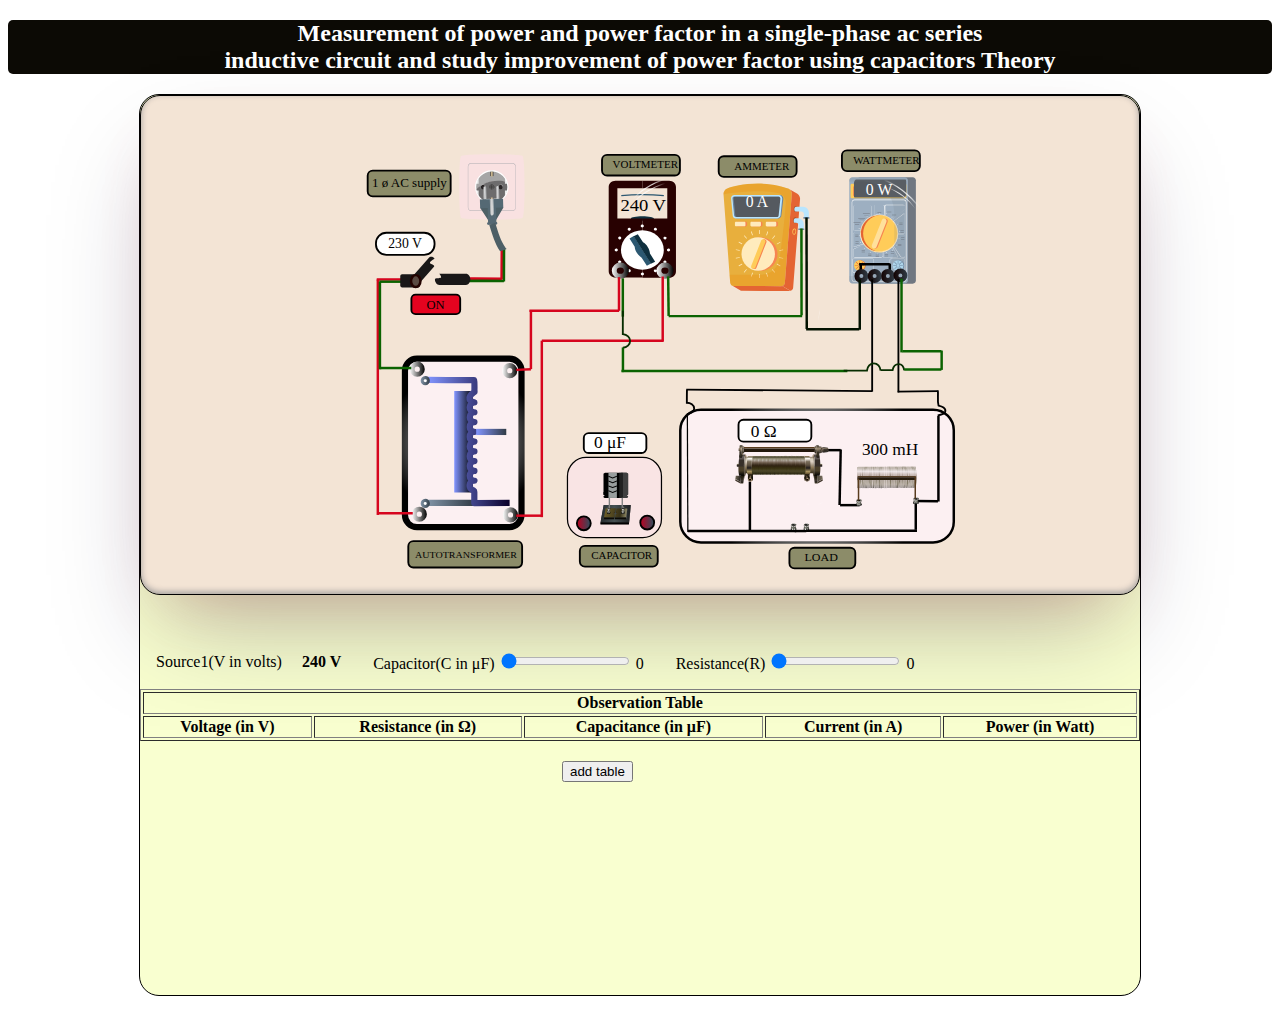
<file: simulation/index.html>
<!DOCTYPE html>
<html lang="en">

<head>
	<meta charset="UTF-8">
	<meta http-equiv="X-UA-Compatible" content="IE=edge">
	<meta name="viewport" content="width=device-width, initial-scale=1.0">
	<title>Document</title>
	<link rel="stylesheet" type="text/css" href="./css/main.css">
</head>

<body>
	<h2 style="text-align: center; background-color: #0C0A05; color: white; border-radius: 5px; padding: auto;">
		Measurement of power and power factor in a single-phase
		ac series <br>inductive circuit and study improvement of
		power factor using capacitors Theory
	</h2>
	<div class="contain">
		<div class="container">


			<!-- Generator: Adobe Illustrator 25.3.0, SVG Export Plug-In . SVG Version: 6.00 Build 0)  -->
			<svg version="1.1" id="Layer_1" xmlns="http://www.w3.org/2000/svg"
				xmlns:xlink="http://www.w3.org/1999/xlink" x="0px" y="0px" viewBox="0 0 660.4 567.6"
				style="enable-background:new 0 0 842.4 597.6;" xml:space="preserve">
				<style type="text/css">
					.st0 {
						fill: #222222;
					}

					.st1 {
						fill: url(#SVGID_1_);
					}

					.st2 {
						fill: #1F1B0C;
					}

					.st3 {
						fill: url(#SVGID_2_);
					}

					.st4 {
						fill: #3F3216;
					}

					.st5 {
						fill: #D9CBB7;
					}

					.st6 {
						fill: #0C0A05;
					}

					.st7 {
						fill: none;
					}

					.st8 {
						fill: url(#SVGID_3_);
					}

					.st9 {
						fill: url(#SVGID_4_);
					}

					.st10 {
						fill: url(#SVGID_5_);
					}

					.st11 {
						fill: url(#SVGID_6_);
					}

					.st12 {
						fill: url(#SVGID_7_);
					}

					.st13 {
						fill: url(#SVGID_8_);
					}

					.st14 {
						fill: url(#SVGID_9_);
					}

					.st15 {
						fill: url(#SVGID_10_);
					}

					.st16 {
						fill: url(#SVGID_11_);
					}

					.st17 {
						fill: url(#SVGID_12_);
					}

					.st18 {
						fill: url(#SVGID_13_);
					}

					.st19 {
						fill: none;
						stroke: #000000;
						stroke-width: 0.1;
						stroke-linecap: round;
						stroke-linejoin: round;
						stroke-miterlimit: 3;
					}

					.st20 {
						fill: url(#SVGID_14_);
					}

					.st21 {
						fill: url(#SVGID_15_);
					}

					.st22 {
						fill: url(#SVGID_16_);
					}

					.st23 {
						fill: url(#SVGID_17_);
					}

					.st24 {
						fill: url(#SVGID_18_);
					}

					.st25 {
						fill: url(#SVGID_19_);
					}

					.st26 {
						fill: url(#SVGID_20_);
					}

					.st27 {
						fill: url(#SVGID_21_);
					}

					.st28 {
						fill: url(#SVGID_22_);
					}

					.st29 {
						fill: url(#SVGID_23_);
					}

					.st30 {
						fill: url(#SVGID_24_);
					}

					.st31 {
						fill: #D8D7C3;
					}

					.st32 {
						fill: url(#SVGID_25_);
					}

					.st33 {
						fill: url(#SVGID_26_);
					}

					.st34 {
						fill: url(#SVGID_27_);
					}

					.st35 {
						fill: url(#SVGID_28_);
					}

					.st36 {
						fill: #707781;
					}

					.st37 {
						fill: none;
						stroke: #006837;
						stroke-width: 1.5;
						stroke-miterlimit: 10;
					}

					.st38 {
						fill: #9DAFC1;
					}

					.st39 {
						fill: #FFCC59;
					}

					.st40 {
						fill: #F78551;
					}

					.st41 {
						fill: #555A60;
					}

					.st42 {
						fill: #FFFFFF;
					}

					.st43 {
						fill: #E46433;
					}

					.st44 {
						fill: #FFE09B;
					}

					.st45 {
						fill: #6883A0;
					}

					.st46 {
						fill: #B9E5FE;
					}

					.st47 {
						opacity: 0.15;
						fill: #707781;
					}

					.st48 {
						fill: none;
						stroke: #000000;
						stroke-width: 2;
						stroke-miterlimit: 10;
					}

					.st49 {
						fill: none;
						stroke: url(#SVGID_29_);
						stroke-width: 4;
						stroke-miterlimit: 10;
					}

					.st50 {
						fill: none;
						stroke: url(#SVGID_30_);
						stroke-width: 4;
						stroke-miterlimit: 10;
					}

					.st51 {
						fill: none;
						stroke: url(#SVGID_31_);
						stroke-width: 4;
						stroke-miterlimit: 10;
					}

					.st52 {
						fill: none;
						stroke: url(#SVGID_32_);
						stroke-width: 4;
						stroke-miterlimit: 10;
					}

					.st53 {
						fill: #FFFDFD;
					}

					.st54 {
						font-family: 'MyriadPro-Regular';
					}

					.st55 {
						font-size: 12.7409px;
					}

					.st56 {
						fill: #FCF0F2;
						stroke: url(#SVGID_33_);
						stroke-width: 2;
						stroke-miterlimit: 10;
					}

					.st57 {
						fill: url(#SVGID_34_);
					}

					.st58 {
						fill: url(#SVGID_35_);
					}

					.st59 {
						fill: url(#SVGID_36_);
					}

					.st60 {
						fill: url(#SVGID_37_);
					}

					.st61 {
						fill: url(#SVGID_38_);
					}

					.st62 {
						fill: url(#SVGID_39_);
					}

					.st63 {
						fill: url(#SVGID_40_);
					}

					.st64 {
						fill: url(#SVGID_41_);
					}

					.st65 {
						fill: #593C1E;
					}

					.st66 {
						fill: #21170B;
					}

					.st67 {
						fill: url(#SVGID_42_);
					}

					.st68 {
						fill: url(#SVGID_43_);
					}

					.st69 {
						fill: url(#SVGID_44_);
					}

					.st70 {
						fill: url(#SVGID_45_);
					}

					.st71 {
						fill: url(#SVGID_46_);
					}

					.st72 {
						fill: url(#SVGID_47_);
					}

					.st73 {
						fill: url(#SVGID_48_);
					}

					.st74 {
						fill: url(#SVGID_49_);
					}

					.st75 {
						fill: url(#SVGID_50_);
					}

					.st76 {
						fill: url(#SVGID_51_);
					}

					.st77 {
						fill: url(#SVGID_52_);
					}

					.st78 {
						fill: url(#SVGID_53_);
					}

					.st79 {
						fill: url(#SVGID_54_);
					}

					.st80 {
						fill: url(#SVGID_55_);
					}

					.st81 {
						fill: url(#SVGID_56_);
					}

					.st82 {
						fill: url(#SVGID_57_);
					}

					.st83 {
						fill: url(#SVGID_58_);
					}

					.st84 {
						fill: url(#SVGID_59_);
					}

					.st85 {
						fill: url(#SVGID_60_);
					}

					.st86 {
						fill: url(#SVGID_61_);
					}

					.st87 {
						fill: url(#SVGID_62_);
					}

					.st88 {
						fill: url(#SVGID_63_);
					}

					.st89 {
						fill: url(#SVGID_64_);
					}

					.st90 {
						fill: url(#SVGID_65_);
					}

					.st91 {
						fill: url(#SVGID_66_);
					}

					.st92 {
						fill: url(#SVGID_67_);
					}

					.st93 {
						fill: url(#SVGID_68_);
					}

					.st94 {
						fill: url(#SVGID_69_);
					}

					.st95 {
						fill: url(#SVGID_70_);
					}

					.st96 {
						fill: url(#SVGID_71_);
					}

					.st97 {
						fill: url(#SVGID_72_);
					}

					.st98 {
						fill: url(#SVGID_73_);
					}

					.st99 {
						fill: url(#SVGID_74_);
					}

					.st100 {
						fill: url(#SVGID_75_);
					}

					.st101 {
						fill: url(#SVGID_76_);
					}

					.st102 {
						fill: url(#SVGID_77_);
					}

					.st103 {
						fill: url(#SVGID_78_);
					}

					.st104 {
						fill: url(#SVGID_79_);
					}

					.st105 {
						fill: url(#SVGID_80_);
					}

					.st106 {
						fill: url(#SVGID_81_);
					}

					.st107 {
						fill: url(#SVGID_82_);
					}

					.st108 {
						fill: url(#SVGID_83_);
					}

					.st109 {
						fill: url(#SVGID_84_);
					}

					.st110 {
						fill: url(#SVGID_85_);
					}

					.st111 {
						fill: url(#SVGID_86_);
					}

					.st112 {
						stroke: #000000;
						stroke-miterlimit: 10;
					}

					.st113 {
						stroke: #000000;
						stroke-width: 2;
						stroke-miterlimit: 10;
					}

					.st114 {
						fill: #E8AF3D;
					}

					.st115 {
						fill: #AA5027;
					}

					.st116 {
						fill: #FFEBBD;
					}

					.st117 {
						opacity: 0.25;
						fill: #ED8203;
					}

					.st118 {
						fill: url(#SVGID_87_);
					}

					.st119 {
						fill: url(#SVGID_88_);
					}

					.st120 {
						fill: url(#SVGID_89_);
					}

					.st121 {
						fill: url(#SVGID_90_);
					}

					.st122 {
						fill: url(#SVGID_91_);
					}

					.st123 {
						fill-rule: evenodd;
						clip-rule: evenodd;
						fill: #F9E4E4;
						stroke: #000000;
						stroke-miterlimit: 10;
					}

					.st124 {
						fill: url(#SVGID_94_);
					}

					.st125 {
						fill: url(#SVGID_95_);
					}

					.st126 {
						fill: url(#SVGID_96_);
					}

					.st127 {
						fill: url(#SVGID_97_);
					}

					.st128 {
						fill: url(#SVGID_98_);
					}

					.st129 {
						fill: url(#SVGID_99_);
					}

					.st130 {
						fill: url(#SVGID_100_);
					}

					.st131 {
						fill: url(#SVGID_101_);
					}

					.st132 {
						fill: url(#SVGID_102_);
					}

					.st133 {
						fill: url(#SVGID_103_);
					}

					.st134 {
						fill: url(#SVGID_104_);
					}

					.st135 {
						fill: url(#SVGID_105_);
					}

					.st136 {
						fill: url(#SVGID_106_);
					}

					.st137 {
						fill: url(#SVGID_107_);
					}

					.st138 {
						fill: url(#SVGID_108_);
					}

					.st139 {
						fill: url(#SVGID_109_);
					}

					.st140 {
						fill: url(#SVGID_110_);
					}

					.st141 {
						fill: url(#SVGID_111_);
					}

					.st142 {
						fill: url(#SVGID_112_);
					}

					.st143 {
						fill: url(#SVGID_113_);
					}

					.st144 {
						fill: url(#SVGID_114_);
					}

					.st145 {
						fill: url(#SVGID_115_);
					}

					.st146 {
						fill: url(#SVGID_116_);
					}

					.st147 {
						fill: url(#SVGID_117_);
					}

					.st148 {
						fill-rule: evenodd;
						clip-rule: evenodd;
					}

					.st149 {
						fill-rule: evenodd;
						clip-rule: evenodd;
						fill: #404040;
					}

					.st150 {
						fill-rule: evenodd;
						clip-rule: evenodd;
						fill: #212121;
					}

					.st151 {
						fill-rule: evenodd;
						clip-rule: evenodd;
						fill: #999E9E;
					}

					.st152 {
						fill-rule: evenodd;
						clip-rule: evenodd;
						stroke: #000000;
						stroke-width: 3.600000e-02;
						stroke-miterlimit: 10;
					}

					.st153 {
						fill-rule: evenodd;
						clip-rule: evenodd;
						fill: #808080;
					}

					.st154 {
						fill: #FCF0F2;
						stroke: url(#SVGID_118_);
						stroke-width: 5.0045;
						stroke-linejoin: round;
						stroke-miterlimit: 11.3386;
					}

					.st155 {
						fill: #FFFFFF;
						stroke: url(#path5803_1_);
						stroke-width: 15.0135;
						stroke-linejoin: round;
						stroke-miterlimit: 11.3386;
					}

					.st156 {
						fill: none;
						stroke: url(#SVGID_119_);
						stroke-width: 5.0045;
						stroke-linejoin: round;
						stroke-miterlimit: 11.3386;
					}

					.st157 {
						fill: none;
						stroke: url(#SVGID_120_);
						stroke-width: 5.0045;
						stroke-linejoin: round;
						stroke-miterlimit: 11.3386;
					}

					.st158 {
						fill: none;
						stroke: url(#SVGID_121_);
						stroke-width: 5.0045;
						stroke-linejoin: round;
						stroke-miterlimit: 11.3386;
					}

					.st159 {
						fill: #FFFFFF;
						stroke: url(#circle5820_1_);
						stroke-width: 5.0045;
						stroke-linejoin: round;
						stroke-miterlimit: 11.3386;
					}

					.st160 {
						fill-rule: evenodd;
						clip-rule: evenodd;
						fill: #0000FF;
						stroke: #0000FF;
						stroke-width: 2.8346;
						stroke-miterlimit: 11.3386;
					}

					.st161 {
						fill-rule: evenodd;
						clip-rule: evenodd;
						fill: #FF0000;
						stroke: #FF0000;
						stroke-width: 2.8346;
						stroke-miterlimit: 11.3386;
					}

					.st162 {
						fill: none;
						stroke: url(#SVGID_122_);
						stroke-width: 4;
						stroke-miterlimit: 10;
					}

					.st163 {
						fill: none;
						stroke: url(#SVGID_123_);
						stroke-width: 4;
						stroke-miterlimit: 10;
					}

					.st164 {
						fill: none;
						stroke: url(#SVGID_124_);
						stroke-width: 4;
						stroke-miterlimit: 10;
					}

					.st165 {
						fill: none;
						stroke: url(#SVGID_125_);
						stroke-width: 4;
						stroke-miterlimit: 10;
					}

					.st166 {
						fill: #0F303F;
					}

					.st167 {
						fill: #280101;
					}

					.st168 {
						fill: #2C5871;
					}

					.st169 {
						font-size: 14.2687px;
					}

					.st170 {
						fill: url(#SVGID_126_);
					}

					.st171 {
						fill: url(#SVGID_127_);
					}

					.st172 {
						fill: none;
						stroke: url(#SVGID_128_);
						stroke-width: 4;
						stroke-miterlimit: 10;
					}

					.st173 {
						fill: none;
						stroke: url(#SVGID_129_);
						stroke-width: 4;
						stroke-miterlimit: 10;
					}

					.st174 {
						font-size: 12.6877px;
					}

					.st175 {
						fill: none;
						stroke: #000000;
						stroke-width: 1.5;
						stroke-miterlimit: 10;
					}

					.st176 {
						fill: url(#SVGID_130_);
						stroke: #D6051E;
						stroke-width: 2;
						stroke-miterlimit: 10;
					}

					.st177 {
						fill: url(#SVGID_131_);
						stroke: #D6051E;
						stroke-width: 2;
						stroke-miterlimit: 10;
					}

					.st178 {
						fill: url(#SVGID_132_);
						stroke: #D6051E;
						stroke-width: 2;
						stroke-miterlimit: 10;
					}

					.st179 {
						fill: url(#SVGID_133_);
						stroke: #D6051E;
						stroke-width: 2;
						stroke-miterlimit: 10;
					}

					.st180 {
						fill: url(#SVGID_134_);
						stroke: #D6051E;
						stroke-width: 2;
						stroke-miterlimit: 10;
					}

					.st181 {
						fill: url(#SVGID_135_);
						stroke: #D6051E;
						stroke-width: 2;
						stroke-miterlimit: 10;
					}

					.st182 {
						fill: url(#SVGID_136_);
						stroke: #0B6301;
						stroke-width: 2;
						stroke-miterlimit: 10;
					}

					.st183 {
						fill: none;
						stroke: #072D01;
						stroke-width: 1.5;
						stroke-miterlimit: 10;
					}

					.st184 {
						fill: url(#SVGID_137_);
						stroke: #0B6301;
						stroke-width: 2;
						stroke-miterlimit: 10;
					}

					.st185 {
						fill: url(#SVGID_138_);
						stroke: #0B6301;
						stroke-width: 2;
						stroke-miterlimit: 10;
					}

					.st186 {
						fill: url(#SVGID_139_);
						stroke: #0B6301;
						stroke-width: 2;
						stroke-miterlimit: 10;
					}

					.st187 {
						fill: url(#SVGID_140_);
						stroke: #0B6301;
						stroke-width: 2;
						stroke-miterlimit: 10;
					}

					.st188 {
						fill: url(#SVGID_141_);
						stroke: #0B6301;
						stroke-width: 2;
						stroke-miterlimit: 10;
					}

					.st189 {
						fill: url(#SVGID_142_);
						stroke: #0B6301;
						stroke-width: 2;
						stroke-miterlimit: 10;
					}

					.st190 {
						fill: url(#SVGID_143_);
						stroke: #0B6301;
						stroke-width: 2;
						stroke-miterlimit: 10;
					}

					.st191 {
						fill: url(#SVGID_144_);
						stroke: #0B6301;
						stroke-width: 2;
						stroke-miterlimit: 10;
					}

					.st192 {
						fill: url(#SVGID_145_);
						stroke: #0B6301;
						stroke-width: 2;
						stroke-miterlimit: 10;
					}

					.st193 {
						fill: #2E000B;
						stroke: #021100;
						stroke-width: 2;
						stroke-miterlimit: 10;
					}

					.st194 {
						fill: #8C8C69;
						stroke: #000000;
						stroke-width: 1.5;
						stroke-miterlimit: 10;
					}

					.st195 {
						font-size: 8.5322px;
					}

					.st196 {
						fill: url(#SVGID_146_);
						stroke: #000000;
						stroke-width: 1.5;
						stroke-miterlimit: 10;
					}

					.st197 {
						fill: url(#SVGID_147_);
						stroke: #000000;
						stroke-width: 1.5;
						stroke-miterlimit: 10;
					}

					.st198 {
						font-size: 6.7775px;
					}

					.st199 {
						fill: #FFFFFF;
						stroke: #000000;
						stroke-width: 1.5;
						stroke-miterlimit: 10;
					}

					.st200 {
						font-size: 11.0573px;
					}

					.st201 {
						font-size: 14.0265px;
					}

					.st202 {
						fill: url(#SVGID_148_);
						stroke: #D6051E;
						stroke-width: 2;
						stroke-miterlimit: 10;
					}

					.st203 {
						fill: url(#SVGID_149_);
						stroke: #D6051E;
						stroke-width: 2;
						stroke-miterlimit: 10;
					}

					.st204 {
						fill: url(#SVGID_150_);
						stroke: #0B6301;
						stroke-width: 2;
						stroke-miterlimit: 10;
					}

					.st205 {
						fill: url(#SVGID_151_);
						stroke: #0B6301;
						stroke-width: 2;
						stroke-miterlimit: 10;
					}

					.st206 {
						fill: #F9E1E1;
					}

					.st207 {
						fill: #A6A6A6;
					}

					.st208 {
						fill: #6D6C6D;
					}

					.st209 {
						fill: #ABABB0;
					}

					.st210 {
						fill: #282425;
					}

					.st211 {
						fill: #5E5E5D;
					}

					.st212 {
						fill: #C9B68E;
					}

					.st213 {
						fill: #EAEAEA;
					}

					.st214 {
						fill: #DFDFDF;
					}

					.st215 {
						fill: #ADB0B2;
					}

					.st216 {
						fill: #D2D3D4;
					}

					.st217 {
						fill: #4D5F66;
					}

					.st218 {
						fill: #556974;
					}

					.st219 {
						fill: url(#SVGID_152_);
						stroke: #D6051E;
						stroke-width: 2;
						stroke-miterlimit: 10;
					}

					.st220 {
						fill: url(#SVGID_153_);
						stroke: #D6051E;
						stroke-width: 2;
						stroke-miterlimit: 10;
					}

					.st221 {
						fill: url(#SVGID_154_);
						stroke: #D6051E;
						stroke-width: 2;
						stroke-miterlimit: 10;
					}

					.st222 {
						fill: url(#SVGID_155_);
						stroke: #0B6301;
						stroke-width: 2;
						stroke-miterlimit: 10;
					}

					.st223 {
						fill: url(#SVGID_156_);
						stroke: #D6051E;
						stroke-width: 2;
						stroke-miterlimit: 10;
					}

					.st224 {
						fill: url(#SVGID_157_);
						stroke: #0B6301;
						stroke-width: 2;
						stroke-miterlimit: 10;
					}

					.st225 {
						fill: url(#SVGID_158_);
						stroke: #D6051E;
						stroke-width: 2;
						stroke-miterlimit: 10;
					}

					.st226 {
						fill: url(#SVGID_159_);
						stroke: #0B6301;
						stroke-width: 2;
						stroke-miterlimit: 10;
					}

					.st227 {
						fill: #191718;
					}

					.st228 {
						fill: #191818;
					}

					.st229 {
						fill: #5A4A42;
						stroke: #230300;
						stroke-width: 2;
						stroke-miterlimit: 10;
					}

					.st230 {
						fill: url(#SVGID_160_);
					}

					.st231 {
						fill: #6D593D;
					}

					.st232 {
						fill: #2C2318;
					}

					.st233 {
						fill: url(#SVGID_161_);
					}

					.st234 {
						fill: #695C49;
					}

					.st235 {
						fill: url(#SVGID_162_);
					}

					.st236 {
						fill: url(#SVGID_163_);
					}

					.st237 {
						fill: url(#SVGID_164_);
					}

					.st238 {
						fill: #42382D;
					}

					.st239 {
						fill: url(#SVGID_165_);
					}

					.st240 {
						fill: #231D0F;
					}

					.st241 {
						fill: #1E160D;
					}

					.st242 {
						fill: url(#SVGID_166_);
					}

					.st243 {
						fill: url(#SVGID_167_);
					}

					.st244 {
						fill: url(#SVGID_168_);
					}

					.st245 {
						fill: url(#SVGID_169_);
					}

					.st246 {
						fill: url(#SVGID_170_);
					}

					.st247 {
						fill: url(#SVGID_171_);
					}

					.st248 {
						fill: url(#SVGID_172_);
					}

					.st249 {
						fill: url(#SVGID_173_);
					}

					.st250 {
						fill: url(#SVGID_174_);
					}

					.st251 {
						fill: url(#SVGID_175_);
					}

					.st252 {
						fill: #150900;
					}

					.st253 {
						fill: url(#SVGID_176_);
					}

					.st254 {
						fill: url(#SVGID_177_);
					}

					.st255 {
						fill: url(#SVGID_178_);
					}

					.st256 {
						fill: #AB926D;
					}

					.st257 {
						fill: url(#SVGID_179_);
					}

					.st258 {
						fill: url(#SVGID_180_);
					}

					.st259 {
						fill: url(#SVGID_181_);
					}

					.st260 {
						fill: #5F5343;
					}

					.st261 {
						fill: url(#SVGID_182_);
					}

					.st262 {
						fill: url(#SVGID_183_);
					}

					.st263 {
						fill: #FFFFFF;
						fill-opacity: 0.3922;
					}

					.st264 {
						fill: #776955;
					}

					.st265 {
						fill: url(#SVGID_184_);
					}

					.st266 {
						fill: url(#SVGID_185_);
					}

					.st267 {
						fill: url(#SVGID_186_);
					}

					.st268 {
						fill: #7C6D58;
					}

					.st269 {
						fill: url(#SVGID_187_);
					}

					.st270 {
						fill: url(#SVGID_188_);
					}

					.st271 {
						fill: url(#SVGID_189_);
					}

					.st272 {
						fill: url(#SVGID_190_);
					}

					.st273 {
						fill: url(#SVGID_191_);
					}

					.st274 {
						fill: url(#SVGID_192_);
					}

					.st275 {
						fill: #FFFFFF;
						fill-opacity: 0.3569;
					}

					.st276 {
						fill: url(#SVGID_193_);
					}

					.st277 {
						fill: url(#SVGID_194_);
					}

					.st278 {
						fill: url(#SVGID_195_);
					}

					.st279 {
						fill: url(#SVGID_196_);
					}

					.st280 {
						fill: url(#SVGID_197_);
					}

					.st281 {
						fill: url(#SVGID_198_);
					}

					.st282 {
						fill: url(#SVGID_199_);
					}

					.st283 {
						fill: url(#SVGID_200_);
					}

					.st284 {
						fill: url(#SVGID_201_);
					}

					.st285 {
						fill: url(#SVGID_202_);
					}

					.st286 {
						fill: url(#SVGID_203_);
					}

					.st287 {
						fill: url(#SVGID_204_);
					}

					.st288 {
						fill: url(#SVGID_205_);
					}

					.st289 {
						fill: url(#SVGID_206_);
					}

					.st290 {
						fill: url(#SVGID_207_);
					}

					.st291 {
						fill: url(#SVGID_208_);
					}

					.st292 {
						fill: #E5031F;
						stroke: #000000;
						stroke-width: 1.5;
						stroke-miterlimit: 10;
					}

					.st293 {
						font-size: 10.1369px;
					}

					.st294 {
						font-size: 10.4996px;
					}
				</style>
				<symbol id="key_1_" viewBox="-268.8 -95.7 537.6 191.3">
					<g id="Layer_4_2_">
					</g>
					<g id="Layer_3_3_">
					</g>
					<g id="Layer_2_3_">
					</g>
					<g id="Layer_5_2_">
					</g>
					<g id="Layer_1_5_">
						<g>
							<g>
								<polygon class="st0"
									points="233.9,-72.4 268.2,95.7 268.8,80 234.5,-95.7 234.2,-73.6 				" />
								<polygon
									points="-267.9,-73.6 233.9,-73.6 234.2,-73.6 234.5,-95.7 -268.5,-95.7 -268.8,-73.6 				" />

								<linearGradient id="SVGID_1_" gradientUnits="userSpaceOnUse" x1="-587.7498" y1="-84.65"
									x2="50.4502" y2="-84.65" gradientTransform="matrix(1 0 0 1 268.82 95.67)">
									<stop offset="0" style="stop-color:#202427;stop-opacity:0.9725" />
									<stop offset="0.4627" style="stop-color:#465153" />
									<stop offset="1" style="stop-color:#17181A" />
								</linearGradient>
								<polygon class="st1"
									points="233.9,-73.6 -267.9,-73.6 -210.5,95.7 268.2,95.7 233.9,-72.4 				" />
							</g>
							<g>
								<g>
									<path class="st2"
										d="M-7.4,31.6L2.1,62h0.5V46.8l-10-31.6v0.9V31.6z M-25.8-27L-15.4,6v-16.1l-10.6-33.6V-28L-25.8-27z" />

									<linearGradient id="SVGID_2_" gradientUnits="userSpaceOnUse" x1="-30.5218"
										y1="-103.3603" x2="-449.2208" y2="-59.0539"
										gradientTransform="matrix(1 0 0 1 268.82 95.67)">
										<stop offset="0" style="stop-color:#AEA982;stop-opacity:0.9725" />
										<stop offset="0.3686" style="stop-color:#373016;stop-opacity:0.9804" />
										<stop offset="1" style="stop-color:#685A27" />
									</linearGradient>
									<path class="st3" d="M2.2,62l-9.5-30.4l-0.4-1.3c-2.7-0.1-5.2-0.4-7.7-0.9c-2.9-0.5-5.6-1.2-8.1-2.2c-0.4-0.1-0.8-0.3-1.2-0.5
						c-0.8-0.4-1.6-0.7-2.4-1.1c-4.3-2.2-6.5-4.7-6.5-7.5c0-1.8,0.9-3.5,2.6-5.1c0.7-0.6,1.5-1.2,2.5-1.8c0.5-0.3,1.1-0.6,1.7-0.9
						c0.6-0.3,1.3-0.6,2-0.9c2.8-1.2,5.9-2.1,9.3-2.7c0.1,0,0.2,0,0.3-0.1l-0.3-0.9L-25.8-27h-179l27.6,88.9
						C-177.1,62,2.2,62,2.2,62z M7.6,29.5C7.6,29.5,7.5,29.5,7.6,29.5c-0.1,0-0.2,0-0.2,0L17.5,62h187.8v-1.5l-20.2-87.1V-27H-10.3
						L0,6C1,6,2.1,6.1,3.1,6.2c1.2,0.1,2.3,0.2,3.4,0.4C7,6.6,7.5,6.7,8,6.8c0.8,0.1,1.6,0.3,2.4,0.5c1.1,0.2,2.2,0.5,3.2,0.8
						c1.4,0.4,2.6,0.9,3.9,1.4c0.7,0.3,1.3,0.6,1.9,0.8c4.7,2.2,7,4.9,7,7.8c0,3.1-2.6,5.8-7.8,8.1c-0.4,0.2-0.7,0.3-1.1,0.5
						c-0.5,0.2-1.1,0.4-1.6,0.6c-1.8,0.7-3.7,1.2-5.7,1.6c-0.2,0-0.5,0.1-0.7,0.1c0,0,0,0-0.1,0c-0.4,0.1-0.8,0.2-1.1,0.2
						c-0.1,0-0.2,0-0.4,0.1C7.9,29.5,7.8,29.5,7.6,29.5C7.6,29.5,7.6,29.5,7.6,29.5z" />
									<path class="st4" d="M-7.4,31.6V16.2l-0.4-1.3c-2.7-0.1-5.3-0.4-7.7-0.9c-2.9-0.5-5.6-1.3-8.1-2.2c-0.4-0.1-0.8-0.3-1.2-0.4
						c-0.7-0.3-1.4-0.6-2-0.9c-0.6,0.3-1.2,0.6-1.7,0.9c-1,0.6-1.8,1.2-2.5,1.8c-1.7,1.6-2.6,3.3-2.6,5.1c0,2.8,2.1,5.3,6.5,7.5
						c0.7,0.4,1.5,0.7,2.4,1.1c0.4,0.2,0.8,0.3,1.2,0.5c2.5,1,5.2,1.7,8.1,2.2c2.4,0.4,5,0.7,7.7,0.9L-7.4,31.6z M19.5,10.4
						c-1.3,1.2-3.1,2.4-5.5,3.4c-0.4,0.2-0.7,0.3-1.1,0.5c-0.5,0.2-1.1,0.4-1.6,0.6c-0.9,0.3-1.9,0.6-2.9,0.9
						c-0.8,0.2-1.7,0.5-2.6,0.7l1.8,13.1c0,0,0.1,0,0.1,0c0.1,0,0.2,0,0.4,0c0.1,0,0.2,0,0.4-0.1c0.4-0.1,0.8-0.1,1.1-0.2
						c0,0,0,0,0.1,0c0.2,0,0.5-0.1,0.7-0.1c2-0.4,3.9-1,5.7-1.6c0.6-0.2,1.1-0.4,1.6-0.6c0.4-0.2,0.8-0.3,1.1-0.5
						c5.2-2.3,7.8-5,7.8-8.1C26.5,15.2,24.2,12.6,19.5,10.4z" />
									<polygon class="st5"
										points="185.4,-44.6 185.1,-27 185.1,-26.7 205.3,60.4 205.3,50 					" />
									<path class="st6"
										d="M-204.7-27h179l-0.3-1v-15.7v-0.8h-5.2h-173.4V-27z M185.1-27l0.3-17.6h-136h-59.8V-27h0H185.1z" />
								</g>
								<g>
									<path class="st7" d="M-204.7-27.1h178.2 M-10.4-27.1h195.9" />
								</g>
							</g>
							<g>
								<g>
									<path d="M99.3,19.3c0,3.8,3.1,7.1,9.4,9.8c6.3,2.7,13.9,4,22.8,4c9,0,16.6-1.4,22.9-4c6.2-2.7,9.4-6,9.4-9.8s-3.1-7.1-9.4-9.8
						c-6.3-2.7-13.9-4.1-22.9-4.1c-8.9,0-16.5,1.4-22.8,4.1C102.4,12.3,99.3,15.5,99.3,19.3z" />
								</g>
								<g>

									<linearGradient id="SVGID_3_" gradientUnits="userSpaceOnUse" x1="56703.9141"
										y1="-18665.5332" x2="56732.8086" y2="-18665.5332"
										gradientTransform="matrix(-0.5451 0.8384 -0.8703 -0.496 14800.2607 -56772.7383)">
										<stop offset="0" style="stop-color:#45453E" />
										<stop offset="0.5098" style="stop-color:#898A7D" />
										<stop offset="0.9804" style="stop-color:#303129" />
									</linearGradient>
									<path class="st8" d="M159.9,31.1c-0.1-1.1-0.5-2.1-1.1-3c-0.1-0.1-0.1-0.2-0.2-0.3c-1.4-1.9-3.7-3.6-6.9-5.1
						c-1.7-0.8-3.4-1.5-5.2-2c-0.2-0.1-0.4-0.1-0.6-0.2c-0.5-0.1-1.1-0.3-1.7-0.4c-3.8-0.9-7.9-1.4-12.5-1.4
						c-5.1,0-9.7,0.5-13.8,1.6c-0.1,0-0.1,0.1-0.2,0.1c-2.1,0.6-4.2,1.3-6.1,2.2c-3.2,1.5-5.5,3.2-6.8,5.1c-0.1,0.1-0.2,0.2-0.2,0.3
						c-0.6,1-1,2-1.2,3c-0.1,0.2-0.1,0.5-0.1,0.8v0.4c0,0.3,0,0.6,0.1,0.8c0.5,3.3,3.2,6.1,8.2,8.5c5.6,2.6,12.3,3.9,20.1,3.9
						s14.5-1.3,20.1-3.9c5-2.4,7.8-5.2,8.2-8.5L159.9,31.1L159.9,31.1z" />

									<linearGradient id="SVGID_4_" gradientUnits="userSpaceOnUse" x1="-165.545"
										y1="-75.14" x2="-108.945" y2="-75.14"
										gradientTransform="matrix(1 0 0 1 268.82 95.67)">
										<stop offset="0" style="stop-color:#45453E" />
										<stop offset="0.3216" style="stop-color:#CFCEC9" />
										<stop offset="0.4627" style="stop-color:#61635A" />
										<stop offset="0.6902" style="stop-color:#ACADA7" />
										<stop offset="0.8784" style="stop-color:#54554D" />
										<stop offset="0.9804" style="stop-color:#303129" />
									</linearGradient>
									<path class="st9" d="M103.3,31.1c0.1-1.1,0.5-2.1,1.2-3c0.1-0.1,0.2-0.2,0.2-0.3c1.3-1.9,3.6-3.6,6.8-5.1
						c1.9-0.9,3.9-1.6,6.1-2.2c0.1,0,0.1-0.1,0.2-0.1c4.1-1.1,8.8-1.6,13.8-1.6c4.6,0,8.7,0.5,12.5,1.4c0.6,0.1,1.2,0.3,1.7,0.4
						c0.2,0.1,0.4,0.1,0.6,0.2c1.8,0.5,3.6,1.2,5.2,2c3.2,1.5,5.5,3.2,6.9,5.1c0.1,0.1,0.1,0.2,0.2,0.3c0.6,1,1,2,1.1,3v-8.8
						c-0.1-1-0.5-2-1.1-3c-1.3-2-3.7-3.8-7.1-5.4c-1.7-0.8-3.4-1.5-5.2-2.1c-0.2,0-0.4-0.1-0.6-0.1c-0.5-0.1-1.1-0.3-1.7-0.4
						c-3.8-0.9-7.9-1.3-12.5-1.3c-5.1,0-9.7,0.6-13.8,1.6c-0.1,0-0.1,0.1-0.2,0.1c-2.1,0.6-4.2,1.4-6.1,2.2
						c-3.4,1.6-5.8,3.4-7.1,5.4c-0.6,1-1,2-1.2,3L103.3,31.1L103.3,31.1z" />
								</g>
								<g>

									<linearGradient id="SVGID_5_" gradientUnits="userSpaceOnUse" x1="56703.9141"
										y1="-18669.1348" x2="56732.8086" y2="-18669.1348"
										gradientTransform="matrix(-0.5451 0.8384 -0.8703 -0.496 14800.2607 -56772.7383)">
										<stop offset="0" style="stop-color:#45453E" />
										<stop offset="0.5098" style="stop-color:#898A7D" />
										<stop offset="0.9804" style="stop-color:#303129" />
									</linearGradient>
									<path class="st10" d="M153.5,38.5c-0.1-0.9-0.4-1.7-0.9-2.4c0-0.1-0.1-0.2-0.1-0.2c-1.1-1.5-2.9-2.8-5.4-4
						c-1.3-0.6-2.7-1.2-4.1-1.6c-0.1,0-0.3,0-0.4-0.1c-0.4-0.1-0.9-0.2-1.4-0.4c-3-0.7-6.3-1-9.9-1c-4,0-7.7,0.4-10.9,1.3
						c0,0-0.1,0-0.2,0c-1.7,0.5-3.2,1-4.8,1.8c-2.6,1.2-4.4,2.6-5.4,4.1c-0.1,0.1-0.1,0.2-0.2,0.2c-0.5,0.7-0.8,1.5-0.9,2.4
						c0,0.2-0.1,0.4-0.1,0.6v0.3c0,0.2,0,0.5,0.1,0.7c0.4,2.6,2.5,4.8,6.5,6.7c4.4,2.1,9.7,3.1,15.8,3.1c6.2,0,11.5-1,15.9-3.1
						c4-1.9,6.2-4.1,6.6-6.7L153.5,38.5L153.5,38.5z" />

									<linearGradient id="SVGID_6_" gradientUnits="userSpaceOnUse" x1="-165.5623"
										y1="-65.465" x2="-108.9373" y2="-65.465"
										gradientTransform="matrix(1 0 0 1 268.82 95.67)">
										<stop offset="0" style="stop-color:#45453E" />
										<stop offset="0.3216" style="stop-color:#CFCEC9" />
										<stop offset="0.4627" style="stop-color:#61635A" />
										<stop offset="0.6902" style="stop-color:#ACADA7" />
										<stop offset="0.8784" style="stop-color:#54554D" />
										<stop offset="0.9804" style="stop-color:#303129" />
									</linearGradient>
									<path class="st11" d="M108.8,38.5c0.1-0.9,0.4-1.7,0.9-2.4c0-0.1,0.1-0.2,0.2-0.2c1-1.5,2.8-2.8,5.4-4c1.5-0.7,3.1-1.3,4.8-1.8
						c0.1,0,0.1,0,0.2,0c3.3-0.9,6.9-1.3,11-1.3c3.6,0,6.9,0.4,9.9,1c0.5,0.1,0.9,0.2,1.4,0.4c0.2,0.1,0.3,0.1,0.4,0.1
						c1.4,0.4,2.8,1,4.1,1.6c2.6,1.2,4.4,2.6,5.4,4.1c0.1,0.1,0.1,0.2,0.1,0.2c0.5,0.7,0.8,1.5,0.9,2.4v-6.9
						c-0.1-0.8-0.4-1.6-0.9-2.4c-1.1-1.6-2.9-3-5.6-4.2c-1.3-0.6-2.7-1.2-4.1-1.6c-0.1-0.1-0.3-0.1-0.4-0.1
						c-0.4-0.1-0.9-0.2-1.4-0.3c-3-0.7-6.3-1-9.9-1c-4,0-7.7,0.4-10.9,1.3c0,0-0.1,0-0.2,0c-1.7,0.5-3.2,1.1-4.8,1.8
						c-2.7,1.3-4.5,2.7-5.6,4.2c-0.5,0.8-0.8,1.6-0.9,2.4C108.8,31.6,108.8,38.5,108.8,38.5z" />
								</g>
								<g>

									<linearGradient id="SVGID_7_" gradientUnits="userSpaceOnUse" x1="-151.5999"
										y1="-50.915" x2="-123.4999" y2="-50.915"
										gradientTransform="matrix(1 0 0 1 268.82 95.67)">
										<stop offset="0" style="stop-color:#45453E" />
										<stop offset="0.3216" style="stop-color:#CFCEC9" />
										<stop offset="0.4627" style="stop-color:#61635A" />
										<stop offset="0.6902" style="stop-color:#ACADA7" />
										<stop offset="0.8784" style="stop-color:#54554D" />
										<stop offset="0.9804" style="stop-color:#303129" />
									</linearGradient>
									<path class="st12" d="M131.3,34.3c-3.9,0-7.2,0.6-10,1.8c-2.5,1.1-3.8,2.5-4.1,4v15.1h28.1V40.1c-0.2-1.5-1.6-2.8-4.1-4
						C138.5,34.9,135.2,34.3,131.3,34.3z" />
								</g>
								<g>

									<linearGradient id="SVGID_8_" gradientUnits="userSpaceOnUse" x1="-7678.1748"
										y1="-9095.416" x2="-7624.3232" y2="-9095.416"
										gradientTransform="matrix(0.9451 -0.3268 0.3678 0.9309 10707.9336 6030.7739)">
										<stop offset="0" style="stop-color:#45453E" />
										<stop offset="0.4706" style="stop-color:#ACADA7" />
										<stop offset="0.8784" style="stop-color:#54554D" />
										<stop offset="0.9804" style="stop-color:#303129" />
									</linearGradient>
									<path class="st13" d="M159.9,63.2c-0.1-1.1-0.5-2.1-1.1-3c-0.1-0.1-0.1-0.2-0.2-0.3c-1.4-1.9-3.7-3.6-6.9-5.1
						c-1.7-0.8-3.4-1.5-5.2-2c-0.2-0.1-0.4-0.1-0.6-0.2c-0.5-0.1-1.1-0.3-1.7-0.4c-3.8-0.9-7.9-1.3-12.5-1.3
						c-5.1,0-9.7,0.5-13.8,1.7c-0.1,0-0.1,0.1-0.2,0.1c-2.1,0.6-4.2,1.3-6.1,2.2c-3.2,1.5-5.5,3.2-6.8,5.1c-0.1,0.1-0.2,0.2-0.2,0.3
						c-0.6,1-1,2-1.2,3c-0.1,0.3-0.1,0.5-0.1,0.8v0.4c0,0.3,0,0.6,0.1,0.8c0.5,3.3,3.2,6.1,8.2,8.4c5.6,2.6,12.3,3.9,20.1,3.9
						s14.5-1.3,20.1-3.9c5-2.4,7.8-5.2,8.2-8.4L159.9,63.2L159.9,63.2z" />

									<linearGradient id="SVGID_9_" gradientUnits="userSpaceOnUse" x1="-165.545" y1="-43"
										x2="-108.945" y2="-43" gradientTransform="matrix(1 0 0 1 268.82 95.67)">
										<stop offset="0" style="stop-color:#45453E" />
										<stop offset="0.3216" style="stop-color:#CFCEC9" />
										<stop offset="0.4627" style="stop-color:#61635A" />
										<stop offset="0.6902" style="stop-color:#ACADA7" />
										<stop offset="0.8784" style="stop-color:#54554D" />
										<stop offset="0.9804" style="stop-color:#303129" />
									</linearGradient>
									<path class="st14" d="M103.3,63.2c0.1-1.1,0.5-2.1,1.2-3c0.1-0.1,0.2-0.2,0.2-0.3c1.3-1.9,3.6-3.6,6.8-5.1
						c1.9-0.9,3.9-1.6,6.1-2.2c0.1,0,0.1-0.1,0.2-0.1c4.1-1.1,8.8-1.7,13.8-1.7c4.6,0,8.7,0.5,12.5,1.3c0.6,0.1,1.2,0.3,1.7,0.4
						c0.2,0.1,0.4,0.1,0.6,0.2c1.8,0.5,3.6,1.2,5.2,2c3.2,1.5,5.5,3.2,6.9,5.1c0.1,0.1,0.1,0.2,0.2,0.3c0.6,1,1,2,1.1,3v-8.8
						c-0.1-1-0.5-2-1.1-3c-1.3-2-3.7-3.8-7.1-5.4c-1.7-0.8-3.4-1.5-5.2-2c-0.2,0-0.4-0.1-0.6-0.2c-0.5-0.1-1.1-0.3-1.7-0.5
						c-3.8-0.9-7.9-1.3-12.5-1.3c-5.1,0-9.7,0.5-13.8,1.7c-0.1,0-0.1,0-0.2,0c-2.1,0.6-4.2,1.3-6.1,2.2c-3.4,1.6-5.8,3.4-7.1,5.4
						c-0.6,1-1,2-1.2,3L103.3,63.2L103.3,63.2z" />
								</g>
								<g>

									<radialGradient id="SVGID_10_" cx="-137.4002" cy="58836.2969" r="17.8386"
										gradientTransform="matrix(1 0 0 0.2242 268.82 -13172.3721)"
										gradientUnits="userSpaceOnUse">
										<stop offset="0" style="stop-color:#FFFFFF" />
										<stop offset="0.1765" style="stop-color:#FFFFFF" />
										<stop offset="0.3059" style="stop-color:#FFFFFF;stop-opacity:0.4235" />
										<stop offset="0.4902" style="stop-color:#FFFFFF;stop-opacity:0.2314" />
										<stop offset="0.651" style="stop-color:#FFFFFF;stop-opacity:8.240000e-02" />
										<stop offset="1" style="stop-color:#FFFFFF;stop-opacity:0" />
									</radialGradient>
									<path class="st15" d="M114,18.7c0,1.1,1.6,2,4.9,2.8c3.6,0.8,7.7,1.1,12.5,1.1s8.9-0.4,12.5-1.1c3.5-0.7,5.2-1.6,5.2-2.8
						s-1.8-2-5.2-2.8c-3.6-0.8-7.7-1.2-12.5-1.2s-8.9,0.4-12.5,1.2C115.7,16.7,114,17.6,114,18.7z" />
								</g>
								<g>

									<radialGradient id="SVGID_11_" cx="629.0529" cy="81998.375" r="22.394"
										gradientTransform="matrix(0.999 4.410000e-02 -7.879411e-03 0.1786 150.0916 -14622.2246)"
										gradientUnits="userSpaceOnUse">
										<stop offset="0" style="stop-color:#FFFFFF" />
										<stop offset="0.1765" style="stop-color:#FFFFFF" />
										<stop offset="0.3059" style="stop-color:#FFFFFF;stop-opacity:0.4235" />
										<stop offset="0.4902" style="stop-color:#FFFFFF;stop-opacity:0.2314" />
										<stop offset="0.651" style="stop-color:#FFFFFF;stop-opacity:8.240000e-02" />
										<stop offset="1" style="stop-color:#FFFFFF;stop-opacity:0" />
									</radialGradient>
									<path class="st16" d="M154.7,51.4c0-1.1-2.1-2.2-6.5-3.1c-4.4-1-9.6-1.6-15.6-1.8c-6-0.2-11.2,0-15.7,0.6
						c-4.2,0.5-6.3,1.4-6.3,2.5c-0.1,1.1,1.9,2.1,6.1,3c4.4,0.9,9.6,1.5,15.5,1.8c6,0.3,11.2,0.1,15.7-0.5
						C152.3,53.2,154.6,52.5,154.7,51.4z" />
								</g>
								<g>

									<radialGradient id="SVGID_12_" cx="-137.9233" cy="1117.0681" r="23.9499"
										gradientTransform="matrix(1 0 0 0.9364 268.82 -989.6475)"
										gradientUnits="userSpaceOnUse">
										<stop offset="0" style="stop-color:#FFFFFF" />
										<stop offset="0.5333" style="stop-color:#FFFFFF" />
										<stop offset="1" style="stop-color:#FEFEFE;stop-opacity:2.350000e-02" />
										<stop offset="1" style="stop-color:#FFFFFF;stop-opacity:0" />
									</radialGradient>
									<path class="st17" d="M154.7,56.7c0.1,0.1,0.2,0.1,0.3,0c0.1,0,0.2-0.1,0.2-0.2c0.1-0.1,0.1-0.2,0.1-0.2
						c-0.1-0.1-0.1-0.2-0.2-0.2c-15.6-7.4-31.7-7.4-48.2,0c-0.1,0.1-0.2,0.1-0.2,0.2c0,0.1,0,0.2,0,0.3c0.1,0.1,0.2,0.1,0.2,0.2
						c0.1,0.1,0.2,0.1,0.3,0C123.4,49.3,139.3,49.3,154.7,56.7z" />

									<radialGradient id="SVGID_13_" cx="-137.95" cy="1084.9196" r="23.9749"
										gradientTransform="matrix(1 0 0 0.9364 268.82 -991.6924)"
										gradientUnits="userSpaceOnUse">
										<stop offset="0" style="stop-color:#FFFFFF" />
										<stop offset="0.5333" style="stop-color:#FFFFFF" />
										<stop offset="1" style="stop-color:#FEFEFE;stop-opacity:2.350000e-02" />
										<stop offset="1" style="stop-color:#FFFFFF;stop-opacity:0" />
									</radialGradient>
									<path class="st18" d="M108.5,24.1c-0.1,0.1-0.1,0.2,0,0.2c0.1,0.1,0.2,0.1,0.2,0.1c0.1,0.1,0.2,0,0.2,0
						c14.2-7.7,29.4-7.7,45.6,0c0.1,0.1,0.2,0.1,0.3,0c0.1,0,0.2-0.1,0.2-0.1c0.1-0.1,0.1-0.1,0.1-0.2c-0.1-0.1-0.1-0.2-0.2-0.2
						c-16.5-7.9-31.9-7.9-46.3,0C108.6,24,108.5,24,108.5,24.1z" />
								</g>
								<g>
									<path d="M139.6,57.7c-0.3-0.1-0.6-0.1-0.9-0.2c-2.1-0.5-4.5-0.8-7.1-0.8c-2.9,0-5.5,0.3-7.8,1c0,0-0.1,0-0.1,0
						c-1.2,0.3-2.3,0.8-3.4,1.2c-1.8,0.9-3.1,1.8-3.8,2.8c-0.1,0.1-0.1,0.1-0.1,0.2c-0.4,0.6-0.6,1.2-0.7,1.8c0,0.1-0.1,0.3-0.1,0.4
						v0.2c0,0.2,0,0.3,0.1,0.5c0.3,1.8,1.8,3.4,4.7,4.8c3.1,1.5,6.9,2.2,11.3,2.2c4.4,0,8.2-0.7,11.3-2.2c2.8-1.3,4.4-2.9,4.6-4.8
						v-1.2c-0.1-0.6-0.3-1.2-0.6-1.8c0,0-0.1-0.1-0.1-0.2c-0.8-1-2.1-2-3.9-2.8c-0.9-0.5-1.9-0.8-3-1.2
						C139.8,57.8,139.7,57.7,139.6,57.7z" />
									<path class="st19" d="M139.6,57.7c-0.3-0.1-0.6-0.1-0.9-0.2c-2.1-0.5-4.5-0.8-7.1-0.8c-2.9,0-5.5,0.3-7.8,1c0,0-0.1,0-0.1,0
						c-1.2,0.3-2.3,0.8-3.4,1.2c-1.8,0.9-3.1,1.8-3.8,2.8c-0.1,0.1-0.1,0.1-0.1,0.2c-0.4,0.6-0.6,1.2-0.7,1.8c0,0.1-0.1,0.3-0.1,0.4
						v0.2c0,0.2,0,0.3,0.1,0.5c0.3,1.8,1.8,3.4,4.7,4.8c3.1,1.5,6.9,2.2,11.3,2.2c4.4,0,8.2-0.7,11.3-2.2c2.8-1.3,4.4-2.9,4.6-4.8
						v-1.2c-0.1-0.6-0.3-1.2-0.6-1.8c0,0-0.1-0.1-0.1-0.2c-0.8-1-2.1-2-3.9-2.8c-0.9-0.5-1.9-0.8-3-1.2
						C139.8,57.8,139.7,57.7,139.6,57.7z" />
								</g>
							</g>
							<g>
								<g>
									<path d="M-153.8,19.3c0,3.8,3.1,7.1,9.4,9.8c6.3,2.7,13.9,4,22.8,4c9,0,16.6-1.4,22.8-4c6.2-2.7,9.3-6,9.3-9.8
						s-3.1-7.1-9.3-9.8c-6.3-2.7-13.9-4.1-22.8-4.1c-8.9,0-16.5,1.4-22.8,4.1C-150.7,12.3-153.8,15.5-153.8,19.3z" />
								</g>
								<g>

									<linearGradient id="SVGID_14_" gradientUnits="userSpaceOnUse" x1="56829.418"
										y1="-18453.3828" x2="56858.3125" y2="-18453.3828"
										gradientTransform="matrix(-0.5451 0.8384 -0.8703 -0.496 14800.2607 -56772.7383)">
										<stop offset="0" style="stop-color:#45453E" />
										<stop offset="0.5098" style="stop-color:#898A7D" />
										<stop offset="0.9804" style="stop-color:#303129" />
									</linearGradient>
									<path class="st20" d="M-93.2,31.1c-0.1-1.1-0.5-2.1-1.2-3c-0.1-0.1-0.1-0.2-0.2-0.3c-1.4-1.9-3.7-3.6-6.9-5.1
						c-1.7-0.8-3.4-1.5-5.2-2c-0.2-0.1-0.4-0.1-0.6-0.2c-0.5-0.1-1.1-0.3-1.7-0.4c-3.8-0.9-7.9-1.4-12.5-1.4
						c-5.1,0-9.7,0.5-13.8,1.6c-0.1,0-0.1,0.1-0.2,0.1c-2.1,0.6-4.1,1.3-6.1,2.2c-3.2,1.5-5.5,3.2-6.8,5.1c-0.1,0.1-0.2,0.2-0.2,0.3
						c-0.6,1-1,2-1.1,3c-0.1,0.2-0.1,0.5-0.1,0.8v0.4c0,0.3,0,0.6,0.1,0.8c0.5,3.3,3.2,6.1,8.2,8.5c5.6,2.6,12.3,3.9,20.1,3.9
						s14.5-1.3,20-3.9c5-2.4,7.8-5.2,8.2-8.5V31.1z" />

									<linearGradient id="SVGID_15_" gradientUnits="userSpaceOnUse" x1="-418.595"
										y1="-75.14" x2="-361.995" y2="-75.14"
										gradientTransform="matrix(1 0 0 1 268.82 95.67)">
										<stop offset="0" style="stop-color:#45453E" />
										<stop offset="0.3216" style="stop-color:#CFCEC9" />
										<stop offset="0.4627" style="stop-color:#61635A" />
										<stop offset="0.6902" style="stop-color:#ACADA7" />
										<stop offset="0.8784" style="stop-color:#54554D" />
										<stop offset="0.9804" style="stop-color:#303129" />
									</linearGradient>
									<path class="st21" d="M-149.8,31.1c0.1-1.1,0.5-2.1,1.1-3c0.1-0.1,0.1-0.2,0.2-0.3c1.3-1.9,3.6-3.6,6.8-5.1
						c1.9-0.9,3.9-1.6,6.1-2.2c0.1,0,0.1-0.1,0.2-0.1c4.1-1.1,8.8-1.6,13.8-1.6c4.6,0,8.7,0.5,12.5,1.4c0.6,0.1,1.2,0.3,1.7,0.4
						c0.2,0.1,0.4,0.1,0.6,0.2c1.8,0.5,3.6,1.2,5.2,2c3.2,1.5,5.5,3.2,6.9,5.1c0.1,0.1,0.1,0.2,0.2,0.3c0.6,1,1,2,1.2,3v-8.8
						c-0.1-1-0.5-2-1.2-3c-1.3-2-3.7-3.8-7.1-5.4c-1.7-0.8-3.4-1.5-5.2-2.1c-0.2,0-0.4-0.1-0.6-0.1c-0.5-0.1-1.1-0.3-1.7-0.4
						c-3.8-0.9-7.9-1.3-12.5-1.3c-5.1,0-9.7,0.6-13.8,1.6c-0.1,0-0.1,0.1-0.2,0.1c-2.1,0.6-4.1,1.4-6.1,2.2
						c-3.4,1.6-5.8,3.4-7.1,5.4c-0.6,1-1,2-1.1,3V31.1z" />
								</g>
								<g>

									<linearGradient id="SVGID_16_" gradientUnits="userSpaceOnUse" x1="-418.6121"
										y1="-65.465" x2="-361.9871" y2="-65.465"
										gradientTransform="matrix(1 0 0 1 268.82 95.67)">
										<stop offset="0" style="stop-color:#45453E" />
										<stop offset="0.3216" style="stop-color:#CFCEC9" />
										<stop offset="0.4627" style="stop-color:#61635A" />
										<stop offset="0.6902" style="stop-color:#ACADA7" />
										<stop offset="0.8784" style="stop-color:#54554D" />
										<stop offset="0.9804" style="stop-color:#303129" />
									</linearGradient>
									<path class="st22" d="M-99.5,38.5v-6.9c-0.1-0.8-0.4-1.6-0.9-2.4c-1.1-1.6-2.9-3-5.6-4.2c-1.3-0.6-2.7-1.2-4.2-1.6
						c-0.1-0.1-0.3-0.1-0.4-0.1c-0.4-0.1-0.9-0.2-1.3-0.3c-3-0.7-6.3-1-9.9-1c-4,0-7.7,0.4-11,1.3c0,0-0.1,0-0.1,0
						c-1.7,0.5-3.2,1.1-4.8,1.8c-2.7,1.3-4.5,2.7-5.6,4.2c-0.5,0.8-0.8,1.6-0.9,2.4v6.9c0.1-0.9,0.4-1.7,0.9-2.4
						c0-0.1,0.1-0.2,0.1-0.2c1-1.5,2.8-2.8,5.4-4c1.5-0.7,3.1-1.3,4.8-1.8c0.1,0,0.1,0,0.1,0c3.3-0.9,6.9-1.3,10.9-1.3
						c3.6,0,6.9,0.4,9.9,1c0.5,0.1,0.9,0.2,1.3,0.4c0.2,0.1,0.3,0.1,0.4,0.1c1.4,0.4,2.8,1,4.2,1.6c2.6,1.2,4.4,2.6,5.4,4.1
						c0.1,0.1,0.1,0.2,0.2,0.2C-100,36.9-99.7,37.7-99.5,38.5z" />

									<linearGradient id="SVGID_17_" gradientUnits="userSpaceOnUse" x1="56829.418"
										y1="-18456.9844" x2="56858.3125" y2="-18456.9844"
										gradientTransform="matrix(-0.5451 0.8384 -0.8703 -0.496 14800.2607 -56772.7383)">
										<stop offset="0" style="stop-color:#45453E" />
										<stop offset="0.5098" style="stop-color:#898A7D" />
										<stop offset="0.9804" style="stop-color:#303129" />
									</linearGradient>
									<path class="st23" d="M-144.3,38.5c0,0.2-0.1,0.4-0.1,0.6v0.3c0,0.2,0,0.5,0.1,0.7c0.4,2.6,2.5,4.8,6.5,6.7
						c4.4,2.1,9.7,3.1,15.8,3.1c6.2,0,11.5-1,15.8-3.1c4-1.9,6.2-4.1,6.6-6.7v-1.6c-0.1-0.9-0.4-1.7-0.9-2.4c0-0.1-0.1-0.2-0.2-0.2
						c-1.1-1.5-2.9-2.8-5.4-4c-1.3-0.6-2.7-1.2-4.2-1.6c-0.1,0-0.3,0-0.4-0.1c-0.4-0.1-0.9-0.2-1.3-0.4c-3-0.7-6.3-1-9.9-1
						c-4,0-7.7,0.4-10.9,1.3c0,0-0.1,0-0.1,0c-1.7,0.5-3.2,1-4.8,1.8c-2.6,1.2-4.4,2.6-5.4,4.1c-0.1,0.1-0.1,0.2-0.1,0.2
						C-143.8,36.9-144.2,37.7-144.3,38.5z" />
								</g>
								<g>

									<linearGradient id="SVGID_18_" gradientUnits="userSpaceOnUse" x1="-404.6497"
										y1="-50.915" x2="-376.5497" y2="-50.915"
										gradientTransform="matrix(1 0 0 1 268.82 95.67)">
										<stop offset="0" style="stop-color:#45453E" />
										<stop offset="0.3216" style="stop-color:#CFCEC9" />
										<stop offset="0.4627" style="stop-color:#61635A" />
										<stop offset="0.6902" style="stop-color:#ACADA7" />
										<stop offset="0.8784" style="stop-color:#54554D" />
										<stop offset="0.9804" style="stop-color:#303129" />
									</linearGradient>
									<path class="st24" d="M-135.8,40.1v15.2h28.1V40.1c-0.2-1.5-1.6-2.8-4.1-4c-2.8-1.2-6.1-1.8-9.9-1.8c-3.9,0-7.2,0.6-10,1.8
						C-134.2,37.2-135.6,38.6-135.8,40.1z" />
								</g>
								<g>

									<linearGradient id="SVGID_19_" gradientUnits="userSpaceOnUse" x1="-418.595" y1="-43"
										x2="-361.995" y2="-43" gradientTransform="matrix(1 0 0 1 268.82 95.67)">
										<stop offset="0" style="stop-color:#45453E" />
										<stop offset="0.3216" style="stop-color:#CFCEC9" />
										<stop offset="0.4627" style="stop-color:#61635A" />
										<stop offset="0.6902" style="stop-color:#ACADA7" />
										<stop offset="0.8784" style="stop-color:#54554D" />
										<stop offset="0.9804" style="stop-color:#303129" />
									</linearGradient>
									<path class="st25" d="M-93.2,63.2v-8.8c-0.1-1-0.5-2-1.2-3c-1.3-2-3.7-3.8-7.1-5.4c-1.7-0.8-3.4-1.5-5.2-2
						c-0.2,0-0.4-0.1-0.6-0.2c-0.5-0.1-1.1-0.3-1.7-0.5c-3.8-0.9-7.9-1.3-12.5-1.3c-5.1,0-9.7,0.5-13.8,1.7c-0.1,0-0.1,0-0.2,0
						c-2.1,0.6-4.1,1.3-6.1,2.2c-3.4,1.6-5.8,3.4-7.1,5.4c-0.6,1-1,2-1.1,3v8.8c0.1-1.1,0.5-2.1,1.1-3c0.1-0.1,0.1-0.2,0.2-0.3
						c1.3-1.9,3.6-3.6,6.8-5.1c1.9-0.9,3.9-1.6,6.1-2.2c0.1,0,0.1-0.1,0.2-0.1c4.1-1.1,8.8-1.7,13.8-1.7c4.6,0,8.7,0.5,12.5,1.3
						c0.6,0.1,1.2,0.3,1.7,0.4c0.2,0.1,0.4,0.1,0.6,0.2c1.8,0.5,3.6,1.2,5.2,2c3.2,1.5,5.5,3.2,6.9,5.1c0.1,0.1,0.1,0.2,0.2,0.3
						C-93.7,61.1-93.3,62.2-93.2,63.2z" />

									<linearGradient id="SVGID_20_" gradientUnits="userSpaceOnUse" x1="-7913.7471"
										y1="-9178.1133" x2="-7859.8955" y2="-9178.1133"
										gradientTransform="matrix(0.9451 -0.3268 0.3678 0.9309 10707.9336 6030.7739)">
										<stop offset="0" style="stop-color:#45453E" />
										<stop offset="0.4706" style="stop-color:#ACADA7" />
										<stop offset="0.8784" style="stop-color:#54554D" />
										<stop offset="0.9804" style="stop-color:#303129" />
									</linearGradient>
									<path class="st26" d="M-149.8,63.2c-0.1,0.3-0.1,0.5-0.1,0.8v0.4c0,0.3,0,0.6,0.1,0.8c0.5,3.3,3.2,6.1,8.2,8.4
						c5.6,2.6,12.3,3.9,20.1,3.9s14.5-1.3,20-3.9c5-2.4,7.8-5.2,8.2-8.4v-2c-0.1-1.1-0.5-2.1-1.2-3c-0.1-0.1-0.1-0.2-0.2-0.3
						c-1.4-1.9-3.7-3.6-6.9-5.1c-1.7-0.8-3.4-1.5-5.2-2c-0.2-0.1-0.4-0.1-0.6-0.2c-0.5-0.1-1.1-0.3-1.7-0.4
						c-3.8-0.9-7.9-1.3-12.5-1.3c-5.1,0-9.7,0.5-13.8,1.7c-0.1,0-0.1,0.1-0.2,0.1c-2.1,0.6-4.1,1.3-6.1,2.2
						c-3.2,1.5-5.5,3.2-6.8,5.1c-0.1,0.1-0.2,0.2-0.2,0.3C-149.3,61.1-149.7,62.2-149.8,63.2z" />
								</g>
								<g>

									<radialGradient id="SVGID_21_" cx="-390.45" cy="58836.2969" r="17.8384"
										gradientTransform="matrix(1 0 0 0.2242 268.82 -13172.3721)"
										gradientUnits="userSpaceOnUse">
										<stop offset="0" style="stop-color:#FFFFFF" />
										<stop offset="0.1765" style="stop-color:#FFFFFF" />
										<stop offset="0.3059" style="stop-color:#FFFFFF;stop-opacity:0.4235" />
										<stop offset="0.4902" style="stop-color:#FFFFFF;stop-opacity:0.2314" />
										<stop offset="0.651" style="stop-color:#FFFFFF;stop-opacity:8.240000e-02" />
										<stop offset="1" style="stop-color:#FFFFFF;stop-opacity:0" />
									</radialGradient>
									<path class="st27" d="M-139,18.7c0,1.1,1.6,2,4.9,2.8c3.6,0.8,7.7,1.1,12.5,1.1s8.9-0.4,12.5-1.1c3.5-0.7,5.2-1.6,5.2-2.8
						s-1.8-2-5.2-2.8c-3.6-0.8-7.7-1.2-12.5-1.2s-8.9,0.4-12.5,1.2C-137.4,16.7-139,17.6-139,18.7z" />
								</g>
								<g>

									<radialGradient id="SVGID_22_" cx="376.0026" cy="81998.375" r="22.3931"
										gradientTransform="matrix(0.999 4.410000e-02 -7.879411e-03 0.1786 149.8456 -14611.0742)"
										gradientUnits="userSpaceOnUse">
										<stop offset="0" style="stop-color:#FFFFFF" />
										<stop offset="0.1765" style="stop-color:#FFFFFF" />
										<stop offset="0.3059" style="stop-color:#FFFFFF;stop-opacity:0.4235" />
										<stop offset="0.4902" style="stop-color:#FFFFFF;stop-opacity:0.2314" />
										<stop offset="0.651" style="stop-color:#FFFFFF;stop-opacity:8.240000e-02" />
										<stop offset="1" style="stop-color:#FFFFFF;stop-opacity:0" />
									</radialGradient>
									<path class="st28" d="M-98.4,51.4c0-1.1-2.1-2.2-6.5-3.1c-4.4-1-9.6-1.6-15.6-1.8c-6-0.2-11.2,0-15.6,0.6
						c-4.2,0.5-6.3,1.4-6.3,2.5c-0.1,1.1,1.9,2.1,6.1,3c4.4,0.9,9.6,1.5,15.6,1.8s11.2,0.1,15.7-0.5
						C-100.7,53.2-98.4,52.5-98.4,51.4z" />
								</g>
								<g>

									<radialGradient id="SVGID_23_" cx="-390.9833" cy="1117.0681" r="23.9595"
										gradientTransform="matrix(1 0 0 0.9364 268.82 -989.6475)"
										gradientUnits="userSpaceOnUse">
										<stop offset="0" style="stop-color:#FFFFFF" />
										<stop offset="0.5333" style="stop-color:#FFFFFF" />
										<stop offset="1" style="stop-color:#FEFEFE;stop-opacity:2.350000e-02" />
										<stop offset="1" style="stop-color:#FFFFFF;stop-opacity:0" />
									</radialGradient>
									<path class="st29" d="M-98.4,56.7c0.1,0.1,0.2,0.1,0.3,0c0.1,0,0.2-0.1,0.2-0.2c0.1-0.1,0.1-0.2,0.1-0.2
						c-0.1-0.1-0.1-0.2-0.2-0.2c-15.6-7.4-31.7-7.4-48.3,0c-0.1,0.1-0.2,0.1-0.2,0.2c0,0.1,0,0.2,0,0.3c0.1,0.1,0.1,0.1,0.2,0.2
						c0.1,0.1,0.2,0.1,0.3,0C-129.6,49.3-113.8,49.3-98.4,56.7z" />

									<radialGradient id="SVGID_24_" cx="-390.9993" cy="1084.9196" r="23.9749"
										gradientTransform="matrix(1 0 0 0.9364 268.82 -991.6924)"
										gradientUnits="userSpaceOnUse">
										<stop offset="0" style="stop-color:#FFFFFF" />
										<stop offset="0.5333" style="stop-color:#FFFFFF" />
										<stop offset="1" style="stop-color:#FEFEFE;stop-opacity:2.350000e-02" />
										<stop offset="1" style="stop-color:#FFFFFF;stop-opacity:0" />
									</radialGradient>
									<path class="st30" d="M-144.5,24.1c-0.1,0.1-0.1,0.2,0,0.2c0.1,0.1,0.1,0.1,0.2,0.1c0.1,0.1,0.1,0,0.2,0
						c14.2-7.7,29.4-7.7,45.7,0c0.1,0.1,0.2,0.1,0.3,0c0.1,0,0.2-0.1,0.2-0.1c0.1-0.1,0.1-0.1,0.1-0.2c-0.1-0.1-0.1-0.2-0.2-0.2
						c-16.5-7.9-32-7.9-46.3,0C-144.5,24-144.5,24-144.5,24.1z" />
								</g>
								<g>
									<path d="M-105.6,64.8v-1.2c-0.1-0.6-0.3-1.2-0.7-1.8c0,0-0.1-0.1-0.1-0.2c-0.8-1-2.1-2-3.8-2.8c-0.9-0.5-1.9-0.8-3-1.2
						c-0.1,0-0.2-0.1-0.3-0.1c-0.3-0.1-0.7-0.1-0.9-0.2c-2.1-0.5-4.5-0.8-7.1-0.8c-2.9,0-5.5,0.3-7.8,1c0,0-0.1,0-0.1,0
						c-1.2,0.3-2.3,0.8-3.4,1.2c-1.8,0.9-3.1,1.8-3.9,2.8c-0.1,0.1-0.1,0.1-0.1,0.2c-0.4,0.6-0.6,1.2-0.7,1.8c0,0.1-0.1,0.3-0.1,0.4
						v0.2c0,0.2,0,0.3,0.1,0.5c0.3,1.8,1.8,3.4,4.6,4.8c3.1,1.5,6.9,2.2,11.3,2.2c4.4,0,8.2-0.7,11.3-2.2
						C-107.3,68.2-105.8,66.7-105.6,64.8z" />
									<path class="st19" d="M-105.6,64.8v-1.2c-0.1-0.6-0.3-1.2-0.7-1.8c0,0-0.1-0.1-0.1-0.2c-0.8-1-2.1-2-3.8-2.8
						c-0.9-0.5-1.9-0.8-3-1.2c-0.1,0-0.2-0.1-0.3-0.1c-0.3-0.1-0.7-0.1-0.9-0.2c-2.1-0.5-4.5-0.8-7.1-0.8c-2.9,0-5.5,0.3-7.8,1
						c0,0-0.1,0-0.1,0c-1.2,0.3-2.3,0.8-3.4,1.2c-1.8,0.9-3.1,1.8-3.9,2.8c-0.1,0.1-0.1,0.1-0.1,0.2c-0.4,0.6-0.6,1.2-0.7,1.8
						c0,0.1-0.1,0.3-0.1,0.4v0.2c0,0.2,0,0.3,0.1,0.5c0.3,1.8,1.8,3.4,4.6,4.8c3.1,1.5,6.9,2.2,11.3,2.2c4.4,0,8.2-0.7,11.3-2.2
						C-107.3,68.2-105.8,66.7-105.6,64.8z" />
								</g>
							</g>
						</g>
					</g>
				</symbol>
				<g>
					<g id="rheostat_1_">
						<g>
							<g>
								<!-- <rect x="180" y="16" class="st31" width="499.2" height="352"/> -->

								<linearGradient id="SVGID_25_" gradientUnits="userSpaceOnUse" x1="154.0399"
									y1="-526.0259" x2="154.1942" y2="-514.0788"
									gradientTransform="matrix(1.4606 0 0 1.4606 321.0145 1051.8892)">
									<stop offset="0" style="stop-color:#443B34" />
									<stop offset="8.630000e-02" style="stop-color:#726A67" />
									<stop offset="0.1882" style="stop-color:#5E5653" />
									<stop offset="0.2824" style="stop-color:#362F29" />
									<stop offset="0.5216" style="stop-color:#372F29" />
									<stop offset="0.6118" style="stop-color:#4A3F29" />
									<stop offset="0.7608" style="stop-color:#4A3F29" />
									<stop offset="1" style="stop-color:#000000" />
								</linearGradient>
								<path class="st32" d="M543.7,301c0.3,0,0.5-0.9,0.7-2.5c0.2-1.7,0.2-3.8,0.2-6.1c-0.1-2.4-0.2-4.5-0.5-6.1
					c-0.3-1.7-0.6-2.5-0.9-2.6h4.3c0.3,0,0.6,0.9,0.9,2.6c0.3,1.7,0.4,3.7,0.5,6.1c0.1,2.4,0,4.4-0.2,6.1c-0.2,1.7-0.4,2.5-0.7,2.5
					H543.7z" />

								<linearGradient id="SVGID_26_" gradientUnits="userSpaceOnUse" x1="151.9911"
									y1="-514.119" x2="152.6082" y2="-525.9772"
									gradientTransform="matrix(1.4606 0 0 1.4606 321.0145 1051.8892)">
									<stop offset="0" style="stop-color:#605340" />
									<stop offset="0.1176" style="stop-color:#5B5145" />
									<stop offset="0.7608" style="stop-color:#7B7263" />
									<stop offset="1" style="stop-color:#A88E6B" />
								</linearGradient>
								<path class="st33" d="M543.7,301L543.7,301c-0.3,0-0.6-0.9-0.9-2.5c-0.3-1.7-0.4-3.8-0.5-6.1c-0.1-2.4,0-4.5,0.2-6.1
					c0.2-1.7,0.4-2.5,0.7-2.6h0c0.3,0,0.6,0.9,0.9,2.6c0.3,1.7,0.4,3.7,0.5,6.1c0.1,2.4,0,4.4-0.2,6.1
					C544.2,300.1,544,301,543.7,301z" />

								<linearGradient id="SVGID_27_" gradientUnits="userSpaceOnUse" x1="113.2296"
									y1="-526.0283" x2="113.3891" y2="-514.0896"
									gradientTransform="matrix(1.4606 0 0 1.4606 321.0145 1051.8892)">
									<stop offset="0" style="stop-color:#443B34" />
									<stop offset="8.630000e-02" style="stop-color:#726A67" />
									<stop offset="0.1882" style="stop-color:#5E5653" />
									<stop offset="0.2824" style="stop-color:#362F29" />
									<stop offset="0.5216" style="stop-color:#372F29" />
									<stop offset="0.6118" style="stop-color:#4A3F29" />
									<stop offset="0.7608" style="stop-color:#4A3F29" />
									<stop offset="1" style="stop-color:#000000" />
								</linearGradient>
								<path class="st34" d="M489.3,283.6c-0.3,0-0.6,0.9-0.9,2.6c-0.3,1.7-0.5,3.7-0.5,6.1c-0.1,2.4,0,4.4,0.1,6.1
					c0.2,1.7,0.4,2.5,0.7,2.5h-4.3c-0.3,0-0.5-0.9-0.7-2.5c-0.1-1.7-0.2-3.8-0.1-6.1c0.1-2.4,0.3-4.5,0.5-6.1
					c0.3-1.7,0.6-2.5,0.9-2.6H489.3z" />

								<linearGradient id="SVGID_28_" gradientUnits="userSpaceOnUse" x1="114.7448"
									y1="-514.1014" x2="115.3706" y2="-525.9969"
									gradientTransform="matrix(1.4606 0 0 1.4606 321.0145 1051.8892)">
									<stop offset="0" style="stop-color:#605340" />
									<stop offset="0.1176" style="stop-color:#5B5145" />
									<stop offset="0.7608" style="stop-color:#7B7263" />
									<stop offset="1" style="stop-color:#A88E6B" />
								</linearGradient>
								<path class="st35" d="M489.3,283.6L489.3,283.6c0.3,0,0.6,0.9,0.7,2.6c0.1,1.7,0.2,3.7,0.1,6.1c-0.1,2.4-0.3,4.4-0.5,6.1
					c-0.3,1.7-0.6,2.5-0.9,2.5h0c-0.3,0-0.5-0.9-0.7-2.5c-0.1-1.7-0.2-3.8-0.1-6.1c0.1-2.4,0.3-4.5,0.5-6.1
					C488.8,284.5,489,283.6,489.3,283.6z" />
								<g>
									<g>
										<g>
											<g>
												<path class="st36" d="M616.5,89.4h-2.9c-0.2,0-0.3-0.1-0.3-0.2c0-0.1,0.1-0.2,0.3-0.2h2.9c0.2,0,0.3,0.1,0.3,0.2
									C616.8,89.3,616.7,89.4,616.5,89.4z" />
												<path class="st36" d="M616.5,90.4h-2.9c-0.2,0-0.3-0.1-0.3-0.2c0-0.1,0.1-0.2,0.3-0.2h2.9c0.2,0,0.3,0.1,0.3,0.2
									C616.8,90.3,616.7,90.4,616.5,90.4z" />
											</g>
											<path class="st37" d="M567.6,114.6" />
											<g>
												<path class="st36" d="M623.1,127.3h-42.5c-1.4,0-2.5-1.1-2.5-2.5v-81c0-1.4,1.1-2.5,2.5-2.5h42.5c1.4,0,2.5,1.1,2.5,2.5v81
									C625.6,126.1,624.5,127.3,623.1,127.3z" />
												<path class="st38" d="M619.2,43.9v80.7c0,1.5-1.2,2.6-2.6,2.6h-42.2c-1.5,0-2.6-1.2-2.6-2.6V43.9c0-1.5,1.2-2.6,2.6-2.6
									h42.2C618,41.3,619.2,42.5,619.2,43.9z" />
												<path class="st39" d="M616.8,58.4h-42.8c-0.6,0-1.1-0.5-1.1-1.1v-9.5c0-0.6,0.5-1.1,1.1-1.1h42.8c0.6,0,1.1,0.5,1.1,1.1v9.5
									C617.8,57.9,617.4,58.4,616.8,58.4z" />
												<path class="st40" d="M615.9,49.8v5.7c0,1-0.8,1.8-1.8,1.8h-37.3c-0.2,0-0.4,0-0.6-0.1c-0.7-0.2-1.2-0.9-1.2-1.7v-5.7
									c0-1,0.8-1.8,1.8-1.8h37.3c0.7,0,1.3,0.4,1.6,1C615.8,49.2,615.9,49.5,615.9,49.8z" />
												<path class="st41" d="M617.7,44.7v9.9c0,1.8-0.9,3.2-1.9,3.2h-39.4c-0.2,0-0.4-0.1-0.6-0.2c-0.1-0.4-0.2-0.9-0.2-1.4v-9.9
									c0-1.8,0.9-3.2,1.9-3.2h39.4c0.2,0,0.4,0.1,0.6,0.2C617.6,43.7,617.7,44.2,617.7,44.7z" />
												<path class="st42" d="M615.9,126h-39.9c-1.2,0-2.2-1-2.2-2.2V61.6c0-1.2,1-2.2,2.2-2.2h39.9c1.2,0,2.2,1,2.2,2.2v62.2
									C618.1,125,617.1,126,615.9,126z M575.9,59.9c-0.9,0-1.7,0.7-1.7,1.7v62.2c0,0.9,0.7,1.7,1.7,1.7h39.9
									c0.9,0,1.7-0.7,1.7-1.7V61.6c0-0.9-0.7-1.7-1.7-1.7H575.9z" />
												<g>
													<path class="st43" d="M610.8,86.8c0,7.9-6.1,14.4-13.9,14.9c-0.3,0-0.7,0-1,0c-8.2,0-14.9-6.7-14.9-14.9
										c0-8.2,6.7-14.9,14.9-14.9c0.3,0,0.7,0,1,0C604.7,72.4,610.8,78.9,610.8,86.8z" />
													<path class="st39" d="M610.8,86.8c0,7.9-6.1,14.4-13.9,14.9c-7.8-0.5-13.9-7-13.9-14.9c0-7.9,6.1-14.4,13.9-14.9
										C604.7,72.4,610.8,78.9,610.8,86.8z" />
													<path class="st40" d="M601.7,74.9c-0.2-0.1-0.5-0.1-0.7-0.1c-0.1,0-1,0-1,0l-0.1,0.3c-0.3,0.2-0.6,0.5-0.8,0.9l-8,20.1
										c-0.4,0.9,0,1.9,0.8,2.4l-0.1,0.3l0.8,0c0.3,0.1,0.6,0,0.8,0c0.6-0.1,1.1-0.6,1.4-1.2l8-20.1
										C603.2,76.4,602.7,75.3,601.7,74.9z" />
													<path class="st44" d="M591.2,98.7c-1-0.4-1.5-1.6-1.1-2.6l8-20.1c0.4-1,1.6-1.5,2.6-1.1c1,0.4,1.5,1.6,1.1,2.6l-8,20.1
										C593.4,98.6,592.2,99.1,591.2,98.7z" />
													<path class="st44" d="M607.5,76.9c-0.4-0.4-0.8-0.8-1.2-1.2c-1.6-1.5-3.5-2.7-5.7-3.4c-0.2-0.1-0.4-0.1-0.6-0.2
										c-1-0.3-2-0.5-3.1-0.5c-0.3,0-0.7,0-1,0c-1.3,0-2.6,0.2-3.8,0.5c-0.9,0.2-1.8,0.5-2.6,0.9c-4.6,2.1-8,6.5-8.7,11.8
										c-0.1,0.5-0.1,1-0.1,1.5c0,0.2,0,0.4,0,0.6c0,3.1,1,6.1,2.6,8.5c0.1,0.2,0.3,0.4,0.4,0.5c2.8,3.8,7.3,6.2,12.3,6.2
										c0.3,0,0.7,0,1,0c0.6,0,1.2-0.1,1.8-0.2c0.2,0,0.3-0.1,0.5-0.1c2.9-0.6,5.5-2.1,7.5-4.1c0.3-0.3,0.5-0.6,0.8-0.9
										c2.1-2.5,3.4-5.6,3.6-9c0-0.3,0-0.6,0-0.9C611.2,83,609.8,79.5,607.5,76.9z M607.5,95.6c-0.5,0.7-1.1,1.4-1.8,1.9
										c-1.7,1.5-3.6,2.6-5.9,3.2c-0.6,0.2-1.3,0.3-2,0.4c-0.3,0-0.6,0.1-1,0.1c-0.3,0-0.6,0-1,0c-4.5,0-8.6-2.1-11.3-5.4
										c-2-2.5-3.3-5.7-3.3-9.2c0-0.9,0.1-1.9,0.3-2.8c0.9-4.5,3.8-8.3,7.9-10.3c1.9-1,4.1-1.5,6.4-1.5c0.3,0,0.7,0,1,0
										c7.6,0.5,13.6,6.9,13.6,14.5c0,0.3,0,0.6,0,0.9C610.3,90.6,609.2,93.4,607.5,95.6z" />
												</g>
												<g>
													<path class="st42" d="M580.8,84.8h-4.6c-0.7,0-1.2-0.5-1.2-1.2V65c0-0.7,0.6-1.3,1.3-1.3h12.1c0.7,0,1.2,0.5,1.2,1.2v8
										c0,0,0,0.1-0.1,0.1C584.8,75.2,581.6,79.5,580.8,84.8C580.9,84.7,580.8,84.8,580.8,84.8z M576.3,63.8
										c-0.6,0-1.1,0.5-1.1,1.1v18.6c0,0.6,0.5,1,1,1h4.5c0.7-5.1,4-9.5,8.7-11.7v-8c0-0.6-0.5-1-1-1H576.3z" />
													<path class="st42" d="M600.1,72.2c-1-0.3-2.1-0.5-3.1-0.5c-0.3,0-0.7,0-1,0c-1.3,0-2.5,0.2-3.7,0.5c-0.1,0-0.1,0-0.1-0.1
										v-7.4c0-0.5,0.4-0.9,0.9-0.9h6.4c0.5,0,0.9,0.4,0.9,0.9L600.1,72.2C600.2,72.1,600.1,72.1,600.1,72.2
										C600.1,72.1,600.1,72.2,600.1,72.2z M595.9,71.4c0.3,0,0.7,0,1,0c1,0.1,2,0.2,3,0.5v-7.4c0-0.4-0.3-0.7-0.7-0.7h-6.4
										c-0.4,0-0.7,0.3-0.7,0.7v7.3C593.4,71.5,594.7,71.4,595.9,71.4z" />
													<path class="st42" d="M606.3,75.7C606.3,75.7,606.3,75.7,606.3,75.7c-1.7-1.5-3.6-2.7-5.7-3.4c0,0-0.1-0.1-0.1-0.1v-7.5
										c0-0.6,0.5-1.1,1.1-1.1h13.8c0.7,0,1.3,0.6,1.3,1.3v1.3c0,0.6-0.3,1.2-0.8,1.6L606.3,75.7
										C606.4,75.7,606.4,75.7,606.3,75.7z M600.8,72.2c2,0.7,4,1.8,5.6,3.3l9.6-7.7c0.4-0.4,0.7-0.9,0.7-1.5V65
										c0-0.6-0.5-1.1-1.1-1.1h-13.8c-0.5,0-0.9,0.4-0.9,0.9V72.2z" />
													<path class="st42"
														d="M615.6,86.9h-4.4c-0.1,0-0.1,0-0.1-0.1c0-3.6-1.3-7.1-3.6-9.8c0,0,0,0,0-0.1c0,0,0-0.1,0-0.1l8.1-5.9
										c0.2-0.2,0.5-0.2,0.8-0.1c0.3,0.1,0.4,0.4,0.4,0.7v14.1C616.9,86.3,616.3,86.9,615.6,86.9z M611.3,86.7h4.3
										c0.6,0,1.1-0.5,1.1-1.1V71.5c0-0.2-0.1-0.4-0.3-0.5c-0.2-0.1-0.4-0.1-0.6,0l-8,5.9C610,79.6,611.3,83.1,611.3,86.7z" />
													<path class="st42" d="M575.9,97.4c-0.2,0-0.4-0.1-0.5-0.2c-0.2-0.2-0.3-0.4-0.3-0.7V87c0-0.5,0.4-0.9,0.9-0.9h4.8
										c0,0,0.1,0,0.1,0c0,0,0,0,0,0.1c0,0.2,0,0.4,0,0.6c0,3,0.9,5.9,2.6,8.5c0,0,0,0.1,0,0.1c0,0,0,0.1-0.1,0.1l-7.2,2
										C576,97.4,575.9,97.4,575.9,97.4z M575.9,86.3c-0.4,0-0.7,0.3-0.7,0.7v9.6c0,0.2,0.1,0.4,0.3,0.5c0.2,0.1,0.4,0.2,0.6,0.1
										l7-2c-1.7-2.5-2.5-5.4-2.5-8.5c0-0.2,0-0.3,0-0.5H575.9z" />
													<path class="st42" d="M597.5,106.3h-21.2c-0.7,0-1.3-0.6-1.3-1.3v-4.4c0-0.7,0.4-1.4,1.1-1.7l7.5-3.1c0,0,0.1,0,0.1,0
										c2.9,3.9,7.4,6.2,12.2,6.2c0.3,0,0.7,0,1,0c0.6,0,1.2-0.1,1.8-0.2c0,0,0.1,0,0.1,0c0,0,0,0,0,0.1v3.1
										C598.9,105.7,598.2,106.3,597.5,106.3z M583.6,95.9l-7.4,3.1c-0.6,0.3-1,0.9-1,1.5v4.4c0,0.6,0.5,1.1,1.1,1.1h21.2
										c0.7,0,1.2-0.5,1.2-1.2v-3c-0.6,0.1-1.1,0.2-1.7,0.2c-0.3,0-0.7,0-1,0C591.1,102.1,586.5,99.8,583.6,95.9z" />
													<path class="st42"
														d="M609.9,106.3h-9.7c-0.5,0-1-0.4-1-1v-3.7c0,0,0-0.1,0.1-0.1c2.8-0.6,5.4-2,7.4-4.1c0,0,0.1,0,0.1,0
										c0,0,0.1,0,0.1,0.1l3.9,7.4c0.2,0.3,0.2,0.7,0,1C610.6,106.1,610.2,106.3,609.9,106.3z M599.4,101.8v3.6
										c0,0.4,0.4,0.8,0.8,0.8h9.7c0.3,0,0.5-0.1,0.7-0.4c0.1-0.2,0.2-0.5,0-0.8l-3.9-7.3C604.7,99.7,602.1,101.1,599.4,101.8z" />
													<path class="st42"
														d="M615.5,106.3h-0.2c-1,0-2-0.5-2.6-1.4l-5.3-8.2c0,0,0-0.1,0-0.1c2.2-2.5,3.4-5.7,3.6-9
										c0-0.1,0-0.1,0.1-0.1h4.1c0.9,0,1.5,0.7,1.5,1.5V105C616.9,105.7,616.3,106.3,615.5,106.3z M607.7,96.7l5.3,8.1
										c0.5,0.8,1.4,1.3,2.4,1.3h0.2c0.6,0,1.1-0.5,1.1-1.1V89.1c0-0.7-0.6-1.4-1.4-1.4h-4C611.1,91,609.8,94.1,607.7,96.7z" />
												</g>
												<g>
													<path class="st43" d="M585,112.7c0,2.4-2,4.4-4.4,4.4c-2.4,0-4.4-2-4.4-4.4c0-2.4,2-4.4,4.4-4.4
										C583,108.3,585,110.2,585,112.7z" />
													<path class="st39" d="M584.5,112.7c0,2.4-2,4.4-4.4,4.4c-2.4,0-4.4-2-4.4-4.4c0-2.4,2-4.4,4.4-4.4
										C582.6,108.3,584.5,110.2,584.5,112.7z" />
													<path class="st43" d="M580.2,111.7c-0.1,0-0.2-0.1-0.2-0.2v-2.6c0-0.1,0.1-0.2,0.2-0.2c0.1,0,0.2,0.1,0.2,0.2v2.6
										C580.3,111.6,580.3,111.7,580.2,111.7z" />
													<path class="st43" d="M579.5,112c-0.1,0.1-0.2,0.1-0.3,0l-1.9-1.9c-0.1-0.1-0.1-0.2,0-0.3c0.1-0.1,0.2-0.1,0.3,0l1.9,1.9
										C579.6,111.8,579.6,111.9,579.5,112z" />
													<path class="st43" d="M579.2,112.7c0,0.1-0.1,0.2-0.2,0.2h-2.6c-0.1,0-0.2-0.1-0.2-0.2c0-0.1,0.1-0.2,0.2-0.2h2.6
										C579.1,112.5,579.2,112.5,579.2,112.7z" />
													<path class="st43" d="M579.5,113.3c0.1,0.1,0.1,0.2,0,0.3l-1.9,1.9c-0.1,0.1-0.2,0.1-0.3,0c-0.1-0.1-0.1-0.2,0-0.3l1.9-1.9
										C579.3,113.3,579.4,113.3,579.5,113.3z" />
													<path class="st43" d="M580.2,113.6c0.1,0,0.2,0.1,0.2,0.2v2.6c0,0.1-0.1,0.2-0.2,0.2c-0.1,0-0.2-0.1-0.2-0.2v-2.6
										C580,113.7,580,113.6,580.2,113.6z" />
													<path class="st43" d="M580.8,113.3c0.1-0.1,0.2-0.1,0.3,0l1.9,1.9c0.1,0.1,0.1,0.2,0,0.3c-0.1,0.1-0.2,0.1-0.3,0l-1.9-1.9
										C580.7,113.5,580.7,113.4,580.8,113.3z" />
													<path class="st43" d="M581.1,112.7c0-0.1,0.1-0.2,0.2-0.2h2.6c0.1,0,0.2,0.1,0.2,0.2c0,0.1-0.1,0.2-0.2,0.2h-2.6
										C581.2,112.9,581.1,112.8,581.1,112.7z" />
													<path class="st43" d="M580.8,112c-0.1-0.1-0.1-0.2,0-0.3l1.9-1.9c0.1-0.1,0.2-0.1,0.3,0c0.1,0.1,0.1,0.2,0,0.3l-1.9,1.9
										C581,112.1,580.9,112.1,580.8,112z" />
												</g>
												<g>
													<path class="st45" d="M616.2,112.7c0,2.4-2,4.4-4.4,4.4c-2.4,0-4.4-2-4.4-4.4c0-2.4,2-4.4,4.4-4.4
										C614.2,108.3,616.2,110.2,616.2,112.7z" />
													<circle class="st46" cx="611.2" cy="112.7" r="4.4" />
													<path class="st45" d="M611.2,111.7c-0.1,0-0.2-0.1-0.2-0.2v-2.6c0-0.1,0.1-0.2,0.2-0.2s0.2,0.1,0.2,0.2v2.6
										C611.4,111.6,611.3,111.7,611.2,111.7z" />
													<path class="st45" d="M610.5,112c-0.1,0.1-0.2,0.1-0.3,0l-1.9-1.9c-0.1-0.1-0.1-0.2,0-0.3c0.1-0.1,0.2-0.1,0.3,0l1.9,1.9
										C610.6,111.8,610.6,111.9,610.5,112z" />
													<path class="st45" d="M610.3,112.7c0,0.1-0.1,0.2-0.2,0.2h-2.6c-0.1,0-0.2-0.1-0.2-0.2c0-0.1,0.1-0.2,0.2-0.2h2.6
										C610.2,112.5,610.3,112.5,610.3,112.7z" />
													<path class="st45" d="M610.5,113.3c0.1,0.1,0.1,0.2,0,0.3l-1.9,1.9c-0.1,0.1-0.2,0.1-0.3,0c-0.1-0.1-0.1-0.2,0-0.3l1.9-1.9
										C610.3,113.3,610.5,113.3,610.5,113.3z" />
													<path class="st45" d="M611.2,113.6c0.1,0,0.2,0.1,0.2,0.2v2.6c0,0.1-0.1,0.2-0.2,0.2s-0.2-0.1-0.2-0.2v-2.6
										C611,113.7,611.1,113.6,611.2,113.6z" />
													<path class="st45" d="M611.9,113.3c0.1-0.1,0.2-0.1,0.3,0l1.9,1.9c0.1,0.1,0.1,0.2,0,0.3c-0.1,0.1-0.2,0.1-0.3,0l-1.9-1.9
										C611.8,113.5,611.8,113.4,611.9,113.3z" />
													<path class="st45" d="M612.1,112.7c0-0.1,0.1-0.2,0.2-0.2h2.6c0.1,0,0.2,0.1,0.2,0.2c0,0.1-0.1,0.2-0.2,0.2h-2.6
										C612.2,112.9,612.1,112.8,612.1,112.7z" />
													<path class="st45" d="M611.9,112c-0.1-0.1-0.1-0.2,0-0.3l1.9-1.9c0.1-0.1,0.2-0.1,0.3,0c0.1,0.1,0.1,0.2,0,0.3l-1.9,1.9
										C612.1,112.1,611.9,112.1,611.9,112z" />
												</g>
												<path class="st42" d="M590.7,118.2h-15.2c-0.6,0-1-0.5-1-1v-9c0-0.6,0.5-1,1-1h15.2c0.6,0,1,0.5,1,1v9
									C591.8,117.7,591.3,118.2,590.7,118.2z M575.5,107.3c-0.5,0-0.8,0.4-0.8,0.8v9c0,0.5,0.4,0.8,0.8,0.8h15.2
									c0.5,0,0.8-0.4,0.8-0.8v-9c0-0.5-0.4-0.8-0.8-0.8H575.5z" />
												<path class="st42" d="M615.8,118.2h-10.3c-0.6,0-1-0.5-1-1v-9c0-0.6,0.5-1,1-1h10.3c0.6,0,1,0.5,1,1v9
									C616.9,117.7,616.4,118.2,615.8,118.2z M605.5,107.3c-0.5,0-0.8,0.4-0.8,0.8v9c0,0.5,0.4,0.8,0.8,0.8h10.3
									c0.5,0,0.8-0.4,0.8-0.8v-9c0-0.5-0.4-0.8-0.8-0.8H605.5z" />
												<path class="st42" d="M580.1,82.7c0,0.2-0.1,0.3-0.3,0.3c-0.2,0-0.3-0.1-0.3-0.3c0-0.2,0.1-0.3,0.3-0.3
									C580,82.5,580.1,82.6,580.1,82.7z" />
												<circle class="st42" cx="579.9" cy="88.5" r="0.3" />
												<path class="st42" d="M581.2,94c0,0.2-0.1,0.3-0.3,0.3c-0.2,0-0.3-0.1-0.3-0.3c0-0.2,0.1-0.3,0.3-0.3
									C581.1,93.7,581.2,93.8,581.2,94z" />
												<path class="st42" d="M584.5,98.5c0.1,0.1,0.2,0.2,0.1,0.4c-0.1,0.1-0.2,0.2-0.4,0.1c-0.1-0.1-0.2-0.2-0.1-0.4
									C584.2,98.4,584.4,98.4,584.5,98.5z" />
												<path class="st42" d="M589.2,101.7c0.2,0,0.3,0.2,0.2,0.3c0,0.2-0.2,0.3-0.3,0.2c-0.2,0-0.3-0.2-0.2-0.3
									C588.9,101.7,589,101.6,589.2,101.7z" />
												<path class="st42" d="M594.7,103.1c0.2,0,0.3,0.1,0.3,0.2c0,0.2-0.1,0.3-0.2,0.3c-0.2,0-0.3-0.1-0.3-0.2
									C594.4,103.2,594.5,103.1,594.7,103.1z" />
												<path class="st42" d="M609.4,96c0.1-0.1,0.2-0.2,0.4-0.2c0.1,0.1,0.2,0.2,0.2,0.4c-0.1,0.1-0.2,0.2-0.4,0.2
									C609.4,96.3,609.4,96.1,609.4,96z" />
												<path class="st42" d="M606.4,100.1c0.1-0.1,0.2-0.2,0.4-0.2c0.1,0.1,0.2,0.2,0.2,0.4c-0.1,0.1-0.2,0.2-0.4,0.2
									C606.4,100.4,606.4,100.2,606.4,100.1z" />
												<path class="st42" d="M601.6,102.2c0.1-0.1,0.2-0.2,0.4-0.2c0.1,0.1,0.2,0.2,0.2,0.4c-0.1,0.1-0.2,0.2-0.4,0.2
									C601.6,102.5,601.6,102.4,601.6,102.2z" />
												<circle class="st42" cx="612" cy="90.8" r="0.3" />
												<path class="st42" d="M612.2,85.1c-0.1-0.1,0-0.3,0.2-0.4c0.1-0.1,0.3,0,0.4,0.2c0.1,0.1,0,0.3-0.2,0.4
									C612.4,85.4,612.2,85.3,612.2,85.1z" />
												<path class="st42" d="M610.6,79.7c-0.1-0.1-0.1-0.3,0-0.4c0.1-0.1,0.3-0.1,0.4,0c0.1,0.1,0.1,0.3,0,0.4
									C610.9,79.8,610.7,79.8,610.6,79.7z" />
												<path class="st42" d="M601.7,71.1c-0.1-0.1-0.1-0.3,0-0.4c0.1-0.1,0.3-0.1,0.4,0c0.1,0.1,0.1,0.3,0,0.4
									C601.9,71.2,601.8,71.2,601.7,71.1z" />
												<path class="st42" d="M595.9,70.7c-0.1-0.1-0.1-0.3,0-0.4c0.1-0.1,0.3-0.1,0.4,0c0.1,0.1,0.1,0.3,0,0.4
									C596.2,70.8,596,70.8,595.9,70.7z" />
												<path class="st42" d="M606.1,73.8c-0.1-0.1-0.1-0.3,0-0.4c0.1-0.1,0.3-0.1,0.4,0c0.1,0.1,0.1,0.3,0,0.4
									C606.4,73.9,606.2,73.9,606.1,73.8z" />
												<path class="st42" d="M586.4,73.5c-0.1,0.1-0.3,0.1-0.4,0c-0.1-0.1-0.1-0.3,0-0.4c0.1-0.1,0.3-0.1,0.4,0
									C586.5,73.2,586.5,73.4,586.4,73.5z" />
												<path class="st42" d="M582.4,77.6c-0.1,0.1-0.2,0.2-0.4,0.2c-0.1-0.1-0.2-0.2-0.2-0.4c0.1-0.1,0.2-0.2,0.4-0.2
									C582.4,77.3,582.5,77.4,582.4,77.6z" />
												<g>
													<path class="st36" d="M588.3,70.8H583c-0.1,0-0.2-0.1-0.2-0.2c0-0.1,0.1-0.2,0.2-0.2h5.3c0.1,0,0.2,0.1,0.2,0.2
										C588.5,70.7,588.4,70.8,588.3,70.8z" />
													<path class="st36" d="M587.3,72.1H584c-0.1,0-0.1-0.1-0.1-0.1v-0.1c0-0.1,0.1-0.1,0.1-0.1h3.3c0.1,0,0.1,0.1,0.1,0.1v0.1
										C587.5,72,587.4,72.1,587.3,72.1z" />
												</g>
												<g>
													<path class="st36" d="M584.5,74.6h-5.3c-0.1,0-0.2-0.1-0.2-0.2c0-0.1,0.1-0.2,0.2-0.2h5.3c0.1,0,0.2,0.1,0.2,0.2
										C584.7,74.5,584.6,74.6,584.5,74.6z" />
													<path class="st36" d="M583.5,75.9h-3.3c-0.1,0-0.1-0.1-0.1-0.1v-0.1c0-0.1,0.1-0.1,0.1-0.1h3.3c0.1,0,0.1,0.1,0.1,0.1v0.1
										C583.7,75.8,583.6,75.9,583.5,75.9z" />
												</g>
												<g>
													<path class="st36" d="M580.7,78.4h-5.3c-0.1,0-0.2-0.1-0.2-0.2c0-0.1,0.1-0.2,0.2-0.2h5.3c0.1,0,0.2,0.1,0.2,0.2
										C580.9,78.3,580.8,78.4,580.7,78.4z" />
													<path class="st36" d="M579.8,79.7h-3.3c-0.1,0-0.1-0.1-0.1-0.1v-0.1c0-0.1,0.1-0.1,0.1-0.1h3.3c0.1,0,0.1,0.1,0.1,0.1v0.1
										C579.9,79.6,579.8,79.7,579.8,79.7z" />
												</g>
												<g>
													<path class="st36" d="M614.7,78.5h-2.3c-0.1,0-0.2-0.1-0.2-0.2s0.1-0.2,0.2-0.2h2.3c0.1,0,0.2,0.1,0.2,0.2
										S614.8,78.5,614.7,78.5z" />
													<path class="st36" d="M614.7,79.7h-2.3c-0.1,0-0.2-0.1-0.2-0.2c0-0.1,0.1-0.2,0.2-0.2h2.3c0.1,0,0.2,0.1,0.2,0.2
										C614.9,79.6,614.8,79.7,614.7,79.7z" />
												</g>
												<g>
													<path class="st36" d="M615.6,84.7h-2.3c-0.1,0-0.2-0.1-0.2-0.2c0-0.1,0.1-0.2,0.2-0.2h2.3c0.1,0,0.2,0.1,0.2,0.2
										C615.8,84.6,615.7,84.7,615.6,84.7z" />
													<path class="st36" d="M615.6,85.9h-2.3c-0.1,0-0.2-0.1-0.2-0.2c0-0.1,0.1-0.2,0.2-0.2h2.3c0.1,0,0.2,0.1,0.2,0.2
										C615.8,85.8,615.7,85.9,615.6,85.9z" />
												</g>
												<g>
													<path class="st36" d="M616.1,90.4h-2.3c-0.1,0-0.2-0.1-0.2-0.2c0-0.1,0.1-0.2,0.2-0.2h2.3c0.1,0,0.2,0.1,0.2,0.2
										C616.3,90.3,616.2,90.4,616.1,90.4z" />
													<path class="st36" d="M616.1,91.6h-2.3c-0.1,0-0.2-0.1-0.2-0.2c0-0.1,0.1-0.2,0.2-0.2h2.3c0.1,0,0.2,0.1,0.2,0.2
										C616.3,91.5,616.2,91.6,616.1,91.6z" />
												</g>
												<g>
													<path class="st36" d="M613.7,95.7h-2.3c-0.1,0-0.2-0.1-0.2-0.2c0-0.1,0.1-0.2,0.2-0.2h2.3c0.1,0,0.2,0.1,0.2,0.2
										C614,95.6,613.9,95.7,613.7,95.7z" />
													<path class="st36" d="M613.7,96.9h-2.3c-0.1,0-0.2-0.1-0.2-0.2c0-0.1,0.1-0.2,0.2-0.2h2.3c0.1,0,0.2,0.1,0.2,0.2
										C614,96.8,613.9,96.9,613.7,96.9z" />
												</g>
												<g>
													<path class="st36" d="M584.3,100.7H582c-0.1,0-0.2-0.1-0.2-0.2c0-0.1,0.1-0.2,0.2-0.2h2.3c0.1,0,0.2,0.1,0.2,0.2
										C584.5,100.6,584.4,100.7,584.3,100.7z" />
													<path class="st36" d="M584.3,101.9H582c-0.1,0-0.2-0.1-0.2-0.2c0-0.1,0.1-0.2,0.2-0.2h2.3c0.1,0,0.2,0.1,0.2,0.2
										C584.5,101.8,584.4,101.9,584.3,101.9z" />
												</g>
												<g>
													<path class="st36" d="M579.1,88.1h-2.3c-0.1,0-0.2-0.1-0.2-0.2c0-0.1,0.1-0.2,0.2-0.2h2.3c0.1,0,0.2,0.1,0.2,0.2
										C579.4,88,579.3,88.1,579.1,88.1z" />
													<path class="st36" d="M579.1,89.3h-2.3c-0.1,0-0.2-0.1-0.2-0.2c0-0.1,0.1-0.2,0.2-0.2h2.3c0.1,0,0.2,0.1,0.2,0.2
										C579.4,89.2,579.3,89.3,579.1,89.3z" />
												</g>
												<g>
													<path class="st36" d="M579.3,93.6H577c-0.1,0-0.2-0.1-0.2-0.2c0-0.1,0.1-0.2,0.2-0.2h2.3c0.1,0,0.2,0.1,0.2,0.2
										C579.5,93.5,579.4,93.6,579.3,93.6z" />
													<path class="st36" d="M579.3,94.8H577c-0.1,0-0.2-0.1-0.2-0.2c0-0.1,0.1-0.2,0.2-0.2h2.3c0.1,0,0.2,0.1,0.2,0.2
										C579.5,94.7,579.4,94.8,579.3,94.8z" />
												</g>
												<g>
													<path class="st36" d="M589.5,103.5h-2.3c-0.1,0-0.2-0.1-0.2-0.2c0-0.1,0.1-0.2,0.2-0.2h2.3c0.1,0,0.2,0.1,0.2,0.2
										C589.7,103.4,589.6,103.5,589.5,103.5z" />
													<path class="st36" d="M589.5,104.7h-2.3c-0.1,0-0.2-0.1-0.2-0.2c0-0.1,0.1-0.2,0.2-0.2h2.3c0.1,0,0.2,0.1,0.2,0.2
										C589.7,104.6,589.6,104.7,589.5,104.7z" />
												</g>
												<g>
													<g>
														<path class="st36" d="M595.6,104.4h-2.3c-0.1,0-0.2-0.1-0.2-0.2c0-0.1,0.1-0.2,0.2-0.2h2.3c0.1,0,0.2,0.1,0.2,0.2
											C595.9,104.3,595.7,104.4,595.6,104.4z" />
														<path class="st36" d="M595.6,105.6h-2.3c-0.1,0-0.2-0.1-0.2-0.2c0-0.1,0.1-0.2,0.2-0.2h2.3c0.1,0,0.2,0.1,0.2,0.2
											C595.9,105.5,595.7,105.6,595.6,105.6z" />
													</g>
												</g>
												<g>
													<path class="st36" d="M603,104h-2.3c-0.1,0-0.2-0.1-0.2-0.2c0-0.1,0.1-0.2,0.2-0.2h2.3c0.1,0,0.2,0.1,0.2,0.2
										C603.3,103.9,603.2,104,603,104z" />
													<path class="st36" d="M603,105.2h-2.3c-0.1,0-0.2-0.1-0.2-0.2c0-0.1,0.1-0.2,0.2-0.2h2.3c0.1,0,0.2,0.1,0.2,0.2
										C603.3,105.1,603.2,105.2,603,105.2z" />
												</g>
												<g>
													<g>
														<path class="st36" d="M607.8,101.8h-2.3c-0.1,0-0.2-0.1-0.2-0.2c0-0.1,0.1-0.2,0.2-0.2h2.3c0.1,0,0.2,0.1,0.2,0.2
											C608.1,101.7,608,101.8,607.8,101.8z" />
														<path class="st36" d="M607.8,103.1h-2.3c-0.1,0-0.2-0.1-0.2-0.2c0-0.1,0.1-0.2,0.2-0.2h2.3c0.1,0,0.2,0.1,0.2,0.2
											C608.1,102.9,608,103.1,607.8,103.1z" />
													</g>
												</g>
												<path class="st36" d="M605.6,69.7h-3c-0.1,0-0.2-0.1-0.2-0.2c0-0.1,0.1-0.2,0.2-0.2h3c0.1,0,0.2,0.1,0.2,0.2
									C605.8,69.6,605.7,69.7,605.6,69.7z" />
												<path class="st36" d="M609.5,72.1h-3c-0.1,0-0.2-0.1-0.2-0.2c0-0.1,0.1-0.2,0.2-0.2h3c0.1,0,0.2,0.1,0.2,0.2
									C609.7,72,609.6,72.1,609.5,72.1z" />
												<path class="st36" d="M597.5,69.9h-2.8c-0.1,0-0.2-0.1-0.2-0.2c0-0.1,0.1-0.2,0.2-0.2h2.8c0.1,0,0.2,0.1,0.2,0.2
									C597.7,69.8,597.6,69.9,597.5,69.9z" />
												<path class="st47" d="M619.2,43.9v80.7c0,1.5-1.2,2.6-2.6,2.6h-42.2c-1.5,0-2.6-1.2-2.6-2.6v-3.5H586
									c12.2,0,22.1-9.9,22.1-22.1V69.7c0-13.7-11.1-24.9-24.9-24.9h-11.6v-0.9c0-1.5,1.2-2.6,2.6-2.6h42.2
									C618,41.3,619.2,42.5,619.2,43.9z" />
											</g>
											<g>
												<line class="st48" x1="579.8" y1="111.7" x2="604.5" y2="111.6" />
												<path class="st48" d="M581.1,111.1c0,1.8,0,3.6,0,5.4" />
												<path class="st48" d="M604.5,111.1c0,1.7,0,3.4,0,5.1" />
											</g>
										</g>
										<linearGradient id="SVGID_29_" gradientUnits="userSpaceOnUse" x1="576.0325"
											y1="121.1485" x2="587.1519" y2="121.1485">
											<stop offset="0" style="stop-color:#110000" />
											<stop offset="1" style="stop-color:#313C46" />
										</linearGradient>
										<circle class="st49" cx="581.6" cy="121.1" r="3.6" />
										<linearGradient id="SVGID_30_" gradientUnits="userSpaceOnUse" x1="597.3907"
											y1="121.1485" x2="608.51" y2="121.1485">
											<stop offset="0" style="stop-color:#110000" />
											<stop offset="1" style="stop-color:#313C46" />
										</linearGradient>
										<circle class="st50" cx="603" cy="121.1" r="3.6" />
										<linearGradient id="SVGID_31_" gradientUnits="userSpaceOnUse" x1="586.7116"
											y1="121.1485" x2="597.831" y2="121.1485">
											<stop offset="0" style="stop-color:#110000" />
											<stop offset="1" style="stop-color:#313C46" />
										</linearGradient>
										<circle class="st51" cx="592.3" cy="121.1" r="3.6" />
										<linearGradient id="SVGID_32_" gradientUnits="userSpaceOnUse" x1="607.5612"
											y1="120.64" x2="618.6806" y2="120.64">
											<stop offset="0" style="stop-color:#110000" />
											<stop offset="1" style="stop-color:#313C46" />
										</linearGradient>
										<circle class="st52" cx="613.1" cy="120.6" r="3.6" />
									</g>
									<text transform="matrix(1 0 0 1 585.2256 55.4399)" id="power"
										class="st53 st54 st55">0 W</text>
								</g>
							</g>
							<radialGradient id="SVGID_33_" cx="545.8221" cy="282.6488" r="87.6864"
								gradientUnits="userSpaceOnUse">
								<stop offset="0" style="stop-color:#FFFFFF" />
								<stop offset="1" style="stop-color:#000000" />
							</radialGradient>
							<path class="st56" d="M639.5,336.2H452.1c-9.2,0-16.7-7.5-16.7-16.7v-73.8c0-9.2,7.5-16.7,16.7-16.7h187.4
				c9.2,0,16.7,7.5,16.7,16.7v73.8C656.2,328.8,648.7,336.2,639.5,336.2z" />
							<g>

								<radialGradient id="SVGID_34_" cx="145.0876" cy="-524.1323" r="4.9806"
									gradientTransform="matrix(1.2858 0 0 1.4606 350.5976 1051.8892)"
									gradientUnits="userSpaceOnUse">
									<stop offset="0" style="stop-color:#FFFFFF;stop-opacity:0.4627" />
									<stop offset="0.5333" style="stop-color:#FFFFFF;stop-opacity:0.1686" />
									<stop offset="1" style="stop-color:#FFFFFF;stop-opacity:0" />
								</radialGradient>
								<path class="st57" d="M536.1,285h0.3c1.1,2.7,1.3,7.5,0.3,14.5c0,0,0,0.1-0.1,0.1c0,0-0.1,0-0.1,0c0,0-0.1,0-0.1-0.1
					c0,0,0-0.1,0-0.1C537.4,292.4,537.3,287.6,536.1,285C536.2,285,536.2,285,536.1,285z" />

								<radialGradient id="SVGID_35_" cx="150.3726" cy="-521.2504" r="4.6545"
									gradientTransform="matrix(1.2858 0 0 1.4606 350.5976 1051.8892)"
									gradientUnits="userSpaceOnUse">
									<stop offset="0" style="stop-color:#FFFFFF;stop-opacity:0.4627" />
									<stop offset="0.5333" style="stop-color:#FFFFFF;stop-opacity:0.1686" />
									<stop offset="1" style="stop-color:#FFFFFF;stop-opacity:0" />
								</radialGradient>
								<path class="st58" d="M543.3,283.7C543.3,283.7,543.3,283.7,543.3,283.7c0.1-0.1,0.1-0.1,0.2-0.1c0,0,0.1,0,0.1,0.1
					c1,2.4,1.3,7,1,13.7c0,0,0,0.1,0,0.1c0,0-0.1,0-0.1,0c0,0-0.1,0-0.1-0.1c0,0,0-0.1,0-0.1c0.3-6.7,0-11.2-1-13.6
					C543.2,283.8,543.2,283.8,543.3,283.7z" />

								<radialGradient id="SVGID_36_" cx="154.3529" cy="-636.203" r="3.1349"
									gradientTransform="matrix(1.2858 0 0 1.0134 350.5976 949.495)"
									gradientUnits="userSpaceOnUse">
									<stop offset="0" style="stop-color:#FFFFFF;stop-opacity:0.4627" />
									<stop offset="0.5333" style="stop-color:#FFFFFF;stop-opacity:0.1686" />
									<stop offset="1" style="stop-color:#FFFFFF;stop-opacity:0" />
								</radialGradient>
								<path class="st59" d="M550.8,303.5v0.3l-4,2.1c0,0-0.1,0-0.1,0c0,0,0,0,0,0v-0.3c0,0,0,0,0,0L550.8,303.5
					C550.8,303.5,550.8,303.5,550.8,303.5z" />

								<radialGradient id="SVGID_37_" cx="106.8298" cy="-522.3052" r="5.5899"
									gradientTransform="matrix(1.2858 0 0 1.4606 350.5976 1051.8892)"
									gradientUnits="userSpaceOnUse">
									<stop offset="0" style="stop-color:#FFFFFF;stop-opacity:0.4627" />
									<stop offset="0.5333" style="stop-color:#FFFFFF;stop-opacity:0.1686" />
									<stop offset="1" style="stop-color:#FFFFFF;stop-opacity:0" />
								</radialGradient>
								<path class="st60" d="M489.3,283.6C489.3,283.6,489.3,283.7,489.3,283.6c-1.2,4.1-1.4,9.5-0.8,16.3c0,0,0,0.1,0,0.1
					c0,0-0.1,0.1-0.1,0.1c0,0-0.1,0-0.1,0c0,0,0-0.1,0-0.1c-0.6-6.9-0.3-12.3,0.8-16.3H489.3z" />

								<radialGradient id="SVGID_38_" cx="112.0279" cy="-522.7838" r="5.1112"
									gradientTransform="matrix(1.2858 0 0 1.4606 350.5976 1051.8892)"
									gradientUnits="userSpaceOnUse">
									<stop offset="0" style="stop-color:#FFFFFF;stop-opacity:0.4627" />
									<stop offset="0.5333" style="stop-color:#FFFFFF;stop-opacity:0.1686" />
									<stop offset="1" style="stop-color:#FFFFFF;stop-opacity:0" />
								</radialGradient>
								<path class="st61" d="M494.7,285h0.3c0,0,0,0,0,0.1c-1.2,5-1.2,9.9-0.2,14.9c0,0,0,0,0,0h-0.3
					C493.5,294.9,493.5,289.9,494.7,285z" />

								<radialGradient id="SVGID_39_" cx="101.9796" cy="-511.9524" r="3.0585"
									gradientTransform="matrix(1.2858 0 0 1.4606 350.5976 1051.8892)"
									gradientUnits="userSpaceOnUse">
									<stop offset="0" style="stop-color:#FFFFFF;stop-opacity:0.4627" />
									<stop offset="0.5333" style="stop-color:#FFFFFF;stop-opacity:0.1686" />
									<stop offset="1" style="stop-color:#FFFFFF;stop-opacity:0" />
								</radialGradient>
								<path class="st62" d="M485.3,305.8C485.3,305.8,485.3,305.9,485.3,305.8c0.1,0.1,0.1,0.2,0.1,0.2c0,0,0,0.1-0.1,0.1
					c0,0-0.1,0-0.1,0l-4.1-2.1v-0.3c0,0,0,0,0,0L485.3,305.8z" />
							</g>
							<g>

								<radialGradient id="SVGID_40_" cx="146.1642" cy="-780.7263" r="0.9493"
									gradientTransform="matrix(1.2858 0 0 0.7491 350.5976 890.1185)"
									gradientUnits="userSpaceOnUse">
									<stop offset="0" style="stop-color:#FFFFFF" />
									<stop offset="0.1765" style="stop-color:#FFFFFF" />
									<stop offset="0.3059" style="stop-color:#FFFFFF;stop-opacity:0.4235" />
									<stop offset="0.4902" style="stop-color:#FFFFFF;stop-opacity:0.2314" />
									<stop offset="0.651" style="stop-color:#FFFFFF;stop-opacity:8.240000e-02" />
									<stop offset="1" style="stop-color:#FFFFFF;stop-opacity:0" />
								</radialGradient>
								<path class="st63" d="M539.8,305.3c0,0.2-0.1,0.4-0.4,0.5c-0.2,0.1-0.5,0.2-0.9,0.2s-0.6-0.1-0.9-0.2c-0.2-0.1-0.3-0.3-0.3-0.5
					c0-0.2,0.1-0.4,0.3-0.5c0.2-0.1,0.5-0.2,0.9-0.2c0.3,0,0.6,0.1,0.9,0.2C539.6,304.9,539.8,305.1,539.8,305.3z" />
							</g>
							<g>

								<radialGradient id="SVGID_41_" cx="110.5815" cy="-780.5964" r="0.9487"
									gradientTransform="matrix(1.2858 0 0 0.7491 350.5976 889.9408)"
									gradientUnits="userSpaceOnUse">
									<stop offset="0" style="stop-color:#FFFFFF" />
									<stop offset="0.1765" style="stop-color:#FFFFFF" />
									<stop offset="0.3059" style="stop-color:#FFFFFF;stop-opacity:0.4235" />
									<stop offset="0.4902" style="stop-color:#FFFFFF;stop-opacity:0.2314" />
									<stop offset="0.651" style="stop-color:#FFFFFF;stop-opacity:8.240000e-02" />
									<stop offset="1" style="stop-color:#FFFFFF;stop-opacity:0" />
								</radialGradient>
								<path class="st64"
									d="M494,305.2c0,0.2-0.1,0.4-0.4,0.5c-0.2,0.1-0.5,0.2-0.9,0.2c-0.3,0-0.6-0.1-0.9-0.2
					c-0.2-0.1-0.3-0.3-0.3-0.5c0-0.2,0.1-0.4,0.3-0.5c0.2-0.1,0.5-0.2,0.9-0.2s0.6,0.1,0.9,0.2C493.9,304.8,494,305,494,305.2z" />
							</g>
						</g>
					</g>
					<g>
						<g>
							<polygon class="st65" points="625.6,283.5 578.5,283.5 578.7,282.5 625.4,282.5 			" />
							<polygon class="st66" points="578.5,283.5 625.6,283.5 625.5,285.9 578.6,285.9 			" />
						</g>
						<g>

							<linearGradient id="SVGID_42_" gradientUnits="userSpaceOnUse" x1="192.4978" y1="-531.02"
								x2="192.3973" y2="-519.4619"
								gradientTransform="matrix(1.4606 0 0 1.4606 321.0145 1051.8892)">
								<stop offset="0" style="stop-color:#5E5A3D" />
								<stop offset="0.1608" style="stop-color:#D5D5D5" />
								<stop offset="0.298" style="stop-color:#7B6A5A" />
								<stop offset="0.4863" style="stop-color:#2D2010" />
								<stop offset="0.6588" style="stop-color:#3A3412" />
								<stop offset="0.7686" style="stop-color:#4D482B" />
								<stop offset="1" style="stop-color:#000000" />
							</linearGradient>
							<path class="st67" d="M597.3,275.2c0,0,0-0.1,0.1-0.1c0,0,0.1,0,0.1,0c0,0,0.1,0,0.1,0.1c0,0,0,0.1,0,0.1c-0.1,3-0.2,5.9-0.2,8.9
				c0,2.7,0.1,5.4,0.2,8.1c0,0,0,0.1,0,0.1c0,0-0.1,0.1-0.1,0.1s-0.1,0-0.1,0c0,0-0.1-0.1-0.1-0.1c-0.1-2.7-0.2-5.4-0.2-8.1
				C597.1,281.1,597.2,278.2,597.3,275.2z M596.9,275.1c0,0,0,0.1,0,0.1c-0.2,2.9-0.3,5.8-0.3,8.8c0,2.7,0.1,5.4,0.2,8.1
				c0,0,0,0.1,0,0.1c0,0-0.1,0.1-0.1,0.1c0,0-0.1,0-0.1,0c0,0-0.1-0.1-0.1-0.1c-0.1-2.7-0.2-5.5-0.2-8.1c0-3,0.1-5.9,0.3-8.8
				c0-0.1,0-0.1,0.1-0.1c0,0,0.1,0,0.1,0C596.8,275,596.9,275.1,596.9,275.1z M598,275.2c0-0.1,0-0.1,0.1-0.1c0,0,0.1,0,0.1,0
				c0,0,0.1,0,0.1,0.1c0,0,0,0.1,0,0.1c-0.2,2.9-0.2,5.9-0.2,8.9c0,2.7,0.1,5.3,0.2,8.1c0,0,0,0.1,0,0.1c0,0-0.1,0.1-0.1,0.1
				c0,0-0.1,0-0.1,0c0,0-0.1-0.1-0.1-0.1c-0.1-2.7-0.2-5.4-0.2-8.1C597.8,281.1,597.9,278.1,598,275.2z M599,275.1c0,0,0,0.1,0,0.1
				c-0.1,3-0.2,5.9-0.2,8.8c0,2.7,0.1,5.4,0.2,8.1c0,0,0,0.1,0,0.1c0,0-0.1,0.1-0.1,0.1c0,0-0.1,0-0.1,0c0,0-0.1-0.1-0.1-0.1
				c-0.1-2.7-0.2-5.4-0.2-8.1c0-2.9,0.1-5.9,0.2-8.8c0,0,0-0.1,0.1-0.1c0,0,0.1,0,0.1,0C599,275,599,275.1,599,275.1z M600.3,275
				c0,0,0.1,0,0.1,0.1c0,0,0,0.1,0,0.1c-0.1,3-0.2,5.9-0.2,8.9c0,2.7,0,5.4,0.1,8.1c0,0.1,0,0.1,0,0.1c0,0-0.1,0.1-0.1,0.1
				c0,0-0.1,0-0.1,0c0,0,0-0.1,0-0.1c-0.1-2.7-0.1-5.4-0.1-8.1c0-2.9,0.1-5.9,0.2-8.9c0,0,0-0.1,0.1-0.1
				C600.3,275,600.3,275,600.3,275z M599.7,275.1c0,0,0,0.1,0,0.1c-0.1,2.9-0.2,5.8-0.2,8.8c0,2.7,0.1,5.4,0.2,8.1c0,0,0,0.1,0,0.1
				c0,0-0.1,0.1-0.1,0.1c0,0-0.1,0-0.1,0c0,0-0.1-0.1-0.1-0.1c-0.1-2.7-0.2-5.5-0.2-8.1c0-3,0.1-5.9,0.2-8.8c0,0,0-0.1,0.1-0.1
				c0,0,0.1,0,0.1,0C599.7,275,599.7,275.1,599.7,275.1z M602.3,275.2c0,0,0-0.1,0-0.1c0,0,0.1-0.1,0.1-0.1s0.1,0,0.1,0.1
				c0,0,0,0.1,0,0.1c0.1,5.6,0.1,11.3,0,16.9c0,0,0,0.1,0,0.1c0,0-0.1,0.1-0.1,0.1c0,0-0.1,0-0.1-0.1c0,0,0-0.1,0-0.1
				C602.3,286.5,602.3,280.9,602.3,275.2z M601.6,275.2c0,0,0-0.1,0-0.1c0,0,0.1,0,0.1,0c0,0,0.1,0,0.1,0.1c0,0,0,0.1,0,0.1
				c-0.2,5.7-0.2,11.3,0,16.9c0,0.1,0,0.1,0,0.1c0,0-0.1,0.1-0.1,0.1c0,0-0.1,0-0.1,0c0,0,0-0.1,0-0.1
				C601.4,286.6,601.4,280.9,601.6,275.2z M601.1,275c0,0,0.1,0,0.1,0.1c0,0,0,0.1,0,0.1c-0.1,2.9-0.2,5.9-0.2,8.9
				c0,2.7,0.1,5.4,0.2,8.1c0,0,0,0.1,0,0.1c0,0-0.1,0.1-0.1,0.1c0,0-0.1,0-0.1,0c0,0-0.1-0.1-0.1-0.1c-0.1-2.7-0.2-5.4-0.2-8.1
				c0-3,0.1-5.9,0.2-8.9c0,0,0-0.1,0.1-0.1C601,275,601,275,601.1,275z M590.2,275.1c0,0,0.1,0,0.1,0c0,0,0.1,0,0.1,0.1
				c0,0,0,0.1,0,0.1c-0.2,2.8-0.3,5.7-0.3,8.6c0,2.7,0.1,5.5,0.3,8.3c0,0.1,0,0.1,0,0.1c0,0-0.1,0.1-0.1,0.1c0,0-0.1,0-0.1,0
				c0,0-0.1-0.1-0.1-0.1c-0.2-2.8-0.3-5.6-0.3-8.3c0-2.9,0.1-5.8,0.3-8.6C590.2,275.1,590.2,275.1,590.2,275.1z M591,275.1
				c0,0,0.1,0,0.1,0c0,0,0.1,0,0.1,0.1c0,0,0,0.1,0,0.1c-0.4,5.7-0.4,11.3,0,16.9c0,0,0,0.1,0,0.1c0,0-0.1,0.1-0.1,0.1
				c0,0-0.1,0-0.1,0c0,0-0.1-0.1-0.1-0.1c-0.3-5.6-0.3-11.3,0-17C590.9,275.2,590.9,275.1,591,275.1z M592.4,275.2
				c0,0,0-0.1,0.1-0.1c0,0,0.1,0,0.1,0c0,0,0.1,0,0.1,0.1s0,0.1,0,0.1c-0.2,2.9-0.3,5.9-0.3,8.9c0,2.6,0.1,5.3,0.3,8
				c0,0,0,0.1,0,0.1c0,0-0.1,0.1-0.1,0.1c0,0-0.1,0-0.1,0c0,0-0.1-0.1-0.1-0.1c-0.2-2.7-0.3-5.4-0.3-8
				C592,281.1,592.1,278.1,592.4,275.2z M591.9,275.1c0,0,0,0.1,0,0.1c-0.2,3-0.3,6-0.3,8.9c0,2.7,0.1,5.3,0.2,8c0,0,0,0.1,0,0.1
				c0,0-0.1,0.1-0.1,0.1c0,0-0.1,0-0.1,0c0,0-0.1-0.1-0.1-0.1c-0.2-2.7-0.2-5.3-0.2-8c0-3,0.1-6,0.3-9c0-0.1,0-0.1,0.1-0.1
				c0,0,0.1,0,0.1,0C591.8,275,591.9,275.1,591.9,275.1z M593.8,275.1c0,0,0.1,0,0.1,0c0,0,0.1,0,0.1,0.1c0,0,0,0.1,0,0.1
				c-0.2,2.9-0.3,5.9-0.3,8.8c0,2.7,0.1,5.4,0.2,8.1c0,0,0,0.1,0,0.1c0,0-0.1,0.1-0.1,0.1c0,0-0.1,0-0.1,0c0,0-0.1-0.1-0.1-0.1
				c-0.2-2.7-0.2-5.4-0.2-8.1c0-3,0.1-5.9,0.3-8.9C593.7,275.1,593.8,275.1,593.8,275.1z M593.1,275.2c0,0,0-0.1,0.1-0.1
				c0,0,0.1,0,0.1,0c0,0,0.1,0,0.1,0.1c0,0,0,0.1,0,0.1c-0.2,3-0.3,5.9-0.3,8.9c0,2.7,0.1,5.4,0.2,8.1c0,0,0,0.1,0,0.1
				c0,0-0.1,0.1-0.1,0.1c0,0-0.1,0-0.1,0c0,0-0.1-0.1-0.1-0.1c-0.2-2.7-0.2-5.4-0.2-8.1C592.8,281.1,592.9,278.2,593.1,275.2z
				 M595.2,275.2c0-0.1,0-0.1,0.1-0.1c0,0,0.1,0,0.1,0c0,0,0.1,0,0.1,0.1c0,0,0,0.1,0,0.1c-0.2,2.9-0.3,5.9-0.3,8.9
				c0,2.6,0.1,5.3,0.2,8c0,0,0,0.1,0,0.1c0,0-0.1,0.1-0.1,0.1c0,0-0.1,0-0.1,0c0,0-0.1-0.1-0.1-0.1c-0.1-2.7-0.2-5.4-0.2-8
				C594.9,281.1,595,278.1,595.2,275.2z M594.6,275c0,0,0.1,0,0.1,0.1c0,0,0,0.1,0,0.1c-0.2,3-0.3,6-0.3,8.9c0,2.7,0.1,5.3,0.2,8
				c0,0,0,0.1,0,0.1c0,0-0.1,0.1-0.1,0.1c0,0-0.1,0-0.1,0c0,0-0.1-0.1-0.1-0.1c-0.1-2.7-0.2-5.3-0.2-8c0-3,0.1-6,0.3-9
				c0,0,0-0.1,0.1-0.1C594.6,275,594.6,275,594.6,275z M595.9,275.2c0,0,0-0.1,0.1-0.1c0,0,0.1,0,0.1,0c0,0,0.1,0,0.1,0.1
				c0,0,0,0.1,0,0.1c-0.1,2.9-0.2,5.9-0.2,8.8c0,2.7,0,5.4,0.2,8.1c0,0,0,0.1,0,0.1c0,0-0.1,0.1-0.1,0.1s-0.1,0-0.1,0
				c0,0-0.1-0.1-0.1-0.1c-0.1-2.7-0.2-5.4-0.2-8.1C595.7,281.1,595.7,278.1,595.9,275.2z M584.5,275.2c0-0.1,0-0.1,0.1-0.1
				c0,0,0.1,0,0.1,0c0,0,0.1,0,0.1,0.1c0,0,0,0.1,0,0.1c-0.3,2.9-0.4,5.8-0.4,8.7c0,2.7,0.1,5.5,0.4,8.2c0,0.1,0,0.1,0,0.1
				c0,0-0.1,0.1-0.1,0.1s-0.1,0-0.1,0c0,0-0.1-0.1-0.1-0.1c-0.2-2.8-0.4-5.5-0.4-8.3C584.1,281,584.2,278.1,584.5,275.2z
				 M583.8,275.2c0,0,0-0.1,0.1-0.1c0,0,0.1,0,0.1,0c0,0,0.1,0,0.1,0.1c0,0,0,0.1,0,0.1c-0.3,2.9-0.4,5.8-0.4,8.7
				c0,2.8,0.1,5.5,0.3,8.2c0,0,0,0.1,0,0.1c0,0-0.1,0.1-0.1,0.1c0,0-0.1,0-0.1,0c0,0-0.1-0.1-0.1-0.1c-0.2-2.7-0.3-5.5-0.3-8.3
				C583.4,281,583.5,278.1,583.8,275.2z M585.9,275.2c0,0,0-0.1,0.1-0.1c0,0,0.1,0,0.1,0c0,0,0.1,0,0.1,0.1c0,0,0,0.1,0,0.1
				c-0.2,2.1-0.3,4.1-0.4,6.2v0c-0.1,3.5,0,7.1,0.3,10.7c0,0.1,0,0.1,0,0.1c0,0-0.1,0.1-0.1,0.1s-0.1,0-0.1,0c0,0-0.1-0.1-0.1-0.1
				c-0.3-3.6-0.4-7.2-0.3-10.7v0C585.6,279.4,585.7,277.3,585.9,275.2z M585.2,275.2c0,0,0-0.1,0.1-0.1c0,0,0.1,0,0.1,0
				c0,0,0.1,0,0.1,0.1s0,0.1,0,0.1c-0.2,2.1-0.3,4.2-0.3,6.2c-0.1,3.6,0,7.1,0.3,10.7c0,0.1,0,0.1,0,0.1c0,0-0.1,0.1-0.1,0.1
				c0,0-0.1,0-0.1,0c0,0-0.1-0.1-0.1-0.1c-0.3-3.6-0.4-7.1-0.3-10.7C584.9,279.4,585,277.3,585.2,275.2z M587.3,275.2
				c0,0,0-0.1,0.1-0.1c0,0,0.1,0,0.1,0c0,0,0.1,0,0.1,0.1c0,0,0,0.1,0,0.1c-0.3,2.8-0.4,5.7-0.4,8.6c0,2.7,0.1,5.5,0.3,8.3
				c0,0.1,0,0.1,0,0.1c0,0-0.1,0.1-0.1,0.1c0,0-0.1,0-0.1,0c0,0-0.1-0.1-0.1-0.1c-0.2-2.8-0.3-5.6-0.3-8.3
				C587,280.9,587.1,278,587.3,275.2z M586.6,275.2c0,0,0-0.1,0.1-0.1c0,0,0.1,0,0.1,0c0,0,0.1,0,0.1,0.1c0,0,0,0.1,0,0.1
				c-0.2,2.9-0.3,5.8-0.3,8.6c0,2.8,0.1,5.5,0.3,8.3c0,0.1,0,0.1,0,0.1c0,0-0.1,0.1-0.1,0.1c0,0-0.1,0-0.1,0c0,0-0.1-0.1-0.1-0.1
				c-0.2-2.8-0.3-5.5-0.3-8.3C586.3,281,586.4,278.1,586.6,275.2z M589.6,275c0,0,0.1,0,0.1,0.1c0,0,0,0.1,0,0.1
				c-0.2,2.9-0.3,5.8-0.3,8.6c0,2.8,0.1,5.5,0.3,8.3c0,0.1,0,0.1,0,0.1c0,0-0.1,0.1-0.1,0.1c0,0-0.1,0-0.1,0c0,0-0.1-0.1-0.1-0.1
				c-0.2-2.8-0.3-5.5-0.3-8.3c0-2.9,0.1-5.7,0.3-8.6c0,0,0-0.1,0.1-0.1C589.5,275,589.6,275,589.6,275z M588.3,275.1
				c0,0,0,0.1,0,0.1c-0.1,2.1-0.2,4.1-0.3,6.2c-0.1,3.6,0,7.2,0.3,10.7c0,0.1,0,0.1,0,0.1c0,0-0.1,0.1-0.1,0.1c0,0-0.1,0-0.1,0
				c0,0-0.1-0.1-0.1-0.1c-0.3-3.5-0.3-7.1-0.3-10.7c0-2.1,0.1-4.2,0.3-6.2c0,0,0-0.1,0.1-0.1c0,0,0.1,0,0.1,0
				C588.3,275,588.3,275.1,588.3,275.1z M588.8,275.1c0,0,0.1,0,0.1,0c0,0,0.1,0,0.1,0.1c0,0,0,0.1,0,0.1c-0.2,2.1-0.3,4.1-0.3,6.2
				v0c-0.1,3.5,0,7.1,0.3,10.7c0,0.1,0,0.1,0,0.1c0,0-0.1,0.1-0.1,0.1c0,0-0.1,0-0.1,0c0,0-0.1-0.1-0.1-0.1
				c-0.3-3.6-0.4-7.2-0.3-10.7v0c0.1-2.1,0.2-4.2,0.3-6.3C588.7,275.1,588.7,275.1,588.8,275.1z M578.6,275.4c0,0,0.1,0,0.1,0
				c0,0,0.1,0,0.1,0.1c0,0,0,0.1,0,0.1c-0.3,2.8-0.4,5.6-0.4,8.3c0,2.8,0.1,5.5,0.4,8.3c0,0,0,0.1,0,0.1c0,0-0.1,0.1-0.1,0.1
				c0,0-0.1,0-0.1,0c0,0-0.1-0.1-0.1-0.1c-0.3-2.8-0.4-5.5-0.4-8.3s0.1-5.6,0.4-8.4C578.6,275.5,578.6,275.4,578.6,275.4z
				 M579.4,275.1c0,0,0.1,0,0.1,0c0,0,0.1,0,0.1,0.1c0,0,0,0.1,0,0.1c-0.3,2.8-0.5,5.7-0.5,8.6c0,2.7,0.1,5.5,0.4,8.3
				c0,0,0,0.1,0,0.1c0,0-0.1,0.1-0.1,0.1c0,0-0.1,0-0.1,0c0,0-0.1-0.1-0.1-0.1c-0.3-2.8-0.4-5.6-0.4-8.3c0-2.9,0.2-5.8,0.5-8.7
				C579.4,275.1,579.4,275.1,579.4,275.1z M581,275.1c0,0,0.1,0,0.1,0c0,0,0.1,0,0.1,0.1c0,0,0,0.1,0,0.1c-0.3,2.9-0.4,5.8-0.4,8.7
				c0,2.8,0.1,5.5,0.4,8.2c0,0,0,0.1,0,0.1c0,0-0.1,0.1-0.1,0.1c0,0-0.1,0-0.1,0c0,0-0.1-0.1-0.1-0.1c-0.3-2.7-0.4-5.5-0.4-8.3
				c0-2.9,0.1-5.8,0.4-8.7C580.9,275.1,581,275.1,581,275.1z M580.3,275.1c0,0,0.1,0,0.1,0c0,0,0.1,0,0.1,0.1c0,0,0,0.1,0,0.1
				c-0.6,5.5-0.6,11.2,0,16.9c0,0,0,0.1,0,0.1c0,0-0.1,0.1-0.1,0.1c0,0-0.1,0-0.1,0c0,0-0.1-0.1-0.1-0.1c-0.6-5.8-0.6-11.4,0-17
				C580.2,275.1,580.2,275.1,580.3,275.1z M583,275.2c0-0.1,0-0.1,0.1-0.1c0,0,0.1,0,0.1,0c0,0,0.1,0,0.1,0.1c0,0,0,0.1,0,0.1
				c-0.2,2.1-0.3,4.2-0.4,6.3c-0.1,3.5,0,7,0.4,10.6c0,0,0,0.1,0,0.1c0,0-0.1,0.1-0.1,0.1c0,0-0.1,0-0.1,0c0,0-0.1-0.1-0.1-0.1
				c-0.3-3.6-0.4-7.1-0.4-10.7C582.7,279.4,582.8,277.3,583,275.2z M581.9,275.1c0,0,0,0.1,0,0.1c-0.3,2.9-0.5,5.8-0.5,8.7
				c0,2.7,0.1,5.5,0.4,8.2c0,0,0,0.1,0,0.1c0,0-0.1,0.1-0.1,0.1c0,0-0.1,0-0.1,0c0,0-0.1-0.1-0.1-0.1c-0.3-2.8-0.4-5.5-0.4-8.3
				c0-2.9,0.2-5.8,0.5-8.7c0-0.1,0-0.1,0.1-0.1c0,0,0.1,0,0.1,0C581.9,275,581.9,275.1,581.9,275.1z M582.4,275.2c0,0,0-0.1,0.1-0.1
				c0,0,0.1,0,0.1,0c0,0,0.1,0,0.1,0.1c0,0,0,0.1,0,0.1c-0.2,2.1-0.3,4.2-0.4,6.3c-0.1,3.6,0,7.1,0.3,10.6c0,0,0,0.1,0,0.1
				c0,0-0.1,0.1-0.1,0.1c0,0-0.1,0-0.1,0c0,0-0.1-0.1-0.1-0.1c-0.3-3.5-0.4-7.1-0.3-10.7C582,279.4,582.2,277.3,582.4,275.2z
				 M622.3,275.2c0,0,0-0.1,0-0.1c0,0,0.1-0.1,0.1-0.1c0,0,0.1,0,0.1,0c0,0,0.1,0.1,0.1,0.1c0.3,2.1,0.4,4.3,0.5,6.4
				c0.1,3.5,0,7.1-0.5,10.6c0,0,0,0.1-0.1,0.1c0,0-0.1,0-0.1,0c0,0-0.1,0-0.1-0.1c0,0,0-0.1,0-0.1c0.4-3.5,0.6-7,0.5-10.6
				C622.7,279.5,622.6,277.4,622.3,275.2z M623,275.2c0,0,0-0.1,0-0.1c0,0,0.1-0.1,0.1-0.1c0,0,0.1,0,0.1,0c0,0,0.1,0.1,0.1,0.1
				c0.2,2.1,0.4,4.2,0.5,6.3c0.1,3.6,0,7.2-0.4,10.7c0,0,0,0.1-0.1,0.1c0,0-0.1,0-0.1,0c0,0-0.1,0-0.1-0.1c0,0,0-0.1,0-0.1
				c0.4-3.5,0.5-7,0.4-10.6C623.4,279.5,623.2,277.4,623,275.2z M624.4,275.2c0,0,0-0.1,0-0.1c0,0,0.1-0.1,0.1-0.1c0,0,0.1,0,0.1,0
				c0,0,0.1,0.1,0.1,0.1c0.7,5.4,0.7,10.7,0.2,15.8c0,0.4-0.1,0.8-0.1,1.2c0,0,0,0.1-0.1,0.1c0,0-0.1,0-0.1,0c0,0-0.1,0-0.1-0.1
				c0,0,0-0.1,0-0.1c0.1-0.4,0.1-0.8,0.1-1.2C625.1,285.9,625.1,280.6,624.4,275.2z M623.7,275.2c0,0,0-0.1,0-0.1
				c0,0,0.1-0.1,0.1-0.1c0,0,0.1,0,0.1,0c0,0,0.1,0.1,0.1,0.1c0.7,5.2,0.8,10.5,0.2,15.7c0,0.4-0.1,0.9-0.1,1.3c0,0,0,0.1-0.1,0.1
				c0,0-0.1,0-0.1,0c0,0-0.1,0-0.1-0.1c0,0,0-0.1,0-0.1c0.1-0.4,0.1-0.9,0.1-1.3C624.4,285.6,624.4,280.4,623.7,275.2z M625.4,275.1
				c0,0,0.1,0.1,0.1,0.1c0.8,5.7,0.8,11.3,0,17c0,0,0,0.1-0.1,0.1c0,0-0.1,0-0.1,0c0,0-0.1,0-0.1-0.1c0,0,0-0.1,0-0.1
				c0.7-5.6,0.7-11.3,0-16.9c0,0,0-0.1,0-0.1c0,0,0.1-0.1,0.1-0.1C625.3,275,625.3,275,625.4,275.1z M615.9,275.1
				c0,0,0.1-0.1,0.1-0.1c0,0,0.1,0,0.1,0c0,0,0.1,0.1,0.1,0.1c0.3,2.9,0.4,5.8,0.4,8.7c0,2.8-0.1,5.6-0.4,8.3c0,0,0,0.1-0.1,0.1
				c0,0-0.1,0-0.1,0c0,0-0.1,0-0.1-0.1c0,0,0-0.1,0-0.1c0.2-2.7,0.4-5.5,0.4-8.3c0-2.9-0.1-5.7-0.4-8.6
				C615.9,275.2,615.9,275.1,615.9,275.1z M616.6,275.1c0,0,0.1-0.1,0.1-0.1c0,0,0.1,0,0.1,0c0,0,0.1,0.1,0.1,0.1
				c0.2,2.1,0.4,4.2,0.4,6.3c0.1,3.6,0,7.1-0.4,10.7c0,0.1,0,0.1-0.1,0.1c0,0-0.1,0-0.1,0c0,0-0.1,0-0.1-0.1c0,0,0-0.1,0-0.1
				c0.3-3.6,0.5-7.1,0.4-10.7c-0.1-2.1-0.2-4.2-0.4-6.2C616.6,275.2,616.6,275.1,616.6,275.1z M617.3,275.2c0,0,0-0.1,0-0.1
				c0,0,0.1-0.1,0.1-0.1c0,0,0.1,0,0.1,0c0,0,0.1,0.1,0.1,0.1c0.2,2.1,0.3,4.2,0.4,6.2c0.1,3.6,0,7.2-0.3,10.7c0,0.1,0,0.1-0.1,0.1
				c0,0-0.1,0-0.1,0s-0.1,0-0.1-0.1c0,0,0-0.1,0-0.1c0.3-3.5,0.5-7.1,0.3-10.7C617.6,279.4,617.4,277.3,617.3,275.2z M618.2,275.1
				c0,0,0.1,0.1,0.1,0.1c0.3,2.9,0.5,5.8,0.5,8.7c0,2.8-0.1,5.5-0.4,8.3c0,0.1,0,0.1-0.1,0.1c0,0-0.1,0-0.1,0c0,0-0.1,0-0.1-0.1
				c0,0,0-0.1,0-0.1c0.3-2.8,0.4-5.5,0.4-8.3c0-2.9-0.2-5.8-0.5-8.6c0,0,0-0.1,0-0.1c0,0,0.1-0.1,0.1-0.1
				C618.2,275,618.2,275,618.2,275.1z M619.4,275.2c0,0,0-0.1,0-0.1c0,0,0.1-0.1,0.1-0.1c0,0,0.1,0,0.1,0c0,0,0.1,0.1,0.1,0.1
				c0.2,2.1,0.4,4.2,0.5,6.3c0.1,3.6,0,7.1-0.4,10.7c0,0.1,0,0.1-0.1,0.1c0,0-0.1,0-0.1,0c0,0-0.1,0-0.1-0.1c0,0,0-0.1,0-0.1
				c0.4-3.6,0.5-7.1,0.4-10.6C619.8,279.4,619.7,277.3,619.4,275.2z M618.7,275.2c0,0,0-0.1,0-0.1c0,0,0.1-0.1,0.1-0.1
				c0,0,0.1,0,0.1,0c0,0,0.1,0.1,0.1,0.1c0.3,2.9,0.4,5.8,0.4,8.7c0,2.8-0.1,5.6-0.4,8.3c0,0.1,0,0.1-0.1,0.1c0,0-0.1,0-0.1,0
				c0,0-0.1,0-0.1-0.1c0,0,0-0.1,0-0.1c0.3-2.7,0.4-5.5,0.4-8.3C619.1,281,619,278.1,618.7,275.2z M621.6,275.1c0,0,0.1-0.1,0.1-0.1
				c0,0,0.1,0,0.1,0c0,0,0.1,0.1,0.1,0.1c0.3,3,0.5,5.9,0.5,8.7c0,2.8-0.2,5.5-0.5,8.2c0,0,0,0.1-0.1,0.1c0,0-0.1,0-0.1,0
				c0,0-0.1,0-0.1-0.1c0,0,0-0.1,0-0.1c0.3-2.7,0.5-5.4,0.5-8.2c0-2.9-0.2-5.8-0.5-8.7C621.6,275.2,621.6,275.1,621.6,275.1z
				 M620.8,275.2c0,0,0-0.1,0-0.1c0,0,0.1-0.1,0.1-0.1c0,0,0.1,0,0.1,0c0,0,0.1,0.1,0.1,0.1c0.4,2.9,0.5,5.8,0.5,8.8
				c0,2.7-0.2,5.5-0.5,8.2c0,0,0,0.1-0.1,0.1c0,0-0.1,0-0.1,0c0,0-0.1,0-0.1-0.1c0,0,0-0.1,0-0.1c0.3-2.7,0.5-5.5,0.5-8.2
				C621.4,281,621.2,278.1,620.8,275.2z M620.4,275.1c0,0,0.1,0.1,0.1,0.1c0.2,2.1,0.4,4.2,0.4,6.2c0.1,3.6,0,7.2-0.4,10.7
				c0,0.1,0,0.1-0.1,0.1c0,0-0.1,0-0.1,0c0,0-0.1,0-0.1-0.1c0,0,0-0.1,0-0.1c0.4-3.5,0.5-7.1,0.4-10.7c-0.1-2.1-0.2-4.1-0.4-6.2
				c0,0,0-0.1,0-0.1c0,0,0.1-0.1,0.1-0.1C620.3,275,620.3,275,620.4,275.1z M609.6,275.1c0,0,0.1,0.1,0.1,0.1
				c0.1,2.2,0.2,4.3,0.3,6.5c0.1,3.5,0,7-0.2,10.5c0,0,0,0.1-0.1,0.1c0,0-0.1,0-0.1,0c0,0-0.1,0-0.1-0.1c0,0,0-0.1,0-0.1
				c0.2-3.5,0.3-7,0.2-10.5c0-2.1-0.1-4.3-0.3-6.4c0-0.1,0-0.1,0-0.1c0,0,0.1-0.1,0.1-0.1C609.5,275,609.6,275,609.6,275.1z
				 M610.1,275.1c0,0,0.1-0.1,0.1-0.1c0,0,0.1,0,0.1,0c0,0,0.1,0.1,0.1,0.1c0.2,3,0.4,6,0.4,9c0,2.7-0.1,5.3-0.3,8
				c0,0,0,0.1-0.1,0.1c0,0-0.1,0-0.1,0c0,0-0.1,0-0.1-0.1c0,0,0-0.1,0-0.1c0.2-2.7,0.3-5.3,0.3-8c0-3-0.1-6-0.4-8.9
				C610.1,275.2,610.1,275.1,610.1,275.1z M611.5,275.2c0-0.1,0-0.1,0-0.1c0,0,0.1-0.1,0.1-0.1c0,0,0.1,0,0.1,0c0,0,0.1,0.1,0.1,0.1
				c0.2,2.2,0.3,4.4,0.3,6.6c0.1,3.4,0,6.9-0.3,10.4c0,0,0,0.1-0.1,0.1c0,0-0.1,0-0.1,0c0,0-0.1,0-0.1-0.1c0,0,0-0.1,0-0.1
				c0.3-3.5,0.4-6.9,0.3-10.4C611.8,279.6,611.7,277.4,611.5,275.2z M611,275.1c0,0,0.1,0.1,0.1,0.1c0.2,3,0.3,6,0.3,9
				c0,2.7-0.1,5.4-0.3,8c0,0,0,0.1-0.1,0.1c0,0-0.1,0-0.1,0c0,0-0.1,0-0.1-0.1c0,0,0-0.1,0-0.1c0.2-2.6,0.3-5.3,0.3-8
				c0-3-0.1-5.9-0.3-8.9c0-0.1,0-0.1,0-0.1c0,0,0.1-0.1,0.1-0.1C611,275,611,275,611,275.1z M612.9,275.2c0,0,0-0.1,0-0.1
				c0,0,0.1-0.1,0.1-0.1c0,0,0.1,0,0.1,0c0,0,0.1,0.1,0.1,0.1c0.3,3,0.4,6,0.4,9c0,2.7-0.1,5.3-0.3,8c0,0,0,0.1-0.1,0.1
				c0,0-0.1,0-0.1,0c0,0-0.1,0-0.1-0.1c0,0,0-0.1,0-0.1c0.2-2.7,0.3-5.3,0.3-8C613.3,281.2,613.2,278.2,612.9,275.2z M612.3,275
				c0,0,0.1,0,0.1,0c0,0,0.1,0.1,0.1,0.1c0.2,2.2,0.3,4.4,0.3,6.5v0c0.1,3.5,0,7-0.3,10.4c0,0,0,0.1-0.1,0.1c0,0-0.1,0-0.1,0
				c0,0-0.1,0-0.1-0.1c0,0,0-0.1,0-0.1c0.2-3.4,0.3-6.9,0.3-10.4v0c-0.1-2.2-0.2-4.3-0.3-6.5c0-0.1,0-0.1,0-0.1
				C612.2,275.1,612.3,275,612.3,275z M615.3,275c0,0,0.1,0,0.1,0c0,0,0.1,0.1,0.1,0.1c0.3,2.9,0.4,5.8,0.4,8.7
				c0,2.8-0.1,5.5-0.4,8.3c0,0,0,0.1-0.1,0.1c0,0-0.1,0-0.1,0c0,0-0.1,0-0.1-0.1c0,0,0-0.1,0-0.1c0.3-2.8,0.4-5.5,0.4-8.3
				c0-2.9-0.1-5.8-0.4-8.6c0,0,0-0.1,0-0.1C615.2,275.1,615.2,275,615.3,275z M613.9,275.1c0,0,0.1,0.1,0.1,0.1c0.3,3,0.4,6,0.4,9
				c0,2.7-0.1,5.4-0.3,8c0,0,0,0.1-0.1,0.1c0,0-0.1,0-0.1,0c0,0-0.1,0-0.1-0.1c0,0,0-0.1,0-0.1c0.2-2.6,0.3-5.3,0.3-8
				c0-2.9-0.1-5.9-0.4-8.9c0-0.1,0-0.1,0-0.1c0,0,0.1-0.1,0.1-0.1C613.8,275,613.8,275,613.9,275.1z M614.5,275
				C614.5,275,614.6,275,614.5,275c0.1,0,0.1,0,0.2,0c0,0,0.1,0.1,0.1,0.1c0.3,3.8,0.4,7.5,0.3,11.2v0c0,1.9-0.2,3.9-0.4,5.8
				c0,0.1,0,0.1-0.1,0.1c0,0-0.1,0-0.1,0c0,0-0.1,0-0.1-0.1c0,0,0-0.1,0-0.1c0.2-1.9,0.3-3.8,0.3-5.8c0.1-3.7,0-7.5-0.4-11.2
				c0,0,0-0.1,0-0.1C614.4,275.1,614.4,275,614.5,275C614.5,275,614.5,275,614.5,275z M603.7,275.1c0,0,0.1-0.1,0.1-0.1
				c0,0,0.1,0,0.1,0c0,0,0.1,0.1,0.1,0.1c0.3,5.7,0.3,11.4,0,17c0,0,0,0.1-0.1,0.1c0,0-0.1,0-0.1,0c0,0-0.1,0-0.1-0.1
				c0,0,0-0.1,0-0.1c0.2-5.6,0.2-11.2,0-16.9C603.6,275.2,603.6,275.1,603.7,275.1z M603,275.1c0,0,0.1-0.1,0.1-0.1
				c0,0,0.1,0,0.1,0.1c0,0,0,0.1,0,0.1c0.1,5.7,0.1,11.3,0,16.9c0,0,0,0.1,0,0.1c0,0-0.1,0.1-0.1,0.1c0,0-0.1,0-0.1-0.1
				c0,0,0-0.1,0-0.1c0.1-5.6,0-11.3,0-16.9C603,275.2,603,275.1,603,275.1z M605.1,275.2c0,0,0-0.1,0-0.1c0,0,0.1-0.1,0.1-0.1
				c0,0,0.1,0,0.1,0c0,0,0.1,0.1,0.1,0.1c0.1,3,0.2,5.9,0.2,8.9c0,2.7-0.1,5.4-0.2,8.1c0,0,0,0.1-0.1,0.1c0,0-0.1,0-0.1,0
				c0,0-0.1,0-0.1-0.1c0,0,0-0.1,0-0.1c0.1-2.7,0.2-5.4,0.2-8.1C605.3,281.1,605.2,278.2,605.1,275.2z M604.4,275.2c0,0,0-0.1,0-0.1
				c0,0,0.1-0.1,0.1-0.1c0,0,0.1,0,0.1,0c0,0,0.1,0.1,0.1,0.1c0.2,2.9,0.3,5.9,0.3,8.9c0,2.7-0.1,5.4-0.2,8.1c0,0,0,0.1-0.1,0.1
				c0,0-0.1,0-0.1,0c0,0-0.1,0-0.1-0.1c0,0,0-0.1,0-0.1c0.1-2.7,0.2-5.4,0.2-8.1C604.6,281.1,604.5,278.1,604.4,275.2z M606.5,275.2
				c0,0,0-0.1,0-0.1c0,0,0.1-0.1,0.1-0.1c0,0,0.1,0,0.1,0c0,0,0.1,0.1,0.1,0.1c0.2,2.9,0.3,5.9,0.3,8.8c0,2.7-0.1,5.5-0.2,8.2
				c0,0,0,0.1-0.1,0.1c0,0-0.1,0-0.1,0c0,0-0.1,0-0.1-0.1c0,0,0-0.1,0-0.1c0.1-2.7,0.2-5.4,0.2-8.1
				C606.7,281.1,606.6,278.2,606.5,275.2z M605.8,275.1c0,0,0.1-0.1,0.1-0.1c0,0,0.1,0,0.1,0c0,0,0.1,0.1,0.1,0.1
				c0.2,2.9,0.3,5.8,0.3,8.8c0,2.7-0.1,5.4-0.2,8.2c0,0,0,0.1-0.1,0.1c0,0-0.1,0-0.1,0c0,0-0.1,0-0.1-0.1c0,0,0-0.1,0-0.1
				c0.1-2.7,0.2-5.4,0.2-8.1c0-2.9-0.1-5.9-0.3-8.8C605.8,275.2,605.8,275.1,605.8,275.1z M608.9,275.1c0,0,0.1,0.1,0.1,0.1
				c0.2,2.2,0.3,4.3,0.3,6.5c0.1,3.5,0,7-0.3,10.5c0,0,0,0.1-0.1,0.1c0,0-0.1,0-0.1,0c0,0-0.1,0-0.1-0.1c0,0,0-0.1,0-0.1
				c0.2-3.5,0.3-7,0.3-10.5c0-2.2-0.1-4.3-0.3-6.5c0-0.1,0-0.1,0-0.1c0,0,0.1-0.1,0.1-0.1C608.8,275,608.9,275,608.9,275.1z
				 M608,275c0,0,0.1,0,0.1,0c0,0,0.1,0.1,0.1,0.1c0.2,3,0.3,5.9,0.3,8.9c0,2.7-0.1,5.4-0.2,8.1c0,0,0,0.1-0.1,0.1c0,0-0.1,0-0.1,0
				c0,0-0.1,0-0.1-0.1c0,0,0-0.1,0-0.1c0.2-2.7,0.2-5.4,0.2-8.1c0-2.9-0.1-5.9-0.3-8.9c0,0,0-0.1,0-0.1C608,275.1,608,275,608,275z
				 M607.4,275.1c0,0,0.1,0.1,0.1,0.1c0.2,2.9,0.3,5.9,0.3,8.9c0,2.7-0.1,5.4-0.3,8.1c0,0.1,0,0.1-0.1,0.1c0,0-0.1,0-0.1,0
				c0,0-0.1,0-0.1-0.1c0,0,0-0.1,0-0.1c0.2-2.7,0.3-5.4,0.3-8.1c0-3-0.1-5.9-0.3-8.8c0-0.1,0-0.1,0-0.1c0,0,0.1-0.1,0.1-0.1
				C607.4,275,607.4,275,607.4,275.1z" />
						</g>
					</g>
					<line class="st48" x1="553.5" y1="261.7" x2="564.9" y2="261.7" />
					<line class="st48" x1="564.4" y1="306.1" x2="580.2" y2="306.1" />
					<line class="st48" x1="564.9" y1="261.1" x2="564" y2="306" />
					<line class="st48" x1="491.6" y1="327" x2="491.6" y2="287" />
					<line class="st48" id="line" x1="527.8" y1="327" x2="537.1" y2="327" />
					<line class="st48" x1="441.5" y1="327" x2="529" y2="327" />
					<g>
						<g>
							<path d="M577.2,305.7c0-0.3,0.2-0.5,0.7-0.7c0.5-0.2,1-0.3,1.7-0.3c0.7,0,1.2,0.1,1.7,0.3c0.5,0.2,0.7,0.4,0.7,0.7
				c0,0.3-0.2,0.5-0.7,0.7c-0.5,0.2-1,0.3-1.7,0.3s-1.2-0.1-1.7-0.3C577.4,306.2,577.2,305.9,577.2,305.7z" />
						</g>
						<g>

							<linearGradient id="SVGID_43_" gradientUnits="userSpaceOnUse" x1="677.8356" y1="1597.1134"
								x2="689.1493" y2="1597.1134"
								gradientTransform="matrix(-0.1038 -0.1597 0.1658 -9.450000e-02 385.5049 564.3896)">
								<stop offset="0" style="stop-color:#45453E" />
								<stop offset="0.5098" style="stop-color:#898A7D" />
								<stop offset="0.9804" style="stop-color:#303129" />
							</linearGradient>
							<path class="st68" d="M577.5,304.8C577.5,304.8,577.5,304.8,577.5,304.8L577.5,304.8c0-0.1,0-0.1,0-0.2c0-0.2,0.2-0.5,0.6-0.6
				c0.4-0.2,0.9-0.3,1.5-0.3s1.1,0.1,1.5,0.3c0.4,0.2,0.6,0.4,0.6,0.6v0.2c0,0.1,0,0.2-0.1,0.2c0,0,0,0,0,0
				c-0.1,0.1-0.3,0.3-0.5,0.4c-0.1,0.1-0.3,0.1-0.4,0.1c0,0,0,0,0,0c0,0-0.1,0-0.1,0c-0.3,0.1-0.6,0.1-0.9,0.1c-0.4,0-0.7,0-1-0.1
				c0,0,0,0,0,0c-0.2,0-0.3-0.1-0.5-0.2c-0.2-0.1-0.4-0.2-0.5-0.4c0,0,0,0,0,0C577.6,304.9,577.5,304.9,577.5,304.8z" />

							<linearGradient id="SVGID_44_" gradientUnits="userSpaceOnUse" x1="1575.95" y1="-1582.5383"
								x2="1598.1106" y2="-1582.5383"
								gradientTransform="matrix(0.1905 0 0 0.1905 277.2938 607.0482)">
								<stop offset="0" style="stop-color:#45453E" />
								<stop offset="0.3216" style="stop-color:#CFCEC9" />
								<stop offset="0.4627" style="stop-color:#61635A" />
								<stop offset="0.6902" style="stop-color:#ACADA7" />
								<stop offset="0.8784" style="stop-color:#54554D" />
								<stop offset="0.9804" style="stop-color:#303129" />
							</linearGradient>
							<path class="st69" d="M581.7,304.8v0.7c0,0.1,0,0.2-0.1,0.2c-0.1,0.1-0.3,0.3-0.5,0.4c-0.1,0.1-0.3,0.1-0.4,0.2c0,0,0,0,0,0
				c0,0-0.1,0-0.1,0c-0.3,0.1-0.6,0.1-0.9,0.1c-0.4,0-0.7,0-1-0.1c0,0,0,0,0,0c-0.2,0-0.3-0.1-0.5-0.2c-0.3-0.1-0.4-0.3-0.5-0.4
				c0-0.1-0.1-0.1-0.1-0.2v-0.7c0,0.1,0,0.2,0.1,0.2c0,0,0,0,0,0c0.1,0.1,0.3,0.3,0.5,0.4c0.1,0.1,0.3,0.1,0.5,0.2c0,0,0,0,0,0
				c0.3,0.1,0.7,0.1,1,0.1c0.3,0,0.6,0,0.9-0.1c0,0,0.1,0,0.1,0c0,0,0,0,0,0c0.1,0,0.3-0.1,0.4-0.1c0.2-0.1,0.4-0.2,0.5-0.4
				c0,0,0,0,0,0C581.7,304.9,581.7,304.9,581.7,304.8z" />
						</g>
						<g>

							<linearGradient id="SVGID_45_" gradientUnits="userSpaceOnUse" x1="677.8345" y1="1598.5181"
								x2="689.149" y2="1598.5181"
								gradientTransform="matrix(-0.1038 -0.1597 0.1658 -9.450000e-02 385.5049 564.3896)">
								<stop offset="0" style="stop-color:#45453E" />
								<stop offset="0.5098" style="stop-color:#898A7D" />
								<stop offset="0.9804" style="stop-color:#303129" />
							</linearGradient>
							<path class="st70" d="M581.3,304.2c0,0.1,0,0.1-0.1,0.2c0,0,0,0,0,0c-0.1,0.1-0.2,0.2-0.4,0.3c-0.1,0-0.2,0.1-0.3,0.1
				c0,0,0,0,0,0c0,0-0.1,0-0.1,0c-0.2,0.1-0.5,0.1-0.7,0.1c-0.3,0-0.6,0-0.8-0.1c0,0,0,0,0,0c-0.1,0-0.2-0.1-0.4-0.1
				c-0.2-0.1-0.3-0.2-0.4-0.3c0,0,0,0,0,0c0-0.1-0.1-0.1-0.1-0.2c0,0,0,0,0,0v0c0,0,0,0,0-0.1c0-0.2,0.2-0.4,0.5-0.5
				c0.3-0.2,0.7-0.2,1.2-0.2c0.5,0,0.9,0.1,1.2,0.2c0.3,0.1,0.5,0.3,0.5,0.5L581.3,304.2L581.3,304.2z" />

							<linearGradient id="SVGID_46_" gradientUnits="userSpaceOnUse" x1="1575.9459" y1="-1586.3303"
								x2="1598.116" y2="-1586.3303"
								gradientTransform="matrix(0.1905 0 0 0.1905 277.2938 607.0482)">
								<stop offset="0" style="stop-color:#45453E" />
								<stop offset="0.3216" style="stop-color:#CFCEC9" />
								<stop offset="0.4627" style="stop-color:#61635A" />
								<stop offset="0.6902" style="stop-color:#ACADA7" />
								<stop offset="0.8784" style="stop-color:#54554D" />
								<stop offset="0.9804" style="stop-color:#303129" />
							</linearGradient>
							<path class="st71" d="M577.9,304.2c0,0.1,0,0.1,0.1,0.2c0,0,0,0,0,0c0.1,0.1,0.2,0.2,0.4,0.3c0.1,0.1,0.2,0.1,0.4,0.1
				c0,0,0,0,0,0c0.2,0.1,0.5,0.1,0.8,0.1c0.3,0,0.5,0,0.7-0.1c0,0,0.1,0,0.1,0c0,0,0,0,0,0c0.1,0,0.2-0.1,0.3-0.1
				c0.2-0.1,0.3-0.2,0.4-0.3c0,0,0,0,0,0c0-0.1,0.1-0.1,0.1-0.2v0.5c0,0.1,0,0.1-0.1,0.2c-0.1,0.1-0.2,0.2-0.4,0.3
				c-0.1,0-0.2,0.1-0.3,0.1c0,0,0,0,0,0c0,0-0.1,0-0.1,0c-0.2,0.1-0.5,0.1-0.7,0.1c-0.3,0-0.6,0-0.8-0.1c0,0,0,0,0,0
				c-0.1,0-0.2-0.1-0.4-0.1c-0.2-0.1-0.3-0.2-0.4-0.3c0-0.1-0.1-0.1-0.1-0.2L577.9,304.2L577.9,304.2z" />
						</g>
						<g>

							<linearGradient id="SVGID_47_" gradientUnits="userSpaceOnUse" x1="1581.4125" y1="-1592.0336"
								x2="1592.4143" y2="-1592.0336"
								gradientTransform="matrix(0.1905 0 0 0.1905 277.2938 607.0482)">
								<stop offset="0" style="stop-color:#45453E" />
								<stop offset="0.3216" style="stop-color:#CFCEC9" />
								<stop offset="0.4627" style="stop-color:#61635A" />
								<stop offset="0.6902" style="stop-color:#ACADA7" />
								<stop offset="0.8784" style="stop-color:#54554D" />
								<stop offset="0.9804" style="stop-color:#303129" />
							</linearGradient>
							<path class="st72" d="M579.6,304.5c-0.3,0-0.5,0-0.7-0.1c-0.2-0.1-0.3-0.2-0.3-0.3V303h2.1v1.1c0,0.1-0.1,0.2-0.3,0.3
				C580.1,304.5,579.9,304.5,579.6,304.5z" />
						</g>
						<g>

							<linearGradient id="SVGID_48_" gradientUnits="userSpaceOnUse" x1="992.4467" y1="-1974.4147"
								x2="1013.5312" y2="-1974.4147"
								gradientTransform="matrix(0.1801 6.230000e-02 -7.010000e-02 0.1774 260.5837 590.0934)">
								<stop offset="0" style="stop-color:#45453E" />
								<stop offset="0.4706" style="stop-color:#ACADA7" />
								<stop offset="0.8784" style="stop-color:#54554D" />
								<stop offset="0.9804" style="stop-color:#303129" />
							</linearGradient>
							<path class="st73" d="M581.7,302.4c0,0.1,0,0.2-0.1,0.2c0,0,0,0,0,0c-0.1,0.1-0.3,0.3-0.5,0.4c-0.1,0.1-0.3,0.1-0.4,0.1
				c0,0,0,0,0,0c0,0-0.1,0-0.1,0c-0.3,0.1-0.6,0.1-0.9,0.1c-0.4,0-0.7,0-1-0.1c0,0,0,0,0,0c-0.2,0-0.3-0.1-0.5-0.2
				c-0.2-0.1-0.4-0.2-0.5-0.4c0,0,0,0,0,0c0-0.1-0.1-0.1-0.1-0.2c0,0,0,0,0-0.1v0c0,0,0,0,0-0.1c0-0.2,0.2-0.5,0.6-0.6
				c0.4-0.2,0.9-0.3,1.5-0.3s1.1,0.1,1.5,0.3c0.4,0.2,0.6,0.4,0.6,0.6V302.4L581.7,302.4z" />

							<linearGradient id="SVGID_49_" gradientUnits="userSpaceOnUse" x1="1575.9503" y1="-1595.137"
								x2="1598.1058" y2="-1595.137"
								gradientTransform="matrix(0.1905 0 0 0.1905 277.2938 607.0482)">
								<stop offset="0" style="stop-color:#45453E" />
								<stop offset="0.3216" style="stop-color:#CFCEC9" />
								<stop offset="0.4627" style="stop-color:#61635A" />
								<stop offset="0.6902" style="stop-color:#ACADA7" />
								<stop offset="0.8784" style="stop-color:#54554D" />
								<stop offset="0.9804" style="stop-color:#303129" />
							</linearGradient>
							<path class="st74" d="M577.5,302.4c0,0.1,0,0.2,0.1,0.2c0,0,0,0,0,0c0.1,0.1,0.3,0.3,0.5,0.4c0.1,0.1,0.3,0.1,0.5,0.2
				c0,0,0,0,0,0c0.3,0.1,0.7,0.1,1,0.1c0.3,0,0.6,0,0.9-0.1c0,0,0.1,0,0.1,0c0,0,0,0,0,0c0.1,0,0.3-0.1,0.4-0.1
				c0.2-0.1,0.4-0.2,0.5-0.4c0,0,0,0,0,0c0-0.1,0.1-0.1,0.1-0.2v0.7c0,0.1,0,0.2-0.1,0.2c-0.1,0.1-0.3,0.3-0.5,0.4
				c-0.1,0.1-0.3,0.1-0.4,0.2c0,0,0,0,0,0c0,0-0.1,0-0.1,0c-0.3,0.1-0.6,0.1-0.9,0.1c-0.4,0-0.7,0-1-0.1c0,0,0,0,0,0
				c-0.2,0-0.3-0.1-0.5-0.2c-0.3-0.1-0.4-0.3-0.5-0.4c0-0.1-0.1-0.1-0.1-0.2L577.5,302.4L577.5,302.4z" />
						</g>
						<g>

							<radialGradient id="SVGID_50_" cx="1586.9718" cy="-6056.9478" r="6.9835"
								gradientTransform="matrix(0.1905 0 0 4.270000e-02 277.2938 564.3401)"
								gradientUnits="userSpaceOnUse">
								<stop offset="0" style="stop-color:#FFFFFF" />
								<stop offset="0.1765" style="stop-color:#FFFFFF" />
								<stop offset="0.3059" style="stop-color:#FFFFFF;stop-opacity:0.4235" />
								<stop offset="0.4902" style="stop-color:#FFFFFF;stop-opacity:0.2314" />
								<stop offset="0.651" style="stop-color:#FFFFFF;stop-opacity:8.240000e-02" />
								<stop offset="1" style="stop-color:#FFFFFF;stop-opacity:0" />
							</radialGradient>
							<path class="st75" d="M578.3,305.7c0-0.1,0.1-0.1,0.4-0.2c0.3-0.1,0.6-0.1,0.9-0.1c0.4,0,0.7,0,0.9,0.1c0.3,0.1,0.4,0.1,0.4,0.2
				c0,0.1-0.1,0.1-0.4,0.2c-0.3,0.1-0.6,0.1-0.9,0.1c-0.4,0-0.7,0-0.9-0.1C578.4,305.9,578.3,305.8,578.3,305.7z" />
						</g>
						<g>

							<radialGradient id="SVGID_51_" cx="1642.4454" cy="-7136.939" r="8.7658"
								gradientTransform="matrix(0.1903 -8.395264e-03 1.501195e-03 3.400000e-02 277.8421 559.7884)"
								gradientUnits="userSpaceOnUse">
								<stop offset="0" style="stop-color:#FFFFFF" />
								<stop offset="0.1765" style="stop-color:#FFFFFF" />
								<stop offset="0.3059" style="stop-color:#FFFFFF;stop-opacity:0.4235" />
								<stop offset="0.4902" style="stop-color:#FFFFFF;stop-opacity:0.2314" />
								<stop offset="0.651" style="stop-color:#FFFFFF;stop-opacity:8.240000e-02" />
								<stop offset="1" style="stop-color:#FFFFFF;stop-opacity:0" />
							</radialGradient>
							<path class="st76" d="M581.3,303.3c0,0.1-0.2,0.2-0.5,0.2s-0.7,0.1-1.2,0.1c-0.4,0-0.8,0-1.2,0c-0.3,0-0.5-0.1-0.5-0.2
				c0-0.1,0.1-0.2,0.5-0.2c0.3-0.1,0.7-0.1,1.2-0.1c0.4,0,0.8,0,1.2,0C581.2,303.1,581.3,303.2,581.3,303.3z" />
						</g>
						<g>

							<radialGradient id="SVGID_52_" cx="1586.7645" cy="-1682.7156" r="9.3797"
								gradientTransform="matrix(0.1905 0 0 0.1784 277.2938 603.0964)"
								gradientUnits="userSpaceOnUse">
								<stop offset="0" style="stop-color:#FFFFFF" />
								<stop offset="0.5333" style="stop-color:#FFFFFF" />
								<stop offset="1" style="stop-color:#FEFEFE;stop-opacity:2.350000e-02" />
								<stop offset="1" style="stop-color:#FFFFFF;stop-opacity:0" />
							</radialGradient>
							<path class="st77" d="M581.3,302.9C581.4,302.9,581.4,302.9,581.3,302.9C581.4,302.9,581.4,302.9,581.3,302.9
				C581.4,302.9,581.4,302.9,581.3,302.9C581.4,302.9,581.4,302.9,581.3,302.9c-1.1,0.6-2.3,0.6-3.6,0.1c0,0,0,0,0,0c0,0,0,0,0,0
				c0,0,0,0,0,0c0,0,0,0,0,0C579,303.4,580.2,303.4,581.3,302.9z" />

							<radialGradient id="SVGID_53_" cx="1586.7563" cy="-1671.459" r="9.3874"
								gradientTransform="matrix(0.1905 0 0 0.1784 277.2938 603.4861)"
								gradientUnits="userSpaceOnUse">
								<stop offset="0" style="stop-color:#FFFFFF" />
								<stop offset="0.5333" style="stop-color:#FFFFFF" />
								<stop offset="1" style="stop-color:#FEFEFE;stop-opacity:2.350000e-02" />
								<stop offset="1" style="stop-color:#FFFFFF;stop-opacity:0" />
							</radialGradient>
							<path class="st78" d="M577.9,305.3C577.9,305.3,577.9,305.3,577.9,305.3C577.9,305.3,577.9,305.3,577.9,305.3
				C577.9,305.3,577.9,305.3,577.9,305.3c1.1,0.5,2.2,0.5,3.4,0c0,0,0,0,0,0c0,0,0,0,0,0c0,0,0,0,0,0c0,0,0,0,0,0
				C580.1,305.9,579,305.9,577.9,305.3C577.9,305.3,577.9,305.3,577.9,305.3z" />
						</g>
						<g>
							<path d="M580.2,302.8C580.2,302.8,580.2,302.8,580.2,302.8c-0.2,0.1-0.4,0.1-0.6,0.1c-0.2,0-0.4,0-0.6-0.1c0,0,0,0,0,0
				c-0.1,0-0.2-0.1-0.3-0.1c-0.1-0.1-0.2-0.1-0.3-0.2c0,0,0,0,0,0c0,0,0-0.1-0.1-0.1c0,0,0,0,0,0v0c0,0,0,0,0,0
				c0-0.1,0.1-0.3,0.3-0.4c0.2-0.1,0.5-0.2,0.8-0.2c0.3,0,0.6,0.1,0.8,0.2c0.2,0.1,0.3,0.2,0.3,0.4v0.1c0,0,0,0.1,0,0.1c0,0,0,0,0,0
				c-0.1,0.1-0.2,0.1-0.3,0.2C580.4,302.7,580.3,302.8,580.2,302.8C580.2,302.8,580.2,302.8,580.2,302.8z" />
							<path class="st19" d="M580.2,302.8C580.2,302.8,580.2,302.8,580.2,302.8c-0.2,0.1-0.4,0.1-0.6,0.1c-0.2,0-0.4,0-0.6-0.1
				c0,0,0,0,0,0c-0.1,0-0.2-0.1-0.3-0.1c-0.1-0.1-0.2-0.1-0.3-0.2c0,0,0,0,0,0c0,0,0-0.1-0.1-0.1c0,0,0,0,0,0v0c0,0,0,0,0,0
				c0-0.1,0.1-0.3,0.3-0.4c0.2-0.1,0.5-0.2,0.8-0.2c0.3,0,0.6,0.1,0.8,0.2c0.2,0.1,0.3,0.2,0.3,0.4v0.1c0,0,0,0.1,0,0.1c0,0,0,0,0,0
				c-0.1,0.1-0.2,0.1-0.3,0.2C580.4,302.7,580.3,302.8,580.2,302.8C580.2,302.8,580.2,302.8,580.2,302.8z" />
						</g>
					</g>
					<g>
						<g>
							<g>
								<path d="M524.4,325.4c0-0.3,0.2-0.5,0.7-0.7c0.5-0.2,1-0.3,1.7-0.3c0.7,0,1.2,0.1,1.7,0.3c0.5,0.2,0.7,0.4,0.7,0.7
					c0,0.3-0.2,0.5-0.7,0.7c-0.5,0.2-1,0.3-1.7,0.3s-1.2-0.1-1.7-0.3C524.7,326,524.4,325.7,524.4,325.4z" />
							</g>
							<g>

								<linearGradient id="SVGID_54_" gradientUnits="userSpaceOnUse" x1="724.8809"
									y1="1308.3167" x2="736.1945" y2="1308.3167"
									gradientTransform="matrix(-0.1038 -0.1597 0.1658 -9.450000e-02 385.5049 564.3896)">
									<stop offset="0" style="stop-color:#45453E" />
									<stop offset="0.5098" style="stop-color:#898A7D" />
									<stop offset="0.9804" style="stop-color:#303129" />
								</linearGradient>
								<path class="st79" d="M524.7,324.6C524.7,324.5,524.7,324.5,524.7,324.6L524.7,324.6c0-0.1,0-0.1,0-0.2c0-0.2,0.2-0.5,0.6-0.6
					c0.4-0.2,0.9-0.3,1.5-0.3s1.1,0.1,1.5,0.3c0.4,0.2,0.6,0.4,0.6,0.6v0.2c0,0.1,0,0.2-0.1,0.2c0,0,0,0,0,0
					c-0.1,0.1-0.3,0.3-0.5,0.4c-0.1,0.1-0.3,0.1-0.4,0.1c0,0,0,0,0,0c0,0-0.1,0-0.1,0c-0.3,0.1-0.6,0.1-0.9,0.1c-0.4,0-0.7,0-1-0.1
					c0,0,0,0,0,0c-0.2,0-0.3-0.1-0.5-0.2c-0.2-0.1-0.4-0.2-0.5-0.4c0,0,0,0,0,0C524.8,324.7,524.8,324.6,524.7,324.6z" />

								<linearGradient id="SVGID_55_" gradientUnits="userSpaceOnUse" x1="1298.9641"
									y1="-1478.7159" x2="1321.1248" y2="-1478.7159"
									gradientTransform="matrix(0.1905 0 0 0.1905 277.2938 607.0482)">
									<stop offset="0" style="stop-color:#45453E" />
									<stop offset="0.3216" style="stop-color:#CFCEC9" />
									<stop offset="0.4627" style="stop-color:#61635A" />
									<stop offset="0.6902" style="stop-color:#ACADA7" />
									<stop offset="0.8784" style="stop-color:#54554D" />
									<stop offset="0.9804" style="stop-color:#303129" />
								</linearGradient>
								<path class="st80" d="M529,324.6v0.7c0,0.1,0,0.2-0.1,0.2c-0.1,0.1-0.3,0.3-0.5,0.4c-0.1,0.1-0.3,0.1-0.4,0.2c0,0,0,0,0,0
					c0,0-0.1,0-0.1,0c-0.3,0.1-0.6,0.1-0.9,0.1c-0.4,0-0.7,0-1-0.1c0,0,0,0,0,0c-0.2,0-0.3-0.1-0.5-0.2c-0.3-0.1-0.4-0.3-0.5-0.4
					c0-0.1-0.1-0.1-0.1-0.2v-0.7c0,0.1,0,0.2,0.1,0.2c0,0,0,0,0,0c0.1,0.1,0.3,0.3,0.5,0.4c0.1,0.1,0.3,0.1,0.5,0.2c0,0,0,0,0,0
					c0.3,0.1,0.7,0.1,1,0.1c0.3,0,0.6,0,0.9-0.1c0,0,0.1,0,0.1,0c0,0,0,0,0,0c0.1,0,0.3-0.1,0.4-0.1c0.2-0.1,0.4-0.2,0.5-0.4
					c0,0,0,0,0,0C528.9,324.7,529,324.6,529,324.6z" />
							</g>
							<g>

								<linearGradient id="SVGID_56_" gradientUnits="userSpaceOnUse" x1="724.8798"
									y1="1309.7213" x2="736.1943" y2="1309.7213"
									gradientTransform="matrix(-0.1038 -0.1597 0.1658 -9.450000e-02 385.5049 564.3896)">
									<stop offset="0" style="stop-color:#45453E" />
									<stop offset="0.5098" style="stop-color:#898A7D" />
									<stop offset="0.9804" style="stop-color:#303129" />
								</linearGradient>
							

								<linearGradient id="SVGID_57_" gradientUnits="userSpaceOnUse" x1="1298.9601"
									y1="-1482.5078" x2="1321.1301" y2="-1482.5078"
									gradientTransform="matrix(0.1905 0 0 0.1905 277.2938 607.0482)">
									<stop offset="0" style="stop-color:#45453E" />
									<stop offset="0.3216" style="stop-color:#CFCEC9" />
									<stop offset="0.4627" style="stop-color:#61635A" />
									<stop offset="0.6902" style="stop-color:#ACADA7" />
									<stop offset="0.8784" style="stop-color:#54554D" />
									<stop offset="0.9804" style="stop-color:#303129" />
								</linearGradient>
								<path class="st82" d="M525.2,324c0,0.1,0,0.1,0.1,0.2c0,0,0,0,0,0c0.1,0.1,0.2,0.2,0.4,0.3c0.1,0.1,0.2,0.1,0.4,0.1c0,0,0,0,0,0
					c0.2,0.1,0.5,0.1,0.8,0.1c0.3,0,0.5,0,0.7-0.1c0,0,0.1,0,0.1,0c0,0,0,0,0,0c0.1,0,0.2-0.1,0.3-0.1c0.2-0.1,0.3-0.2,0.4-0.3
					c0,0,0,0,0,0c0-0.1,0.1-0.1,0.1-0.2v0.5c0,0.1,0,0.1-0.1,0.2c-0.1,0.1-0.2,0.2-0.4,0.3c-0.1,0-0.2,0.1-0.3,0.1c0,0,0,0,0,0
					c0,0-0.1,0-0.1,0c-0.2,0.1-0.5,0.1-0.7,0.1c-0.3,0-0.6,0-0.8-0.1c0,0,0,0,0,0c-0.1,0-0.2-0.1-0.4-0.1c-0.2-0.1-0.3-0.2-0.4-0.3
					c0-0.1-0.1-0.1-0.1-0.2V324L525.2,324z" />
							</g>
							<g>

								<linearGradient id="SVGID_58_" gradientUnits="userSpaceOnUse" x1="1304.4266"
									y1="-1488.2112" x2="1315.4285" y2="-1488.2112"
									gradientTransform="matrix(0.1905 0 0 0.1905 277.2938 607.0482)">
									<stop offset="0" style="stop-color:#45453E" />
									<stop offset="0.3216" style="stop-color:#CFCEC9" />
									<stop offset="0.4627" style="stop-color:#61635A" />
									<stop offset="0.6902" style="stop-color:#ACADA7" />
									<stop offset="0.8784" style="stop-color:#54554D" />
									<stop offset="0.9804" style="stop-color:#303129" />
								</linearGradient>
								<path class="st83" d="M526.8,324.3c-0.3,0-0.5,0-0.7-0.1c-0.2-0.1-0.3-0.2-0.3-0.3v-1.1h2.1v1.1c0,0.1-0.1,0.2-0.3,0.3
					C527.4,324.3,527.1,324.3,526.8,324.3z" />
							</g>
							<g>

								<linearGradient id="SVGID_59_" gradientUnits="userSpaceOnUse" x1="772.8743"
									y1="-1785.8152" x2="793.9589" y2="-1785.8152"
									gradientTransform="matrix(0.1801 6.230000e-02 -7.010000e-02 0.1774 260.5837 590.0934)">
									<stop offset="0" style="stop-color:#45453E" />
									<stop offset="0.4706" style="stop-color:#ACADA7" />
									<stop offset="0.8784" style="stop-color:#54554D" />
									<stop offset="0.9804" style="stop-color:#303129" />
								</linearGradient>
								<path class="st84" d="M529,322.2c0,0.1,0,0.2-0.1,0.2c0,0,0,0,0,0c-0.1,0.1-0.3,0.3-0.5,0.4c-0.1,0.1-0.3,0.1-0.4,0.1
					c0,0,0,0,0,0c0,0-0.1,0-0.1,0c-0.3,0.1-0.6,0.1-0.9,0.1c-0.4,0-0.7,0-1-0.1c0,0,0,0,0,0c-0.2,0-0.3-0.1-0.5-0.2
					c-0.2-0.1-0.4-0.2-0.5-0.4c0,0,0,0,0,0c0-0.1-0.1-0.1-0.1-0.2c0,0,0,0,0-0.1v0c0,0,0,0,0-0.1c0-0.2,0.2-0.5,0.6-0.6
					c0.4-0.2,0.9-0.3,1.5-0.3s1.1,0.1,1.5,0.3c0.4,0.2,0.6,0.4,0.6,0.6V322.2L529,322.2z" />

								<linearGradient id="SVGID_60_" gradientUnits="userSpaceOnUse" x1="1298.9645"
									y1="-1491.3146" x2="1321.12" y2="-1491.3146"
									gradientTransform="matrix(0.1905 0 0 0.1905 277.2938 607.0482)">
									<stop offset="0" style="stop-color:#45453E" />
									<stop offset="0.3216" style="stop-color:#CFCEC9" />
									<stop offset="0.4627" style="stop-color:#61635A" />
									<stop offset="0.6902" style="stop-color:#ACADA7" />
									<stop offset="0.8784" style="stop-color:#54554D" />
									<stop offset="0.9804" style="stop-color:#303129" />
								</linearGradient>
								<path class="st85" d="M524.7,322.2c0,0.1,0,0.2,0.1,0.2c0,0,0,0,0,0c0.1,0.1,0.3,0.3,0.5,0.4c0.1,0.1,0.3,0.1,0.5,0.2
					c0,0,0,0,0,0c0.3,0.1,0.7,0.1,1,0.1c0.3,0,0.6,0,0.9-0.1c0,0,0.1,0,0.1,0c0,0,0,0,0,0c0.1,0,0.3-0.1,0.4-0.1
					c0.2-0.1,0.4-0.2,0.5-0.4c0,0,0,0,0,0c0-0.1,0.1-0.1,0.1-0.2v0.7c0,0.1,0,0.2-0.1,0.2c-0.1,0.1-0.3,0.3-0.5,0.4
					c-0.1,0.1-0.3,0.1-0.4,0.2c0,0,0,0,0,0c0,0-0.1,0-0.1,0c-0.3,0.1-0.6,0.1-0.9,0.1c-0.4,0-0.7,0-1-0.1c0,0,0,0,0,0
					c-0.2,0-0.3-0.1-0.5-0.2c-0.3-0.1-0.4-0.3-0.5-0.4c0-0.1-0.1-0.1-0.1-0.2L524.7,322.2L524.7,322.2z" />
							</g>
							<g>

								<radialGradient id="SVGID_61_" cx="1309.986" cy="-5593.7588" r="6.9835"
									gradientTransform="matrix(0.1905 0 0 4.270000e-02 277.2938 564.3401)"
									gradientUnits="userSpaceOnUse">
									<stop offset="0" style="stop-color:#FFFFFF" />
									<stop offset="0.1765" style="stop-color:#FFFFFF" />
									<stop offset="0.3059" style="stop-color:#FFFFFF;stop-opacity:0.4235" />
									<stop offset="0.4902" style="stop-color:#FFFFFF;stop-opacity:0.2314" />
									<stop offset="0.651" style="stop-color:#FFFFFF;stop-opacity:8.240000e-02" />
									<stop offset="1" style="stop-color:#FFFFFF;stop-opacity:0" />
								</radialGradient>
								<path class="st86" d="M525.5,325.5c0-0.1,0.1-0.1,0.4-0.2c0.3-0.1,0.6-0.1,0.9-0.1c0.4,0,0.7,0,0.9,0.1c0.3,0.1,0.4,0.1,0.4,0.2
					c0,0.1-0.1,0.1-0.4,0.2c-0.3,0.1-0.6,0.1-0.9,0.1c-0.4,0-0.7,0-0.9-0.1C525.7,325.6,525.5,325.6,525.5,325.5z" />
							</g>
							<g>

								<radialGradient id="SVGID_62_" cx="1361.1276" cy="-6624.6909" r="8.7658"
									gradientTransform="matrix(0.1903 -8.395264e-03 1.501195e-03 3.400000e-02 277.8421 559.7884)"
									gradientUnits="userSpaceOnUse">
									<stop offset="0" style="stop-color:#FFFFFF" />
									<stop offset="0.1765" style="stop-color:#FFFFFF" />
									<stop offset="0.3059" style="stop-color:#FFFFFF;stop-opacity:0.4235" />
									<stop offset="0.4902" style="stop-color:#FFFFFF;stop-opacity:0.2314" />
									<stop offset="0.651" style="stop-color:#FFFFFF;stop-opacity:8.240000e-02" />
									<stop offset="1" style="stop-color:#FFFFFF;stop-opacity:0" />
								</radialGradient>
								<path class="st87" d="M528.6,323.1c0,0.1-0.2,0.2-0.5,0.2c-0.3,0.1-0.7,0.1-1.2,0.1c-0.4,0-0.8,0-1.2,0c-0.3,0-0.5-0.1-0.5-0.2
					c0-0.1,0.1-0.2,0.5-0.2c0.3-0.1,0.7-0.1,1.2-0.1c0.4,0,0.8,0,1.2,0C528.4,322.9,528.6,323,528.6,323.1z" />
							</g>
							<g>

								<radialGradient id="SVGID_63_" cx="1309.7787" cy="-1571.8513" r="9.3797"
									gradientTransform="matrix(0.1905 0 0 0.1784 277.2938 603.0964)"
									gradientUnits="userSpaceOnUse">
									<stop offset="0" style="stop-color:#FFFFFF" />
									<stop offset="0.5333" style="stop-color:#FFFFFF" />
									<stop offset="1" style="stop-color:#FEFEFE;stop-opacity:2.350000e-02" />
									<stop offset="1" style="stop-color:#FFFFFF;stop-opacity:0" />
								</radialGradient>
								<path class="st88" d="M528.6,322.7C528.6,322.7,528.6,322.7,528.6,322.7C528.6,322.7,528.6,322.7,528.6,322.7
					C528.6,322.7,528.6,322.7,528.6,322.7C528.6,322.7,528.6,322.7,528.6,322.7c-1.1,0.6-2.3,0.6-3.6,0.1c0,0,0,0,0,0c0,0,0,0,0,0
					c0,0,0,0,0,0c0,0,0,0,0,0C526.2,323.2,527.4,323.2,528.6,322.7z" />

								<radialGradient id="SVGID_64_" cx="1309.7705" cy="-1560.5948" r="9.3874"
									gradientTransform="matrix(0.1905 0 0 0.1784 277.2938 603.4861)"
									gradientUnits="userSpaceOnUse">
									<stop offset="0" style="stop-color:#FFFFFF" />
									<stop offset="0.5333" style="stop-color:#FFFFFF" />
									<stop offset="1" style="stop-color:#FEFEFE;stop-opacity:2.350000e-02" />
									<stop offset="1" style="stop-color:#FFFFFF;stop-opacity:0" />
								</radialGradient>
								<path class="st89" d="M525.1,325.1C525.1,325.1,525.1,325.1,525.1,325.1C525.1,325.1,525.1,325.1,525.1,325.1
					C525.2,325,525.2,325,525.1,325.1c1.1,0.5,2.2,0.5,3.4,0c0,0,0,0,0,0c0,0,0,0,0,0c0,0,0,0,0,0c0,0,0,0,0,0
					C527.4,325.7,526.2,325.7,525.1,325.1C525.1,325.1,525.1,325.1,525.1,325.1z" />
							</g>
							<g>
								<path d="M527.5,322.6C527.4,322.6,527.4,322.6,527.5,322.6c-0.2,0.1-0.4,0.1-0.6,0.1c-0.2,0-0.4,0-0.6-0.1c0,0,0,0,0,0
					c-0.1,0-0.2-0.1-0.3-0.1c-0.1-0.1-0.2-0.1-0.3-0.2c0,0,0,0,0,0c0,0,0-0.1-0.1-0.1c0,0,0,0,0,0v0c0,0,0,0,0,0
					c0-0.1,0.1-0.3,0.3-0.4c0.2-0.1,0.5-0.2,0.8-0.2c0.3,0,0.6,0.1,0.8,0.2c0.2,0.1,0.3,0.2,0.3,0.4v0.1c0,0,0,0.1,0,0.1
					c0,0,0,0,0,0c-0.1,0.1-0.2,0.1-0.3,0.2C527.6,322.5,527.6,322.6,527.5,322.6C527.5,322.6,527.5,322.6,527.5,322.6z" />
								<path class="st19" d="M527.5,322.6C527.4,322.6,527.4,322.6,527.5,322.6c-0.2,0.1-0.4,0.1-0.6,0.1c-0.2,0-0.4,0-0.6-0.1
					c0,0,0,0,0,0c-0.1,0-0.2-0.1-0.3-0.1c-0.1-0.1-0.2-0.1-0.3-0.2c0,0,0,0,0,0c0,0,0-0.1-0.1-0.1c0,0,0,0,0,0v0c0,0,0,0,0,0
					c0-0.1,0.1-0.3,0.3-0.4c0.2-0.1,0.5-0.2,0.8-0.2c0.3,0,0.6,0.1,0.8,0.2c0.2,0.1,0.3,0.2,0.3,0.4v0.1c0,0,0,0.1,0,0.1
					c0,0,0,0,0,0c-0.1,0.1-0.2,0.1-0.3,0.2C527.6,322.5,527.6,322.6,527.5,322.6C527.5,322.6,527.5,322.6,527.5,322.6z" />
							</g>
						</g>
						<g>
							<g>
								<path d="M534.8,325.4c0-0.3,0.2-0.5,0.7-0.7c0.5-0.2,1-0.3,1.7-0.3c0.7,0,1.2,0.1,1.7,0.3c0.5,0.2,0.7,0.4,0.7,0.7
					c0,0.3-0.2,0.5-0.7,0.7c-0.5,0.2-1,0.3-1.7,0.3s-1.2-0.1-1.7-0.3C535.1,326,534.8,325.7,534.8,325.4z" />
							</g>
							<g>

								<linearGradient id="SVGID_65_" gradientUnits="userSpaceOnUse" x1="697.8807"
									y1="1353.9456" x2="709.1943" y2="1353.9456"
									gradientTransform="matrix(-0.1038 -0.1597 0.1658 -9.450000e-02 385.5049 564.3896)">
									<stop offset="0" style="stop-color:#45453E" />
									<stop offset="0.5098" style="stop-color:#898A7D" />
									<stop offset="0.9804" style="stop-color:#303129" />
								</linearGradient>
								<path class="st90" d="M535.1,324.6C535.1,324.5,535.1,324.5,535.1,324.6L535.1,324.6c0-0.1,0-0.1,0-0.2c0-0.2,0.2-0.5,0.6-0.6
					c0.4-0.2,0.9-0.3,1.5-0.3s1.1,0.1,1.5,0.3c0.4,0.2,0.6,0.4,0.6,0.6v0.2c0,0.1,0,0.2-0.1,0.2c0,0,0,0,0,0
					c-0.1,0.1-0.3,0.3-0.5,0.4c-0.1,0.1-0.3,0.1-0.4,0.1c0,0,0,0,0,0c0,0-0.1,0-0.1,0c-0.3,0.1-0.6,0.1-0.9,0.1c-0.4,0-0.7,0-1-0.1
					c0,0,0,0,0,0c-0.2,0-0.3-0.1-0.5-0.2c-0.2-0.1-0.4-0.2-0.5-0.4c0,0,0,0,0,0C535.2,324.7,535.1,324.6,535.1,324.6z" />

								<linearGradient id="SVGID_66_" gradientUnits="userSpaceOnUse" x1="1353.3887"
									y1="-1478.7159" x2="1375.5494" y2="-1478.7159"
									gradientTransform="matrix(0.1905 0 0 0.1905 277.2938 607.0482)">
									<stop offset="0" style="stop-color:#45453E" />
									<stop offset="0.3216" style="stop-color:#CFCEC9" />
									<stop offset="0.4627" style="stop-color:#61635A" />
									<stop offset="0.6902" style="stop-color:#ACADA7" />
									<stop offset="0.8784" style="stop-color:#54554D" />
									<stop offset="0.9804" style="stop-color:#303129" />
								</linearGradient>
								<path class="st91" d="M539.3,324.6v0.7c0,0.1,0,0.2-0.1,0.2c-0.1,0.1-0.3,0.3-0.5,0.4c-0.1,0.1-0.3,0.1-0.4,0.2c0,0,0,0,0,0
					c0,0-0.1,0-0.1,0c-0.3,0.1-0.6,0.1-0.9,0.1c-0.4,0-0.7,0-1-0.1c0,0,0,0,0,0c-0.2,0-0.3-0.1-0.5-0.2c-0.3-0.1-0.4-0.3-0.5-0.4
					c0-0.1-0.1-0.1-0.1-0.2v-0.7c0,0.1,0,0.2,0.1,0.2c0,0,0,0,0,0c0.1,0.1,0.3,0.3,0.5,0.4c0.1,0.1,0.3,0.1,0.5,0.2c0,0,0,0,0,0
					c0.3,0.1,0.7,0.1,1,0.1c0.3,0,0.6,0,0.9-0.1c0,0,0.1,0,0.1,0c0,0,0,0,0,0c0.1,0,0.3-0.1,0.4-0.1c0.2-0.1,0.4-0.2,0.5-0.4
					c0,0,0,0,0,0C539.3,324.7,539.3,324.6,539.3,324.6z" />
							</g>
							<g>

								<linearGradient id="SVGID_67_" gradientUnits="userSpaceOnUse" x1="697.8795"
									y1="1355.3502" x2="709.1941" y2="1355.3502"
									gradientTransform="matrix(-0.1038 -0.1597 0.1658 -9.450000e-02 385.5049 564.3896)">
									<stop offset="0" style="stop-color:#45453E" />
									<stop offset="0.5098" style="stop-color:#898A7D" />
									<stop offset="0.9804" style="stop-color:#303129" />
								</linearGradient>
								<path class="st92" d="M538.9,324c0,0.1,0,0.1-0.1,0.2c0,0,0,0,0,0c-0.1,0.1-0.2,0.2-0.4,0.3c-0.1,0-0.2,0.1-0.3,0.1c0,0,0,0,0,0
					c0,0-0.1,0-0.1,0c-0.2,0.1-0.5,0.1-0.7,0.1c-0.3,0-0.6,0-0.8-0.1c0,0,0,0,0,0c-0.1,0-0.2-0.1-0.4-0.1c-0.2-0.1-0.3-0.2-0.4-0.3
					c0,0,0,0,0,0c0-0.1-0.1-0.1-0.1-0.2c0,0,0,0,0,0v0c0,0,0,0,0-0.1c0-0.2,0.2-0.4,0.5-0.5c0.3-0.2,0.7-0.2,1.2-0.2
					c0.5,0,0.9,0.1,1.2,0.2c0.3,0.1,0.5,0.3,0.5,0.5L538.9,324L538.9,324z" />

								<linearGradient id="SVGID_68_" gradientUnits="userSpaceOnUse" x1="1353.3846"
									y1="-1482.5078" x2="1375.5548" y2="-1482.5078"
									gradientTransform="matrix(0.1905 0 0 0.1905 277.2938 607.0482)">
									<stop offset="0" style="stop-color:#45453E" />
									<stop offset="0.3216" style="stop-color:#CFCEC9" />
									<stop offset="0.4627" style="stop-color:#61635A" />
									<stop offset="0.6902" style="stop-color:#ACADA7" />
									<stop offset="0.8784" style="stop-color:#54554D" />
									<stop offset="0.9804" style="stop-color:#303129" />
								</linearGradient>
								<path class="st93" d="M535.5,324c0,0.1,0,0.1,0.1,0.2c0,0,0,0,0,0c0.1,0.1,0.2,0.2,0.4,0.3c0.1,0.1,0.2,0.1,0.4,0.1c0,0,0,0,0,0
					c0.2,0.1,0.5,0.1,0.8,0.1c0.3,0,0.5,0,0.7-0.1c0,0,0.1,0,0.1,0c0,0,0,0,0,0c0.1,0,0.2-0.1,0.3-0.1c0.2-0.1,0.3-0.2,0.4-0.3
					c0,0,0,0,0,0c0-0.1,0.1-0.1,0.1-0.2v0.5c0,0.1,0,0.1-0.1,0.2c-0.1,0.1-0.2,0.2-0.4,0.3c-0.1,0-0.2,0.1-0.3,0.1c0,0,0,0,0,0
					c0,0-0.1,0-0.1,0c-0.2,0.1-0.5,0.1-0.7,0.1c-0.3,0-0.6,0-0.8-0.1c0,0,0,0,0,0c-0.1,0-0.2-0.1-0.4-0.1c-0.2-0.1-0.3-0.2-0.4-0.3
					c0-0.1-0.1-0.1-0.1-0.2V324L535.5,324z" />
							</g>
							<g>

								<linearGradient id="SVGID_69_" gradientUnits="userSpaceOnUse" x1="1358.8513"
									y1="-1488.2112" x2="1369.8531" y2="-1488.2112"
									gradientTransform="matrix(0.1905 0 0 0.1905 277.2938 607.0482)">
									<stop offset="0" style="stop-color:#45453E" />
									<stop offset="0.3216" style="stop-color:#CFCEC9" />
									<stop offset="0.4627" style="stop-color:#61635A" />
									<stop offset="0.6902" style="stop-color:#ACADA7" />
									<stop offset="0.8784" style="stop-color:#54554D" />
									<stop offset="0.9804" style="stop-color:#303129" />
								</linearGradient>
								<path class="st94" d="M537.2,324.3c-0.3,0-0.5,0-0.7-0.1c-0.2-0.1-0.3-0.2-0.3-0.3v-1.1h2.1v1.1c0,0.1-0.1,0.2-0.3,0.3
					C537.7,324.3,537.5,324.3,537.2,324.3z" />
							</g>
							<g>

								<linearGradient id="SVGID_70_" gradientUnits="userSpaceOnUse" x1="823.5191"
									y1="-1803.6008" x2="844.6037" y2="-1803.6008"
									gradientTransform="matrix(0.1801 6.230000e-02 -7.010000e-02 0.1774 260.5837 590.0934)">
									<stop offset="0" style="stop-color:#45453E" />
									<stop offset="0.4706" style="stop-color:#ACADA7" />
									<stop offset="0.8784" style="stop-color:#54554D" />
									<stop offset="0.9804" style="stop-color:#303129" />
								</linearGradient>
								<path class="st95" d="M539.3,322.2c0,0.1,0,0.2-0.1,0.2c0,0,0,0,0,0c-0.1,0.1-0.3,0.3-0.5,0.4c-0.1,0.1-0.3,0.1-0.4,0.1
					c0,0,0,0,0,0c0,0-0.1,0-0.1,0c-0.3,0.1-0.6,0.1-0.9,0.1c-0.4,0-0.7,0-1-0.1c0,0,0,0,0,0c-0.2,0-0.3-0.1-0.5-0.2
					c-0.2-0.1-0.4-0.2-0.5-0.4c0,0,0,0,0,0c0-0.1-0.1-0.1-0.1-0.2c0,0,0,0,0-0.1v0c0,0,0,0,0-0.1c0-0.2,0.2-0.5,0.6-0.6
					c0.4-0.2,0.9-0.3,1.5-0.3s1.1,0.1,1.5,0.3c0.4,0.2,0.6,0.4,0.6,0.6V322.2L539.3,322.2z" />

								<linearGradient id="SVGID_71_" gradientUnits="userSpaceOnUse" x1="1353.3892"
									y1="-1491.3146" x2="1375.5447" y2="-1491.3146"
									gradientTransform="matrix(0.1905 0 0 0.1905 277.2938 607.0482)">
									<stop offset="0" style="stop-color:#45453E" />
									<stop offset="0.3216" style="stop-color:#CFCEC9" />
									<stop offset="0.4627" style="stop-color:#61635A" />
									<stop offset="0.6902" style="stop-color:#ACADA7" />
									<stop offset="0.8784" style="stop-color:#54554D" />
									<stop offset="0.9804" style="stop-color:#303129" />
								</linearGradient>
								<path class="st96" d="M535.1,322.2c0,0.1,0,0.2,0.1,0.2c0,0,0,0,0,0c0.1,0.1,0.3,0.3,0.5,0.4c0.1,0.1,0.3,0.1,0.5,0.2
					c0,0,0,0,0,0c0.3,0.1,0.7,0.1,1,0.1c0.3,0,0.6,0,0.9-0.1c0,0,0.1,0,0.1,0c0,0,0,0,0,0c0.1,0,0.3-0.1,0.4-0.1
					c0.2-0.1,0.4-0.2,0.5-0.4c0,0,0,0,0,0c0-0.1,0.1-0.1,0.1-0.2v0.7c0,0.1,0,0.2-0.1,0.2c-0.1,0.1-0.3,0.3-0.5,0.4
					c-0.1,0.1-0.3,0.1-0.4,0.2c0,0,0,0,0,0c0,0-0.1,0-0.1,0c-0.3,0.1-0.6,0.1-0.9,0.1c-0.4,0-0.7,0-1-0.1c0,0,0,0,0,0
					c-0.2,0-0.3-0.1-0.5-0.2c-0.3-0.1-0.4-0.3-0.5-0.4c0-0.1-0.1-0.1-0.1-0.2L535.1,322.2L535.1,322.2z" />
							</g>
							<g>

								<radialGradient id="SVGID_72_" cx="1364.4106" cy="-5593.7588" r="6.9835"
									gradientTransform="matrix(0.1905 0 0 4.270000e-02 277.2938 564.3401)"
									gradientUnits="userSpaceOnUse">
									<stop offset="0" style="stop-color:#FFFFFF" />
									<stop offset="0.1765" style="stop-color:#FFFFFF" />
									<stop offset="0.3059" style="stop-color:#FFFFFF;stop-opacity:0.4235" />
									<stop offset="0.4902" style="stop-color:#FFFFFF;stop-opacity:0.2314" />
									<stop offset="0.651" style="stop-color:#FFFFFF;stop-opacity:8.240000e-02" />
									<stop offset="1" style="stop-color:#FFFFFF;stop-opacity:0" />
								</radialGradient>
								<path class="st97" d="M535.9,325.5c0-0.1,0.1-0.1,0.4-0.2c0.3-0.1,0.6-0.1,0.9-0.1c0.4,0,0.7,0,0.9,0.1c0.3,0.1,0.4,0.1,0.4,0.2
					c0,0.1-0.1,0.1-0.4,0.2c-0.3,0.1-0.6,0.1-0.9,0.1c-0.4,0-0.7,0-0.9-0.1C536,325.6,535.9,325.6,535.9,325.5z" />
							</g>
							<g>

								<radialGradient id="SVGID_73_" cx="1415.5034" cy="-6611.2642" r="8.7658"
									gradientTransform="matrix(0.1903 -8.395264e-03 1.501195e-03 3.400000e-02 277.8421 559.7884)"
									gradientUnits="userSpaceOnUse">
									<stop offset="0" style="stop-color:#FFFFFF" />
									<stop offset="0.1765" style="stop-color:#FFFFFF" />
									<stop offset="0.3059" style="stop-color:#FFFFFF;stop-opacity:0.4235" />
									<stop offset="0.4902" style="stop-color:#FFFFFF;stop-opacity:0.2314" />
									<stop offset="0.651" style="stop-color:#FFFFFF;stop-opacity:8.240000e-02" />
									<stop offset="1" style="stop-color:#FFFFFF;stop-opacity:0" />
								</radialGradient>
								<path class="st98" d="M539,323.1c0,0.1-0.2,0.2-0.5,0.2c-0.3,0.1-0.7,0.1-1.2,0.1c-0.4,0-0.8,0-1.2,0c-0.3,0-0.5-0.1-0.5-0.2
					c0-0.1,0.1-0.2,0.5-0.2c0.3-0.1,0.7-0.1,1.2-0.1c0.4,0,0.8,0,1.2,0C538.8,322.9,538.9,323,539,323.1z" />
							</g>
							<g>

								<radialGradient id="SVGID_74_" cx="1364.2034" cy="-1571.8513" r="9.3797"
									gradientTransform="matrix(0.1905 0 0 0.1784 277.2938 603.0964)"
									gradientUnits="userSpaceOnUse">
									<stop offset="0" style="stop-color:#FFFFFF" />
									<stop offset="0.5333" style="stop-color:#FFFFFF" />
									<stop offset="1" style="stop-color:#FEFEFE;stop-opacity:2.350000e-02" />
									<stop offset="1" style="stop-color:#FFFFFF;stop-opacity:0" />
								</radialGradient>
								<path class="st99" d="M539,322.7C539,322.7,539,322.7,539,322.7C539,322.7,539,322.7,539,322.7C539,322.7,539,322.7,539,322.7
					C539,322.7,539,322.7,539,322.7c-1.1,0.6-2.3,0.6-3.6,0.1c0,0,0,0,0,0c0,0,0,0,0,0c0,0,0,0,0,0c0,0,0,0,0,0
					C536.6,323.2,537.8,323.2,539,322.7z" />

								<radialGradient id="SVGID_75_" cx="1364.1952" cy="-1560.5948" r="9.3874"
									gradientTransform="matrix(0.1905 0 0 0.1784 277.2938 603.4861)"
									gradientUnits="userSpaceOnUse">
									<stop offset="0" style="stop-color:#FFFFFF" />
									<stop offset="0.5333" style="stop-color:#FFFFFF" />
									<stop offset="1" style="stop-color:#FEFEFE;stop-opacity:2.350000e-02" />
									<stop offset="1" style="stop-color:#FFFFFF;stop-opacity:0" />
								</radialGradient>
								<path class="st100" d="M535.5,325.1C535.5,325.1,535.5,325.1,535.5,325.1C535.5,325.1,535.5,325.1,535.5,325.1
					C535.5,325,535.5,325,535.5,325.1c1.1,0.5,2.2,0.5,3.4,0c0,0,0,0,0,0c0,0,0,0,0,0c0,0,0,0,0,0c0,0,0,0,0,0
					C537.7,325.7,536.6,325.7,535.5,325.1C535.5,325.1,535.5,325.1,535.5,325.1z" />
							</g>
							<g>
								<path d="M537.8,322.6C537.8,322.6,537.8,322.6,537.8,322.6c-0.2,0.1-0.4,0.1-0.6,0.1c-0.2,0-0.4,0-0.6-0.1c0,0,0,0,0,0
					c-0.1,0-0.2-0.1-0.3-0.1c-0.1-0.1-0.2-0.1-0.3-0.2c0,0,0,0,0,0c0,0,0-0.1-0.1-0.1c0,0,0,0,0,0v0c0,0,0,0,0,0
					c0-0.1,0.1-0.3,0.3-0.4c0.2-0.1,0.5-0.2,0.8-0.2c0.3,0,0.6,0.1,0.8,0.2c0.2,0.1,0.3,0.2,0.3,0.4v0.1c0,0,0,0.1,0,0.1
					c0,0,0,0,0,0c-0.1,0.1-0.2,0.1-0.3,0.2C538,322.5,537.9,322.6,537.8,322.6C537.8,322.6,537.8,322.6,537.8,322.6z" />
								<path class="st19" d="M537.8,322.6C537.8,322.6,537.8,322.6,537.8,322.6c-0.2,0.1-0.4,0.1-0.6,0.1c-0.2,0-0.4,0-0.6-0.1
					c0,0,0,0,0,0c-0.1,0-0.2-0.1-0.3-0.1c-0.1-0.1-0.2-0.1-0.3-0.2c0,0,0,0,0,0c0,0,0-0.1-0.1-0.1c0,0,0,0,0,0v0c0,0,0,0,0,0
					c0-0.1,0.1-0.3,0.3-0.4c0.2-0.1,0.5-0.2,0.8-0.2c0.3,0,0.6,0.1,0.8,0.2c0.2,0.1,0.3,0.2,0.3,0.4v0.1c0,0,0,0.1,0,0.1
					c0,0,0,0,0,0c-0.1,0.1-0.2,0.1-0.3,0.2C538,322.5,537.9,322.6,537.8,322.6C537.8,322.6,537.8,322.6,537.8,322.6z" />
							</g>
						</g>
					</g>
					<polygon class="st65" points="578.7,302.5 578.7,284.5 579.9,284.6 579.9,302.4 	" />
					<line class="st48" x1="624.9" y1="302.7" x2="643.4" y2="302.9" />
					<g>
						<g>
							<path d="M623.2,304.3c0-0.3,0.2-0.5,0.7-0.7c0.5-0.2,1-0.3,1.7-0.3c0.7,0,1.2,0.1,1.7,0.3c0.5,0.2,0.7,0.4,0.7,0.7
				c0,0.3-0.2,0.5-0.7,0.7c-0.5,0.2-1,0.3-1.7,0.3s-1.2-0.1-1.7-0.3C623.5,304.9,623.2,304.6,623.2,304.3z" />
						</g>
						<g>

							<linearGradient id="SVGID_76_" gradientUnits="userSpaceOnUse" x1="563.982" y1="1803.4685"
								x2="575.2957" y2="1803.4685"
								gradientTransform="matrix(-0.1038 -0.1597 0.1658 -9.450000e-02 385.5049 564.3896)">
								<stop offset="0" style="stop-color:#45453E" />
								<stop offset="0.5098" style="stop-color:#898A7D" />
								<stop offset="0.9804" style="stop-color:#303129" />
							</linearGradient>
							<path class="st101" d="M623.5,303.5C623.5,303.5,623.5,303.4,623.5,303.5L623.5,303.5c0-0.1,0-0.1,0-0.2c0-0.2,0.2-0.5,0.6-0.6
				c0.4-0.2,0.9-0.3,1.5-0.3s1.1,0.1,1.5,0.3c0.4,0.2,0.6,0.4,0.6,0.6v0.2c0,0.1,0,0.2-0.1,0.2c0,0,0,0,0,0
				c-0.1,0.1-0.3,0.3-0.5,0.4c-0.1,0.1-0.3,0.1-0.4,0.1c0,0,0,0,0,0c0,0-0.1,0-0.1,0c-0.3,0.1-0.6,0.1-0.9,0.1c-0.4,0-0.7,0-1-0.1
				c0,0,0,0,0,0c-0.2,0-0.3-0.1-0.5-0.2c-0.2-0.1-0.4-0.2-0.5-0.4c0,0,0,0,0,0C623.6,303.6,623.6,303.5,623.5,303.5z" />

							<linearGradient id="SVGID_77_" gradientUnits="userSpaceOnUse" x1="1817.5861" y1="-1589.4576"
								x2="1839.7467" y2="-1589.4576"
								gradientTransform="matrix(0.1905 0 0 0.1905 277.2938 607.0482)">
								<stop offset="0" style="stop-color:#45453E" />
								<stop offset="0.3216" style="stop-color:#CFCEC9" />
								<stop offset="0.4627" style="stop-color:#61635A" />
								<stop offset="0.6902" style="stop-color:#ACADA7" />
								<stop offset="0.8784" style="stop-color:#54554D" />
								<stop offset="0.9804" style="stop-color:#303129" />
							</linearGradient>
							<path class="st102" d="M627.8,303.5v0.7c0,0.1,0,0.2-0.1,0.2c-0.1,0.1-0.3,0.3-0.5,0.4c-0.1,0.1-0.3,0.1-0.4,0.2c0,0,0,0,0,0
				c0,0-0.1,0-0.1,0c-0.3,0.1-0.6,0.1-0.9,0.1c-0.4,0-0.7,0-1-0.1c0,0,0,0,0,0c-0.2,0-0.3-0.1-0.5-0.2c-0.3-0.1-0.4-0.3-0.5-0.4
				c0-0.1-0.1-0.1-0.1-0.2v-0.7c0,0.1,0,0.2,0.1,0.2c0,0,0,0,0,0c0.1,0.1,0.3,0.3,0.5,0.4c0.1,0.1,0.3,0.1,0.5,0.2c0,0,0,0,0,0
				c0.3,0.1,0.7,0.1,1,0.1c0.3,0,0.6,0,0.9-0.1c0,0,0.1,0,0.1,0c0,0,0,0,0,0c0.1,0,0.3-0.1,0.4-0.1c0.2-0.1,0.4-0.2,0.5-0.4
				c0,0,0,0,0,0C627.7,303.6,627.8,303.5,627.8,303.5z" />
						</g>
						<g>

							<linearGradient id="SVGID_78_" gradientUnits="userSpaceOnUse" x1="563.9808" y1="1804.8732"
								x2="575.2954" y2="1804.8732"
								gradientTransform="matrix(-0.1038 -0.1597 0.1658 -9.450000e-02 385.5049 564.3896)">
								<stop offset="0" style="stop-color:#45453E" />
								<stop offset="0.5098" style="stop-color:#898A7D" />
								<stop offset="0.9804" style="stop-color:#303129" />
							</linearGradient>
							<path class="st103" d="M627.3,302.9c0,0.1,0,0.1-0.1,0.2c0,0,0,0,0,0c-0.1,0.1-0.2,0.2-0.4,0.3c-0.1,0-0.2,0.1-0.3,0.1
				c0,0,0,0,0,0c0,0-0.1,0-0.1,0c-0.2,0.1-0.5,0.1-0.7,0.1c-0.3,0-0.6,0-0.8-0.1c0,0,0,0,0,0c-0.1,0-0.2-0.1-0.4-0.1
				c-0.2-0.1-0.3-0.2-0.4-0.3c0,0,0,0,0,0c0-0.1-0.1-0.1-0.1-0.2c0,0,0,0,0,0v0c0,0,0,0,0-0.1c0-0.2,0.2-0.4,0.5-0.5
				c0.3-0.2,0.7-0.2,1.2-0.2c0.5,0,0.9,0.1,1.2,0.2c0.3,0.1,0.5,0.3,0.5,0.5L627.3,302.9L627.3,302.9z" />

							<linearGradient id="SVGID_79_" gradientUnits="userSpaceOnUse" x1="1817.582" y1="-1593.2495"
								x2="1839.7521" y2="-1593.2495"
								gradientTransform="matrix(0.1905 0 0 0.1905 277.2938 607.0482)">
								<stop offset="0" style="stop-color:#45453E" />
								<stop offset="0.3216" style="stop-color:#CFCEC9" />
								<stop offset="0.4627" style="stop-color:#61635A" />
								<stop offset="0.6902" style="stop-color:#ACADA7" />
								<stop offset="0.8784" style="stop-color:#54554D" />
								<stop offset="0.9804" style="stop-color:#303129" />
							</linearGradient>
							<path class="st104" d="M624,302.9c0,0.1,0,0.1,0.1,0.2c0,0,0,0,0,0c0.1,0.1,0.2,0.2,0.4,0.3c0.1,0.1,0.2,0.1,0.4,0.1c0,0,0,0,0,0
				c0.2,0.1,0.5,0.1,0.8,0.1c0.3,0,0.5,0,0.7-0.1c0,0,0.1,0,0.1,0c0,0,0,0,0,0c0.1,0,0.2-0.1,0.3-0.1c0.2-0.1,0.3-0.2,0.4-0.3
				c0,0,0,0,0,0c0-0.1,0.1-0.1,0.1-0.2v0.5c0,0.1,0,0.1-0.1,0.2c-0.1,0.1-0.2,0.2-0.4,0.3c-0.1,0-0.2,0.1-0.3,0.1c0,0,0,0,0,0
				c0,0-0.1,0-0.1,0c-0.2,0.1-0.5,0.1-0.7,0.1c-0.3,0-0.6,0-0.8-0.1c0,0,0,0,0,0c-0.1,0-0.2-0.1-0.4-0.1c-0.2-0.1-0.3-0.2-0.4-0.3
				c0-0.1-0.1-0.1-0.1-0.2V302.9L624,302.9z" />
						</g>
						<g>

							<linearGradient id="SVGID_80_" gradientUnits="userSpaceOnUse" x1="1823.0486" y1="-1598.9529"
								x2="1834.0504" y2="-1598.9529"
								gradientTransform="matrix(0.1905 0 0 0.1905 277.2938 607.0482)">
								<stop offset="0" style="stop-color:#45453E" />
								<stop offset="0.3216" style="stop-color:#CFCEC9" />
								<stop offset="0.4627" style="stop-color:#61635A" />
								<stop offset="0.6902" style="stop-color:#ACADA7" />
								<stop offset="0.8784" style="stop-color:#54554D" />
								<stop offset="0.9804" style="stop-color:#303129" />
							</linearGradient>
							<path class="st105" d="M625.6,303.2c-0.3,0-0.5,0-0.7-0.1c-0.2-0.1-0.3-0.2-0.3-0.3v-1.1h2.1v1.1c0,0.1-0.1,0.2-0.3,0.3
				C626.2,303.2,625.9,303.2,625.6,303.2z" />
						</g>
						<g>

							<linearGradient id="SVGID_81_" gradientUnits="userSpaceOnUse" x1="1214.7566" y1="-2059.9165"
								x2="1235.8412" y2="-2059.9165"
								gradientTransform="matrix(0.1801 6.230000e-02 -7.010000e-02 0.1774 260.5837 590.0934)">
								<stop offset="0" style="stop-color:#45453E" />
								<stop offset="0.4706" style="stop-color:#ACADA7" />
								<stop offset="0.8784" style="stop-color:#54554D" />
								<stop offset="0.9804" style="stop-color:#303129" />
							</linearGradient>
							<path class="st106" d="M627.8,301.1c0,0.1,0,0.2-0.1,0.2c0,0,0,0,0,0c-0.1,0.1-0.3,0.3-0.5,0.4c-0.1,0.1-0.3,0.1-0.4,0.1
				c0,0,0,0,0,0c0,0-0.1,0-0.1,0c-0.3,0.1-0.6,0.1-0.9,0.1c-0.4,0-0.7,0-1-0.1c0,0,0,0,0,0c-0.2,0-0.3-0.1-0.5-0.2
				c-0.2-0.1-0.4-0.2-0.5-0.4c0,0,0,0,0,0c0-0.1-0.1-0.1-0.1-0.2c0,0,0,0,0-0.1v0c0,0,0,0,0-0.1c0-0.2,0.2-0.5,0.6-0.6
				c0.4-0.2,0.9-0.3,1.5-0.3s1.1,0.1,1.5,0.3c0.4,0.2,0.6,0.4,0.6,0.6V301.1L627.8,301.1z" />

							<linearGradient id="SVGID_82_" gradientUnits="userSpaceOnUse" x1="1817.5864" y1="-1602.0563"
								x2="1839.7419" y2="-1602.0563"
								gradientTransform="matrix(0.1905 0 0 0.1905 277.2938 607.0482)">
								<stop offset="0" style="stop-color:#45453E" />
								<stop offset="0.3216" style="stop-color:#CFCEC9" />
								<stop offset="0.4627" style="stop-color:#61635A" />
								<stop offset="0.6902" style="stop-color:#ACADA7" />
								<stop offset="0.8784" style="stop-color:#54554D" />
								<stop offset="0.9804" style="stop-color:#303129" />
							</linearGradient>
							<path class="st107" d="M623.5,301.1c0,0.1,0,0.2,0.1,0.2c0,0,0,0,0,0c0.1,0.1,0.3,0.3,0.5,0.4c0.1,0.1,0.3,0.1,0.5,0.2
				c0,0,0,0,0,0c0.3,0.1,0.7,0.1,1,0.1c0.3,0,0.6,0,0.9-0.1c0,0,0.1,0,0.1,0c0,0,0,0,0,0c0.1,0,0.3-0.1,0.4-0.1
				c0.2-0.1,0.4-0.2,0.5-0.4c0,0,0,0,0,0c0-0.1,0.1-0.1,0.1-0.2v0.7c0,0.1,0,0.2-0.1,0.2c-0.1,0.1-0.3,0.3-0.5,0.4
				c-0.1,0.1-0.3,0.1-0.4,0.2c0,0,0,0,0,0c0,0-0.1,0-0.1,0c-0.3,0.1-0.6,0.1-0.9,0.1c-0.4,0-0.7,0-1-0.1c0,0,0,0,0,0
				c-0.2,0-0.3-0.1-0.5-0.2c-0.3-0.1-0.4-0.3-0.5-0.4c0-0.1-0.1-0.1-0.1-0.2L623.5,301.1L623.5,301.1z" />
						</g>
						<g>

							<radialGradient id="SVGID_83_" cx="1828.6079" cy="-6087.8169" r="6.9835"
								gradientTransform="matrix(0.1905 0 0 4.270000e-02 277.2938 564.3401)"
								gradientUnits="userSpaceOnUse">
								<stop offset="0" style="stop-color:#FFFFFF" />
								<stop offset="0.1765" style="stop-color:#FFFFFF" />
								<stop offset="0.3059" style="stop-color:#FFFFFF;stop-opacity:0.4235" />
								<stop offset="0.4902" style="stop-color:#FFFFFF;stop-opacity:0.2314" />
								<stop offset="0.651" style="stop-color:#FFFFFF;stop-opacity:8.240000e-02" />
								<stop offset="1" style="stop-color:#FFFFFF;stop-opacity:0" />
							</radialGradient>
							<path class="st108" d="M624.3,304.4c0-0.1,0.1-0.1,0.4-0.2c0.3-0.1,0.6-0.1,0.9-0.1c0.4,0,0.7,0,0.9,0.1c0.3,0.1,0.4,0.1,0.4,0.2
				c0,0.1-0.1,0.1-0.4,0.2c-0.3,0.1-0.6,0.1-0.9,0.1c-0.4,0-0.7,0-0.9-0.1C624.5,304.5,624.3,304.5,624.3,304.4z" />
						</g>
						<g>

							<radialGradient id="SVGID_84_" cx="1884.1704" cy="-7116.0205" r="8.7658"
								gradientTransform="matrix(0.1903 -8.395264e-03 1.501195e-03 3.400000e-02 277.8421 559.7884)"
								gradientUnits="userSpaceOnUse">
								<stop offset="0" style="stop-color:#FFFFFF" />
								<stop offset="0.1765" style="stop-color:#FFFFFF" />
								<stop offset="0.3059" style="stop-color:#FFFFFF;stop-opacity:0.4235" />
								<stop offset="0.4902" style="stop-color:#FFFFFF;stop-opacity:0.2314" />
								<stop offset="0.651" style="stop-color:#FFFFFF;stop-opacity:8.240000e-02" />
								<stop offset="1" style="stop-color:#FFFFFF;stop-opacity:0" />
							</radialGradient>
							<path class="st109" d="M627.4,302c0,0.1-0.2,0.2-0.5,0.2c-0.3,0.1-0.7,0.1-1.2,0.1c-0.4,0-0.8,0-1.2,0c-0.3,0-0.5-0.1-0.5-0.2
				c0-0.1,0.1-0.2,0.5-0.2c0.3-0.1,0.7-0.1,1.2-0.1c0.4,0,0.8,0,1.2,0C627.2,301.8,627.4,301.9,627.4,302z" />
						</g>
						<g>

							<radialGradient id="SVGID_85_" cx="1828.4008" cy="-1690.1041" r="9.3797"
								gradientTransform="matrix(0.1905 0 0 0.1784 277.2938 603.0964)"
								gradientUnits="userSpaceOnUse">
								<stop offset="0" style="stop-color:#FFFFFF" />
								<stop offset="0.5333" style="stop-color:#FFFFFF" />
								<stop offset="1" style="stop-color:#FEFEFE;stop-opacity:2.350000e-02" />
								<stop offset="1" style="stop-color:#FFFFFF;stop-opacity:0" />
							</radialGradient>
							<path class="st110" d="M627.4,301.6C627.4,301.6,627.4,301.6,627.4,301.6C627.4,301.6,627.4,301.6,627.4,301.6
				C627.4,301.6,627.4,301.6,627.4,301.6C627.4,301.6,627.4,301.6,627.4,301.6c-1.1,0.6-2.3,0.6-3.6,0.1c0,0,0,0,0,0c0,0,0,0,0,0
				c0,0,0,0,0,0c0,0,0,0,0,0C625,302.1,626.2,302.1,627.4,301.6z" />

							<radialGradient id="SVGID_86_" cx="1828.3925" cy="-1678.8475" r="9.3874"
								gradientTransform="matrix(0.1905 0 0 0.1784 277.2938 603.4861)"
								gradientUnits="userSpaceOnUse">
								<stop offset="0" style="stop-color:#FFFFFF" />
								<stop offset="0.5333" style="stop-color:#FFFFFF" />
								<stop offset="1" style="stop-color:#FEFEFE;stop-opacity:2.350000e-02" />
								<stop offset="1" style="stop-color:#FFFFFF;stop-opacity:0" />
							</radialGradient>
							<path class="st111" d="M623.9,304C623.9,304,623.9,304,623.9,304C623.9,304,623.9,304,623.9,304C624,304,624,304,623.9,304
				c1.1,0.5,2.2,0.5,3.4,0c0,0,0,0,0,0c0,0,0,0,0,0c0,0,0,0,0,0c0,0,0,0,0,0C626.2,304.6,625,304.6,623.9,304
				C623.9,304,623.9,304,623.9,304z" />
						</g>
						<g>
							<path d="M626.3,301.5C626.2,301.5,626.2,301.5,626.3,301.5c-0.2,0.1-0.4,0.1-0.6,0.1c-0.2,0-0.4,0-0.6-0.1c0,0,0,0,0,0
				c-0.1,0-0.2-0.1-0.3-0.1c-0.1-0.1-0.2-0.1-0.3-0.2c0,0,0,0,0,0c0,0,0-0.1-0.1-0.1c0,0,0,0,0,0v0c0,0,0,0,0,0
				c0-0.1,0.1-0.3,0.3-0.4c0.2-0.1,0.5-0.2,0.8-0.2c0.3,0,0.6,0.1,0.8,0.2c0.2,0.1,0.3,0.2,0.3,0.4v0.1c0,0,0,0.1,0,0.1c0,0,0,0,0,0
				c-0.1,0.1-0.2,0.1-0.3,0.2C626.4,301.4,626.4,301.5,626.3,301.5C626.3,301.5,626.3,301.5,626.3,301.5z" />
							<path class="st19" d="M626.3,301.5C626.2,301.5,626.2,301.5,626.3,301.5c-0.2,0.1-0.4,0.1-0.6,0.1c-0.2,0-0.4,0-0.6-0.1
				c0,0,0,0,0,0c-0.1,0-0.2-0.1-0.3-0.1c-0.1-0.1-0.2-0.1-0.3-0.2c0,0,0,0,0,0c0,0,0-0.1-0.1-0.1c0,0,0,0,0,0v0c0,0,0,0,0,0
				c0-0.1,0.1-0.3,0.3-0.4c0.2-0.1,0.5-0.2,0.8-0.2c0.3,0,0.6,0.1,0.8,0.2c0.2,0.1,0.3,0.2,0.3,0.4v0.1c0,0,0,0.1,0,0.1c0,0,0,0,0,0
				c-0.1,0.1-0.2,0.1-0.3,0.2C626.4,301.4,626.4,301.5,626.3,301.5C626.3,301.5,626.3,301.5,626.3,301.5z" />
						</g>
					</g>
					<polygon class="st65" points="624.5,300.9 624.5,282.9 625.7,282.9 625.7,300.8 	" />
					<line class="st112" x1="441.1" y1="232.5" x2="441.5" y2="327.8" />
					<line class="st113" x1="643.8" y1="234" x2="643.8" y2="303.2" />
					<g>
						<path class="st114" d="M525.4,55.2l-5.6,71.6c-0.1,1.2-1,2.2-2.1,2.4c-0.2,0.1-0.4,0.1-0.6,0.1l-38.7-0.1c-0.3,0-0.6-0.1-0.9-0.2
			c-0.3-0.1-0.6-0.3-0.8-0.5c-0.6-0.5-0.9-1.1-1-1.9l-0.5-6.3l-4.9-65.3c-0.1-2,1.1-3.9,3-4.6c4.2-1.6,12.6-3.9,24.6-3.9
			c12,0,20.4,2.4,24.6,4c0.4,0.1,0.7,0.3,1,0.5C524.8,52,525.5,53.6,525.4,55.2z" />
						<path class="st43" d="M517.7,129.2c-0.2,0.1-0.4,0.1-0.6,0.1l-34.8-0.1l-3.9,0c-0.3,0-0.6-0.1-0.9-0.2l6.2,3.6
			c0.4,0.3,0.9,0.5,1.5,0.5l38.7,0.1c0.1,0,0.3,0,0.4,0L517.7,129.2z" />
						<path class="st43" d="M532.1,59l-5.6,71.6c-0.1,1.3-1.1,2.3-2.3,2.5l-6.5-3.9c1.1-0.3,2-1.2,2.1-2.4l5.6-71.6
			c0.1-1.6-0.6-3.2-1.9-4.1l6.1,3.4c0.2,0.1,0.4,0.2,0.6,0.3C531.5,55.8,532.2,57.4,532.1,59z" />
						<path class="st115" d="M528.4,69.5c0,0-0.1,0-0.1,0c-0.5-0.1-0.9-0.4-1.1-1c-0.2-0.5-0.2-1-0.2-1.6c0.1-1.3,0.8-2.3,1.7-2.3
			c0,0,0.1,0,0.1,0c0.9,0.1,1.4,1.2,1.2,2.6C529.9,68.6,529.2,69.5,528.4,69.5z" />
						<g>
							<path class="st115" d="M527.9,78.6c0,0-0.1,0-0.1,0c-0.5-0.1-0.9-0.4-1.1-1c-0.2-0.5-0.2-1-0.2-1.6c0.1-1.3,0.8-2.3,1.7-2.3
				c0,0,0.1,0,0.1,0c0.9,0.1,1.4,1.2,1.2,2.6C529.4,77.6,528.7,78.6,527.9,78.6z" />
						</g>
						<g>
							<path class="st39" d="M527.3,87.7c0,0-0.1,0-0.1,0c-0.5-0.1-0.9-0.4-1.1-1c-0.2-0.5-0.2-1-0.2-1.6c0.1-1.3,0.8-2.3,1.7-2.3
				c0,0,0.1,0,0.1,0c0.9,0.1,1.4,1.2,1.2,2.6C528.8,86.7,528.2,87.7,527.3,87.7z" />
							<path class="st43" d="M528.4,85.3c-0.1,1-0.6,1.8-1.2,1.8c-0.5-0.1-0.9-0.9-0.7-2c0.1-1,0.6-1.8,1.2-1.8
				C528.2,83.4,528.5,84.3,528.4,85.3z" />
						</g>
						<path class="st45" d="M514.4,74.7l-33.2-0.1c-1.4,0-2.5-1-2.6-2.4l-1.3-13.6c-0.1-0.7,0.2-1.5,0.7-2c0.5-0.5,1.2-0.9,2-0.9
			l35.9,0.1c0.7,0,1.5,0.3,2,0.9c0.5,0.6,0.7,1.3,0.7,2L517,72.3C516.9,73.6,515.8,74.7,514.4,74.7z" />
						<path class="st41" d="M517.2,58.6l-1.4,13.6c-0.1,0.7-0.7,1.3-1.4,1.3l-33.2-0.1c-0.7,0-1.4-0.6-1.4-1.3l-1.3-13.6
			c0-0.4,0.1-0.8,0.4-1.1c0.3-0.3,0.7-0.5,1.1-0.5l35.9,0.1c0.4,0,0.8,0.2,1.1,0.5C517.1,57.8,517.2,58.2,517.2,58.6z" />
						<path class="st46" d="M513.5,74.7l-33.2-0.1c-1.4,0-2.5-1-2.6-2.4l-1.3-13.6c-0.1-0.7,0.2-1.5,0.7-2c0.5-0.6,1.2-0.9,2-0.9
			l35.9,0.1c0.7,0,1.5,0.3,2,0.9c0.5,0.6,0.7,1.3,0.7,2l-1.4,13.6C516,73.6,514.8,74.7,513.5,74.7z M479,56.9
			c-0.4,0-0.8,0.2-1.1,0.5c-0.3,0.3-0.4,0.7-0.4,1.1l1.3,13.6c0.1,0.7,0.7,1.3,1.4,1.3l33.2,0.1c0.7,0,1.4-0.6,1.4-1.3l1.4-13.6
			c0-0.4-0.1-0.8-0.4-1.1c-0.3-0.3-0.7-0.5-1.1-0.5L479,56.9z" />
						<path class="st116" d="M499.4,83.9c-0.2,0-0.3,0.1-0.3,0.3l0,2.7c0,0.2,0.1,0.3,0.3,0.3c0.2,0,0.3-0.1,0.3-0.3l0-2.7
			C499.7,84,499.6,83.9,499.4,83.9z" />
						<path class="st116" d="M492.7,85.1c-0.2,0.1-0.2,0.2-0.2,0.4l0.9,2.6c0.1,0.2,0.2,0.2,0.4,0.2c0.2-0.1,0.2-0.2,0.2-0.4l-0.9-2.6
			C493.1,85.1,492.9,85,492.7,85.1z" />
						<path class="st116" d="M486.9,88.4c-0.1,0.1-0.1,0.3,0,0.4l1.8,2.1c0.1,0.1,0.3,0.1,0.4,0c0.1-0.1,0.1-0.3,0-0.4l-1.8-2.1
			C487.2,88.3,487,88.3,486.9,88.4z" />
						<path class="st116" d="M482.5,93.6c-0.1,0.1,0,0.3,0.1,0.4l2.4,1.4c0.1,0.1,0.3,0,0.4-0.1c0.1-0.1,0-0.3-0.1-0.4l-2.4-1.4
			C482.8,93.4,482.6,93.5,482.5,93.6z" />
						<path class="st116" d="M480.2,99.9c0,0.2,0.1,0.3,0.2,0.3l2.7,0.5c0.2,0,0.3-0.1,0.3-0.2c0-0.2-0.1-0.3-0.2-0.3l-2.7-0.5
			C480.4,99.7,480.2,99.8,480.2,99.9z" />
						<path class="st116" d="M480.2,106.7c0,0.2,0.2,0.3,0.3,0.2l2.7-0.5c0.2,0,0.3-0.2,0.2-0.3c0-0.2-0.2-0.3-0.3-0.2l-2.7,0.5
			C480.3,106.4,480.2,106.5,480.2,106.7z" />
						<path class="st116" d="M482.5,113.1c0.1,0.1,0.3,0.2,0.4,0.1l2.4-1.4c0.1-0.1,0.2-0.3,0.1-0.4c-0.1-0.1-0.3-0.2-0.4-0.1l-2.4,1.4
			C482.5,112.7,482.4,112.9,482.5,113.1z" />
						<path class="st116" d="M486.8,118.2c0.1,0.1,0.3,0.1,0.4,0l1.8-2.1c0.1-0.1,0.1-0.3,0-0.4c-0.1-0.1-0.3-0.1-0.4,0l-1.8,2.1
			C486.7,118,486.7,118.1,486.8,118.2z" />
						<path class="st116" d="M492.7,121.6c0.2,0.1,0.3,0,0.4-0.2l0.9-2.6c0.1-0.2,0-0.3-0.2-0.4c-0.2-0.1-0.3,0-0.4,0.2l-0.9,2.6
			C492.4,121.4,492.5,121.6,492.7,121.6z" />
						<path class="st116" d="M499.3,122.8c0.2,0,0.3-0.1,0.3-0.3l0-2.7c0-0.2-0.1-0.3-0.3-0.3c-0.2,0-0.3,0.1-0.3,0.3l0,2.7
			C499,122.7,499.2,122.8,499.3,122.8z" />
						<path class="st116" d="M506,121.7c0.2-0.1,0.2-0.2,0.2-0.4l-0.9-2.6c-0.1-0.2-0.2-0.2-0.4-0.2c-0.2,0.1-0.2,0.2-0.2,0.4l0.9,2.6
			C505.7,121.6,505.8,121.7,506,121.7z" />
						<path class="st116" d="M511.8,118.3c0.1-0.1,0.1-0.3,0-0.4l-1.8-2.1c-0.1-0.1-0.3-0.1-0.4,0c-0.1,0.1-0.1,0.3,0,0.4l1.8,2.1
			C511.5,118.4,511.7,118.4,511.8,118.3z" />
						<path class="st116" d="M516.2,113.1c0.1-0.1,0-0.3-0.1-0.4l-2.4-1.4c-0.1-0.1-0.3,0-0.4,0.1c-0.1,0.1,0,0.3,0.1,0.4l2.4,1.4
			C515.9,113.3,516.1,113.3,516.2,113.1z" />
						<path class="st116" d="M518.5,106.8c0-0.2-0.1-0.3-0.2-0.3l-2.7-0.5c-0.2,0-0.3,0.1-0.3,0.2c0,0.2,0.1,0.3,0.2,0.3l2.7,0.5
			C518.3,107,518.5,106.9,518.5,106.8z" />
						<path class="st116" d="M518.5,100c0-0.2-0.2-0.3-0.3-0.2l-2.7,0.5c-0.2,0-0.3,0.2-0.2,0.3c0,0.2,0.2,0.3,0.3,0.2l2.7-0.5
			C518.5,100.3,518.6,100.2,518.5,100z" />
						<path class="st116" d="M516.2,93.7c-0.1-0.1-0.3-0.2-0.4-0.1l-2.4,1.4c-0.1,0.1-0.2,0.3-0.1,0.4c0.1,0.1,0.3,0.2,0.4,0.1l2.4-1.4
			C516.3,94,516.3,93.8,516.2,93.7z" />
						<path class="st116" d="M511.9,88.5c-0.1-0.1-0.3-0.1-0.4,0l-1.8,2.1c-0.1,0.1-0.1,0.3,0,0.4c0.1,0.1,0.3,0.1,0.4,0l1.8-2.1
			C512,88.8,512,88.6,511.9,88.5z" />
						<path class="st116" d="M506.1,85.1c-0.2-0.1-0.3,0-0.4,0.2l-0.9,2.6c-0.1,0.2,0,0.3,0.2,0.4c0.2,0.1,0.3,0,0.4-0.2l0.9-2.6
			C506.3,85.3,506.2,85.1,506.1,85.1z" />
						<g>
							<path class="st40" d="M513.9,103.4c0,7.4-6.1,13.5-13.5,13.5c-7.4,0-13.5-6.1-13.5-13.5c0-7.4,6.1-13.5,13.5-13.5
				C507.9,89.9,513.9,95.9,513.9,103.4z" />
							<path class="st116" d="M511.8,103.4c0,7.4-6.1,13.5-13.5,13.5c-7.4,0-13.5-6.1-13.5-13.5c0-7.4,6.1-13.5,13.5-13.5
				C505.8,89.9,511.8,95.9,511.8,103.4z" />
							<g>
								<path class="st40" d="M503.9,91.6c-0.1,0-0.2-0.1-0.3-0.1c-0.1,0-1.2-0.1-1.2-0.1l-0.1,0.4c-0.3,0.2-0.6,0.5-0.7,0.8l-8,20.4
					c-0.3,0.7-0.1,1.4,0.4,1.9l-0.1,0.4l0.9,0.1c0.2,0.1,0.4,0.1,0.6,0.1c0.7-0.1,1.3-0.5,1.5-1.1l8-20.4
					C505.3,93,504.8,91.9,503.9,91.6z" />
								<path class="st39" d="M493.7,115.2c-0.9-0.4-1.4-1.4-1-2.3l8-20.4c0.4-0.9,1.4-1.4,2.3-1c0.9,0.4,1.4,1.4,1,2.3l-8,20.4
					C495.7,115.1,494.6,115.6,493.7,115.2z" />
							</g>
						</g>
						<g>
							<path class="st40" d="M488.4,81.1l-6.7,0c-0.5,0-0.9-0.4-0.9-0.9l0-1.9c0-0.5,0.4-0.9,0.9-0.9l6.7,0c0.5,0,0.9,0.4,0.9,0.9l0,1.9
				C489.2,80.7,488.8,81.1,488.4,81.1z" />
							<path class="st116" d="M487.1,81l-6.7,0c-0.5,0-0.9-0.4-0.9-0.9l0-1.9c0-0.5,0.4-0.9,0.9-0.9l6.7,0c0.5,0,0.9,0.4,0.9,0.9l0,1.9
				C488,80.7,487.6,81,487.1,81z" />
						</g>
						<g>
							<path class="st40" d="M500.8,81.1l-6.7,0c-0.5,0-0.9-0.4-0.9-0.9l0-1.9c0-0.5,0.4-0.9,0.9-0.9l6.7,0c0.5,0,0.9,0.4,0.9,0.9l0,1.9
				C501.7,80.7,501.3,81.1,500.8,81.1z" />
							<path class="st116" d="M499.6,81.1l-6.7,0c-0.5,0-0.9-0.4-0.9-0.9l0-1.9c0-0.5,0.4-0.9,0.9-0.9l6.7,0c0.5,0,0.9,0.4,0.9,0.9
				l0,1.9C500.4,80.7,500,81.1,499.6,81.1z" />
						</g>
						<g>
							<path class="st40" d="M513.3,81.1l-6.7,0c-0.5,0-0.9-0.4-0.9-0.9l0-1.9c0-0.5,0.4-0.9,0.9-0.9l6.7,0c0.5,0,0.9,0.4,0.9,0.9l0,1.9
				C514.1,80.7,513.8,81.1,513.3,81.1z" />
							<path class="st116" d="M512,81.1l-6.7,0c-0.5,0-0.9-0.4-0.9-0.9l0-1.9c0-0.5,0.4-0.9,0.9-0.9l6.7,0c0.5,0,0.9,0.4,0.9,0.9l0,1.9
				C512.9,80.7,512.5,81.1,512,81.1z" />
						</g>
						<g>
							<path class="st46" d="M539.2,69.9l0,3.6l-4,0l0-2.4c0-1.2-1-2.1-2.2-2.1l-4.7,0c-0.6-0.1-0.9-0.9-0.8-1.9c0,0,0-0.1,0-0.1
				c0.1-1,0.6-1.8,1.2-1.8l5.8,0C537.2,65.3,539.2,67.4,539.2,69.9z" />
							<path class="st45" d="M539.4,74.8l-4.4,0c-0.1,0-0.2-0.1-0.2-0.2l0-0.9c0-0.1,0.1-0.2,0.2-0.2l4.4,0c0.1,0,0.2,0.1,0.2,0.2l0,0.9
				C539.7,74.7,539.6,74.8,539.4,74.8z" />
						</g>
						<g>
							<path class="st46" d="M535.1,79.1l0,3.6l-4,0l0-2.4c0-1.2-1-2.1-2.2-2.1l-1.1,0c-0.6-0.1-0.9-0.9-0.8-2c0.1-1,0.6-1.8,1.2-1.8
				l2.2,0C533,74.4,535.1,76.5,535.1,79.1z" />
							<path class="st45" d="M535.3,84l-4.4,0c-0.1,0-0.2-0.1-0.2-0.2l0-0.9c0-0.1,0.1-0.2,0.2-0.2l4.4,0c0.1,0,0.2,0.1,0.2,0.2l0,0.9
				C535.5,83.9,535.4,84,535.3,84z" />
						</g>
						<path class="st117" d="M525.4,55.2l-5.6,71.6c-0.1,1.2-1,2.2-2.1,2.4c-0.2,0.1-0.4,0.1-0.6,0.1l-38.7-0.1c-0.3,0-0.6-0.1-0.9-0.2
			c-0.3-0.1-0.6-0.3-0.8-0.5c-0.6-0.5-0.9-1.1-1-1.9l-0.5-6.3l0.1-0.3l25.1,0.1c7.7,0,14.3-5.7,15.3-13.4c1.7-12.6,4-31.3,4.9-44.4
			c0.3-4-2.5-7.6-6.4-8.3c-18.9-3.6-43.9,1.1-43.9,1.1c-0.1-2,1.1-3.9,3-4.6c4.2-1.6,12.6-3.9,24.6-3.9c12,0,20.4,2.4,24.6,4
			c0.4,0.1,0.7,0.3,1,0.5C524.8,52,525.5,53.6,525.4,55.2z" />
					</g>

					<radialGradient id="SVGID_87_" cx="63.0518" cy="-177.0426" r="12.7051"
						gradientTransform="matrix(0.3177 1.4256 -1.4076 0.3138 345.4365 23.1317)"
						gradientUnits="userSpaceOnUse">
						<stop offset="0" style="stop-color:#FFFFFF;stop-opacity:0.749" />
						<stop offset="0.302" style="stop-color:#FFFFFF;stop-opacity:0.8314" />
						<stop offset="1" style="stop-color:#FFFFFF;stop-opacity:0" />
					</radialGradient>
					<path class="st118" d="M627.5,68.8c0.2,0.2,0.3,0.5,0.5,0.7c-0.2-0.2-0.4-0.4-0.5-0.6L627.5,68.8z" />
					<g>
						<line class="st7" x1="527.3" y1="161.6" x2="525.4" y2="171.8" />
						<g>

							<radialGradient id="SVGID_88_" cx="-24.0316" cy="-210.9283" r="0.4248"
								gradientTransform="matrix(1.4545 0.1337 -1.1502 12.5119 339.758 2794.8162)"
								gradientUnits="userSpaceOnUse">
								<stop offset="0" style="stop-color:#FFFFFF" />
								<stop offset="0.1765" style="stop-color:#FFFFFF" />
								<stop offset="0.3059" style="stop-color:#FFFFFF;stop-opacity:0.4235" />
								<stop offset="0.4902" style="stop-color:#FFFFFF;stop-opacity:0.2314" />
								<stop offset="0.651" style="stop-color:#FFFFFF;stop-opacity:8.240000e-02" />
								<stop offset="1" style="stop-color:#FFFFFF;stop-opacity:0" />
							</radialGradient>
							<path class="st119" d="M547.3,148.8c0.2-1,0.4-1.6,0.6-1.5c0.2,0,0.2,0.6,0.3,1.6c0,1,0,2.2-0.1,3.6c-0.1,1.5-0.3,2.7-0.6,3.7
				c-0.2,1-0.4,1.5-0.6,1.5c-0.2,0-0.3-0.5-0.3-1.6c0-1,0-2.2,0.2-3.7C547,151,547.1,149.8,547.3,148.8z" />
						</g>
					</g>
					<g>

						<radialGradient id="SVGID_89_" cx="16.1863" cy="-492.1679" r="12.7158"
							gradientTransform="matrix(1.4545 0.1337 -0.1337 1.4545 526.1485 767.2581)"
							gradientUnits="userSpaceOnUse">
							<stop offset="0" style="stop-color:#FFFFFF;stop-opacity:0.749" />
							<stop offset="0.302" style="stop-color:#FFFFFF;stop-opacity:0.8314" />
							<stop offset="1" style="stop-color:#FFFFFF;stop-opacity:0" />
						</radialGradient>
						<path class="st120" d="M597.6,43.4c-0.1,0-0.2-0.1-0.3-0.3c-0.1-0.1-0.1-0.2-0.1-0.4c0.1-0.1,0.2-0.2,0.3-0.3
			c0.1-0.1,0.3-0.1,0.4,0c12,4,22.6,12,31.8,24.1c0.1,0.1,0.1,0.2,0.1,0.4c0,0.1-0.1,0.2-0.2,0.3c-0.1,0.1-0.2,0.1-0.4,0.1
			c-0.2,0-0.3,0-0.4-0.2C619.9,55.3,609.4,47.4,597.6,43.4z" />
					</g>
					<g>

						<radialGradient id="SVGID_90_" cx="63.0107" cy="-176.9552" r="12.7051"
							gradientTransform="matrix(0.3177 1.4256 -1.4076 0.3138 345.5652 23.246)"
							gradientUnits="userSpaceOnUse">
							<stop offset="0" style="stop-color:#FFFFFF;stop-opacity:0.749" />
							<stop offset="0.302" style="stop-color:#FFFFFF;stop-opacity:0.8314" />
							<stop offset="1" style="stop-color:#FFFFFF;stop-opacity:0" />
						</radialGradient>
						<path class="st121"
							d="M601.8,49.2c10.5,3.4,18.4,9.4,23.6,18C619.7,59.5,611.8,53.5,601.8,49.2z" />
					</g>
					<g>

						<radialGradient id="SVGID_91_" cx="-7.995" cy="-1452.7704" r="4.6493"
							gradientTransform="matrix(1.4545 0.1337 -1.472920e-02 0.1602 572.0642 267.7867)"
							gradientUnits="userSpaceOnUse">
							<stop offset="0" style="stop-color:#FFFFFF" />
							<stop offset="0.1765" style="stop-color:#FFFFFF" />
							<stop offset="0.3059" style="stop-color:#FFFFFF;stop-opacity:0.4235" />
							<stop offset="0.4902" style="stop-color:#FFFFFF;stop-opacity:0.2314" />
							<stop offset="0.651" style="stop-color:#FFFFFF;stop-opacity:8.240000e-02" />
							<stop offset="1" style="stop-color:#FFFFFF;stop-opacity:0" />
						</radialGradient>
						<path class="st122" d="M586.5,34.9c-1.3,0-2.9,0-4.7-0.2c-1.8-0.2-3.4-0.4-4.7-0.7c-1.3-0.3-1.9-0.5-1.9-0.7s0.7-0.3,2-0.4
			c1.3,0,2.9,0.1,4.7,0.2s3.4,0.4,4.7,0.6c1.3,0.3,1.9,0.5,1.9,0.7C588.5,34.8,587.8,34.9,586.5,34.9z" />
					</g>
					<g>
						<path class="st123" d="M405.1,332.3h-45.7c-8.3,0-15.1-6.8-15.1-15.1v-34.5c0-8.3,6.8-15.1,15.1-15.1h45.7
			c8.3,0,15.1,6.8,15.1,15.1v34.5C420.2,325.5,413.4,332.3,405.1,332.3z" />
						<g>
							<g id="key_2_">
								<g>
									<defs>
										<rect id="SVGID_92_" x="370.9" y="305.9" width="24.5" height="15.8" />
									</defs>
									<clipPath id="SVGID_93_">
										<use xlink:href="#SVGID_92_" style="overflow:visible;" />
									</clipPath>
									<g transform="matrix(1 0 0 1 0 0)" style="clip-path:url(#SVGID_93_);">

										<use xlink:href="#key_1_" width="537.6" height="191.3" id="key_3_" x="-268.8"
											y="-95.7"
											transform="matrix(4.562083e-02 0 0 -8.247332e-02 383.174 313.7991)"
											style="overflow:visible;" />
									</g>
								</g>
								<g>
									<g>
										<polygon class="st0"
											points="393.8,319.8 395.4,305.9 395.4,307.2 393.9,321.7 393.9,319.9 						" />
										<polygon
											points="371,319.9 393.8,319.9 393.9,319.9 393.9,321.7 370.9,321.7 370.9,319.9 						" />

										<linearGradient id="SVGID_94_" gradientUnits="userSpaceOnUse" x1="479.423"
											y1="-1544.1332" x2="632.2582" y2="-1544.1332"
											gradientTransform="matrix(0.1905 0 0 0.1905 277.2938 607.0482)">
											<stop offset="0" style="stop-color:#202427;stop-opacity:0.9725" />
											<stop offset="0.4627" style="stop-color:#465153" />
											<stop offset="1" style="stop-color:#17181A" />
										</linearGradient>
										<polygon class="st124"
											points="393.8,319.9 371,319.9 373.6,305.9 395.4,305.9 393.8,319.8 						" />
									</g>
									<g>
										<g>
											<path class="st2" d="M382.8,311.2l0.4-2.5h0v1.3l-0.5,2.6v-0.1L382.8,311.2L382.8,311.2z M382,316l0.5-2.7v1.3l-0.5,2.8
								L382,316L382,316z" />

											<linearGradient id="SVGID_95_" gradientUnits="userSpaceOnUse" x1="611.8203"
												y1="-1541.0094" x2="513.4195" y2="-1551.4221"
												gradientTransform="matrix(0.1905 0 0 0.1905 277.2938 607.0482)">
												<stop offset="0" style="stop-color:#AEA982;stop-opacity:0.9725" />
												<stop offset="0.3686" style="stop-color:#373016;stop-opacity:0.9804" />
												<stop offset="1" style="stop-color:#685A27" />
											</linearGradient>
											<path class="st125" d="M383.3,308.7l-0.4,2.5l0,0.1c-0.1,0-0.2,0-0.3,0.1c-0.1,0-0.3,0.1-0.4,0.2c0,0,0,0-0.1,0
								c0,0-0.1,0.1-0.1,0.1c-0.2,0.2-0.3,0.4-0.3,0.6c0,0.1,0,0.3,0.1,0.4c0,0.1,0.1,0.1,0.1,0.1c0,0,0.1,0.1,0.1,0.1
								c0,0,0.1,0.1,0.1,0.1c0.1,0.1,0.3,0.2,0.4,0.2c0,0,0,0,0,0l0,0.1L382,316h-8.2l1.3-7.3L383.3,308.7L383.3,308.7z
								 M392.5,308.8l-0.9,7.2v0h-8.9l0.5-2.7c0,0,0.1,0,0.1,0c0.1,0,0.1,0,0.2,0c0,0,0,0,0.1,0c0,0,0.1,0,0.1,0
								c0.1,0,0.1,0,0.1-0.1c0.1,0,0.1-0.1,0.2-0.1c0,0,0.1,0,0.1-0.1c0.2-0.2,0.3-0.4,0.3-0.6c0-0.3-0.1-0.5-0.4-0.7c0,0,0,0-0.1,0
								c0,0-0.1,0-0.1,0c-0.1-0.1-0.2-0.1-0.3-0.1c0,0,0,0,0,0h0c0,0,0,0-0.1,0c0,0,0,0,0,0c0,0,0,0,0,0c0,0,0,0,0,0h0c0,0,0,0,0,0
								l0.5-2.7h8.6L392.5,308.8L392.5,308.8z" />
											<path class="st4" d="M382.8,311.2v1.3l0,0.1c-0.1,0-0.2,0-0.3,0.1c-0.1,0-0.3,0.1-0.4,0.2c0,0,0,0-0.1,0c0,0-0.1,0.1-0.1,0.1
								c0,0-0.1,0-0.1-0.1c0,0-0.1-0.1-0.1-0.1c-0.1-0.1-0.1-0.3-0.1-0.4c0-0.2,0.1-0.4,0.3-0.6c0,0,0.1-0.1,0.1-0.1c0,0,0,0,0.1,0
								c0.1-0.1,0.2-0.1,0.4-0.2c0.1,0,0.2-0.1,0.3-0.1L382.8,311.2z M384.1,312.9c-0.1-0.1-0.1-0.2-0.3-0.3c0,0,0,0-0.1,0
								c0,0-0.1,0-0.1,0c0,0-0.1-0.1-0.1-0.1c0,0-0.1,0-0.1-0.1l0.1-1.1c0,0,0,0,0,0c0,0,0,0,0,0s0,0,0,0c0,0,0,0,0.1,0h0
								c0,0,0,0,0,0c0.1,0,0.2,0.1,0.3,0.1c0,0,0.1,0,0.1,0c0,0,0,0,0.1,0c0.2,0.2,0.4,0.4,0.4,0.7
								C384.4,312.5,384.3,312.8,384.1,312.9z" />
											<polygon class="st5"
												points="391.6,317.5 391.6,316 391.6,316 392.5,308.8 392.5,309.7 							" />
											<path class="st6" d="M373.8,316h8.2l0,0.1v1.3v0.1h-0.2h-7.9L373.8,316L373.8,316z M391.6,316l0,1.5h-6.2h-2.7V316l0,0H391.6
								z" />
										</g>
										<g>
											<path class="st7" d="M373.8,316h8.1 M382.7,316h8.9" />
										</g>
									</g>
									<g>
										<g>
											<path d="M387.7,312.2c0-0.3,0.1-0.6,0.4-0.8c0.3-0.2,0.6-0.3,1-0.3c0.4,0,0.8,0.1,1,0.3c0.3,0.2,0.4,0.5,0.4,0.8
								c0,0.3-0.1,0.6-0.4,0.8c-0.3,0.2-0.6,0.3-1,0.3c-0.4,0-0.8-0.1-1-0.3C387.8,312.8,387.7,312.5,387.7,312.2z" />
										</g>
										<g>

											<linearGradient id="SVGID_96_" gradientUnits="userSpaceOnUse" x1="1144.8342"
												y1="740.5451" x2="1154.4489" y2="740.5451"
												gradientTransform="matrix(-0.1038 -0.1597 0.1658 -9.450000e-02 385.5049 564.3896)">
												<stop offset="0" style="stop-color:#45453E" />
												<stop offset="0.5098" style="stop-color:#898A7D" />
												<stop offset="0.9804" style="stop-color:#303129" />
											</linearGradient>
											<path class="st126" d="M387.9,311.2C387.9,311.2,387.9,311.2,387.9,311.2L387.9,311.2c0-0.1,0-0.1,0-0.2
								c0-0.3,0.1-0.5,0.4-0.7c0.3-0.2,0.6-0.3,0.9-0.3c0.4,0,0.7,0.1,0.9,0.3c0.2,0.2,0.4,0.4,0.4,0.7v0.2c0,0.1,0,0.2-0.1,0.3
								c0,0,0,0,0,0c-0.1,0.2-0.2,0.3-0.3,0.4c-0.1,0.1-0.2,0.1-0.2,0.2c0,0,0,0,0,0c0,0-0.1,0-0.1,0c-0.2,0.1-0.4,0.1-0.6,0.1
								c-0.2,0-0.4,0-0.6-0.1c0,0,0,0,0,0c-0.1,0-0.2-0.1-0.3-0.2c-0.1-0.1-0.2-0.3-0.3-0.4c0,0,0,0,0,0
								C387.9,311.4,387.9,311.3,387.9,311.2z" />

											<linearGradient id="SVGID_97_" gradientUnits="userSpaceOnUse" x1="580.5307"
												y1="-1548.2466" x2="594.0855" y2="-1548.2466"
												gradientTransform="matrix(0.1905 0 0 0.1905 277.2938 607.0482)">
												<stop offset="0" style="stop-color:#45453E" />
												<stop offset="0.3216" style="stop-color:#CFCEC9" />
												<stop offset="0.4627" style="stop-color:#61635A" />
												<stop offset="0.6902" style="stop-color:#ACADA7" />
												<stop offset="0.8784" style="stop-color:#54554D" />
												<stop offset="0.9804" style="stop-color:#303129" />
											</linearGradient>
											<path class="st127" d="M390.5,311.2v0.7c0,0.1,0,0.2-0.1,0.2c-0.1,0.2-0.2,0.3-0.3,0.4c-0.1,0.1-0.2,0.1-0.2,0.2c0,0,0,0,0,0
								c0,0-0.1,0-0.1,0c-0.2,0.1-0.4,0.1-0.6,0.1c-0.2,0-0.4,0-0.6-0.1c0,0,0,0,0,0c-0.1,0-0.2-0.1-0.3-0.2
								c-0.2-0.1-0.3-0.3-0.3-0.4c0-0.1,0-0.2-0.1-0.2v-0.7c0,0.1,0,0.2,0.1,0.3c0,0,0,0,0,0c0.1,0.2,0.2,0.3,0.3,0.4
								c0.1,0.1,0.2,0.1,0.3,0.2c0,0,0,0,0,0c0.2,0.1,0.4,0.1,0.6,0.1c0.2,0,0.4,0,0.6-0.1c0,0,0.1,0,0.1,0c0,0,0,0,0,0
								c0.1,0,0.2-0.1,0.2-0.2c0.1-0.1,0.3-0.3,0.3-0.4c0,0,0,0,0,0C390.4,311.4,390.5,311.3,390.5,311.2z" />
										</g>
										<g>

											<linearGradient id="SVGID_98_" gradientUnits="userSpaceOnUse" x1="1145.4541"
												y1="742.1566" x2="1155.0579" y2="742.1566"
												gradientTransform="matrix(-0.1038 -0.1597 0.1658 -9.450000e-02 385.5049 564.3896)">
												<stop offset="0" style="stop-color:#45453E" />
												<stop offset="0.5098" style="stop-color:#898A7D" />
												<stop offset="0.9804" style="stop-color:#303129" />
											</linearGradient>
											<path class="st128" d="M390.2,310.6c0,0.1,0,0.1,0,0.2c0,0,0,0,0,0c0,0.1-0.1,0.2-0.2,0.3c-0.1,0.1-0.1,0.1-0.2,0.1
								c0,0,0,0,0,0c0,0,0,0-0.1,0c-0.1,0.1-0.3,0.1-0.5,0.1c-0.2,0-0.3,0-0.5-0.1c0,0,0,0,0,0c-0.1,0-0.1-0.1-0.2-0.1
								c-0.1-0.1-0.2-0.2-0.2-0.3c0,0,0,0,0,0c0-0.1,0-0.1,0-0.2c0,0,0,0,0,0v0c0,0,0,0,0-0.1c0-0.2,0.1-0.4,0.3-0.5
								c0.2-0.2,0.4-0.3,0.7-0.3s0.5,0.1,0.7,0.3c0.2,0.2,0.3,0.3,0.3,0.6L390.2,310.6L390.2,310.6z" />

											<linearGradient id="SVGID_99_" gradientUnits="userSpaceOnUse" x1="580.5283"
												y1="-1552.4395" x2="594.0887" y2="-1552.4395"
												gradientTransform="matrix(0.1905 0 0 0.1905 277.2938 607.0482)">
												<stop offset="0" style="stop-color:#45453E" />
												<stop offset="0.3216" style="stop-color:#CFCEC9" />
												<stop offset="0.4627" style="stop-color:#61635A" />
												<stop offset="0.6902" style="stop-color:#ACADA7" />
												<stop offset="0.8784" style="stop-color:#54554D" />
												<stop offset="0.9804" style="stop-color:#303129" />
											</linearGradient>
											<path class="st129" d="M388.1,310.6c0,0.1,0,0.1,0,0.2c0,0,0,0,0,0c0,0.1,0.1,0.2,0.2,0.3c0.1,0.1,0.1,0.1,0.2,0.1
								c0,0,0,0,0,0c0.1,0.1,0.3,0.1,0.5,0.1c0.2,0,0.3,0,0.5-0.1c0,0,0,0,0.1,0c0,0,0,0,0,0c0.1,0,0.1-0.1,0.2-0.1
								c0.1-0.1,0.2-0.2,0.2-0.3c0,0,0,0,0,0c0-0.1,0-0.1,0-0.2v0.6c0,0.1,0,0.1,0,0.2c0,0.1-0.1,0.2-0.3,0.4
								c-0.1,0.1-0.1,0.1-0.2,0.1c0,0,0,0,0,0c0,0,0,0-0.1,0c-0.1,0.1-0.3,0.1-0.5,0.1c-0.2,0-0.3,0-0.5-0.1c0,0,0,0,0,0
								c-0.1,0-0.1-0.1-0.2-0.1c-0.1-0.1-0.2-0.2-0.3-0.4c0-0.1,0-0.1,0-0.2L388.1,310.6L388.1,310.6z" />
										</g>
										<g>

											<linearGradient id="SVGID_100_" gradientUnits="userSpaceOnUse" x1="583.8719"
												y1="-1558.746" x2="590.6013" y2="-1558.746"
												gradientTransform="matrix(0.1905 0 0 0.1905 277.2938 607.0482)">
												<stop offset="0" style="stop-color:#45453E" />
												<stop offset="0.3216" style="stop-color:#CFCEC9" />
												<stop offset="0.4627" style="stop-color:#61635A" />
												<stop offset="0.6902" style="stop-color:#ACADA7" />
												<stop offset="0.8784" style="stop-color:#54554D" />
												<stop offset="0.9804" style="stop-color:#303129" />
											</linearGradient>
											<path class="st130" d="M389.2,311c-0.2,0-0.3-0.1-0.5-0.2c-0.1-0.1-0.2-0.2-0.2-0.3v-1.3h1.3v1.3c0,0.1-0.1,0.2-0.2,0.3
								C389.5,310.9,389.3,311,389.2,311z" />
										</g>
										<g>

											<linearGradient id="SVGID_101_" gradientUnits="userSpaceOnUse" x1="77.9328"
												y1="-1617.0116" x2="91.3322" y2="-1617.0116"
												gradientTransform="matrix(0.1801 6.230000e-02 -7.010000e-02 0.1774 260.5837 590.0934)">
												<stop offset="0" style="stop-color:#45453E" />
												<stop offset="0.4706" style="stop-color:#ACADA7" />
												<stop offset="0.8784" style="stop-color:#54554D" />
												<stop offset="0.9804" style="stop-color:#303129" />
											</linearGradient>
											<path class="st131" d="M390.5,308.6c0,0.1,0,0.2-0.1,0.3c0,0,0,0,0,0c-0.1,0.2-0.2,0.3-0.3,0.4c-0.1,0.1-0.2,0.1-0.2,0.2
								c0,0,0,0,0,0c0,0-0.1,0-0.1,0c-0.2,0.1-0.4,0.1-0.6,0.1c-0.2,0-0.4,0-0.6-0.1c0,0,0,0,0,0c-0.1,0-0.2-0.1-0.3-0.2
								c-0.1-0.1-0.2-0.3-0.3-0.4c0,0,0,0,0,0c0-0.1,0-0.2-0.1-0.3c0,0,0,0,0-0.1v0c0,0,0,0,0-0.1c0-0.3,0.1-0.5,0.4-0.7
								c0.3-0.2,0.6-0.3,0.9-0.3c0.4,0,0.7,0.1,0.9,0.3c0.2,0.2,0.4,0.4,0.4,0.7V308.6L390.5,308.6z" />

											<linearGradient id="SVGID_102_" gradientUnits="userSpaceOnUse" x1="580.5309"
												y1="-1562.1776" x2="594.0826" y2="-1562.1776"
												gradientTransform="matrix(0.1905 0 0 0.1905 277.2938 607.0482)">
												<stop offset="0" style="stop-color:#45453E" />
												<stop offset="0.3216" style="stop-color:#CFCEC9" />
												<stop offset="0.4627" style="stop-color:#61635A" />
												<stop offset="0.6902" style="stop-color:#ACADA7" />
												<stop offset="0.8784" style="stop-color:#54554D" />
												<stop offset="0.9804" style="stop-color:#303129" />
											</linearGradient>
											<path class="st132" d="M387.9,308.6c0,0.1,0,0.2,0.1,0.3c0,0,0,0,0,0c0.1,0.2,0.2,0.3,0.3,0.4c0.1,0.1,0.2,0.1,0.3,0.2
								c0,0,0,0,0,0c0.2,0.1,0.4,0.1,0.6,0.1c0.2,0,0.4,0,0.6-0.1c0,0,0.1,0,0.1,0c0,0,0,0,0,0c0.1,0,0.2-0.1,0.2-0.2
								c0.1-0.1,0.3-0.3,0.3-0.4c0,0,0,0,0,0c0-0.1,0-0.2,0.1-0.3v0.7c0,0.1,0,0.2-0.1,0.2c-0.1,0.2-0.2,0.3-0.3,0.4
								c-0.1,0.1-0.2,0.1-0.2,0.2c0,0,0,0,0,0c0,0-0.1,0-0.1,0c-0.2,0.1-0.4,0.1-0.6,0.1c-0.2,0-0.4,0-0.6-0.1c0,0,0,0,0,0
								c-0.1,0-0.2-0.1-0.3-0.2c-0.2-0.1-0.3-0.3-0.3-0.4c0-0.1,0-0.2-0.1-0.2L387.9,308.6L387.9,308.6z" />
										</g>
										<g>

											<radialGradient id="SVGID_103_" cx="939.2131" cy="-5198.8804" r="6.3721"
												gradientTransform="matrix(0.1277 0 0 5.174583e-02 269.2313 581.2755)"
												gradientUnits="userSpaceOnUse">
												<stop offset="0" style="stop-color:#FFFFFF" />
												<stop offset="0.1765" style="stop-color:#FFFFFF" />
												<stop offset="0.3059" style="stop-color:#FFFFFF;stop-opacity:0.4235" />
												<stop offset="0.4902" style="stop-color:#FFFFFF;stop-opacity:0.2314" />
												<stop offset="0.651"
													style="stop-color:#FFFFFF;stop-opacity:8.240000e-02" />
												<stop offset="1" style="stop-color:#FFFFFF;stop-opacity:0" />
											</radialGradient>
											<path class="st133" d="M388.4,312.3c0-0.1,0.1-0.2,0.2-0.2c0.2-0.1,0.4-0.1,0.6-0.1s0.4,0,0.6,0.1c0.2,0.1,0.2,0.1,0.2,0.2
								c0,0.1-0.1,0.2-0.2,0.2c-0.2,0.1-0.4,0.1-0.6,0.1s-0.4,0-0.6-0.1C388.5,312.4,388.4,312.3,388.4,312.3z" />
										</g>
										<g>

											<radialGradient id="SVGID_104_" cx="986.7003" cy="-6215.1348" r="7.9984"
												gradientTransform="matrix(0.1276 -1.017377e-02 1.006316e-03 4.120277e-02 269.5989 575.7596)"
												gradientUnits="userSpaceOnUse">
												<stop offset="0" style="stop-color:#FFFFFF" />
												<stop offset="0.1765" style="stop-color:#FFFFFF" />
												<stop offset="0.3059" style="stop-color:#FFFFFF;stop-opacity:0.4235" />
												<stop offset="0.4902" style="stop-color:#FFFFFF;stop-opacity:0.2314" />
												<stop offset="0.651"
													style="stop-color:#FFFFFF;stop-opacity:8.240000e-02" />
												<stop offset="1" style="stop-color:#FFFFFF;stop-opacity:0" />
											</radialGradient>
											<path class="st134"
												d="M390.2,309.6c0,0.1-0.1,0.2-0.3,0.3c-0.2,0.1-0.4,0.1-0.7,0.2c-0.3,0-0.5,0-0.7,0
								c-0.2,0-0.3-0.1-0.3-0.2c0-0.1,0.1-0.2,0.3-0.2c0.2-0.1,0.4-0.1,0.7-0.1s0.5,0,0.7,0C390.1,309.4,390.2,309.5,390.2,309.6z" />
										</g>
										<g>

											<radialGradient id="SVGID_105_" cx="939.024" cy="-1475.9591" r="8.5586"
												gradientTransform="matrix(0.1277 0 0 0.2162 269.2313 628.2422)"
												gradientUnits="userSpaceOnUse">
												<stop offset="0" style="stop-color:#FFFFFF" />
												<stop offset="0.5333" style="stop-color:#FFFFFF" />
												<stop offset="1" style="stop-color:#FEFEFE;stop-opacity:2.350000e-02" />
												<stop offset="1" style="stop-color:#FFFFFF;stop-opacity:0" />
											</radialGradient>
											<path class="st135" d="M390.2,309.1C390.2,309.1,390.2,309.1,390.2,309.1C390.3,309.1,390.3,309.1,390.2,309.1
								C390.3,309.1,390.3,309.2,390.2,309.1C390.3,309.2,390.3,309.2,390.2,309.1c-0.7,0.7-1.4,0.7-2.2,0.1c0,0,0,0,0,0
								c0,0,0,0,0,0c0,0,0,0,0,0c0,0,0,0,0,0C388.8,309.7,389.5,309.7,390.2,309.1z" />

											<radialGradient id="SVGID_106_" cx="939.0165" cy="-1465.8793" r="8.5655"
												gradientTransform="matrix(0.1277 0 0 0.2162 269.2313 628.7145)"
												gradientUnits="userSpaceOnUse">
												<stop offset="0" style="stop-color:#FFFFFF" />
												<stop offset="0.5333" style="stop-color:#FFFFFF" />
												<stop offset="1" style="stop-color:#FEFEFE;stop-opacity:2.350000e-02" />
												<stop offset="1" style="stop-color:#FFFFFF;stop-opacity:0" />
											</radialGradient>
											<path class="st136" d="M388.1,311.8C388.1,311.8,388.1,311.8,388.1,311.8C388.1,311.8,388.1,311.8,388.1,311.8
								C388.1,311.8,388.1,311.8,388.1,311.8c0.7,0.6,1.4,0.6,2.1,0c0,0,0,0,0,0s0,0,0,0c0,0,0,0,0,0c0,0,0,0,0,0
								C389.5,312.5,388.8,312.5,388.1,311.8C388.1,311.8,388.1,311.8,388.1,311.8z" />
										</g>
										<g>
											<path d="M389.5,309C389.5,309,389.5,309.1,389.5,309c-0.1,0.1-0.2,0.1-0.4,0.1c-0.1,0-0.2,0-0.4-0.1c0,0,0,0,0,0
								c-0.1,0-0.1-0.1-0.2-0.1c-0.1-0.1-0.1-0.2-0.2-0.2c0,0,0,0,0,0c0,0,0-0.1,0-0.1c0,0,0,0,0,0v0c0,0,0,0,0,0
								c0-0.2,0.1-0.3,0.2-0.4c0.1-0.1,0.3-0.2,0.5-0.2s0.4,0.1,0.5,0.2c0.1,0.1,0.2,0.2,0.2,0.4v0.1c0,0,0,0.1,0,0.1c0,0,0,0,0,0
								c0,0.1-0.1,0.2-0.2,0.2C389.7,309,389.6,309,389.5,309C389.6,309,389.5,309,389.5,309z" />
											<path class="st19" d="M389.5,309C389.5,309,389.5,309.1,389.5,309c-0.1,0.1-0.2,0.1-0.4,0.1c-0.1,0-0.2,0-0.4-0.1
								c0,0,0,0,0,0c-0.1,0-0.1-0.1-0.2-0.1c-0.1-0.1-0.1-0.2-0.2-0.2c0,0,0,0,0,0c0,0,0-0.1,0-0.1c0,0,0,0,0,0v0c0,0,0,0,0,0
								c0-0.2,0.1-0.3,0.2-0.4c0.1-0.1,0.3-0.2,0.5-0.2s0.4,0.1,0.5,0.2c0.1,0.1,0.2,0.2,0.2,0.4v0.1c0,0,0,0.1,0,0.1c0,0,0,0,0,0
								c0,0.1-0.1,0.2-0.2,0.2C389.7,309,389.6,309,389.5,309C389.6,309,389.5,309,389.5,309z" />
										</g>
									</g>
									<g>
										<g>
											<path d="M376.2,312.2c0-0.3,0.1-0.6,0.4-0.8c0.3-0.2,0.6-0.3,1-0.3c0.4,0,0.8,0.1,1,0.3c0.3,0.2,0.4,0.5,0.4,0.8
								c0,0.3-0.1,0.6-0.4,0.8c-0.3,0.2-0.6,0.3-1,0.3c-0.4,0-0.8-0.1-1-0.3C376.3,312.8,376.2,312.5,376.2,312.2z" />
										</g>
										<g>

											<linearGradient id="SVGID_107_" gradientUnits="userSpaceOnUse"
												x1="1174.8856" y1="689.7344" x2="1184.5001" y2="689.7344"
												gradientTransform="matrix(-0.1038 -0.1597 0.1658 -9.450000e-02 385.5049 564.3896)">
												<stop offset="0" style="stop-color:#45453E" />
												<stop offset="0.5098" style="stop-color:#898A7D" />
												<stop offset="0.9804" style="stop-color:#303129" />
											</linearGradient>
											<path class="st137" d="M376.3,311.2C376.3,311.2,376.3,311.2,376.3,311.2L376.3,311.2c0-0.1,0-0.1,0-0.2
								c0-0.3,0.1-0.5,0.4-0.7c0.3-0.2,0.6-0.3,0.9-0.3c0.4,0,0.7,0.1,0.9,0.3c0.2,0.2,0.4,0.4,0.4,0.7v0.2c0,0.1,0,0.2-0.1,0.3
								c0,0,0,0,0,0c-0.1,0.2-0.2,0.3-0.3,0.4c-0.1,0.1-0.2,0.1-0.2,0.2c0,0,0,0,0,0c0,0-0.1,0-0.1,0c-0.2,0.1-0.4,0.1-0.6,0.1
								c-0.2,0-0.4,0-0.6-0.1c0,0,0,0,0,0c-0.1,0-0.2-0.1-0.3-0.2c-0.1-0.1-0.2-0.3-0.3-0.4c0,0,0,0,0,0
								C376.4,311.4,376.3,311.3,376.3,311.2z" />

											<linearGradient id="SVGID_108_" gradientUnits="userSpaceOnUse" x1="519.9298"
												y1="-1548.2466" x2="533.4852" y2="-1548.2466"
												gradientTransform="matrix(0.1905 0 0 0.1905 277.2938 607.0482)">
												<stop offset="0" style="stop-color:#45453E" />
												<stop offset="0.3216" style="stop-color:#CFCEC9" />
												<stop offset="0.4627" style="stop-color:#61635A" />
												<stop offset="0.6902" style="stop-color:#ACADA7" />
												<stop offset="0.8784" style="stop-color:#54554D" />
												<stop offset="0.9804" style="stop-color:#303129" />
											</linearGradient>
											<path class="st138" d="M378.9,311.2v0.7c0,0.1,0,0.2-0.1,0.2c-0.1,0.2-0.2,0.3-0.3,0.4c-0.1,0.1-0.2,0.1-0.2,0.2c0,0,0,0,0,0
								c0,0-0.1,0-0.1,0c-0.2,0.1-0.4,0.1-0.6,0.1c-0.2,0-0.4,0-0.6-0.1c0,0,0,0,0,0c-0.1,0-0.2-0.1-0.3-0.2
								c-0.2-0.1-0.3-0.3-0.3-0.4c0-0.1,0-0.2-0.1-0.2v-0.7c0,0.1,0,0.2,0.1,0.3c0,0,0,0,0,0c0.1,0.2,0.2,0.3,0.3,0.4
								c0.1,0.1,0.2,0.1,0.3,0.2c0,0,0,0,0,0c0.2,0.1,0.4,0.1,0.6,0.1c0.2,0,0.4,0,0.6-0.1c0,0,0.1,0,0.1,0c0,0,0,0,0,0
								c0.1,0,0.2-0.1,0.2-0.2c0.1-0.1,0.3-0.3,0.3-0.4c0,0,0,0,0,0C378.9,311.4,378.9,311.3,378.9,311.2z" />
										</g>
										<g>

											<linearGradient id="SVGID_109_" gradientUnits="userSpaceOnUse" x1="519.928"
												y1="-1552.4395" x2="533.4885" y2="-1552.4395"
												gradientTransform="matrix(0.1905 0 0 0.1905 277.2938 607.0482)">
												<stop offset="0" style="stop-color:#45453E" />
												<stop offset="0.3216" style="stop-color:#CFCEC9" />
												<stop offset="0.4627" style="stop-color:#61635A" />
												<stop offset="0.6902" style="stop-color:#ACADA7" />
												<stop offset="0.8784" style="stop-color:#54554D" />
												<stop offset="0.9804" style="stop-color:#303129" />
											</linearGradient>
											<path class="st139" d="M378.6,310.6v0.6c0,0.1,0,0.1,0,0.2c0,0.1-0.1,0.2-0.3,0.4c-0.1,0.1-0.1,0.1-0.2,0.1c0,0,0,0,0,0
								c0,0,0,0-0.1,0c-0.1,0.1-0.3,0.1-0.5,0.1c-0.2,0-0.3,0-0.5-0.1c0,0,0,0,0,0c-0.1,0-0.1-0.1-0.2-0.1c-0.1-0.1-0.2-0.2-0.3-0.4
								c0-0.1,0-0.1,0-0.2v-0.6c0,0.1,0,0.1,0,0.2c0,0,0,0,0,0c0,0.1,0.1,0.2,0.2,0.3c0.1,0.1,0.1,0.1,0.2,0.1c0,0,0,0,0,0
								c0.1,0.1,0.3,0.1,0.5,0.1c0.2,0,0.3,0,0.5-0.1c0,0,0,0,0.1,0c0,0,0,0,0,0c0.1,0,0.1-0.1,0.2-0.1c0.1-0.1,0.2-0.2,0.2-0.3
								c0,0,0,0,0,0C378.6,310.8,378.6,310.7,378.6,310.6z" />

											<linearGradient id="SVGID_110_" gradientUnits="userSpaceOnUse"
												x1="1175.5055" y1="691.3511" x2="1185.1113" y2="691.3511"
												gradientTransform="matrix(-0.1038 -0.1597 0.1658 -9.450000e-02 385.5049 564.3896)">
												<stop offset="0" style="stop-color:#45453E" />
												<stop offset="0.5098" style="stop-color:#898A7D" />
												<stop offset="0.9804" style="stop-color:#303129" />
											</linearGradient>
											<path class="st140" d="M376.6,310.6C376.6,310.6,376.6,310.6,376.6,310.6L376.6,310.6c0-0.1,0-0.1,0-0.1
								c0-0.2,0.1-0.4,0.3-0.5c0.2-0.2,0.4-0.3,0.7-0.3c0.3,0,0.5,0.1,0.7,0.3c0.2,0.2,0.3,0.3,0.3,0.6v0.1c0,0.1,0,0.1,0,0.2
								c0,0,0,0,0,0c0,0.1-0.1,0.2-0.2,0.3c-0.1,0.1-0.1,0.1-0.2,0.1c0,0,0,0,0,0c0,0,0,0-0.1,0c-0.1,0.1-0.3,0.1-0.5,0.1
								c-0.2,0-0.3,0-0.5-0.1c0,0,0,0,0,0c-0.1,0-0.1-0.1-0.2-0.1c-0.1-0.1-0.2-0.2-0.2-0.3c0,0,0,0,0,0
								C376.6,310.8,376.6,310.7,376.6,310.6z" />
										</g>
										<g>

											<linearGradient id="SVGID_111_" gradientUnits="userSpaceOnUse" x1="523.2719"
												y1="-1558.746" x2="530.0011" y2="-1558.746"
												gradientTransform="matrix(0.1905 0 0 0.1905 277.2938 607.0482)">
												<stop offset="0" style="stop-color:#45453E" />
												<stop offset="0.3216" style="stop-color:#CFCEC9" />
												<stop offset="0.4627" style="stop-color:#61635A" />
												<stop offset="0.6902" style="stop-color:#ACADA7" />
												<stop offset="0.8784" style="stop-color:#54554D" />
												<stop offset="0.9804" style="stop-color:#303129" />
											</linearGradient>
											<path class="st141" d="M377,310.5v-1.3h1.3v1.3c0,0.1-0.1,0.2-0.2,0.3c-0.1,0.1-0.3,0.2-0.5,0.2c-0.2,0-0.3-0.1-0.5-0.2
								C377,310.7,377,310.6,377,310.5z" />
										</g>
										<g>

											<linearGradient id="SVGID_112_" gradientUnits="userSpaceOnUse" x1="519.9298"
												y1="-1562.1548" x2="533.4852" y2="-1562.1548"
												gradientTransform="matrix(0.1905 0 0 0.1905 277.2938 607.0482)">
												<stop offset="0" style="stop-color:#45453E" />
												<stop offset="0.3216" style="stop-color:#CFCEC9" />
												<stop offset="0.4627" style="stop-color:#61635A" />
												<stop offset="0.6902" style="stop-color:#ACADA7" />
												<stop offset="0.8784" style="stop-color:#54554D" />
												<stop offset="0.9804" style="stop-color:#303129" />
											</linearGradient>
											<path class="st142" d="M378.9,308.6v0.7c0,0.1,0,0.2-0.1,0.2c-0.1,0.2-0.2,0.3-0.3,0.4c-0.1,0.1-0.2,0.1-0.2,0.2c0,0,0,0,0,0
								c0,0-0.1,0-0.1,0c-0.2,0.1-0.4,0.1-0.6,0.1c-0.2,0-0.4,0-0.6-0.1c0,0,0,0,0,0c-0.1,0-0.2-0.1-0.3-0.2
								c-0.2-0.1-0.3-0.3-0.3-0.4c0-0.1,0-0.2-0.1-0.2v-0.7c0,0.1,0,0.2,0.1,0.3c0,0,0,0,0,0c0.1,0.2,0.2,0.3,0.3,0.4
								c0.1,0.1,0.2,0.1,0.3,0.2c0,0,0,0,0,0c0.2,0.1,0.4,0.1,0.6,0.1c0.2,0,0.4,0,0.6-0.1c0,0,0.1,0,0.1,0c0,0,0,0,0,0
								c0.1,0,0.2-0.1,0.2-0.2c0.1-0.1,0.3-0.3,0.3-0.4c0,0,0,0,0,0C378.9,308.8,378.9,308.7,378.9,308.6z" />

											<linearGradient id="SVGID_113_" gradientUnits="userSpaceOnUse" x1="21.5166"
												y1="-1597.2129" x2="34.9076" y2="-1597.2129"
												gradientTransform="matrix(0.1801 6.230000e-02 -7.010000e-02 0.1774 260.5837 590.0934)">
												<stop offset="0" style="stop-color:#45453E" />
												<stop offset="0.4706" style="stop-color:#ACADA7" />
												<stop offset="0.8784" style="stop-color:#54554D" />
												<stop offset="0.9804" style="stop-color:#303129" />
											</linearGradient>
											<path class="st143" d="M376.3,308.6C376.3,308.6,376.3,308.5,376.3,308.6L376.3,308.6c0-0.1,0-0.1,0-0.2
								c0-0.3,0.1-0.5,0.4-0.7c0.3-0.2,0.6-0.3,0.9-0.3c0.4,0,0.7,0.1,0.9,0.3c0.2,0.2,0.4,0.4,0.4,0.7v0.2c0,0.1,0,0.2-0.1,0.3
								c0,0,0,0,0,0c-0.1,0.2-0.2,0.3-0.3,0.4c-0.1,0.1-0.2,0.1-0.2,0.2c0,0,0,0,0,0c0,0-0.1,0-0.1,0c-0.2,0.1-0.4,0.1-0.6,0.1
								c-0.2,0-0.4,0-0.6-0.1c0,0,0,0,0,0c-0.1,0-0.2-0.1-0.3-0.2c-0.1-0.1-0.2-0.3-0.3-0.4c0,0,0,0,0,0
								C376.4,308.8,376.3,308.7,376.3,308.6z" />
										</g>
										<g>

											<radialGradient id="SVGID_114_" cx="848.8112" cy="-5198.8804" r="6.3721"
												gradientTransform="matrix(0.1277 0 0 5.174583e-02 269.2313 581.2755)"
												gradientUnits="userSpaceOnUse">
												<stop offset="0" style="stop-color:#FFFFFF" />
												<stop offset="0.1765" style="stop-color:#FFFFFF" />
												<stop offset="0.3059" style="stop-color:#FFFFFF;stop-opacity:0.4235" />
												<stop offset="0.4902" style="stop-color:#FFFFFF;stop-opacity:0.2314" />
												<stop offset="0.651"
													style="stop-color:#FFFFFF;stop-opacity:8.240000e-02" />
												<stop offset="1" style="stop-color:#FFFFFF;stop-opacity:0" />
											</radialGradient>
											<path class="st144" d="M376.8,312.3c0-0.1,0.1-0.2,0.2-0.2c0.2-0.1,0.4-0.1,0.6-0.1s0.4,0,0.6,0.1c0.2,0.1,0.2,0.1,0.2,0.2
								c0,0.1-0.1,0.2-0.2,0.2c-0.2,0.1-0.4,0.1-0.6,0.1s-0.4,0-0.6-0.1C376.9,312.4,376.8,312.3,376.8,312.3z" />
										</g>
										<g>

											<radialGradient id="SVGID_115_" cx="896.14" cy="-6175.02" r="8.0006"
												gradientTransform="matrix(0.1276 -1.017377e-02 1.006316e-03 4.120277e-02 269.5674 573.1856)"
												gradientUnits="userSpaceOnUse">
												<stop offset="0" style="stop-color:#FFFFFF" />
												<stop offset="0.1765" style="stop-color:#FFFFFF" />
												<stop offset="0.3059" style="stop-color:#FFFFFF;stop-opacity:0.4235" />
												<stop offset="0.4902" style="stop-color:#FFFFFF;stop-opacity:0.2314" />
												<stop offset="0.651"
													style="stop-color:#FFFFFF;stop-opacity:8.240000e-02" />
												<stop offset="1" style="stop-color:#FFFFFF;stop-opacity:0" />
											</radialGradient>
											<path class="st145"
												d="M378.7,309.6c0,0.1-0.1,0.2-0.3,0.3c-0.2,0.1-0.4,0.1-0.7,0.2c-0.3,0-0.5,0-0.7,0
								c-0.2,0-0.3-0.1-0.3-0.2c0-0.1,0.1-0.2,0.3-0.2c0.2-0.1,0.4-0.1,0.7-0.1s0.5,0,0.7,0C378.6,309.4,378.7,309.5,378.7,309.6z" />
										</g>
										<g>

											<radialGradient id="SVGID_116_" cx="848.6176" cy="-1475.9591" r="8.5623"
												gradientTransform="matrix(0.1277 0 0 0.2162 269.2313 628.2422)"
												gradientUnits="userSpaceOnUse">
												<stop offset="0" style="stop-color:#FFFFFF" />
												<stop offset="0.5333" style="stop-color:#FFFFFF" />
												<stop offset="1" style="stop-color:#FEFEFE;stop-opacity:2.350000e-02" />
												<stop offset="1" style="stop-color:#FFFFFF;stop-opacity:0" />
											</radialGradient>
											<path class="st146" d="M378.7,309.1C378.7,309.1,378.7,309.1,378.7,309.1C378.7,309.1,378.7,309.1,378.7,309.1
								C378.7,309.1,378.7,309.2,378.7,309.1C378.7,309.2,378.7,309.2,378.7,309.1c-0.7,0.7-1.4,0.7-2.2,0.1c0,0,0,0,0,0
								c0,0,0,0,0,0c0,0,0,0,0,0s0,0,0,0C377.3,309.7,378,309.7,378.7,309.1z" />

											<radialGradient id="SVGID_117_" cx="848.6146" cy="-1465.8793" r="8.5652"
												gradientTransform="matrix(0.1277 0 0 0.2162 269.2313 628.7145)"
												gradientUnits="userSpaceOnUse">
												<stop offset="0" style="stop-color:#FFFFFF" />
												<stop offset="0.5333" style="stop-color:#FFFFFF" />
												<stop offset="1" style="stop-color:#FEFEFE;stop-opacity:2.350000e-02" />
												<stop offset="1" style="stop-color:#FFFFFF;stop-opacity:0" />
											</radialGradient>
											<path class="st147" d="M376.6,311.8C376.6,311.8,376.6,311.8,376.6,311.8C376.6,311.8,376.6,311.8,376.6,311.8
								C376.6,311.8,376.6,311.8,376.6,311.8c0.7,0.6,1.4,0.6,2.1,0c0,0,0,0,0,0s0,0,0,0c0,0,0,0,0,0c0,0,0,0,0,0
								C378,312.5,377.2,312.5,376.6,311.8C376.6,311.8,376.6,311.8,376.6,311.8z" />
										</g>
										<g>
											<path d="M378.4,308.5L378.4,308.5c0,0.1,0,0.2,0,0.2c0,0,0,0,0,0c0,0.1-0.1,0.2-0.2,0.2c0,0-0.1,0.1-0.1,0.1c0,0,0,0,0,0
								c0,0,0,0,0,0c-0.1,0-0.2,0.1-0.3,0.1c-0.1,0-0.2,0-0.4-0.1c0,0,0,0,0,0c-0.1,0-0.1-0.1-0.2-0.1c-0.1-0.1-0.1-0.2-0.2-0.2
								c0,0,0,0,0,0c0,0,0-0.1,0-0.1c0,0,0,0,0,0v0c0,0,0,0,0,0c0-0.2,0.1-0.3,0.2-0.4c0.1-0.1,0.3-0.2,0.5-0.2s0.4,0.1,0.5,0.2
								C378.3,308.2,378.3,308.3,378.4,308.5z" />
											<path class="st19" d="M378.4,308.5L378.4,308.5c0,0.1,0,0.2,0,0.2c0,0,0,0,0,0c0,0.1-0.1,0.2-0.2,0.2c0,0-0.1,0.1-0.1,0.1
								c0,0,0,0,0,0c0,0,0,0,0,0c-0.1,0-0.2,0.1-0.3,0.1c-0.1,0-0.2,0-0.4-0.1c0,0,0,0,0,0c-0.1,0-0.1-0.1-0.2-0.1
								c-0.1-0.1-0.1-0.2-0.2-0.2c0,0,0,0,0,0c0,0,0-0.1,0-0.1c0,0,0,0,0,0v0c0,0,0,0,0,0c0-0.2,0.1-0.3,0.2-0.4
								c0.1-0.1,0.3-0.2,0.5-0.2s0.4,0.1,0.5,0.2C378.3,308.2,378.3,308.3,378.4,308.5z" />
										</g>
									</g>
								</g>
							</g>
							<g id="capacitor">
								<path class="st148" d="M373.4,295.5c0-4.8,0-9.7,0-14.5c0-0.5,0.9-1,2-1c5.2,0,10.4,0,15.6,0c1.1,0,2,0.4,2,1
					c0,4.8,0,9.7,0,14.5l0,1.9c0,0.1,0,0.2-0.1,0.3c-0.1,0.1-0.2,0.2-0.4,0.3c-0.4,0.1-0.5,0.3-0.6,0.4c0,0.1,0.1,0.2,0.5,0.3
					c0.2,0.1,0.3,0.2,0.4,0.3c0.1,0.1,0.1,0.2,0.1,0.4h0c0,0.5-0.9,1-2,1c-5.2,0-10.4,0-15.6,0c-1.1,0-2-0.4-2-1
					c0-0.2,0-0.3,0.1-0.4c0.1-0.1,0.2-0.2,0.4-0.3c0.3-0.1,0.5-0.2,0.5-0.3c0-0.1-0.2-0.3-0.6-0.4c-0.2-0.1-0.3-0.2-0.4-0.3
					c-0.1-0.1-0.1-0.2-0.1-0.3V295.5L373.4,295.5z" />
								<path class="st149" d="M387.4,300.3c5.2,0-1.2,0,3.9,0c1.1,0,2-0.4,2-1h0c0-0.2,0-0.3-0.1-0.4c-0.1-0.1-0.3-0.2-0.4-0.3
					c-0.3-0.1-0.5-0.2-0.5-0.3c0-0.1,0.2-0.3,0.6-0.4c0.2-0.1,0.3-0.2,0.4-0.3c0.1-0.1,0.1-0.2,0.1-0.3l0-1.9c0-4.8,0-9.7,0-14.5
					c0-0.5-0.9-1-2-1c-5.2,0,1.2,0-3.9,0V300.3z" />
								<path class="st150" d="M386.1,280h3v20.3h-3V280z" />
								<path class="st151" d="M377.4,280h6.8v20.3h-6.8V280z" />
								<path class="st152" d="M377.4,282.4l3.4,1.3l3.4-1.3v0.8l-3.4,1.3l-3.4-1.3V282.4z" />
								<path class="st152" d="M377.4,286.3l3.4,1.3l3.4-1.3v0.8l-3.4,1.3l-3.4-1.3V286.3z" />
								<path class="st152" d="M377.4,290.2l3.4,1.3l3.4-1.3v0.8l-3.4,1.3l-3.4-1.3V290.2z" />
								<path class="st152" d="M377.4,294.1l3.4,1.3l3.4-1.3v0.8l-3.4,1.3l-3.4-1.3V294.1z" />
								<path class="st153" d="M378.7,308.7v-8.4h-1.1v8.9C377.9,309,378.3,308.8,378.7,308.7z" />
								<path class="st153"
									d="M389.1,308.1v-7.9h-1.1v8.7C388.3,308.6,388.7,308.4,389.1,308.1z" />
							</g>
						</g>
					</g>
					<g>
						<radialGradient id="SVGID_118_" cx="260.1271" cy="255.7646" r="60.917"
							gradientUnits="userSpaceOnUse">
							<stop offset="0" style="stop-color:#FFFFFF" />
							<stop offset="1" style="stop-color:#000000" />
						</radialGradient>
						<path class="st154" d="M297.5,323.8h-74.7c-5.4,0-9.7-4.3-9.7-9.7V197.5c0-5.4,4.3-9.7,9.7-9.7h74.7c5.4,0,9.7,4.3,9.7,9.7v116.6
			C307.1,319.4,302.8,323.8,297.5,323.8z" />
						<g>
							<linearGradient id="path5803_1_" gradientUnits="userSpaceOnUse" x1="252.9321" y1="254.8991"
								x2="267.9456" y2="254.8991">
								<stop offset="0" style="stop-color:#8295FF" />
								<stop offset="1" style="stop-color:#000000" />
							</linearGradient>
							<path id="path5803_2_" class="st155" d="M260.4,213.9v81.9" />
							<linearGradient id="SVGID_119_" gradientUnits="userSpaceOnUse" x1="230.5323" y1="304.2425"
								x2="269.0182" y2="304.2425">
								<stop offset="0" style="stop-color:#8295A8" />
								<stop offset="1" style="stop-color:#313C46" />
							</linearGradient>
							<line class="st156" x1="269" y1="304.2" x2="230.5" y2="304.2" />
							<linearGradient id="SVGID_120_" gradientUnits="userSpaceOnUse" x1="231.1722" y1="254.7296"
								x2="297.6058" y2="254.7296">
								<stop offset="0" style="stop-color:#8295FF" />
								<stop offset="1" style="stop-color:#0A002A" />
							</linearGradient>
							<path class="st157" d="M297.6,304.3c-9.5,0.1-19,0.1-28.5,0.1c0-2.4,0-4.8,0-7.3c0-0.6,0-1.1,0-1.7c0-1,0-0.7-0.6-1.1
				c-0.7-0.4-1.4-0.6-1.9-1.1c-2.5-2.2-1-7.7,2.6-6.8c-5-0.1-5.1-7.9,0-7.9c-5-0.1-5-7.8,0-7.9c-5.1,0.1-5.1-8,0-7.9
				c-5-0.1-5.1-7.9,0-7.9c-5.1,0.1-5.1-8.1,0-7.9c-5-0.1-5.1-7.9,0-7.9c-5-0.1-5-7.8,0-7.9c-5.1,0.1-5.1-8,0-7.9
				c-1.2-0.4-3.5-0.9-3.9-2.6c-0.8-3.4,2-4.7,4-6c-0.4-3,0.4-6.4-0.4-9.5c-12.7,0-25,0-37.5-0.2" />
							<linearGradient id="SVGID_121_" gradientUnits="userSpaceOnUse" x1="270.6028" y1="246.9802"
								x2="294.9166" y2="246.9802">
								<stop offset="0" style="stop-color:#8295FF" />
								<stop offset="1" style="stop-color:#313C46" />
							</linearGradient>
							<path class="st158" d="M270.6,247c8.1,0,16.2,0,24.3,0" />
							<linearGradient id="circle5820_1_" gradientUnits="userSpaceOnUse" x1="225.752" y1="255.1415"
								x2="233.18" y2="255.1415">
								<stop offset="0" style="stop-color:#8295A8" />
								<stop offset="1" style="stop-color:#313C46" />
							</linearGradient>
							<path id="circle5820_2_" class="st159" d="M230.7,205.6c0,0.7-0.5,1.3-1.2,1.3l0,0c-0.7,0-1.2-0.6-1.2-1.3l0,0
				c0-0.7,0.5-1.3,1.2-1.3C230.1,204.2,230.7,204.8,230.7,205.6z M230.7,304.7c0,0.7-0.5,1.3-1.2,1.3l0,0c-0.7,0-1.2-0.6-1.2-1.3
				l0,0c0-0.7,0.5-1.3,1.2-1.3l0,0C230.1,303.4,230.7,304,230.7,304.7L230.7,304.7z" />
							<path id="path5824_2_" class="st160" d="M294.6,298" />
							<path id="path5842_2_" class="st161" d="M272.5,242.4" />
							<path id="path5874_2_" class="st161" d="M238.3,200.1" />
							<path id="path5880_2_" class="st161" d="M272.5,259.2" />
						</g>
						<linearGradient id="SVGID_122_" gradientUnits="userSpaceOnUse" x1="291.6053" y1="197.4749"
							x2="303.8462" y2="197.4749">
							<stop offset="0" style="stop-color:#FFFFFF" />
							<stop offset="1" style="stop-color:#000000" />
						</linearGradient>
						<circle class="st162" cx="297.7" cy="197.5" r="4.1" />
						<linearGradient id="SVGID_123_" gradientUnits="userSpaceOnUse" x1="292.194" y1="314.0234"
							x2="304.4348" y2="314.0234">
							<stop offset="0" style="stop-color:#FFFFFF" />
							<stop offset="1" style="stop-color:#000000" />
						</linearGradient>
						<circle class="st163" cx="298.3" cy="314" r="4.1" />
						<linearGradient id="SVGID_124_" gradientUnits="userSpaceOnUse" x1="218.6154" y1="313.4348"
							x2="230.8562" y2="313.4348">
							<stop offset="0" style="stop-color:#FFFFFF" />
							<stop offset="1" style="stop-color:#000000" />
						</linearGradient>
						<circle class="st164" cx="224.7" cy="313.4" r="4.1" />
						<linearGradient id="SVGID_125_" gradientUnits="userSpaceOnUse" x1="216.8495" y1="196.2977"
							x2="229.0903" y2="196.2977">
							<stop offset="0" style="stop-color:#FFFFFF" />
							<stop offset="1" style="stop-color:#000000" />
						</linearGradient>
						<circle class="st165" cx="223" cy="196.3" r="4.1" />
					</g>
					<g>
						<g>
							<path class="st166" d="M414.1,74.7c0,1-4.2,1.8-9.3,1.8c-5.1,0-9.3-0.8-9.3-1.8c0-1,4.2-1.8,9.3-1.8
				C409.9,73,414.1,73.8,414.1,74.7z" />
							<g>
								<path class="st167"
									d="M384.6,74.6V50.2h20.3v-6.1h-21.8c-3.1,0-5.5,2.3-5.5,5.1v68.1c0,2.8,2.5,5.1,5.5,5.1h21.8V74.6H384.6z" />
								<path class="st167" d="M426.4,44.2h-21.5v6.1h20v24.3h-20v47.9h21.5c3.1,0,5.5-2.3,5.5-5.1V49.3
					C431.9,46.5,429.5,44.2,426.4,44.2z" />
							</g>
							<ellipse class="st42" cx="404.8" cy="100.1" rx="17.3" ry="15.9" />
							<path class="st42"
								d="M406,80.8c0,0.6-0.6,1.2-1.3,1.2c-0.7,0-1.3-0.5-1.3-1.2s0.6-1.2,1.3-1.2C405.5,79.6,406,80.1,406,80.8z" />
							<path class="st42" d="M395.3,82.8c0.4,0.6,0.1,1.3-0.5,1.6c-0.6,0.3-1.4,0.1-1.7-0.4c-0.4-0.6-0.1-1.3,0.5-1.6
				C394.2,82,395,82.2,395.3,82.8z" />
							<path class="st42" d="M387.1,89.4c0.6,0.3,0.8,1,0.5,1.6c-0.4,0.6-1.1,0.8-1.7,0.4c-0.6-0.3-0.8-1-0.5-1.6
				C385.7,89.3,386.5,89.1,387.1,89.4z" />
							<path class="st42" d="M383.7,98.9c0.7,0,1.3,0.5,1.3,1.2c0,0.6-0.6,1.2-1.3,1.2c-0.7,0-1.3-0.5-1.3-1.2
				C382.4,99.5,383,98.9,383.7,98.9z" />
							<path class="st42" d="M385.9,108.8c0.6-0.3,1.4-0.1,1.7,0.4c0.4,0.6,0.1,1.3-0.5,1.6c-0.6,0.3-1.4,0.1-1.7-0.4
				C385,109.8,385.2,109.1,385.9,108.8z" />
							<path class="st42" d="M393.1,116.3c0.4-0.6,1.1-0.7,1.7-0.4c0.6,0.3,0.8,1,0.5,1.6c-0.4,0.6-1.1,0.7-1.7,0.4
				C393,117.6,392.8,116.8,393.1,116.3z" />
							<path class="st42" d="M403.5,119.5c0-0.6,0.6-1.2,1.3-1.2c0.7,0,1.3,0.5,1.3,1.2c0,0.6-0.6,1.2-1.3,1.2
				C404.1,120.6,403.5,120.1,403.5,119.5z" />
							<path class="st42" d="M414.2,117.5c-0.4-0.6-0.1-1.3,0.5-1.6c0.6-0.3,1.4-0.1,1.7,0.4c0.4,0.6,0.1,1.3-0.5,1.6
				C415.4,118.2,414.6,118,414.2,117.5z" />
							<path class="st42" d="M422.4,110.8c-0.6-0.3-0.8-1-0.5-1.6c0.4-0.6,1.1-0.7,1.7-0.4c0.6,0.3,0.8,1,0.5,1.6
				C423.8,110.9,423,111.1,422.4,110.8z" />
							<path class="st42" d="M425.9,101.3c-0.7,0-1.3-0.5-1.3-1.2c0-0.6,0.6-1.2,1.3-1.2c0.7,0,1.3,0.5,1.3,1.2
				C427.2,100.8,426.6,101.3,425.9,101.3z" />
							<path class="st42" d="M423.7,91.5c-0.6,0.3-1.4,0.1-1.7-0.4c-0.4-0.6-0.1-1.3,0.5-1.6c0.6-0.3,1.4-0.1,1.7,0.4
				C424.5,90.4,424.3,91.1,423.7,91.5z" />
							<path class="st42" d="M416.4,83.9c-0.4,0.6-1.1,0.7-1.7,0.4c-0.6-0.3-0.8-1-0.5-1.6c0.4-0.6,1.1-0.7,1.7-0.4
				C416.6,82.7,416.8,83.4,416.4,83.9z" />
							<g>
								<path class="st168"
									d="M422,56.8c-11.1-1.2-23.1-1.3-34.2,0l-0.1-1c11.2-1.2,23.3-1.2,34.5,0L422,56.8z" />
							</g>
							<g>
								<path class="st168"
									d="M394.4,90.8l4.2,6.6c0.1,1.6,0.6,3.3,1.7,5c1.1,1.7,2.5,3,3.9,3.9l4.2,6.6l3.4-1.8l-14-22.2L394.4,90.8z" />
								<path class="st166" d="M405.3,93.9l-4.2-6.6l-3.4,1.8l14,22.2l3.4-1.8l-4.2-6.6c-0.1-1.6-0.6-3.3-1.7-5
					C408.2,96,406.8,94.7,405.3,93.9z" />
							</g>
						</g>
						<text transform="matrix(1.0518 0 0 1 387.0552 68.3828)" id="volt" class="st54 st169">240 V</text>
						<g>

							<radialGradient id="SVGID_126_" cx="-125.338" cy="-487.5363" r="10.9923"
								gradientTransform="matrix(1.4545 0.1225 -0.1337 1.3322 526.1485 718.0944)"
								gradientUnits="userSpaceOnUse">
								<stop offset="0" style="stop-color:#FFFFFF;stop-opacity:0.749" />
								<stop offset="0.302" style="stop-color:#FFFFFF;stop-opacity:0.8314" />
								<stop offset="1" style="stop-color:#FFFFFF;stop-opacity:0" />
							</radialGradient>
							<path class="st170" d="M423.9,45.7c0.1,0.1,0.2,0.1,0.2,0.2c0,0.1,0,0.2,0,0.3c-0.1,0.1-0.1,0.2-0.2,0.2
				c-12.2,3.9-21.6,9.9-27.9,17.8c-0.1,0.1-0.2,0.1-0.3,0.2c-0.1,0-0.2,0-0.3-0.1c-0.1-0.1-0.2-0.2-0.2-0.3c0-0.1,0-0.2,0.1-0.3
				c6.5-8.1,15.9-14.1,28.4-18.1C423.6,45.6,423.8,45.6,423.9,45.7z" />
						</g>
						<g>

							<radialGradient id="SVGID_127_" cx="-125.313" cy="-490.1904" r="10.9926"
								gradientTransform="matrix(1.4545 0.1225 -0.1337 1.3322 526.1485 718.0944)"
								gradientUnits="userSpaceOnUse">
								<stop offset="0" style="stop-color:#FFFFFF;stop-opacity:0.749" />
								<stop offset="0.302" style="stop-color:#FFFFFF;stop-opacity:0.8314" />
								<stop offset="1" style="stop-color:#FFFFFF;stop-opacity:0" />
							</radialGradient>
							<path class="st171" d="M424.5,42.7c-0.1,0.1-0.1,0.2-0.2,0.2c-12.2,3.9-21.6,9.9-27.9,17.8c-0.1,0.1-0.2,0.1-0.3,0.2
				c-0.1,0-0.2,0-0.3-0.1c-0.1-0.1-0.2-0.2-0.2-0.3c0-0.1,0-0.2,0.1-0.3c6.5-8.1,15.9-14.1,28.4-18.2c0.1,0,0.2,0,0.4,0
				c0.1,0.1,0.2,0.1,0.2,0.2C424.6,42.5,424.5,42.6,424.5,42.7z" />
						</g>
						<linearGradient id="SVGID_128_" gradientUnits="userSpaceOnUse" x1="380.051" y1="116.826"
							x2="393.9401" y2="116.826">
							<stop offset="0" style="stop-color:#FFFFFF" />
							<stop offset="1" style="stop-color:#000000" />
						</linearGradient>
						<ellipse class="st172" cx="387" cy="116.8" rx="4.9" ry="4.5" />
						<linearGradient id="SVGID_129_" gradientUnits="userSpaceOnUse" x1="416.0757" y1="116.826"
							x2="429.9648" y2="116.826">
							<stop offset="0" style="stop-color:#FFFFFF" />
							<stop offset="1" style="stop-color:#000000" />
						</linearGradient>
						<ellipse class="st173" cx="423" cy="116.8" rx="4.9" ry="4.5" />
					</g>
					<line class="st7" x1="351.3" y1="122.7" x2="653.3" y2="122.7" />
					<text transform="matrix(1 0 0 1 488.2725 65.5361)" id="current" class="st42 st54 st174">0 A</text>
					<path class="st175"
						d="M440.8,213c-0.1,3.3-0.1,6.8-0.1,10.4c2.9,0,5.9,1.8,5.9,4.7c0,3.5-3.5,3.5-5.8,4.6" />
					<path class="st175"
						d="M643.3,213.4c0.6,4.1-0.6,8.2,0.6,12.3c2.4,0.6,6.5,1.8,5.3,5.3c-1.2,2.4-4.1,1.8-5.9,2.8" />
					<line class="st175" x1="440.2" y1="212.8" x2="590.3" y2="214" />
					<line class="st175" x1="590.3" y1="123.9" x2="590.3" y2="214.5" />
					<line class="st175" x1="611.5" y1="123.3" x2="611.5" y2="215.1" />
					<line class="st175" x1="610.9" y1="214.5" x2="643.3" y2="214" />
					<linearGradient id="SVGID_130_" gradientUnits="userSpaceOnUse" x1="313.6187" y1="149.2074"
						x2="386.0201" y2="149.2074">
						<stop offset="0" style="stop-color:#FF0000" />
						<stop offset="1" style="stop-color:#1A1A1A" />
					</linearGradient>
					<line class="st176" x1="313.6" y1="149.2" x2="386" y2="149.2" />

					<linearGradient id="SVGID_131_" gradientUnits="userSpaceOnUse" x1="525.3998" y1="298.9297"
						x2="552.5818" y2="298.9297" gradientTransform="matrix(0 -1 1 0 86.9643 674.6071)">
						<stop offset="0" style="stop-color:#FF0000" />
						<stop offset="1" style="stop-color:#1A1A1A" />
					</linearGradient>
					<line class="st177" x1="385.9" y1="149.2" x2="385.9" y2="122" />
					<linearGradient id="SVGID_132_" gradientUnits="userSpaceOnUse" x1="303.0234" y1="314.612"
						x2="323.6254" y2="314.612">
						<stop offset="0" style="stop-color:#FF0000" />
						<stop offset="1" style="stop-color:#1A1A1A" />
					</linearGradient>
					<line class="st178" x1="303" y1="314.6" x2="323.6" y2="314.6" />

					<linearGradient id="SVGID_133_" gradientUnits="userSpaceOnUse" x1="358.8178" y1="236.6611"
						x2="501.266" y2="236.6611" gradientTransform="matrix(0 -1 1 0 86.9643 674.6071)">
						<stop offset="0" style="stop-color:#FF0000" />
						<stop offset="1" style="stop-color:#1A1A1A" />
					</linearGradient>
					<line class="st179" x1="323.6" y1="315.8" x2="323.6" y2="173.3" />
					<linearGradient id="SVGID_134_" gradientUnits="userSpaceOnUse" x1="323.6254" y1="173.3411"
						x2="421.9264" y2="173.3411">
						<stop offset="0" style="stop-color:#FF0000" />
						<stop offset="1" style="stop-color:#1A1A1A" />
					</linearGradient>
					<line class="st180" x1="323.6" y1="173.3" x2="421.9" y2="173.3" />

					<linearGradient id="SVGID_135_" gradientUnits="userSpaceOnUse" x1="500.7299" y1="334.2474"
						x2="553.0653" y2="334.2474" gradientTransform="matrix(0 -1 1 0 86.9643 674.6071)">
						<stop offset="0" style="stop-color:#FF0000" />
						<stop offset="1" style="stop-color:#1A1A1A" />
					</linearGradient>
					<line class="st181" x1="421.2" y1="173.9" x2="421.2" y2="121.5" />

					<linearGradient id="SVGID_136_" gradientUnits="userSpaceOnUse" x1="517.1836" y1="301.9169"
						x2="544.3656" y2="301.9169"
						gradientTransform="matrix(3.114780e-03 -1.1388 1 2.735073e-03 85.4356 742.0719)">
						<stop offset="0" style="stop-color:#FF0000" />
						<stop offset="1" style="stop-color:#1A1A1A" />
					</linearGradient>
					<line class="st182" x1="389" y1="153.9" x2="389" y2="123" />
					<path class="st183" d="M389,149.2V168c3.4,0.3,5.9,2.7,5.9,5.6c0,2.8-2.6,5.2-5.9,5.4" />

					<linearGradient id="SVGID_137_" gradientUnits="userSpaceOnUse" x1="516.6633" y1="302.3825"
						x2="543.8454" y2="302.3825"
						gradientTransform="matrix(1.165027e-08 -0.7318 1 -6.887598e-09 86.7057 576.7595)">
						<stop offset="0" style="stop-color:#FF0000" />
						<stop offset="1" style="stop-color:#1A1A1A" />
					</linearGradient>
					<line class="st184" x1="389.1" y1="198.7" x2="389.1" y2="178.8" />

					<linearGradient id="SVGID_138_" gradientUnits="userSpaceOnUse" x1="127.2729" y1="389.1652"
						x2="376.4176" y2="389.1652" gradientTransform="matrix(-0.7318 0 0 -1 663.4023 586.9373)">
						<stop offset="0" style="stop-color:#FF0000" />
						<stop offset="1" style="stop-color:#1A1A1A" />
					</linearGradient>
					<line class="st185" x1="570.3" y1="197.8" x2="387.9" y2="197.8" />
					<path class="st183" d="M567.3,197.5l18.8,0c0.3-3.4,2.7-5.9,5.6-5.9c2.8,0,5.2,2.6,5.4,5.9" />
					<path class="st183" d="M597.3,197.1c3,0,6.5,0,9.5,0c0.5-2.9,2.5-4.9,5-4.9c2.5,0,4,2.5,4.4,5" />

					<linearGradient id="SVGID_139_" gradientUnits="userSpaceOnUse" x1="-111.3933" y1="244.8943"
						x2="-25.33" y2="244.8943"
						gradientTransform="matrix(3.679587e-09 0.6908 -1 4.746053e-09 858.8837 200.2569)">
						<stop offset="0" style="stop-color:#FF0000" />
						<stop offset="1" style="stop-color:#1A1A1A" />
					</linearGradient>
					<line class="st186" x1="614" y1="123.3" x2="614" y2="182.8" />

					<linearGradient id="SVGID_140_" gradientUnits="userSpaceOnUse" x1="106.5551" y1="214.2584"
						x2="149.5867" y2="214.2584" gradientTransform="matrix(0.7318 0 0 1 536.7227 -32.3837)">
						<stop offset="0" style="stop-color:#FF0000" />
						<stop offset="1" style="stop-color:#1A1A1A" />
					</linearGradient>
					<line class="st187" x1="614.7" y1="181.9" x2="646.2" y2="181.9" />

					<linearGradient id="SVGID_141_" gradientUnits="userSpaceOnUse" x1="108.5659" y1="228.8794"
						x2="149.6154" y2="228.8794" gradientTransform="matrix(0.7318 0 0 1 536.7227 -32.3837)">
						<stop offset="0" style="stop-color:#FF0000" />
						<stop offset="1" style="stop-color:#1A1A1A" />
					</linearGradient>
					<line class="st188" x1="616.2" y1="196.5" x2="646.2" y2="196.5" />

					<linearGradient id="SVGID_142_" gradientUnits="userSpaceOnUse" x1="170.8278" y1="406.7964"
						x2="192.0707" y2="406.7964" gradientTransform="matrix(0 -0.7318 1 0 239.5627 321.9024)">
						<stop offset="0" style="stop-color:#FF0000" />
						<stop offset="1" style="stop-color:#1A1A1A" />
					</linearGradient>
					<line class="st189" x1="646.4" y1="196.9" x2="646.4" y2="181.3" />

					<linearGradient id="SVGID_143_" gradientUnits="userSpaceOnUse" x1="341.8647" y1="261.8516"
						x2="450.8819" y2="261.8516"
						gradientTransform="matrix(-1.550982e-03 -0.6425 1 -2.413877e-03 272.0231 373.0296)">
						<stop offset="0" style="stop-color:#FF0000" />
						<stop offset="1" style="stop-color:#1A1A1A" />
					</linearGradient>
					<line class="st190" x1="533.3" y1="152.7" x2="533.2" y2="82.7" />

					<linearGradient id="SVGID_144_" gradientUnits="userSpaceOnUse" x1="-56.1913" y1="153.785"
						x2="91.045" y2="153.785" gradientTransform="matrix(0.7318 0 0 1 467.1691 -0.2587)">
						<stop offset="0" style="stop-color:#FF0000" />
						<stop offset="1" style="stop-color:#1A1A1A" />
					</linearGradient>
					<line class="st191" x1="426" y1="153.5" x2="533.8" y2="153.5" />

					<linearGradient id="SVGID_145_" gradientUnits="userSpaceOnUse" x1="345.4944" y1="154.7566"
						x2="410.7964" y2="154.7566"
						gradientTransform="matrix(-6.438606e-03 -0.4884 0.9999 -1.317942e-02 273.5272 324.1236)">
						<stop offset="0" style="stop-color:#FF0000" />
						<stop offset="1" style="stop-color:#1A1A1A" />
					</linearGradient>
					<line class="st192" x1="426" y1="153.3" x2="425.6" y2="121.4" />
					<line class="st193" x1="537.5" y1="163.9" x2="537.3" y2="73.9" />
					<line class="st193" x1="580.3" y1="164.5" x2="580.3" y2="123.9" />
					<line class="st193" x1="579.9" y1="164.1" x2="537" y2="164.1" />
					<g>
						<path class="st194" d="M413.1,355.7h-54.7c-2.3,0-4.1-1.8-4.1-4.1v-8.5c0-2.3,1.8-4.1,4.1-4.1h54.7c2.3,0,4.1,1.8,4.1,4.1v8.5
			C417.2,353.8,415.4,355.7,413.1,355.7z" />
						<text transform="matrix(1.0388 0 0 1 363.4341 349.8389)" class="st54 st195">CAPACITOR</text>
					</g>
					<linearGradient id="SVGID_146_" gradientUnits="userSpaceOnUse" x1="403.0903" y1="320.204"
						x2="414.2743" y2="320.204">
						<stop offset="0" style="stop-color:#BF0020" />
						<stop offset="1" style="stop-color:#2A4F5F" />
					</linearGradient>
					<circle class="st196" cx="408.7" cy="320.2" r="5.6" onclick="rshift()" />
					<linearGradient id="SVGID_147_" gradientUnits="userSpaceOnUse" x1="351.8796" y1="320.7926"
						x2="363.0635" y2="320.7926">
						<stop offset="0" style="stop-color:#BF0020" />
						<stop offset="1" style="stop-color:#2A4F5F" />
					</linearGradient>
					<circle class="st197" cx="357.5" cy="320.8" r="5.6" onclick="lshift()" />
					<g>
						<path class="st194" d="M572.6,357.2h-45c-2.3,0-4.1-1.8-4.1-4.1v-8.5c0-2.3,1.8-4.1,4.1-4.1h45c2.3,0,4.1,1.8,4.1,4.1v8.5
			C576.7,355.4,574.9,357.2,572.6,357.2z" />
						<text transform="matrix(1.1377 0 0 1 535.6885 351.4014)" class="st54 st195"> LOAD</text>
					</g>
					<g>
						<path class="st194" d="M431,40h-54.7c-2.3,0-4.1-1.8-4.1-4.1v-8.5c0-2.3,1.8-4.1,4.1-4.1H431c2.3,0,4.1,1.8,4.1,4.1v8.5
			C435.1,38.1,433.3,40,431,40z" />
						<text transform="matrix(1.0388 0 0 1 380.7568 34.1313)" class="st54 st195">VOLTMETER</text>
					</g>
					<g>
						<path class="st194" d="M525.2,41.1h-54.7c-2.3,0-4.1-1.8-4.1-4.1v-8.5c0-2.3,1.8-4.1,4.1-4.1h54.7c2.3,0,4.1,1.8,4.1,4.1V37
			C529.3,39.3,527.5,41.1,525.2,41.1z" />
						<text transform="matrix(1.0388 0 0 1 479.0576 35.3081)" class="st54 st195">AMMETER</text>
					</g>
					<g>
						<path class="st194" d="M624.7,36.4H570c-2.3,0-4.1-1.8-4.1-4.1v-8.5c0-2.3,1.8-4.1,4.1-4.1h54.7c2.3,0,4.1,1.8,4.1,4.1v8.5
			C628.8,34.6,626.9,36.4,624.7,36.4z" />
						<text transform="matrix(1.0388 0 0 1 575.0039 30.5986)" class="st54 st195">WATTMETER</text>
					</g>
					<g>
						<path class="st194" d="M303.6,356.4h-83.7c-2.3,0-4.1-1.8-4.1-4.1v-13c0-2.3,1.8-4.1,4.1-4.1h83.7c2.3,0,4.1,1.8,4.1,4.1v13
			C307.7,354.6,305.9,356.4,303.6,356.4z" />
						<text transform="matrix(1.1982 0 0 1 221.2188 348.6543)"
							class="st54 st198">AUTOTRANSFORMER</text>
					</g>
					<path class="st199" d="M228.6,104h-30.5c-4.6,0-8.4-3.7-8.4-8.4v-1c0-4.6,3.7-8.4,8.4-8.4h30.5c4.6,0,8.4,3.7,8.4,8.4v1
		C237,100.3,233.3,104,228.6,104z" />
					<text transform="matrix(1 0 0 1 199.5781 98.2354)" class="st54 st200">230 V</text>
					<path class="st199" d="M537.3,254.8h-51c-2.2,0-3.9-1.8-3.9-3.9v-9.8c0-2.2,1.8-3.9,3.9-3.9h51c2.2,0,3.9,1.8,3.9,3.9v9.8
		C541.2,253.1,539.4,254.8,537.3,254.8z" />


					<!-- <path class="st199" d="M624.1,255h-44.6c-2.2,0-3.9-1.8-3.9-3.9v-9.3c0-2.2,1.8-3.9,3.9-3.9h44.6c2.2,0,3.9,1.8,3.9,3.9v9.3
		C628,253.2,626.2,255,624.1,255z"/> -->


					<text transform="matrix(1 0 0 1 582 265.4038)" class="st54 st201">300 mH</text>

					<linearGradient id="SVGID_148_" gradientUnits="userSpaceOnUse" x1="360.5837" y1="104.2197"
						x2="550.7108" y2="104.2197" gradientTransform="matrix(0 -1 1 0 86.9643 674.6071)">
						<stop offset="0" style="stop-color:#FF0000" />
						<stop offset="1" style="stop-color:#1A1A1A" />
					</linearGradient>
					<line class="st202" x1="191.2" y1="314" x2="191.2" y2="123.9" />
					<linearGradient id="SVGID_149_" gradientUnits="userSpaceOnUse" x1="190.8055" y1="312.72"
						x2="219.4381" y2="312.72">
						<stop offset="0" style="stop-color:#FF0000" />
						<stop offset="1" style="stop-color:#1A1A1A" />
					</linearGradient>
					<line class="st203" x1="190.8" y1="312.7" x2="219.4" y2="312.7" />

					<linearGradient id="SVGID_150_" gradientUnits="userSpaceOnUse" x1="215.114" y1="-79.4392"
						x2="282.2877" y2="-79.4392"
						gradientTransform="matrix(-4.849435e-09 -1.0546 1 2.759667e-06 272.3896 423.3722)">
						<stop offset="0" style="stop-color:#FF0000" />
						<stop offset="1" style="stop-color:#1A1A1A" />
					</linearGradient>
					<line class="st204" x1="192.9" y1="196.5" x2="192.9" y2="125.7" />

					<linearGradient id="SVGID_151_" gradientUnits="userSpaceOnUse" x1="657.9437" y1="409.6522"
						x2="723.2456" y2="409.6522" gradientTransform="matrix(-0.3781 0 0 -1 467.0308 605.0279)">
						<stop offset="0" style="stop-color:#FF0000" />
						<stop offset="1" style="stop-color:#1A1A1A" />
					</linearGradient>
					<line class="st205" x1="218.2" y1="195.4" x2="193.5" y2="195.4" />
					<path class="st206" d="M309.6,47.8c0-8.3-0.2-16.3-0.8-20.5c-0.2-1.7-0.4-2.8-0.7-3.1c-0.9-0.9-10.6-1.3-21.1-1.4
		c-0.8,0-1.6,0-2.4,0c-0.5,0-1,0-1.5,0c-7.7,0-15.3,0.2-20,0.6c-2.7,0.2-4.4,0.5-4.7,0.8c-0.1,0.1-0.2,0.3-0.2,0.5
		c-0.1,0.1-0.1,0.3-0.2,0.5c-0.8,3.1-1.1,12.9-1.1,23c0,0.8,0,1.6,0,2.3c0,8.3,0.2,16.3,0.8,20.5c0.2,1.7,0.4,2.8,0.7,3.1
		c0.9,0.9,10.5,1.3,21.1,1.4c0.8,0,1.6,0,2.4,0c0.5,0,0.9,0,1.4,0c12,0,23.9-0.4,24.9-1.4c1-1,1.5-13,1.5-25
		C309.6,48.8,309.6,48.3,309.6,47.8z" />
					<g>
						<path class="st207" d="M295.6,45.4c-1.7-5.3-6.6-9.1-12.4-9.1c-7.2,0-13,5.8-13,13c0,0.7,0.1,1.4,0.2,2.1c4.7-4.4,10.9-7,17.8-7
			C290.8,44.3,293.3,44.7,295.6,45.4z" />
						<path class="st208" d="M283.2,62.3c7.2,0,13-5.8,13-13c0-1.4-0.2-2.7-0.6-3.9c-2.3-0.7-4.8-1.1-7.4-1.1c-6.9,0-13.2,2.7-17.8,7
			C271.4,57.5,276.8,62.3,283.2,62.3z" />
					</g>
					<path class="st209" d="M299.8,68.6h-33.1c-1.5,0-2.8-1.2-2.8-2.8V32.7c0-1.5,1.2-2.8,2.8-2.8h33.1c1.5,0,2.8,1.2,2.8,2.8v33.1
		C302.6,67.4,301.3,68.6,299.8,68.6z M266.7,30.2c-1.4,0-2.5,1.1-2.5,2.5v33.1c0,1.4,1.1,2.5,2.5,2.5h33.1c1.4,0,2.5-1.1,2.5-2.5
		V32.7c0-1.4-1.1-2.5-2.5-2.5H266.7z" />
					<g>
						<g>

							<ellipse transform="matrix(0.1891 -0.982 0.982 0.1891 186.9949 324.977)" class="st210"
								cx="290.3" cy="49.3" rx="1.9" ry="1.9" />
							<path class="st42" d="M290.3,51.3c-1.1,0-2-0.9-2-2c0-1.1,0.9-2,2-2c1.1,0,2,0.9,2,2C292.3,50.4,291.4,51.3,290.3,51.3z
				 M290.3,47.4c-1,0-1.9,0.8-1.9,1.9c0,1,0.8,1.9,1.9,1.9c1,0,1.9-0.8,1.9-1.9C292.1,48.2,291.3,47.4,290.3,47.4z" />
						</g>
						<g>
							<circle class="st210" cx="276.2" cy="49.3" r="1.9" />
							<path class="st42" d="M276.2,51.3c-1.1,0-2-0.9-2-2c0-1.1,0.9-2,2-2c1.1,0,2,0.9,2,2C278.2,50.4,277.3,51.3,276.2,51.3z
				 M276.2,47.4c-1,0-1.9,0.8-1.9,1.9c0,1,0.8,1.9,1.9,1.9c1,0,1.9-0.8,1.9-1.9C278.1,48.2,277.2,47.4,276.2,47.4z" />
						</g>
					</g>
					<g>
						<g>
							<path class="st211"
								d="M285.2,49.3c0,1.1-0.9,2-2,2c-1.1,0-2-0.9-2-2c0-1.1,0.9-2,2-2C284.3,47.3,285.2,48.2,285.2,49.3z" />
							<path class="st210"
								d="M283.2,51.3c-1.1,0-2-0.9-2-2c0-1.1,0.9-2,2-2c1.1,0,2,0.9,2,2C285.3,50.4,284.4,51.3,283.2,51.3z
				 M283.2,47.4c-1.1,0-1.9,0.9-1.9,1.9c0,1.1,0.9,1.9,1.9,1.9c1.1,0,1.9-0.9,1.9-1.9C285.1,48.2,284.3,47.4,283.2,47.4z" />
						</g>
						<rect x="283.1" y="47.3" class="st210" width="0.3" height="4" />
						<rect x="281.2" y="49.1" class="st210" width="4.1" height="0.3" />
					</g>
					<g>
						<g>
							<rect x="282" y="36.2" class="st210" width="2.5" height="4.2" />
							<rect x="282.4" y="36.6" class="st212" width="1.6" height="4.2" />
						</g>
						<g>
							<rect x="282" y="58.1" class="st210" width="2.5" height="4.2" />
							<rect x="282.4" y="57.7" class="st212" width="1.6" height="4.2" />
						</g>
					</g>
					<g>
						<g>
							<path class="st213" d="M272.6,42c-0.4,0.6-2.3,4.5-2.3,4.5l0,0.1h2.3V42z" />
							<polygon class="st213" points="270.4,52.3 272.6,56.6 272.6,52 270.4,52 			" />
						</g>
						<g>
							<path class="st213" d="M293.8,42c0.4,0.6,2.3,4.5,2.3,4.5l0,0.1h-2.3V42z" />
							<polygon class="st213" points="296.1,52.3 293.8,56.6 293.8,52 296.1,52 			" />
						</g>
					</g>
					<path class="st42" d="M283.2,62.7c-1.8,0-3.6-0.4-5.2-1.1c-1.6-0.7-3-1.6-4.3-2.9c-1.2-1.2-2.2-2.7-2.9-4.3
		c-0.7-1.7-1.1-3.4-1.1-5.2c0-1.8,0.4-3.6,1.1-5.2c0.7-1.6,1.6-3,2.9-4.3c1.2-1.2,2.7-2.2,4.3-2.9c1.7-0.7,3.4-1.1,5.2-1.1
		c1.8,0,3.6,0.4,5.2,1.1c1.6,0.7,3,1.6,4.3,2.9c1.2,1.2,2.2,2.7,2.9,4.3c0.7,1.7,1.1,3.4,1.1,5.2c0,1.8-0.4,3.6-1.1,5.2
		c-0.7,1.6-1.6,3-2.9,4.3s-2.7,2.2-4.3,2.9C286.8,62.3,285,62.7,283.2,62.7z M283.2,36.7c-6.9,0-12.6,5.6-12.6,12.6
		c0,6.9,5.6,12.6,12.6,12.6s12.6-5.6,12.6-12.6C295.8,42.3,290.2,36.7,283.2,36.7z" />
					<g>

						<rect x="278.5" y="58.7"
							transform="matrix(0.9995 -3.081971e-02 3.081971e-02 0.9995 -1.7039 8.7588)" class="st214"
							width="9.6" height="2" />
						<g>
							<g>
								<path class="st215" d="M279,59.4l-0.3-9.6c0-0.4-0.2-0.7-0.5-0.9l0.3,10.5L279,59.4z" />
								<g>
									<path class="st216"
										d="M278.5,59.4l-0.3-10.5c-0.2-0.1-0.4-0.2-0.6-0.2c-0.3,0-0.6,0.2-0.8,0.4l0.3,10.4L278.5,59.4z" />
									<path class="st214"
										d="M276.7,59.4l0.3,0L276.7,49c-0.2,0.2-0.3,0.5-0.3,0.8L276.7,59.4z" />
								</g>
							</g>
							<g>
								<path class="st215" d="M289.3,59l-0.3-9.6c0-0.4-0.2-0.7-0.5-0.9l0.3,10.5L289.3,59z" />
								<g>
									<path class="st216"
										d="M288.8,59.1l-0.3-10.5c-0.2-0.1-0.4-0.2-0.6-0.2c-0.3,0-0.6,0.2-0.8,0.4l0.3,10.4L288.8,59.1z" />
									<path class="st214"
										d="M287,59.1l0.3,0L287,48.7c-0.2,0.2-0.3,0.5-0.3,0.8L287,59.1z" />
								</g>
							</g>
						</g>
						<polygon class="st217"
							points="288.3,62.3 283.1,62.8 277.9,62.6 273.9,66.3 280.2,75.9 283.5,75.8 286.8,75.7 292.6,65.7 		" />

						<rect x="280" y="62.1"
							transform="matrix(0.9995 -3.082080e-02 3.082080e-02 0.9995 -2.0454 8.7666)" class="st218"
							width="6.7" height="17.3" />
						<path class="st218" d="M287.7,78.5c0,0.5-0.4,1-1,1l-6.3,0.2c-0.5,0-1-0.4-1-1l0,0c0-0.5,0.4-1,1-1l6.3-0.2
			C287.2,77.5,287.7,77.9,287.7,78.5L287.7,78.5z" />

						<rect x="273.7" y="59"
							transform="matrix(0.9995 -3.081932e-02 3.081932e-02 0.9995 -1.7912 8.7545)" class="st218"
							width="18.7" height="7.1" />
						<g>
							<path class="st215" d="M281.6,59l0.4,11.8c0,0.5,0.3,0.9,0.7,1.2l-0.4-13L281.6,59z" />
							<g>
								<path class="st216"
									d="M282.2,59l0.4,13c0.2,0.1,0.5,0.2,0.8,0.2c0.4,0,0.8-0.2,1-0.5L284,58.9L282.2,59z" />
								<path class="st214" d="M284.4,58.9l-0.4,0l0.4,12.8c0.2-0.3,0.4-0.6,0.4-1L284.4,58.9z" />
							</g>
						</g>
					</g>

					<linearGradient id="SVGID_152_" gradientUnits="userSpaceOnUse" x1="675.3452" y1="50.7246"
						x2="723.0241" y2="50.7246" gradientTransform="matrix(0 -1 1 0 264.0714 871.6429)">
						<stop offset="0" style="stop-color:#FF0000" />
						<stop offset="1" style="stop-color:#1A1A1A" />
					</linearGradient>
					<line class="st219" x1="314.8" y1="196.3" x2="314.8" y2="148.6" />

					<linearGradient id="SVGID_153_" gradientUnits="userSpaceOnUse" x1="385.153" y1="201.8713"
						x2="405.755" y2="201.8713"
						gradientTransform="matrix(0.5714 -2.857143e-02 4.993762e-02 0.9988 72.855 6.2712)">
						<stop offset="0" style="stop-color:#FF0000" />
						<stop offset="1" style="stop-color:#1A1A1A" />
					</linearGradient>
					<line class="st220" x1="303" y1="196.9" x2="314.8" y2="196.3" />

					<linearGradient id="SVGID_154_" gradientUnits="userSpaceOnUse" x1="265.8963" y1="169.3634"
						x2="265.8963" y2="169.3634" gradientTransform="matrix(0 1 -1 0 371 -142)">
						<stop offset="0" style="stop-color:#FF0000" />
						<stop offset="1" style="stop-color:#1A1A1A" />
					</linearGradient>
					<path class="st221" d="M190.3,123.9c7.5,0,15.2,0,22.7,0" />

					<linearGradient id="SVGID_155_" gradientUnits="userSpaceOnUse" x1="232.035" y1="-4.7274"
						x2="253.8023" y2="-4.7274" gradientTransform="matrix(1.0546 0 0 1 -52.3504 130.3897)">
						<stop offset="0" style="stop-color:#FF0000" />
						<stop offset="1" style="stop-color:#1A1A1A" />
					</linearGradient>
					<line class="st222" x1="192.4" y1="125.7" x2="215.3" y2="125.7" />
					<linearGradient id="SVGID_156_" gradientUnits="userSpaceOnUse" x1="232.1336" y1="123.2462"
						x2="291.2508" y2="123.2462">
						<stop offset="0" style="stop-color:#FF0000" />
						<stop offset="1" style="stop-color:#1A1A1A" />
					</linearGradient>
					<path class="st223"
						d="M258,123.3l33.2,0c-11.2-0.1-22.2-0.1-33.3-0.1C258,123.2,258,123.3,258,123.3z" />
					<linearGradient id="SVGID_157_" gradientUnits="userSpaceOnUse" x1="257.1916" y1="125.0071"
						x2="293.0167" y2="125.0071">
						<stop offset="0" style="stop-color:#FF0000" />
						<stop offset="1" style="stop-color:#1A1A1A" />
					</linearGradient>
					<path class="st224"
						d="M257.6,125.1H293C281,124.9,269.5,124.9,257.6,125.1C257.6,125.1,257.6,125.1,257.6,125.1z" />

					<linearGradient id="SVGID_158_" gradientUnits="userSpaceOnUse" x1="737.455" y1="26.2096"
						x2="796.5723" y2="26.2096"
						gradientTransform="matrix(1.608651e-03 -0.8125 1 1.979727e-03 263.7505 743.3741)">
						<stop offset="0" style="stop-color:#FF0000" />
						<stop offset="1" style="stop-color:#1A1A1A" />
					</linearGradient>
					<path class="st225"
						d="M291.2,123.2l0.1-27c-0.1,9.1-0.2,18.1-0.2,27C291.2,123.3,291.2,123.2,291.2,123.2z" />

					<linearGradient id="SVGID_159_" gradientUnits="userSpaceOnUse" x1="760.196" y1="27.98" x2="792.7679"
						y2="27.98" gradientTransform="matrix(1.608651e-03 -0.8125 1 1.979727e-03 263.7505 743.3741)">
						<stop offset="0" style="stop-color:#FF0000" />
						<stop offset="1" style="stop-color:#1A1A1A" />
					</linearGradient>
					<path class="st226"
						d="M293,125.5l0.1-26.2C292.9,108.2,292.9,116.7,293,125.5C293,125.5,293,125.5,293,125.5z" />
					<path class="st217" d="M295.2,99.3c-0.3-0.3-0.5-0.6-0.8-0.9c-3.8-4.9-6.1-12.7-8.4-20.2l-4.8,1.7c2.3,7.6,4.7,15.5,8.7,21.2
		C291.7,100.6,293.5,100,295.2,99.3z" />
					<g>
						<path class="st227" d="M223.8,130.3h-13c-0.8,0-1.5-0.7-1.5-1.5v-7.7c0-0.8,0.7-1.5,1.5-1.5h13c0.8,0,1.5,0.7,1.5,1.5v7.7
			C225.3,129.6,224.6,130.3,223.8,130.3z" />
						<path class="st227" d="M262.4,128.3h-21.6c-1.9,0-3.5-2-3.5-4.5v0c0-2.5,8.4,1.4,3.5-4.5h21.6c1.9,0,3.5,2,3.5,4.5v0
			C265.9,126.3,264.3,128.3,262.4,128.3z" />
						<path class="st228" id="switch1" d="M232.1,106.8l-11.2,12.7c-1.4,1.6-1.6,4.5-0.3,6.3v0c1.3,1.9,3.5,2,4.9,0.4l11.2-12.7
			c0.9-2.5-8.3-1.4,0.3-6.3v0C235.7,105.3,233.5,105.1,232.1,106.8z" />
						<ellipse class="st229" cx="221.8" cy="125.2" rx="3.8" ry="4.8" />
					</g>
					<g id="rheostat">
						<g>
							<g>

								<linearGradient id="SVGID_160_" gradientUnits="userSpaceOnUse" x1="148.3425"
									y1="-527.7043" x2="148.3425" y2="-524.1019"
									gradientTransform="matrix(1.4606 0 0 1.4606 321.0145 1051.8892)">
									<stop offset="0" style="stop-color:#16110C" />
									<stop offset="0.2353" style="stop-color:#483D27" />
									<stop offset="1" style="stop-color:#483D27" />
								</linearGradient>
								<polygon class="st230"
									points="535.6,280 539.6,280 539.8,280 539.8,286.2 535.6,286.2 				" />
								<path class="st231"
									d="M539.6,280h-4l0-0.4v-0.1h4v0L539.6,280z M494,280h-4l0-0.4v-0.1h4v0L494,280z" />
								<path class="st232"
									d="M535.6,279.5l0,0.4v6.3l0-0.3V279.5z M489.9,279.5l0,0.4v6.3l0-0.3V279.5z" />

								<linearGradient id="SVGID_161_" gradientUnits="userSpaceOnUse" x1="117.083"
									y1="-527.4631" x2="117.083" y2="-524.2788"
									gradientTransform="matrix(1.4606 0 0 1.4606 321.0145 1051.8892)">
									<stop offset="0" style="stop-color:#16110C" />
									<stop offset="0.2353" style="stop-color:#483D27" />
									<stop offset="1" style="stop-color:#483D27" />
								</linearGradient>
								<polygon class="st233" points="490,280 494,280 494.1,280 494.1,286.2 490,286.2 				" />
							</g>
							<g>
								<path d="M539.1,285.5c-0.4,0.4-0.9,0.6-1.4,0.6c-0.6,0-1-0.2-1.4-0.6c-0.4-0.4-0.6-0.9-0.6-1.5c0-0.6,0.2-1.1,0.6-1.5
					c0.4-0.4,0.9-0.6,1.4-0.6c0.6,0,1,0.2,1.4,0.6c0.4,0.4,0.6,0.9,0.6,1.5C539.7,284.6,539.5,285.1,539.1,285.5z M493.4,285.3
					c-0.4,0.4-0.9,0.6-1.4,0.6c-0.6,0-1-0.2-1.4-0.6c-0.4-0.4-0.6-0.9-0.6-1.4c0-0.6,0.2-1,0.6-1.4c0.4-0.4,0.9-0.6,1.4-0.6
					c0.5,0,1,0.2,1.4,0.6c0.4,0.4,0.6,0.9,0.6,1.4C494,284.5,493.8,284.9,493.4,285.3z" />
							</g>
							<g>
								<path class="st234" d="M548,275.1c0,0-0.1-0.2-0.2-0.5c-0.1-0.3-0.1-0.6-0.1-1.1c0-0.4,0-0.8,0-1.1c0-0.3,0-0.4,0.1-0.4h0
					c0,0,0.1,0.1,0.2,0.4c0,0.3,0.1,0.7,0.1,1.1c0,0.4,0,0.8,0,1.1C548.1,274.9,548.1,275.1,548,275.1z M483.1,272.1L483.1,272.1
					c0.1,0,0.1,0.2,0.1,0.4c0,0.3,0,0.7,0,1.1c0,0.4-0.1,0.8-0.1,1.1c-0.1,0.3-0.1,0.5-0.2,0.5s-0.1-0.1-0.1-0.4c0-0.3,0-0.7,0-1.1
					c0-0.4,0.1-0.8,0.1-1.1C483,272.2,483.1,272.1,483.1,272.1z" />

								<linearGradient id="SVGID_162_" gradientUnits="userSpaceOnUse" x1="156.0172"
									y1="-531.817" x2="156.0047" y2="-533.9037"
									gradientTransform="matrix(1.4606 0 0 1.4606 321.0145 1051.8892)">
									<stop offset="0" style="stop-color:#201C1B" />
									<stop offset="0.3294" style="stop-color:#2A2621" />
									<stop offset="0.5098" style="stop-color:#5D5040" />
									<stop offset="0.651" style="stop-color:#796D5A" />
									<stop offset="0.7294" style="stop-color:#2F2A24" />
									<stop offset="0.8471" style="stop-color:#FFFCF8" />
									<stop offset="0.9294" style="stop-color:#BCB6A1" />
									<stop offset="0.9647" style="stop-color:#8C775C" />
									<stop offset="1" style="stop-color:#94825A" />
								</linearGradient>
								<path class="st235" d="M547.9,272.1h1.8c0.1,0,0.1,0.1,0.2,0.4c0,0.3,0.1,0.7,0.1,1.1c0,0.4,0,0.8,0,1.1c0,0.3-0.1,0.4-0.1,0.4
					H548c0,0,0.1-0.1,0.1-0.4c0-0.3,0-0.7,0-1.1c0-0.4-0.1-0.8-0.1-1.1C548,272.2,547.9,272.1,547.9,272.1z" />

								<linearGradient id="SVGID_163_" gradientUnits="userSpaceOnUse" x1="110.2815"
									y1="-531.8171" x2="110.2627" y2="-533.9072"
									gradientTransform="matrix(1.4606 0 0 1.4606 321.0145 1051.8892)">
									<stop offset="0" style="stop-color:#201C1B" />
									<stop offset="0.3294" style="stop-color:#2A2621" />
									<stop offset="0.5098" style="stop-color:#5D5040" />
									<stop offset="0.651" style="stop-color:#796D5A" />
									<stop offset="0.7294" style="stop-color:#2F2A24" />
									<stop offset="0.8471" style="stop-color:#FFFCF8" />
									<stop offset="0.9294" style="stop-color:#BCB6A1" />
									<stop offset="0.9647" style="stop-color:#8C775C" />
									<stop offset="1" style="stop-color:#94825A" />
								</linearGradient>
								<path class="st236" d="M482.9,275.1h-1.6c-0.4-0.1-0.4-1-0.1-2.8c0-0.2,0.1-0.2,0.1-0.2h1.8c0,0-0.1,0.1-0.2,0.4
					c0,0.3-0.1,0.7-0.1,1.1c0,0.4,0,0.8,0,1.1C482.9,274.9,482.9,275.1,482.9,275.1z" />
							</g>
							<g>

								<linearGradient id="SVGID_164_" gradientUnits="userSpaceOnUse" x1="150.8636"
									y1="-525.1956" x2="156.593" y2="-525.1956"
									gradientTransform="matrix(1.4606 0 0 1.4606 321.0145 1051.8892)">
									<stop offset="0" style="stop-color:#1C1914" />
									<stop offset="1" style="stop-color:#726958" />
								</linearGradient>
								<polygon class="st237" points="550.4,285.1 546.2,287.2 545.8,282.3 550,282.3 				" />
								<path class="st238"
									d="M546.3,288.7l-0.1-1.5l4.2-2.1l0,1.4L546.3,288.7z M484,287.2l-0.1,1.5l-4.1-2.2l0-1.4L484,287.2z" />

								<linearGradient id="SVGID_165_" gradientUnits="userSpaceOnUse" x1="153.161"
									y1="-525.8928" x2="153.3214" y2="-521.9485"
									gradientTransform="matrix(1.4606 0 0 1.4606 321.0145 1051.8892)">
									<stop offset="0" style="stop-color:#231D0F" />
									<stop offset="0.4902" style="stop-color:#403931" />
									<stop offset="0.6157" style="stop-color:#201D16" />
									<stop offset="0.7569" style="stop-color:#423B29" />
								</linearGradient>
								<polygon class="st239" points="546.2,287.2 546.3,288.7 546.2,288.7 544,288.7 543.3,281.8 543.5,281.7 545.7,281.7 
					545.8,282.3 				" />
								<path class="st240" d="M543.3,281.8l-0.8-7.3h2.3l0.9,7.3h-2.2L543.3,281.8z M484.5,281.7l0.9-7.3h2.3l-0.8,7.3l-0.2,0
					L484.5,281.7L484.5,281.7z" />
								<path class="st241"
									d="M543.3,281.8l0.8,7v0l-1.2-7l-0.4-7.4L543.3,281.8z M487.8,274.5l-0.4,7.4l-1.2,6.9l0.8-7L487.8,274.5z" />

								<linearGradient id="SVGID_166_" gradientUnits="userSpaceOnUse" x1="111.9497"
									y1="-525.156" x2="108.7394" y2="-525.8236"
									gradientTransform="matrix(1.4606 0 0 1.4606 321.0145 1051.8892)">
									<stop offset="0" style="stop-color:#1C1914" />
									<stop offset="1" style="stop-color:#726958" />
								</linearGradient>
								<polygon class="st242" points="484,287.2 479.8,285.1 480.2,282.3 484.5,282.3 				" />

								<linearGradient id="SVGID_167_" gradientUnits="userSpaceOnUse" x1="112.6542"
									y1="-526.2623" x2="112.4049" y2="-521.5175"
									gradientTransform="matrix(1.4606 0 0 1.4606 321.0145 1051.8892)">
									<stop offset="0" style="stop-color:#231D0F" />
									<stop offset="0.4902" style="stop-color:#403931" />
									<stop offset="0.6157" style="stop-color:#201D16" />
									<stop offset="0.7569" style="stop-color:#423B29" />
								</linearGradient>
								<polygon class="st243" points="483.9,288.7 484,287.2 484.5,282.3 484.5,281.7 486.8,281.7 487,281.8 486.2,288.7 484,288.7 
									" />
							</g>
							<g>

								<linearGradient id="SVGID_168_" gradientUnits="userSpaceOnUse" x1="153.7001"
									y1="-538.611" x2="153.8522" y2="-526.8305"
									gradientTransform="matrix(1.4606 0 0 1.4606 321.0145 1051.8892)">
									<stop offset="0" style="stop-color:#443B34" />
									<stop offset="8.630000e-02" style="stop-color:#726A67" />
									<stop offset="0.1882" style="stop-color:#5E5653" />
									<stop offset="0.2824" style="stop-color:#362F29" />
									<stop offset="0.5216" style="stop-color:#372F29" />
									<stop offset="0.6118" style="stop-color:#4A3F29" />
									<stop offset="0.7608" style="stop-color:#4A3F29" />
									<stop offset="1" style="stop-color:#000000" />
								</linearGradient>
								<path class="st244" d="M543.2,282.4c0.3,0,0.5-0.8,0.7-2.5c0.2-1.7,0.2-3.7,0.2-6.1c-0.1-2.4-0.2-4.4-0.5-6.1
					c-0.3-1.7-0.6-2.5-0.9-2.5h4.4c0.3,0,0.6,0.9,0.9,2.5c0.3,1.7,0.4,3.7,0.5,6.1c0.1,2.4,0,4.4-0.2,6.1c-0.2,1.7-0.4,2.5-0.7,2.5
					H543.2z" />

								<linearGradient id="SVGID_169_" gradientUnits="userSpaceOnUse" x1="151.6355"
									y1="-526.8708" x2="152.2439" y2="-538.5621"
									gradientTransform="matrix(1.4606 0 0 1.4606 321.0145 1051.8892)">
									<stop offset="0" style="stop-color:#605340" />
									<stop offset="0.1176" style="stop-color:#5B5145" />
									<stop offset="0.7608" style="stop-color:#7B7263" />
									<stop offset="1" style="stop-color:#A88E6B" />
								</linearGradient>
								<path class="st245" d="M543.2,282.4L543.2,282.4c-0.3,0-0.6-0.8-0.9-2.5c-0.3-1.7-0.4-3.7-0.5-6.1c-0.1-2.4,0-4.4,0.2-6.1
					c0.2-1.7,0.4-2.5,0.7-2.5h0c0.3,0,0.6,0.9,0.9,2.5c0.3,1.7,0.4,3.7,0.5,6.1c0.1,2.4,0,4.4-0.2,6.1
					C543.7,281.5,543.5,282.4,543.2,282.4z" />

								<linearGradient id="SVGID_170_" gradientUnits="userSpaceOnUse" x1="112.4451"
									y1="-538.613" x2="112.6023" y2="-526.8411"
									gradientTransform="matrix(1.4606 0 0 1.4606 321.0145 1051.8892)">
									<stop offset="0" style="stop-color:#443B34" />
									<stop offset="8.630000e-02" style="stop-color:#726A67" />
									<stop offset="0.1882" style="stop-color:#5E5653" />
									<stop offset="0.2824" style="stop-color:#362F29" />
									<stop offset="0.5216" style="stop-color:#372F29" />
									<stop offset="0.6118" style="stop-color:#4A3F29" />
									<stop offset="0.7608" style="stop-color:#4A3F29" />
									<stop offset="1" style="stop-color:#000000" />
								</linearGradient>
								<path class="st246" d="M488.2,265.2c-0.3,0-0.6,0.9-0.9,2.5c-0.3,1.7-0.5,3.7-0.5,6.1c-0.1,2.4,0,4.4,0.1,6.1
					c0.2,1.7,0.4,2.5,0.7,2.5h-4.4c-0.3,0-0.5-0.8-0.7-2.5c-0.2-1.7-0.2-3.7-0.1-6.1c0.1-2.4,0.3-4.4,0.5-6.1
					c0.3-1.7,0.6-2.5,0.9-2.5H488.2z" />

								<linearGradient id="SVGID_171_" gradientUnits="userSpaceOnUse" x1="113.9832"
									y1="-526.853" x2="114.6002" y2="-538.582"
									gradientTransform="matrix(1.4606 0 0 1.4606 321.0145 1051.8892)">
									<stop offset="0" style="stop-color:#605340" />
									<stop offset="0.1176" style="stop-color:#5B5145" />
									<stop offset="0.7608" style="stop-color:#7B7263" />
									<stop offset="1" style="stop-color:#A88E6B" />
								</linearGradient>
								<path class="st247" d="M488.2,265.2L488.2,265.2c0.3,0,0.6,0.9,0.7,2.5c0.2,1.7,0.2,3.7,0.1,6.1c-0.1,2.4-0.3,4.4-0.5,6.1
					c-0.3,1.7-0.6,2.5-0.9,2.5h0c-0.3,0-0.5-0.8-0.7-2.5c-0.2-1.7-0.2-3.7-0.1-6.1c0.1-2.4,0.3-4.4,0.5-6.1
					C487.6,266.1,487.9,265.2,488.2,265.2z" />
							</g>
							<g>

								<linearGradient id="SVGID_172_" gradientUnits="userSpaceOnUse" x1="133.1617"
									y1="-537.3764" x2="133.1617" y2="-528.2398"
									gradientTransform="matrix(1.4606 0 0 1.4606 321.0145 1051.8892)">
									<stop offset="0" style="stop-color:#AA9A83" />
									<stop offset="0.1569" style="stop-color:#DAD1C0" />
									<stop offset="0.302" style="stop-color:#DDD1C3" />
									<stop offset="0.5255" style="stop-color:#A2937E" />
									<stop offset="0.651" style="stop-color:#8D7A59" />
									<stop offset="1" style="stop-color:#372F1E" />
								</linearGradient>
								<path class="st248" d="M543,269c0.2,1.3,0.3,2.9,0.3,4.7c0.1,1.8,0.1,3.4,0,4.7c-0.1,1.2-0.2,1.8-0.3,1.9h-54.9
					c-0.2-0.1-0.3-0.8-0.4-1.9c-0.1-1.3-0.1-2.9,0-4.7c0.1-1.8,0.2-3.4,0.3-4.7c0.2-1.3,0.3-2,0.5-2h54
					C542.7,267,542.8,267.7,543,269z" />
							</g>
							<g>

								<linearGradient id="SVGID_173_" gradientUnits="userSpaceOnUse" x1="148.9775"
									y1="-525.8239" x2="149.6198" y2="-525.7952"
									gradientTransform="matrix(1.4606 0 0 1.4606 321.0145 1051.8892)">
									<stop offset="1.570000e-02" style="stop-color:#2D2519" />
									<stop offset="1" style="stop-color:#100D0A" />
								</linearGradient>
								<path class="st249" d="M538.6,284.3l0.1-1.9c0.1,0.1,0.2,0.2,0.4,0.3c0.3,0.3,0.5,0.7,0.5,1.1c0,0,0,0,0,0.1l-0.1,1.6
					c0-0.2-0.1-0.4-0.2-0.6c0-0.1-0.1-0.1-0.1-0.2C539,284.5,538.8,284.3,538.6,284.3z" />

								<linearGradient id="SVGID_174_" gradientUnits="userSpaceOnUse" x1="148.4171"
									y1="-525.586" x2="148.6214" y2="-523.5624"
									gradientTransform="matrix(1.4606 0 0 1.4606 321.0145 1051.8892)">
									<stop offset="0" style="stop-color:#AB926D" />
									<stop offset="1" style="stop-color:#615038" />
								</linearGradient>
								<path class="st250" d="M536.4,286.1c0-0.3,0-0.6,0.1-0.9c0.1-0.2,0.2-0.4,0.3-0.5c0.3-0.4,0.8-0.6,1.4-0.5c0.1,0,0.3,0,0.4,0.1
					c0.2,0.1,0.4,0.2,0.5,0.3c0.1,0.1,0.1,0.1,0.1,0.2c0.1,0.2,0.2,0.4,0.2,0.6c0,0,0,0.1,0,0.1c0,0,0,0,0,0c0,0.1,0,0.1,0,0.1
					c0,0.4-0.2,0.8-0.5,1.1c-0.3,0.3-0.6,0.4-0.9,0.4c-0.1,0-0.1,0-0.2,0c-0.4,0-0.8-0.1-1.1-0.4c-0.2-0.2-0.3-0.3-0.3-0.5
					C536.4,286.2,536.4,286.2,536.4,286.1L536.4,286.1L536.4,286.1z M538.8,285.8c0-0.2-0.1-0.4-0.2-0.6c0,0,0,0,0,0l0,0
					c-0.2-0.2-0.4-0.2-0.6-0.2c-0.2,0-0.5,0.1-0.6,0.2c-0.1,0.1-0.2,0.3-0.2,0.4c0,0.1,0,0.1,0,0.2c0,0.2,0.1,0.4,0.2,0.6
					c0.2,0.2,0.4,0.3,0.6,0.3c0.2,0,0.4-0.1,0.6-0.3C538.8,286.2,538.8,286,538.8,285.8z" />

								<linearGradient id="SVGID_175_" gradientUnits="userSpaceOnUse" x1="147.5397"
									y1="-526.062" x2="149.0045" y2="-526.2587"
									gradientTransform="matrix(1.4606 0 0 1.4606 321.0145 1051.8892)">
									<stop offset="1.570000e-02" style="stop-color:#2D2519" />
									<stop offset="0.1882" style="stop-color:#2D2519" />
									<stop offset="0.5216" style="stop-color:#766245" />
									<stop offset="0.8039" style="stop-color:#2D2519" />
									<stop offset="1" style="stop-color:#2D2519" />
								</linearGradient>
								<path class="st251" d="M536.2,282.8c0,0,0.1-0.1,0.1-0.1c0.4-0.3,0.8-0.5,1.4-0.5c0.4,0,0.7,0.1,0.9,0.2l-0.1,1.9
					c-0.1,0-0.3-0.1-0.4-0.1c-0.6,0-1,0.2-1.4,0.5L536.2,282.8z" />
								<path class="st252" d="M538.8,285.8c0,0.2-0.1,0.4-0.3,0.6c-0.2,0.2-0.4,0.3-0.6,0.3c-0.2,0-0.5-0.1-0.6-0.3
					c-0.2-0.2-0.2-0.4-0.2-0.6c0-0.1,0-0.1,0-0.2c0-0.2,0.1-0.3,0.2-0.4c0.2-0.2,0.4-0.2,0.6-0.2c0.2,0,0.4,0.1,0.6,0.2l0,0
					c0,0,0,0,0,0C538.8,285.4,538.8,285.6,538.8,285.8z" />

								<linearGradient id="SVGID_176_" gradientUnits="userSpaceOnUse" x1="147.4486"
									y1="-525.4416" x2="146.8074" y2="-525.1942"
									gradientTransform="matrix(1.4606 0 0 1.4606 321.0145 1051.8892)">
									<stop offset="1.570000e-02" style="stop-color:#2D2519" />
									<stop offset="1" style="stop-color:#100D0A" />
								</linearGradient>
								<path class="st253" d="M536.2,282.8l0.6,2c-0.1,0.1-0.2,0.3-0.3,0.5c-0.1,0.2-0.1,0.5-0.1,0.9c0,0,0,0,0,0l-0.5-1.3
					c0-0.1-0.1-0.2-0.1-0.4c-0.1-0.2-0.1-0.5,0-0.7c0-0.1,0-0.2,0.1-0.3C535.9,283.2,536.1,283,536.2,282.8z" />
							</g>
							<g>

								<linearGradient id="SVGID_177_" gradientUnits="userSpaceOnUse" x1="117.7444"
									y1="-525.6067" x2="118.2526" y2="-525.4551"
									gradientTransform="matrix(1.4606 0 0 1.4606 321.0145 1051.8892)">
									<stop offset="1.570000e-02" style="stop-color:#2D2519" />
									<stop offset="1" style="stop-color:#100D0A" />
								</linearGradient>
								<path class="st254" d="M493.3,282.6c0.2,0.2,0.4,0.4,0.4,0.7c0.1,0.3,0.2,0.7,0.1,1c0,0.1-0.1,0.3-0.1,0.4l-0.4,1.4l0,0
					c0-0.3,0-0.6-0.1-0.9c-0.1-0.2-0.2-0.4-0.4-0.5L493.3,282.6z" />

								<linearGradient id="SVGID_178_" gradientUnits="userSpaceOnUse" x1="116.0987"
									y1="-526.3865" x2="117.9738" y2="-526.092"
									gradientTransform="matrix(1.4606 0 0 1.4606 321.0145 1051.8892)">
									<stop offset="1.570000e-02" style="stop-color:#2D2519" />
									<stop offset="0.1882" style="stop-color:#2D2519" />
									<stop offset="0.5216" style="stop-color:#766245" />
									<stop offset="0.8039" style="stop-color:#2D2519" />
									<stop offset="1" style="stop-color:#2D2519" />
								</linearGradient>
								<path class="st255" d="M490.8,284.4l0-2c0.3-0.2,0.6-0.3,1-0.3c0.5,0,1,0.1,1.4,0.5c0,0,0.1,0.1,0.1,0.1l-0.5,2
					c-0.4-0.4-0.8-0.5-1.4-0.5C491.2,284.2,491,284.2,490.8,284.4z" />
								<path class="st256" d="M490.2,285.4c0-0.2,0.1-0.4,0.2-0.6c0-0.1,0.1-0.1,0.2-0.2c0.1-0.1,0.2-0.2,0.3-0.2
					c0.2-0.1,0.4-0.2,0.6-0.2c0.6,0,1,0.1,1.4,0.5c0.1,0.1,0.3,0.3,0.4,0.5c0.1,0.3,0.1,0.5,0.1,0.9v0c0,0,0,0.1,0,0.1
					c-0.1,0.2-0.2,0.4-0.3,0.5c-0.3,0.3-0.6,0.5-1.1,0.5c-0.1,0-0.1,0-0.2,0c-0.3,0-0.7-0.2-1-0.4c-0.3-0.3-0.5-0.6-0.5-1
					c0,0,0-0.1,0-0.1C490.2,285.5,490.2,285.5,490.2,285.4C490.2,285.5,490.2,285.4,490.2,285.4z M492.4,286.3
					c0.2-0.2,0.3-0.4,0.3-0.6c0-0.2-0.1-0.4-0.3-0.6c-0.2-0.2-0.4-0.2-0.6-0.2c-0.2,0-0.5,0.1-0.6,0.3c-0.2,0.2-0.2,0.4-0.2,0.6
					c0,0.2,0.1,0.4,0.3,0.6c0.2,0.2,0.4,0.2,0.7,0.2C492,286.5,492.2,286.5,492.4,286.3z" />
								<path class="st252" d="M492.4,286.3c-0.2,0.2-0.4,0.3-0.6,0.3c-0.2,0-0.5-0.1-0.7-0.2c-0.2-0.1-0.2-0.3-0.3-0.6
					c0-0.2,0.1-0.4,0.2-0.6c0.2-0.2,0.4-0.3,0.6-0.3c0.2,0,0.5,0.1,0.6,0.2c0.2,0.2,0.3,0.3,0.3,0.6
					C492.6,285.9,492.6,286.1,492.4,286.3z" />

								<linearGradient id="SVGID_179_" gradientUnits="userSpaceOnUse" x1="304.3865"
									y1="-12.3723" x2="305.1176" y2="-12.3723"
									gradientTransform="matrix(-1.4601 3.890000e-02 -5.710000e-02 -1.4596 934.5807 253.9885)">
									<stop offset="1.570000e-02" style="stop-color:#2D2519" />
									<stop offset="1" style="stop-color:#100D0A" />
								</linearGradient>
								<path class="st257" d="M490.8,284.4c-0.1,0.1-0.2,0.1-0.3,0.2c-0.1,0.1-0.1,0.1-0.2,0.2c-0.1,0.2-0.2,0.4-0.2,0.6l-0.1-1.6
					c0-0.4,0.2-0.8,0.5-1.2c0.1-0.1,0.2-0.2,0.3-0.2L490.8,284.4z" />
								<path class="st19" d="M492.4,286.3c-0.2,0.2-0.4,0.3-0.6,0.3c-0.2,0-0.5-0.1-0.7-0.2c-0.2-0.1-0.2-0.3-0.3-0.6
					c0-0.2,0.1-0.4,0.2-0.6c0.2-0.2,0.4-0.3,0.6-0.3c0.2,0,0.5,0.1,0.6,0.2c0.2,0.2,0.3,0.3,0.3,0.6
					C492.6,285.9,492.6,286.1,492.4,286.3z" />
							</g>
							<g>
								<g>
									<path d="M544.6,265.2h2.8c0,0.4,0.1,1.3,0.3,2.5h-2.2C545.3,266.2,545,265.4,544.6,265.2L544.6,265.2z M483.4,265.2h2.8
						c0,0,0,0,0,0c-0.4,0.2-0.7,1-0.9,2.5h-2.1C483.2,266.5,483.3,265.7,483.4,265.2L483.4,265.2L483.4,265.2z" />
								</g>
								<g>
									<path class="st234" d="M484.1,262.5c0,0-0.1-0.1-0.1-0.3c0-0.2,0-0.5,0-0.8c0-0.3,0-0.6,0.1-0.8c0-0.2,0-0.3,0.1-0.3h0
						c0,0,0.1,0.1,0.1,0.3c0,0.2,0,0.5,0,0.8c0,0.3,0,0.6,0,0.8C484.2,262.3,484.1,262.5,484.1,262.5z" />

									<linearGradient id="SVGID_180_" gradientUnits="userSpaceOnUse" x1="111.1263"
										y1="-542.1096" x2="111.1263" y2="-540.4902"
										gradientTransform="matrix(1.4606 0 0 1.4606 321.0145 1051.8892)">
										<stop offset="0" style="stop-color:#363025" />
										<stop offset="0.2863" style="stop-color:#9E8C72" />
										<stop offset="0.5882" style="stop-color:#363025" />
										<stop offset="0.8039" style="stop-color:#363025" />
										<stop offset="1" style="stop-color:#251E16" />
									</linearGradient>
									<path class="st258" d="M484.1,260.1c0,0-0.1,0.1-0.1,0.3c0,0.2,0,0.5-0.1,0.8c0,0.3,0,0.6,0,0.8c0,0.2,0,0.3,0.1,0.3h-1.4
						c0,0-0.1-0.1-0.1-0.3c0-0.2,0-0.5,0-0.8c0-0.3,0-0.6,0.1-0.8s0.1-0.3,0.1-0.3H484.1z" />
								</g>
								<g>

									<linearGradient id="SVGID_181_" gradientUnits="userSpaceOnUse" x1="158.6009"
										y1="-542.422" x2="158.5086" y2="-541.0266"
										gradientTransform="matrix(1.4606 0 0 1.4606 321.0145 1051.8892)">
										<stop offset="0" style="stop-color:#363025" />
										<stop offset="0.2863" style="stop-color:#9E8C72" />
										<stop offset="0.8078" style="stop-color:#584E3E" />
									</linearGradient>
									<path class="st259" d="M554.9,261.4h-4.4c0-0.5,0-1-0.1-1.4c-0.1-0.4-0.1-0.6-0.2-0.6l4.3,0.4h0c0.1,0,0.2,0.2,0.3,0.5
						C554.9,260.6,554.9,261,554.9,261.4z" />
									<path class="st260" d="M550.6,261.4c0,0,0,0.1,0,0.1c0,0.6,0,1.1-0.1,1.5c0,0.3-0.1,0.5-0.1,0.6l-0.1,0c-0.1,0-0.1-0.3-0.2-0.6
						c0-0.4-0.1-0.9-0.1-1.5c0,0,0-0.1,0-0.1c0-0.5,0-1,0-1.4c0-0.4,0.1-0.6,0.2-0.6h0c0.1,0,0.1,0.2,0.2,0.6
						C550.5,260.4,550.6,260.8,550.6,261.4z" />

									<linearGradient id="SVGID_182_" gradientUnits="userSpaceOnUse" x1="158.5839"
										y1="-540.6356" x2="158.5839" y2="-539.3489"
										gradientTransform="matrix(1.4606 0 0 1.4606 321.0145 1051.8892)">
										<stop offset="0" style="stop-color:#584E3E" />
										<stop offset="1" style="stop-color:#000000" />
									</linearGradient>
									<path class="st261" d="M550.3,263.6L550.3,263.6c0.1-0.1,0.1-0.3,0.2-0.6c0-0.4,0.1-0.9,0.1-1.5c0,0,0-0.1,0-0.1h4.4
						c0,0,0,0.1,0,0.1c0,0.5,0,0.9-0.1,1.2c-0.1,0.3-0.1,0.5-0.2,0.5h0l-4,0.4C550.6,263.6,550.5,263.6,550.3,263.6z" />
								</g>
								<g>

									<linearGradient id="SVGID_183_" gradientUnits="userSpaceOnUse" x1="158.73"
										y1="-539.5692" x2="158.6444" y2="-542.7003"
										gradientTransform="matrix(1.4606 0 0 1.4606 321.0145 1051.8892)">
										<stop offset="0" style="stop-color:#000000" />
										<stop offset="1" style="stop-color:#3C342B" />
									</linearGradient>
									<path class="st262" d="M550.8,263.4l0.1-0.3l3.9-0.4l-0.2,0.4L550.8,263.4z M550.9,262.6c0-0.2,0.1-0.4,0.1-0.7l3.9-0.1
						c0,0.2,0,0.3,0,0.5L550.9,262.6z M554.9,260.9c0,0.1,0,0.3,0,0.4H551c0-0.2,0-0.4,0-0.5L554.9,260.9z M554.7,260l0.1,0.4
						l-3.9-0.3c0-0.2,0-0.4-0.1-0.6L554.7,260z" />
								</g>
								<g>
									<path class="st263" d="M550.7,263.4L550.7,263.4l3.8-0.4v0.1L550.7,263.4z M550.9,262.6L550.9,262.6l3.9-0.4v0.1L550.9,262.6z
						 M554.9,261.3L554.9,261.3l-3.9,0.1v-0.1H554.9z M554.9,260.5C554.9,260.5,554.9,260.5,554.9,260.5
						C554.9,260.5,554.9,260.5,554.9,260.5C554.8,260.6,554.8,260.6,554.9,260.5l-3.9-0.2v-0.1L554.9,260.5
						C554.8,260.5,554.8,260.5,554.9,260.5z" />
								</g>
								<g>
									<path class="st264" d="M549.5,259.6c0.1,0,0.1,0.2,0.2,0.5c0,0.3,0.1,0.7,0.1,1.3c0,0.5,0,1-0.1,1.4c0,0.4-0.1,0.6-0.2,0.6
						c-0.1,0-0.1-0.2-0.1-0.6c0-0.4-0.1-0.8-0.1-1.3c0-0.5,0-1,0.1-1.4C549.4,259.8,549.5,259.6,549.5,259.6L549.5,259.6
						L549.5,259.6z" />

									<linearGradient id="SVGID_184_" gradientUnits="userSpaceOnUse" x1="486.9245"
										y1="-322.5295" x2="489.8555" y2="-322.5295"
										gradientTransform="matrix(-3.470000e-02 -1.4602 1.4597 -5.690000e-02 1037.6958 956.08)">
										<stop offset="0" style="stop-color:#1C1914" />
										<stop offset="0.2275" style="stop-color:#2E2820" />
										<stop offset="0.5882" style="stop-color:#836D5A" />
										<stop offset="0.898" style="stop-color:#372F27" />
										<stop offset="1" style="stop-color:#3C342B" />
									</linearGradient>
									<path class="st265" d="M549.5,259.6h0.7c0.1,0,0.1,0.1,0.1,0.2c0.2,1.1,0.2,2.3,0,3.5c0,0.1,0,0.1-0.1,0.1h-0.7
						c0.1,0,0.1-0.2,0.2-0.6c0-0.4,0.1-0.9,0.1-1.4c0-0.5,0-1-0.1-1.3C549.6,259.8,549.6,259.6,549.5,259.6z" />
								</g>
								<g>

									<linearGradient id="SVGID_185_" gradientUnits="userSpaceOnUse" x1="156.1035"
										y1="-542.8968" x2="156.1035" y2="-539.4025"
										gradientTransform="matrix(1.4606 0 0 1.4606 321.0145 1051.8892)">
										<stop offset="0" style="stop-color:#363025" />
										<stop offset="0.1255" style="stop-color:#83725A" />
										<stop offset="0.2902" style="stop-color:#363025" />
										<stop offset="0.5529" style="stop-color:#605342" />
										<stop offset="0.8" style="stop-color:#363025" />
										<stop offset="1" style="stop-color:#251E16" />
									</linearGradient>
									<path class="st266" d="M548.3,264c0.1,0,0.2-0.3,0.2-0.8c0.1-0.5,0.1-1.1,0.1-1.8c0-0.7,0-1.3-0.1-1.8
						c-0.1-0.5-0.1-0.7-0.2-0.7h1.1c0.1,0,0.2,0.2,0.2,0.7c0.1,0.5,0.1,1.1,0.1,1.8c0,0.7,0,1.3-0.1,1.8c-0.1,0.5-0.1,0.8-0.2,0.8
						H548.3z" />
									<path class="st234" d="M548.3,264c-0.1,0-0.1-0.3-0.2-0.8c-0.1-0.5-0.1-1.1-0.1-1.8c0-0.7,0-1.3,0.1-1.8
						c0.1-0.5,0.1-0.7,0.2-0.7h0c0.1,0,0.2,0.2,0.2,0.7c0.1,0.5,0.1,1.1,0.1,1.8c0,0.7,0,1.3-0.1,1.8
						C548.5,263.8,548.4,264,548.3,264z" />
								</g>
								<g>

									<linearGradient id="SVGID_186_" gradientUnits="userSpaceOnUse" x1="155.4336"
										y1="-543.0381" x2="155.4363" y2="-539.2628"
										gradientTransform="matrix(1.4606 0 0 1.4606 321.0145 1051.8892)">
										<stop offset="0" style="stop-color:#363025" />
										<stop offset="0.2863" style="stop-color:#9E8C72" />
										<stop offset="0.5882" style="stop-color:#363025" />
										<stop offset="0.8039" style="stop-color:#363025" />
										<stop offset="1" style="stop-color:#251E16" />
									</linearGradient>
									<path class="st267" d="M547.3,264.2c0.1,0,0.2-0.3,0.2-0.8c0.1-0.5,0.1-1.2,0.1-1.9s0-1.4-0.1-2c-0.1-0.5-0.1-0.8-0.2-0.8h1.2
						c0.1,0,0.2,0.3,0.2,0.8c0.1,0.5,0.1,1.2,0.1,2c0,0.8,0,1.4-0.1,1.9c-0.1,0.5-0.1,0.8-0.2,0.8H547.3z" />
									<path class="st234" d="M547.3,264.2c-0.1,0-0.2-0.3-0.2-0.8c-0.1-0.5-0.1-1.2-0.1-1.9c0-0.8,0-1.4,0.1-2
						c0.1-0.5,0.1-0.8,0.2-0.8h0c0.1,0,0.2,0.3,0.2,0.8c0.1,0.5,0.1,1.2,0.1,2c0,0.8,0,1.4-0.1,1.9
						C547.4,264,547.4,264.2,547.3,264.2z" />
								</g>
								<g>
									<path class="st268" d="M485.1,267.6v-7.5c0,0,0,0,0-0.1l0.1-0.6c0,0,0-0.1,0-0.1c0,0,0-0.1,0-0.1c0-0.4,0.1-0.7,0.2-0.9
						c0.1-0.4,0.2-0.6,0.3-0.6c0.2,0,0.3,0.5,0.4,1.5c0,0,0,0.1,0,0.1l0,0.3c0,0.1,0,0.2,0,0.3c0,0.1,0,0.1,0,0.2v5.1
						C485.7,265.1,485.4,265.9,485.1,267.6L485.1,267.6L485.1,267.6z M545.6,267.6L545.6,267.6c-0.2-1.5-0.5-2.3-1-2.4v-5.8
						c0.1-1.1,0.2-1.7,0.5-1.7c0.2,0.3,0.3,0.8,0.4,1.4c0.1,0.7,0.1,1,0.1,1L545.6,267.6L545.6,267.6z" />

									<linearGradient id="SVGID_187_" gradientUnits="userSpaceOnUse" x1="154.2758"
										y1="-543.7057" x2="154.311" y2="-536.9627"
										gradientTransform="matrix(1.4606 0 0 1.4606 321.0145 1051.8892)">
										<stop offset="0" style="stop-color:#363025" />
										<stop offset="0.2863" style="stop-color:#9E8C72" />
										<stop offset="0.5882" style="stop-color:#363025" />
										<stop offset="0.8039" style="stop-color:#363025" />
										<stop offset="1" style="stop-color:#251E16" />
									</linearGradient>
									<path class="st269" d="M545.6,267.6v-7.4c0,0,0-0.3-0.1-1c-0.1-0.7-0.2-1.2-0.4-1.4h1.9c0.3,0.2,0.5,0.8,0.6,1.8
						c0,0.2,0,0.3,0,0.5v7.5H545.6z" />

									<linearGradient id="SVGID_188_" gradientUnits="userSpaceOnUse" x1="111.8542"
										y1="-543.7053" x2="111.8892" y2="-536.9554"
										gradientTransform="matrix(1.4606 0 0 1.4606 321.0145 1051.8892)">
										<stop offset="0" style="stop-color:#363025" />
										<stop offset="0.2863" style="stop-color:#9E8C72" />
										<stop offset="0.5882" style="stop-color:#363025" />
										<stop offset="0.8039" style="stop-color:#363025" />
										<stop offset="1" style="stop-color:#251E16" />
									</linearGradient>
									<path class="st270" d="M485.1,267.6h-2v-7.5c0-0.3,0.1-0.5,0.1-0.8c0,0,0-0.1,0-0.1c0-0.4,0.1-0.7,0.1-0.9
						c0.1-0.3,0.1-0.5,0.2-0.5c0,0,0,0,0.1,0h2c-0.1,0-0.2,0.2-0.3,0.6c-0.1,0.2-0.1,0.5-0.2,0.9c0,0,0,0.1,0,0.1c0,0,0,0.1,0,0.1
						l-0.1,0.6c0,0,0,0.1,0,0.1L485.1,267.6L485.1,267.6z" />
								</g>
								<g>
									<path class="st234" d="M543.9,258.7c0.1,0,0.2,0.3,0.2,0.8c0.1,0.5,0.1,1.2,0.1,2c0,0.8,0,1.4-0.1,1.9
						c-0.1,0.5-0.1,0.8-0.2,0.8c-0.1,0-0.2-0.3-0.2-0.8c-0.1-0.5-0.1-1.2-0.1-1.9c0-0.8,0-1.4,0.1-2
						C543.7,259,543.8,258.7,543.9,258.7L543.9,258.7L543.9,258.7z M486.9,258.7L486.9,258.7c0.1,0,0.2,0.3,0.2,0.8
						c0.1,0.5,0.1,1.2,0.1,2c0,0.8,0,1.4-0.1,1.9c-0.1,0.5-0.1,0.8-0.2,0.8c-0.1,0-0.2-0.3-0.2-0.8c-0.1-0.5-0.1-1.2-0.1-1.9
						c0-0.8,0-1.4,0.1-2C486.7,259,486.8,258.7,486.9,258.7z" />

									<linearGradient id="SVGID_189_" gradientUnits="userSpaceOnUse" x1="153.1232"
										y1="-543.0377" x2="153.1232" y2="-539.263"
										gradientTransform="matrix(1.4606 0 0 1.4606 321.0145 1051.8892)">
										<stop offset="0" style="stop-color:#363025" />
										<stop offset="0.2863" style="stop-color:#9E8C72" />
										<stop offset="0.5882" style="stop-color:#363025" />
										<stop offset="0.8039" style="stop-color:#363025" />
										<stop offset="1" style="stop-color:#251E16" />
									</linearGradient>
									<path class="st271"
										d="M543.9,258.7h1.2c0.1,0,0.2,0.3,0.2,0.8c0.1,0.5,0.1,1.2,0.1,2c0,0.8,0,1.4-0.1,1.9
						c-0.1,0.5-0.1,0.8-0.2,0.8h-1.2c0.1,0,0.2-0.3,0.2-0.8c0.1-0.5,0.1-1.2,0.1-1.9s0-1.4-0.1-2C544.1,259,544,258.7,543.9,258.7z" />

									<linearGradient id="SVGID_190_" gradientUnits="userSpaceOnUse" x1="113.0571"
										y1="-543.0313" x2="112.9915" y2="-539.2477"
										gradientTransform="matrix(1.4606 0 0 1.4606 321.0145 1051.8892)">
										<stop offset="0" style="stop-color:#363025" />
										<stop offset="0.1255" style="stop-color:#83725A" />
										<stop offset="0.2902" style="stop-color:#363025" />
										<stop offset="0.5529" style="stop-color:#605342" />
										<stop offset="0.8" style="stop-color:#363025" />
										<stop offset="1" style="stop-color:#251E16" />
									</linearGradient>
									<path class="st272" d="M486.9,264.2h-1.2c-0.1,0-0.2-0.3-0.2-0.8c-0.1-0.5-0.1-1.2-0.1-1.9s0-1.4,0.1-2
						c0.1-0.5,0.1-0.8,0.2-0.8h1.2c-0.1,0-0.2,0.3-0.2,0.8c-0.1,0.5-0.1,1.2-0.1,2c0,0.8,0,1.4,0.1,1.9
						C486.7,264,486.8,264.2,486.9,264.2z" />
								</g>
								<g>
									<polygon class="st65"
										points="544.1,260.4 486.7,260.4 486.9,259.2 543.8,259.2 					" />
									<polygon class="st66"
										points="486.7,260.4 544.1,260.4 543.9,263.2 486.8,263.2 					" />
								</g>
								<g>

									<radialGradient id="SVGID_191_" cx="339.4306" cy="-395.2783" r="3.4979"
										gradientTransform="matrix(0.8523 0 0 0.9443 256.0451 634.2916)"
										gradientUnits="userSpaceOnUse">
										<stop offset="0" style="stop-color:#FFFFFF;stop-opacity:0.5255" />
										<stop offset="0.4745" style="stop-color:#FFFFFF;stop-opacity:0.298" />
										<stop offset="1" style="stop-color:#FFFFFF;stop-opacity:0" />
									</radialGradient>
									<path class="st273" d="M545,257.7C545,257.7,545,257.7,545,257.7c0.1-0.1,0.1-0.1,0.2-0.1c0,0,0.1,0,0.1,0.1
						c0.5,0.7,0.7,2.9,0.5,6.7c0,0,0,0.1,0,0.1c0,0-0.1,0-0.1,0c0,0-0.1,0-0.1,0c0,0,0-0.1,0-0.1c0.2-3.7,0-5.8-0.5-6.5
						C545,257.8,545,257.8,545,257.7z" />

									<radialGradient id="SVGID_192_" cx="338.0705" cy="-342.9838" r="1.646"
										gradientTransform="matrix(0.8523 0 0 2.4143 256.0451 1088.9806)"
										gradientUnits="userSpaceOnUse">
										<stop offset="0" style="stop-color:#FFFFFF;stop-opacity:0.5255" />
										<stop offset="0.4745" style="stop-color:#FFFFFF;stop-opacity:0.298" />
										<stop offset="1" style="stop-color:#FFFFFF;stop-opacity:0" />
									</radialGradient>
									<path class="st274"
										d="M544.1,260.5C544.1,260.5,544.1,260.5,544.1,260.5c0.1-0.1,0.1-0.1,0.1-0.2c0,0,0-0.1,0-0.1
						c0,0-0.1,0-0.1,0c0-0.2,0-0.4-0.1-0.6c-0.1-0.4-0.1-0.7-0.1-0.7c0,0-0.1,0-0.1,0c0,0,0-0.1,0-0.1s0-0.1,0-0.1c0,0,0.1,0,0.1,0
						c0.2,0,0.3,0.3,0.4,1c0.1,0.5,0.1,1.2,0.1,2s0,1.4-0.1,2c-0.1,0.5-0.2,0.9-0.3,0.9c0,0-0.1,0-0.1,0c0,0-0.1,0-0.1-0.1
						c0,0,0-0.1,0-0.1c0,0,0-0.1,0.1-0.1c0-0.1,0.1-0.3,0.2-0.7c0.1-0.5,0.1-1.2,0.1-1.9C544.1,261.1,544.1,260.8,544.1,260.5z" />
									<path class="st275" d="M544.1,260.5h-57.4h0c0,0-0.1,0-0.1,0c0,0,0-0.1,0-0.1c0,0,0-0.1,0-0.1c0,0,0.1,0,0.1,0h0h57.3
						c0,0,0.1,0,0.1,0c0,0,0,0.1,0,0.1S544.2,260.4,544.1,260.5C544.1,260.5,544.1,260.5,544.1,260.5z" />

									<radialGradient id="SVGID_193_" cx="270.3058" cy="-395.5262" r="2.1519"
										gradientTransform="matrix(0.8523 0 0 0.9443 256.0451 634.2916)"
										gradientUnits="userSpaceOnUse">
										<stop offset="0" style="stop-color:#FFFFFF;stop-opacity:0.5255" />
										<stop offset="0.4745" style="stop-color:#FFFFFF;stop-opacity:0.298" />
										<stop offset="1" style="stop-color:#FFFFFF;stop-opacity:0" />
									</radialGradient>
									<path class="st276" d="M486.7,260.2L486.7,260.2c-0.1,0-0.1,0-0.1,0c0,0,0,0.1,0,0.1s0,0.1,0,0.1c0,0,0.1,0,0.1,0h0
						c0,0.9,0,2,0.1,3.3c0,0,0,0.1,0,0.1c0,0-0.1,0.1-0.1,0.1s-0.1,0-0.1,0c0,0,0-0.1-0.1-0.1c-0.2-2.4-0.2-4.1,0.2-5.1
						c0,0,0-0.1,0.1-0.1c0,0,0.1,0,0.1,0c0,0,0.1,0,0.1,0.1c0,0,0,0.1,0,0.1C486.8,259.2,486.7,259.6,486.7,260.2z" />

									<radialGradient id="SVGID_194_" cx="269.0121" cy="-395.5093" r="3.2672"
										gradientTransform="matrix(0.8523 0 0 0.9443 256.0451 634.2916)"
										gradientUnits="userSpaceOnUse">
										<stop offset="0" style="stop-color:#FFFFFF;stop-opacity:0.5255" />
										<stop offset="0.4745" style="stop-color:#FFFFFF;stop-opacity:0.298" />
										<stop offset="1" style="stop-color:#FFFFFF;stop-opacity:0" />
									</radialGradient>
									<path class="st277" d="M485.2,264.1C485.1,264.1,485.1,264.1,485.2,264.1c-0.1-0.1-0.1-0.1-0.1-0.2c-0.1-3.6,0.1-5.7,0.4-6.3
						c0,0,0-0.1,0.1-0.1c0,0,0.1,0,0.1,0c0,0,0.1,0.1,0.1,0.1c0,0,0,0.1,0,0.1c-0.3,0.6-0.4,2.7-0.4,6.2c0,0,0,0.1,0,0.1
						C485.2,264.1,485.2,264.1,485.2,264.1z" />
								</g>
							</g>
							<g>

								<linearGradient id="SVGID_195_" gradientUnits="userSpaceOnUse" x1="132.6928"
									y1="-537.6888" x2="132.6935" y2="-527.5971"
									gradientTransform="matrix(1.4606 0 0 1.4606 321.0145 1051.8892)">
									<stop offset="0" style="stop-color:#5E5A3D" />
									<stop offset="0.1608" style="stop-color:#90876A" />
									<stop offset="0.298" style="stop-color:#7B6A5A" />
									<stop offset="0.4863" style="stop-color:#2D2010" />
									<stop offset="0.6588" style="stop-color:#3A3412" />
									<stop offset="0.7686" style="stop-color:#4D482B" />
									<stop offset="0.9882" style="stop-color:#393615" />
								</linearGradient>
								<path class="st278" d="M536.6,273.9v0.8h0c0,1.7,0,3.2-0.2,4.4c-0.2,1.5-0.4,2.2-0.7,2.2h-42c-0.3,0-0.5-0.7-0.7-2.2
					c-0.1-1.2-0.2-2.7-0.2-4.4h0v-0.8c0-1.6,0.1-3.1,0.3-4.3c0-0.3,0.1-0.6,0.1-0.9c0.2-1.4,0.5-2.1,0.7-2.1h41.3
					c0.3,0,0.5,0.7,0.7,2.1c0,0.3,0.1,0.6,0.1,0.9C536.5,270.8,536.6,272.3,536.6,273.9z" />

								<linearGradient id="SVGID_196_" gradientUnits="userSpaceOnUse" x1="132.674"
									y1="-527.5967" x2="132.674" y2="-537.6876"
									gradientTransform="matrix(1.4606 0 0 1.4606 321.0145 1051.8892)">
									<stop offset="0" style="stop-color:#554426" />
									<stop offset="0.1569" style="stop-color:#A89461" />
									<stop offset="0.349" style="stop-color:#201C1B" />
									<stop offset="0.5098" style="stop-color:#5D5040" />
									<stop offset="0.698" style="stop-color:#796D5A" />
									<stop offset="0.8627" style="stop-color:#FFFCF8" />
									<stop offset="0.9294" style="stop-color:#BCB6A1" />
									<stop offset="0.9647" style="stop-color:#8C775C" />
									<stop offset="1" style="stop-color:#94825A" />
								</linearGradient>
								<path class="st279" d="M535.5,266.5h3.9c0.3,0,0.5,0.7,0.7,2.1c0.2,1.4,0.3,3.2,0.4,5.2c0,2,0,3.8-0.1,5.2
					c-0.2,1.5-0.4,2.2-0.7,2.2h-3.9c0.3,0,0.5-0.7,0.7-2.2c0.1-1.2,0.2-2.7,0.2-4.4c0-0.3,0-0.5,0-0.8c0-1.6-0.1-3.1-0.3-4.3
					c0-0.3-0.1-0.6-0.1-0.9C536,267.3,535.8,266.6,535.5,266.5z M493,273.9c0,0.3,0,0.5,0,0.8c0,1.7,0,3.2,0.2,4.4
					c0.2,1.5,0.4,2.2,0.7,2.2h-4c-0.3,0-0.5-0.7-0.7-2.2c-0.1-1.4-0.2-3.1-0.1-5.2c0.1-2,0.2-3.8,0.4-5.2c0.2-1.4,0.5-2.1,0.7-2.1h4
					c-0.3,0-0.5,0.7-0.7,2.1c0,0.3-0.1,0.6-0.1,0.9C493.2,270.8,493.1,272.3,493,273.9z" />
							</g>
							<g>

								<linearGradient id="SVGID_197_" gradientUnits="userSpaceOnUse" x1="132.6522"
									y1="-537.0524" x2="132.5648" y2="-526.9936"
									gradientTransform="matrix(1.4606 0 0 1.4606 321.0145 1051.8892)">
									<stop offset="0" style="stop-color:#5E5A3D" />
									<stop offset="0.1608" style="stop-color:#D5D5D5" />
									<stop offset="0.298" style="stop-color:#7B6A5A" />
									<stop offset="0.4863" style="stop-color:#2D2010" />
									<stop offset="0.6588" style="stop-color:#3A3412" />
									<stop offset="0.7686" style="stop-color:#4D482B" />
									<stop offset="1" style="stop-color:#000000" />
								</linearGradient>
								<path class="st280" d="M510.5,266.5c0,0,0-0.1,0.1-0.1c0,0,0.1,0,0.1,0c0,0,0.1,0,0.1,0.1c0,0,0,0.1,0,0.1
					c-0.1,2.6-0.2,5.1-0.2,7.7c0,2.3,0,4.7,0.1,7c0,0,0,0.1,0,0.1c0,0-0.1,0.1-0.1,0.1c0,0-0.1,0-0.1,0c0,0,0-0.1-0.1-0.1
					c-0.1-2.3-0.1-4.7-0.1-7C510.3,271.7,510.3,269.1,510.5,266.5z M510,266.4c0,0,0,0.1,0,0.1c-0.2,2.5-0.2,5.1-0.2,7.7
					c0,2.3,0.1,4.7,0.2,7.1c0,0,0,0.1,0,0.1c0,0-0.1,0.1-0.1,0.1c0,0-0.1,0-0.1,0c0,0,0-0.1-0.1-0.1c-0.1-2.4-0.2-4.7-0.2-7.1
					c0-2.6,0.1-5.1,0.2-7.7c0,0,0-0.1,0.1-0.1C509.9,266.4,509.9,266.4,510,266.4C510,266.4,510,266.4,510,266.4z M511.1,266.5
					c0,0,0-0.1,0.1-0.1c0,0,0.1,0,0.1,0c0,0,0.1,0,0.1,0.1c0,0,0,0.1,0,0.1c-0.1,2.5-0.2,5.1-0.2,7.7c0,2.3,0.1,4.7,0.2,7
					c0,0,0,0.1,0,0.1c0,0-0.1,0.1-0.1,0.1c0,0-0.1,0-0.1,0c0,0,0-0.1-0.1-0.1c-0.1-2.4-0.2-4.7-0.2-7
					C510.9,271.7,510.9,269.1,511.1,266.5z M512,266.4c0,0,0,0.1,0,0.1c-0.1,2.6-0.2,5.1-0.2,7.7c0,2.4,0,4.7,0.1,7.1
					c0,0,0,0.1,0,0.1c0,0-0.1,0.1-0.1,0.1c0,0-0.1,0-0.1,0c0,0,0-0.1-0.1-0.1c-0.1-2.4-0.1-4.7-0.1-7.1c0-2.5,0.1-5.1,0.2-7.7
					c0,0,0-0.1,0.1-0.1C511.8,266.4,511.8,266.4,512,266.4C511.9,266.4,511.9,266.4,512,266.4z M513.1,266.4
					C513.2,266.4,513.2,266.4,513.1,266.4c0.1,0.1,0.1,0.1,0.1,0.2c-0.1,2.6-0.2,5.1-0.2,7.7c0,2.3,0,4.7,0.1,7c0,0,0,0.1,0,0.1
					c0,0-0.1,0-0.1,0c0,0-0.1,0-0.1,0c0,0,0-0.1,0-0.1c-0.1-2.3-0.1-4.7-0.1-7c0-2.6,0.1-5.1,0.2-7.7
					C513,266.5,513,266.5,513.1,266.4C513.1,266.4,513.1,266.4,513.1,266.4z M512.6,266.4c0,0,0,0.1,0,0.1c-0.1,2.5-0.2,5.1-0.2,7.7
					c0,2.3,0.1,4.7,0.2,7.1c0,0,0,0.1,0,0.1c0,0-0.1,0.1-0.1,0.1c0,0-0.1,0-0.1,0c0,0,0-0.1-0.1-0.1c-0.1-2.4-0.2-4.7-0.2-7.1
					c0-2.6,0.1-5.1,0.2-7.7c0,0,0-0.1,0.1-0.1C512.4,266.4,512.4,266.4,512.6,266.4C512.5,266.4,512.6,266.4,512.6,266.4z
					 M514.8,266.5c0,0,0-0.1,0-0.1c0,0,0.1,0,0.1,0s0.1,0,0.1,0c0,0,0,0.1,0,0.1c0,4.9,0.1,9.8,0,14.7c0,0,0,0.1,0,0.1
					c0,0-0.1,0-0.1,0s-0.1,0-0.1,0c0,0,0-0.1,0-0.1C514.9,276.4,514.9,271.5,514.8,266.5z M514.3,266.5c0,0,0-0.1,0-0.1
					c0,0,0.1,0,0.1,0c0,0,0.1,0,0.1,0c0,0,0,0.1,0,0.1c-0.2,4.9-0.2,9.9,0,14.7c0,0,0,0.1,0,0.1c0,0-0.1,0-0.1,0c0,0-0.1,0-0.1,0
					c0,0,0-0.1,0-0.1C514.1,276.4,514.1,271.5,514.3,266.5z M513.8,266.4C513.8,266.4,513.8,266.4,513.8,266.4
					c0.1,0.1,0.1,0.1,0.1,0.2c-0.1,2.5-0.2,5.1-0.2,7.7c0,2.3,0,4.7,0.1,7c0,0,0,0.1,0,0.1c0,0-0.1,0.1-0.1,0.1c0,0-0.1,0-0.1,0
					c0,0,0-0.1-0.1-0.1c-0.1-2.4-0.1-4.7-0.1-7c0-2.6,0.1-5.2,0.2-7.7C513.6,266.5,513.6,266.5,513.8,266.4
					C513.7,266.4,513.7,266.4,513.8,266.4z M504.1,266.4c0,0,0.1,0,0.1,0c0,0,0.1,0,0.1,0.1c0,0,0,0.1,0,0.1c-0.2,2.5-0.3,5-0.3,7.5
					c0,2.4,0.1,4.8,0.3,7.2c0,0,0,0.1,0,0.1c0,0-0.1,0.1-0.1,0.1c0,0-0.1,0-0.1,0c0,0,0-0.1-0.1-0.1c-0.2-2.4-0.3-4.9-0.3-7.3
					c0-2.5,0.1-5,0.3-7.5C504.1,266.5,504.1,266.5,504.1,266.4z M504.8,266.4C504.8,266.4,504.8,266.4,504.8,266.4
					c0.1,0,0.2,0,0.2,0c0,0,0,0.1,0,0.1c-0.3,5-0.3,9.9,0,14.7c0,0,0,0.1,0,0.1c0,0-0.1,0.1-0.1,0.1c0,0-0.1,0-0.1,0
					c0,0,0-0.1-0.1-0.1c-0.3-4.9-0.3-9.8,0-14.8C504.7,266.5,504.7,266.5,504.8,266.4z M506,266.5c0,0,0-0.1,0.1-0.1
					c0,0,0.1,0,0.1,0c0,0,0.1,0,0.1,0.1c0,0,0,0.1,0,0.1c-0.2,2.6-0.3,5.1-0.3,7.8c0,2.3,0.1,4.6,0.2,6.9c0,0,0,0.1,0,0.1
					c0,0-0.1,0.1-0.1,0.1c0,0-0.1,0-0.1,0c0,0,0-0.1-0.1-0.1c-0.2-2.3-0.2-4.7-0.2-7C505.7,271.7,505.8,269.1,506,266.5z
					 M505.6,266.4c0,0,0,0.1,0,0.1c-0.2,2.6-0.3,5.2-0.3,7.8c0,2.3,0.1,4.6,0.2,6.9c0,0,0,0.1,0,0.1c0,0-0.1,0.1-0.1,0.1
					c0,0-0.1,0-0.1,0c0,0,0-0.1-0.1-0.1c-0.1-2.3-0.2-4.6-0.2-7c0-2.6,0.1-5.2,0.3-7.8c0,0,0-0.1,0.1-0.1
					C505.4,266.4,505.5,266.4,505.6,266.4C505.5,266.4,505.6,266.4,505.6,266.4z M507.3,266.4c0,0,0.1,0,0.1,0c0,0,0.1,0,0.1,0.1
					s0,0.1,0,0.1c-0.2,2.5-0.3,5.1-0.3,7.7c0,2.3,0.1,4.7,0.2,7c0,0,0,0.1,0,0.1c0,0-0.1,0.1-0.1,0.1c0,0-0.1,0-0.1,0
					c0,0,0-0.1-0.1-0.1c-0.1-2.4-0.2-4.7-0.2-7c0-2.6,0.1-5.2,0.3-7.7C507.2,266.5,507.3,266.5,507.3,266.4z M506.6,266.5
					c0,0,0-0.1,0-0.1c0,0,0.1,0,0.1,0c0,0,0.1,0,0.1,0.1c0,0,0,0.1,0,0.1c-0.2,2.6-0.2,5.1-0.2,7.7c0,2.4,0.1,4.7,0.2,7
					c0,0,0,0.1,0,0.1c0,0-0.1,0.1-0.1,0.1c0,0-0.1,0-0.1,0c0,0,0-0.1-0.1-0.1c-0.1-2.3-0.2-4.7-0.2-7
					C506.4,271.7,506.5,269.1,506.6,266.5z M508.5,266.5c0,0,0-0.1,0.1-0.1c0,0,0.1,0,0.1,0c0,0,0.1,0,0.1,0.1c0,0,0,0.1,0,0.1
					c-0.2,2.6-0.3,5.1-0.3,7.8c0,2.3,0.1,4.6,0.2,6.9c0,0,0,0.1,0,0.1c0,0-0.1,0.1-0.1,0.1c0,0-0.1,0-0.1,0c0,0,0-0.1-0.1-0.1
					c-0.1-2.3-0.2-4.7-0.2-7C508.3,271.7,508.4,269.1,508.5,266.5z M508,266.4C508.1,266.4,508.1,266.4,508,266.4
					c0.1,0.1,0.1,0.1,0.1,0.2c-0.2,2.6-0.2,5.2-0.2,7.8c0,2.3,0.1,4.6,0.2,6.9c0,0,0,0.1,0,0.1c0,0-0.1,0.1-0.1,0.1c0,0-0.1,0-0.1,0
					c0,0,0-0.1-0.1-0.1c-0.1-2.3-0.2-4.6-0.2-7c0-2.6,0.1-5.2,0.2-7.8C507.9,266.5,507.9,266.5,508,266.4
					C508,266.4,508,266.4,508,266.4z M509.2,266.5c0,0,0-0.1,0.1-0.1c0,0,0.1,0,0.1,0c0,0,0.1,0,0.1,0.1c0,0,0,0.1,0,0.1
					c-0.1,2.6-0.2,5.1-0.2,7.7c0,2.4,0,4.7,0.2,7.1c0,0,0,0.1,0,0.1c0,0-0.1,0.1-0.1,0.1c0,0-0.1,0-0.1,0c0,0,0-0.1,0-0.1
					c-0.1-2.4-0.2-4.7-0.2-7.1C509,271.7,509,269.1,509.2,266.5z M499,266.5c0,0,0-0.1,0.1-0.1c0,0,0.1,0,0.1,0c0,0,0.1,0,0.1,0.1
					c0,0,0,0.1,0,0.1c-0.3,2.5-0.4,5-0.4,7.5c0,2.4,0.1,4.7,0.3,7.2c0,0,0,0.1,0,0.1c0,0-0.1,0.1-0.1,0.1c0,0-0.1,0-0.1,0
					c0,0,0-0.1-0.1-0.1c-0.2-2.4-0.3-4.8-0.3-7.2C498.6,271.6,498.7,269,499,266.5z M498.4,266.5c0,0,0-0.1,0.1-0.1c0,0,0.1,0,0.1,0
					c0,0,0.1,0,0.1,0.1c0,0,0,0.1,0,0.1c-0.2,2.5-0.3,5-0.3,7.5c0,2.4,0.1,4.8,0.3,7.2c0,0,0,0.1,0,0.1c0,0-0.1,0.1-0.1,0.1
					c0,0-0.1,0-0.1,0c0,0,0-0.1-0.1-0.1c-0.2-2.4-0.3-4.8-0.3-7.2C498,271.6,498.1,269.1,498.4,266.5z M500.3,266.5
					c0,0,0-0.1,0.1-0.1c0,0,0.1,0,0.1,0c0,0,0.1,0,0.1,0.1c0,0,0,0.1,0,0.1c-0.2,1.8-0.3,3.6-0.3,5.4v0c-0.1,3.1,0,6.1,0.3,9.3
					c0,0,0,0.1,0,0.1c0,0-0.1,0.1-0.1,0.1c0,0-0.1,0-0.1,0c0,0,0-0.1-0.1-0.1c-0.3-3.1-0.4-6.2-0.3-9.3v0
					C500,270.1,500.1,268.3,500.3,266.5z M499.7,266.5c0,0,0-0.1,0.1-0.1c0,0,0.1,0,0.1,0c0,0,0.1,0,0.1,0.1c0,0,0,0.1,0,0.1
					c-0.2,1.8-0.3,3.6-0.3,5.4c-0.1,3.1,0,6.2,0.3,9.3c0,0,0,0.1,0,0.1c0,0-0.1,0.1-0.1,0.1c0,0-0.1,0-0.1,0c0,0,0-0.1-0.1-0.1
					c-0.2-3.1-0.3-6.2-0.3-9.3C499.4,270.2,499.5,268.3,499.7,266.5z M501.5,266.5c0,0,0-0.1,0.1-0.1c0,0,0.1,0,0.1,0
					c0,0,0.1,0,0.1,0.1c0,0,0,0.1,0,0.1c-0.2,2.5-0.3,5-0.3,7.5c0,2.4,0.1,4.8,0.3,7.2c0,0,0,0.1,0,0.1c0,0-0.1,0.1-0.1,0.1
					c0,0-0.1,0-0.1,0c0,0,0-0.1-0.1-0.1c-0.2-2.4-0.3-4.9-0.3-7.3C501.2,271.5,501.3,269,501.5,266.5z M500.9,266.5c0,0,0-0.1,0-0.1
					c0,0,0.1,0,0.1,0c0,0,0.1,0,0.1,0.1c0,0,0,0.1,0,0.1c-0.2,2.5-0.3,5-0.3,7.5c0,2.4,0.1,4.8,0.3,7.2c0,0,0,0.1,0,0.1
					c0,0-0.1,0.1-0.1,0.1c0,0-0.1,0-0.1,0c0,0,0-0.1-0.1-0.1c-0.2-2.4-0.3-4.8-0.3-7.3C500.6,271.6,500.7,269,500.9,266.5z
					 M503.6,266.4C503.6,266.4,503.6,266.4,503.6,266.4c0.1,0.1,0.1,0.1,0.1,0.2c-0.2,2.5-0.3,5-0.3,7.5c0,2.4,0.1,4.8,0.3,7.2
					c0,0,0,0.1,0,0.1c0,0-0.1,0.1-0.1,0.1c0,0-0.1,0-0.1,0c0,0,0-0.1-0.1-0.1c-0.2-2.4-0.3-4.8-0.3-7.3c0-2.5,0.1-5,0.3-7.5
					c0,0,0-0.1,0.1-0.1C503.5,266.4,503.5,266.4,503.6,266.4z M502.4,266.4c0,0,0,0.1,0,0.1c-0.1,1.8-0.2,3.6-0.3,5.4
					c-0.1,3.1,0,6.2,0.2,9.3c0,0,0,0.1,0,0.1c0,0-0.1,0.1-0.1,0.1c0,0-0.1,0-0.1,0c0,0,0-0.1-0.1-0.1c-0.2-3.1-0.3-6.2-0.2-9.3
					c0-1.8,0.1-3.6,0.3-5.4c0,0,0-0.1,0-0.1C502.3,266.4,502.3,266.4,502.4,266.4C502.4,266.4,502.4,266.4,502.4,266.4z
					 M502.8,266.4c0,0,0.1,0,0.1,0c0,0,0.1,0,0.1,0.1c0,0,0,0.1,0,0.1c-0.1,1.8-0.2,3.6-0.3,5.4v0c-0.1,3.1,0,6.1,0.3,9.3
					c0,0,0,0.1,0,0.1c0,0-0.1,0.1-0.1,0.1c0,0-0.1,0-0.1,0c0,0,0-0.1-0.1-0.1c-0.2-3.1-0.3-6.2-0.3-9.3v0c0-1.8,0.1-3.7,0.3-5.5
					C502.8,266.5,502.8,266.5,502.8,266.4z M493.8,266.7c0,0,0.1,0,0.1,0c0,0,0.1,0,0.1,0.1c0,0,0,0.1,0,0.1
					c-0.2,2.4-0.4,4.8-0.4,7.2c0,2.4,0.1,4.8,0.4,7.2c0,0,0,0.1,0,0.1c0,0-0.1,0.1-0.1,0.1c0,0-0.1,0-0.1,0c0,0-0.1-0.1-0.1-0.1
					c-0.2-2.4-0.4-4.8-0.4-7.2s0.1-4.8,0.4-7.3C493.7,266.8,493.8,266.7,493.8,266.7z M494.5,266.4c0,0,0.1,0,0.1,0
					c0,0,0.1,0,0.1,0.1s0,0.1,0,0.1c-0.3,2.5-0.4,5-0.4,7.5c0,2.4,0.1,4.8,0.4,7.2c0,0,0,0.1,0,0.1c0,0-0.1,0.1-0.1,0.1
					c0,0-0.1,0-0.1,0c0,0-0.1-0.1-0.1-0.1c-0.3-2.4-0.4-4.8-0.4-7.2C494,271.5,494.1,269,494.5,266.4
					C494.4,266.5,494.4,266.4,494.5,266.4z M495.9,266.4C495.9,266.4,496,266.4,495.9,266.4c0.1,0,0.2,0,0.2,0c0,0,0,0.1,0,0.1
					c-0.3,2.5-0.4,5-0.4,7.5c0,2.4,0.1,4.8,0.4,7.2c0,0,0,0.1,0,0.1c0,0-0.1,0.1-0.1,0.1c0,0-0.1,0-0.1,0c0,0-0.1-0.1-0.1-0.1
					c-0.2-2.4-0.4-4.8-0.4-7.2c0-2.5,0.1-5,0.4-7.6C495.8,266.5,495.9,266.4,495.9,266.4z M495.3,266.4
					C495.3,266.4,495.3,266.4,495.3,266.4c0.1,0,0.2,0,0.2,0c0,0,0,0.1,0,0.1c-0.5,4.8-0.6,9.7,0,14.7c0,0,0,0.1,0,0.1
					c0,0-0.1,0.1-0.1,0.1c0,0-0.1,0-0.1,0c0,0-0.1-0.1-0.1-0.1c-0.5-5-0.5-9.9,0-14.8C495.2,266.5,495.2,266.4,495.3,266.4z
					 M497.7,266.5c0,0,0-0.1,0.1-0.1c0,0,0.1,0,0.1,0c0,0,0.1,0,0.1,0.1c0,0,0,0.1,0,0.1c-0.2,1.8-0.3,3.7-0.4,5.5
					c-0.1,3,0,6.1,0.3,9.2c0,0,0,0.1,0,0.1c0,0-0.1,0.1-0.1,0.1c0,0-0.1,0-0.1,0c0,0,0-0.1-0.1-0.1c-0.3-3.1-0.4-6.2-0.3-9.3
					C497.4,270.2,497.5,268.4,497.7,266.5z M496.7,266.5c0,0,0,0.1,0,0.1c-0.3,2.5-0.4,5-0.4,7.5c0,2.4,0.1,4.7,0.4,7.2
					c0,0,0,0.1,0,0.1c0,0-0.1,0.1-0.1,0.1c0,0-0.1,0-0.1,0c0,0-0.1-0.1-0.1-0.1c-0.2-2.4-0.4-4.8-0.4-7.2c0-2.5,0.1-5.1,0.4-7.6
					c0,0,0-0.1,0.1-0.1C496.6,266.4,496.6,266.4,496.7,266.5C496.7,266.4,496.7,266.4,496.7,266.5z M497.1,266.5c0,0,0-0.1,0.1-0.1
					c0,0,0.1,0,0.1,0c0,0,0.1,0,0.1,0.1c0,0,0,0.1,0,0.1c-0.2,1.8-0.3,3.6-0.3,5.5c-0.1,3.1,0,6.2,0.3,9.2c0,0,0,0.1,0,0.1
					c0,0-0.1,0.1-0.1,0.1c0,0-0.1,0-0.1,0c0,0,0-0.1-0.1-0.1c-0.3-3.1-0.4-6.2-0.3-9.3C496.8,270.2,496.9,268.4,497.1,266.5z
					 M532.7,266.6c0,0,0-0.1,0-0.1c0,0,0.1-0.1,0.1-0.1c0,0,0.1,0,0.1,0c0,0,0.1,0.1,0.1,0.1c0.2,1.9,0.4,3.7,0.5,5.5
					c0.1,3.1,0,6.2-0.4,9.2c0,0,0,0.1-0.1,0.1c0,0-0.1,0-0.1,0c0,0-0.1,0-0.1-0.1c0,0,0-0.1,0-0.1c0.4-3.1,0.5-6.1,0.4-9.2
					C533.1,270.2,532.9,268.4,532.7,266.6z M533.3,266.6c0,0,0-0.1,0-0.1c0,0,0.1-0.1,0.1-0.1c0,0,0.1,0,0.1,0c0,0,0.1,0.1,0.1,0.1
					c0.2,1.9,0.3,3.7,0.4,5.5c0.1,3.1,0,6.2-0.4,9.3c0,0,0,0.1-0.1,0.1c0,0-0.1,0-0.1,0c0,0-0.1,0-0.1-0.1c0,0,0-0.1,0-0.1
					c0.4-3,0.5-6.1,0.4-9.2C533.6,270.2,533.5,268.4,533.3,266.6z M534.6,266.6c0,0,0-0.1,0-0.1c0,0,0.1-0.1,0.1-0.1
					c0,0,0.1,0,0.1,0c0,0,0.1,0.1,0.1,0.1c0.6,4.7,0.6,9.3,0.2,13.8c0,0.3-0.1,0.7-0.1,1c0,0,0,0.1-0.1,0.1c0,0-0.1,0-0.1,0
					c0,0-0.1,0-0.1-0.1c0,0,0-0.1,0-0.1c0-0.3,0.1-0.7,0.1-1C535.2,275.8,535.2,271.2,534.6,266.6z M533.9,266.6c0,0,0-0.1,0-0.1
					c0,0,0.1-0.1,0.1-0.1c0,0,0.1,0,0.1,0c0,0,0.1,0.1,0.1,0.1c0.6,4.5,0.7,9.1,0.2,13.6c0,0.4-0.1,0.8-0.1,1.1c0,0,0,0.1-0.1,0.1
					c0,0-0.1,0-0.1,0c0,0-0.1,0-0.1-0.1c0,0,0-0.1,0-0.1c0-0.4,0.1-0.7,0.1-1.1C534.6,275.6,534.5,271.1,533.9,266.6z M535.4,266.4
					c0,0,0.1,0.1,0.1,0.1c0.7,4.9,0.7,9.9,0,14.8c0,0,0,0.1-0.1,0.1c0,0-0.1,0-0.1,0c0,0-0.1,0-0.1-0.1c0,0,0-0.1,0-0.1
					c0.7-4.9,0.6-9.8,0-14.7c0,0,0-0.1,0-0.1c0,0,0.1-0.1,0.1-0.1C535.4,266.4,535.4,266.4,535.4,266.4z M527,266.4
					C527,266.4,527.1,266.4,527,266.4c0.1-0.1,0.2,0,0.2,0c0,0,0,0.1,0.1,0.1c0.2,2.5,0.3,5,0.3,7.5c0,2.4-0.1,4.9-0.3,7.2
					c0,0,0,0.1,0,0.1c0,0-0.1,0-0.1,0c0,0-0.1,0-0.1-0.1c0,0,0-0.1,0-0.1c0.2-2.4,0.3-4.8,0.3-7.2c0-2.5-0.1-5-0.3-7.5
					C527,266.5,527,266.5,527,266.4z M527.6,266.5C527.7,266.4,527.7,266.4,527.6,266.5c0.1-0.1,0.2-0.1,0.2,0c0,0,0.1,0.1,0.1,0.1
					c0.2,1.8,0.3,3.6,0.4,5.5c0.1,3.1,0,6.2-0.4,9.3c0,0,0,0.1-0.1,0.1c0,0-0.1,0-0.1,0c0,0-0.1,0-0.1-0.1c0,0,0-0.1,0-0.1
					c0.3-3.1,0.4-6.2,0.4-9.3c0-1.8-0.2-3.6-0.4-5.4C527.6,266.5,527.6,266.5,527.6,266.5z M528.2,266.6c0,0,0-0.1,0-0.1
					c0,0,0.1-0.1,0.1-0.1c0,0,0.1,0,0.1,0c0,0,0,0.1,0,0.1c0.2,1.8,0.3,3.6,0.3,5.4c0.1,3.2,0,6.3-0.3,9.3c0,0,0,0.1-0.1,0.1
					c0,0-0.1,0-0.1,0c0,0-0.1,0-0.1-0.1c0,0,0-0.1,0-0.1c0.3-3.1,0.4-6.2,0.3-9.3C528.5,270.2,528.4,268.4,528.2,266.6z
					 M529.1,266.4c0,0,0.1,0.1,0.1,0.1c0.3,2.5,0.4,5,0.4,7.5c0,2.4-0.1,4.8-0.4,7.2c0,0,0,0.1-0.1,0.1c0,0-0.1,0-0.1,0
					c0,0-0.1,0-0.1-0.1c0,0,0-0.1,0-0.1c0.3-2.4,0.4-4.8,0.4-7.2c0-2.5-0.1-5-0.4-7.5c0,0,0-0.1,0-0.1
					C528.9,266.4,528.9,266.4,529.1,266.4C529,266.4,529,266.4,529.1,266.4z M530.1,266.6c0,0,0-0.1,0-0.1c0,0,0.1-0.1,0.1-0.1
					c0,0,0.1,0,0.1,0c0,0,0.1,0.1,0.1,0.1c0.2,1.8,0.4,3.7,0.4,5.5c0.1,3.1,0,6.2-0.4,9.3c0,0,0,0.1-0.1,0.1c0,0-0.1,0-0.1,0
					c0,0-0.1,0-0.1-0.1c0,0,0-0.1,0-0.1c0.3-3.1,0.5-6.2,0.4-9.2C530.5,270.2,530.3,268.4,530.1,266.6z M529.5,266.6
					c0,0,0-0.1,0-0.1c0,0,0.1-0.1,0.1-0.1c0,0,0.1,0,0.1,0c0,0,0.1,0.1,0.1,0.1c0.3,2.5,0.4,5.1,0.4,7.5c0,2.4-0.1,4.8-0.4,7.2
					c0,0,0,0.1-0.1,0.1c0,0-0.1,0-0.1,0c0,0-0.1,0-0.1-0.1c0,0,0-0.1,0-0.1c0.2-2.4,0.4-4.8,0.4-7.2
					C529.9,271.6,529.7,269.1,529.5,266.6z M532.1,266.5C532.1,266.4,532.1,266.4,532.1,266.5c0.1-0.1,0.2-0.1,0.2,0
					c0,0,0.1,0.1,0.1,0.1c0.3,2.6,0.4,5.1,0.4,7.6c0,2.4-0.1,4.8-0.4,7.2c0,0,0,0.1-0.1,0.1c0,0-0.1,0-0.1,0c0,0-0.1,0-0.1-0.1
					c0,0,0-0.1,0-0.1c0.3-2.3,0.4-4.7,0.4-7.1c0-2.5-0.1-5-0.4-7.6C532,266.5,532.1,266.5,532.1,266.5z M531.4,266.6
					c0,0,0-0.1,0-0.1c0,0,0.1-0.1,0.1-0.1c0,0,0.1,0,0.1,0c0,0,0.1,0.1,0.1,0.1c0.3,2.5,0.5,5.1,0.5,7.6c0,2.4-0.1,4.8-0.4,7.2
					c0,0,0,0.1-0.1,0.1c0,0-0.1,0-0.1,0c0,0-0.1,0-0.1-0.1c0,0,0-0.1,0-0.1c0.3-2.4,0.4-4.8,0.4-7.1
					C531.9,271.6,531.7,269.1,531.4,266.6z M531,266.4c0,0,0.1,0.1,0.1,0.1c0.2,1.8,0.3,3.6,0.4,5.4c0.1,3.2,0,6.3-0.3,9.3
					c0,0,0,0.1-0.1,0.1c0,0-0.1,0-0.1,0c0,0-0.1,0-0.1-0.1c0,0,0-0.1,0-0.1c0.3-3.1,0.4-6.2,0.3-9.3c-0.1-1.8-0.2-3.6-0.4-5.4
					c0,0,0-0.1,0-0.1C530.8,266.4,530.9,266.4,531,266.4C530.9,266.4,531,266.4,531,266.4z M521.4,266.4c0,0,0,0.1,0,0.1
					c0.1,1.9,0.2,3.8,0.3,5.6c0.1,3.1,0,6.1-0.2,9.1c0,0,0,0.1-0.1,0.1c0,0-0.1,0-0.1,0c0,0-0.1,0-0.1-0.1c0,0,0-0.1,0-0.1
					c0.2-3,0.3-6,0.2-9.1c0-1.9-0.1-3.7-0.3-5.6c0,0,0-0.1,0-0.1c0,0,0.1-0.1,0.1-0.1C521.3,266.4,521.4,266.4,521.4,266.4z
					 M521.8,266.4C521.8,266.4,521.9,266.4,521.8,266.4c0.1-0.1,0.2,0,0.2,0c0,0,0,0.1,0.1,0.1c0.2,2.6,0.3,5.2,0.3,7.8
					c0,2.3-0.1,4.6-0.3,7c0,0,0,0.1,0,0.1c0,0-0.1,0-0.1,0c0,0-0.1,0-0.1-0.1c0,0,0-0.1,0-0.1c0.2-2.3,0.3-4.6,0.3-6.9
					c0-2.6-0.1-5.2-0.3-7.8C521.8,266.5,521.8,266.5,521.8,266.4z M523.1,266.6c0,0,0-0.1,0-0.1c0,0,0.1-0.1,0.1-0.1
					c0,0,0.1,0,0.1,0c0,0,0,0.1,0.1,0.1c0.2,1.9,0.3,3.8,0.3,5.7c0.1,3,0,6-0.3,9c0,0,0,0.1-0.1,0.1c0,0-0.1,0-0.1,0
					c0,0-0.1,0-0.1-0.1c0,0,0-0.1,0-0.1c0.2-3,0.3-6,0.3-9C523.3,270.4,523.2,268.5,523.1,266.6z M522.7,266.4c0,0,0,0.1,0.1,0.1
					c0.2,2.6,0.3,5.2,0.3,7.8c0,2.3-0.1,4.7-0.2,7c0,0,0,0.1,0,0.1c0,0-0.1,0-0.1,0c0,0-0.1,0-0.1-0.1c0,0,0-0.1,0-0.1
					c0.2-2.3,0.2-4.6,0.2-6.9c0-2.6-0.1-5.2-0.3-7.8c0,0,0-0.1,0-0.1c0,0,0.1-0.1,0.1-0.1C522.6,266.4,522.6,266.4,522.7,266.4z
					 M524.3,266.6c0,0,0-0.1,0-0.1c0,0,0.1-0.1,0.1-0.1c0,0,0.1,0,0.1,0c0,0,0,0.1,0.1,0.1c0.3,2.6,0.4,5.2,0.4,7.8
					c0,2.3-0.1,4.6-0.3,7c0,0,0,0.1-0.1,0.1c0,0-0.1,0-0.1,0c0,0-0.1,0-0.1-0.1c0,0,0-0.1,0-0.1c0.2-2.3,0.3-4.6,0.3-6.9
					C524.7,271.7,524.6,269.1,524.3,266.6z M523.8,266.4c0,0,0.1,0,0.1,0c0,0,0,0.1,0.1,0.1c0.1,1.9,0.2,3.8,0.3,5.7v0
					c0.1,3.1,0,6.1-0.2,9.1c0,0,0,0.1-0.1,0.1c0,0-0.1,0-0.1,0c0,0-0.1,0-0.1-0.1c0,0,0-0.1,0-0.1c0.2-3,0.3-6,0.2-9v0
					c0-1.9-0.1-3.8-0.3-5.7C523.7,266.5,523.7,266.5,523.8,266.4C523.7,266.4,523.8,266.4,523.8,266.4z M526.5,266.4
					c0,0,0.1,0,0.1,0c0,0,0,0.1,0.1,0.1c0.2,2.5,0.4,5,0.4,7.5c0,2.4-0.1,4.8-0.3,7.2c0,0,0,0.1-0.1,0.1c0,0-0.1,0-0.1,0
					c0,0-0.1,0-0.1-0.1c0,0,0-0.1,0-0.1c0.2-2.4,0.3-4.8,0.3-7.2c0-2.5-0.1-5-0.4-7.5C526.3,266.5,526.3,266.5,526.5,266.4
					C526.4,266.4,526.4,266.4,526.5,266.4z M525.2,266.4c0,0,0,0.1,0,0.1c0.2,2.6,0.3,5.2,0.3,7.8c0,2.3-0.1,4.7-0.3,7
					c0,0,0,0.1-0.1,0.1c0,0-0.1,0-0.1,0c0,0-0.1,0-0.1-0.1c0,0,0-0.1,0-0.1c0.2-2.3,0.3-4.6,0.3-6.9c0-2.6-0.1-5.2-0.3-7.8
					c0,0,0-0.1,0-0.1c0,0,0.1-0.1,0.1-0.1C525.1,266.4,525.2,266.4,525.2,266.4z M525.8,266.4C525.8,266.4,525.8,266.4,525.8,266.4
					c0.1,0,0.1,0,0.1,0c0,0,0,0.1,0.1,0.1c0.3,3.3,0.4,6.5,0.3,9.7v0c0,1.7-0.1,3.4-0.3,5c0,0,0,0.1-0.1,0.1c0,0-0.1,0-0.1,0
					c0,0-0.1,0-0.1-0.1c0,0,0-0.1,0-0.1c0.2-1.7,0.2-3.3,0.3-5c0.1-3.2,0-6.5-0.4-9.7c0,0,0-0.1,0-0.1
					C525.6,266.4,525.7,266.4,525.8,266.4C525.7,266.4,525.8,266.4,525.8,266.4z M516.1,266.4C516.1,266.4,516.2,266.4,516.1,266.4
					c0.1-0.1,0.2,0,0.2,0c0,0,0,0.1,0.1,0.1c0.2,5,0.2,9.9,0,14.8c0,0,0,0.1,0,0.1c0,0-0.1,0-0.1,0c0,0-0.1,0-0.1-0.1
					c0,0,0-0.1,0-0.1c0.2-4.9,0.2-9.8,0-14.7C516.1,266.5,516.1,266.5,516.1,266.4z M515.5,266.4
					C515.5,266.4,515.6,266.4,515.5,266.4c0.1,0,0.2,0,0.2,0c0,0,0,0.1,0,0.1c0.1,4.9,0.1,9.8,0,14.7c0,0,0,0.1,0,0.1
					c0,0-0.1,0-0.1,0c0,0-0.1,0-0.1,0c0,0,0-0.1,0-0.1c0-4.9,0-9.8,0-14.7C515.5,266.5,515.5,266.5,515.5,266.4z M517.3,266.6
					c0,0,0-0.1,0-0.1c0,0,0.1-0.1,0.1-0.1c0,0,0.1,0,0.1,0c0,0,0,0.1,0.1,0.1c0.1,2.6,0.2,5.2,0.2,7.7c0,2.4-0.1,4.7-0.2,7
					c0,0,0,0.1-0.1,0.1c0,0-0.1,0-0.1,0c0,0-0.1,0-0.1-0.1c0,0,0-0.1,0-0.1c0.1-2.3,0.2-4.7,0.2-7
					C517.5,271.7,517.5,269.1,517.3,266.6z M516.7,266.6c0,0,0-0.1,0-0.1c0,0,0.1-0.1,0.1-0.1c0,0,0.1,0,0.1,0c0,0,0,0.1,0.1,0.1
					c0.2,2.5,0.2,5.1,0.2,7.7c0,2.3-0.1,4.7-0.2,7c0,0,0,0.1,0,0.1c0,0-0.1,0-0.1,0c0,0-0.1,0-0.1-0.1c0,0,0-0.1,0-0.1
					c0.1-2.4,0.2-4.7,0.2-7C516.9,271.7,516.9,269.1,516.7,266.6z M518.6,266.6c0,0,0-0.1,0-0.1c0,0,0.1-0.1,0.1-0.1
					c0,0,0.1,0,0.1,0c0,0,0,0.1,0,0.1c0.2,2.6,0.2,5.1,0.2,7.6c0,2.4-0.1,4.7-0.2,7.1c0,0,0,0.1,0,0.1c0,0-0.1,0-0.1,0
					c0,0-0.1,0-0.1-0.1c0,0,0-0.1,0-0.1c0.1-2.3,0.2-4.7,0.2-7.1C518.8,271.7,518.7,269.1,518.6,266.6z M518,266.4
					C518.1,266.4,518.1,266.4,518,266.4c0.1-0.1,0.2,0,0.2,0c0,0,0,0.1,0.1,0.1c0.2,2.5,0.2,5.1,0.2,7.6c0,2.4-0.1,4.7-0.2,7.1
					c0,0,0,0.1,0,0.1c0,0-0.1,0-0.1,0c0,0-0.1,0-0.1-0.1c0,0,0-0.1,0-0.1c0.1-2.4,0.2-4.7,0.2-7.1c0-2.6-0.1-5.1-0.2-7.6
					C518,266.5,518,266.5,518,266.4z M520.8,266.4c0,0,0,0.1,0,0.1c0.1,1.9,0.2,3.8,0.3,5.7c0.1,3,0,6-0.2,9.1c0,0,0,0.1-0.1,0.1
					c0,0-0.1,0-0.1,0c0,0-0.1,0-0.1-0.1c0,0,0-0.1,0-0.1c0.2-3.1,0.3-6.1,0.2-9.1c0-1.9-0.1-3.7-0.3-5.6c0,0,0-0.1,0-0.1
					c0,0,0.1-0.1,0.1-0.1C520.7,266.4,520.7,266.4,520.8,266.4z M520,266.4C520,266.4,520.1,266.4,520,266.4
					c0.1,0.1,0.1,0.1,0.1,0.1c0.2,2.6,0.3,5.2,0.3,7.7c0,2.4-0.1,4.7-0.2,7c0,0,0,0.1-0.1,0.1c0,0-0.1,0-0.1,0c0,0-0.1,0-0.1-0.1
					c0,0,0-0.1,0-0.1c0.1-2.3,0.2-4.7,0.2-7c0-2.6-0.1-5.1-0.3-7.7C519.9,266.5,519.9,266.5,520,266.4
					C519.9,266.4,520,266.4,520,266.4z M519.5,266.4c0,0,0,0.1,0,0.1c0.2,2.6,0.3,5.1,0.3,7.7c0,2.3-0.1,4.7-0.2,7
					c0,0,0,0.1-0.1,0.1c0,0-0.1,0-0.1,0c0,0-0.1,0-0.1-0.1c0,0,0-0.1,0-0.1c0.2-2.4,0.2-4.7,0.2-7c0-2.6-0.1-5.1-0.3-7.7
					c0,0,0-0.1,0-0.1c0,0,0.1-0.1,0.1-0.1C519.4,266.4,519.4,266.4,519.5,266.4z" />
							</g>
							<g>

								<linearGradient id="SVGID_198_" gradientUnits="userSpaceOnUse" x1="133.1339"
									y1="-538.2122" x2="133.1339" y2="-536.3893"
									gradientTransform="matrix(1.4606 0 0 1.4606 321.0145 1051.8892)">
									<stop offset="0" style="stop-color:#000000;stop-opacity:0" />
									<stop offset="0.4706" style="stop-color:#000000;stop-opacity:0.298" />
									<stop offset="1" style="stop-color:#000000;stop-opacity:0" />
								</linearGradient>
								<polygon class="st281" points="543.5,268.8 540.2,268.8 540.1,268.5 489.4,268.5 489.3,268.9 487.6,268.9 487.6,266.7 
					485.3,266.7 485.6,265.7 487.8,265.7 487.9,267.4 489.7,267.4 489.8,267.1 539.8,267.1 539.9,267.5 543.1,267.5 543.1,265.7 
					544.9,265.7 545.6,267.5 543.5,267.5 				" />
							</g>
							<g>

								<radialGradient id="SVGID_199_" cx="329.115" cy="-387.9801" r="7.5956"
									gradientTransform="matrix(0.8523 0 0 0.9443 256.0451 634.2916)"
									gradientUnits="userSpaceOnUse">
									<stop offset="0" style="stop-color:#FFFFFF;stop-opacity:0.4627" />
									<stop offset="0.5333" style="stop-color:#FFFFFF;stop-opacity:0.1686" />
									<stop offset="1" style="stop-color:#FFFFFF;stop-opacity:0" />
								</radialGradient>
								<path class="st282" d="M535.5,266.6h0.3c1.2,2.6,1.3,7.4,0.3,14.3c0,0,0,0.1-0.1,0.1c0,0-0.1,0-0.1,0c0,0-0.1,0-0.1-0.1
					c0,0,0-0.1,0-0.1C536.8,273.9,536.7,269.2,535.5,266.6C535.5,266.6,535.5,266.6,535.5,266.6z" />

								<radialGradient id="SVGID_200_" cx="337.1749" cy="-383.5852" r="7.0982"
									gradientTransform="matrix(0.8523 0 0 0.9443 256.0451 634.2916)"
									gradientUnits="userSpaceOnUse">
									<stop offset="0" style="stop-color:#FFFFFF;stop-opacity:0.4627" />
									<stop offset="0.5333" style="stop-color:#FFFFFF;stop-opacity:0.1686" />
									<stop offset="1" style="stop-color:#FFFFFF;stop-opacity:0" />
								</radialGradient>
								<path class="st283" d="M542.7,265.3C542.7,265.3,542.8,265.3,542.7,265.3c0.1-0.1,0.1-0.1,0.2-0.1c0,0,0.1,0,0.1,0.1
					c1,2.4,1.3,6.9,1,13.5c0,0,0,0.1-0.1,0.1c0,0-0.1,0-0.1,0c0,0-0.1,0-0.1-0.1c0,0,0-0.1,0-0.1c0.3-6.6,0-11-1-13.4
					C542.7,265.4,542.7,265.4,542.7,265.3z" />

								<radialGradient id="SVGID_201_" cx="343.2449" cy="-430.4226" r="4.7809"
									gradientTransform="matrix(0.8523 0 0 0.6552 256.0451 568.0922)"
									gradientUnits="userSpaceOnUse">
									<stop offset="0" style="stop-color:#FFFFFF;stop-opacity:0.4627" />
									<stop offset="0.5333" style="stop-color:#FFFFFF;stop-opacity:0.1686" />
									<stop offset="1" style="stop-color:#FFFFFF;stop-opacity:0" />
								</radialGradient>
								<path class="st284" d="M550.4,284.9v0.3l-4.1,2.1c0,0-0.1,0-0.1,0c0,0,0,0,0,0V287c0,0,0,0,0,0L550.4,284.9
					C550.4,284.9,550.4,284.8,550.4,284.9z" />

								<radialGradient id="SVGID_202_" cx="270.7701" cy="-385.1938" r="8.5249"
									gradientTransform="matrix(0.8523 0 0 0.9443 256.0451 634.2916)"
									gradientUnits="userSpaceOnUse">
									<stop offset="0" style="stop-color:#FFFFFF;stop-opacity:0.4627" />
									<stop offset="0.5333" style="stop-color:#FFFFFF;stop-opacity:0.1686" />
									<stop offset="1" style="stop-color:#FFFFFF;stop-opacity:0" />
								</radialGradient>
								<path class="st285" d="M488.2,265.2C488.2,265.3,488.2,265.3,488.2,265.2c-1.2,4-1.5,9.3-0.8,16.1c0,0,0,0.1,0,0.1
					c0,0-0.1,0.1-0.1,0.1c0,0-0.1,0-0.1,0c0,0,0-0.1-0.1-0.1c-0.6-6.8-0.3-12.1,0.9-16.1H488.2z" />

								<radialGradient id="SVGID_203_" cx="278.6974" cy="-385.9236" r="7.7948"
									gradientTransform="matrix(0.8523 0 0 0.9443 256.0451 634.2916)"
									gradientUnits="userSpaceOnUse">
									<stop offset="0" style="stop-color:#FFFFFF;stop-opacity:0.4627" />
									<stop offset="0.5333" style="stop-color:#FFFFFF;stop-opacity:0.1686" />
									<stop offset="1" style="stop-color:#FFFFFF;stop-opacity:0" />
								</radialGradient>
								<path class="st286" d="M493.7,266.6h0.3c0,0,0,0,0,0.1c-1.2,4.9-1.2,9.8-0.2,14.6c0,0,0,0,0,0h-0.3
					C492.4,276.4,492.5,271.5,493.7,266.6z" />

								<radialGradient id="SVGID_204_" cx="263.3733" cy="-369.4054" r="4.6644"
									gradientTransform="matrix(0.8523 0 0 0.9443 256.0451 634.2916)"
									gradientUnits="userSpaceOnUse">
									<stop offset="0" style="stop-color:#FFFFFF;stop-opacity:0.4627" />
									<stop offset="0.5333" style="stop-color:#FFFFFF;stop-opacity:0.1686" />
									<stop offset="1" style="stop-color:#FFFFFF;stop-opacity:0" />
								</radialGradient>
								<path class="st287" d="M484.1,287.1C484.2,287.1,484.2,287.2,484.1,287.1c0.1,0.1,0.1,0.2,0.1,0.2c0,0,0,0.1-0.1,0.1
					c0,0-0.1,0-0.1,0l-4.1-2.1V285c0,0,0,0,0,0L484.1,287.1z" />
							</g>
							<g>

								<radialGradient id="SVGID_205_" cx="330.7567" cy="-501.9846" r="1.4478"
									gradientTransform="matrix(0.8523 0 0 0.4843 256.0451 529.7043)"
									gradientUnits="userSpaceOnUse">
									<stop offset="0" style="stop-color:#FFFFFF" />
									<stop offset="0.1765" style="stop-color:#FFFFFF" />
									<stop offset="0.3059" style="stop-color:#FFFFFF;stop-opacity:0.4235" />
									<stop offset="0.4902" style="stop-color:#FFFFFF;stop-opacity:0.2314" />
									<stop offset="0.651" style="stop-color:#FFFFFF;stop-opacity:8.240000e-02" />
									<stop offset="1" style="stop-color:#FFFFFF;stop-opacity:0" />
								</radialGradient>
								<path class="st288" d="M539.2,286.6c0,0.2-0.1,0.4-0.4,0.5c-0.2,0.1-0.5,0.2-0.9,0.2c-0.3,0-0.6-0.1-0.9-0.2
					c-0.2-0.1-0.3-0.3-0.3-0.5c0-0.2,0.1-0.3,0.3-0.5c0.2-0.1,0.5-0.2,0.9-0.2c0.3,0,0.6,0.1,0.9,0.2
					C539.1,286.2,539.2,286.4,539.2,286.6z" />
							</g>
							<g>

								<radialGradient id="SVGID_206_" cx="276.4917" cy="-501.9112" r="1.4468"
									gradientTransform="matrix(0.8523 0 0 0.4843 256.0451 529.5895)"
									gradientUnits="userSpaceOnUse">
									<stop offset="0" style="stop-color:#FFFFFF" />
									<stop offset="0.1765" style="stop-color:#FFFFFF" />
									<stop offset="0.3059" style="stop-color:#FFFFFF;stop-opacity:0.4235" />
									<stop offset="0.4902" style="stop-color:#FFFFFF;stop-opacity:0.2314" />
									<stop offset="0.651" style="stop-color:#FFFFFF;stop-opacity:8.240000e-02" />
									<stop offset="1" style="stop-color:#FFFFFF;stop-opacity:0" />
								</radialGradient>
								<path class="st289" d="M492.9,286.5c0,0.2-0.1,0.4-0.4,0.5c-0.2,0.1-0.5,0.2-0.9,0.2c-0.3,0-0.6-0.1-0.9-0.2
					c-0.2-0.1-0.3-0.3-0.3-0.5c0-0.2,0.1-0.3,0.3-0.5c0.2-0.1,0.5-0.2,0.9-0.2s0.6,0.1,0.9,0.2C492.8,286.2,492.9,286.3,492.9,286.5
					z" />
							</g>
							<g>

								<radialGradient id="SVGID_207_" cx="276.5085" cy="-499.6237" r="1.4462"
									gradientTransform="matrix(0.8523 0 0 0.4843 256.0451 526.1163)"
									gradientUnits="userSpaceOnUse">
									<stop offset="0" style="stop-color:#FFFFFF" />
									<stop offset="0.1765" style="stop-color:#FFFFFF" />
									<stop offset="0.3059" style="stop-color:#FFFFFF;stop-opacity:0.4235" />
									<stop offset="0.4902" style="stop-color:#FFFFFF;stop-opacity:0.2314" />
									<stop offset="0.651" style="stop-color:#FFFFFF;stop-opacity:8.240000e-02" />
									<stop offset="1" style="stop-color:#FFFFFF;stop-opacity:0" />
								</radialGradient>
								<path class="st290" d="M493,284.1c0,0.2-0.1,0.4-0.4,0.5c-0.2,0.1-0.5,0.2-0.9,0.2c-0.3,0-0.6-0.1-0.9-0.2
					c-0.2-0.1-0.3-0.3-0.3-0.5c0-0.2,0.1-0.3,0.3-0.5c0.2-0.1,0.5-0.2,0.9-0.2c0.3,0,0.6,0.1,0.9,0.2C492.8,283.8,493,284,493,284.1
					z" />
							</g>
							<g>

								<radialGradient id="SVGID_208_" cx="330.8065" cy="-499.7144" r="1.4463"
									gradientTransform="matrix(0.8523 0 0 0.4843 256.0451 526.2546)"
									gradientUnits="userSpaceOnUse">
									<stop offset="0" style="stop-color:#FFFFFF" />
									<stop offset="0.1765" style="stop-color:#FFFFFF" />
									<stop offset="0.3059" style="stop-color:#FFFFFF;stop-opacity:0.4235" />
									<stop offset="0.4902" style="stop-color:#FFFFFF;stop-opacity:0.2314" />
									<stop offset="0.651" style="stop-color:#FFFFFF;stop-opacity:8.240000e-02" />
									<stop offset="1" style="stop-color:#FFFFFF;stop-opacity:0" />
								</radialGradient>
								<path class="st291" d="M539.2,284.2c0,0.2-0.1,0.4-0.4,0.5c-0.2,0.1-0.5,0.2-0.9,0.2s-0.6-0.1-0.9-0.2c-0.2-0.1-0.3-0.3-0.3-0.5
					c0-0.2,0.1-0.3,0.3-0.5c0.2-0.1,0.5-0.2,0.9-0.2s0.6,0.1,0.9,0.2C539.1,283.9,539.2,284.1,539.2,284.2z" />
							</g>
						</g>
					</g>
					<path class="st292" id="switch1btn" onclick="switchonoff()" d="M254.3,151.9h-32.6c-1.9,0-3.4-1.5-3.4-3.4v-9c0-1.9,1.5-3.4,3.4-3.4h32.6c1.9,0,3.4,1.5,3.4,3.4v9
		C257.7,150.4,256.2,151.9,254.3,151.9z" />
					<text transform="matrix(1 0 0 1 230.4136 147.439)" id="switch1text" class="st54 st293">ON</text>
					<text transform="matrix(1 0 0 1 492.2566 250.9203)" id="r1-svg-display" class="st54 st201">0
						Ω</text>
					<path class="st199" d="M404.1,264h-42.7c-2.2,0-3.9-1.8-3.9-3.9v-8.2c0-2.2,1.8-3.9,3.9-3.9h42.7c2.2,0,3.9,1.8,3.9,3.9v8.2
		C408,262.2,406.2,264,404.1,264z" />
					<text transform="matrix(1 0 0 1 365.685 259.9201)" id="capacitor-val" class="st54 st201">0 μF</text>
					<line class="st48" x1="536.9" y1="326.8" x2="626.5" y2="326.8" />
					<line class="st48" x1="625.5" y1="326" x2="625.5" y2="304.7" />
				</g>
				<path class="st194" d="M245.9,56.8h-58.8c-2.3,0-4.1-1.8-4.1-4.1V40.1c0-2.3,1.8-4.1,4.1-4.1h58.8c2.3,0,4.1,1.8,4.1,4.1v12.5
	C250,54.9,248.2,56.8,245.9,56.8z" />
				<text transform="matrix(1 0 0 1 186.5 49.1011)" class="st54 st294">1 ø AC supply</text>
			</svg>



		</div>
		<div class="containers">

			<div class="control-grp">
				<span> Source1(V in volts)</span>
				<!-- <input type="range" min="0" max="230" value="0" class="slider" id="voltage1" onchange="getVoltage()"> -->
				<!-- <span id="voltage-1-display">0</span> -->
				<span>&nbsp; &nbsp; <b>240 V</b></span>
			</div>
			<div class="control-grp">
				<span>Capacitor(C in μF)</span>
				<input type="range" min="0" max="100" step="10" value="0" class="slider" id="capacitors"
					oninput="Capacitor()">
				<span id="voltage-2-display">0</span>
			</div>
			<div class="control-grp">
				<span>Resistance(R)</span>
				<input type="range" min="0" max="2000" value="0" class="slider" id="Resistance-1"
					oninput="getResistance(this.id)">
				<span id="r-1-display">0</span>
			</div>

		</div>
		<div>
			<table border="1" id="table" style="margin: auto;">
				<tr>
					<th colspan="5">Observation Table</th>
				</tr>
				<tr>
					<th>Voltage (in V)</th>
					<th>Resistance (in Ω)</th>
					<th>Capacitance (in μF)</th>
					<th>Current (in A)</th>
					<th>Power (in Watt)</th>
				</tr>
			</table>
			<button style="margin-left:422px ;margin-top: 20px;" onclick="procedure()">add table</button>
		</div>
	</div>
	<script src="./js/main.js"></script>
<script src="../assets/js/iframeResize.js"></script></body>

</html>
</file>
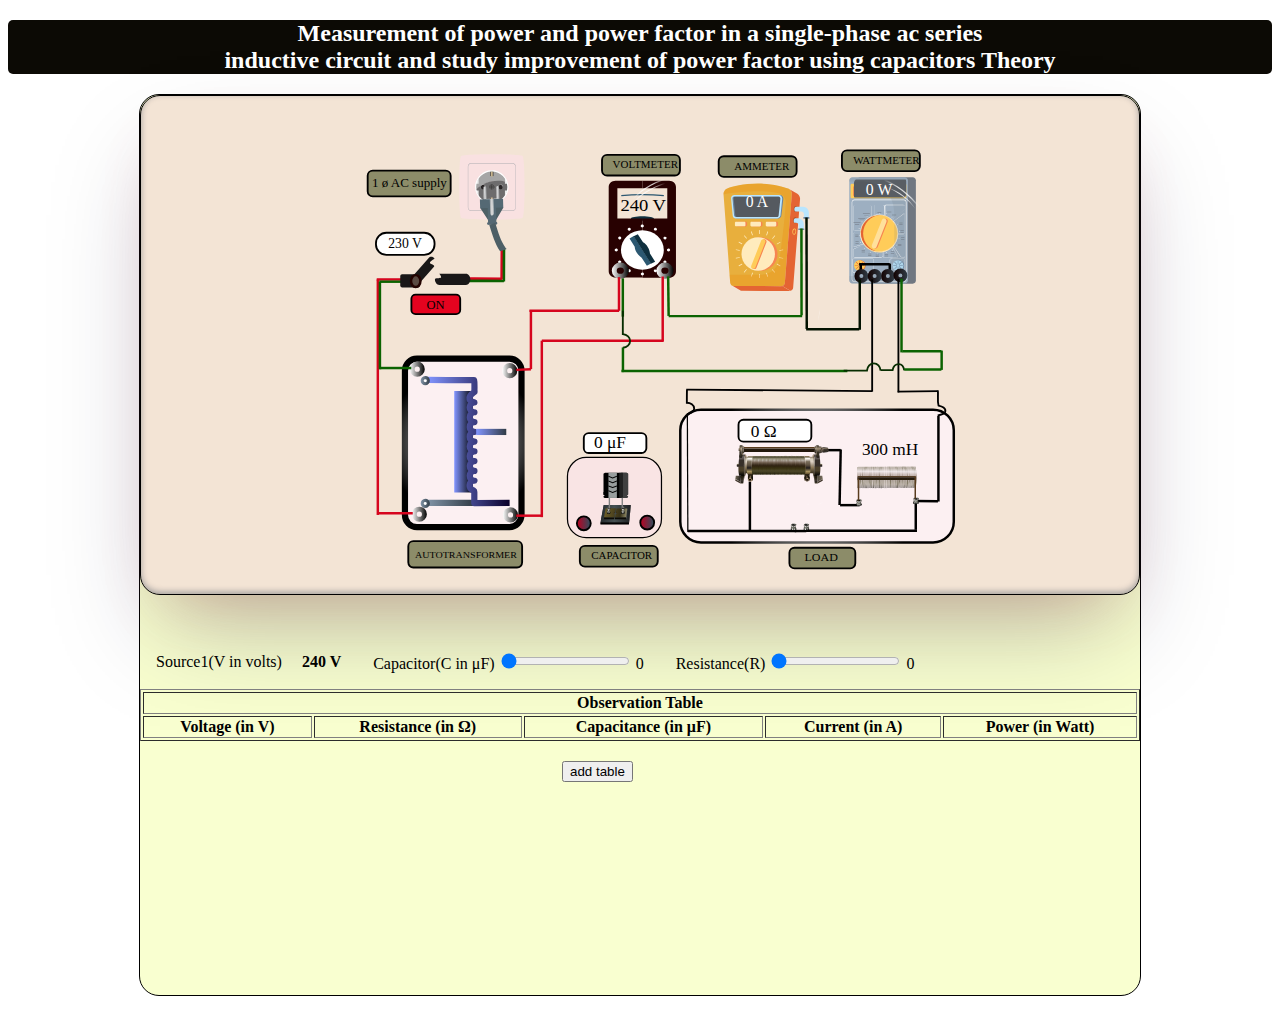
<file: experiment/simulation/index.html>
<!DOCTYPE html>
<html lang="en">

<head>
	<meta charset="UTF-8">
	<meta http-equiv="X-UA-Compatible" content="IE=edge">
	<meta name="viewport" content="width=device-width, initial-scale=1.0">
	<title>Document</title>
	<link rel="stylesheet" type="text/css" href="./css/main.css">
</head>

<body>
	<h2 style="text-align: center; background-color: #0C0A05; color: white; border-radius: 5px; padding: auto;">
		Measurement of power and power factor in a single-phase
		ac series <br>inductive circuit and study improvement of
		power factor using capacitors Theory
	</h2>
	<div class="contain">
		<div class="container">


			<!-- Generator: Adobe Illustrator 25.3.0, SVG Export Plug-In . SVG Version: 6.00 Build 0)  -->
			<svg version="1.1" id="Layer_1" xmlns="http://www.w3.org/2000/svg"
				xmlns:xlink="http://www.w3.org/1999/xlink" x="0px" y="0px" viewBox="0 0 660.4 567.6"
				style="enable-background:new 0 0 842.4 597.6;" xml:space="preserve">
				<style type="text/css">
					.st0 {
						fill: #222222;
					}

					.st1 {
						fill: url(#SVGID_1_);
					}

					.st2 {
						fill: #1F1B0C;
					}

					.st3 {
						fill: url(#SVGID_2_);
					}

					.st4 {
						fill: #3F3216;
					}

					.st5 {
						fill: #D9CBB7;
					}

					.st6 {
						fill: #0C0A05;
					}

					.st7 {
						fill: none;
					}

					.st8 {
						fill: url(#SVGID_3_);
					}

					.st9 {
						fill: url(#SVGID_4_);
					}

					.st10 {
						fill: url(#SVGID_5_);
					}

					.st11 {
						fill: url(#SVGID_6_);
					}

					.st12 {
						fill: url(#SVGID_7_);
					}

					.st13 {
						fill: url(#SVGID_8_);
					}

					.st14 {
						fill: url(#SVGID_9_);
					}

					.st15 {
						fill: url(#SVGID_10_);
					}

					.st16 {
						fill: url(#SVGID_11_);
					}

					.st17 {
						fill: url(#SVGID_12_);
					}

					.st18 {
						fill: url(#SVGID_13_);
					}

					.st19 {
						fill: none;
						stroke: #000000;
						stroke-width: 0.1;
						stroke-linecap: round;
						stroke-linejoin: round;
						stroke-miterlimit: 3;
					}

					.st20 {
						fill: url(#SVGID_14_);
					}

					.st21 {
						fill: url(#SVGID_15_);
					}

					.st22 {
						fill: url(#SVGID_16_);
					}

					.st23 {
						fill: url(#SVGID_17_);
					}

					.st24 {
						fill: url(#SVGID_18_);
					}

					.st25 {
						fill: url(#SVGID_19_);
					}

					.st26 {
						fill: url(#SVGID_20_);
					}

					.st27 {
						fill: url(#SVGID_21_);
					}

					.st28 {
						fill: url(#SVGID_22_);
					}

					.st29 {
						fill: url(#SVGID_23_);
					}

					.st30 {
						fill: url(#SVGID_24_);
					}

					.st31 {
						fill: #D8D7C3;
					}

					.st32 {
						fill: url(#SVGID_25_);
					}

					.st33 {
						fill: url(#SVGID_26_);
					}

					.st34 {
						fill: url(#SVGID_27_);
					}

					.st35 {
						fill: url(#SVGID_28_);
					}

					.st36 {
						fill: #707781;
					}

					.st37 {
						fill: none;
						stroke: #006837;
						stroke-width: 1.5;
						stroke-miterlimit: 10;
					}

					.st38 {
						fill: #9DAFC1;
					}

					.st39 {
						fill: #FFCC59;
					}

					.st40 {
						fill: #F78551;
					}

					.st41 {
						fill: #555A60;
					}

					.st42 {
						fill: #FFFFFF;
					}

					.st43 {
						fill: #E46433;
					}

					.st44 {
						fill: #FFE09B;
					}

					.st45 {
						fill: #6883A0;
					}

					.st46 {
						fill: #B9E5FE;
					}

					.st47 {
						opacity: 0.15;
						fill: #707781;
					}

					.st48 {
						fill: none;
						stroke: #000000;
						stroke-width: 2;
						stroke-miterlimit: 10;
					}

					.st49 {
						fill: none;
						stroke: url(#SVGID_29_);
						stroke-width: 4;
						stroke-miterlimit: 10;
					}

					.st50 {
						fill: none;
						stroke: url(#SVGID_30_);
						stroke-width: 4;
						stroke-miterlimit: 10;
					}

					.st51 {
						fill: none;
						stroke: url(#SVGID_31_);
						stroke-width: 4;
						stroke-miterlimit: 10;
					}

					.st52 {
						fill: none;
						stroke: url(#SVGID_32_);
						stroke-width: 4;
						stroke-miterlimit: 10;
					}

					.st53 {
						fill: #FFFDFD;
					}

					.st54 {
						font-family: 'MyriadPro-Regular';
					}

					.st55 {
						font-size: 12.7409px;
					}

					.st56 {
						fill: #FCF0F2;
						stroke: url(#SVGID_33_);
						stroke-width: 2;
						stroke-miterlimit: 10;
					}

					.st57 {
						fill: url(#SVGID_34_);
					}

					.st58 {
						fill: url(#SVGID_35_);
					}

					.st59 {
						fill: url(#SVGID_36_);
					}

					.st60 {
						fill: url(#SVGID_37_);
					}

					.st61 {
						fill: url(#SVGID_38_);
					}

					.st62 {
						fill: url(#SVGID_39_);
					}

					.st63 {
						fill: url(#SVGID_40_);
					}

					.st64 {
						fill: url(#SVGID_41_);
					}

					.st65 {
						fill: #593C1E;
					}

					.st66 {
						fill: #21170B;
					}

					.st67 {
						fill: url(#SVGID_42_);
					}

					.st68 {
						fill: url(#SVGID_43_);
					}

					.st69 {
						fill: url(#SVGID_44_);
					}

					.st70 {
						fill: url(#SVGID_45_);
					}

					.st71 {
						fill: url(#SVGID_46_);
					}

					.st72 {
						fill: url(#SVGID_47_);
					}

					.st73 {
						fill: url(#SVGID_48_);
					}

					.st74 {
						fill: url(#SVGID_49_);
					}

					.st75 {
						fill: url(#SVGID_50_);
					}

					.st76 {
						fill: url(#SVGID_51_);
					}

					.st77 {
						fill: url(#SVGID_52_);
					}

					.st78 {
						fill: url(#SVGID_53_);
					}

					.st79 {
						fill: url(#SVGID_54_);
					}

					.st80 {
						fill: url(#SVGID_55_);
					}

					.st81 {
						fill: url(#SVGID_56_);
					}

					.st82 {
						fill: url(#SVGID_57_);
					}

					.st83 {
						fill: url(#SVGID_58_);
					}

					.st84 {
						fill: url(#SVGID_59_);
					}

					.st85 {
						fill: url(#SVGID_60_);
					}

					.st86 {
						fill: url(#SVGID_61_);
					}

					.st87 {
						fill: url(#SVGID_62_);
					}

					.st88 {
						fill: url(#SVGID_63_);
					}

					.st89 {
						fill: url(#SVGID_64_);
					}

					.st90 {
						fill: url(#SVGID_65_);
					}

					.st91 {
						fill: url(#SVGID_66_);
					}

					.st92 {
						fill: url(#SVGID_67_);
					}

					.st93 {
						fill: url(#SVGID_68_);
					}

					.st94 {
						fill: url(#SVGID_69_);
					}

					.st95 {
						fill: url(#SVGID_70_);
					}

					.st96 {
						fill: url(#SVGID_71_);
					}

					.st97 {
						fill: url(#SVGID_72_);
					}

					.st98 {
						fill: url(#SVGID_73_);
					}

					.st99 {
						fill: url(#SVGID_74_);
					}

					.st100 {
						fill: url(#SVGID_75_);
					}

					.st101 {
						fill: url(#SVGID_76_);
					}

					.st102 {
						fill: url(#SVGID_77_);
					}

					.st103 {
						fill: url(#SVGID_78_);
					}

					.st104 {
						fill: url(#SVGID_79_);
					}

					.st105 {
						fill: url(#SVGID_80_);
					}

					.st106 {
						fill: url(#SVGID_81_);
					}

					.st107 {
						fill: url(#SVGID_82_);
					}

					.st108 {
						fill: url(#SVGID_83_);
					}

					.st109 {
						fill: url(#SVGID_84_);
					}

					.st110 {
						fill: url(#SVGID_85_);
					}

					.st111 {
						fill: url(#SVGID_86_);
					}

					.st112 {
						stroke: #000000;
						stroke-miterlimit: 10;
					}

					.st113 {
						stroke: #000000;
						stroke-width: 2;
						stroke-miterlimit: 10;
					}

					.st114 {
						fill: #E8AF3D;
					}

					.st115 {
						fill: #AA5027;
					}

					.st116 {
						fill: #FFEBBD;
					}

					.st117 {
						opacity: 0.25;
						fill: #ED8203;
					}

					.st118 {
						fill: url(#SVGID_87_);
					}

					.st119 {
						fill: url(#SVGID_88_);
					}

					.st120 {
						fill: url(#SVGID_89_);
					}

					.st121 {
						fill: url(#SVGID_90_);
					}

					.st122 {
						fill: url(#SVGID_91_);
					}

					.st123 {
						fill-rule: evenodd;
						clip-rule: evenodd;
						fill: #F9E4E4;
						stroke: #000000;
						stroke-miterlimit: 10;
					}

					.st124 {
						fill: url(#SVGID_94_);
					}

					.st125 {
						fill: url(#SVGID_95_);
					}

					.st126 {
						fill: url(#SVGID_96_);
					}

					.st127 {
						fill: url(#SVGID_97_);
					}

					.st128 {
						fill: url(#SVGID_98_);
					}

					.st129 {
						fill: url(#SVGID_99_);
					}

					.st130 {
						fill: url(#SVGID_100_);
					}

					.st131 {
						fill: url(#SVGID_101_);
					}

					.st132 {
						fill: url(#SVGID_102_);
					}

					.st133 {
						fill: url(#SVGID_103_);
					}

					.st134 {
						fill: url(#SVGID_104_);
					}

					.st135 {
						fill: url(#SVGID_105_);
					}

					.st136 {
						fill: url(#SVGID_106_);
					}

					.st137 {
						fill: url(#SVGID_107_);
					}

					.st138 {
						fill: url(#SVGID_108_);
					}

					.st139 {
						fill: url(#SVGID_109_);
					}

					.st140 {
						fill: url(#SVGID_110_);
					}

					.st141 {
						fill: url(#SVGID_111_);
					}

					.st142 {
						fill: url(#SVGID_112_);
					}

					.st143 {
						fill: url(#SVGID_113_);
					}

					.st144 {
						fill: url(#SVGID_114_);
					}

					.st145 {
						fill: url(#SVGID_115_);
					}

					.st146 {
						fill: url(#SVGID_116_);
					}

					.st147 {
						fill: url(#SVGID_117_);
					}

					.st148 {
						fill-rule: evenodd;
						clip-rule: evenodd;
					}

					.st149 {
						fill-rule: evenodd;
						clip-rule: evenodd;
						fill: #404040;
					}

					.st150 {
						fill-rule: evenodd;
						clip-rule: evenodd;
						fill: #212121;
					}

					.st151 {
						fill-rule: evenodd;
						clip-rule: evenodd;
						fill: #999E9E;
					}

					.st152 {
						fill-rule: evenodd;
						clip-rule: evenodd;
						stroke: #000000;
						stroke-width: 3.600000e-02;
						stroke-miterlimit: 10;
					}

					.st153 {
						fill-rule: evenodd;
						clip-rule: evenodd;
						fill: #808080;
					}

					.st154 {
						fill: #FCF0F2;
						stroke: url(#SVGID_118_);
						stroke-width: 5.0045;
						stroke-linejoin: round;
						stroke-miterlimit: 11.3386;
					}

					.st155 {
						fill: #FFFFFF;
						stroke: url(#path5803_1_);
						stroke-width: 15.0135;
						stroke-linejoin: round;
						stroke-miterlimit: 11.3386;
					}

					.st156 {
						fill: none;
						stroke: url(#SVGID_119_);
						stroke-width: 5.0045;
						stroke-linejoin: round;
						stroke-miterlimit: 11.3386;
					}

					.st157 {
						fill: none;
						stroke: url(#SVGID_120_);
						stroke-width: 5.0045;
						stroke-linejoin: round;
						stroke-miterlimit: 11.3386;
					}

					.st158 {
						fill: none;
						stroke: url(#SVGID_121_);
						stroke-width: 5.0045;
						stroke-linejoin: round;
						stroke-miterlimit: 11.3386;
					}

					.st159 {
						fill: #FFFFFF;
						stroke: url(#circle5820_1_);
						stroke-width: 5.0045;
						stroke-linejoin: round;
						stroke-miterlimit: 11.3386;
					}

					.st160 {
						fill-rule: evenodd;
						clip-rule: evenodd;
						fill: #0000FF;
						stroke: #0000FF;
						stroke-width: 2.8346;
						stroke-miterlimit: 11.3386;
					}

					.st161 {
						fill-rule: evenodd;
						clip-rule: evenodd;
						fill: #FF0000;
						stroke: #FF0000;
						stroke-width: 2.8346;
						stroke-miterlimit: 11.3386;
					}

					.st162 {
						fill: none;
						stroke: url(#SVGID_122_);
						stroke-width: 4;
						stroke-miterlimit: 10;
					}

					.st163 {
						fill: none;
						stroke: url(#SVGID_123_);
						stroke-width: 4;
						stroke-miterlimit: 10;
					}

					.st164 {
						fill: none;
						stroke: url(#SVGID_124_);
						stroke-width: 4;
						stroke-miterlimit: 10;
					}

					.st165 {
						fill: none;
						stroke: url(#SVGID_125_);
						stroke-width: 4;
						stroke-miterlimit: 10;
					}

					.st166 {
						fill: #0F303F;
					}

					.st167 {
						fill: #280101;
					}

					.st168 {
						fill: #2C5871;
					}

					.st169 {
						font-size: 14.2687px;
					}

					.st170 {
						fill: url(#SVGID_126_);
					}

					.st171 {
						fill: url(#SVGID_127_);
					}

					.st172 {
						fill: none;
						stroke: url(#SVGID_128_);
						stroke-width: 4;
						stroke-miterlimit: 10;
					}

					.st173 {
						fill: none;
						stroke: url(#SVGID_129_);
						stroke-width: 4;
						stroke-miterlimit: 10;
					}

					.st174 {
						font-size: 12.6877px;
					}

					.st175 {
						fill: none;
						stroke: #000000;
						stroke-width: 1.5;
						stroke-miterlimit: 10;
					}

					.st176 {
						fill: url(#SVGID_130_);
						stroke: #D6051E;
						stroke-width: 2;
						stroke-miterlimit: 10;
					}

					.st177 {
						fill: url(#SVGID_131_);
						stroke: #D6051E;
						stroke-width: 2;
						stroke-miterlimit: 10;
					}

					.st178 {
						fill: url(#SVGID_132_);
						stroke: #D6051E;
						stroke-width: 2;
						stroke-miterlimit: 10;
					}

					.st179 {
						fill: url(#SVGID_133_);
						stroke: #D6051E;
						stroke-width: 2;
						stroke-miterlimit: 10;
					}

					.st180 {
						fill: url(#SVGID_134_);
						stroke: #D6051E;
						stroke-width: 2;
						stroke-miterlimit: 10;
					}

					.st181 {
						fill: url(#SVGID_135_);
						stroke: #D6051E;
						stroke-width: 2;
						stroke-miterlimit: 10;
					}

					.st182 {
						fill: url(#SVGID_136_);
						stroke: #0B6301;
						stroke-width: 2;
						stroke-miterlimit: 10;
					}

					.st183 {
						fill: none;
						stroke: #072D01;
						stroke-width: 1.5;
						stroke-miterlimit: 10;
					}

					.st184 {
						fill: url(#SVGID_137_);
						stroke: #0B6301;
						stroke-width: 2;
						stroke-miterlimit: 10;
					}

					.st185 {
						fill: url(#SVGID_138_);
						stroke: #0B6301;
						stroke-width: 2;
						stroke-miterlimit: 10;
					}

					.st186 {
						fill: url(#SVGID_139_);
						stroke: #0B6301;
						stroke-width: 2;
						stroke-miterlimit: 10;
					}

					.st187 {
						fill: url(#SVGID_140_);
						stroke: #0B6301;
						stroke-width: 2;
						stroke-miterlimit: 10;
					}

					.st188 {
						fill: url(#SVGID_141_);
						stroke: #0B6301;
						stroke-width: 2;
						stroke-miterlimit: 10;
					}

					.st189 {
						fill: url(#SVGID_142_);
						stroke: #0B6301;
						stroke-width: 2;
						stroke-miterlimit: 10;
					}

					.st190 {
						fill: url(#SVGID_143_);
						stroke: #0B6301;
						stroke-width: 2;
						stroke-miterlimit: 10;
					}

					.st191 {
						fill: url(#SVGID_144_);
						stroke: #0B6301;
						stroke-width: 2;
						stroke-miterlimit: 10;
					}

					.st192 {
						fill: url(#SVGID_145_);
						stroke: #0B6301;
						stroke-width: 2;
						stroke-miterlimit: 10;
					}

					.st193 {
						fill: #2E000B;
						stroke: #021100;
						stroke-width: 2;
						stroke-miterlimit: 10;
					}

					.st194 {
						fill: #8C8C69;
						stroke: #000000;
						stroke-width: 1.5;
						stroke-miterlimit: 10;
					}

					.st195 {
						font-size: 8.5322px;
					}

					.st196 {
						fill: url(#SVGID_146_);
						stroke: #000000;
						stroke-width: 1.5;
						stroke-miterlimit: 10;
					}

					.st197 {
						fill: url(#SVGID_147_);
						stroke: #000000;
						stroke-width: 1.5;
						stroke-miterlimit: 10;
					}

					.st198 {
						font-size: 6.7775px;
					}

					.st199 {
						fill: #FFFFFF;
						stroke: #000000;
						stroke-width: 1.5;
						stroke-miterlimit: 10;
					}

					.st200 {
						font-size: 11.0573px;
					}

					.st201 {
						font-size: 14.0265px;
					}

					.st202 {
						fill: url(#SVGID_148_);
						stroke: #D6051E;
						stroke-width: 2;
						stroke-miterlimit: 10;
					}

					.st203 {
						fill: url(#SVGID_149_);
						stroke: #D6051E;
						stroke-width: 2;
						stroke-miterlimit: 10;
					}

					.st204 {
						fill: url(#SVGID_150_);
						stroke: #0B6301;
						stroke-width: 2;
						stroke-miterlimit: 10;
					}

					.st205 {
						fill: url(#SVGID_151_);
						stroke: #0B6301;
						stroke-width: 2;
						stroke-miterlimit: 10;
					}

					.st206 {
						fill: #F9E1E1;
					}

					.st207 {
						fill: #A6A6A6;
					}

					.st208 {
						fill: #6D6C6D;
					}

					.st209 {
						fill: #ABABB0;
					}

					.st210 {
						fill: #282425;
					}

					.st211 {
						fill: #5E5E5D;
					}

					.st212 {
						fill: #C9B68E;
					}

					.st213 {
						fill: #EAEAEA;
					}

					.st214 {
						fill: #DFDFDF;
					}

					.st215 {
						fill: #ADB0B2;
					}

					.st216 {
						fill: #D2D3D4;
					}

					.st217 {
						fill: #4D5F66;
					}

					.st218 {
						fill: #556974;
					}

					.st219 {
						fill: url(#SVGID_152_);
						stroke: #D6051E;
						stroke-width: 2;
						stroke-miterlimit: 10;
					}

					.st220 {
						fill: url(#SVGID_153_);
						stroke: #D6051E;
						stroke-width: 2;
						stroke-miterlimit: 10;
					}

					.st221 {
						fill: url(#SVGID_154_);
						stroke: #D6051E;
						stroke-width: 2;
						stroke-miterlimit: 10;
					}

					.st222 {
						fill: url(#SVGID_155_);
						stroke: #0B6301;
						stroke-width: 2;
						stroke-miterlimit: 10;
					}

					.st223 {
						fill: url(#SVGID_156_);
						stroke: #D6051E;
						stroke-width: 2;
						stroke-miterlimit: 10;
					}

					.st224 {
						fill: url(#SVGID_157_);
						stroke: #0B6301;
						stroke-width: 2;
						stroke-miterlimit: 10;
					}

					.st225 {
						fill: url(#SVGID_158_);
						stroke: #D6051E;
						stroke-width: 2;
						stroke-miterlimit: 10;
					}

					.st226 {
						fill: url(#SVGID_159_);
						stroke: #0B6301;
						stroke-width: 2;
						stroke-miterlimit: 10;
					}

					.st227 {
						fill: #191718;
					}

					.st228 {
						fill: #191818;
					}

					.st229 {
						fill: #5A4A42;
						stroke: #230300;
						stroke-width: 2;
						stroke-miterlimit: 10;
					}

					.st230 {
						fill: url(#SVGID_160_);
					}

					.st231 {
						fill: #6D593D;
					}

					.st232 {
						fill: #2C2318;
					}

					.st233 {
						fill: url(#SVGID_161_);
					}

					.st234 {
						fill: #695C49;
					}

					.st235 {
						fill: url(#SVGID_162_);
					}

					.st236 {
						fill: url(#SVGID_163_);
					}

					.st237 {
						fill: url(#SVGID_164_);
					}

					.st238 {
						fill: #42382D;
					}

					.st239 {
						fill: url(#SVGID_165_);
					}

					.st240 {
						fill: #231D0F;
					}

					.st241 {
						fill: #1E160D;
					}

					.st242 {
						fill: url(#SVGID_166_);
					}

					.st243 {
						fill: url(#SVGID_167_);
					}

					.st244 {
						fill: url(#SVGID_168_);
					}

					.st245 {
						fill: url(#SVGID_169_);
					}

					.st246 {
						fill: url(#SVGID_170_);
					}

					.st247 {
						fill: url(#SVGID_171_);
					}

					.st248 {
						fill: url(#SVGID_172_);
					}

					.st249 {
						fill: url(#SVGID_173_);
					}

					.st250 {
						fill: url(#SVGID_174_);
					}

					.st251 {
						fill: url(#SVGID_175_);
					}

					.st252 {
						fill: #150900;
					}

					.st253 {
						fill: url(#SVGID_176_);
					}

					.st254 {
						fill: url(#SVGID_177_);
					}

					.st255 {
						fill: url(#SVGID_178_);
					}

					.st256 {
						fill: #AB926D;
					}

					.st257 {
						fill: url(#SVGID_179_);
					}

					.st258 {
						fill: url(#SVGID_180_);
					}

					.st259 {
						fill: url(#SVGID_181_);
					}

					.st260 {
						fill: #5F5343;
					}

					.st261 {
						fill: url(#SVGID_182_);
					}

					.st262 {
						fill: url(#SVGID_183_);
					}

					.st263 {
						fill: #FFFFFF;
						fill-opacity: 0.3922;
					}

					.st264 {
						fill: #776955;
					}

					.st265 {
						fill: url(#SVGID_184_);
					}

					.st266 {
						fill: url(#SVGID_185_);
					}

					.st267 {
						fill: url(#SVGID_186_);
					}

					.st268 {
						fill: #7C6D58;
					}

					.st269 {
						fill: url(#SVGID_187_);
					}

					.st270 {
						fill: url(#SVGID_188_);
					}

					.st271 {
						fill: url(#SVGID_189_);
					}

					.st272 {
						fill: url(#SVGID_190_);
					}

					.st273 {
						fill: url(#SVGID_191_);
					}

					.st274 {
						fill: url(#SVGID_192_);
					}

					.st275 {
						fill: #FFFFFF;
						fill-opacity: 0.3569;
					}

					.st276 {
						fill: url(#SVGID_193_);
					}

					.st277 {
						fill: url(#SVGID_194_);
					}

					.st278 {
						fill: url(#SVGID_195_);
					}

					.st279 {
						fill: url(#SVGID_196_);
					}

					.st280 {
						fill: url(#SVGID_197_);
					}

					.st281 {
						fill: url(#SVGID_198_);
					}

					.st282 {
						fill: url(#SVGID_199_);
					}

					.st283 {
						fill: url(#SVGID_200_);
					}

					.st284 {
						fill: url(#SVGID_201_);
					}

					.st285 {
						fill: url(#SVGID_202_);
					}

					.st286 {
						fill: url(#SVGID_203_);
					}

					.st287 {
						fill: url(#SVGID_204_);
					}

					.st288 {
						fill: url(#SVGID_205_);
					}

					.st289 {
						fill: url(#SVGID_206_);
					}

					.st290 {
						fill: url(#SVGID_207_);
					}

					.st291 {
						fill: url(#SVGID_208_);
					}

					.st292 {
						fill: #E5031F;
						stroke: #000000;
						stroke-width: 1.5;
						stroke-miterlimit: 10;
					}

					.st293 {
						font-size: 10.1369px;
					}

					.st294 {
						font-size: 10.4996px;
					}
				</style>
				<symbol id="key_1_" viewBox="-268.8 -95.7 537.6 191.3">
					<g id="Layer_4_2_">
					</g>
					<g id="Layer_3_3_">
					</g>
					<g id="Layer_2_3_">
					</g>
					<g id="Layer_5_2_">
					</g>
					<g id="Layer_1_5_">
						<g>
							<g>
								<polygon class="st0"
									points="233.9,-72.4 268.2,95.7 268.8,80 234.5,-95.7 234.2,-73.6 				" />
								<polygon
									points="-267.9,-73.6 233.9,-73.6 234.2,-73.6 234.5,-95.7 -268.5,-95.7 -268.8,-73.6 				" />

								<linearGradient id="SVGID_1_" gradientUnits="userSpaceOnUse" x1="-587.7498" y1="-84.65"
									x2="50.4502" y2="-84.65" gradientTransform="matrix(1 0 0 1 268.82 95.67)">
									<stop offset="0" style="stop-color:#202427;stop-opacity:0.9725" />
									<stop offset="0.4627" style="stop-color:#465153" />
									<stop offset="1" style="stop-color:#17181A" />
								</linearGradient>
								<polygon class="st1"
									points="233.9,-73.6 -267.9,-73.6 -210.5,95.7 268.2,95.7 233.9,-72.4 				" />
							</g>
							<g>
								<g>
									<path class="st2"
										d="M-7.4,31.6L2.1,62h0.5V46.8l-10-31.6v0.9V31.6z M-25.8-27L-15.4,6v-16.1l-10.6-33.6V-28L-25.8-27z" />

									<linearGradient id="SVGID_2_" gradientUnits="userSpaceOnUse" x1="-30.5218"
										y1="-103.3603" x2="-449.2208" y2="-59.0539"
										gradientTransform="matrix(1 0 0 1 268.82 95.67)">
										<stop offset="0" style="stop-color:#AEA982;stop-opacity:0.9725" />
										<stop offset="0.3686" style="stop-color:#373016;stop-opacity:0.9804" />
										<stop offset="1" style="stop-color:#685A27" />
									</linearGradient>
									<path class="st3" d="M2.2,62l-9.5-30.4l-0.4-1.3c-2.7-0.1-5.2-0.4-7.7-0.9c-2.9-0.5-5.6-1.2-8.1-2.2c-0.4-0.1-0.8-0.3-1.2-0.5
						c-0.8-0.4-1.6-0.7-2.4-1.1c-4.3-2.2-6.5-4.7-6.5-7.5c0-1.8,0.9-3.5,2.6-5.1c0.7-0.6,1.5-1.2,2.5-1.8c0.5-0.3,1.1-0.6,1.7-0.9
						c0.6-0.3,1.3-0.6,2-0.9c2.8-1.2,5.9-2.1,9.3-2.7c0.1,0,0.2,0,0.3-0.1l-0.3-0.9L-25.8-27h-179l27.6,88.9
						C-177.1,62,2.2,62,2.2,62z M7.6,29.5C7.6,29.5,7.5,29.5,7.6,29.5c-0.1,0-0.2,0-0.2,0L17.5,62h187.8v-1.5l-20.2-87.1V-27H-10.3
						L0,6C1,6,2.1,6.1,3.1,6.2c1.2,0.1,2.3,0.2,3.4,0.4C7,6.6,7.5,6.7,8,6.8c0.8,0.1,1.6,0.3,2.4,0.5c1.1,0.2,2.2,0.5,3.2,0.8
						c1.4,0.4,2.6,0.9,3.9,1.4c0.7,0.3,1.3,0.6,1.9,0.8c4.7,2.2,7,4.9,7,7.8c0,3.1-2.6,5.8-7.8,8.1c-0.4,0.2-0.7,0.3-1.1,0.5
						c-0.5,0.2-1.1,0.4-1.6,0.6c-1.8,0.7-3.7,1.2-5.7,1.6c-0.2,0-0.5,0.1-0.7,0.1c0,0,0,0-0.1,0c-0.4,0.1-0.8,0.2-1.1,0.2
						c-0.1,0-0.2,0-0.4,0.1C7.9,29.5,7.8,29.5,7.6,29.5C7.6,29.5,7.6,29.5,7.6,29.5z" />
									<path class="st4" d="M-7.4,31.6V16.2l-0.4-1.3c-2.7-0.1-5.3-0.4-7.7-0.9c-2.9-0.5-5.6-1.3-8.1-2.2c-0.4-0.1-0.8-0.3-1.2-0.4
						c-0.7-0.3-1.4-0.6-2-0.9c-0.6,0.3-1.2,0.6-1.7,0.9c-1,0.6-1.8,1.2-2.5,1.8c-1.7,1.6-2.6,3.3-2.6,5.1c0,2.8,2.1,5.3,6.5,7.5
						c0.7,0.4,1.5,0.7,2.4,1.1c0.4,0.2,0.8,0.3,1.2,0.5c2.5,1,5.2,1.7,8.1,2.2c2.4,0.4,5,0.7,7.7,0.9L-7.4,31.6z M19.5,10.4
						c-1.3,1.2-3.1,2.4-5.5,3.4c-0.4,0.2-0.7,0.3-1.1,0.5c-0.5,0.2-1.1,0.4-1.6,0.6c-0.9,0.3-1.9,0.6-2.9,0.9
						c-0.8,0.2-1.7,0.5-2.6,0.7l1.8,13.1c0,0,0.1,0,0.1,0c0.1,0,0.2,0,0.4,0c0.1,0,0.2,0,0.4-0.1c0.4-0.1,0.8-0.1,1.1-0.2
						c0,0,0,0,0.1,0c0.2,0,0.5-0.1,0.7-0.1c2-0.4,3.9-1,5.7-1.6c0.6-0.2,1.1-0.4,1.6-0.6c0.4-0.2,0.8-0.3,1.1-0.5
						c5.2-2.3,7.8-5,7.8-8.1C26.5,15.2,24.2,12.6,19.5,10.4z" />
									<polygon class="st5"
										points="185.4,-44.6 185.1,-27 185.1,-26.7 205.3,60.4 205.3,50 					" />
									<path class="st6"
										d="M-204.7-27h179l-0.3-1v-15.7v-0.8h-5.2h-173.4V-27z M185.1-27l0.3-17.6h-136h-59.8V-27h0H185.1z" />
								</g>
								<g>
									<path class="st7" d="M-204.7-27.1h178.2 M-10.4-27.1h195.9" />
								</g>
							</g>
							<g>
								<g>
									<path d="M99.3,19.3c0,3.8,3.1,7.1,9.4,9.8c6.3,2.7,13.9,4,22.8,4c9,0,16.6-1.4,22.9-4c6.2-2.7,9.4-6,9.4-9.8s-3.1-7.1-9.4-9.8
						c-6.3-2.7-13.9-4.1-22.9-4.1c-8.9,0-16.5,1.4-22.8,4.1C102.4,12.3,99.3,15.5,99.3,19.3z" />
								</g>
								<g>

									<linearGradient id="SVGID_3_" gradientUnits="userSpaceOnUse" x1="56703.9141"
										y1="-18665.5332" x2="56732.8086" y2="-18665.5332"
										gradientTransform="matrix(-0.5451 0.8384 -0.8703 -0.496 14800.2607 -56772.7383)">
										<stop offset="0" style="stop-color:#45453E" />
										<stop offset="0.5098" style="stop-color:#898A7D" />
										<stop offset="0.9804" style="stop-color:#303129" />
									</linearGradient>
									<path class="st8" d="M159.9,31.1c-0.1-1.1-0.5-2.1-1.1-3c-0.1-0.1-0.1-0.2-0.2-0.3c-1.4-1.9-3.7-3.6-6.9-5.1
						c-1.7-0.8-3.4-1.5-5.2-2c-0.2-0.1-0.4-0.1-0.6-0.2c-0.5-0.1-1.1-0.3-1.7-0.4c-3.8-0.9-7.9-1.4-12.5-1.4
						c-5.1,0-9.7,0.5-13.8,1.6c-0.1,0-0.1,0.1-0.2,0.1c-2.1,0.6-4.2,1.3-6.1,2.2c-3.2,1.5-5.5,3.2-6.8,5.1c-0.1,0.1-0.2,0.2-0.2,0.3
						c-0.6,1-1,2-1.2,3c-0.1,0.2-0.1,0.5-0.1,0.8v0.4c0,0.3,0,0.6,0.1,0.8c0.5,3.3,3.2,6.1,8.2,8.5c5.6,2.6,12.3,3.9,20.1,3.9
						s14.5-1.3,20.1-3.9c5-2.4,7.8-5.2,8.2-8.5L159.9,31.1L159.9,31.1z" />

									<linearGradient id="SVGID_4_" gradientUnits="userSpaceOnUse" x1="-165.545"
										y1="-75.14" x2="-108.945" y2="-75.14"
										gradientTransform="matrix(1 0 0 1 268.82 95.67)">
										<stop offset="0" style="stop-color:#45453E" />
										<stop offset="0.3216" style="stop-color:#CFCEC9" />
										<stop offset="0.4627" style="stop-color:#61635A" />
										<stop offset="0.6902" style="stop-color:#ACADA7" />
										<stop offset="0.8784" style="stop-color:#54554D" />
										<stop offset="0.9804" style="stop-color:#303129" />
									</linearGradient>
									<path class="st9" d="M103.3,31.1c0.1-1.1,0.5-2.1,1.2-3c0.1-0.1,0.2-0.2,0.2-0.3c1.3-1.9,3.6-3.6,6.8-5.1
						c1.9-0.9,3.9-1.6,6.1-2.2c0.1,0,0.1-0.1,0.2-0.1c4.1-1.1,8.8-1.6,13.8-1.6c4.6,0,8.7,0.5,12.5,1.4c0.6,0.1,1.2,0.3,1.7,0.4
						c0.2,0.1,0.4,0.1,0.6,0.2c1.8,0.5,3.6,1.2,5.2,2c3.2,1.5,5.5,3.2,6.9,5.1c0.1,0.1,0.1,0.2,0.2,0.3c0.6,1,1,2,1.1,3v-8.8
						c-0.1-1-0.5-2-1.1-3c-1.3-2-3.7-3.8-7.1-5.4c-1.7-0.8-3.4-1.5-5.2-2.1c-0.2,0-0.4-0.1-0.6-0.1c-0.5-0.1-1.1-0.3-1.7-0.4
						c-3.8-0.9-7.9-1.3-12.5-1.3c-5.1,0-9.7,0.6-13.8,1.6c-0.1,0-0.1,0.1-0.2,0.1c-2.1,0.6-4.2,1.4-6.1,2.2
						c-3.4,1.6-5.8,3.4-7.1,5.4c-0.6,1-1,2-1.2,3L103.3,31.1L103.3,31.1z" />
								</g>
								<g>

									<linearGradient id="SVGID_5_" gradientUnits="userSpaceOnUse" x1="56703.9141"
										y1="-18669.1348" x2="56732.8086" y2="-18669.1348"
										gradientTransform="matrix(-0.5451 0.8384 -0.8703 -0.496 14800.2607 -56772.7383)">
										<stop offset="0" style="stop-color:#45453E" />
										<stop offset="0.5098" style="stop-color:#898A7D" />
										<stop offset="0.9804" style="stop-color:#303129" />
									</linearGradient>
									<path class="st10" d="M153.5,38.5c-0.1-0.9-0.4-1.7-0.9-2.4c0-0.1-0.1-0.2-0.1-0.2c-1.1-1.5-2.9-2.8-5.4-4
						c-1.3-0.6-2.7-1.2-4.1-1.6c-0.1,0-0.3,0-0.4-0.1c-0.4-0.1-0.9-0.2-1.4-0.4c-3-0.7-6.3-1-9.9-1c-4,0-7.7,0.4-10.9,1.3
						c0,0-0.1,0-0.2,0c-1.7,0.5-3.2,1-4.8,1.8c-2.6,1.2-4.4,2.6-5.4,4.1c-0.1,0.1-0.1,0.2-0.2,0.2c-0.5,0.7-0.8,1.5-0.9,2.4
						c0,0.2-0.1,0.4-0.1,0.6v0.3c0,0.2,0,0.5,0.1,0.7c0.4,2.6,2.5,4.8,6.5,6.7c4.4,2.1,9.7,3.1,15.8,3.1c6.2,0,11.5-1,15.9-3.1
						c4-1.9,6.2-4.1,6.6-6.7L153.5,38.5L153.5,38.5z" />

									<linearGradient id="SVGID_6_" gradientUnits="userSpaceOnUse" x1="-165.5623"
										y1="-65.465" x2="-108.9373" y2="-65.465"
										gradientTransform="matrix(1 0 0 1 268.82 95.67)">
										<stop offset="0" style="stop-color:#45453E" />
										<stop offset="0.3216" style="stop-color:#CFCEC9" />
										<stop offset="0.4627" style="stop-color:#61635A" />
										<stop offset="0.6902" style="stop-color:#ACADA7" />
										<stop offset="0.8784" style="stop-color:#54554D" />
										<stop offset="0.9804" style="stop-color:#303129" />
									</linearGradient>
									<path class="st11" d="M108.8,38.5c0.1-0.9,0.4-1.7,0.9-2.4c0-0.1,0.1-0.2,0.2-0.2c1-1.5,2.8-2.8,5.4-4c1.5-0.7,3.1-1.3,4.8-1.8
						c0.1,0,0.1,0,0.2,0c3.3-0.9,6.9-1.3,11-1.3c3.6,0,6.9,0.4,9.9,1c0.5,0.1,0.9,0.2,1.4,0.4c0.2,0.1,0.3,0.1,0.4,0.1
						c1.4,0.4,2.8,1,4.1,1.6c2.6,1.2,4.4,2.6,5.4,4.1c0.1,0.1,0.1,0.2,0.1,0.2c0.5,0.7,0.8,1.5,0.9,2.4v-6.9
						c-0.1-0.8-0.4-1.6-0.9-2.4c-1.1-1.6-2.9-3-5.6-4.2c-1.3-0.6-2.7-1.2-4.1-1.6c-0.1-0.1-0.3-0.1-0.4-0.1
						c-0.4-0.1-0.9-0.2-1.4-0.3c-3-0.7-6.3-1-9.9-1c-4,0-7.7,0.4-10.9,1.3c0,0-0.1,0-0.2,0c-1.7,0.5-3.2,1.1-4.8,1.8
						c-2.7,1.3-4.5,2.7-5.6,4.2c-0.5,0.8-0.8,1.6-0.9,2.4C108.8,31.6,108.8,38.5,108.8,38.5z" />
								</g>
								<g>

									<linearGradient id="SVGID_7_" gradientUnits="userSpaceOnUse" x1="-151.5999"
										y1="-50.915" x2="-123.4999" y2="-50.915"
										gradientTransform="matrix(1 0 0 1 268.82 95.67)">
										<stop offset="0" style="stop-color:#45453E" />
										<stop offset="0.3216" style="stop-color:#CFCEC9" />
										<stop offset="0.4627" style="stop-color:#61635A" />
										<stop offset="0.6902" style="stop-color:#ACADA7" />
										<stop offset="0.8784" style="stop-color:#54554D" />
										<stop offset="0.9804" style="stop-color:#303129" />
									</linearGradient>
									<path class="st12" d="M131.3,34.3c-3.9,0-7.2,0.6-10,1.8c-2.5,1.1-3.8,2.5-4.1,4v15.1h28.1V40.1c-0.2-1.5-1.6-2.8-4.1-4
						C138.5,34.9,135.2,34.3,131.3,34.3z" />
								</g>
								<g>

									<linearGradient id="SVGID_8_" gradientUnits="userSpaceOnUse" x1="-7678.1748"
										y1="-9095.416" x2="-7624.3232" y2="-9095.416"
										gradientTransform="matrix(0.9451 -0.3268 0.3678 0.9309 10707.9336 6030.7739)">
										<stop offset="0" style="stop-color:#45453E" />
										<stop offset="0.4706" style="stop-color:#ACADA7" />
										<stop offset="0.8784" style="stop-color:#54554D" />
										<stop offset="0.9804" style="stop-color:#303129" />
									</linearGradient>
									<path class="st13" d="M159.9,63.2c-0.1-1.1-0.5-2.1-1.1-3c-0.1-0.1-0.1-0.2-0.2-0.3c-1.4-1.9-3.7-3.6-6.9-5.1
						c-1.7-0.8-3.4-1.5-5.2-2c-0.2-0.1-0.4-0.1-0.6-0.2c-0.5-0.1-1.1-0.3-1.7-0.4c-3.8-0.9-7.9-1.3-12.5-1.3
						c-5.1,0-9.7,0.5-13.8,1.7c-0.1,0-0.1,0.1-0.2,0.1c-2.1,0.6-4.2,1.3-6.1,2.2c-3.2,1.5-5.5,3.2-6.8,5.1c-0.1,0.1-0.2,0.2-0.2,0.3
						c-0.6,1-1,2-1.2,3c-0.1,0.3-0.1,0.5-0.1,0.8v0.4c0,0.3,0,0.6,0.1,0.8c0.5,3.3,3.2,6.1,8.2,8.4c5.6,2.6,12.3,3.9,20.1,3.9
						s14.5-1.3,20.1-3.9c5-2.4,7.8-5.2,8.2-8.4L159.9,63.2L159.9,63.2z" />

									<linearGradient id="SVGID_9_" gradientUnits="userSpaceOnUse" x1="-165.545" y1="-43"
										x2="-108.945" y2="-43" gradientTransform="matrix(1 0 0 1 268.82 95.67)">
										<stop offset="0" style="stop-color:#45453E" />
										<stop offset="0.3216" style="stop-color:#CFCEC9" />
										<stop offset="0.4627" style="stop-color:#61635A" />
										<stop offset="0.6902" style="stop-color:#ACADA7" />
										<stop offset="0.8784" style="stop-color:#54554D" />
										<stop offset="0.9804" style="stop-color:#303129" />
									</linearGradient>
									<path class="st14" d="M103.3,63.2c0.1-1.1,0.5-2.1,1.2-3c0.1-0.1,0.2-0.2,0.2-0.3c1.3-1.9,3.6-3.6,6.8-5.1
						c1.9-0.9,3.9-1.6,6.1-2.2c0.1,0,0.1-0.1,0.2-0.1c4.1-1.1,8.8-1.7,13.8-1.7c4.6,0,8.7,0.5,12.5,1.3c0.6,0.1,1.2,0.3,1.7,0.4
						c0.2,0.1,0.4,0.1,0.6,0.2c1.8,0.5,3.6,1.2,5.2,2c3.2,1.5,5.5,3.2,6.9,5.1c0.1,0.1,0.1,0.2,0.2,0.3c0.6,1,1,2,1.1,3v-8.8
						c-0.1-1-0.5-2-1.1-3c-1.3-2-3.7-3.8-7.1-5.4c-1.7-0.8-3.4-1.5-5.2-2c-0.2,0-0.4-0.1-0.6-0.2c-0.5-0.1-1.1-0.3-1.7-0.5
						c-3.8-0.9-7.9-1.3-12.5-1.3c-5.1,0-9.7,0.5-13.8,1.7c-0.1,0-0.1,0-0.2,0c-2.1,0.6-4.2,1.3-6.1,2.2c-3.4,1.6-5.8,3.4-7.1,5.4
						c-0.6,1-1,2-1.2,3L103.3,63.2L103.3,63.2z" />
								</g>
								<g>

									<radialGradient id="SVGID_10_" cx="-137.4002" cy="58836.2969" r="17.8386"
										gradientTransform="matrix(1 0 0 0.2242 268.82 -13172.3721)"
										gradientUnits="userSpaceOnUse">
										<stop offset="0" style="stop-color:#FFFFFF" />
										<stop offset="0.1765" style="stop-color:#FFFFFF" />
										<stop offset="0.3059" style="stop-color:#FFFFFF;stop-opacity:0.4235" />
										<stop offset="0.4902" style="stop-color:#FFFFFF;stop-opacity:0.2314" />
										<stop offset="0.651" style="stop-color:#FFFFFF;stop-opacity:8.240000e-02" />
										<stop offset="1" style="stop-color:#FFFFFF;stop-opacity:0" />
									</radialGradient>
									<path class="st15" d="M114,18.7c0,1.1,1.6,2,4.9,2.8c3.6,0.8,7.7,1.1,12.5,1.1s8.9-0.4,12.5-1.1c3.5-0.7,5.2-1.6,5.2-2.8
						s-1.8-2-5.2-2.8c-3.6-0.8-7.7-1.2-12.5-1.2s-8.9,0.4-12.5,1.2C115.7,16.7,114,17.6,114,18.7z" />
								</g>
								<g>

									<radialGradient id="SVGID_11_" cx="629.0529" cy="81998.375" r="22.394"
										gradientTransform="matrix(0.999 4.410000e-02 -7.879411e-03 0.1786 150.0916 -14622.2246)"
										gradientUnits="userSpaceOnUse">
										<stop offset="0" style="stop-color:#FFFFFF" />
										<stop offset="0.1765" style="stop-color:#FFFFFF" />
										<stop offset="0.3059" style="stop-color:#FFFFFF;stop-opacity:0.4235" />
										<stop offset="0.4902" style="stop-color:#FFFFFF;stop-opacity:0.2314" />
										<stop offset="0.651" style="stop-color:#FFFFFF;stop-opacity:8.240000e-02" />
										<stop offset="1" style="stop-color:#FFFFFF;stop-opacity:0" />
									</radialGradient>
									<path class="st16" d="M154.7,51.4c0-1.1-2.1-2.2-6.5-3.1c-4.4-1-9.6-1.6-15.6-1.8c-6-0.2-11.2,0-15.7,0.6
						c-4.2,0.5-6.3,1.4-6.3,2.5c-0.1,1.1,1.9,2.1,6.1,3c4.4,0.9,9.6,1.5,15.5,1.8c6,0.3,11.2,0.1,15.7-0.5
						C152.3,53.2,154.6,52.5,154.7,51.4z" />
								</g>
								<g>

									<radialGradient id="SVGID_12_" cx="-137.9233" cy="1117.0681" r="23.9499"
										gradientTransform="matrix(1 0 0 0.9364 268.82 -989.6475)"
										gradientUnits="userSpaceOnUse">
										<stop offset="0" style="stop-color:#FFFFFF" />
										<stop offset="0.5333" style="stop-color:#FFFFFF" />
										<stop offset="1" style="stop-color:#FEFEFE;stop-opacity:2.350000e-02" />
										<stop offset="1" style="stop-color:#FFFFFF;stop-opacity:0" />
									</radialGradient>
									<path class="st17" d="M154.7,56.7c0.1,0.1,0.2,0.1,0.3,0c0.1,0,0.2-0.1,0.2-0.2c0.1-0.1,0.1-0.2,0.1-0.2
						c-0.1-0.1-0.1-0.2-0.2-0.2c-15.6-7.4-31.7-7.4-48.2,0c-0.1,0.1-0.2,0.1-0.2,0.2c0,0.1,0,0.2,0,0.3c0.1,0.1,0.2,0.1,0.2,0.2
						c0.1,0.1,0.2,0.1,0.3,0C123.4,49.3,139.3,49.3,154.7,56.7z" />

									<radialGradient id="SVGID_13_" cx="-137.95" cy="1084.9196" r="23.9749"
										gradientTransform="matrix(1 0 0 0.9364 268.82 -991.6924)"
										gradientUnits="userSpaceOnUse">
										<stop offset="0" style="stop-color:#FFFFFF" />
										<stop offset="0.5333" style="stop-color:#FFFFFF" />
										<stop offset="1" style="stop-color:#FEFEFE;stop-opacity:2.350000e-02" />
										<stop offset="1" style="stop-color:#FFFFFF;stop-opacity:0" />
									</radialGradient>
									<path class="st18" d="M108.5,24.1c-0.1,0.1-0.1,0.2,0,0.2c0.1,0.1,0.2,0.1,0.2,0.1c0.1,0.1,0.2,0,0.2,0
						c14.2-7.7,29.4-7.7,45.6,0c0.1,0.1,0.2,0.1,0.3,0c0.1,0,0.2-0.1,0.2-0.1c0.1-0.1,0.1-0.1,0.1-0.2c-0.1-0.1-0.1-0.2-0.2-0.2
						c-16.5-7.9-31.9-7.9-46.3,0C108.6,24,108.5,24,108.5,24.1z" />
								</g>
								<g>
									<path d="M139.6,57.7c-0.3-0.1-0.6-0.1-0.9-0.2c-2.1-0.5-4.5-0.8-7.1-0.8c-2.9,0-5.5,0.3-7.8,1c0,0-0.1,0-0.1,0
						c-1.2,0.3-2.3,0.8-3.4,1.2c-1.8,0.9-3.1,1.8-3.8,2.8c-0.1,0.1-0.1,0.1-0.1,0.2c-0.4,0.6-0.6,1.2-0.7,1.8c0,0.1-0.1,0.3-0.1,0.4
						v0.2c0,0.2,0,0.3,0.1,0.5c0.3,1.8,1.8,3.4,4.7,4.8c3.1,1.5,6.9,2.2,11.3,2.2c4.4,0,8.2-0.7,11.3-2.2c2.8-1.3,4.4-2.9,4.6-4.8
						v-1.2c-0.1-0.6-0.3-1.2-0.6-1.8c0,0-0.1-0.1-0.1-0.2c-0.8-1-2.1-2-3.9-2.8c-0.9-0.5-1.9-0.8-3-1.2
						C139.8,57.8,139.7,57.7,139.6,57.7z" />
									<path class="st19" d="M139.6,57.7c-0.3-0.1-0.6-0.1-0.9-0.2c-2.1-0.5-4.5-0.8-7.1-0.8c-2.9,0-5.5,0.3-7.8,1c0,0-0.1,0-0.1,0
						c-1.2,0.3-2.3,0.8-3.4,1.2c-1.8,0.9-3.1,1.8-3.8,2.8c-0.1,0.1-0.1,0.1-0.1,0.2c-0.4,0.6-0.6,1.2-0.7,1.8c0,0.1-0.1,0.3-0.1,0.4
						v0.2c0,0.2,0,0.3,0.1,0.5c0.3,1.8,1.8,3.4,4.7,4.8c3.1,1.5,6.9,2.2,11.3,2.2c4.4,0,8.2-0.7,11.3-2.2c2.8-1.3,4.4-2.9,4.6-4.8
						v-1.2c-0.1-0.6-0.3-1.2-0.6-1.8c0,0-0.1-0.1-0.1-0.2c-0.8-1-2.1-2-3.9-2.8c-0.9-0.5-1.9-0.8-3-1.2
						C139.8,57.8,139.7,57.7,139.6,57.7z" />
								</g>
							</g>
							<g>
								<g>
									<path d="M-153.8,19.3c0,3.8,3.1,7.1,9.4,9.8c6.3,2.7,13.9,4,22.8,4c9,0,16.6-1.4,22.8-4c6.2-2.7,9.3-6,9.3-9.8
						s-3.1-7.1-9.3-9.8c-6.3-2.7-13.9-4.1-22.8-4.1c-8.9,0-16.5,1.4-22.8,4.1C-150.7,12.3-153.8,15.5-153.8,19.3z" />
								</g>
								<g>

									<linearGradient id="SVGID_14_" gradientUnits="userSpaceOnUse" x1="56829.418"
										y1="-18453.3828" x2="56858.3125" y2="-18453.3828"
										gradientTransform="matrix(-0.5451 0.8384 -0.8703 -0.496 14800.2607 -56772.7383)">
										<stop offset="0" style="stop-color:#45453E" />
										<stop offset="0.5098" style="stop-color:#898A7D" />
										<stop offset="0.9804" style="stop-color:#303129" />
									</linearGradient>
									<path class="st20" d="M-93.2,31.1c-0.1-1.1-0.5-2.1-1.2-3c-0.1-0.1-0.1-0.2-0.2-0.3c-1.4-1.9-3.7-3.6-6.9-5.1
						c-1.7-0.8-3.4-1.5-5.2-2c-0.2-0.1-0.4-0.1-0.6-0.2c-0.5-0.1-1.1-0.3-1.7-0.4c-3.8-0.9-7.9-1.4-12.5-1.4
						c-5.1,0-9.7,0.5-13.8,1.6c-0.1,0-0.1,0.1-0.2,0.1c-2.1,0.6-4.1,1.3-6.1,2.2c-3.2,1.5-5.5,3.2-6.8,5.1c-0.1,0.1-0.2,0.2-0.2,0.3
						c-0.6,1-1,2-1.1,3c-0.1,0.2-0.1,0.5-0.1,0.8v0.4c0,0.3,0,0.6,0.1,0.8c0.5,3.3,3.2,6.1,8.2,8.5c5.6,2.6,12.3,3.9,20.1,3.9
						s14.5-1.3,20-3.9c5-2.4,7.8-5.2,8.2-8.5V31.1z" />

									<linearGradient id="SVGID_15_" gradientUnits="userSpaceOnUse" x1="-418.595"
										y1="-75.14" x2="-361.995" y2="-75.14"
										gradientTransform="matrix(1 0 0 1 268.82 95.67)">
										<stop offset="0" style="stop-color:#45453E" />
										<stop offset="0.3216" style="stop-color:#CFCEC9" />
										<stop offset="0.4627" style="stop-color:#61635A" />
										<stop offset="0.6902" style="stop-color:#ACADA7" />
										<stop offset="0.8784" style="stop-color:#54554D" />
										<stop offset="0.9804" style="stop-color:#303129" />
									</linearGradient>
									<path class="st21" d="M-149.8,31.1c0.1-1.1,0.5-2.1,1.1-3c0.1-0.1,0.1-0.2,0.2-0.3c1.3-1.9,3.6-3.6,6.8-5.1
						c1.9-0.9,3.9-1.6,6.1-2.2c0.1,0,0.1-0.1,0.2-0.1c4.1-1.1,8.8-1.6,13.8-1.6c4.6,0,8.7,0.5,12.5,1.4c0.6,0.1,1.2,0.3,1.7,0.4
						c0.2,0.1,0.4,0.1,0.6,0.2c1.8,0.5,3.6,1.2,5.2,2c3.2,1.5,5.5,3.2,6.9,5.1c0.1,0.1,0.1,0.2,0.2,0.3c0.6,1,1,2,1.2,3v-8.8
						c-0.1-1-0.5-2-1.2-3c-1.3-2-3.7-3.8-7.1-5.4c-1.7-0.8-3.4-1.5-5.2-2.1c-0.2,0-0.4-0.1-0.6-0.1c-0.5-0.1-1.1-0.3-1.7-0.4
						c-3.8-0.9-7.9-1.3-12.5-1.3c-5.1,0-9.7,0.6-13.8,1.6c-0.1,0-0.1,0.1-0.2,0.1c-2.1,0.6-4.1,1.4-6.1,2.2
						c-3.4,1.6-5.8,3.4-7.1,5.4c-0.6,1-1,2-1.1,3V31.1z" />
								</g>
								<g>

									<linearGradient id="SVGID_16_" gradientUnits="userSpaceOnUse" x1="-418.6121"
										y1="-65.465" x2="-361.9871" y2="-65.465"
										gradientTransform="matrix(1 0 0 1 268.82 95.67)">
										<stop offset="0" style="stop-color:#45453E" />
										<stop offset="0.3216" style="stop-color:#CFCEC9" />
										<stop offset="0.4627" style="stop-color:#61635A" />
										<stop offset="0.6902" style="stop-color:#ACADA7" />
										<stop offset="0.8784" style="stop-color:#54554D" />
										<stop offset="0.9804" style="stop-color:#303129" />
									</linearGradient>
									<path class="st22" d="M-99.5,38.5v-6.9c-0.1-0.8-0.4-1.6-0.9-2.4c-1.1-1.6-2.9-3-5.6-4.2c-1.3-0.6-2.7-1.2-4.2-1.6
						c-0.1-0.1-0.3-0.1-0.4-0.1c-0.4-0.1-0.9-0.2-1.3-0.3c-3-0.7-6.3-1-9.9-1c-4,0-7.7,0.4-11,1.3c0,0-0.1,0-0.1,0
						c-1.7,0.5-3.2,1.1-4.8,1.8c-2.7,1.3-4.5,2.7-5.6,4.2c-0.5,0.8-0.8,1.6-0.9,2.4v6.9c0.1-0.9,0.4-1.7,0.9-2.4
						c0-0.1,0.1-0.2,0.1-0.2c1-1.5,2.8-2.8,5.4-4c1.5-0.7,3.1-1.3,4.8-1.8c0.1,0,0.1,0,0.1,0c3.3-0.9,6.9-1.3,10.9-1.3
						c3.6,0,6.9,0.4,9.9,1c0.5,0.1,0.9,0.2,1.3,0.4c0.2,0.1,0.3,0.1,0.4,0.1c1.4,0.4,2.8,1,4.2,1.6c2.6,1.2,4.4,2.6,5.4,4.1
						c0.1,0.1,0.1,0.2,0.2,0.2C-100,36.9-99.7,37.7-99.5,38.5z" />

									<linearGradient id="SVGID_17_" gradientUnits="userSpaceOnUse" x1="56829.418"
										y1="-18456.9844" x2="56858.3125" y2="-18456.9844"
										gradientTransform="matrix(-0.5451 0.8384 -0.8703 -0.496 14800.2607 -56772.7383)">
										<stop offset="0" style="stop-color:#45453E" />
										<stop offset="0.5098" style="stop-color:#898A7D" />
										<stop offset="0.9804" style="stop-color:#303129" />
									</linearGradient>
									<path class="st23" d="M-144.3,38.5c0,0.2-0.1,0.4-0.1,0.6v0.3c0,0.2,0,0.5,0.1,0.7c0.4,2.6,2.5,4.8,6.5,6.7
						c4.4,2.1,9.7,3.1,15.8,3.1c6.2,0,11.5-1,15.8-3.1c4-1.9,6.2-4.1,6.6-6.7v-1.6c-0.1-0.9-0.4-1.7-0.9-2.4c0-0.1-0.1-0.2-0.2-0.2
						c-1.1-1.5-2.9-2.8-5.4-4c-1.3-0.6-2.7-1.2-4.2-1.6c-0.1,0-0.3,0-0.4-0.1c-0.4-0.1-0.9-0.2-1.3-0.4c-3-0.7-6.3-1-9.9-1
						c-4,0-7.7,0.4-10.9,1.3c0,0-0.1,0-0.1,0c-1.7,0.5-3.2,1-4.8,1.8c-2.6,1.2-4.4,2.6-5.4,4.1c-0.1,0.1-0.1,0.2-0.1,0.2
						C-143.8,36.9-144.2,37.7-144.3,38.5z" />
								</g>
								<g>

									<linearGradient id="SVGID_18_" gradientUnits="userSpaceOnUse" x1="-404.6497"
										y1="-50.915" x2="-376.5497" y2="-50.915"
										gradientTransform="matrix(1 0 0 1 268.82 95.67)">
										<stop offset="0" style="stop-color:#45453E" />
										<stop offset="0.3216" style="stop-color:#CFCEC9" />
										<stop offset="0.4627" style="stop-color:#61635A" />
										<stop offset="0.6902" style="stop-color:#ACADA7" />
										<stop offset="0.8784" style="stop-color:#54554D" />
										<stop offset="0.9804" style="stop-color:#303129" />
									</linearGradient>
									<path class="st24" d="M-135.8,40.1v15.2h28.1V40.1c-0.2-1.5-1.6-2.8-4.1-4c-2.8-1.2-6.1-1.8-9.9-1.8c-3.9,0-7.2,0.6-10,1.8
						C-134.2,37.2-135.6,38.6-135.8,40.1z" />
								</g>
								<g>

									<linearGradient id="SVGID_19_" gradientUnits="userSpaceOnUse" x1="-418.595" y1="-43"
										x2="-361.995" y2="-43" gradientTransform="matrix(1 0 0 1 268.82 95.67)">
										<stop offset="0" style="stop-color:#45453E" />
										<stop offset="0.3216" style="stop-color:#CFCEC9" />
										<stop offset="0.4627" style="stop-color:#61635A" />
										<stop offset="0.6902" style="stop-color:#ACADA7" />
										<stop offset="0.8784" style="stop-color:#54554D" />
										<stop offset="0.9804" style="stop-color:#303129" />
									</linearGradient>
									<path class="st25" d="M-93.2,63.2v-8.8c-0.1-1-0.5-2-1.2-3c-1.3-2-3.7-3.8-7.1-5.4c-1.7-0.8-3.4-1.5-5.2-2
						c-0.2,0-0.4-0.1-0.6-0.2c-0.5-0.1-1.1-0.3-1.7-0.5c-3.8-0.9-7.9-1.3-12.5-1.3c-5.1,0-9.7,0.5-13.8,1.7c-0.1,0-0.1,0-0.2,0
						c-2.1,0.6-4.1,1.3-6.1,2.2c-3.4,1.6-5.8,3.4-7.1,5.4c-0.6,1-1,2-1.1,3v8.8c0.1-1.1,0.5-2.1,1.1-3c0.1-0.1,0.1-0.2,0.2-0.3
						c1.3-1.9,3.6-3.6,6.8-5.1c1.9-0.9,3.9-1.6,6.1-2.2c0.1,0,0.1-0.1,0.2-0.1c4.1-1.1,8.8-1.7,13.8-1.7c4.6,0,8.7,0.5,12.5,1.3
						c0.6,0.1,1.2,0.3,1.7,0.4c0.2,0.1,0.4,0.1,0.6,0.2c1.8,0.5,3.6,1.2,5.2,2c3.2,1.5,5.5,3.2,6.9,5.1c0.1,0.1,0.1,0.2,0.2,0.3
						C-93.7,61.1-93.3,62.2-93.2,63.2z" />

									<linearGradient id="SVGID_20_" gradientUnits="userSpaceOnUse" x1="-7913.7471"
										y1="-9178.1133" x2="-7859.8955" y2="-9178.1133"
										gradientTransform="matrix(0.9451 -0.3268 0.3678 0.9309 10707.9336 6030.7739)">
										<stop offset="0" style="stop-color:#45453E" />
										<stop offset="0.4706" style="stop-color:#ACADA7" />
										<stop offset="0.8784" style="stop-color:#54554D" />
										<stop offset="0.9804" style="stop-color:#303129" />
									</linearGradient>
									<path class="st26" d="M-149.8,63.2c-0.1,0.3-0.1,0.5-0.1,0.8v0.4c0,0.3,0,0.6,0.1,0.8c0.5,3.3,3.2,6.1,8.2,8.4
						c5.6,2.6,12.3,3.9,20.1,3.9s14.5-1.3,20-3.9c5-2.4,7.8-5.2,8.2-8.4v-2c-0.1-1.1-0.5-2.1-1.2-3c-0.1-0.1-0.1-0.2-0.2-0.3
						c-1.4-1.9-3.7-3.6-6.9-5.1c-1.7-0.8-3.4-1.5-5.2-2c-0.2-0.1-0.4-0.1-0.6-0.2c-0.5-0.1-1.1-0.3-1.7-0.4
						c-3.8-0.9-7.9-1.3-12.5-1.3c-5.1,0-9.7,0.5-13.8,1.7c-0.1,0-0.1,0.1-0.2,0.1c-2.1,0.6-4.1,1.3-6.1,2.2
						c-3.2,1.5-5.5,3.2-6.8,5.1c-0.1,0.1-0.2,0.2-0.2,0.3C-149.3,61.1-149.7,62.2-149.8,63.2z" />
								</g>
								<g>

									<radialGradient id="SVGID_21_" cx="-390.45" cy="58836.2969" r="17.8384"
										gradientTransform="matrix(1 0 0 0.2242 268.82 -13172.3721)"
										gradientUnits="userSpaceOnUse">
										<stop offset="0" style="stop-color:#FFFFFF" />
										<stop offset="0.1765" style="stop-color:#FFFFFF" />
										<stop offset="0.3059" style="stop-color:#FFFFFF;stop-opacity:0.4235" />
										<stop offset="0.4902" style="stop-color:#FFFFFF;stop-opacity:0.2314" />
										<stop offset="0.651" style="stop-color:#FFFFFF;stop-opacity:8.240000e-02" />
										<stop offset="1" style="stop-color:#FFFFFF;stop-opacity:0" />
									</radialGradient>
									<path class="st27" d="M-139,18.7c0,1.1,1.6,2,4.9,2.8c3.6,0.8,7.7,1.1,12.5,1.1s8.9-0.4,12.5-1.1c3.5-0.7,5.2-1.6,5.2-2.8
						s-1.8-2-5.2-2.8c-3.6-0.8-7.7-1.2-12.5-1.2s-8.9,0.4-12.5,1.2C-137.4,16.7-139,17.6-139,18.7z" />
								</g>
								<g>

									<radialGradient id="SVGID_22_" cx="376.0026" cy="81998.375" r="22.3931"
										gradientTransform="matrix(0.999 4.410000e-02 -7.879411e-03 0.1786 149.8456 -14611.0742)"
										gradientUnits="userSpaceOnUse">
										<stop offset="0" style="stop-color:#FFFFFF" />
										<stop offset="0.1765" style="stop-color:#FFFFFF" />
										<stop offset="0.3059" style="stop-color:#FFFFFF;stop-opacity:0.4235" />
										<stop offset="0.4902" style="stop-color:#FFFFFF;stop-opacity:0.2314" />
										<stop offset="0.651" style="stop-color:#FFFFFF;stop-opacity:8.240000e-02" />
										<stop offset="1" style="stop-color:#FFFFFF;stop-opacity:0" />
									</radialGradient>
									<path class="st28" d="M-98.4,51.4c0-1.1-2.1-2.2-6.5-3.1c-4.4-1-9.6-1.6-15.6-1.8c-6-0.2-11.2,0-15.6,0.6
						c-4.2,0.5-6.3,1.4-6.3,2.5c-0.1,1.1,1.9,2.1,6.1,3c4.4,0.9,9.6,1.5,15.6,1.8s11.2,0.1,15.7-0.5
						C-100.7,53.2-98.4,52.5-98.4,51.4z" />
								</g>
								<g>

									<radialGradient id="SVGID_23_" cx="-390.9833" cy="1117.0681" r="23.9595"
										gradientTransform="matrix(1 0 0 0.9364 268.82 -989.6475)"
										gradientUnits="userSpaceOnUse">
										<stop offset="0" style="stop-color:#FFFFFF" />
										<stop offset="0.5333" style="stop-color:#FFFFFF" />
										<stop offset="1" style="stop-color:#FEFEFE;stop-opacity:2.350000e-02" />
										<stop offset="1" style="stop-color:#FFFFFF;stop-opacity:0" />
									</radialGradient>
									<path class="st29" d="M-98.4,56.7c0.1,0.1,0.2,0.1,0.3,0c0.1,0,0.2-0.1,0.2-0.2c0.1-0.1,0.1-0.2,0.1-0.2
						c-0.1-0.1-0.1-0.2-0.2-0.2c-15.6-7.4-31.7-7.4-48.3,0c-0.1,0.1-0.2,0.1-0.2,0.2c0,0.1,0,0.2,0,0.3c0.1,0.1,0.1,0.1,0.2,0.2
						c0.1,0.1,0.2,0.1,0.3,0C-129.6,49.3-113.8,49.3-98.4,56.7z" />

									<radialGradient id="SVGID_24_" cx="-390.9993" cy="1084.9196" r="23.9749"
										gradientTransform="matrix(1 0 0 0.9364 268.82 -991.6924)"
										gradientUnits="userSpaceOnUse">
										<stop offset="0" style="stop-color:#FFFFFF" />
										<stop offset="0.5333" style="stop-color:#FFFFFF" />
										<stop offset="1" style="stop-color:#FEFEFE;stop-opacity:2.350000e-02" />
										<stop offset="1" style="stop-color:#FFFFFF;stop-opacity:0" />
									</radialGradient>
									<path class="st30" d="M-144.5,24.1c-0.1,0.1-0.1,0.2,0,0.2c0.1,0.1,0.1,0.1,0.2,0.1c0.1,0.1,0.1,0,0.2,0
						c14.2-7.7,29.4-7.7,45.7,0c0.1,0.1,0.2,0.1,0.3,0c0.1,0,0.2-0.1,0.2-0.1c0.1-0.1,0.1-0.1,0.1-0.2c-0.1-0.1-0.1-0.2-0.2-0.2
						c-16.5-7.9-32-7.9-46.3,0C-144.5,24-144.5,24-144.5,24.1z" />
								</g>
								<g>
									<path d="M-105.6,64.8v-1.2c-0.1-0.6-0.3-1.2-0.7-1.8c0,0-0.1-0.1-0.1-0.2c-0.8-1-2.1-2-3.8-2.8c-0.9-0.5-1.9-0.8-3-1.2
						c-0.1,0-0.2-0.1-0.3-0.1c-0.3-0.1-0.7-0.1-0.9-0.2c-2.1-0.5-4.5-0.8-7.1-0.8c-2.9,0-5.5,0.3-7.8,1c0,0-0.1,0-0.1,0
						c-1.2,0.3-2.3,0.8-3.4,1.2c-1.8,0.9-3.1,1.8-3.9,2.8c-0.1,0.1-0.1,0.1-0.1,0.2c-0.4,0.6-0.6,1.2-0.7,1.8c0,0.1-0.1,0.3-0.1,0.4
						v0.2c0,0.2,0,0.3,0.1,0.5c0.3,1.8,1.8,3.4,4.6,4.8c3.1,1.5,6.9,2.2,11.3,2.2c4.4,0,8.2-0.7,11.3-2.2
						C-107.3,68.2-105.8,66.7-105.6,64.8z" />
									<path class="st19" d="M-105.6,64.8v-1.2c-0.1-0.6-0.3-1.2-0.7-1.8c0,0-0.1-0.1-0.1-0.2c-0.8-1-2.1-2-3.8-2.8
						c-0.9-0.5-1.9-0.8-3-1.2c-0.1,0-0.2-0.1-0.3-0.1c-0.3-0.1-0.7-0.1-0.9-0.2c-2.1-0.5-4.5-0.8-7.1-0.8c-2.9,0-5.5,0.3-7.8,1
						c0,0-0.1,0-0.1,0c-1.2,0.3-2.3,0.8-3.4,1.2c-1.8,0.9-3.1,1.8-3.9,2.8c-0.1,0.1-0.1,0.1-0.1,0.2c-0.4,0.6-0.6,1.2-0.7,1.8
						c0,0.1-0.1,0.3-0.1,0.4v0.2c0,0.2,0,0.3,0.1,0.5c0.3,1.8,1.8,3.4,4.6,4.8c3.1,1.5,6.9,2.2,11.3,2.2c4.4,0,8.2-0.7,11.3-2.2
						C-107.3,68.2-105.8,66.7-105.6,64.8z" />
								</g>
							</g>
						</g>
					</g>
				</symbol>
				<g>
					<g id="rheostat_1_">
						<g>
							<g>
								<!-- <rect x="180" y="16" class="st31" width="499.2" height="352"/> -->

								<linearGradient id="SVGID_25_" gradientUnits="userSpaceOnUse" x1="154.0399"
									y1="-526.0259" x2="154.1942" y2="-514.0788"
									gradientTransform="matrix(1.4606 0 0 1.4606 321.0145 1051.8892)">
									<stop offset="0" style="stop-color:#443B34" />
									<stop offset="8.630000e-02" style="stop-color:#726A67" />
									<stop offset="0.1882" style="stop-color:#5E5653" />
									<stop offset="0.2824" style="stop-color:#362F29" />
									<stop offset="0.5216" style="stop-color:#372F29" />
									<stop offset="0.6118" style="stop-color:#4A3F29" />
									<stop offset="0.7608" style="stop-color:#4A3F29" />
									<stop offset="1" style="stop-color:#000000" />
								</linearGradient>
								<path class="st32" d="M543.7,301c0.3,0,0.5-0.9,0.7-2.5c0.2-1.7,0.2-3.8,0.2-6.1c-0.1-2.4-0.2-4.5-0.5-6.1
					c-0.3-1.7-0.6-2.5-0.9-2.6h4.3c0.3,0,0.6,0.9,0.9,2.6c0.3,1.7,0.4,3.7,0.5,6.1c0.1,2.4,0,4.4-0.2,6.1c-0.2,1.7-0.4,2.5-0.7,2.5
					H543.7z" />

								<linearGradient id="SVGID_26_" gradientUnits="userSpaceOnUse" x1="151.9911"
									y1="-514.119" x2="152.6082" y2="-525.9772"
									gradientTransform="matrix(1.4606 0 0 1.4606 321.0145 1051.8892)">
									<stop offset="0" style="stop-color:#605340" />
									<stop offset="0.1176" style="stop-color:#5B5145" />
									<stop offset="0.7608" style="stop-color:#7B7263" />
									<stop offset="1" style="stop-color:#A88E6B" />
								</linearGradient>
								<path class="st33" d="M543.7,301L543.7,301c-0.3,0-0.6-0.9-0.9-2.5c-0.3-1.7-0.4-3.8-0.5-6.1c-0.1-2.4,0-4.5,0.2-6.1
					c0.2-1.7,0.4-2.5,0.7-2.6h0c0.3,0,0.6,0.9,0.9,2.6c0.3,1.7,0.4,3.7,0.5,6.1c0.1,2.4,0,4.4-0.2,6.1
					C544.2,300.1,544,301,543.7,301z" />

								<linearGradient id="SVGID_27_" gradientUnits="userSpaceOnUse" x1="113.2296"
									y1="-526.0283" x2="113.3891" y2="-514.0896"
									gradientTransform="matrix(1.4606 0 0 1.4606 321.0145 1051.8892)">
									<stop offset="0" style="stop-color:#443B34" />
									<stop offset="8.630000e-02" style="stop-color:#726A67" />
									<stop offset="0.1882" style="stop-color:#5E5653" />
									<stop offset="0.2824" style="stop-color:#362F29" />
									<stop offset="0.5216" style="stop-color:#372F29" />
									<stop offset="0.6118" style="stop-color:#4A3F29" />
									<stop offset="0.7608" style="stop-color:#4A3F29" />
									<stop offset="1" style="stop-color:#000000" />
								</linearGradient>
								<path class="st34" d="M489.3,283.6c-0.3,0-0.6,0.9-0.9,2.6c-0.3,1.7-0.5,3.7-0.5,6.1c-0.1,2.4,0,4.4,0.1,6.1
					c0.2,1.7,0.4,2.5,0.7,2.5h-4.3c-0.3,0-0.5-0.9-0.7-2.5c-0.1-1.7-0.2-3.8-0.1-6.1c0.1-2.4,0.3-4.5,0.5-6.1
					c0.3-1.7,0.6-2.5,0.9-2.6H489.3z" />

								<linearGradient id="SVGID_28_" gradientUnits="userSpaceOnUse" x1="114.7448"
									y1="-514.1014" x2="115.3706" y2="-525.9969"
									gradientTransform="matrix(1.4606 0 0 1.4606 321.0145 1051.8892)">
									<stop offset="0" style="stop-color:#605340" />
									<stop offset="0.1176" style="stop-color:#5B5145" />
									<stop offset="0.7608" style="stop-color:#7B7263" />
									<stop offset="1" style="stop-color:#A88E6B" />
								</linearGradient>
								<path class="st35" d="M489.3,283.6L489.3,283.6c0.3,0,0.6,0.9,0.7,2.6c0.1,1.7,0.2,3.7,0.1,6.1c-0.1,2.4-0.3,4.4-0.5,6.1
					c-0.3,1.7-0.6,2.5-0.9,2.5h0c-0.3,0-0.5-0.9-0.7-2.5c-0.1-1.7-0.2-3.8-0.1-6.1c0.1-2.4,0.3-4.5,0.5-6.1
					C488.8,284.5,489,283.6,489.3,283.6z" />
								<g>
									<g>
										<g>
											<g>
												<path class="st36" d="M616.5,89.4h-2.9c-0.2,0-0.3-0.1-0.3-0.2c0-0.1,0.1-0.2,0.3-0.2h2.9c0.2,0,0.3,0.1,0.3,0.2
									C616.8,89.3,616.7,89.4,616.5,89.4z" />
												<path class="st36" d="M616.5,90.4h-2.9c-0.2,0-0.3-0.1-0.3-0.2c0-0.1,0.1-0.2,0.3-0.2h2.9c0.2,0,0.3,0.1,0.3,0.2
									C616.8,90.3,616.7,90.4,616.5,90.4z" />
											</g>
											<path class="st37" d="M567.6,114.6" />
											<g>
												<path class="st36" d="M623.1,127.3h-42.5c-1.4,0-2.5-1.1-2.5-2.5v-81c0-1.4,1.1-2.5,2.5-2.5h42.5c1.4,0,2.5,1.1,2.5,2.5v81
									C625.6,126.1,624.5,127.3,623.1,127.3z" />
												<path class="st38" d="M619.2,43.9v80.7c0,1.5-1.2,2.6-2.6,2.6h-42.2c-1.5,0-2.6-1.2-2.6-2.6V43.9c0-1.5,1.2-2.6,2.6-2.6
									h42.2C618,41.3,619.2,42.5,619.2,43.9z" />
												<path class="st39" d="M616.8,58.4h-42.8c-0.6,0-1.1-0.5-1.1-1.1v-9.5c0-0.6,0.5-1.1,1.1-1.1h42.8c0.6,0,1.1,0.5,1.1,1.1v9.5
									C617.8,57.9,617.4,58.4,616.8,58.4z" />
												<path class="st40" d="M615.9,49.8v5.7c0,1-0.8,1.8-1.8,1.8h-37.3c-0.2,0-0.4,0-0.6-0.1c-0.7-0.2-1.2-0.9-1.2-1.7v-5.7
									c0-1,0.8-1.8,1.8-1.8h37.3c0.7,0,1.3,0.4,1.6,1C615.8,49.2,615.9,49.5,615.9,49.8z" />
												<path class="st41" d="M617.7,44.7v9.9c0,1.8-0.9,3.2-1.9,3.2h-39.4c-0.2,0-0.4-0.1-0.6-0.2c-0.1-0.4-0.2-0.9-0.2-1.4v-9.9
									c0-1.8,0.9-3.2,1.9-3.2h39.4c0.2,0,0.4,0.1,0.6,0.2C617.6,43.7,617.7,44.2,617.7,44.7z" />
												<path class="st42" d="M615.9,126h-39.9c-1.2,0-2.2-1-2.2-2.2V61.6c0-1.2,1-2.2,2.2-2.2h39.9c1.2,0,2.2,1,2.2,2.2v62.2
									C618.1,125,617.1,126,615.9,126z M575.9,59.9c-0.9,0-1.7,0.7-1.7,1.7v62.2c0,0.9,0.7,1.7,1.7,1.7h39.9
									c0.9,0,1.7-0.7,1.7-1.7V61.6c0-0.9-0.7-1.7-1.7-1.7H575.9z" />
												<g>
													<path class="st43" d="M610.8,86.8c0,7.9-6.1,14.4-13.9,14.9c-0.3,0-0.7,0-1,0c-8.2,0-14.9-6.7-14.9-14.9
										c0-8.2,6.7-14.9,14.9-14.9c0.3,0,0.7,0,1,0C604.7,72.4,610.8,78.9,610.8,86.8z" />
													<path class="st39" d="M610.8,86.8c0,7.9-6.1,14.4-13.9,14.9c-7.8-0.5-13.9-7-13.9-14.9c0-7.9,6.1-14.4,13.9-14.9
										C604.7,72.4,610.8,78.9,610.8,86.8z" />
													<path class="st40" d="M601.7,74.9c-0.2-0.1-0.5-0.1-0.7-0.1c-0.1,0-1,0-1,0l-0.1,0.3c-0.3,0.2-0.6,0.5-0.8,0.9l-8,20.1
										c-0.4,0.9,0,1.9,0.8,2.4l-0.1,0.3l0.8,0c0.3,0.1,0.6,0,0.8,0c0.6-0.1,1.1-0.6,1.4-1.2l8-20.1
										C603.2,76.4,602.7,75.3,601.7,74.9z" />
													<path class="st44" d="M591.2,98.7c-1-0.4-1.5-1.6-1.1-2.6l8-20.1c0.4-1,1.6-1.5,2.6-1.1c1,0.4,1.5,1.6,1.1,2.6l-8,20.1
										C593.4,98.6,592.2,99.1,591.2,98.7z" />
													<path class="st44" d="M607.5,76.9c-0.4-0.4-0.8-0.8-1.2-1.2c-1.6-1.5-3.5-2.7-5.7-3.4c-0.2-0.1-0.4-0.1-0.6-0.2
										c-1-0.3-2-0.5-3.1-0.5c-0.3,0-0.7,0-1,0c-1.3,0-2.6,0.2-3.8,0.5c-0.9,0.2-1.8,0.5-2.6,0.9c-4.6,2.1-8,6.5-8.7,11.8
										c-0.1,0.5-0.1,1-0.1,1.5c0,0.2,0,0.4,0,0.6c0,3.1,1,6.1,2.6,8.5c0.1,0.2,0.3,0.4,0.4,0.5c2.8,3.8,7.3,6.2,12.3,6.2
										c0.3,0,0.7,0,1,0c0.6,0,1.2-0.1,1.8-0.2c0.2,0,0.3-0.1,0.5-0.1c2.9-0.6,5.5-2.1,7.5-4.1c0.3-0.3,0.5-0.6,0.8-0.9
										c2.1-2.5,3.4-5.6,3.6-9c0-0.3,0-0.6,0-0.9C611.2,83,609.8,79.5,607.5,76.9z M607.5,95.6c-0.5,0.7-1.1,1.4-1.8,1.9
										c-1.7,1.5-3.6,2.6-5.9,3.2c-0.6,0.2-1.3,0.3-2,0.4c-0.3,0-0.6,0.1-1,0.1c-0.3,0-0.6,0-1,0c-4.5,0-8.6-2.1-11.3-5.4
										c-2-2.5-3.3-5.7-3.3-9.2c0-0.9,0.1-1.9,0.3-2.8c0.9-4.5,3.8-8.3,7.9-10.3c1.9-1,4.1-1.5,6.4-1.5c0.3,0,0.7,0,1,0
										c7.6,0.5,13.6,6.9,13.6,14.5c0,0.3,0,0.6,0,0.9C610.3,90.6,609.2,93.4,607.5,95.6z" />
												</g>
												<g>
													<path class="st42" d="M580.8,84.8h-4.6c-0.7,0-1.2-0.5-1.2-1.2V65c0-0.7,0.6-1.3,1.3-1.3h12.1c0.7,0,1.2,0.5,1.2,1.2v8
										c0,0,0,0.1-0.1,0.1C584.8,75.2,581.6,79.5,580.8,84.8C580.9,84.7,580.8,84.8,580.8,84.8z M576.3,63.8
										c-0.6,0-1.1,0.5-1.1,1.1v18.6c0,0.6,0.5,1,1,1h4.5c0.7-5.1,4-9.5,8.7-11.7v-8c0-0.6-0.5-1-1-1H576.3z" />
													<path class="st42" d="M600.1,72.2c-1-0.3-2.1-0.5-3.1-0.5c-0.3,0-0.7,0-1,0c-1.3,0-2.5,0.2-3.7,0.5c-0.1,0-0.1,0-0.1-0.1
										v-7.4c0-0.5,0.4-0.9,0.9-0.9h6.4c0.5,0,0.9,0.4,0.9,0.9L600.1,72.2C600.2,72.1,600.1,72.1,600.1,72.2
										C600.1,72.1,600.1,72.2,600.1,72.2z M595.9,71.4c0.3,0,0.7,0,1,0c1,0.1,2,0.2,3,0.5v-7.4c0-0.4-0.3-0.7-0.7-0.7h-6.4
										c-0.4,0-0.7,0.3-0.7,0.7v7.3C593.4,71.5,594.7,71.4,595.9,71.4z" />
													<path class="st42" d="M606.3,75.7C606.3,75.7,606.3,75.7,606.3,75.7c-1.7-1.5-3.6-2.7-5.7-3.4c0,0-0.1-0.1-0.1-0.1v-7.5
										c0-0.6,0.5-1.1,1.1-1.1h13.8c0.7,0,1.3,0.6,1.3,1.3v1.3c0,0.6-0.3,1.2-0.8,1.6L606.3,75.7
										C606.4,75.7,606.4,75.7,606.3,75.7z M600.8,72.2c2,0.7,4,1.8,5.6,3.3l9.6-7.7c0.4-0.4,0.7-0.9,0.7-1.5V65
										c0-0.6-0.5-1.1-1.1-1.1h-13.8c-0.5,0-0.9,0.4-0.9,0.9V72.2z" />
													<path class="st42"
														d="M615.6,86.9h-4.4c-0.1,0-0.1,0-0.1-0.1c0-3.6-1.3-7.1-3.6-9.8c0,0,0,0,0-0.1c0,0,0-0.1,0-0.1l8.1-5.9
										c0.2-0.2,0.5-0.2,0.8-0.1c0.3,0.1,0.4,0.4,0.4,0.7v14.1C616.9,86.3,616.3,86.9,615.6,86.9z M611.3,86.7h4.3
										c0.6,0,1.1-0.5,1.1-1.1V71.5c0-0.2-0.1-0.4-0.3-0.5c-0.2-0.1-0.4-0.1-0.6,0l-8,5.9C610,79.6,611.3,83.1,611.3,86.7z" />
													<path class="st42" d="M575.9,97.4c-0.2,0-0.4-0.1-0.5-0.2c-0.2-0.2-0.3-0.4-0.3-0.7V87c0-0.5,0.4-0.9,0.9-0.9h4.8
										c0,0,0.1,0,0.1,0c0,0,0,0,0,0.1c0,0.2,0,0.4,0,0.6c0,3,0.9,5.9,2.6,8.5c0,0,0,0.1,0,0.1c0,0,0,0.1-0.1,0.1l-7.2,2
										C576,97.4,575.9,97.4,575.9,97.4z M575.9,86.3c-0.4,0-0.7,0.3-0.7,0.7v9.6c0,0.2,0.1,0.4,0.3,0.5c0.2,0.1,0.4,0.2,0.6,0.1
										l7-2c-1.7-2.5-2.5-5.4-2.5-8.5c0-0.2,0-0.3,0-0.5H575.9z" />
													<path class="st42" d="M597.5,106.3h-21.2c-0.7,0-1.3-0.6-1.3-1.3v-4.4c0-0.7,0.4-1.4,1.1-1.7l7.5-3.1c0,0,0.1,0,0.1,0
										c2.9,3.9,7.4,6.2,12.2,6.2c0.3,0,0.7,0,1,0c0.6,0,1.2-0.1,1.8-0.2c0,0,0.1,0,0.1,0c0,0,0,0,0,0.1v3.1
										C598.9,105.7,598.2,106.3,597.5,106.3z M583.6,95.9l-7.4,3.1c-0.6,0.3-1,0.9-1,1.5v4.4c0,0.6,0.5,1.1,1.1,1.1h21.2
										c0.7,0,1.2-0.5,1.2-1.2v-3c-0.6,0.1-1.1,0.2-1.7,0.2c-0.3,0-0.7,0-1,0C591.1,102.1,586.5,99.8,583.6,95.9z" />
													<path class="st42"
														d="M609.9,106.3h-9.7c-0.5,0-1-0.4-1-1v-3.7c0,0,0-0.1,0.1-0.1c2.8-0.6,5.4-2,7.4-4.1c0,0,0.1,0,0.1,0
										c0,0,0.1,0,0.1,0.1l3.9,7.4c0.2,0.3,0.2,0.7,0,1C610.6,106.1,610.2,106.3,609.9,106.3z M599.4,101.8v3.6
										c0,0.4,0.4,0.8,0.8,0.8h9.7c0.3,0,0.5-0.1,0.7-0.4c0.1-0.2,0.2-0.5,0-0.8l-3.9-7.3C604.7,99.7,602.1,101.1,599.4,101.8z" />
													<path class="st42"
														d="M615.5,106.3h-0.2c-1,0-2-0.5-2.6-1.4l-5.3-8.2c0,0,0-0.1,0-0.1c2.2-2.5,3.4-5.7,3.6-9
										c0-0.1,0-0.1,0.1-0.1h4.1c0.9,0,1.5,0.7,1.5,1.5V105C616.9,105.7,616.3,106.3,615.5,106.3z M607.7,96.7l5.3,8.1
										c0.5,0.8,1.4,1.3,2.4,1.3h0.2c0.6,0,1.1-0.5,1.1-1.1V89.1c0-0.7-0.6-1.4-1.4-1.4h-4C611.1,91,609.8,94.1,607.7,96.7z" />
												</g>
												<g>
													<path class="st43" d="M585,112.7c0,2.4-2,4.4-4.4,4.4c-2.4,0-4.4-2-4.4-4.4c0-2.4,2-4.4,4.4-4.4
										C583,108.3,585,110.2,585,112.7z" />
													<path class="st39" d="M584.5,112.7c0,2.4-2,4.4-4.4,4.4c-2.4,0-4.4-2-4.4-4.4c0-2.4,2-4.4,4.4-4.4
										C582.6,108.3,584.5,110.2,584.5,112.7z" />
													<path class="st43" d="M580.2,111.7c-0.1,0-0.2-0.1-0.2-0.2v-2.6c0-0.1,0.1-0.2,0.2-0.2c0.1,0,0.2,0.1,0.2,0.2v2.6
										C580.3,111.6,580.3,111.7,580.2,111.7z" />
													<path class="st43" d="M579.5,112c-0.1,0.1-0.2,0.1-0.3,0l-1.9-1.9c-0.1-0.1-0.1-0.2,0-0.3c0.1-0.1,0.2-0.1,0.3,0l1.9,1.9
										C579.6,111.8,579.6,111.9,579.5,112z" />
													<path class="st43" d="M579.2,112.7c0,0.1-0.1,0.2-0.2,0.2h-2.6c-0.1,0-0.2-0.1-0.2-0.2c0-0.1,0.1-0.2,0.2-0.2h2.6
										C579.1,112.5,579.2,112.5,579.2,112.7z" />
													<path class="st43" d="M579.5,113.3c0.1,0.1,0.1,0.2,0,0.3l-1.9,1.9c-0.1,0.1-0.2,0.1-0.3,0c-0.1-0.1-0.1-0.2,0-0.3l1.9-1.9
										C579.3,113.3,579.4,113.3,579.5,113.3z" />
													<path class="st43" d="M580.2,113.6c0.1,0,0.2,0.1,0.2,0.2v2.6c0,0.1-0.1,0.2-0.2,0.2c-0.1,0-0.2-0.1-0.2-0.2v-2.6
										C580,113.7,580,113.6,580.2,113.6z" />
													<path class="st43" d="M580.8,113.3c0.1-0.1,0.2-0.1,0.3,0l1.9,1.9c0.1,0.1,0.1,0.2,0,0.3c-0.1,0.1-0.2,0.1-0.3,0l-1.9-1.9
										C580.7,113.5,580.7,113.4,580.8,113.3z" />
													<path class="st43" d="M581.1,112.7c0-0.1,0.1-0.2,0.2-0.2h2.6c0.1,0,0.2,0.1,0.2,0.2c0,0.1-0.1,0.2-0.2,0.2h-2.6
										C581.2,112.9,581.1,112.8,581.1,112.7z" />
													<path class="st43" d="M580.8,112c-0.1-0.1-0.1-0.2,0-0.3l1.9-1.9c0.1-0.1,0.2-0.1,0.3,0c0.1,0.1,0.1,0.2,0,0.3l-1.9,1.9
										C581,112.1,580.9,112.1,580.8,112z" />
												</g>
												<g>
													<path class="st45" d="M616.2,112.7c0,2.4-2,4.4-4.4,4.4c-2.4,0-4.4-2-4.4-4.4c0-2.4,2-4.4,4.4-4.4
										C614.2,108.3,616.2,110.2,616.2,112.7z" />
													<circle class="st46" cx="611.2" cy="112.7" r="4.4" />
													<path class="st45" d="M611.2,111.7c-0.1,0-0.2-0.1-0.2-0.2v-2.6c0-0.1,0.1-0.2,0.2-0.2s0.2,0.1,0.2,0.2v2.6
										C611.4,111.6,611.3,111.7,611.2,111.7z" />
													<path class="st45" d="M610.5,112c-0.1,0.1-0.2,0.1-0.3,0l-1.9-1.9c-0.1-0.1-0.1-0.2,0-0.3c0.1-0.1,0.2-0.1,0.3,0l1.9,1.9
										C610.6,111.8,610.6,111.9,610.5,112z" />
													<path class="st45" d="M610.3,112.7c0,0.1-0.1,0.2-0.2,0.2h-2.6c-0.1,0-0.2-0.1-0.2-0.2c0-0.1,0.1-0.2,0.2-0.2h2.6
										C610.2,112.5,610.3,112.5,610.3,112.7z" />
													<path class="st45" d="M610.5,113.3c0.1,0.1,0.1,0.2,0,0.3l-1.9,1.9c-0.1,0.1-0.2,0.1-0.3,0c-0.1-0.1-0.1-0.2,0-0.3l1.9-1.9
										C610.3,113.3,610.5,113.3,610.5,113.3z" />
													<path class="st45" d="M611.2,113.6c0.1,0,0.2,0.1,0.2,0.2v2.6c0,0.1-0.1,0.2-0.2,0.2s-0.2-0.1-0.2-0.2v-2.6
										C611,113.7,611.1,113.6,611.2,113.6z" />
													<path class="st45" d="M611.9,113.3c0.1-0.1,0.2-0.1,0.3,0l1.9,1.9c0.1,0.1,0.1,0.2,0,0.3c-0.1,0.1-0.2,0.1-0.3,0l-1.9-1.9
										C611.8,113.5,611.8,113.4,611.9,113.3z" />
													<path class="st45" d="M612.1,112.7c0-0.1,0.1-0.2,0.2-0.2h2.6c0.1,0,0.2,0.1,0.2,0.2c0,0.1-0.1,0.2-0.2,0.2h-2.6
										C612.2,112.9,612.1,112.8,612.1,112.7z" />
													<path class="st45" d="M611.9,112c-0.1-0.1-0.1-0.2,0-0.3l1.9-1.9c0.1-0.1,0.2-0.1,0.3,0c0.1,0.1,0.1,0.2,0,0.3l-1.9,1.9
										C612.1,112.1,611.9,112.1,611.9,112z" />
												</g>
												<path class="st42" d="M590.7,118.2h-15.2c-0.6,0-1-0.5-1-1v-9c0-0.6,0.5-1,1-1h15.2c0.6,0,1,0.5,1,1v9
									C591.8,117.7,591.3,118.2,590.7,118.2z M575.5,107.3c-0.5,0-0.8,0.4-0.8,0.8v9c0,0.5,0.4,0.8,0.8,0.8h15.2
									c0.5,0,0.8-0.4,0.8-0.8v-9c0-0.5-0.4-0.8-0.8-0.8H575.5z" />
												<path class="st42" d="M615.8,118.2h-10.3c-0.6,0-1-0.5-1-1v-9c0-0.6,0.5-1,1-1h10.3c0.6,0,1,0.5,1,1v9
									C616.9,117.7,616.4,118.2,615.8,118.2z M605.5,107.3c-0.5,0-0.8,0.4-0.8,0.8v9c0,0.5,0.4,0.8,0.8,0.8h10.3
									c0.5,0,0.8-0.4,0.8-0.8v-9c0-0.5-0.4-0.8-0.8-0.8H605.5z" />
												<path class="st42" d="M580.1,82.7c0,0.2-0.1,0.3-0.3,0.3c-0.2,0-0.3-0.1-0.3-0.3c0-0.2,0.1-0.3,0.3-0.3
									C580,82.5,580.1,82.6,580.1,82.7z" />
												<circle class="st42" cx="579.9" cy="88.5" r="0.3" />
												<path class="st42" d="M581.2,94c0,0.2-0.1,0.3-0.3,0.3c-0.2,0-0.3-0.1-0.3-0.3c0-0.2,0.1-0.3,0.3-0.3
									C581.1,93.7,581.2,93.8,581.2,94z" />
												<path class="st42" d="M584.5,98.5c0.1,0.1,0.2,0.2,0.1,0.4c-0.1,0.1-0.2,0.2-0.4,0.1c-0.1-0.1-0.2-0.2-0.1-0.4
									C584.2,98.4,584.4,98.4,584.5,98.5z" />
												<path class="st42" d="M589.2,101.7c0.2,0,0.3,0.2,0.2,0.3c0,0.2-0.2,0.3-0.3,0.2c-0.2,0-0.3-0.2-0.2-0.3
									C588.9,101.7,589,101.6,589.2,101.7z" />
												<path class="st42" d="M594.7,103.1c0.2,0,0.3,0.1,0.3,0.2c0,0.2-0.1,0.3-0.2,0.3c-0.2,0-0.3-0.1-0.3-0.2
									C594.4,103.2,594.5,103.1,594.7,103.1z" />
												<path class="st42" d="M609.4,96c0.1-0.1,0.2-0.2,0.4-0.2c0.1,0.1,0.2,0.2,0.2,0.4c-0.1,0.1-0.2,0.2-0.4,0.2
									C609.4,96.3,609.4,96.1,609.4,96z" />
												<path class="st42" d="M606.4,100.1c0.1-0.1,0.2-0.2,0.4-0.2c0.1,0.1,0.2,0.2,0.2,0.4c-0.1,0.1-0.2,0.2-0.4,0.2
									C606.4,100.4,606.4,100.2,606.4,100.1z" />
												<path class="st42" d="M601.6,102.2c0.1-0.1,0.2-0.2,0.4-0.2c0.1,0.1,0.2,0.2,0.2,0.4c-0.1,0.1-0.2,0.2-0.4,0.2
									C601.6,102.5,601.6,102.4,601.6,102.2z" />
												<circle class="st42" cx="612" cy="90.8" r="0.3" />
												<path class="st42" d="M612.2,85.1c-0.1-0.1,0-0.3,0.2-0.4c0.1-0.1,0.3,0,0.4,0.2c0.1,0.1,0,0.3-0.2,0.4
									C612.4,85.4,612.2,85.3,612.2,85.1z" />
												<path class="st42" d="M610.6,79.7c-0.1-0.1-0.1-0.3,0-0.4c0.1-0.1,0.3-0.1,0.4,0c0.1,0.1,0.1,0.3,0,0.4
									C610.9,79.8,610.7,79.8,610.6,79.7z" />
												<path class="st42" d="M601.7,71.1c-0.1-0.1-0.1-0.3,0-0.4c0.1-0.1,0.3-0.1,0.4,0c0.1,0.1,0.1,0.3,0,0.4
									C601.9,71.2,601.8,71.2,601.7,71.1z" />
												<path class="st42" d="M595.9,70.7c-0.1-0.1-0.1-0.3,0-0.4c0.1-0.1,0.3-0.1,0.4,0c0.1,0.1,0.1,0.3,0,0.4
									C596.2,70.8,596,70.8,595.9,70.7z" />
												<path class="st42" d="M606.1,73.8c-0.1-0.1-0.1-0.3,0-0.4c0.1-0.1,0.3-0.1,0.4,0c0.1,0.1,0.1,0.3,0,0.4
									C606.4,73.9,606.2,73.9,606.1,73.8z" />
												<path class="st42" d="M586.4,73.5c-0.1,0.1-0.3,0.1-0.4,0c-0.1-0.1-0.1-0.3,0-0.4c0.1-0.1,0.3-0.1,0.4,0
									C586.5,73.2,586.5,73.4,586.4,73.5z" />
												<path class="st42" d="M582.4,77.6c-0.1,0.1-0.2,0.2-0.4,0.2c-0.1-0.1-0.2-0.2-0.2-0.4c0.1-0.1,0.2-0.2,0.4-0.2
									C582.4,77.3,582.5,77.4,582.4,77.6z" />
												<g>
													<path class="st36" d="M588.3,70.8H583c-0.1,0-0.2-0.1-0.2-0.2c0-0.1,0.1-0.2,0.2-0.2h5.3c0.1,0,0.2,0.1,0.2,0.2
										C588.5,70.7,588.4,70.8,588.3,70.8z" />
													<path class="st36" d="M587.3,72.1H584c-0.1,0-0.1-0.1-0.1-0.1v-0.1c0-0.1,0.1-0.1,0.1-0.1h3.3c0.1,0,0.1,0.1,0.1,0.1v0.1
										C587.5,72,587.4,72.1,587.3,72.1z" />
												</g>
												<g>
													<path class="st36" d="M584.5,74.6h-5.3c-0.1,0-0.2-0.1-0.2-0.2c0-0.1,0.1-0.2,0.2-0.2h5.3c0.1,0,0.2,0.1,0.2,0.2
										C584.7,74.5,584.6,74.6,584.5,74.6z" />
													<path class="st36" d="M583.5,75.9h-3.3c-0.1,0-0.1-0.1-0.1-0.1v-0.1c0-0.1,0.1-0.1,0.1-0.1h3.3c0.1,0,0.1,0.1,0.1,0.1v0.1
										C583.7,75.8,583.6,75.9,583.5,75.9z" />
												</g>
												<g>
													<path class="st36" d="M580.7,78.4h-5.3c-0.1,0-0.2-0.1-0.2-0.2c0-0.1,0.1-0.2,0.2-0.2h5.3c0.1,0,0.2,0.1,0.2,0.2
										C580.9,78.3,580.8,78.4,580.7,78.4z" />
													<path class="st36" d="M579.8,79.7h-3.3c-0.1,0-0.1-0.1-0.1-0.1v-0.1c0-0.1,0.1-0.1,0.1-0.1h3.3c0.1,0,0.1,0.1,0.1,0.1v0.1
										C579.9,79.6,579.8,79.7,579.8,79.7z" />
												</g>
												<g>
													<path class="st36" d="M614.7,78.5h-2.3c-0.1,0-0.2-0.1-0.2-0.2s0.1-0.2,0.2-0.2h2.3c0.1,0,0.2,0.1,0.2,0.2
										S614.8,78.5,614.7,78.5z" />
													<path class="st36" d="M614.7,79.7h-2.3c-0.1,0-0.2-0.1-0.2-0.2c0-0.1,0.1-0.2,0.2-0.2h2.3c0.1,0,0.2,0.1,0.2,0.2
										C614.9,79.6,614.8,79.7,614.7,79.7z" />
												</g>
												<g>
													<path class="st36" d="M615.6,84.7h-2.3c-0.1,0-0.2-0.1-0.2-0.2c0-0.1,0.1-0.2,0.2-0.2h2.3c0.1,0,0.2,0.1,0.2,0.2
										C615.8,84.6,615.7,84.7,615.6,84.7z" />
													<path class="st36" d="M615.6,85.9h-2.3c-0.1,0-0.2-0.1-0.2-0.2c0-0.1,0.1-0.2,0.2-0.2h2.3c0.1,0,0.2,0.1,0.2,0.2
										C615.8,85.8,615.7,85.9,615.6,85.9z" />
												</g>
												<g>
													<path class="st36" d="M616.1,90.4h-2.3c-0.1,0-0.2-0.1-0.2-0.2c0-0.1,0.1-0.2,0.2-0.2h2.3c0.1,0,0.2,0.1,0.2,0.2
										C616.3,90.3,616.2,90.4,616.1,90.4z" />
													<path class="st36" d="M616.1,91.6h-2.3c-0.1,0-0.2-0.1-0.2-0.2c0-0.1,0.1-0.2,0.2-0.2h2.3c0.1,0,0.2,0.1,0.2,0.2
										C616.3,91.5,616.2,91.6,616.1,91.6z" />
												</g>
												<g>
													<path class="st36" d="M613.7,95.7h-2.3c-0.1,0-0.2-0.1-0.2-0.2c0-0.1,0.1-0.2,0.2-0.2h2.3c0.1,0,0.2,0.1,0.2,0.2
										C614,95.6,613.9,95.7,613.7,95.7z" />
													<path class="st36" d="M613.7,96.9h-2.3c-0.1,0-0.2-0.1-0.2-0.2c0-0.1,0.1-0.2,0.2-0.2h2.3c0.1,0,0.2,0.1,0.2,0.2
										C614,96.8,613.9,96.9,613.7,96.9z" />
												</g>
												<g>
													<path class="st36" d="M584.3,100.7H582c-0.1,0-0.2-0.1-0.2-0.2c0-0.1,0.1-0.2,0.2-0.2h2.3c0.1,0,0.2,0.1,0.2,0.2
										C584.5,100.6,584.4,100.7,584.3,100.7z" />
													<path class="st36" d="M584.3,101.9H582c-0.1,0-0.2-0.1-0.2-0.2c0-0.1,0.1-0.2,0.2-0.2h2.3c0.1,0,0.2,0.1,0.2,0.2
										C584.5,101.8,584.4,101.9,584.3,101.9z" />
												</g>
												<g>
													<path class="st36" d="M579.1,88.1h-2.3c-0.1,0-0.2-0.1-0.2-0.2c0-0.1,0.1-0.2,0.2-0.2h2.3c0.1,0,0.2,0.1,0.2,0.2
										C579.4,88,579.3,88.1,579.1,88.1z" />
													<path class="st36" d="M579.1,89.3h-2.3c-0.1,0-0.2-0.1-0.2-0.2c0-0.1,0.1-0.2,0.2-0.2h2.3c0.1,0,0.2,0.1,0.2,0.2
										C579.4,89.2,579.3,89.3,579.1,89.3z" />
												</g>
												<g>
													<path class="st36" d="M579.3,93.6H577c-0.1,0-0.2-0.1-0.2-0.2c0-0.1,0.1-0.2,0.2-0.2h2.3c0.1,0,0.2,0.1,0.2,0.2
										C579.5,93.5,579.4,93.6,579.3,93.6z" />
													<path class="st36" d="M579.3,94.8H577c-0.1,0-0.2-0.1-0.2-0.2c0-0.1,0.1-0.2,0.2-0.2h2.3c0.1,0,0.2,0.1,0.2,0.2
										C579.5,94.7,579.4,94.8,579.3,94.8z" />
												</g>
												<g>
													<path class="st36" d="M589.5,103.5h-2.3c-0.1,0-0.2-0.1-0.2-0.2c0-0.1,0.1-0.2,0.2-0.2h2.3c0.1,0,0.2,0.1,0.2,0.2
										C589.7,103.4,589.6,103.5,589.5,103.5z" />
													<path class="st36" d="M589.5,104.7h-2.3c-0.1,0-0.2-0.1-0.2-0.2c0-0.1,0.1-0.2,0.2-0.2h2.3c0.1,0,0.2,0.1,0.2,0.2
										C589.7,104.6,589.6,104.7,589.5,104.7z" />
												</g>
												<g>
													<g>
														<path class="st36" d="M595.6,104.4h-2.3c-0.1,0-0.2-0.1-0.2-0.2c0-0.1,0.1-0.2,0.2-0.2h2.3c0.1,0,0.2,0.1,0.2,0.2
											C595.9,104.3,595.7,104.4,595.6,104.4z" />
														<path class="st36" d="M595.6,105.6h-2.3c-0.1,0-0.2-0.1-0.2-0.2c0-0.1,0.1-0.2,0.2-0.2h2.3c0.1,0,0.2,0.1,0.2,0.2
											C595.9,105.5,595.7,105.6,595.6,105.6z" />
													</g>
												</g>
												<g>
													<path class="st36" d="M603,104h-2.3c-0.1,0-0.2-0.1-0.2-0.2c0-0.1,0.1-0.2,0.2-0.2h2.3c0.1,0,0.2,0.1,0.2,0.2
										C603.3,103.9,603.2,104,603,104z" />
													<path class="st36" d="M603,105.2h-2.3c-0.1,0-0.2-0.1-0.2-0.2c0-0.1,0.1-0.2,0.2-0.2h2.3c0.1,0,0.2,0.1,0.2,0.2
										C603.3,105.1,603.2,105.2,603,105.2z" />
												</g>
												<g>
													<g>
														<path class="st36" d="M607.8,101.8h-2.3c-0.1,0-0.2-0.1-0.2-0.2c0-0.1,0.1-0.2,0.2-0.2h2.3c0.1,0,0.2,0.1,0.2,0.2
											C608.1,101.7,608,101.8,607.8,101.8z" />
														<path class="st36" d="M607.8,103.1h-2.3c-0.1,0-0.2-0.1-0.2-0.2c0-0.1,0.1-0.2,0.2-0.2h2.3c0.1,0,0.2,0.1,0.2,0.2
											C608.1,102.9,608,103.1,607.8,103.1z" />
													</g>
												</g>
												<path class="st36" d="M605.6,69.7h-3c-0.1,0-0.2-0.1-0.2-0.2c0-0.1,0.1-0.2,0.2-0.2h3c0.1,0,0.2,0.1,0.2,0.2
									C605.8,69.6,605.7,69.7,605.6,69.7z" />
												<path class="st36" d="M609.5,72.1h-3c-0.1,0-0.2-0.1-0.2-0.2c0-0.1,0.1-0.2,0.2-0.2h3c0.1,0,0.2,0.1,0.2,0.2
									C609.7,72,609.6,72.1,609.5,72.1z" />
												<path class="st36" d="M597.5,69.9h-2.8c-0.1,0-0.2-0.1-0.2-0.2c0-0.1,0.1-0.2,0.2-0.2h2.8c0.1,0,0.2,0.1,0.2,0.2
									C597.7,69.8,597.6,69.9,597.5,69.9z" />
												<path class="st47" d="M619.2,43.9v80.7c0,1.5-1.2,2.6-2.6,2.6h-42.2c-1.5,0-2.6-1.2-2.6-2.6v-3.5H586
									c12.2,0,22.1-9.9,22.1-22.1V69.7c0-13.7-11.1-24.9-24.9-24.9h-11.6v-0.9c0-1.5,1.2-2.6,2.6-2.6h42.2
									C618,41.3,619.2,42.5,619.2,43.9z" />
											</g>
											<g>
												<line class="st48" x1="579.8" y1="111.7" x2="604.5" y2="111.6" />
												<path class="st48" d="M581.1,111.1c0,1.8,0,3.6,0,5.4" />
												<path class="st48" d="M604.5,111.1c0,1.7,0,3.4,0,5.1" />
											</g>
										</g>
										<linearGradient id="SVGID_29_" gradientUnits="userSpaceOnUse" x1="576.0325"
											y1="121.1485" x2="587.1519" y2="121.1485">
											<stop offset="0" style="stop-color:#110000" />
											<stop offset="1" style="stop-color:#313C46" />
										</linearGradient>
										<circle class="st49" cx="581.6" cy="121.1" r="3.6" />
										<linearGradient id="SVGID_30_" gradientUnits="userSpaceOnUse" x1="597.3907"
											y1="121.1485" x2="608.51" y2="121.1485">
											<stop offset="0" style="stop-color:#110000" />
											<stop offset="1" style="stop-color:#313C46" />
										</linearGradient>
										<circle class="st50" cx="603" cy="121.1" r="3.6" />
										<linearGradient id="SVGID_31_" gradientUnits="userSpaceOnUse" x1="586.7116"
											y1="121.1485" x2="597.831" y2="121.1485">
											<stop offset="0" style="stop-color:#110000" />
											<stop offset="1" style="stop-color:#313C46" />
										</linearGradient>
										<circle class="st51" cx="592.3" cy="121.1" r="3.6" />
										<linearGradient id="SVGID_32_" gradientUnits="userSpaceOnUse" x1="607.5612"
											y1="120.64" x2="618.6806" y2="120.64">
											<stop offset="0" style="stop-color:#110000" />
											<stop offset="1" style="stop-color:#313C46" />
										</linearGradient>
										<circle class="st52" cx="613.1" cy="120.6" r="3.6" />
									</g>
									<text transform="matrix(1 0 0 1 585.2256 55.4399)" id="power"
										class="st53 st54 st55">0 W</text>
								</g>
							</g>
							<radialGradient id="SVGID_33_" cx="545.8221" cy="282.6488" r="87.6864"
								gradientUnits="userSpaceOnUse">
								<stop offset="0" style="stop-color:#FFFFFF" />
								<stop offset="1" style="stop-color:#000000" />
							</radialGradient>
							<path class="st56" d="M639.5,336.2H452.1c-9.2,0-16.7-7.5-16.7-16.7v-73.8c0-9.2,7.5-16.7,16.7-16.7h187.4
				c9.2,0,16.7,7.5,16.7,16.7v73.8C656.2,328.8,648.7,336.2,639.5,336.2z" />
							<g>

								<radialGradient id="SVGID_34_" cx="145.0876" cy="-524.1323" r="4.9806"
									gradientTransform="matrix(1.2858 0 0 1.4606 350.5976 1051.8892)"
									gradientUnits="userSpaceOnUse">
									<stop offset="0" style="stop-color:#FFFFFF;stop-opacity:0.4627" />
									<stop offset="0.5333" style="stop-color:#FFFFFF;stop-opacity:0.1686" />
									<stop offset="1" style="stop-color:#FFFFFF;stop-opacity:0" />
								</radialGradient>
								<path class="st57" d="M536.1,285h0.3c1.1,2.7,1.3,7.5,0.3,14.5c0,0,0,0.1-0.1,0.1c0,0-0.1,0-0.1,0c0,0-0.1,0-0.1-0.1
					c0,0,0-0.1,0-0.1C537.4,292.4,537.3,287.6,536.1,285C536.2,285,536.2,285,536.1,285z" />

								<radialGradient id="SVGID_35_" cx="150.3726" cy="-521.2504" r="4.6545"
									gradientTransform="matrix(1.2858 0 0 1.4606 350.5976 1051.8892)"
									gradientUnits="userSpaceOnUse">
									<stop offset="0" style="stop-color:#FFFFFF;stop-opacity:0.4627" />
									<stop offset="0.5333" style="stop-color:#FFFFFF;stop-opacity:0.1686" />
									<stop offset="1" style="stop-color:#FFFFFF;stop-opacity:0" />
								</radialGradient>
								<path class="st58" d="M543.3,283.7C543.3,283.7,543.3,283.7,543.3,283.7c0.1-0.1,0.1-0.1,0.2-0.1c0,0,0.1,0,0.1,0.1
					c1,2.4,1.3,7,1,13.7c0,0,0,0.1,0,0.1c0,0-0.1,0-0.1,0c0,0-0.1,0-0.1-0.1c0,0,0-0.1,0-0.1c0.3-6.7,0-11.2-1-13.6
					C543.2,283.8,543.2,283.8,543.3,283.7z" />

								<radialGradient id="SVGID_36_" cx="154.3529" cy="-636.203" r="3.1349"
									gradientTransform="matrix(1.2858 0 0 1.0134 350.5976 949.495)"
									gradientUnits="userSpaceOnUse">
									<stop offset="0" style="stop-color:#FFFFFF;stop-opacity:0.4627" />
									<stop offset="0.5333" style="stop-color:#FFFFFF;stop-opacity:0.1686" />
									<stop offset="1" style="stop-color:#FFFFFF;stop-opacity:0" />
								</radialGradient>
								<path class="st59" d="M550.8,303.5v0.3l-4,2.1c0,0-0.1,0-0.1,0c0,0,0,0,0,0v-0.3c0,0,0,0,0,0L550.8,303.5
					C550.8,303.5,550.8,303.5,550.8,303.5z" />

								<radialGradient id="SVGID_37_" cx="106.8298" cy="-522.3052" r="5.5899"
									gradientTransform="matrix(1.2858 0 0 1.4606 350.5976 1051.8892)"
									gradientUnits="userSpaceOnUse">
									<stop offset="0" style="stop-color:#FFFFFF;stop-opacity:0.4627" />
									<stop offset="0.5333" style="stop-color:#FFFFFF;stop-opacity:0.1686" />
									<stop offset="1" style="stop-color:#FFFFFF;stop-opacity:0" />
								</radialGradient>
								<path class="st60" d="M489.3,283.6C489.3,283.6,489.3,283.7,489.3,283.6c-1.2,4.1-1.4,9.5-0.8,16.3c0,0,0,0.1,0,0.1
					c0,0-0.1,0.1-0.1,0.1c0,0-0.1,0-0.1,0c0,0,0-0.1,0-0.1c-0.6-6.9-0.3-12.3,0.8-16.3H489.3z" />

								<radialGradient id="SVGID_38_" cx="112.0279" cy="-522.7838" r="5.1112"
									gradientTransform="matrix(1.2858 0 0 1.4606 350.5976 1051.8892)"
									gradientUnits="userSpaceOnUse">
									<stop offset="0" style="stop-color:#FFFFFF;stop-opacity:0.4627" />
									<stop offset="0.5333" style="stop-color:#FFFFFF;stop-opacity:0.1686" />
									<stop offset="1" style="stop-color:#FFFFFF;stop-opacity:0" />
								</radialGradient>
								<path class="st61" d="M494.7,285h0.3c0,0,0,0,0,0.1c-1.2,5-1.2,9.9-0.2,14.9c0,0,0,0,0,0h-0.3
					C493.5,294.9,493.5,289.9,494.7,285z" />

								<radialGradient id="SVGID_39_" cx="101.9796" cy="-511.9524" r="3.0585"
									gradientTransform="matrix(1.2858 0 0 1.4606 350.5976 1051.8892)"
									gradientUnits="userSpaceOnUse">
									<stop offset="0" style="stop-color:#FFFFFF;stop-opacity:0.4627" />
									<stop offset="0.5333" style="stop-color:#FFFFFF;stop-opacity:0.1686" />
									<stop offset="1" style="stop-color:#FFFFFF;stop-opacity:0" />
								</radialGradient>
								<path class="st62" d="M485.3,305.8C485.3,305.8,485.3,305.9,485.3,305.8c0.1,0.1,0.1,0.2,0.1,0.2c0,0,0,0.1-0.1,0.1
					c0,0-0.1,0-0.1,0l-4.1-2.1v-0.3c0,0,0,0,0,0L485.3,305.8z" />
							</g>
							<g>

								<radialGradient id="SVGID_40_" cx="146.1642" cy="-780.7263" r="0.9493"
									gradientTransform="matrix(1.2858 0 0 0.7491 350.5976 890.1185)"
									gradientUnits="userSpaceOnUse">
									<stop offset="0" style="stop-color:#FFFFFF" />
									<stop offset="0.1765" style="stop-color:#FFFFFF" />
									<stop offset="0.3059" style="stop-color:#FFFFFF;stop-opacity:0.4235" />
									<stop offset="0.4902" style="stop-color:#FFFFFF;stop-opacity:0.2314" />
									<stop offset="0.651" style="stop-color:#FFFFFF;stop-opacity:8.240000e-02" />
									<stop offset="1" style="stop-color:#FFFFFF;stop-opacity:0" />
								</radialGradient>
								<path class="st63" d="M539.8,305.3c0,0.2-0.1,0.4-0.4,0.5c-0.2,0.1-0.5,0.2-0.9,0.2s-0.6-0.1-0.9-0.2c-0.2-0.1-0.3-0.3-0.3-0.5
					c0-0.2,0.1-0.4,0.3-0.5c0.2-0.1,0.5-0.2,0.9-0.2c0.3,0,0.6,0.1,0.9,0.2C539.6,304.9,539.8,305.1,539.8,305.3z" />
							</g>
							<g>

								<radialGradient id="SVGID_41_" cx="110.5815" cy="-780.5964" r="0.9487"
									gradientTransform="matrix(1.2858 0 0 0.7491 350.5976 889.9408)"
									gradientUnits="userSpaceOnUse">
									<stop offset="0" style="stop-color:#FFFFFF" />
									<stop offset="0.1765" style="stop-color:#FFFFFF" />
									<stop offset="0.3059" style="stop-color:#FFFFFF;stop-opacity:0.4235" />
									<stop offset="0.4902" style="stop-color:#FFFFFF;stop-opacity:0.2314" />
									<stop offset="0.651" style="stop-color:#FFFFFF;stop-opacity:8.240000e-02" />
									<stop offset="1" style="stop-color:#FFFFFF;stop-opacity:0" />
								</radialGradient>
								<path class="st64"
									d="M494,305.2c0,0.2-0.1,0.4-0.4,0.5c-0.2,0.1-0.5,0.2-0.9,0.2c-0.3,0-0.6-0.1-0.9-0.2
					c-0.2-0.1-0.3-0.3-0.3-0.5c0-0.2,0.1-0.4,0.3-0.5c0.2-0.1,0.5-0.2,0.9-0.2s0.6,0.1,0.9,0.2C493.9,304.8,494,305,494,305.2z" />
							</g>
						</g>
					</g>
					<g>
						<g>
							<polygon class="st65" points="625.6,283.5 578.5,283.5 578.7,282.5 625.4,282.5 			" />
							<polygon class="st66" points="578.5,283.5 625.6,283.5 625.5,285.9 578.6,285.9 			" />
						</g>
						<g>

							<linearGradient id="SVGID_42_" gradientUnits="userSpaceOnUse" x1="192.4978" y1="-531.02"
								x2="192.3973" y2="-519.4619"
								gradientTransform="matrix(1.4606 0 0 1.4606 321.0145 1051.8892)">
								<stop offset="0" style="stop-color:#5E5A3D" />
								<stop offset="0.1608" style="stop-color:#D5D5D5" />
								<stop offset="0.298" style="stop-color:#7B6A5A" />
								<stop offset="0.4863" style="stop-color:#2D2010" />
								<stop offset="0.6588" style="stop-color:#3A3412" />
								<stop offset="0.7686" style="stop-color:#4D482B" />
								<stop offset="1" style="stop-color:#000000" />
							</linearGradient>
							<path class="st67" d="M597.3,275.2c0,0,0-0.1,0.1-0.1c0,0,0.1,0,0.1,0c0,0,0.1,0,0.1,0.1c0,0,0,0.1,0,0.1c-0.1,3-0.2,5.9-0.2,8.9
				c0,2.7,0.1,5.4,0.2,8.1c0,0,0,0.1,0,0.1c0,0-0.1,0.1-0.1,0.1s-0.1,0-0.1,0c0,0-0.1-0.1-0.1-0.1c-0.1-2.7-0.2-5.4-0.2-8.1
				C597.1,281.1,597.2,278.2,597.3,275.2z M596.9,275.1c0,0,0,0.1,0,0.1c-0.2,2.9-0.3,5.8-0.3,8.8c0,2.7,0.1,5.4,0.2,8.1
				c0,0,0,0.1,0,0.1c0,0-0.1,0.1-0.1,0.1c0,0-0.1,0-0.1,0c0,0-0.1-0.1-0.1-0.1c-0.1-2.7-0.2-5.5-0.2-8.1c0-3,0.1-5.9,0.3-8.8
				c0-0.1,0-0.1,0.1-0.1c0,0,0.1,0,0.1,0C596.8,275,596.9,275.1,596.9,275.1z M598,275.2c0-0.1,0-0.1,0.1-0.1c0,0,0.1,0,0.1,0
				c0,0,0.1,0,0.1,0.1c0,0,0,0.1,0,0.1c-0.2,2.9-0.2,5.9-0.2,8.9c0,2.7,0.1,5.3,0.2,8.1c0,0,0,0.1,0,0.1c0,0-0.1,0.1-0.1,0.1
				c0,0-0.1,0-0.1,0c0,0-0.1-0.1-0.1-0.1c-0.1-2.7-0.2-5.4-0.2-8.1C597.8,281.1,597.9,278.1,598,275.2z M599,275.1c0,0,0,0.1,0,0.1
				c-0.1,3-0.2,5.9-0.2,8.8c0,2.7,0.1,5.4,0.2,8.1c0,0,0,0.1,0,0.1c0,0-0.1,0.1-0.1,0.1c0,0-0.1,0-0.1,0c0,0-0.1-0.1-0.1-0.1
				c-0.1-2.7-0.2-5.4-0.2-8.1c0-2.9,0.1-5.9,0.2-8.8c0,0,0-0.1,0.1-0.1c0,0,0.1,0,0.1,0C599,275,599,275.1,599,275.1z M600.3,275
				c0,0,0.1,0,0.1,0.1c0,0,0,0.1,0,0.1c-0.1,3-0.2,5.9-0.2,8.9c0,2.7,0,5.4,0.1,8.1c0,0.1,0,0.1,0,0.1c0,0-0.1,0.1-0.1,0.1
				c0,0-0.1,0-0.1,0c0,0,0-0.1,0-0.1c-0.1-2.7-0.1-5.4-0.1-8.1c0-2.9,0.1-5.9,0.2-8.9c0,0,0-0.1,0.1-0.1
				C600.3,275,600.3,275,600.3,275z M599.7,275.1c0,0,0,0.1,0,0.1c-0.1,2.9-0.2,5.8-0.2,8.8c0,2.7,0.1,5.4,0.2,8.1c0,0,0,0.1,0,0.1
				c0,0-0.1,0.1-0.1,0.1c0,0-0.1,0-0.1,0c0,0-0.1-0.1-0.1-0.1c-0.1-2.7-0.2-5.5-0.2-8.1c0-3,0.1-5.9,0.2-8.8c0,0,0-0.1,0.1-0.1
				c0,0,0.1,0,0.1,0C599.7,275,599.7,275.1,599.7,275.1z M602.3,275.2c0,0,0-0.1,0-0.1c0,0,0.1-0.1,0.1-0.1s0.1,0,0.1,0.1
				c0,0,0,0.1,0,0.1c0.1,5.6,0.1,11.3,0,16.9c0,0,0,0.1,0,0.1c0,0-0.1,0.1-0.1,0.1c0,0-0.1,0-0.1-0.1c0,0,0-0.1,0-0.1
				C602.3,286.5,602.3,280.9,602.3,275.2z M601.6,275.2c0,0,0-0.1,0-0.1c0,0,0.1,0,0.1,0c0,0,0.1,0,0.1,0.1c0,0,0,0.1,0,0.1
				c-0.2,5.7-0.2,11.3,0,16.9c0,0.1,0,0.1,0,0.1c0,0-0.1,0.1-0.1,0.1c0,0-0.1,0-0.1,0c0,0,0-0.1,0-0.1
				C601.4,286.6,601.4,280.9,601.6,275.2z M601.1,275c0,0,0.1,0,0.1,0.1c0,0,0,0.1,0,0.1c-0.1,2.9-0.2,5.9-0.2,8.9
				c0,2.7,0.1,5.4,0.2,8.1c0,0,0,0.1,0,0.1c0,0-0.1,0.1-0.1,0.1c0,0-0.1,0-0.1,0c0,0-0.1-0.1-0.1-0.1c-0.1-2.7-0.2-5.4-0.2-8.1
				c0-3,0.1-5.9,0.2-8.9c0,0,0-0.1,0.1-0.1C601,275,601,275,601.1,275z M590.2,275.1c0,0,0.1,0,0.1,0c0,0,0.1,0,0.1,0.1
				c0,0,0,0.1,0,0.1c-0.2,2.8-0.3,5.7-0.3,8.6c0,2.7,0.1,5.5,0.3,8.3c0,0.1,0,0.1,0,0.1c0,0-0.1,0.1-0.1,0.1c0,0-0.1,0-0.1,0
				c0,0-0.1-0.1-0.1-0.1c-0.2-2.8-0.3-5.6-0.3-8.3c0-2.9,0.1-5.8,0.3-8.6C590.2,275.1,590.2,275.1,590.2,275.1z M591,275.1
				c0,0,0.1,0,0.1,0c0,0,0.1,0,0.1,0.1c0,0,0,0.1,0,0.1c-0.4,5.7-0.4,11.3,0,16.9c0,0,0,0.1,0,0.1c0,0-0.1,0.1-0.1,0.1
				c0,0-0.1,0-0.1,0c0,0-0.1-0.1-0.1-0.1c-0.3-5.6-0.3-11.3,0-17C590.9,275.2,590.9,275.1,591,275.1z M592.4,275.2
				c0,0,0-0.1,0.1-0.1c0,0,0.1,0,0.1,0c0,0,0.1,0,0.1,0.1s0,0.1,0,0.1c-0.2,2.9-0.3,5.9-0.3,8.9c0,2.6,0.1,5.3,0.3,8
				c0,0,0,0.1,0,0.1c0,0-0.1,0.1-0.1,0.1c0,0-0.1,0-0.1,0c0,0-0.1-0.1-0.1-0.1c-0.2-2.7-0.3-5.4-0.3-8
				C592,281.1,592.1,278.1,592.4,275.2z M591.9,275.1c0,0,0,0.1,0,0.1c-0.2,3-0.3,6-0.3,8.9c0,2.7,0.1,5.3,0.2,8c0,0,0,0.1,0,0.1
				c0,0-0.1,0.1-0.1,0.1c0,0-0.1,0-0.1,0c0,0-0.1-0.1-0.1-0.1c-0.2-2.7-0.2-5.3-0.2-8c0-3,0.1-6,0.3-9c0-0.1,0-0.1,0.1-0.1
				c0,0,0.1,0,0.1,0C591.8,275,591.9,275.1,591.9,275.1z M593.8,275.1c0,0,0.1,0,0.1,0c0,0,0.1,0,0.1,0.1c0,0,0,0.1,0,0.1
				c-0.2,2.9-0.3,5.9-0.3,8.8c0,2.7,0.1,5.4,0.2,8.1c0,0,0,0.1,0,0.1c0,0-0.1,0.1-0.1,0.1c0,0-0.1,0-0.1,0c0,0-0.1-0.1-0.1-0.1
				c-0.2-2.7-0.2-5.4-0.2-8.1c0-3,0.1-5.9,0.3-8.9C593.7,275.1,593.8,275.1,593.8,275.1z M593.1,275.2c0,0,0-0.1,0.1-0.1
				c0,0,0.1,0,0.1,0c0,0,0.1,0,0.1,0.1c0,0,0,0.1,0,0.1c-0.2,3-0.3,5.9-0.3,8.9c0,2.7,0.1,5.4,0.2,8.1c0,0,0,0.1,0,0.1
				c0,0-0.1,0.1-0.1,0.1c0,0-0.1,0-0.1,0c0,0-0.1-0.1-0.1-0.1c-0.2-2.7-0.2-5.4-0.2-8.1C592.8,281.1,592.9,278.2,593.1,275.2z
				 M595.2,275.2c0-0.1,0-0.1,0.1-0.1c0,0,0.1,0,0.1,0c0,0,0.1,0,0.1,0.1c0,0,0,0.1,0,0.1c-0.2,2.9-0.3,5.9-0.3,8.9
				c0,2.6,0.1,5.3,0.2,8c0,0,0,0.1,0,0.1c0,0-0.1,0.1-0.1,0.1c0,0-0.1,0-0.1,0c0,0-0.1-0.1-0.1-0.1c-0.1-2.7-0.2-5.4-0.2-8
				C594.9,281.1,595,278.1,595.2,275.2z M594.6,275c0,0,0.1,0,0.1,0.1c0,0,0,0.1,0,0.1c-0.2,3-0.3,6-0.3,8.9c0,2.7,0.1,5.3,0.2,8
				c0,0,0,0.1,0,0.1c0,0-0.1,0.1-0.1,0.1c0,0-0.1,0-0.1,0c0,0-0.1-0.1-0.1-0.1c-0.1-2.7-0.2-5.3-0.2-8c0-3,0.1-6,0.3-9
				c0,0,0-0.1,0.1-0.1C594.6,275,594.6,275,594.6,275z M595.9,275.2c0,0,0-0.1,0.1-0.1c0,0,0.1,0,0.1,0c0,0,0.1,0,0.1,0.1
				c0,0,0,0.1,0,0.1c-0.1,2.9-0.2,5.9-0.2,8.8c0,2.7,0,5.4,0.2,8.1c0,0,0,0.1,0,0.1c0,0-0.1,0.1-0.1,0.1s-0.1,0-0.1,0
				c0,0-0.1-0.1-0.1-0.1c-0.1-2.7-0.2-5.4-0.2-8.1C595.7,281.1,595.7,278.1,595.9,275.2z M584.5,275.2c0-0.1,0-0.1,0.1-0.1
				c0,0,0.1,0,0.1,0c0,0,0.1,0,0.1,0.1c0,0,0,0.1,0,0.1c-0.3,2.9-0.4,5.8-0.4,8.7c0,2.7,0.1,5.5,0.4,8.2c0,0.1,0,0.1,0,0.1
				c0,0-0.1,0.1-0.1,0.1s-0.1,0-0.1,0c0,0-0.1-0.1-0.1-0.1c-0.2-2.8-0.4-5.5-0.4-8.3C584.1,281,584.2,278.1,584.5,275.2z
				 M583.8,275.2c0,0,0-0.1,0.1-0.1c0,0,0.1,0,0.1,0c0,0,0.1,0,0.1,0.1c0,0,0,0.1,0,0.1c-0.3,2.9-0.4,5.8-0.4,8.7
				c0,2.8,0.1,5.5,0.3,8.2c0,0,0,0.1,0,0.1c0,0-0.1,0.1-0.1,0.1c0,0-0.1,0-0.1,0c0,0-0.1-0.1-0.1-0.1c-0.2-2.7-0.3-5.5-0.3-8.3
				C583.4,281,583.5,278.1,583.8,275.2z M585.9,275.2c0,0,0-0.1,0.1-0.1c0,0,0.1,0,0.1,0c0,0,0.1,0,0.1,0.1c0,0,0,0.1,0,0.1
				c-0.2,2.1-0.3,4.1-0.4,6.2v0c-0.1,3.5,0,7.1,0.3,10.7c0,0.1,0,0.1,0,0.1c0,0-0.1,0.1-0.1,0.1s-0.1,0-0.1,0c0,0-0.1-0.1-0.1-0.1
				c-0.3-3.6-0.4-7.2-0.3-10.7v0C585.6,279.4,585.7,277.3,585.9,275.2z M585.2,275.2c0,0,0-0.1,0.1-0.1c0,0,0.1,0,0.1,0
				c0,0,0.1,0,0.1,0.1s0,0.1,0,0.1c-0.2,2.1-0.3,4.2-0.3,6.2c-0.1,3.6,0,7.1,0.3,10.7c0,0.1,0,0.1,0,0.1c0,0-0.1,0.1-0.1,0.1
				c0,0-0.1,0-0.1,0c0,0-0.1-0.1-0.1-0.1c-0.3-3.6-0.4-7.1-0.3-10.7C584.9,279.4,585,277.3,585.2,275.2z M587.3,275.2
				c0,0,0-0.1,0.1-0.1c0,0,0.1,0,0.1,0c0,0,0.1,0,0.1,0.1c0,0,0,0.1,0,0.1c-0.3,2.8-0.4,5.7-0.4,8.6c0,2.7,0.1,5.5,0.3,8.3
				c0,0.1,0,0.1,0,0.1c0,0-0.1,0.1-0.1,0.1c0,0-0.1,0-0.1,0c0,0-0.1-0.1-0.1-0.1c-0.2-2.8-0.3-5.6-0.3-8.3
				C587,280.9,587.1,278,587.3,275.2z M586.6,275.2c0,0,0-0.1,0.1-0.1c0,0,0.1,0,0.1,0c0,0,0.1,0,0.1,0.1c0,0,0,0.1,0,0.1
				c-0.2,2.9-0.3,5.8-0.3,8.6c0,2.8,0.1,5.5,0.3,8.3c0,0.1,0,0.1,0,0.1c0,0-0.1,0.1-0.1,0.1c0,0-0.1,0-0.1,0c0,0-0.1-0.1-0.1-0.1
				c-0.2-2.8-0.3-5.5-0.3-8.3C586.3,281,586.4,278.1,586.6,275.2z M589.6,275c0,0,0.1,0,0.1,0.1c0,0,0,0.1,0,0.1
				c-0.2,2.9-0.3,5.8-0.3,8.6c0,2.8,0.1,5.5,0.3,8.3c0,0.1,0,0.1,0,0.1c0,0-0.1,0.1-0.1,0.1c0,0-0.1,0-0.1,0c0,0-0.1-0.1-0.1-0.1
				c-0.2-2.8-0.3-5.5-0.3-8.3c0-2.9,0.1-5.7,0.3-8.6c0,0,0-0.1,0.1-0.1C589.5,275,589.6,275,589.6,275z M588.3,275.1
				c0,0,0,0.1,0,0.1c-0.1,2.1-0.2,4.1-0.3,6.2c-0.1,3.6,0,7.2,0.3,10.7c0,0.1,0,0.1,0,0.1c0,0-0.1,0.1-0.1,0.1c0,0-0.1,0-0.1,0
				c0,0-0.1-0.1-0.1-0.1c-0.3-3.5-0.3-7.1-0.3-10.7c0-2.1,0.1-4.2,0.3-6.2c0,0,0-0.1,0.1-0.1c0,0,0.1,0,0.1,0
				C588.3,275,588.3,275.1,588.3,275.1z M588.8,275.1c0,0,0.1,0,0.1,0c0,0,0.1,0,0.1,0.1c0,0,0,0.1,0,0.1c-0.2,2.1-0.3,4.1-0.3,6.2
				v0c-0.1,3.5,0,7.1,0.3,10.7c0,0.1,0,0.1,0,0.1c0,0-0.1,0.1-0.1,0.1c0,0-0.1,0-0.1,0c0,0-0.1-0.1-0.1-0.1
				c-0.3-3.6-0.4-7.2-0.3-10.7v0c0.1-2.1,0.2-4.2,0.3-6.3C588.7,275.1,588.7,275.1,588.8,275.1z M578.6,275.4c0,0,0.1,0,0.1,0
				c0,0,0.1,0,0.1,0.1c0,0,0,0.1,0,0.1c-0.3,2.8-0.4,5.6-0.4,8.3c0,2.8,0.1,5.5,0.4,8.3c0,0,0,0.1,0,0.1c0,0-0.1,0.1-0.1,0.1
				c0,0-0.1,0-0.1,0c0,0-0.1-0.1-0.1-0.1c-0.3-2.8-0.4-5.5-0.4-8.3s0.1-5.6,0.4-8.4C578.6,275.5,578.6,275.4,578.6,275.4z
				 M579.4,275.1c0,0,0.1,0,0.1,0c0,0,0.1,0,0.1,0.1c0,0,0,0.1,0,0.1c-0.3,2.8-0.5,5.7-0.5,8.6c0,2.7,0.1,5.5,0.4,8.3
				c0,0,0,0.1,0,0.1c0,0-0.1,0.1-0.1,0.1c0,0-0.1,0-0.1,0c0,0-0.1-0.1-0.1-0.1c-0.3-2.8-0.4-5.6-0.4-8.3c0-2.9,0.2-5.8,0.5-8.7
				C579.4,275.1,579.4,275.1,579.4,275.1z M581,275.1c0,0,0.1,0,0.1,0c0,0,0.1,0,0.1,0.1c0,0,0,0.1,0,0.1c-0.3,2.9-0.4,5.8-0.4,8.7
				c0,2.8,0.1,5.5,0.4,8.2c0,0,0,0.1,0,0.1c0,0-0.1,0.1-0.1,0.1c0,0-0.1,0-0.1,0c0,0-0.1-0.1-0.1-0.1c-0.3-2.7-0.4-5.5-0.4-8.3
				c0-2.9,0.1-5.8,0.4-8.7C580.9,275.1,581,275.1,581,275.1z M580.3,275.1c0,0,0.1,0,0.1,0c0,0,0.1,0,0.1,0.1c0,0,0,0.1,0,0.1
				c-0.6,5.5-0.6,11.2,0,16.9c0,0,0,0.1,0,0.1c0,0-0.1,0.1-0.1,0.1c0,0-0.1,0-0.1,0c0,0-0.1-0.1-0.1-0.1c-0.6-5.8-0.6-11.4,0-17
				C580.2,275.1,580.2,275.1,580.3,275.1z M583,275.2c0-0.1,0-0.1,0.1-0.1c0,0,0.1,0,0.1,0c0,0,0.1,0,0.1,0.1c0,0,0,0.1,0,0.1
				c-0.2,2.1-0.3,4.2-0.4,6.3c-0.1,3.5,0,7,0.4,10.6c0,0,0,0.1,0,0.1c0,0-0.1,0.1-0.1,0.1c0,0-0.1,0-0.1,0c0,0-0.1-0.1-0.1-0.1
				c-0.3-3.6-0.4-7.1-0.4-10.7C582.7,279.4,582.8,277.3,583,275.2z M581.9,275.1c0,0,0,0.1,0,0.1c-0.3,2.9-0.5,5.8-0.5,8.7
				c0,2.7,0.1,5.5,0.4,8.2c0,0,0,0.1,0,0.1c0,0-0.1,0.1-0.1,0.1c0,0-0.1,0-0.1,0c0,0-0.1-0.1-0.1-0.1c-0.3-2.8-0.4-5.5-0.4-8.3
				c0-2.9,0.2-5.8,0.5-8.7c0-0.1,0-0.1,0.1-0.1c0,0,0.1,0,0.1,0C581.9,275,581.9,275.1,581.9,275.1z M582.4,275.2c0,0,0-0.1,0.1-0.1
				c0,0,0.1,0,0.1,0c0,0,0.1,0,0.1,0.1c0,0,0,0.1,0,0.1c-0.2,2.1-0.3,4.2-0.4,6.3c-0.1,3.6,0,7.1,0.3,10.6c0,0,0,0.1,0,0.1
				c0,0-0.1,0.1-0.1,0.1c0,0-0.1,0-0.1,0c0,0-0.1-0.1-0.1-0.1c-0.3-3.5-0.4-7.1-0.3-10.7C582,279.4,582.2,277.3,582.4,275.2z
				 M622.3,275.2c0,0,0-0.1,0-0.1c0,0,0.1-0.1,0.1-0.1c0,0,0.1,0,0.1,0c0,0,0.1,0.1,0.1,0.1c0.3,2.1,0.4,4.3,0.5,6.4
				c0.1,3.5,0,7.1-0.5,10.6c0,0,0,0.1-0.1,0.1c0,0-0.1,0-0.1,0c0,0-0.1,0-0.1-0.1c0,0,0-0.1,0-0.1c0.4-3.5,0.6-7,0.5-10.6
				C622.7,279.5,622.6,277.4,622.3,275.2z M623,275.2c0,0,0-0.1,0-0.1c0,0,0.1-0.1,0.1-0.1c0,0,0.1,0,0.1,0c0,0,0.1,0.1,0.1,0.1
				c0.2,2.1,0.4,4.2,0.5,6.3c0.1,3.6,0,7.2-0.4,10.7c0,0,0,0.1-0.1,0.1c0,0-0.1,0-0.1,0c0,0-0.1,0-0.1-0.1c0,0,0-0.1,0-0.1
				c0.4-3.5,0.5-7,0.4-10.6C623.4,279.5,623.2,277.4,623,275.2z M624.4,275.2c0,0,0-0.1,0-0.1c0,0,0.1-0.1,0.1-0.1c0,0,0.1,0,0.1,0
				c0,0,0.1,0.1,0.1,0.1c0.7,5.4,0.7,10.7,0.2,15.8c0,0.4-0.1,0.8-0.1,1.2c0,0,0,0.1-0.1,0.1c0,0-0.1,0-0.1,0c0,0-0.1,0-0.1-0.1
				c0,0,0-0.1,0-0.1c0.1-0.4,0.1-0.8,0.1-1.2C625.1,285.9,625.1,280.6,624.4,275.2z M623.7,275.2c0,0,0-0.1,0-0.1
				c0,0,0.1-0.1,0.1-0.1c0,0,0.1,0,0.1,0c0,0,0.1,0.1,0.1,0.1c0.7,5.2,0.8,10.5,0.2,15.7c0,0.4-0.1,0.9-0.1,1.3c0,0,0,0.1-0.1,0.1
				c0,0-0.1,0-0.1,0c0,0-0.1,0-0.1-0.1c0,0,0-0.1,0-0.1c0.1-0.4,0.1-0.9,0.1-1.3C624.4,285.6,624.4,280.4,623.7,275.2z M625.4,275.1
				c0,0,0.1,0.1,0.1,0.1c0.8,5.7,0.8,11.3,0,17c0,0,0,0.1-0.1,0.1c0,0-0.1,0-0.1,0c0,0-0.1,0-0.1-0.1c0,0,0-0.1,0-0.1
				c0.7-5.6,0.7-11.3,0-16.9c0,0,0-0.1,0-0.1c0,0,0.1-0.1,0.1-0.1C625.3,275,625.3,275,625.4,275.1z M615.9,275.1
				c0,0,0.1-0.1,0.1-0.1c0,0,0.1,0,0.1,0c0,0,0.1,0.1,0.1,0.1c0.3,2.9,0.4,5.8,0.4,8.7c0,2.8-0.1,5.6-0.4,8.3c0,0,0,0.1-0.1,0.1
				c0,0-0.1,0-0.1,0c0,0-0.1,0-0.1-0.1c0,0,0-0.1,0-0.1c0.2-2.7,0.4-5.5,0.4-8.3c0-2.9-0.1-5.7-0.4-8.6
				C615.9,275.2,615.9,275.1,615.9,275.1z M616.6,275.1c0,0,0.1-0.1,0.1-0.1c0,0,0.1,0,0.1,0c0,0,0.1,0.1,0.1,0.1
				c0.2,2.1,0.4,4.2,0.4,6.3c0.1,3.6,0,7.1-0.4,10.7c0,0.1,0,0.1-0.1,0.1c0,0-0.1,0-0.1,0c0,0-0.1,0-0.1-0.1c0,0,0-0.1,0-0.1
				c0.3-3.6,0.5-7.1,0.4-10.7c-0.1-2.1-0.2-4.2-0.4-6.2C616.6,275.2,616.6,275.1,616.6,275.1z M617.3,275.2c0,0,0-0.1,0-0.1
				c0,0,0.1-0.1,0.1-0.1c0,0,0.1,0,0.1,0c0,0,0.1,0.1,0.1,0.1c0.2,2.1,0.3,4.2,0.4,6.2c0.1,3.6,0,7.2-0.3,10.7c0,0.1,0,0.1-0.1,0.1
				c0,0-0.1,0-0.1,0s-0.1,0-0.1-0.1c0,0,0-0.1,0-0.1c0.3-3.5,0.5-7.1,0.3-10.7C617.6,279.4,617.4,277.3,617.3,275.2z M618.2,275.1
				c0,0,0.1,0.1,0.1,0.1c0.3,2.9,0.5,5.8,0.5,8.7c0,2.8-0.1,5.5-0.4,8.3c0,0.1,0,0.1-0.1,0.1c0,0-0.1,0-0.1,0c0,0-0.1,0-0.1-0.1
				c0,0,0-0.1,0-0.1c0.3-2.8,0.4-5.5,0.4-8.3c0-2.9-0.2-5.8-0.5-8.6c0,0,0-0.1,0-0.1c0,0,0.1-0.1,0.1-0.1
				C618.2,275,618.2,275,618.2,275.1z M619.4,275.2c0,0,0-0.1,0-0.1c0,0,0.1-0.1,0.1-0.1c0,0,0.1,0,0.1,0c0,0,0.1,0.1,0.1,0.1
				c0.2,2.1,0.4,4.2,0.5,6.3c0.1,3.6,0,7.1-0.4,10.7c0,0.1,0,0.1-0.1,0.1c0,0-0.1,0-0.1,0c0,0-0.1,0-0.1-0.1c0,0,0-0.1,0-0.1
				c0.4-3.6,0.5-7.1,0.4-10.6C619.8,279.4,619.7,277.3,619.4,275.2z M618.7,275.2c0,0,0-0.1,0-0.1c0,0,0.1-0.1,0.1-0.1
				c0,0,0.1,0,0.1,0c0,0,0.1,0.1,0.1,0.1c0.3,2.9,0.4,5.8,0.4,8.7c0,2.8-0.1,5.6-0.4,8.3c0,0.1,0,0.1-0.1,0.1c0,0-0.1,0-0.1,0
				c0,0-0.1,0-0.1-0.1c0,0,0-0.1,0-0.1c0.3-2.7,0.4-5.5,0.4-8.3C619.1,281,619,278.1,618.7,275.2z M621.6,275.1c0,0,0.1-0.1,0.1-0.1
				c0,0,0.1,0,0.1,0c0,0,0.1,0.1,0.1,0.1c0.3,3,0.5,5.9,0.5,8.7c0,2.8-0.2,5.5-0.5,8.2c0,0,0,0.1-0.1,0.1c0,0-0.1,0-0.1,0
				c0,0-0.1,0-0.1-0.1c0,0,0-0.1,0-0.1c0.3-2.7,0.5-5.4,0.5-8.2c0-2.9-0.2-5.8-0.5-8.7C621.6,275.2,621.6,275.1,621.6,275.1z
				 M620.8,275.2c0,0,0-0.1,0-0.1c0,0,0.1-0.1,0.1-0.1c0,0,0.1,0,0.1,0c0,0,0.1,0.1,0.1,0.1c0.4,2.9,0.5,5.8,0.5,8.8
				c0,2.7-0.2,5.5-0.5,8.2c0,0,0,0.1-0.1,0.1c0,0-0.1,0-0.1,0c0,0-0.1,0-0.1-0.1c0,0,0-0.1,0-0.1c0.3-2.7,0.5-5.5,0.5-8.2
				C621.4,281,621.2,278.1,620.8,275.2z M620.4,275.1c0,0,0.1,0.1,0.1,0.1c0.2,2.1,0.4,4.2,0.4,6.2c0.1,3.6,0,7.2-0.4,10.7
				c0,0.1,0,0.1-0.1,0.1c0,0-0.1,0-0.1,0c0,0-0.1,0-0.1-0.1c0,0,0-0.1,0-0.1c0.4-3.5,0.5-7.1,0.4-10.7c-0.1-2.1-0.2-4.1-0.4-6.2
				c0,0,0-0.1,0-0.1c0,0,0.1-0.1,0.1-0.1C620.3,275,620.3,275,620.4,275.1z M609.6,275.1c0,0,0.1,0.1,0.1,0.1
				c0.1,2.2,0.2,4.3,0.3,6.5c0.1,3.5,0,7-0.2,10.5c0,0,0,0.1-0.1,0.1c0,0-0.1,0-0.1,0c0,0-0.1,0-0.1-0.1c0,0,0-0.1,0-0.1
				c0.2-3.5,0.3-7,0.2-10.5c0-2.1-0.1-4.3-0.3-6.4c0-0.1,0-0.1,0-0.1c0,0,0.1-0.1,0.1-0.1C609.5,275,609.6,275,609.6,275.1z
				 M610.1,275.1c0,0,0.1-0.1,0.1-0.1c0,0,0.1,0,0.1,0c0,0,0.1,0.1,0.1,0.1c0.2,3,0.4,6,0.4,9c0,2.7-0.1,5.3-0.3,8
				c0,0,0,0.1-0.1,0.1c0,0-0.1,0-0.1,0c0,0-0.1,0-0.1-0.1c0,0,0-0.1,0-0.1c0.2-2.7,0.3-5.3,0.3-8c0-3-0.1-6-0.4-8.9
				C610.1,275.2,610.1,275.1,610.1,275.1z M611.5,275.2c0-0.1,0-0.1,0-0.1c0,0,0.1-0.1,0.1-0.1c0,0,0.1,0,0.1,0c0,0,0.1,0.1,0.1,0.1
				c0.2,2.2,0.3,4.4,0.3,6.6c0.1,3.4,0,6.9-0.3,10.4c0,0,0,0.1-0.1,0.1c0,0-0.1,0-0.1,0c0,0-0.1,0-0.1-0.1c0,0,0-0.1,0-0.1
				c0.3-3.5,0.4-6.9,0.3-10.4C611.8,279.6,611.7,277.4,611.5,275.2z M611,275.1c0,0,0.1,0.1,0.1,0.1c0.2,3,0.3,6,0.3,9
				c0,2.7-0.1,5.4-0.3,8c0,0,0,0.1-0.1,0.1c0,0-0.1,0-0.1,0c0,0-0.1,0-0.1-0.1c0,0,0-0.1,0-0.1c0.2-2.6,0.3-5.3,0.3-8
				c0-3-0.1-5.9-0.3-8.9c0-0.1,0-0.1,0-0.1c0,0,0.1-0.1,0.1-0.1C611,275,611,275,611,275.1z M612.9,275.2c0,0,0-0.1,0-0.1
				c0,0,0.1-0.1,0.1-0.1c0,0,0.1,0,0.1,0c0,0,0.1,0.1,0.1,0.1c0.3,3,0.4,6,0.4,9c0,2.7-0.1,5.3-0.3,8c0,0,0,0.1-0.1,0.1
				c0,0-0.1,0-0.1,0c0,0-0.1,0-0.1-0.1c0,0,0-0.1,0-0.1c0.2-2.7,0.3-5.3,0.3-8C613.3,281.2,613.2,278.2,612.9,275.2z M612.3,275
				c0,0,0.1,0,0.1,0c0,0,0.1,0.1,0.1,0.1c0.2,2.2,0.3,4.4,0.3,6.5v0c0.1,3.5,0,7-0.3,10.4c0,0,0,0.1-0.1,0.1c0,0-0.1,0-0.1,0
				c0,0-0.1,0-0.1-0.1c0,0,0-0.1,0-0.1c0.2-3.4,0.3-6.9,0.3-10.4v0c-0.1-2.2-0.2-4.3-0.3-6.5c0-0.1,0-0.1,0-0.1
				C612.2,275.1,612.3,275,612.3,275z M615.3,275c0,0,0.1,0,0.1,0c0,0,0.1,0.1,0.1,0.1c0.3,2.9,0.4,5.8,0.4,8.7
				c0,2.8-0.1,5.5-0.4,8.3c0,0,0,0.1-0.1,0.1c0,0-0.1,0-0.1,0c0,0-0.1,0-0.1-0.1c0,0,0-0.1,0-0.1c0.3-2.8,0.4-5.5,0.4-8.3
				c0-2.9-0.1-5.8-0.4-8.6c0,0,0-0.1,0-0.1C615.2,275.1,615.2,275,615.3,275z M613.9,275.1c0,0,0.1,0.1,0.1,0.1c0.3,3,0.4,6,0.4,9
				c0,2.7-0.1,5.4-0.3,8c0,0,0,0.1-0.1,0.1c0,0-0.1,0-0.1,0c0,0-0.1,0-0.1-0.1c0,0,0-0.1,0-0.1c0.2-2.6,0.3-5.3,0.3-8
				c0-2.9-0.1-5.9-0.4-8.9c0-0.1,0-0.1,0-0.1c0,0,0.1-0.1,0.1-0.1C613.8,275,613.8,275,613.9,275.1z M614.5,275
				C614.5,275,614.6,275,614.5,275c0.1,0,0.1,0,0.2,0c0,0,0.1,0.1,0.1,0.1c0.3,3.8,0.4,7.5,0.3,11.2v0c0,1.9-0.2,3.9-0.4,5.8
				c0,0.1,0,0.1-0.1,0.1c0,0-0.1,0-0.1,0c0,0-0.1,0-0.1-0.1c0,0,0-0.1,0-0.1c0.2-1.9,0.3-3.8,0.3-5.8c0.1-3.7,0-7.5-0.4-11.2
				c0,0,0-0.1,0-0.1C614.4,275.1,614.4,275,614.5,275C614.5,275,614.5,275,614.5,275z M603.7,275.1c0,0,0.1-0.1,0.1-0.1
				c0,0,0.1,0,0.1,0c0,0,0.1,0.1,0.1,0.1c0.3,5.7,0.3,11.4,0,17c0,0,0,0.1-0.1,0.1c0,0-0.1,0-0.1,0c0,0-0.1,0-0.1-0.1
				c0,0,0-0.1,0-0.1c0.2-5.6,0.2-11.2,0-16.9C603.6,275.2,603.6,275.1,603.7,275.1z M603,275.1c0,0,0.1-0.1,0.1-0.1
				c0,0,0.1,0,0.1,0.1c0,0,0,0.1,0,0.1c0.1,5.7,0.1,11.3,0,16.9c0,0,0,0.1,0,0.1c0,0-0.1,0.1-0.1,0.1c0,0-0.1,0-0.1-0.1
				c0,0,0-0.1,0-0.1c0.1-5.6,0-11.3,0-16.9C603,275.2,603,275.1,603,275.1z M605.1,275.2c0,0,0-0.1,0-0.1c0,0,0.1-0.1,0.1-0.1
				c0,0,0.1,0,0.1,0c0,0,0.1,0.1,0.1,0.1c0.1,3,0.2,5.9,0.2,8.9c0,2.7-0.1,5.4-0.2,8.1c0,0,0,0.1-0.1,0.1c0,0-0.1,0-0.1,0
				c0,0-0.1,0-0.1-0.1c0,0,0-0.1,0-0.1c0.1-2.7,0.2-5.4,0.2-8.1C605.3,281.1,605.2,278.2,605.1,275.2z M604.4,275.2c0,0,0-0.1,0-0.1
				c0,0,0.1-0.1,0.1-0.1c0,0,0.1,0,0.1,0c0,0,0.1,0.1,0.1,0.1c0.2,2.9,0.3,5.9,0.3,8.9c0,2.7-0.1,5.4-0.2,8.1c0,0,0,0.1-0.1,0.1
				c0,0-0.1,0-0.1,0c0,0-0.1,0-0.1-0.1c0,0,0-0.1,0-0.1c0.1-2.7,0.2-5.4,0.2-8.1C604.6,281.1,604.5,278.1,604.4,275.2z M606.5,275.2
				c0,0,0-0.1,0-0.1c0,0,0.1-0.1,0.1-0.1c0,0,0.1,0,0.1,0c0,0,0.1,0.1,0.1,0.1c0.2,2.9,0.3,5.9,0.3,8.8c0,2.7-0.1,5.5-0.2,8.2
				c0,0,0,0.1-0.1,0.1c0,0-0.1,0-0.1,0c0,0-0.1,0-0.1-0.1c0,0,0-0.1,0-0.1c0.1-2.7,0.2-5.4,0.2-8.1
				C606.7,281.1,606.6,278.2,606.5,275.2z M605.8,275.1c0,0,0.1-0.1,0.1-0.1c0,0,0.1,0,0.1,0c0,0,0.1,0.1,0.1,0.1
				c0.2,2.9,0.3,5.8,0.3,8.8c0,2.7-0.1,5.4-0.2,8.2c0,0,0,0.1-0.1,0.1c0,0-0.1,0-0.1,0c0,0-0.1,0-0.1-0.1c0,0,0-0.1,0-0.1
				c0.1-2.7,0.2-5.4,0.2-8.1c0-2.9-0.1-5.9-0.3-8.8C605.8,275.2,605.8,275.1,605.8,275.1z M608.9,275.1c0,0,0.1,0.1,0.1,0.1
				c0.2,2.2,0.3,4.3,0.3,6.5c0.1,3.5,0,7-0.3,10.5c0,0,0,0.1-0.1,0.1c0,0-0.1,0-0.1,0c0,0-0.1,0-0.1-0.1c0,0,0-0.1,0-0.1
				c0.2-3.5,0.3-7,0.3-10.5c0-2.2-0.1-4.3-0.3-6.5c0-0.1,0-0.1,0-0.1c0,0,0.1-0.1,0.1-0.1C608.8,275,608.9,275,608.9,275.1z
				 M608,275c0,0,0.1,0,0.1,0c0,0,0.1,0.1,0.1,0.1c0.2,3,0.3,5.9,0.3,8.9c0,2.7-0.1,5.4-0.2,8.1c0,0,0,0.1-0.1,0.1c0,0-0.1,0-0.1,0
				c0,0-0.1,0-0.1-0.1c0,0,0-0.1,0-0.1c0.2-2.7,0.2-5.4,0.2-8.1c0-2.9-0.1-5.9-0.3-8.9c0,0,0-0.1,0-0.1C608,275.1,608,275,608,275z
				 M607.4,275.1c0,0,0.1,0.1,0.1,0.1c0.2,2.9,0.3,5.9,0.3,8.9c0,2.7-0.1,5.4-0.3,8.1c0,0.1,0,0.1-0.1,0.1c0,0-0.1,0-0.1,0
				c0,0-0.1,0-0.1-0.1c0,0,0-0.1,0-0.1c0.2-2.7,0.3-5.4,0.3-8.1c0-3-0.1-5.9-0.3-8.8c0-0.1,0-0.1,0-0.1c0,0,0.1-0.1,0.1-0.1
				C607.4,275,607.4,275,607.4,275.1z" />
						</g>
					</g>
					<line class="st48" x1="553.5" y1="261.7" x2="564.9" y2="261.7" />
					<line class="st48" x1="564.4" y1="306.1" x2="580.2" y2="306.1" />
					<line class="st48" x1="564.9" y1="261.1" x2="564" y2="306" />
					<line class="st48" x1="491.6" y1="327" x2="491.6" y2="287" />
					<line class="st48" id="line" x1="527.8" y1="327" x2="537.1" y2="327" />
					<line class="st48" x1="441.5" y1="327" x2="529" y2="327" />
					<g>
						<g>
							<path d="M577.2,305.7c0-0.3,0.2-0.5,0.7-0.7c0.5-0.2,1-0.3,1.7-0.3c0.7,0,1.2,0.1,1.7,0.3c0.5,0.2,0.7,0.4,0.7,0.7
				c0,0.3-0.2,0.5-0.7,0.7c-0.5,0.2-1,0.3-1.7,0.3s-1.2-0.1-1.7-0.3C577.4,306.2,577.2,305.9,577.2,305.7z" />
						</g>
						<g>

							<linearGradient id="SVGID_43_" gradientUnits="userSpaceOnUse" x1="677.8356" y1="1597.1134"
								x2="689.1493" y2="1597.1134"
								gradientTransform="matrix(-0.1038 -0.1597 0.1658 -9.450000e-02 385.5049 564.3896)">
								<stop offset="0" style="stop-color:#45453E" />
								<stop offset="0.5098" style="stop-color:#898A7D" />
								<stop offset="0.9804" style="stop-color:#303129" />
							</linearGradient>
							<path class="st68" d="M577.5,304.8C577.5,304.8,577.5,304.8,577.5,304.8L577.5,304.8c0-0.1,0-0.1,0-0.2c0-0.2,0.2-0.5,0.6-0.6
				c0.4-0.2,0.9-0.3,1.5-0.3s1.1,0.1,1.5,0.3c0.4,0.2,0.6,0.4,0.6,0.6v0.2c0,0.1,0,0.2-0.1,0.2c0,0,0,0,0,0
				c-0.1,0.1-0.3,0.3-0.5,0.4c-0.1,0.1-0.3,0.1-0.4,0.1c0,0,0,0,0,0c0,0-0.1,0-0.1,0c-0.3,0.1-0.6,0.1-0.9,0.1c-0.4,0-0.7,0-1-0.1
				c0,0,0,0,0,0c-0.2,0-0.3-0.1-0.5-0.2c-0.2-0.1-0.4-0.2-0.5-0.4c0,0,0,0,0,0C577.6,304.9,577.5,304.9,577.5,304.8z" />

							<linearGradient id="SVGID_44_" gradientUnits="userSpaceOnUse" x1="1575.95" y1="-1582.5383"
								x2="1598.1106" y2="-1582.5383"
								gradientTransform="matrix(0.1905 0 0 0.1905 277.2938 607.0482)">
								<stop offset="0" style="stop-color:#45453E" />
								<stop offset="0.3216" style="stop-color:#CFCEC9" />
								<stop offset="0.4627" style="stop-color:#61635A" />
								<stop offset="0.6902" style="stop-color:#ACADA7" />
								<stop offset="0.8784" style="stop-color:#54554D" />
								<stop offset="0.9804" style="stop-color:#303129" />
							</linearGradient>
							<path class="st69" d="M581.7,304.8v0.7c0,0.1,0,0.2-0.1,0.2c-0.1,0.1-0.3,0.3-0.5,0.4c-0.1,0.1-0.3,0.1-0.4,0.2c0,0,0,0,0,0
				c0,0-0.1,0-0.1,0c-0.3,0.1-0.6,0.1-0.9,0.1c-0.4,0-0.7,0-1-0.1c0,0,0,0,0,0c-0.2,0-0.3-0.1-0.5-0.2c-0.3-0.1-0.4-0.3-0.5-0.4
				c0-0.1-0.1-0.1-0.1-0.2v-0.7c0,0.1,0,0.2,0.1,0.2c0,0,0,0,0,0c0.1,0.1,0.3,0.3,0.5,0.4c0.1,0.1,0.3,0.1,0.5,0.2c0,0,0,0,0,0
				c0.3,0.1,0.7,0.1,1,0.1c0.3,0,0.6,0,0.9-0.1c0,0,0.1,0,0.1,0c0,0,0,0,0,0c0.1,0,0.3-0.1,0.4-0.1c0.2-0.1,0.4-0.2,0.5-0.4
				c0,0,0,0,0,0C581.7,304.9,581.7,304.9,581.7,304.8z" />
						</g>
						<g>

							<linearGradient id="SVGID_45_" gradientUnits="userSpaceOnUse" x1="677.8345" y1="1598.5181"
								x2="689.149" y2="1598.5181"
								gradientTransform="matrix(-0.1038 -0.1597 0.1658 -9.450000e-02 385.5049 564.3896)">
								<stop offset="0" style="stop-color:#45453E" />
								<stop offset="0.5098" style="stop-color:#898A7D" />
								<stop offset="0.9804" style="stop-color:#303129" />
							</linearGradient>
							<path class="st70" d="M581.3,304.2c0,0.1,0,0.1-0.1,0.2c0,0,0,0,0,0c-0.1,0.1-0.2,0.2-0.4,0.3c-0.1,0-0.2,0.1-0.3,0.1
				c0,0,0,0,0,0c0,0-0.1,0-0.1,0c-0.2,0.1-0.5,0.1-0.7,0.1c-0.3,0-0.6,0-0.8-0.1c0,0,0,0,0,0c-0.1,0-0.2-0.1-0.4-0.1
				c-0.2-0.1-0.3-0.2-0.4-0.3c0,0,0,0,0,0c0-0.1-0.1-0.1-0.1-0.2c0,0,0,0,0,0v0c0,0,0,0,0-0.1c0-0.2,0.2-0.4,0.5-0.5
				c0.3-0.2,0.7-0.2,1.2-0.2c0.5,0,0.9,0.1,1.2,0.2c0.3,0.1,0.5,0.3,0.5,0.5L581.3,304.2L581.3,304.2z" />

							<linearGradient id="SVGID_46_" gradientUnits="userSpaceOnUse" x1="1575.9459" y1="-1586.3303"
								x2="1598.116" y2="-1586.3303"
								gradientTransform="matrix(0.1905 0 0 0.1905 277.2938 607.0482)">
								<stop offset="0" style="stop-color:#45453E" />
								<stop offset="0.3216" style="stop-color:#CFCEC9" />
								<stop offset="0.4627" style="stop-color:#61635A" />
								<stop offset="0.6902" style="stop-color:#ACADA7" />
								<stop offset="0.8784" style="stop-color:#54554D" />
								<stop offset="0.9804" style="stop-color:#303129" />
							</linearGradient>
							<path class="st71" d="M577.9,304.2c0,0.1,0,0.1,0.1,0.2c0,0,0,0,0,0c0.1,0.1,0.2,0.2,0.4,0.3c0.1,0.1,0.2,0.1,0.4,0.1
				c0,0,0,0,0,0c0.2,0.1,0.5,0.1,0.8,0.1c0.3,0,0.5,0,0.7-0.1c0,0,0.1,0,0.1,0c0,0,0,0,0,0c0.1,0,0.2-0.1,0.3-0.1
				c0.2-0.1,0.3-0.2,0.4-0.3c0,0,0,0,0,0c0-0.1,0.1-0.1,0.1-0.2v0.5c0,0.1,0,0.1-0.1,0.2c-0.1,0.1-0.2,0.2-0.4,0.3
				c-0.1,0-0.2,0.1-0.3,0.1c0,0,0,0,0,0c0,0-0.1,0-0.1,0c-0.2,0.1-0.5,0.1-0.7,0.1c-0.3,0-0.6,0-0.8-0.1c0,0,0,0,0,0
				c-0.1,0-0.2-0.1-0.4-0.1c-0.2-0.1-0.3-0.2-0.4-0.3c0-0.1-0.1-0.1-0.1-0.2L577.9,304.2L577.9,304.2z" />
						</g>
						<g>

							<linearGradient id="SVGID_47_" gradientUnits="userSpaceOnUse" x1="1581.4125" y1="-1592.0336"
								x2="1592.4143" y2="-1592.0336"
								gradientTransform="matrix(0.1905 0 0 0.1905 277.2938 607.0482)">
								<stop offset="0" style="stop-color:#45453E" />
								<stop offset="0.3216" style="stop-color:#CFCEC9" />
								<stop offset="0.4627" style="stop-color:#61635A" />
								<stop offset="0.6902" style="stop-color:#ACADA7" />
								<stop offset="0.8784" style="stop-color:#54554D" />
								<stop offset="0.9804" style="stop-color:#303129" />
							</linearGradient>
							<path class="st72" d="M579.6,304.5c-0.3,0-0.5,0-0.7-0.1c-0.2-0.1-0.3-0.2-0.3-0.3V303h2.1v1.1c0,0.1-0.1,0.2-0.3,0.3
				C580.1,304.5,579.9,304.5,579.6,304.5z" />
						</g>
						<g>

							<linearGradient id="SVGID_48_" gradientUnits="userSpaceOnUse" x1="992.4467" y1="-1974.4147"
								x2="1013.5312" y2="-1974.4147"
								gradientTransform="matrix(0.1801 6.230000e-02 -7.010000e-02 0.1774 260.5837 590.0934)">
								<stop offset="0" style="stop-color:#45453E" />
								<stop offset="0.4706" style="stop-color:#ACADA7" />
								<stop offset="0.8784" style="stop-color:#54554D" />
								<stop offset="0.9804" style="stop-color:#303129" />
							</linearGradient>
							<path class="st73" d="M581.7,302.4c0,0.1,0,0.2-0.1,0.2c0,0,0,0,0,0c-0.1,0.1-0.3,0.3-0.5,0.4c-0.1,0.1-0.3,0.1-0.4,0.1
				c0,0,0,0,0,0c0,0-0.1,0-0.1,0c-0.3,0.1-0.6,0.1-0.9,0.1c-0.4,0-0.7,0-1-0.1c0,0,0,0,0,0c-0.2,0-0.3-0.1-0.5-0.2
				c-0.2-0.1-0.4-0.2-0.5-0.4c0,0,0,0,0,0c0-0.1-0.1-0.1-0.1-0.2c0,0,0,0,0-0.1v0c0,0,0,0,0-0.1c0-0.2,0.2-0.5,0.6-0.6
				c0.4-0.2,0.9-0.3,1.5-0.3s1.1,0.1,1.5,0.3c0.4,0.2,0.6,0.4,0.6,0.6V302.4L581.7,302.4z" />

							<linearGradient id="SVGID_49_" gradientUnits="userSpaceOnUse" x1="1575.9503" y1="-1595.137"
								x2="1598.1058" y2="-1595.137"
								gradientTransform="matrix(0.1905 0 0 0.1905 277.2938 607.0482)">
								<stop offset="0" style="stop-color:#45453E" />
								<stop offset="0.3216" style="stop-color:#CFCEC9" />
								<stop offset="0.4627" style="stop-color:#61635A" />
								<stop offset="0.6902" style="stop-color:#ACADA7" />
								<stop offset="0.8784" style="stop-color:#54554D" />
								<stop offset="0.9804" style="stop-color:#303129" />
							</linearGradient>
							<path class="st74" d="M577.5,302.4c0,0.1,0,0.2,0.1,0.2c0,0,0,0,0,0c0.1,0.1,0.3,0.3,0.5,0.4c0.1,0.1,0.3,0.1,0.5,0.2
				c0,0,0,0,0,0c0.3,0.1,0.7,0.1,1,0.1c0.3,0,0.6,0,0.9-0.1c0,0,0.1,0,0.1,0c0,0,0,0,0,0c0.1,0,0.3-0.1,0.4-0.1
				c0.2-0.1,0.4-0.2,0.5-0.4c0,0,0,0,0,0c0-0.1,0.1-0.1,0.1-0.2v0.7c0,0.1,0,0.2-0.1,0.2c-0.1,0.1-0.3,0.3-0.5,0.4
				c-0.1,0.1-0.3,0.1-0.4,0.2c0,0,0,0,0,0c0,0-0.1,0-0.1,0c-0.3,0.1-0.6,0.1-0.9,0.1c-0.4,0-0.7,0-1-0.1c0,0,0,0,0,0
				c-0.2,0-0.3-0.1-0.5-0.2c-0.3-0.1-0.4-0.3-0.5-0.4c0-0.1-0.1-0.1-0.1-0.2L577.5,302.4L577.5,302.4z" />
						</g>
						<g>

							<radialGradient id="SVGID_50_" cx="1586.9718" cy="-6056.9478" r="6.9835"
								gradientTransform="matrix(0.1905 0 0 4.270000e-02 277.2938 564.3401)"
								gradientUnits="userSpaceOnUse">
								<stop offset="0" style="stop-color:#FFFFFF" />
								<stop offset="0.1765" style="stop-color:#FFFFFF" />
								<stop offset="0.3059" style="stop-color:#FFFFFF;stop-opacity:0.4235" />
								<stop offset="0.4902" style="stop-color:#FFFFFF;stop-opacity:0.2314" />
								<stop offset="0.651" style="stop-color:#FFFFFF;stop-opacity:8.240000e-02" />
								<stop offset="1" style="stop-color:#FFFFFF;stop-opacity:0" />
							</radialGradient>
							<path class="st75" d="M578.3,305.7c0-0.1,0.1-0.1,0.4-0.2c0.3-0.1,0.6-0.1,0.9-0.1c0.4,0,0.7,0,0.9,0.1c0.3,0.1,0.4,0.1,0.4,0.2
				c0,0.1-0.1,0.1-0.4,0.2c-0.3,0.1-0.6,0.1-0.9,0.1c-0.4,0-0.7,0-0.9-0.1C578.4,305.9,578.3,305.8,578.3,305.7z" />
						</g>
						<g>

							<radialGradient id="SVGID_51_" cx="1642.4454" cy="-7136.939" r="8.7658"
								gradientTransform="matrix(0.1903 -8.395264e-03 1.501195e-03 3.400000e-02 277.8421 559.7884)"
								gradientUnits="userSpaceOnUse">
								<stop offset="0" style="stop-color:#FFFFFF" />
								<stop offset="0.1765" style="stop-color:#FFFFFF" />
								<stop offset="0.3059" style="stop-color:#FFFFFF;stop-opacity:0.4235" />
								<stop offset="0.4902" style="stop-color:#FFFFFF;stop-opacity:0.2314" />
								<stop offset="0.651" style="stop-color:#FFFFFF;stop-opacity:8.240000e-02" />
								<stop offset="1" style="stop-color:#FFFFFF;stop-opacity:0" />
							</radialGradient>
							<path class="st76" d="M581.3,303.3c0,0.1-0.2,0.2-0.5,0.2s-0.7,0.1-1.2,0.1c-0.4,0-0.8,0-1.2,0c-0.3,0-0.5-0.1-0.5-0.2
				c0-0.1,0.1-0.2,0.5-0.2c0.3-0.1,0.7-0.1,1.2-0.1c0.4,0,0.8,0,1.2,0C581.2,303.1,581.3,303.2,581.3,303.3z" />
						</g>
						<g>

							<radialGradient id="SVGID_52_" cx="1586.7645" cy="-1682.7156" r="9.3797"
								gradientTransform="matrix(0.1905 0 0 0.1784 277.2938 603.0964)"
								gradientUnits="userSpaceOnUse">
								<stop offset="0" style="stop-color:#FFFFFF" />
								<stop offset="0.5333" style="stop-color:#FFFFFF" />
								<stop offset="1" style="stop-color:#FEFEFE;stop-opacity:2.350000e-02" />
								<stop offset="1" style="stop-color:#FFFFFF;stop-opacity:0" />
							</radialGradient>
							<path class="st77" d="M581.3,302.9C581.4,302.9,581.4,302.9,581.3,302.9C581.4,302.9,581.4,302.9,581.3,302.9
				C581.4,302.9,581.4,302.9,581.3,302.9C581.4,302.9,581.4,302.9,581.3,302.9c-1.1,0.6-2.3,0.6-3.6,0.1c0,0,0,0,0,0c0,0,0,0,0,0
				c0,0,0,0,0,0c0,0,0,0,0,0C579,303.4,580.2,303.4,581.3,302.9z" />

							<radialGradient id="SVGID_53_" cx="1586.7563" cy="-1671.459" r="9.3874"
								gradientTransform="matrix(0.1905 0 0 0.1784 277.2938 603.4861)"
								gradientUnits="userSpaceOnUse">
								<stop offset="0" style="stop-color:#FFFFFF" />
								<stop offset="0.5333" style="stop-color:#FFFFFF" />
								<stop offset="1" style="stop-color:#FEFEFE;stop-opacity:2.350000e-02" />
								<stop offset="1" style="stop-color:#FFFFFF;stop-opacity:0" />
							</radialGradient>
							<path class="st78" d="M577.9,305.3C577.9,305.3,577.9,305.3,577.9,305.3C577.9,305.3,577.9,305.3,577.9,305.3
				C577.9,305.3,577.9,305.3,577.9,305.3c1.1,0.5,2.2,0.5,3.4,0c0,0,0,0,0,0c0,0,0,0,0,0c0,0,0,0,0,0c0,0,0,0,0,0
				C580.1,305.9,579,305.9,577.9,305.3C577.9,305.3,577.9,305.3,577.9,305.3z" />
						</g>
						<g>
							<path d="M580.2,302.8C580.2,302.8,580.2,302.8,580.2,302.8c-0.2,0.1-0.4,0.1-0.6,0.1c-0.2,0-0.4,0-0.6-0.1c0,0,0,0,0,0
				c-0.1,0-0.2-0.1-0.3-0.1c-0.1-0.1-0.2-0.1-0.3-0.2c0,0,0,0,0,0c0,0,0-0.1-0.1-0.1c0,0,0,0,0,0v0c0,0,0,0,0,0
				c0-0.1,0.1-0.3,0.3-0.4c0.2-0.1,0.5-0.2,0.8-0.2c0.3,0,0.6,0.1,0.8,0.2c0.2,0.1,0.3,0.2,0.3,0.4v0.1c0,0,0,0.1,0,0.1c0,0,0,0,0,0
				c-0.1,0.1-0.2,0.1-0.3,0.2C580.4,302.7,580.3,302.8,580.2,302.8C580.2,302.8,580.2,302.8,580.2,302.8z" />
							<path class="st19" d="M580.2,302.8C580.2,302.8,580.2,302.8,580.2,302.8c-0.2,0.1-0.4,0.1-0.6,0.1c-0.2,0-0.4,0-0.6-0.1
				c0,0,0,0,0,0c-0.1,0-0.2-0.1-0.3-0.1c-0.1-0.1-0.2-0.1-0.3-0.2c0,0,0,0,0,0c0,0,0-0.1-0.1-0.1c0,0,0,0,0,0v0c0,0,0,0,0,0
				c0-0.1,0.1-0.3,0.3-0.4c0.2-0.1,0.5-0.2,0.8-0.2c0.3,0,0.6,0.1,0.8,0.2c0.2,0.1,0.3,0.2,0.3,0.4v0.1c0,0,0,0.1,0,0.1c0,0,0,0,0,0
				c-0.1,0.1-0.2,0.1-0.3,0.2C580.4,302.7,580.3,302.8,580.2,302.8C580.2,302.8,580.2,302.8,580.2,302.8z" />
						</g>
					</g>
					<g>
						<g>
							<g>
								<path d="M524.4,325.4c0-0.3,0.2-0.5,0.7-0.7c0.5-0.2,1-0.3,1.7-0.3c0.7,0,1.2,0.1,1.7,0.3c0.5,0.2,0.7,0.4,0.7,0.7
					c0,0.3-0.2,0.5-0.7,0.7c-0.5,0.2-1,0.3-1.7,0.3s-1.2-0.1-1.7-0.3C524.7,326,524.4,325.7,524.4,325.4z" />
							</g>
							<g>

								<linearGradient id="SVGID_54_" gradientUnits="userSpaceOnUse" x1="724.8809"
									y1="1308.3167" x2="736.1945" y2="1308.3167"
									gradientTransform="matrix(-0.1038 -0.1597 0.1658 -9.450000e-02 385.5049 564.3896)">
									<stop offset="0" style="stop-color:#45453E" />
									<stop offset="0.5098" style="stop-color:#898A7D" />
									<stop offset="0.9804" style="stop-color:#303129" />
								</linearGradient>
								<path class="st79" d="M524.7,324.6C524.7,324.5,524.7,324.5,524.7,324.6L524.7,324.6c0-0.1,0-0.1,0-0.2c0-0.2,0.2-0.5,0.6-0.6
					c0.4-0.2,0.9-0.3,1.5-0.3s1.1,0.1,1.5,0.3c0.4,0.2,0.6,0.4,0.6,0.6v0.2c0,0.1,0,0.2-0.1,0.2c0,0,0,0,0,0
					c-0.1,0.1-0.3,0.3-0.5,0.4c-0.1,0.1-0.3,0.1-0.4,0.1c0,0,0,0,0,0c0,0-0.1,0-0.1,0c-0.3,0.1-0.6,0.1-0.9,0.1c-0.4,0-0.7,0-1-0.1
					c0,0,0,0,0,0c-0.2,0-0.3-0.1-0.5-0.2c-0.2-0.1-0.4-0.2-0.5-0.4c0,0,0,0,0,0C524.8,324.7,524.8,324.6,524.7,324.6z" />

								<linearGradient id="SVGID_55_" gradientUnits="userSpaceOnUse" x1="1298.9641"
									y1="-1478.7159" x2="1321.1248" y2="-1478.7159"
									gradientTransform="matrix(0.1905 0 0 0.1905 277.2938 607.0482)">
									<stop offset="0" style="stop-color:#45453E" />
									<stop offset="0.3216" style="stop-color:#CFCEC9" />
									<stop offset="0.4627" style="stop-color:#61635A" />
									<stop offset="0.6902" style="stop-color:#ACADA7" />
									<stop offset="0.8784" style="stop-color:#54554D" />
									<stop offset="0.9804" style="stop-color:#303129" />
								</linearGradient>
								<path class="st80" d="M529,324.6v0.7c0,0.1,0,0.2-0.1,0.2c-0.1,0.1-0.3,0.3-0.5,0.4c-0.1,0.1-0.3,0.1-0.4,0.2c0,0,0,0,0,0
					c0,0-0.1,0-0.1,0c-0.3,0.1-0.6,0.1-0.9,0.1c-0.4,0-0.7,0-1-0.1c0,0,0,0,0,0c-0.2,0-0.3-0.1-0.5-0.2c-0.3-0.1-0.4-0.3-0.5-0.4
					c0-0.1-0.1-0.1-0.1-0.2v-0.7c0,0.1,0,0.2,0.1,0.2c0,0,0,0,0,0c0.1,0.1,0.3,0.3,0.5,0.4c0.1,0.1,0.3,0.1,0.5,0.2c0,0,0,0,0,0
					c0.3,0.1,0.7,0.1,1,0.1c0.3,0,0.6,0,0.9-0.1c0,0,0.1,0,0.1,0c0,0,0,0,0,0c0.1,0,0.3-0.1,0.4-0.1c0.2-0.1,0.4-0.2,0.5-0.4
					c0,0,0,0,0,0C528.9,324.7,529,324.6,529,324.6z" />
							</g>
							<g>

								<linearGradient id="SVGID_56_" gradientUnits="userSpaceOnUse" x1="724.8798"
									y1="1309.7213" x2="736.1943" y2="1309.7213"
									gradientTransform="matrix(-0.1038 -0.1597 0.1658 -9.450000e-02 385.5049 564.3896)">
									<stop offset="0" style="stop-color:#45453E" />
									<stop offset="0.5098" style="stop-color:#898A7D" />
									<stop offset="0.9804" style="stop-color:#303129" />
								</linearGradient>
							

								<linearGradient id="SVGID_57_" gradientUnits="userSpaceOnUse" x1="1298.9601"
									y1="-1482.5078" x2="1321.1301" y2="-1482.5078"
									gradientTransform="matrix(0.1905 0 0 0.1905 277.2938 607.0482)">
									<stop offset="0" style="stop-color:#45453E" />
									<stop offset="0.3216" style="stop-color:#CFCEC9" />
									<stop offset="0.4627" style="stop-color:#61635A" />
									<stop offset="0.6902" style="stop-color:#ACADA7" />
									<stop offset="0.8784" style="stop-color:#54554D" />
									<stop offset="0.9804" style="stop-color:#303129" />
								</linearGradient>
								<path class="st82" d="M525.2,324c0,0.1,0,0.1,0.1,0.2c0,0,0,0,0,0c0.1,0.1,0.2,0.2,0.4,0.3c0.1,0.1,0.2,0.1,0.4,0.1c0,0,0,0,0,0
					c0.2,0.1,0.5,0.1,0.8,0.1c0.3,0,0.5,0,0.7-0.1c0,0,0.1,0,0.1,0c0,0,0,0,0,0c0.1,0,0.2-0.1,0.3-0.1c0.2-0.1,0.3-0.2,0.4-0.3
					c0,0,0,0,0,0c0-0.1,0.1-0.1,0.1-0.2v0.5c0,0.1,0,0.1-0.1,0.2c-0.1,0.1-0.2,0.2-0.4,0.3c-0.1,0-0.2,0.1-0.3,0.1c0,0,0,0,0,0
					c0,0-0.1,0-0.1,0c-0.2,0.1-0.5,0.1-0.7,0.1c-0.3,0-0.6,0-0.8-0.1c0,0,0,0,0,0c-0.1,0-0.2-0.1-0.4-0.1c-0.2-0.1-0.3-0.2-0.4-0.3
					c0-0.1-0.1-0.1-0.1-0.2V324L525.2,324z" />
							</g>
							<g>

								<linearGradient id="SVGID_58_" gradientUnits="userSpaceOnUse" x1="1304.4266"
									y1="-1488.2112" x2="1315.4285" y2="-1488.2112"
									gradientTransform="matrix(0.1905 0 0 0.1905 277.2938 607.0482)">
									<stop offset="0" style="stop-color:#45453E" />
									<stop offset="0.3216" style="stop-color:#CFCEC9" />
									<stop offset="0.4627" style="stop-color:#61635A" />
									<stop offset="0.6902" style="stop-color:#ACADA7" />
									<stop offset="0.8784" style="stop-color:#54554D" />
									<stop offset="0.9804" style="stop-color:#303129" />
								</linearGradient>
								<path class="st83" d="M526.8,324.3c-0.3,0-0.5,0-0.7-0.1c-0.2-0.1-0.3-0.2-0.3-0.3v-1.1h2.1v1.1c0,0.1-0.1,0.2-0.3,0.3
					C527.4,324.3,527.1,324.3,526.8,324.3z" />
							</g>
							<g>

								<linearGradient id="SVGID_59_" gradientUnits="userSpaceOnUse" x1="772.8743"
									y1="-1785.8152" x2="793.9589" y2="-1785.8152"
									gradientTransform="matrix(0.1801 6.230000e-02 -7.010000e-02 0.1774 260.5837 590.0934)">
									<stop offset="0" style="stop-color:#45453E" />
									<stop offset="0.4706" style="stop-color:#ACADA7" />
									<stop offset="0.8784" style="stop-color:#54554D" />
									<stop offset="0.9804" style="stop-color:#303129" />
								</linearGradient>
								<path class="st84" d="M529,322.2c0,0.1,0,0.2-0.1,0.2c0,0,0,0,0,0c-0.1,0.1-0.3,0.3-0.5,0.4c-0.1,0.1-0.3,0.1-0.4,0.1
					c0,0,0,0,0,0c0,0-0.1,0-0.1,0c-0.3,0.1-0.6,0.1-0.9,0.1c-0.4,0-0.7,0-1-0.1c0,0,0,0,0,0c-0.2,0-0.3-0.1-0.5-0.2
					c-0.2-0.1-0.4-0.2-0.5-0.4c0,0,0,0,0,0c0-0.1-0.1-0.1-0.1-0.2c0,0,0,0,0-0.1v0c0,0,0,0,0-0.1c0-0.2,0.2-0.5,0.6-0.6
					c0.4-0.2,0.9-0.3,1.5-0.3s1.1,0.1,1.5,0.3c0.4,0.2,0.6,0.4,0.6,0.6V322.2L529,322.2z" />

								<linearGradient id="SVGID_60_" gradientUnits="userSpaceOnUse" x1="1298.9645"
									y1="-1491.3146" x2="1321.12" y2="-1491.3146"
									gradientTransform="matrix(0.1905 0 0 0.1905 277.2938 607.0482)">
									<stop offset="0" style="stop-color:#45453E" />
									<stop offset="0.3216" style="stop-color:#CFCEC9" />
									<stop offset="0.4627" style="stop-color:#61635A" />
									<stop offset="0.6902" style="stop-color:#ACADA7" />
									<stop offset="0.8784" style="stop-color:#54554D" />
									<stop offset="0.9804" style="stop-color:#303129" />
								</linearGradient>
								<path class="st85" d="M524.7,322.2c0,0.1,0,0.2,0.1,0.2c0,0,0,0,0,0c0.1,0.1,0.3,0.3,0.5,0.4c0.1,0.1,0.3,0.1,0.5,0.2
					c0,0,0,0,0,0c0.3,0.1,0.7,0.1,1,0.1c0.3,0,0.6,0,0.9-0.1c0,0,0.1,0,0.1,0c0,0,0,0,0,0c0.1,0,0.3-0.1,0.4-0.1
					c0.2-0.1,0.4-0.2,0.5-0.4c0,0,0,0,0,0c0-0.1,0.1-0.1,0.1-0.2v0.7c0,0.1,0,0.2-0.1,0.2c-0.1,0.1-0.3,0.3-0.5,0.4
					c-0.1,0.1-0.3,0.1-0.4,0.2c0,0,0,0,0,0c0,0-0.1,0-0.1,0c-0.3,0.1-0.6,0.1-0.9,0.1c-0.4,0-0.7,0-1-0.1c0,0,0,0,0,0
					c-0.2,0-0.3-0.1-0.5-0.2c-0.3-0.1-0.4-0.3-0.5-0.4c0-0.1-0.1-0.1-0.1-0.2L524.7,322.2L524.7,322.2z" />
							</g>
							<g>

								<radialGradient id="SVGID_61_" cx="1309.986" cy="-5593.7588" r="6.9835"
									gradientTransform="matrix(0.1905 0 0 4.270000e-02 277.2938 564.3401)"
									gradientUnits="userSpaceOnUse">
									<stop offset="0" style="stop-color:#FFFFFF" />
									<stop offset="0.1765" style="stop-color:#FFFFFF" />
									<stop offset="0.3059" style="stop-color:#FFFFFF;stop-opacity:0.4235" />
									<stop offset="0.4902" style="stop-color:#FFFFFF;stop-opacity:0.2314" />
									<stop offset="0.651" style="stop-color:#FFFFFF;stop-opacity:8.240000e-02" />
									<stop offset="1" style="stop-color:#FFFFFF;stop-opacity:0" />
								</radialGradient>
								<path class="st86" d="M525.5,325.5c0-0.1,0.1-0.1,0.4-0.2c0.3-0.1,0.6-0.1,0.9-0.1c0.4,0,0.7,0,0.9,0.1c0.3,0.1,0.4,0.1,0.4,0.2
					c0,0.1-0.1,0.1-0.4,0.2c-0.3,0.1-0.6,0.1-0.9,0.1c-0.4,0-0.7,0-0.9-0.1C525.7,325.6,525.5,325.6,525.5,325.5z" />
							</g>
							<g>

								<radialGradient id="SVGID_62_" cx="1361.1276" cy="-6624.6909" r="8.7658"
									gradientTransform="matrix(0.1903 -8.395264e-03 1.501195e-03 3.400000e-02 277.8421 559.7884)"
									gradientUnits="userSpaceOnUse">
									<stop offset="0" style="stop-color:#FFFFFF" />
									<stop offset="0.1765" style="stop-color:#FFFFFF" />
									<stop offset="0.3059" style="stop-color:#FFFFFF;stop-opacity:0.4235" />
									<stop offset="0.4902" style="stop-color:#FFFFFF;stop-opacity:0.2314" />
									<stop offset="0.651" style="stop-color:#FFFFFF;stop-opacity:8.240000e-02" />
									<stop offset="1" style="stop-color:#FFFFFF;stop-opacity:0" />
								</radialGradient>
								<path class="st87" d="M528.6,323.1c0,0.1-0.2,0.2-0.5,0.2c-0.3,0.1-0.7,0.1-1.2,0.1c-0.4,0-0.8,0-1.2,0c-0.3,0-0.5-0.1-0.5-0.2
					c0-0.1,0.1-0.2,0.5-0.2c0.3-0.1,0.7-0.1,1.2-0.1c0.4,0,0.8,0,1.2,0C528.4,322.9,528.6,323,528.6,323.1z" />
							</g>
							<g>

								<radialGradient id="SVGID_63_" cx="1309.7787" cy="-1571.8513" r="9.3797"
									gradientTransform="matrix(0.1905 0 0 0.1784 277.2938 603.0964)"
									gradientUnits="userSpaceOnUse">
									<stop offset="0" style="stop-color:#FFFFFF" />
									<stop offset="0.5333" style="stop-color:#FFFFFF" />
									<stop offset="1" style="stop-color:#FEFEFE;stop-opacity:2.350000e-02" />
									<stop offset="1" style="stop-color:#FFFFFF;stop-opacity:0" />
								</radialGradient>
								<path class="st88" d="M528.6,322.7C528.6,322.7,528.6,322.7,528.6,322.7C528.6,322.7,528.6,322.7,528.6,322.7
					C528.6,322.7,528.6,322.7,528.6,322.7C528.6,322.7,528.6,322.7,528.6,322.7c-1.1,0.6-2.3,0.6-3.6,0.1c0,0,0,0,0,0c0,0,0,0,0,0
					c0,0,0,0,0,0c0,0,0,0,0,0C526.2,323.2,527.4,323.2,528.6,322.7z" />

								<radialGradient id="SVGID_64_" cx="1309.7705" cy="-1560.5948" r="9.3874"
									gradientTransform="matrix(0.1905 0 0 0.1784 277.2938 603.4861)"
									gradientUnits="userSpaceOnUse">
									<stop offset="0" style="stop-color:#FFFFFF" />
									<stop offset="0.5333" style="stop-color:#FFFFFF" />
									<stop offset="1" style="stop-color:#FEFEFE;stop-opacity:2.350000e-02" />
									<stop offset="1" style="stop-color:#FFFFFF;stop-opacity:0" />
								</radialGradient>
								<path class="st89" d="M525.1,325.1C525.1,325.1,525.1,325.1,525.1,325.1C525.1,325.1,525.1,325.1,525.1,325.1
					C525.2,325,525.2,325,525.1,325.1c1.1,0.5,2.2,0.5,3.4,0c0,0,0,0,0,0c0,0,0,0,0,0c0,0,0,0,0,0c0,0,0,0,0,0
					C527.4,325.7,526.2,325.7,525.1,325.1C525.1,325.1,525.1,325.1,525.1,325.1z" />
							</g>
							<g>
								<path d="M527.5,322.6C527.4,322.6,527.4,322.6,527.5,322.6c-0.2,0.1-0.4,0.1-0.6,0.1c-0.2,0-0.4,0-0.6-0.1c0,0,0,0,0,0
					c-0.1,0-0.2-0.1-0.3-0.1c-0.1-0.1-0.2-0.1-0.3-0.2c0,0,0,0,0,0c0,0,0-0.1-0.1-0.1c0,0,0,0,0,0v0c0,0,0,0,0,0
					c0-0.1,0.1-0.3,0.3-0.4c0.2-0.1,0.5-0.2,0.8-0.2c0.3,0,0.6,0.1,0.8,0.2c0.2,0.1,0.3,0.2,0.3,0.4v0.1c0,0,0,0.1,0,0.1
					c0,0,0,0,0,0c-0.1,0.1-0.2,0.1-0.3,0.2C527.6,322.5,527.6,322.6,527.5,322.6C527.5,322.6,527.5,322.6,527.5,322.6z" />
								<path class="st19" d="M527.5,322.6C527.4,322.6,527.4,322.6,527.5,322.6c-0.2,0.1-0.4,0.1-0.6,0.1c-0.2,0-0.4,0-0.6-0.1
					c0,0,0,0,0,0c-0.1,0-0.2-0.1-0.3-0.1c-0.1-0.1-0.2-0.1-0.3-0.2c0,0,0,0,0,0c0,0,0-0.1-0.1-0.1c0,0,0,0,0,0v0c0,0,0,0,0,0
					c0-0.1,0.1-0.3,0.3-0.4c0.2-0.1,0.5-0.2,0.8-0.2c0.3,0,0.6,0.1,0.8,0.2c0.2,0.1,0.3,0.2,0.3,0.4v0.1c0,0,0,0.1,0,0.1
					c0,0,0,0,0,0c-0.1,0.1-0.2,0.1-0.3,0.2C527.6,322.5,527.6,322.6,527.5,322.6C527.5,322.6,527.5,322.6,527.5,322.6z" />
							</g>
						</g>
						<g>
							<g>
								<path d="M534.8,325.4c0-0.3,0.2-0.5,0.7-0.7c0.5-0.2,1-0.3,1.7-0.3c0.7,0,1.2,0.1,1.7,0.3c0.5,0.2,0.7,0.4,0.7,0.7
					c0,0.3-0.2,0.5-0.7,0.7c-0.5,0.2-1,0.3-1.7,0.3s-1.2-0.1-1.7-0.3C535.1,326,534.8,325.7,534.8,325.4z" />
							</g>
							<g>

								<linearGradient id="SVGID_65_" gradientUnits="userSpaceOnUse" x1="697.8807"
									y1="1353.9456" x2="709.1943" y2="1353.9456"
									gradientTransform="matrix(-0.1038 -0.1597 0.1658 -9.450000e-02 385.5049 564.3896)">
									<stop offset="0" style="stop-color:#45453E" />
									<stop offset="0.5098" style="stop-color:#898A7D" />
									<stop offset="0.9804" style="stop-color:#303129" />
								</linearGradient>
								<path class="st90" d="M535.1,324.6C535.1,324.5,535.1,324.5,535.1,324.6L535.1,324.6c0-0.1,0-0.1,0-0.2c0-0.2,0.2-0.5,0.6-0.6
					c0.4-0.2,0.9-0.3,1.5-0.3s1.1,0.1,1.5,0.3c0.4,0.2,0.6,0.4,0.6,0.6v0.2c0,0.1,0,0.2-0.1,0.2c0,0,0,0,0,0
					c-0.1,0.1-0.3,0.3-0.5,0.4c-0.1,0.1-0.3,0.1-0.4,0.1c0,0,0,0,0,0c0,0-0.1,0-0.1,0c-0.3,0.1-0.6,0.1-0.9,0.1c-0.4,0-0.7,0-1-0.1
					c0,0,0,0,0,0c-0.2,0-0.3-0.1-0.5-0.2c-0.2-0.1-0.4-0.2-0.5-0.4c0,0,0,0,0,0C535.2,324.7,535.1,324.6,535.1,324.6z" />

								<linearGradient id="SVGID_66_" gradientUnits="userSpaceOnUse" x1="1353.3887"
									y1="-1478.7159" x2="1375.5494" y2="-1478.7159"
									gradientTransform="matrix(0.1905 0 0 0.1905 277.2938 607.0482)">
									<stop offset="0" style="stop-color:#45453E" />
									<stop offset="0.3216" style="stop-color:#CFCEC9" />
									<stop offset="0.4627" style="stop-color:#61635A" />
									<stop offset="0.6902" style="stop-color:#ACADA7" />
									<stop offset="0.8784" style="stop-color:#54554D" />
									<stop offset="0.9804" style="stop-color:#303129" />
								</linearGradient>
								<path class="st91" d="M539.3,324.6v0.7c0,0.1,0,0.2-0.1,0.2c-0.1,0.1-0.3,0.3-0.5,0.4c-0.1,0.1-0.3,0.1-0.4,0.2c0,0,0,0,0,0
					c0,0-0.1,0-0.1,0c-0.3,0.1-0.6,0.1-0.9,0.1c-0.4,0-0.7,0-1-0.1c0,0,0,0,0,0c-0.2,0-0.3-0.1-0.5-0.2c-0.3-0.1-0.4-0.3-0.5-0.4
					c0-0.1-0.1-0.1-0.1-0.2v-0.7c0,0.1,0,0.2,0.1,0.2c0,0,0,0,0,0c0.1,0.1,0.3,0.3,0.5,0.4c0.1,0.1,0.3,0.1,0.5,0.2c0,0,0,0,0,0
					c0.3,0.1,0.7,0.1,1,0.1c0.3,0,0.6,0,0.9-0.1c0,0,0.1,0,0.1,0c0,0,0,0,0,0c0.1,0,0.3-0.1,0.4-0.1c0.2-0.1,0.4-0.2,0.5-0.4
					c0,0,0,0,0,0C539.3,324.7,539.3,324.6,539.3,324.6z" />
							</g>
							<g>

								<linearGradient id="SVGID_67_" gradientUnits="userSpaceOnUse" x1="697.8795"
									y1="1355.3502" x2="709.1941" y2="1355.3502"
									gradientTransform="matrix(-0.1038 -0.1597 0.1658 -9.450000e-02 385.5049 564.3896)">
									<stop offset="0" style="stop-color:#45453E" />
									<stop offset="0.5098" style="stop-color:#898A7D" />
									<stop offset="0.9804" style="stop-color:#303129" />
								</linearGradient>
								<path class="st92" d="M538.9,324c0,0.1,0,0.1-0.1,0.2c0,0,0,0,0,0c-0.1,0.1-0.2,0.2-0.4,0.3c-0.1,0-0.2,0.1-0.3,0.1c0,0,0,0,0,0
					c0,0-0.1,0-0.1,0c-0.2,0.1-0.5,0.1-0.7,0.1c-0.3,0-0.6,0-0.8-0.1c0,0,0,0,0,0c-0.1,0-0.2-0.1-0.4-0.1c-0.2-0.1-0.3-0.2-0.4-0.3
					c0,0,0,0,0,0c0-0.1-0.1-0.1-0.1-0.2c0,0,0,0,0,0v0c0,0,0,0,0-0.1c0-0.2,0.2-0.4,0.5-0.5c0.3-0.2,0.7-0.2,1.2-0.2
					c0.5,0,0.9,0.1,1.2,0.2c0.3,0.1,0.5,0.3,0.5,0.5L538.9,324L538.9,324z" />

								<linearGradient id="SVGID_68_" gradientUnits="userSpaceOnUse" x1="1353.3846"
									y1="-1482.5078" x2="1375.5548" y2="-1482.5078"
									gradientTransform="matrix(0.1905 0 0 0.1905 277.2938 607.0482)">
									<stop offset="0" style="stop-color:#45453E" />
									<stop offset="0.3216" style="stop-color:#CFCEC9" />
									<stop offset="0.4627" style="stop-color:#61635A" />
									<stop offset="0.6902" style="stop-color:#ACADA7" />
									<stop offset="0.8784" style="stop-color:#54554D" />
									<stop offset="0.9804" style="stop-color:#303129" />
								</linearGradient>
								<path class="st93" d="M535.5,324c0,0.1,0,0.1,0.1,0.2c0,0,0,0,0,0c0.1,0.1,0.2,0.2,0.4,0.3c0.1,0.1,0.2,0.1,0.4,0.1c0,0,0,0,0,0
					c0.2,0.1,0.5,0.1,0.8,0.1c0.3,0,0.5,0,0.7-0.1c0,0,0.1,0,0.1,0c0,0,0,0,0,0c0.1,0,0.2-0.1,0.3-0.1c0.2-0.1,0.3-0.2,0.4-0.3
					c0,0,0,0,0,0c0-0.1,0.1-0.1,0.1-0.2v0.5c0,0.1,0,0.1-0.1,0.2c-0.1,0.1-0.2,0.2-0.4,0.3c-0.1,0-0.2,0.1-0.3,0.1c0,0,0,0,0,0
					c0,0-0.1,0-0.1,0c-0.2,0.1-0.5,0.1-0.7,0.1c-0.3,0-0.6,0-0.8-0.1c0,0,0,0,0,0c-0.1,0-0.2-0.1-0.4-0.1c-0.2-0.1-0.3-0.2-0.4-0.3
					c0-0.1-0.1-0.1-0.1-0.2V324L535.5,324z" />
							</g>
							<g>

								<linearGradient id="SVGID_69_" gradientUnits="userSpaceOnUse" x1="1358.8513"
									y1="-1488.2112" x2="1369.8531" y2="-1488.2112"
									gradientTransform="matrix(0.1905 0 0 0.1905 277.2938 607.0482)">
									<stop offset="0" style="stop-color:#45453E" />
									<stop offset="0.3216" style="stop-color:#CFCEC9" />
									<stop offset="0.4627" style="stop-color:#61635A" />
									<stop offset="0.6902" style="stop-color:#ACADA7" />
									<stop offset="0.8784" style="stop-color:#54554D" />
									<stop offset="0.9804" style="stop-color:#303129" />
								</linearGradient>
								<path class="st94" d="M537.2,324.3c-0.3,0-0.5,0-0.7-0.1c-0.2-0.1-0.3-0.2-0.3-0.3v-1.1h2.1v1.1c0,0.1-0.1,0.2-0.3,0.3
					C537.7,324.3,537.5,324.3,537.2,324.3z" />
							</g>
							<g>

								<linearGradient id="SVGID_70_" gradientUnits="userSpaceOnUse" x1="823.5191"
									y1="-1803.6008" x2="844.6037" y2="-1803.6008"
									gradientTransform="matrix(0.1801 6.230000e-02 -7.010000e-02 0.1774 260.5837 590.0934)">
									<stop offset="0" style="stop-color:#45453E" />
									<stop offset="0.4706" style="stop-color:#ACADA7" />
									<stop offset="0.8784" style="stop-color:#54554D" />
									<stop offset="0.9804" style="stop-color:#303129" />
								</linearGradient>
								<path class="st95" d="M539.3,322.2c0,0.1,0,0.2-0.1,0.2c0,0,0,0,0,0c-0.1,0.1-0.3,0.3-0.5,0.4c-0.1,0.1-0.3,0.1-0.4,0.1
					c0,0,0,0,0,0c0,0-0.1,0-0.1,0c-0.3,0.1-0.6,0.1-0.9,0.1c-0.4,0-0.7,0-1-0.1c0,0,0,0,0,0c-0.2,0-0.3-0.1-0.5-0.2
					c-0.2-0.1-0.4-0.2-0.5-0.4c0,0,0,0,0,0c0-0.1-0.1-0.1-0.1-0.2c0,0,0,0,0-0.1v0c0,0,0,0,0-0.1c0-0.2,0.2-0.5,0.6-0.6
					c0.4-0.2,0.9-0.3,1.5-0.3s1.1,0.1,1.5,0.3c0.4,0.2,0.6,0.4,0.6,0.6V322.2L539.3,322.2z" />

								<linearGradient id="SVGID_71_" gradientUnits="userSpaceOnUse" x1="1353.3892"
									y1="-1491.3146" x2="1375.5447" y2="-1491.3146"
									gradientTransform="matrix(0.1905 0 0 0.1905 277.2938 607.0482)">
									<stop offset="0" style="stop-color:#45453E" />
									<stop offset="0.3216" style="stop-color:#CFCEC9" />
									<stop offset="0.4627" style="stop-color:#61635A" />
									<stop offset="0.6902" style="stop-color:#ACADA7" />
									<stop offset="0.8784" style="stop-color:#54554D" />
									<stop offset="0.9804" style="stop-color:#303129" />
								</linearGradient>
								<path class="st96" d="M535.1,322.2c0,0.1,0,0.2,0.1,0.2c0,0,0,0,0,0c0.1,0.1,0.3,0.3,0.5,0.4c0.1,0.1,0.3,0.1,0.5,0.2
					c0,0,0,0,0,0c0.3,0.1,0.7,0.1,1,0.1c0.3,0,0.6,0,0.9-0.1c0,0,0.1,0,0.1,0c0,0,0,0,0,0c0.1,0,0.3-0.1,0.4-0.1
					c0.2-0.1,0.4-0.2,0.5-0.4c0,0,0,0,0,0c0-0.1,0.1-0.1,0.1-0.2v0.7c0,0.1,0,0.2-0.1,0.2c-0.1,0.1-0.3,0.3-0.5,0.4
					c-0.1,0.1-0.3,0.1-0.4,0.2c0,0,0,0,0,0c0,0-0.1,0-0.1,0c-0.3,0.1-0.6,0.1-0.9,0.1c-0.4,0-0.7,0-1-0.1c0,0,0,0,0,0
					c-0.2,0-0.3-0.1-0.5-0.2c-0.3-0.1-0.4-0.3-0.5-0.4c0-0.1-0.1-0.1-0.1-0.2L535.1,322.2L535.1,322.2z" />
							</g>
							<g>

								<radialGradient id="SVGID_72_" cx="1364.4106" cy="-5593.7588" r="6.9835"
									gradientTransform="matrix(0.1905 0 0 4.270000e-02 277.2938 564.3401)"
									gradientUnits="userSpaceOnUse">
									<stop offset="0" style="stop-color:#FFFFFF" />
									<stop offset="0.1765" style="stop-color:#FFFFFF" />
									<stop offset="0.3059" style="stop-color:#FFFFFF;stop-opacity:0.4235" />
									<stop offset="0.4902" style="stop-color:#FFFFFF;stop-opacity:0.2314" />
									<stop offset="0.651" style="stop-color:#FFFFFF;stop-opacity:8.240000e-02" />
									<stop offset="1" style="stop-color:#FFFFFF;stop-opacity:0" />
								</radialGradient>
								<path class="st97" d="M535.9,325.5c0-0.1,0.1-0.1,0.4-0.2c0.3-0.1,0.6-0.1,0.9-0.1c0.4,0,0.7,0,0.9,0.1c0.3,0.1,0.4,0.1,0.4,0.2
					c0,0.1-0.1,0.1-0.4,0.2c-0.3,0.1-0.6,0.1-0.9,0.1c-0.4,0-0.7,0-0.9-0.1C536,325.6,535.9,325.6,535.9,325.5z" />
							</g>
							<g>

								<radialGradient id="SVGID_73_" cx="1415.5034" cy="-6611.2642" r="8.7658"
									gradientTransform="matrix(0.1903 -8.395264e-03 1.501195e-03 3.400000e-02 277.8421 559.7884)"
									gradientUnits="userSpaceOnUse">
									<stop offset="0" style="stop-color:#FFFFFF" />
									<stop offset="0.1765" style="stop-color:#FFFFFF" />
									<stop offset="0.3059" style="stop-color:#FFFFFF;stop-opacity:0.4235" />
									<stop offset="0.4902" style="stop-color:#FFFFFF;stop-opacity:0.2314" />
									<stop offset="0.651" style="stop-color:#FFFFFF;stop-opacity:8.240000e-02" />
									<stop offset="1" style="stop-color:#FFFFFF;stop-opacity:0" />
								</radialGradient>
								<path class="st98" d="M539,323.1c0,0.1-0.2,0.2-0.5,0.2c-0.3,0.1-0.7,0.1-1.2,0.1c-0.4,0-0.8,0-1.2,0c-0.3,0-0.5-0.1-0.5-0.2
					c0-0.1,0.1-0.2,0.5-0.2c0.3-0.1,0.7-0.1,1.2-0.1c0.4,0,0.8,0,1.2,0C538.8,322.9,538.9,323,539,323.1z" />
							</g>
							<g>

								<radialGradient id="SVGID_74_" cx="1364.2034" cy="-1571.8513" r="9.3797"
									gradientTransform="matrix(0.1905 0 0 0.1784 277.2938 603.0964)"
									gradientUnits="userSpaceOnUse">
									<stop offset="0" style="stop-color:#FFFFFF" />
									<stop offset="0.5333" style="stop-color:#FFFFFF" />
									<stop offset="1" style="stop-color:#FEFEFE;stop-opacity:2.350000e-02" />
									<stop offset="1" style="stop-color:#FFFFFF;stop-opacity:0" />
								</radialGradient>
								<path class="st99" d="M539,322.7C539,322.7,539,322.7,539,322.7C539,322.7,539,322.7,539,322.7C539,322.7,539,322.7,539,322.7
					C539,322.7,539,322.7,539,322.7c-1.1,0.6-2.3,0.6-3.6,0.1c0,0,0,0,0,0c0,0,0,0,0,0c0,0,0,0,0,0c0,0,0,0,0,0
					C536.6,323.2,537.8,323.2,539,322.7z" />

								<radialGradient id="SVGID_75_" cx="1364.1952" cy="-1560.5948" r="9.3874"
									gradientTransform="matrix(0.1905 0 0 0.1784 277.2938 603.4861)"
									gradientUnits="userSpaceOnUse">
									<stop offset="0" style="stop-color:#FFFFFF" />
									<stop offset="0.5333" style="stop-color:#FFFFFF" />
									<stop offset="1" style="stop-color:#FEFEFE;stop-opacity:2.350000e-02" />
									<stop offset="1" style="stop-color:#FFFFFF;stop-opacity:0" />
								</radialGradient>
								<path class="st100" d="M535.5,325.1C535.5,325.1,535.5,325.1,535.5,325.1C535.5,325.1,535.5,325.1,535.5,325.1
					C535.5,325,535.5,325,535.5,325.1c1.1,0.5,2.2,0.5,3.4,0c0,0,0,0,0,0c0,0,0,0,0,0c0,0,0,0,0,0c0,0,0,0,0,0
					C537.7,325.7,536.6,325.7,535.5,325.1C535.5,325.1,535.5,325.1,535.5,325.1z" />
							</g>
							<g>
								<path d="M537.8,322.6C537.8,322.6,537.8,322.6,537.8,322.6c-0.2,0.1-0.4,0.1-0.6,0.1c-0.2,0-0.4,0-0.6-0.1c0,0,0,0,0,0
					c-0.1,0-0.2-0.1-0.3-0.1c-0.1-0.1-0.2-0.1-0.3-0.2c0,0,0,0,0,0c0,0,0-0.1-0.1-0.1c0,0,0,0,0,0v0c0,0,0,0,0,0
					c0-0.1,0.1-0.3,0.3-0.4c0.2-0.1,0.5-0.2,0.8-0.2c0.3,0,0.6,0.1,0.8,0.2c0.2,0.1,0.3,0.2,0.3,0.4v0.1c0,0,0,0.1,0,0.1
					c0,0,0,0,0,0c-0.1,0.1-0.2,0.1-0.3,0.2C538,322.5,537.9,322.6,537.8,322.6C537.8,322.6,537.8,322.6,537.8,322.6z" />
								<path class="st19" d="M537.8,322.6C537.8,322.6,537.8,322.6,537.8,322.6c-0.2,0.1-0.4,0.1-0.6,0.1c-0.2,0-0.4,0-0.6-0.1
					c0,0,0,0,0,0c-0.1,0-0.2-0.1-0.3-0.1c-0.1-0.1-0.2-0.1-0.3-0.2c0,0,0,0,0,0c0,0,0-0.1-0.1-0.1c0,0,0,0,0,0v0c0,0,0,0,0,0
					c0-0.1,0.1-0.3,0.3-0.4c0.2-0.1,0.5-0.2,0.8-0.2c0.3,0,0.6,0.1,0.8,0.2c0.2,0.1,0.3,0.2,0.3,0.4v0.1c0,0,0,0.1,0,0.1
					c0,0,0,0,0,0c-0.1,0.1-0.2,0.1-0.3,0.2C538,322.5,537.9,322.6,537.8,322.6C537.8,322.6,537.8,322.6,537.8,322.6z" />
							</g>
						</g>
					</g>
					<polygon class="st65" points="578.7,302.5 578.7,284.5 579.9,284.6 579.9,302.4 	" />
					<line class="st48" x1="624.9" y1="302.7" x2="643.4" y2="302.9" />
					<g>
						<g>
							<path d="M623.2,304.3c0-0.3,0.2-0.5,0.7-0.7c0.5-0.2,1-0.3,1.7-0.3c0.7,0,1.2,0.1,1.7,0.3c0.5,0.2,0.7,0.4,0.7,0.7
				c0,0.3-0.2,0.5-0.7,0.7c-0.5,0.2-1,0.3-1.7,0.3s-1.2-0.1-1.7-0.3C623.5,304.9,623.2,304.6,623.2,304.3z" />
						</g>
						<g>

							<linearGradient id="SVGID_76_" gradientUnits="userSpaceOnUse" x1="563.982" y1="1803.4685"
								x2="575.2957" y2="1803.4685"
								gradientTransform="matrix(-0.1038 -0.1597 0.1658 -9.450000e-02 385.5049 564.3896)">
								<stop offset="0" style="stop-color:#45453E" />
								<stop offset="0.5098" style="stop-color:#898A7D" />
								<stop offset="0.9804" style="stop-color:#303129" />
							</linearGradient>
							<path class="st101" d="M623.5,303.5C623.5,303.5,623.5,303.4,623.5,303.5L623.5,303.5c0-0.1,0-0.1,0-0.2c0-0.2,0.2-0.5,0.6-0.6
				c0.4-0.2,0.9-0.3,1.5-0.3s1.1,0.1,1.5,0.3c0.4,0.2,0.6,0.4,0.6,0.6v0.2c0,0.1,0,0.2-0.1,0.2c0,0,0,0,0,0
				c-0.1,0.1-0.3,0.3-0.5,0.4c-0.1,0.1-0.3,0.1-0.4,0.1c0,0,0,0,0,0c0,0-0.1,0-0.1,0c-0.3,0.1-0.6,0.1-0.9,0.1c-0.4,0-0.7,0-1-0.1
				c0,0,0,0,0,0c-0.2,0-0.3-0.1-0.5-0.2c-0.2-0.1-0.4-0.2-0.5-0.4c0,0,0,0,0,0C623.6,303.6,623.6,303.5,623.5,303.5z" />

							<linearGradient id="SVGID_77_" gradientUnits="userSpaceOnUse" x1="1817.5861" y1="-1589.4576"
								x2="1839.7467" y2="-1589.4576"
								gradientTransform="matrix(0.1905 0 0 0.1905 277.2938 607.0482)">
								<stop offset="0" style="stop-color:#45453E" />
								<stop offset="0.3216" style="stop-color:#CFCEC9" />
								<stop offset="0.4627" style="stop-color:#61635A" />
								<stop offset="0.6902" style="stop-color:#ACADA7" />
								<stop offset="0.8784" style="stop-color:#54554D" />
								<stop offset="0.9804" style="stop-color:#303129" />
							</linearGradient>
							<path class="st102" d="M627.8,303.5v0.7c0,0.1,0,0.2-0.1,0.2c-0.1,0.1-0.3,0.3-0.5,0.4c-0.1,0.1-0.3,0.1-0.4,0.2c0,0,0,0,0,0
				c0,0-0.1,0-0.1,0c-0.3,0.1-0.6,0.1-0.9,0.1c-0.4,0-0.7,0-1-0.1c0,0,0,0,0,0c-0.2,0-0.3-0.1-0.5-0.2c-0.3-0.1-0.4-0.3-0.5-0.4
				c0-0.1-0.1-0.1-0.1-0.2v-0.7c0,0.1,0,0.2,0.1,0.2c0,0,0,0,0,0c0.1,0.1,0.3,0.3,0.5,0.4c0.1,0.1,0.3,0.1,0.5,0.2c0,0,0,0,0,0
				c0.3,0.1,0.7,0.1,1,0.1c0.3,0,0.6,0,0.9-0.1c0,0,0.1,0,0.1,0c0,0,0,0,0,0c0.1,0,0.3-0.1,0.4-0.1c0.2-0.1,0.4-0.2,0.5-0.4
				c0,0,0,0,0,0C627.7,303.6,627.8,303.5,627.8,303.5z" />
						</g>
						<g>

							<linearGradient id="SVGID_78_" gradientUnits="userSpaceOnUse" x1="563.9808" y1="1804.8732"
								x2="575.2954" y2="1804.8732"
								gradientTransform="matrix(-0.1038 -0.1597 0.1658 -9.450000e-02 385.5049 564.3896)">
								<stop offset="0" style="stop-color:#45453E" />
								<stop offset="0.5098" style="stop-color:#898A7D" />
								<stop offset="0.9804" style="stop-color:#303129" />
							</linearGradient>
							<path class="st103" d="M627.3,302.9c0,0.1,0,0.1-0.1,0.2c0,0,0,0,0,0c-0.1,0.1-0.2,0.2-0.4,0.3c-0.1,0-0.2,0.1-0.3,0.1
				c0,0,0,0,0,0c0,0-0.1,0-0.1,0c-0.2,0.1-0.5,0.1-0.7,0.1c-0.3,0-0.6,0-0.8-0.1c0,0,0,0,0,0c-0.1,0-0.2-0.1-0.4-0.1
				c-0.2-0.1-0.3-0.2-0.4-0.3c0,0,0,0,0,0c0-0.1-0.1-0.1-0.1-0.2c0,0,0,0,0,0v0c0,0,0,0,0-0.1c0-0.2,0.2-0.4,0.5-0.5
				c0.3-0.2,0.7-0.2,1.2-0.2c0.5,0,0.9,0.1,1.2,0.2c0.3,0.1,0.5,0.3,0.5,0.5L627.3,302.9L627.3,302.9z" />

							<linearGradient id="SVGID_79_" gradientUnits="userSpaceOnUse" x1="1817.582" y1="-1593.2495"
								x2="1839.7521" y2="-1593.2495"
								gradientTransform="matrix(0.1905 0 0 0.1905 277.2938 607.0482)">
								<stop offset="0" style="stop-color:#45453E" />
								<stop offset="0.3216" style="stop-color:#CFCEC9" />
								<stop offset="0.4627" style="stop-color:#61635A" />
								<stop offset="0.6902" style="stop-color:#ACADA7" />
								<stop offset="0.8784" style="stop-color:#54554D" />
								<stop offset="0.9804" style="stop-color:#303129" />
							</linearGradient>
							<path class="st104" d="M624,302.9c0,0.1,0,0.1,0.1,0.2c0,0,0,0,0,0c0.1,0.1,0.2,0.2,0.4,0.3c0.1,0.1,0.2,0.1,0.4,0.1c0,0,0,0,0,0
				c0.2,0.1,0.5,0.1,0.8,0.1c0.3,0,0.5,0,0.7-0.1c0,0,0.1,0,0.1,0c0,0,0,0,0,0c0.1,0,0.2-0.1,0.3-0.1c0.2-0.1,0.3-0.2,0.4-0.3
				c0,0,0,0,0,0c0-0.1,0.1-0.1,0.1-0.2v0.5c0,0.1,0,0.1-0.1,0.2c-0.1,0.1-0.2,0.2-0.4,0.3c-0.1,0-0.2,0.1-0.3,0.1c0,0,0,0,0,0
				c0,0-0.1,0-0.1,0c-0.2,0.1-0.5,0.1-0.7,0.1c-0.3,0-0.6,0-0.8-0.1c0,0,0,0,0,0c-0.1,0-0.2-0.1-0.4-0.1c-0.2-0.1-0.3-0.2-0.4-0.3
				c0-0.1-0.1-0.1-0.1-0.2V302.9L624,302.9z" />
						</g>
						<g>

							<linearGradient id="SVGID_80_" gradientUnits="userSpaceOnUse" x1="1823.0486" y1="-1598.9529"
								x2="1834.0504" y2="-1598.9529"
								gradientTransform="matrix(0.1905 0 0 0.1905 277.2938 607.0482)">
								<stop offset="0" style="stop-color:#45453E" />
								<stop offset="0.3216" style="stop-color:#CFCEC9" />
								<stop offset="0.4627" style="stop-color:#61635A" />
								<stop offset="0.6902" style="stop-color:#ACADA7" />
								<stop offset="0.8784" style="stop-color:#54554D" />
								<stop offset="0.9804" style="stop-color:#303129" />
							</linearGradient>
							<path class="st105" d="M625.6,303.2c-0.3,0-0.5,0-0.7-0.1c-0.2-0.1-0.3-0.2-0.3-0.3v-1.1h2.1v1.1c0,0.1-0.1,0.2-0.3,0.3
				C626.2,303.2,625.9,303.2,625.6,303.2z" />
						</g>
						<g>

							<linearGradient id="SVGID_81_" gradientUnits="userSpaceOnUse" x1="1214.7566" y1="-2059.9165"
								x2="1235.8412" y2="-2059.9165"
								gradientTransform="matrix(0.1801 6.230000e-02 -7.010000e-02 0.1774 260.5837 590.0934)">
								<stop offset="0" style="stop-color:#45453E" />
								<stop offset="0.4706" style="stop-color:#ACADA7" />
								<stop offset="0.8784" style="stop-color:#54554D" />
								<stop offset="0.9804" style="stop-color:#303129" />
							</linearGradient>
							<path class="st106" d="M627.8,301.1c0,0.1,0,0.2-0.1,0.2c0,0,0,0,0,0c-0.1,0.1-0.3,0.3-0.5,0.4c-0.1,0.1-0.3,0.1-0.4,0.1
				c0,0,0,0,0,0c0,0-0.1,0-0.1,0c-0.3,0.1-0.6,0.1-0.9,0.1c-0.4,0-0.7,0-1-0.1c0,0,0,0,0,0c-0.2,0-0.3-0.1-0.5-0.2
				c-0.2-0.1-0.4-0.2-0.5-0.4c0,0,0,0,0,0c0-0.1-0.1-0.1-0.1-0.2c0,0,0,0,0-0.1v0c0,0,0,0,0-0.1c0-0.2,0.2-0.5,0.6-0.6
				c0.4-0.2,0.9-0.3,1.5-0.3s1.1,0.1,1.5,0.3c0.4,0.2,0.6,0.4,0.6,0.6V301.1L627.8,301.1z" />

							<linearGradient id="SVGID_82_" gradientUnits="userSpaceOnUse" x1="1817.5864" y1="-1602.0563"
								x2="1839.7419" y2="-1602.0563"
								gradientTransform="matrix(0.1905 0 0 0.1905 277.2938 607.0482)">
								<stop offset="0" style="stop-color:#45453E" />
								<stop offset="0.3216" style="stop-color:#CFCEC9" />
								<stop offset="0.4627" style="stop-color:#61635A" />
								<stop offset="0.6902" style="stop-color:#ACADA7" />
								<stop offset="0.8784" style="stop-color:#54554D" />
								<stop offset="0.9804" style="stop-color:#303129" />
							</linearGradient>
							<path class="st107" d="M623.5,301.1c0,0.1,0,0.2,0.1,0.2c0,0,0,0,0,0c0.1,0.1,0.3,0.3,0.5,0.4c0.1,0.1,0.3,0.1,0.5,0.2
				c0,0,0,0,0,0c0.3,0.1,0.7,0.1,1,0.1c0.3,0,0.6,0,0.9-0.1c0,0,0.1,0,0.1,0c0,0,0,0,0,0c0.1,0,0.3-0.1,0.4-0.1
				c0.2-0.1,0.4-0.2,0.5-0.4c0,0,0,0,0,0c0-0.1,0.1-0.1,0.1-0.2v0.7c0,0.1,0,0.2-0.1,0.2c-0.1,0.1-0.3,0.3-0.5,0.4
				c-0.1,0.1-0.3,0.1-0.4,0.2c0,0,0,0,0,0c0,0-0.1,0-0.1,0c-0.3,0.1-0.6,0.1-0.9,0.1c-0.4,0-0.7,0-1-0.1c0,0,0,0,0,0
				c-0.2,0-0.3-0.1-0.5-0.2c-0.3-0.1-0.4-0.3-0.5-0.4c0-0.1-0.1-0.1-0.1-0.2L623.5,301.1L623.5,301.1z" />
						</g>
						<g>

							<radialGradient id="SVGID_83_" cx="1828.6079" cy="-6087.8169" r="6.9835"
								gradientTransform="matrix(0.1905 0 0 4.270000e-02 277.2938 564.3401)"
								gradientUnits="userSpaceOnUse">
								<stop offset="0" style="stop-color:#FFFFFF" />
								<stop offset="0.1765" style="stop-color:#FFFFFF" />
								<stop offset="0.3059" style="stop-color:#FFFFFF;stop-opacity:0.4235" />
								<stop offset="0.4902" style="stop-color:#FFFFFF;stop-opacity:0.2314" />
								<stop offset="0.651" style="stop-color:#FFFFFF;stop-opacity:8.240000e-02" />
								<stop offset="1" style="stop-color:#FFFFFF;stop-opacity:0" />
							</radialGradient>
							<path class="st108" d="M624.3,304.4c0-0.1,0.1-0.1,0.4-0.2c0.3-0.1,0.6-0.1,0.9-0.1c0.4,0,0.7,0,0.9,0.1c0.3,0.1,0.4,0.1,0.4,0.2
				c0,0.1-0.1,0.1-0.4,0.2c-0.3,0.1-0.6,0.1-0.9,0.1c-0.4,0-0.7,0-0.9-0.1C624.5,304.5,624.3,304.5,624.3,304.4z" />
						</g>
						<g>

							<radialGradient id="SVGID_84_" cx="1884.1704" cy="-7116.0205" r="8.7658"
								gradientTransform="matrix(0.1903 -8.395264e-03 1.501195e-03 3.400000e-02 277.8421 559.7884)"
								gradientUnits="userSpaceOnUse">
								<stop offset="0" style="stop-color:#FFFFFF" />
								<stop offset="0.1765" style="stop-color:#FFFFFF" />
								<stop offset="0.3059" style="stop-color:#FFFFFF;stop-opacity:0.4235" />
								<stop offset="0.4902" style="stop-color:#FFFFFF;stop-opacity:0.2314" />
								<stop offset="0.651" style="stop-color:#FFFFFF;stop-opacity:8.240000e-02" />
								<stop offset="1" style="stop-color:#FFFFFF;stop-opacity:0" />
							</radialGradient>
							<path class="st109" d="M627.4,302c0,0.1-0.2,0.2-0.5,0.2c-0.3,0.1-0.7,0.1-1.2,0.1c-0.4,0-0.8,0-1.2,0c-0.3,0-0.5-0.1-0.5-0.2
				c0-0.1,0.1-0.2,0.5-0.2c0.3-0.1,0.7-0.1,1.2-0.1c0.4,0,0.8,0,1.2,0C627.2,301.8,627.4,301.9,627.4,302z" />
						</g>
						<g>

							<radialGradient id="SVGID_85_" cx="1828.4008" cy="-1690.1041" r="9.3797"
								gradientTransform="matrix(0.1905 0 0 0.1784 277.2938 603.0964)"
								gradientUnits="userSpaceOnUse">
								<stop offset="0" style="stop-color:#FFFFFF" />
								<stop offset="0.5333" style="stop-color:#FFFFFF" />
								<stop offset="1" style="stop-color:#FEFEFE;stop-opacity:2.350000e-02" />
								<stop offset="1" style="stop-color:#FFFFFF;stop-opacity:0" />
							</radialGradient>
							<path class="st110" d="M627.4,301.6C627.4,301.6,627.4,301.6,627.4,301.6C627.4,301.6,627.4,301.6,627.4,301.6
				C627.4,301.6,627.4,301.6,627.4,301.6C627.4,301.6,627.4,301.6,627.4,301.6c-1.1,0.6-2.3,0.6-3.6,0.1c0,0,0,0,0,0c0,0,0,0,0,0
				c0,0,0,0,0,0c0,0,0,0,0,0C625,302.1,626.2,302.1,627.4,301.6z" />

							<radialGradient id="SVGID_86_" cx="1828.3925" cy="-1678.8475" r="9.3874"
								gradientTransform="matrix(0.1905 0 0 0.1784 277.2938 603.4861)"
								gradientUnits="userSpaceOnUse">
								<stop offset="0" style="stop-color:#FFFFFF" />
								<stop offset="0.5333" style="stop-color:#FFFFFF" />
								<stop offset="1" style="stop-color:#FEFEFE;stop-opacity:2.350000e-02" />
								<stop offset="1" style="stop-color:#FFFFFF;stop-opacity:0" />
							</radialGradient>
							<path class="st111" d="M623.9,304C623.9,304,623.9,304,623.9,304C623.9,304,623.9,304,623.9,304C624,304,624,304,623.9,304
				c1.1,0.5,2.2,0.5,3.4,0c0,0,0,0,0,0c0,0,0,0,0,0c0,0,0,0,0,0c0,0,0,0,0,0C626.2,304.6,625,304.6,623.9,304
				C623.9,304,623.9,304,623.9,304z" />
						</g>
						<g>
							<path d="M626.3,301.5C626.2,301.5,626.2,301.5,626.3,301.5c-0.2,0.1-0.4,0.1-0.6,0.1c-0.2,0-0.4,0-0.6-0.1c0,0,0,0,0,0
				c-0.1,0-0.2-0.1-0.3-0.1c-0.1-0.1-0.2-0.1-0.3-0.2c0,0,0,0,0,0c0,0,0-0.1-0.1-0.1c0,0,0,0,0,0v0c0,0,0,0,0,0
				c0-0.1,0.1-0.3,0.3-0.4c0.2-0.1,0.5-0.2,0.8-0.2c0.3,0,0.6,0.1,0.8,0.2c0.2,0.1,0.3,0.2,0.3,0.4v0.1c0,0,0,0.1,0,0.1c0,0,0,0,0,0
				c-0.1,0.1-0.2,0.1-0.3,0.2C626.4,301.4,626.4,301.5,626.3,301.5C626.3,301.5,626.3,301.5,626.3,301.5z" />
							<path class="st19" d="M626.3,301.5C626.2,301.5,626.2,301.5,626.3,301.5c-0.2,0.1-0.4,0.1-0.6,0.1c-0.2,0-0.4,0-0.6-0.1
				c0,0,0,0,0,0c-0.1,0-0.2-0.1-0.3-0.1c-0.1-0.1-0.2-0.1-0.3-0.2c0,0,0,0,0,0c0,0,0-0.1-0.1-0.1c0,0,0,0,0,0v0c0,0,0,0,0,0
				c0-0.1,0.1-0.3,0.3-0.4c0.2-0.1,0.5-0.2,0.8-0.2c0.3,0,0.6,0.1,0.8,0.2c0.2,0.1,0.3,0.2,0.3,0.4v0.1c0,0,0,0.1,0,0.1c0,0,0,0,0,0
				c-0.1,0.1-0.2,0.1-0.3,0.2C626.4,301.4,626.4,301.5,626.3,301.5C626.3,301.5,626.3,301.5,626.3,301.5z" />
						</g>
					</g>
					<polygon class="st65" points="624.5,300.9 624.5,282.9 625.7,282.9 625.7,300.8 	" />
					<line class="st112" x1="441.1" y1="232.5" x2="441.5" y2="327.8" />
					<line class="st113" x1="643.8" y1="234" x2="643.8" y2="303.2" />
					<g>
						<path class="st114" d="M525.4,55.2l-5.6,71.6c-0.1,1.2-1,2.2-2.1,2.4c-0.2,0.1-0.4,0.1-0.6,0.1l-38.7-0.1c-0.3,0-0.6-0.1-0.9-0.2
			c-0.3-0.1-0.6-0.3-0.8-0.5c-0.6-0.5-0.9-1.1-1-1.9l-0.5-6.3l-4.9-65.3c-0.1-2,1.1-3.9,3-4.6c4.2-1.6,12.6-3.9,24.6-3.9
			c12,0,20.4,2.4,24.6,4c0.4,0.1,0.7,0.3,1,0.5C524.8,52,525.5,53.6,525.4,55.2z" />
						<path class="st43" d="M517.7,129.2c-0.2,0.1-0.4,0.1-0.6,0.1l-34.8-0.1l-3.9,0c-0.3,0-0.6-0.1-0.9-0.2l6.2,3.6
			c0.4,0.3,0.9,0.5,1.5,0.5l38.7,0.1c0.1,0,0.3,0,0.4,0L517.7,129.2z" />
						<path class="st43" d="M532.1,59l-5.6,71.6c-0.1,1.3-1.1,2.3-2.3,2.5l-6.5-3.9c1.1-0.3,2-1.2,2.1-2.4l5.6-71.6
			c0.1-1.6-0.6-3.2-1.9-4.1l6.1,3.4c0.2,0.1,0.4,0.2,0.6,0.3C531.5,55.8,532.2,57.4,532.1,59z" />
						<path class="st115" d="M528.4,69.5c0,0-0.1,0-0.1,0c-0.5-0.1-0.9-0.4-1.1-1c-0.2-0.5-0.2-1-0.2-1.6c0.1-1.3,0.8-2.3,1.7-2.3
			c0,0,0.1,0,0.1,0c0.9,0.1,1.4,1.2,1.2,2.6C529.9,68.6,529.2,69.5,528.4,69.5z" />
						<g>
							<path class="st115" d="M527.9,78.6c0,0-0.1,0-0.1,0c-0.5-0.1-0.9-0.4-1.1-1c-0.2-0.5-0.2-1-0.2-1.6c0.1-1.3,0.8-2.3,1.7-2.3
				c0,0,0.1,0,0.1,0c0.9,0.1,1.4,1.2,1.2,2.6C529.4,77.6,528.7,78.6,527.9,78.6z" />
						</g>
						<g>
							<path class="st39" d="M527.3,87.7c0,0-0.1,0-0.1,0c-0.5-0.1-0.9-0.4-1.1-1c-0.2-0.5-0.2-1-0.2-1.6c0.1-1.3,0.8-2.3,1.7-2.3
				c0,0,0.1,0,0.1,0c0.9,0.1,1.4,1.2,1.2,2.6C528.8,86.7,528.2,87.7,527.3,87.7z" />
							<path class="st43" d="M528.4,85.3c-0.1,1-0.6,1.8-1.2,1.8c-0.5-0.1-0.9-0.9-0.7-2c0.1-1,0.6-1.8,1.2-1.8
				C528.2,83.4,528.5,84.3,528.4,85.3z" />
						</g>
						<path class="st45" d="M514.4,74.7l-33.2-0.1c-1.4,0-2.5-1-2.6-2.4l-1.3-13.6c-0.1-0.7,0.2-1.5,0.7-2c0.5-0.5,1.2-0.9,2-0.9
			l35.9,0.1c0.7,0,1.5,0.3,2,0.9c0.5,0.6,0.7,1.3,0.7,2L517,72.3C516.9,73.6,515.8,74.7,514.4,74.7z" />
						<path class="st41" d="M517.2,58.6l-1.4,13.6c-0.1,0.7-0.7,1.3-1.4,1.3l-33.2-0.1c-0.7,0-1.4-0.6-1.4-1.3l-1.3-13.6
			c0-0.4,0.1-0.8,0.4-1.1c0.3-0.3,0.7-0.5,1.1-0.5l35.9,0.1c0.4,0,0.8,0.2,1.1,0.5C517.1,57.8,517.2,58.2,517.2,58.6z" />
						<path class="st46" d="M513.5,74.7l-33.2-0.1c-1.4,0-2.5-1-2.6-2.4l-1.3-13.6c-0.1-0.7,0.2-1.5,0.7-2c0.5-0.6,1.2-0.9,2-0.9
			l35.9,0.1c0.7,0,1.5,0.3,2,0.9c0.5,0.6,0.7,1.3,0.7,2l-1.4,13.6C516,73.6,514.8,74.7,513.5,74.7z M479,56.9
			c-0.4,0-0.8,0.2-1.1,0.5c-0.3,0.3-0.4,0.7-0.4,1.1l1.3,13.6c0.1,0.7,0.7,1.3,1.4,1.3l33.2,0.1c0.7,0,1.4-0.6,1.4-1.3l1.4-13.6
			c0-0.4-0.1-0.8-0.4-1.1c-0.3-0.3-0.7-0.5-1.1-0.5L479,56.9z" />
						<path class="st116" d="M499.4,83.9c-0.2,0-0.3,0.1-0.3,0.3l0,2.7c0,0.2,0.1,0.3,0.3,0.3c0.2,0,0.3-0.1,0.3-0.3l0-2.7
			C499.7,84,499.6,83.9,499.4,83.9z" />
						<path class="st116" d="M492.7,85.1c-0.2,0.1-0.2,0.2-0.2,0.4l0.9,2.6c0.1,0.2,0.2,0.2,0.4,0.2c0.2-0.1,0.2-0.2,0.2-0.4l-0.9-2.6
			C493.1,85.1,492.9,85,492.7,85.1z" />
						<path class="st116" d="M486.9,88.4c-0.1,0.1-0.1,0.3,0,0.4l1.8,2.1c0.1,0.1,0.3,0.1,0.4,0c0.1-0.1,0.1-0.3,0-0.4l-1.8-2.1
			C487.2,88.3,487,88.3,486.9,88.4z" />
						<path class="st116" d="M482.5,93.6c-0.1,0.1,0,0.3,0.1,0.4l2.4,1.4c0.1,0.1,0.3,0,0.4-0.1c0.1-0.1,0-0.3-0.1-0.4l-2.4-1.4
			C482.8,93.4,482.6,93.5,482.5,93.6z" />
						<path class="st116" d="M480.2,99.9c0,0.2,0.1,0.3,0.2,0.3l2.7,0.5c0.2,0,0.3-0.1,0.3-0.2c0-0.2-0.1-0.3-0.2-0.3l-2.7-0.5
			C480.4,99.7,480.2,99.8,480.2,99.9z" />
						<path class="st116" d="M480.2,106.7c0,0.2,0.2,0.3,0.3,0.2l2.7-0.5c0.2,0,0.3-0.2,0.2-0.3c0-0.2-0.2-0.3-0.3-0.2l-2.7,0.5
			C480.3,106.4,480.2,106.5,480.2,106.7z" />
						<path class="st116" d="M482.5,113.1c0.1,0.1,0.3,0.2,0.4,0.1l2.4-1.4c0.1-0.1,0.2-0.3,0.1-0.4c-0.1-0.1-0.3-0.2-0.4-0.1l-2.4,1.4
			C482.5,112.7,482.4,112.9,482.5,113.1z" />
						<path class="st116" d="M486.8,118.2c0.1,0.1,0.3,0.1,0.4,0l1.8-2.1c0.1-0.1,0.1-0.3,0-0.4c-0.1-0.1-0.3-0.1-0.4,0l-1.8,2.1
			C486.7,118,486.7,118.1,486.8,118.2z" />
						<path class="st116" d="M492.7,121.6c0.2,0.1,0.3,0,0.4-0.2l0.9-2.6c0.1-0.2,0-0.3-0.2-0.4c-0.2-0.1-0.3,0-0.4,0.2l-0.9,2.6
			C492.4,121.4,492.5,121.6,492.7,121.6z" />
						<path class="st116" d="M499.3,122.8c0.2,0,0.3-0.1,0.3-0.3l0-2.7c0-0.2-0.1-0.3-0.3-0.3c-0.2,0-0.3,0.1-0.3,0.3l0,2.7
			C499,122.7,499.2,122.8,499.3,122.8z" />
						<path class="st116" d="M506,121.7c0.2-0.1,0.2-0.2,0.2-0.4l-0.9-2.6c-0.1-0.2-0.2-0.2-0.4-0.2c-0.2,0.1-0.2,0.2-0.2,0.4l0.9,2.6
			C505.7,121.6,505.8,121.7,506,121.7z" />
						<path class="st116" d="M511.8,118.3c0.1-0.1,0.1-0.3,0-0.4l-1.8-2.1c-0.1-0.1-0.3-0.1-0.4,0c-0.1,0.1-0.1,0.3,0,0.4l1.8,2.1
			C511.5,118.4,511.7,118.4,511.8,118.3z" />
						<path class="st116" d="M516.2,113.1c0.1-0.1,0-0.3-0.1-0.4l-2.4-1.4c-0.1-0.1-0.3,0-0.4,0.1c-0.1,0.1,0,0.3,0.1,0.4l2.4,1.4
			C515.9,113.3,516.1,113.3,516.2,113.1z" />
						<path class="st116" d="M518.5,106.8c0-0.2-0.1-0.3-0.2-0.3l-2.7-0.5c-0.2,0-0.3,0.1-0.3,0.2c0,0.2,0.1,0.3,0.2,0.3l2.7,0.5
			C518.3,107,518.5,106.9,518.5,106.8z" />
						<path class="st116" d="M518.5,100c0-0.2-0.2-0.3-0.3-0.2l-2.7,0.5c-0.2,0-0.3,0.2-0.2,0.3c0,0.2,0.2,0.3,0.3,0.2l2.7-0.5
			C518.5,100.3,518.6,100.2,518.5,100z" />
						<path class="st116" d="M516.2,93.7c-0.1-0.1-0.3-0.2-0.4-0.1l-2.4,1.4c-0.1,0.1-0.2,0.3-0.1,0.4c0.1,0.1,0.3,0.2,0.4,0.1l2.4-1.4
			C516.3,94,516.3,93.8,516.2,93.7z" />
						<path class="st116" d="M511.9,88.5c-0.1-0.1-0.3-0.1-0.4,0l-1.8,2.1c-0.1,0.1-0.1,0.3,0,0.4c0.1,0.1,0.3,0.1,0.4,0l1.8-2.1
			C512,88.8,512,88.6,511.9,88.5z" />
						<path class="st116" d="M506.1,85.1c-0.2-0.1-0.3,0-0.4,0.2l-0.9,2.6c-0.1,0.2,0,0.3,0.2,0.4c0.2,0.1,0.3,0,0.4-0.2l0.9-2.6
			C506.3,85.3,506.2,85.1,506.1,85.1z" />
						<g>
							<path class="st40" d="M513.9,103.4c0,7.4-6.1,13.5-13.5,13.5c-7.4,0-13.5-6.1-13.5-13.5c0-7.4,6.1-13.5,13.5-13.5
				C507.9,89.9,513.9,95.9,513.9,103.4z" />
							<path class="st116" d="M511.8,103.4c0,7.4-6.1,13.5-13.5,13.5c-7.4,0-13.5-6.1-13.5-13.5c0-7.4,6.1-13.5,13.5-13.5
				C505.8,89.9,511.8,95.9,511.8,103.4z" />
							<g>
								<path class="st40" d="M503.9,91.6c-0.1,0-0.2-0.1-0.3-0.1c-0.1,0-1.2-0.1-1.2-0.1l-0.1,0.4c-0.3,0.2-0.6,0.5-0.7,0.8l-8,20.4
					c-0.3,0.7-0.1,1.4,0.4,1.9l-0.1,0.4l0.9,0.1c0.2,0.1,0.4,0.1,0.6,0.1c0.7-0.1,1.3-0.5,1.5-1.1l8-20.4
					C505.3,93,504.8,91.9,503.9,91.6z" />
								<path class="st39" d="M493.7,115.2c-0.9-0.4-1.4-1.4-1-2.3l8-20.4c0.4-0.9,1.4-1.4,2.3-1c0.9,0.4,1.4,1.4,1,2.3l-8,20.4
					C495.7,115.1,494.6,115.6,493.7,115.2z" />
							</g>
						</g>
						<g>
							<path class="st40" d="M488.4,81.1l-6.7,0c-0.5,0-0.9-0.4-0.9-0.9l0-1.9c0-0.5,0.4-0.9,0.9-0.9l6.7,0c0.5,0,0.9,0.4,0.9,0.9l0,1.9
				C489.2,80.7,488.8,81.1,488.4,81.1z" />
							<path class="st116" d="M487.1,81l-6.7,0c-0.5,0-0.9-0.4-0.9-0.9l0-1.9c0-0.5,0.4-0.9,0.9-0.9l6.7,0c0.5,0,0.9,0.4,0.9,0.9l0,1.9
				C488,80.7,487.6,81,487.1,81z" />
						</g>
						<g>
							<path class="st40" d="M500.8,81.1l-6.7,0c-0.5,0-0.9-0.4-0.9-0.9l0-1.9c0-0.5,0.4-0.9,0.9-0.9l6.7,0c0.5,0,0.9,0.4,0.9,0.9l0,1.9
				C501.7,80.7,501.3,81.1,500.8,81.1z" />
							<path class="st116" d="M499.6,81.1l-6.7,0c-0.5,0-0.9-0.4-0.9-0.9l0-1.9c0-0.5,0.4-0.9,0.9-0.9l6.7,0c0.5,0,0.9,0.4,0.9,0.9
				l0,1.9C500.4,80.7,500,81.1,499.6,81.1z" />
						</g>
						<g>
							<path class="st40" d="M513.3,81.1l-6.7,0c-0.5,0-0.9-0.4-0.9-0.9l0-1.9c0-0.5,0.4-0.9,0.9-0.9l6.7,0c0.5,0,0.9,0.4,0.9,0.9l0,1.9
				C514.1,80.7,513.8,81.1,513.3,81.1z" />
							<path class="st116" d="M512,81.1l-6.7,0c-0.5,0-0.9-0.4-0.9-0.9l0-1.9c0-0.5,0.4-0.9,0.9-0.9l6.7,0c0.5,0,0.9,0.4,0.9,0.9l0,1.9
				C512.9,80.7,512.5,81.1,512,81.1z" />
						</g>
						<g>
							<path class="st46" d="M539.2,69.9l0,3.6l-4,0l0-2.4c0-1.2-1-2.1-2.2-2.1l-4.7,0c-0.6-0.1-0.9-0.9-0.8-1.9c0,0,0-0.1,0-0.1
				c0.1-1,0.6-1.8,1.2-1.8l5.8,0C537.2,65.3,539.2,67.4,539.2,69.9z" />
							<path class="st45" d="M539.4,74.8l-4.4,0c-0.1,0-0.2-0.1-0.2-0.2l0-0.9c0-0.1,0.1-0.2,0.2-0.2l4.4,0c0.1,0,0.2,0.1,0.2,0.2l0,0.9
				C539.7,74.7,539.6,74.8,539.4,74.8z" />
						</g>
						<g>
							<path class="st46" d="M535.1,79.1l0,3.6l-4,0l0-2.4c0-1.2-1-2.1-2.2-2.1l-1.1,0c-0.6-0.1-0.9-0.9-0.8-2c0.1-1,0.6-1.8,1.2-1.8
				l2.2,0C533,74.4,535.1,76.5,535.1,79.1z" />
							<path class="st45" d="M535.3,84l-4.4,0c-0.1,0-0.2-0.1-0.2-0.2l0-0.9c0-0.1,0.1-0.2,0.2-0.2l4.4,0c0.1,0,0.2,0.1,0.2,0.2l0,0.9
				C535.5,83.9,535.4,84,535.3,84z" />
						</g>
						<path class="st117" d="M525.4,55.2l-5.6,71.6c-0.1,1.2-1,2.2-2.1,2.4c-0.2,0.1-0.4,0.1-0.6,0.1l-38.7-0.1c-0.3,0-0.6-0.1-0.9-0.2
			c-0.3-0.1-0.6-0.3-0.8-0.5c-0.6-0.5-0.9-1.1-1-1.9l-0.5-6.3l0.1-0.3l25.1,0.1c7.7,0,14.3-5.7,15.3-13.4c1.7-12.6,4-31.3,4.9-44.4
			c0.3-4-2.5-7.6-6.4-8.3c-18.9-3.6-43.9,1.1-43.9,1.1c-0.1-2,1.1-3.9,3-4.6c4.2-1.6,12.6-3.9,24.6-3.9c12,0,20.4,2.4,24.6,4
			c0.4,0.1,0.7,0.3,1,0.5C524.8,52,525.5,53.6,525.4,55.2z" />
					</g>

					<radialGradient id="SVGID_87_" cx="63.0518" cy="-177.0426" r="12.7051"
						gradientTransform="matrix(0.3177 1.4256 -1.4076 0.3138 345.4365 23.1317)"
						gradientUnits="userSpaceOnUse">
						<stop offset="0" style="stop-color:#FFFFFF;stop-opacity:0.749" />
						<stop offset="0.302" style="stop-color:#FFFFFF;stop-opacity:0.8314" />
						<stop offset="1" style="stop-color:#FFFFFF;stop-opacity:0" />
					</radialGradient>
					<path class="st118" d="M627.5,68.8c0.2,0.2,0.3,0.5,0.5,0.7c-0.2-0.2-0.4-0.4-0.5-0.6L627.5,68.8z" />
					<g>
						<line class="st7" x1="527.3" y1="161.6" x2="525.4" y2="171.8" />
						<g>

							<radialGradient id="SVGID_88_" cx="-24.0316" cy="-210.9283" r="0.4248"
								gradientTransform="matrix(1.4545 0.1337 -1.1502 12.5119 339.758 2794.8162)"
								gradientUnits="userSpaceOnUse">
								<stop offset="0" style="stop-color:#FFFFFF" />
								<stop offset="0.1765" style="stop-color:#FFFFFF" />
								<stop offset="0.3059" style="stop-color:#FFFFFF;stop-opacity:0.4235" />
								<stop offset="0.4902" style="stop-color:#FFFFFF;stop-opacity:0.2314" />
								<stop offset="0.651" style="stop-color:#FFFFFF;stop-opacity:8.240000e-02" />
								<stop offset="1" style="stop-color:#FFFFFF;stop-opacity:0" />
							</radialGradient>
							<path class="st119" d="M547.3,148.8c0.2-1,0.4-1.6,0.6-1.5c0.2,0,0.2,0.6,0.3,1.6c0,1,0,2.2-0.1,3.6c-0.1,1.5-0.3,2.7-0.6,3.7
				c-0.2,1-0.4,1.5-0.6,1.5c-0.2,0-0.3-0.5-0.3-1.6c0-1,0-2.2,0.2-3.7C547,151,547.1,149.8,547.3,148.8z" />
						</g>
					</g>
					<g>

						<radialGradient id="SVGID_89_" cx="16.1863" cy="-492.1679" r="12.7158"
							gradientTransform="matrix(1.4545 0.1337 -0.1337 1.4545 526.1485 767.2581)"
							gradientUnits="userSpaceOnUse">
							<stop offset="0" style="stop-color:#FFFFFF;stop-opacity:0.749" />
							<stop offset="0.302" style="stop-color:#FFFFFF;stop-opacity:0.8314" />
							<stop offset="1" style="stop-color:#FFFFFF;stop-opacity:0" />
						</radialGradient>
						<path class="st120" d="M597.6,43.4c-0.1,0-0.2-0.1-0.3-0.3c-0.1-0.1-0.1-0.2-0.1-0.4c0.1-0.1,0.2-0.2,0.3-0.3
			c0.1-0.1,0.3-0.1,0.4,0c12,4,22.6,12,31.8,24.1c0.1,0.1,0.1,0.2,0.1,0.4c0,0.1-0.1,0.2-0.2,0.3c-0.1,0.1-0.2,0.1-0.4,0.1
			c-0.2,0-0.3,0-0.4-0.2C619.9,55.3,609.4,47.4,597.6,43.4z" />
					</g>
					<g>

						<radialGradient id="SVGID_90_" cx="63.0107" cy="-176.9552" r="12.7051"
							gradientTransform="matrix(0.3177 1.4256 -1.4076 0.3138 345.5652 23.246)"
							gradientUnits="userSpaceOnUse">
							<stop offset="0" style="stop-color:#FFFFFF;stop-opacity:0.749" />
							<stop offset="0.302" style="stop-color:#FFFFFF;stop-opacity:0.8314" />
							<stop offset="1" style="stop-color:#FFFFFF;stop-opacity:0" />
						</radialGradient>
						<path class="st121"
							d="M601.8,49.2c10.5,3.4,18.4,9.4,23.6,18C619.7,59.5,611.8,53.5,601.8,49.2z" />
					</g>
					<g>

						<radialGradient id="SVGID_91_" cx="-7.995" cy="-1452.7704" r="4.6493"
							gradientTransform="matrix(1.4545 0.1337 -1.472920e-02 0.1602 572.0642 267.7867)"
							gradientUnits="userSpaceOnUse">
							<stop offset="0" style="stop-color:#FFFFFF" />
							<stop offset="0.1765" style="stop-color:#FFFFFF" />
							<stop offset="0.3059" style="stop-color:#FFFFFF;stop-opacity:0.4235" />
							<stop offset="0.4902" style="stop-color:#FFFFFF;stop-opacity:0.2314" />
							<stop offset="0.651" style="stop-color:#FFFFFF;stop-opacity:8.240000e-02" />
							<stop offset="1" style="stop-color:#FFFFFF;stop-opacity:0" />
						</radialGradient>
						<path class="st122" d="M586.5,34.9c-1.3,0-2.9,0-4.7-0.2c-1.8-0.2-3.4-0.4-4.7-0.7c-1.3-0.3-1.9-0.5-1.9-0.7s0.7-0.3,2-0.4
			c1.3,0,2.9,0.1,4.7,0.2s3.4,0.4,4.7,0.6c1.3,0.3,1.9,0.5,1.9,0.7C588.5,34.8,587.8,34.9,586.5,34.9z" />
					</g>
					<g>
						<path class="st123" d="M405.1,332.3h-45.7c-8.3,0-15.1-6.8-15.1-15.1v-34.5c0-8.3,6.8-15.1,15.1-15.1h45.7
			c8.3,0,15.1,6.8,15.1,15.1v34.5C420.2,325.5,413.4,332.3,405.1,332.3z" />
						<g>
							<g id="key_2_">
								<g>
									<defs>
										<rect id="SVGID_92_" x="370.9" y="305.9" width="24.5" height="15.8" />
									</defs>
									<clipPath id="SVGID_93_">
										<use xlink:href="#SVGID_92_" style="overflow:visible;" />
									</clipPath>
									<g transform="matrix(1 0 0 1 0 0)" style="clip-path:url(#SVGID_93_);">

										<use xlink:href="#key_1_" width="537.6" height="191.3" id="key_3_" x="-268.8"
											y="-95.7"
											transform="matrix(4.562083e-02 0 0 -8.247332e-02 383.174 313.7991)"
											style="overflow:visible;" />
									</g>
								</g>
								<g>
									<g>
										<polygon class="st0"
											points="393.8,319.8 395.4,305.9 395.4,307.2 393.9,321.7 393.9,319.9 						" />
										<polygon
											points="371,319.9 393.8,319.9 393.9,319.9 393.9,321.7 370.9,321.7 370.9,319.9 						" />

										<linearGradient id="SVGID_94_" gradientUnits="userSpaceOnUse" x1="479.423"
											y1="-1544.1332" x2="632.2582" y2="-1544.1332"
											gradientTransform="matrix(0.1905 0 0 0.1905 277.2938 607.0482)">
											<stop offset="0" style="stop-color:#202427;stop-opacity:0.9725" />
											<stop offset="0.4627" style="stop-color:#465153" />
											<stop offset="1" style="stop-color:#17181A" />
										</linearGradient>
										<polygon class="st124"
											points="393.8,319.9 371,319.9 373.6,305.9 395.4,305.9 393.8,319.8 						" />
									</g>
									<g>
										<g>
											<path class="st2" d="M382.8,311.2l0.4-2.5h0v1.3l-0.5,2.6v-0.1L382.8,311.2L382.8,311.2z M382,316l0.5-2.7v1.3l-0.5,2.8
								L382,316L382,316z" />

											<linearGradient id="SVGID_95_" gradientUnits="userSpaceOnUse" x1="611.8203"
												y1="-1541.0094" x2="513.4195" y2="-1551.4221"
												gradientTransform="matrix(0.1905 0 0 0.1905 277.2938 607.0482)">
												<stop offset="0" style="stop-color:#AEA982;stop-opacity:0.9725" />
												<stop offset="0.3686" style="stop-color:#373016;stop-opacity:0.9804" />
												<stop offset="1" style="stop-color:#685A27" />
											</linearGradient>
											<path class="st125" d="M383.3,308.7l-0.4,2.5l0,0.1c-0.1,0-0.2,0-0.3,0.1c-0.1,0-0.3,0.1-0.4,0.2c0,0,0,0-0.1,0
								c0,0-0.1,0.1-0.1,0.1c-0.2,0.2-0.3,0.4-0.3,0.6c0,0.1,0,0.3,0.1,0.4c0,0.1,0.1,0.1,0.1,0.1c0,0,0.1,0.1,0.1,0.1
								c0,0,0.1,0.1,0.1,0.1c0.1,0.1,0.3,0.2,0.4,0.2c0,0,0,0,0,0l0,0.1L382,316h-8.2l1.3-7.3L383.3,308.7L383.3,308.7z
								 M392.5,308.8l-0.9,7.2v0h-8.9l0.5-2.7c0,0,0.1,0,0.1,0c0.1,0,0.1,0,0.2,0c0,0,0,0,0.1,0c0,0,0.1,0,0.1,0
								c0.1,0,0.1,0,0.1-0.1c0.1,0,0.1-0.1,0.2-0.1c0,0,0.1,0,0.1-0.1c0.2-0.2,0.3-0.4,0.3-0.6c0-0.3-0.1-0.5-0.4-0.7c0,0,0,0-0.1,0
								c0,0-0.1,0-0.1,0c-0.1-0.1-0.2-0.1-0.3-0.1c0,0,0,0,0,0h0c0,0,0,0-0.1,0c0,0,0,0,0,0c0,0,0,0,0,0c0,0,0,0,0,0h0c0,0,0,0,0,0
								l0.5-2.7h8.6L392.5,308.8L392.5,308.8z" />
											<path class="st4" d="M382.8,311.2v1.3l0,0.1c-0.1,0-0.2,0-0.3,0.1c-0.1,0-0.3,0.1-0.4,0.2c0,0,0,0-0.1,0c0,0-0.1,0.1-0.1,0.1
								c0,0-0.1,0-0.1-0.1c0,0-0.1-0.1-0.1-0.1c-0.1-0.1-0.1-0.3-0.1-0.4c0-0.2,0.1-0.4,0.3-0.6c0,0,0.1-0.1,0.1-0.1c0,0,0,0,0.1,0
								c0.1-0.1,0.2-0.1,0.4-0.2c0.1,0,0.2-0.1,0.3-0.1L382.8,311.2z M384.1,312.9c-0.1-0.1-0.1-0.2-0.3-0.3c0,0,0,0-0.1,0
								c0,0-0.1,0-0.1,0c0,0-0.1-0.1-0.1-0.1c0,0-0.1,0-0.1-0.1l0.1-1.1c0,0,0,0,0,0c0,0,0,0,0,0s0,0,0,0c0,0,0,0,0.1,0h0
								c0,0,0,0,0,0c0.1,0,0.2,0.1,0.3,0.1c0,0,0.1,0,0.1,0c0,0,0,0,0.1,0c0.2,0.2,0.4,0.4,0.4,0.7
								C384.4,312.5,384.3,312.8,384.1,312.9z" />
											<polygon class="st5"
												points="391.6,317.5 391.6,316 391.6,316 392.5,308.8 392.5,309.7 							" />
											<path class="st6" d="M373.8,316h8.2l0,0.1v1.3v0.1h-0.2h-7.9L373.8,316L373.8,316z M391.6,316l0,1.5h-6.2h-2.7V316l0,0H391.6
								z" />
										</g>
										<g>
											<path class="st7" d="M373.8,316h8.1 M382.7,316h8.9" />
										</g>
									</g>
									<g>
										<g>
											<path d="M387.7,312.2c0-0.3,0.1-0.6,0.4-0.8c0.3-0.2,0.6-0.3,1-0.3c0.4,0,0.8,0.1,1,0.3c0.3,0.2,0.4,0.5,0.4,0.8
								c0,0.3-0.1,0.6-0.4,0.8c-0.3,0.2-0.6,0.3-1,0.3c-0.4,0-0.8-0.1-1-0.3C387.8,312.8,387.7,312.5,387.7,312.2z" />
										</g>
										<g>

											<linearGradient id="SVGID_96_" gradientUnits="userSpaceOnUse" x1="1144.8342"
												y1="740.5451" x2="1154.4489" y2="740.5451"
												gradientTransform="matrix(-0.1038 -0.1597 0.1658 -9.450000e-02 385.5049 564.3896)">
												<stop offset="0" style="stop-color:#45453E" />
												<stop offset="0.5098" style="stop-color:#898A7D" />
												<stop offset="0.9804" style="stop-color:#303129" />
											</linearGradient>
											<path class="st126" d="M387.9,311.2C387.9,311.2,387.9,311.2,387.9,311.2L387.9,311.2c0-0.1,0-0.1,0-0.2
								c0-0.3,0.1-0.5,0.4-0.7c0.3-0.2,0.6-0.3,0.9-0.3c0.4,0,0.7,0.1,0.9,0.3c0.2,0.2,0.4,0.4,0.4,0.7v0.2c0,0.1,0,0.2-0.1,0.3
								c0,0,0,0,0,0c-0.1,0.2-0.2,0.3-0.3,0.4c-0.1,0.1-0.2,0.1-0.2,0.2c0,0,0,0,0,0c0,0-0.1,0-0.1,0c-0.2,0.1-0.4,0.1-0.6,0.1
								c-0.2,0-0.4,0-0.6-0.1c0,0,0,0,0,0c-0.1,0-0.2-0.1-0.3-0.2c-0.1-0.1-0.2-0.3-0.3-0.4c0,0,0,0,0,0
								C387.9,311.4,387.9,311.3,387.9,311.2z" />

											<linearGradient id="SVGID_97_" gradientUnits="userSpaceOnUse" x1="580.5307"
												y1="-1548.2466" x2="594.0855" y2="-1548.2466"
												gradientTransform="matrix(0.1905 0 0 0.1905 277.2938 607.0482)">
												<stop offset="0" style="stop-color:#45453E" />
												<stop offset="0.3216" style="stop-color:#CFCEC9" />
												<stop offset="0.4627" style="stop-color:#61635A" />
												<stop offset="0.6902" style="stop-color:#ACADA7" />
												<stop offset="0.8784" style="stop-color:#54554D" />
												<stop offset="0.9804" style="stop-color:#303129" />
											</linearGradient>
											<path class="st127" d="M390.5,311.2v0.7c0,0.1,0,0.2-0.1,0.2c-0.1,0.2-0.2,0.3-0.3,0.4c-0.1,0.1-0.2,0.1-0.2,0.2c0,0,0,0,0,0
								c0,0-0.1,0-0.1,0c-0.2,0.1-0.4,0.1-0.6,0.1c-0.2,0-0.4,0-0.6-0.1c0,0,0,0,0,0c-0.1,0-0.2-0.1-0.3-0.2
								c-0.2-0.1-0.3-0.3-0.3-0.4c0-0.1,0-0.2-0.1-0.2v-0.7c0,0.1,0,0.2,0.1,0.3c0,0,0,0,0,0c0.1,0.2,0.2,0.3,0.3,0.4
								c0.1,0.1,0.2,0.1,0.3,0.2c0,0,0,0,0,0c0.2,0.1,0.4,0.1,0.6,0.1c0.2,0,0.4,0,0.6-0.1c0,0,0.1,0,0.1,0c0,0,0,0,0,0
								c0.1,0,0.2-0.1,0.2-0.2c0.1-0.1,0.3-0.3,0.3-0.4c0,0,0,0,0,0C390.4,311.4,390.5,311.3,390.5,311.2z" />
										</g>
										<g>

											<linearGradient id="SVGID_98_" gradientUnits="userSpaceOnUse" x1="1145.4541"
												y1="742.1566" x2="1155.0579" y2="742.1566"
												gradientTransform="matrix(-0.1038 -0.1597 0.1658 -9.450000e-02 385.5049 564.3896)">
												<stop offset="0" style="stop-color:#45453E" />
												<stop offset="0.5098" style="stop-color:#898A7D" />
												<stop offset="0.9804" style="stop-color:#303129" />
											</linearGradient>
											<path class="st128" d="M390.2,310.6c0,0.1,0,0.1,0,0.2c0,0,0,0,0,0c0,0.1-0.1,0.2-0.2,0.3c-0.1,0.1-0.1,0.1-0.2,0.1
								c0,0,0,0,0,0c0,0,0,0-0.1,0c-0.1,0.1-0.3,0.1-0.5,0.1c-0.2,0-0.3,0-0.5-0.1c0,0,0,0,0,0c-0.1,0-0.1-0.1-0.2-0.1
								c-0.1-0.1-0.2-0.2-0.2-0.3c0,0,0,0,0,0c0-0.1,0-0.1,0-0.2c0,0,0,0,0,0v0c0,0,0,0,0-0.1c0-0.2,0.1-0.4,0.3-0.5
								c0.2-0.2,0.4-0.3,0.7-0.3s0.5,0.1,0.7,0.3c0.2,0.2,0.3,0.3,0.3,0.6L390.2,310.6L390.2,310.6z" />

											<linearGradient id="SVGID_99_" gradientUnits="userSpaceOnUse" x1="580.5283"
												y1="-1552.4395" x2="594.0887" y2="-1552.4395"
												gradientTransform="matrix(0.1905 0 0 0.1905 277.2938 607.0482)">
												<stop offset="0" style="stop-color:#45453E" />
												<stop offset="0.3216" style="stop-color:#CFCEC9" />
												<stop offset="0.4627" style="stop-color:#61635A" />
												<stop offset="0.6902" style="stop-color:#ACADA7" />
												<stop offset="0.8784" style="stop-color:#54554D" />
												<stop offset="0.9804" style="stop-color:#303129" />
											</linearGradient>
											<path class="st129" d="M388.1,310.6c0,0.1,0,0.1,0,0.2c0,0,0,0,0,0c0,0.1,0.1,0.2,0.2,0.3c0.1,0.1,0.1,0.1,0.2,0.1
								c0,0,0,0,0,0c0.1,0.1,0.3,0.1,0.5,0.1c0.2,0,0.3,0,0.5-0.1c0,0,0,0,0.1,0c0,0,0,0,0,0c0.1,0,0.1-0.1,0.2-0.1
								c0.1-0.1,0.2-0.2,0.2-0.3c0,0,0,0,0,0c0-0.1,0-0.1,0-0.2v0.6c0,0.1,0,0.1,0,0.2c0,0.1-0.1,0.2-0.3,0.4
								c-0.1,0.1-0.1,0.1-0.2,0.1c0,0,0,0,0,0c0,0,0,0-0.1,0c-0.1,0.1-0.3,0.1-0.5,0.1c-0.2,0-0.3,0-0.5-0.1c0,0,0,0,0,0
								c-0.1,0-0.1-0.1-0.2-0.1c-0.1-0.1-0.2-0.2-0.3-0.4c0-0.1,0-0.1,0-0.2L388.1,310.6L388.1,310.6z" />
										</g>
										<g>

											<linearGradient id="SVGID_100_" gradientUnits="userSpaceOnUse" x1="583.8719"
												y1="-1558.746" x2="590.6013" y2="-1558.746"
												gradientTransform="matrix(0.1905 0 0 0.1905 277.2938 607.0482)">
												<stop offset="0" style="stop-color:#45453E" />
												<stop offset="0.3216" style="stop-color:#CFCEC9" />
												<stop offset="0.4627" style="stop-color:#61635A" />
												<stop offset="0.6902" style="stop-color:#ACADA7" />
												<stop offset="0.8784" style="stop-color:#54554D" />
												<stop offset="0.9804" style="stop-color:#303129" />
											</linearGradient>
											<path class="st130" d="M389.2,311c-0.2,0-0.3-0.1-0.5-0.2c-0.1-0.1-0.2-0.2-0.2-0.3v-1.3h1.3v1.3c0,0.1-0.1,0.2-0.2,0.3
								C389.5,310.9,389.3,311,389.2,311z" />
										</g>
										<g>

											<linearGradient id="SVGID_101_" gradientUnits="userSpaceOnUse" x1="77.9328"
												y1="-1617.0116" x2="91.3322" y2="-1617.0116"
												gradientTransform="matrix(0.1801 6.230000e-02 -7.010000e-02 0.1774 260.5837 590.0934)">
												<stop offset="0" style="stop-color:#45453E" />
												<stop offset="0.4706" style="stop-color:#ACADA7" />
												<stop offset="0.8784" style="stop-color:#54554D" />
												<stop offset="0.9804" style="stop-color:#303129" />
											</linearGradient>
											<path class="st131" d="M390.5,308.6c0,0.1,0,0.2-0.1,0.3c0,0,0,0,0,0c-0.1,0.2-0.2,0.3-0.3,0.4c-0.1,0.1-0.2,0.1-0.2,0.2
								c0,0,0,0,0,0c0,0-0.1,0-0.1,0c-0.2,0.1-0.4,0.1-0.6,0.1c-0.2,0-0.4,0-0.6-0.1c0,0,0,0,0,0c-0.1,0-0.2-0.1-0.3-0.2
								c-0.1-0.1-0.2-0.3-0.3-0.4c0,0,0,0,0,0c0-0.1,0-0.2-0.1-0.3c0,0,0,0,0-0.1v0c0,0,0,0,0-0.1c0-0.3,0.1-0.5,0.4-0.7
								c0.3-0.2,0.6-0.3,0.9-0.3c0.4,0,0.7,0.1,0.9,0.3c0.2,0.2,0.4,0.4,0.4,0.7V308.6L390.5,308.6z" />

											<linearGradient id="SVGID_102_" gradientUnits="userSpaceOnUse" x1="580.5309"
												y1="-1562.1776" x2="594.0826" y2="-1562.1776"
												gradientTransform="matrix(0.1905 0 0 0.1905 277.2938 607.0482)">
												<stop offset="0" style="stop-color:#45453E" />
												<stop offset="0.3216" style="stop-color:#CFCEC9" />
												<stop offset="0.4627" style="stop-color:#61635A" />
												<stop offset="0.6902" style="stop-color:#ACADA7" />
												<stop offset="0.8784" style="stop-color:#54554D" />
												<stop offset="0.9804" style="stop-color:#303129" />
											</linearGradient>
											<path class="st132" d="M387.9,308.6c0,0.1,0,0.2,0.1,0.3c0,0,0,0,0,0c0.1,0.2,0.2,0.3,0.3,0.4c0.1,0.1,0.2,0.1,0.3,0.2
								c0,0,0,0,0,0c0.2,0.1,0.4,0.1,0.6,0.1c0.2,0,0.4,0,0.6-0.1c0,0,0.1,0,0.1,0c0,0,0,0,0,0c0.1,0,0.2-0.1,0.2-0.2
								c0.1-0.1,0.3-0.3,0.3-0.4c0,0,0,0,0,0c0-0.1,0-0.2,0.1-0.3v0.7c0,0.1,0,0.2-0.1,0.2c-0.1,0.2-0.2,0.3-0.3,0.4
								c-0.1,0.1-0.2,0.1-0.2,0.2c0,0,0,0,0,0c0,0-0.1,0-0.1,0c-0.2,0.1-0.4,0.1-0.6,0.1c-0.2,0-0.4,0-0.6-0.1c0,0,0,0,0,0
								c-0.1,0-0.2-0.1-0.3-0.2c-0.2-0.1-0.3-0.3-0.3-0.4c0-0.1,0-0.2-0.1-0.2L387.9,308.6L387.9,308.6z" />
										</g>
										<g>

											<radialGradient id="SVGID_103_" cx="939.2131" cy="-5198.8804" r="6.3721"
												gradientTransform="matrix(0.1277 0 0 5.174583e-02 269.2313 581.2755)"
												gradientUnits="userSpaceOnUse">
												<stop offset="0" style="stop-color:#FFFFFF" />
												<stop offset="0.1765" style="stop-color:#FFFFFF" />
												<stop offset="0.3059" style="stop-color:#FFFFFF;stop-opacity:0.4235" />
												<stop offset="0.4902" style="stop-color:#FFFFFF;stop-opacity:0.2314" />
												<stop offset="0.651"
													style="stop-color:#FFFFFF;stop-opacity:8.240000e-02" />
												<stop offset="1" style="stop-color:#FFFFFF;stop-opacity:0" />
											</radialGradient>
											<path class="st133" d="M388.4,312.3c0-0.1,0.1-0.2,0.2-0.2c0.2-0.1,0.4-0.1,0.6-0.1s0.4,0,0.6,0.1c0.2,0.1,0.2,0.1,0.2,0.2
								c0,0.1-0.1,0.2-0.2,0.2c-0.2,0.1-0.4,0.1-0.6,0.1s-0.4,0-0.6-0.1C388.5,312.4,388.4,312.3,388.4,312.3z" />
										</g>
										<g>

											<radialGradient id="SVGID_104_" cx="986.7003" cy="-6215.1348" r="7.9984"
												gradientTransform="matrix(0.1276 -1.017377e-02 1.006316e-03 4.120277e-02 269.5989 575.7596)"
												gradientUnits="userSpaceOnUse">
												<stop offset="0" style="stop-color:#FFFFFF" />
												<stop offset="0.1765" style="stop-color:#FFFFFF" />
												<stop offset="0.3059" style="stop-color:#FFFFFF;stop-opacity:0.4235" />
												<stop offset="0.4902" style="stop-color:#FFFFFF;stop-opacity:0.2314" />
												<stop offset="0.651"
													style="stop-color:#FFFFFF;stop-opacity:8.240000e-02" />
												<stop offset="1" style="stop-color:#FFFFFF;stop-opacity:0" />
											</radialGradient>
											<path class="st134"
												d="M390.2,309.6c0,0.1-0.1,0.2-0.3,0.3c-0.2,0.1-0.4,0.1-0.7,0.2c-0.3,0-0.5,0-0.7,0
								c-0.2,0-0.3-0.1-0.3-0.2c0-0.1,0.1-0.2,0.3-0.2c0.2-0.1,0.4-0.1,0.7-0.1s0.5,0,0.7,0C390.1,309.4,390.2,309.5,390.2,309.6z" />
										</g>
										<g>

											<radialGradient id="SVGID_105_" cx="939.024" cy="-1475.9591" r="8.5586"
												gradientTransform="matrix(0.1277 0 0 0.2162 269.2313 628.2422)"
												gradientUnits="userSpaceOnUse">
												<stop offset="0" style="stop-color:#FFFFFF" />
												<stop offset="0.5333" style="stop-color:#FFFFFF" />
												<stop offset="1" style="stop-color:#FEFEFE;stop-opacity:2.350000e-02" />
												<stop offset="1" style="stop-color:#FFFFFF;stop-opacity:0" />
											</radialGradient>
											<path class="st135" d="M390.2,309.1C390.2,309.1,390.2,309.1,390.2,309.1C390.3,309.1,390.3,309.1,390.2,309.1
								C390.3,309.1,390.3,309.2,390.2,309.1C390.3,309.2,390.3,309.2,390.2,309.1c-0.7,0.7-1.4,0.7-2.2,0.1c0,0,0,0,0,0
								c0,0,0,0,0,0c0,0,0,0,0,0c0,0,0,0,0,0C388.8,309.7,389.5,309.7,390.2,309.1z" />

											<radialGradient id="SVGID_106_" cx="939.0165" cy="-1465.8793" r="8.5655"
												gradientTransform="matrix(0.1277 0 0 0.2162 269.2313 628.7145)"
												gradientUnits="userSpaceOnUse">
												<stop offset="0" style="stop-color:#FFFFFF" />
												<stop offset="0.5333" style="stop-color:#FFFFFF" />
												<stop offset="1" style="stop-color:#FEFEFE;stop-opacity:2.350000e-02" />
												<stop offset="1" style="stop-color:#FFFFFF;stop-opacity:0" />
											</radialGradient>
											<path class="st136" d="M388.1,311.8C388.1,311.8,388.1,311.8,388.1,311.8C388.1,311.8,388.1,311.8,388.1,311.8
								C388.1,311.8,388.1,311.8,388.1,311.8c0.7,0.6,1.4,0.6,2.1,0c0,0,0,0,0,0s0,0,0,0c0,0,0,0,0,0c0,0,0,0,0,0
								C389.5,312.5,388.8,312.5,388.1,311.8C388.1,311.8,388.1,311.8,388.1,311.8z" />
										</g>
										<g>
											<path d="M389.5,309C389.5,309,389.5,309.1,389.5,309c-0.1,0.1-0.2,0.1-0.4,0.1c-0.1,0-0.2,0-0.4-0.1c0,0,0,0,0,0
								c-0.1,0-0.1-0.1-0.2-0.1c-0.1-0.1-0.1-0.2-0.2-0.2c0,0,0,0,0,0c0,0,0-0.1,0-0.1c0,0,0,0,0,0v0c0,0,0,0,0,0
								c0-0.2,0.1-0.3,0.2-0.4c0.1-0.1,0.3-0.2,0.5-0.2s0.4,0.1,0.5,0.2c0.1,0.1,0.2,0.2,0.2,0.4v0.1c0,0,0,0.1,0,0.1c0,0,0,0,0,0
								c0,0.1-0.1,0.2-0.2,0.2C389.7,309,389.6,309,389.5,309C389.6,309,389.5,309,389.5,309z" />
											<path class="st19" d="M389.5,309C389.5,309,389.5,309.1,389.5,309c-0.1,0.1-0.2,0.1-0.4,0.1c-0.1,0-0.2,0-0.4-0.1
								c0,0,0,0,0,0c-0.1,0-0.1-0.1-0.2-0.1c-0.1-0.1-0.1-0.2-0.2-0.2c0,0,0,0,0,0c0,0,0-0.1,0-0.1c0,0,0,0,0,0v0c0,0,0,0,0,0
								c0-0.2,0.1-0.3,0.2-0.4c0.1-0.1,0.3-0.2,0.5-0.2s0.4,0.1,0.5,0.2c0.1,0.1,0.2,0.2,0.2,0.4v0.1c0,0,0,0.1,0,0.1c0,0,0,0,0,0
								c0,0.1-0.1,0.2-0.2,0.2C389.7,309,389.6,309,389.5,309C389.6,309,389.5,309,389.5,309z" />
										</g>
									</g>
									<g>
										<g>
											<path d="M376.2,312.2c0-0.3,0.1-0.6,0.4-0.8c0.3-0.2,0.6-0.3,1-0.3c0.4,0,0.8,0.1,1,0.3c0.3,0.2,0.4,0.5,0.4,0.8
								c0,0.3-0.1,0.6-0.4,0.8c-0.3,0.2-0.6,0.3-1,0.3c-0.4,0-0.8-0.1-1-0.3C376.3,312.8,376.2,312.5,376.2,312.2z" />
										</g>
										<g>

											<linearGradient id="SVGID_107_" gradientUnits="userSpaceOnUse"
												x1="1174.8856" y1="689.7344" x2="1184.5001" y2="689.7344"
												gradientTransform="matrix(-0.1038 -0.1597 0.1658 -9.450000e-02 385.5049 564.3896)">
												<stop offset="0" style="stop-color:#45453E" />
												<stop offset="0.5098" style="stop-color:#898A7D" />
												<stop offset="0.9804" style="stop-color:#303129" />
											</linearGradient>
											<path class="st137" d="M376.3,311.2C376.3,311.2,376.3,311.2,376.3,311.2L376.3,311.2c0-0.1,0-0.1,0-0.2
								c0-0.3,0.1-0.5,0.4-0.7c0.3-0.2,0.6-0.3,0.9-0.3c0.4,0,0.7,0.1,0.9,0.3c0.2,0.2,0.4,0.4,0.4,0.7v0.2c0,0.1,0,0.2-0.1,0.3
								c0,0,0,0,0,0c-0.1,0.2-0.2,0.3-0.3,0.4c-0.1,0.1-0.2,0.1-0.2,0.2c0,0,0,0,0,0c0,0-0.1,0-0.1,0c-0.2,0.1-0.4,0.1-0.6,0.1
								c-0.2,0-0.4,0-0.6-0.1c0,0,0,0,0,0c-0.1,0-0.2-0.1-0.3-0.2c-0.1-0.1-0.2-0.3-0.3-0.4c0,0,0,0,0,0
								C376.4,311.4,376.3,311.3,376.3,311.2z" />

											<linearGradient id="SVGID_108_" gradientUnits="userSpaceOnUse" x1="519.9298"
												y1="-1548.2466" x2="533.4852" y2="-1548.2466"
												gradientTransform="matrix(0.1905 0 0 0.1905 277.2938 607.0482)">
												<stop offset="0" style="stop-color:#45453E" />
												<stop offset="0.3216" style="stop-color:#CFCEC9" />
												<stop offset="0.4627" style="stop-color:#61635A" />
												<stop offset="0.6902" style="stop-color:#ACADA7" />
												<stop offset="0.8784" style="stop-color:#54554D" />
												<stop offset="0.9804" style="stop-color:#303129" />
											</linearGradient>
											<path class="st138" d="M378.9,311.2v0.7c0,0.1,0,0.2-0.1,0.2c-0.1,0.2-0.2,0.3-0.3,0.4c-0.1,0.1-0.2,0.1-0.2,0.2c0,0,0,0,0,0
								c0,0-0.1,0-0.1,0c-0.2,0.1-0.4,0.1-0.6,0.1c-0.2,0-0.4,0-0.6-0.1c0,0,0,0,0,0c-0.1,0-0.2-0.1-0.3-0.2
								c-0.2-0.1-0.3-0.3-0.3-0.4c0-0.1,0-0.2-0.1-0.2v-0.7c0,0.1,0,0.2,0.1,0.3c0,0,0,0,0,0c0.1,0.2,0.2,0.3,0.3,0.4
								c0.1,0.1,0.2,0.1,0.3,0.2c0,0,0,0,0,0c0.2,0.1,0.4,0.1,0.6,0.1c0.2,0,0.4,0,0.6-0.1c0,0,0.1,0,0.1,0c0,0,0,0,0,0
								c0.1,0,0.2-0.1,0.2-0.2c0.1-0.1,0.3-0.3,0.3-0.4c0,0,0,0,0,0C378.9,311.4,378.9,311.3,378.9,311.2z" />
										</g>
										<g>

											<linearGradient id="SVGID_109_" gradientUnits="userSpaceOnUse" x1="519.928"
												y1="-1552.4395" x2="533.4885" y2="-1552.4395"
												gradientTransform="matrix(0.1905 0 0 0.1905 277.2938 607.0482)">
												<stop offset="0" style="stop-color:#45453E" />
												<stop offset="0.3216" style="stop-color:#CFCEC9" />
												<stop offset="0.4627" style="stop-color:#61635A" />
												<stop offset="0.6902" style="stop-color:#ACADA7" />
												<stop offset="0.8784" style="stop-color:#54554D" />
												<stop offset="0.9804" style="stop-color:#303129" />
											</linearGradient>
											<path class="st139" d="M378.6,310.6v0.6c0,0.1,0,0.1,0,0.2c0,0.1-0.1,0.2-0.3,0.4c-0.1,0.1-0.1,0.1-0.2,0.1c0,0,0,0,0,0
								c0,0,0,0-0.1,0c-0.1,0.1-0.3,0.1-0.5,0.1c-0.2,0-0.3,0-0.5-0.1c0,0,0,0,0,0c-0.1,0-0.1-0.1-0.2-0.1c-0.1-0.1-0.2-0.2-0.3-0.4
								c0-0.1,0-0.1,0-0.2v-0.6c0,0.1,0,0.1,0,0.2c0,0,0,0,0,0c0,0.1,0.1,0.2,0.2,0.3c0.1,0.1,0.1,0.1,0.2,0.1c0,0,0,0,0,0
								c0.1,0.1,0.3,0.1,0.5,0.1c0.2,0,0.3,0,0.5-0.1c0,0,0,0,0.1,0c0,0,0,0,0,0c0.1,0,0.1-0.1,0.2-0.1c0.1-0.1,0.2-0.2,0.2-0.3
								c0,0,0,0,0,0C378.6,310.8,378.6,310.7,378.6,310.6z" />

											<linearGradient id="SVGID_110_" gradientUnits="userSpaceOnUse"
												x1="1175.5055" y1="691.3511" x2="1185.1113" y2="691.3511"
												gradientTransform="matrix(-0.1038 -0.1597 0.1658 -9.450000e-02 385.5049 564.3896)">
												<stop offset="0" style="stop-color:#45453E" />
												<stop offset="0.5098" style="stop-color:#898A7D" />
												<stop offset="0.9804" style="stop-color:#303129" />
											</linearGradient>
											<path class="st140" d="M376.6,310.6C376.6,310.6,376.6,310.6,376.6,310.6L376.6,310.6c0-0.1,0-0.1,0-0.1
								c0-0.2,0.1-0.4,0.3-0.5c0.2-0.2,0.4-0.3,0.7-0.3c0.3,0,0.5,0.1,0.7,0.3c0.2,0.2,0.3,0.3,0.3,0.6v0.1c0,0.1,0,0.1,0,0.2
								c0,0,0,0,0,0c0,0.1-0.1,0.2-0.2,0.3c-0.1,0.1-0.1,0.1-0.2,0.1c0,0,0,0,0,0c0,0,0,0-0.1,0c-0.1,0.1-0.3,0.1-0.5,0.1
								c-0.2,0-0.3,0-0.5-0.1c0,0,0,0,0,0c-0.1,0-0.1-0.1-0.2-0.1c-0.1-0.1-0.2-0.2-0.2-0.3c0,0,0,0,0,0
								C376.6,310.8,376.6,310.7,376.6,310.6z" />
										</g>
										<g>

											<linearGradient id="SVGID_111_" gradientUnits="userSpaceOnUse" x1="523.2719"
												y1="-1558.746" x2="530.0011" y2="-1558.746"
												gradientTransform="matrix(0.1905 0 0 0.1905 277.2938 607.0482)">
												<stop offset="0" style="stop-color:#45453E" />
												<stop offset="0.3216" style="stop-color:#CFCEC9" />
												<stop offset="0.4627" style="stop-color:#61635A" />
												<stop offset="0.6902" style="stop-color:#ACADA7" />
												<stop offset="0.8784" style="stop-color:#54554D" />
												<stop offset="0.9804" style="stop-color:#303129" />
											</linearGradient>
											<path class="st141" d="M377,310.5v-1.3h1.3v1.3c0,0.1-0.1,0.2-0.2,0.3c-0.1,0.1-0.3,0.2-0.5,0.2c-0.2,0-0.3-0.1-0.5-0.2
								C377,310.7,377,310.6,377,310.5z" />
										</g>
										<g>

											<linearGradient id="SVGID_112_" gradientUnits="userSpaceOnUse" x1="519.9298"
												y1="-1562.1548" x2="533.4852" y2="-1562.1548"
												gradientTransform="matrix(0.1905 0 0 0.1905 277.2938 607.0482)">
												<stop offset="0" style="stop-color:#45453E" />
												<stop offset="0.3216" style="stop-color:#CFCEC9" />
												<stop offset="0.4627" style="stop-color:#61635A" />
												<stop offset="0.6902" style="stop-color:#ACADA7" />
												<stop offset="0.8784" style="stop-color:#54554D" />
												<stop offset="0.9804" style="stop-color:#303129" />
											</linearGradient>
											<path class="st142" d="M378.9,308.6v0.7c0,0.1,0,0.2-0.1,0.2c-0.1,0.2-0.2,0.3-0.3,0.4c-0.1,0.1-0.2,0.1-0.2,0.2c0,0,0,0,0,0
								c0,0-0.1,0-0.1,0c-0.2,0.1-0.4,0.1-0.6,0.1c-0.2,0-0.4,0-0.6-0.1c0,0,0,0,0,0c-0.1,0-0.2-0.1-0.3-0.2
								c-0.2-0.1-0.3-0.3-0.3-0.4c0-0.1,0-0.2-0.1-0.2v-0.7c0,0.1,0,0.2,0.1,0.3c0,0,0,0,0,0c0.1,0.2,0.2,0.3,0.3,0.4
								c0.1,0.1,0.2,0.1,0.3,0.2c0,0,0,0,0,0c0.2,0.1,0.4,0.1,0.6,0.1c0.2,0,0.4,0,0.6-0.1c0,0,0.1,0,0.1,0c0,0,0,0,0,0
								c0.1,0,0.2-0.1,0.2-0.2c0.1-0.1,0.3-0.3,0.3-0.4c0,0,0,0,0,0C378.9,308.8,378.9,308.7,378.9,308.6z" />

											<linearGradient id="SVGID_113_" gradientUnits="userSpaceOnUse" x1="21.5166"
												y1="-1597.2129" x2="34.9076" y2="-1597.2129"
												gradientTransform="matrix(0.1801 6.230000e-02 -7.010000e-02 0.1774 260.5837 590.0934)">
												<stop offset="0" style="stop-color:#45453E" />
												<stop offset="0.4706" style="stop-color:#ACADA7" />
												<stop offset="0.8784" style="stop-color:#54554D" />
												<stop offset="0.9804" style="stop-color:#303129" />
											</linearGradient>
											<path class="st143" d="M376.3,308.6C376.3,308.6,376.3,308.5,376.3,308.6L376.3,308.6c0-0.1,0-0.1,0-0.2
								c0-0.3,0.1-0.5,0.4-0.7c0.3-0.2,0.6-0.3,0.9-0.3c0.4,0,0.7,0.1,0.9,0.3c0.2,0.2,0.4,0.4,0.4,0.7v0.2c0,0.1,0,0.2-0.1,0.3
								c0,0,0,0,0,0c-0.1,0.2-0.2,0.3-0.3,0.4c-0.1,0.1-0.2,0.1-0.2,0.2c0,0,0,0,0,0c0,0-0.1,0-0.1,0c-0.2,0.1-0.4,0.1-0.6,0.1
								c-0.2,0-0.4,0-0.6-0.1c0,0,0,0,0,0c-0.1,0-0.2-0.1-0.3-0.2c-0.1-0.1-0.2-0.3-0.3-0.4c0,0,0,0,0,0
								C376.4,308.8,376.3,308.7,376.3,308.6z" />
										</g>
										<g>

											<radialGradient id="SVGID_114_" cx="848.8112" cy="-5198.8804" r="6.3721"
												gradientTransform="matrix(0.1277 0 0 5.174583e-02 269.2313 581.2755)"
												gradientUnits="userSpaceOnUse">
												<stop offset="0" style="stop-color:#FFFFFF" />
												<stop offset="0.1765" style="stop-color:#FFFFFF" />
												<stop offset="0.3059" style="stop-color:#FFFFFF;stop-opacity:0.4235" />
												<stop offset="0.4902" style="stop-color:#FFFFFF;stop-opacity:0.2314" />
												<stop offset="0.651"
													style="stop-color:#FFFFFF;stop-opacity:8.240000e-02" />
												<stop offset="1" style="stop-color:#FFFFFF;stop-opacity:0" />
											</radialGradient>
											<path class="st144" d="M376.8,312.3c0-0.1,0.1-0.2,0.2-0.2c0.2-0.1,0.4-0.1,0.6-0.1s0.4,0,0.6,0.1c0.2,0.1,0.2,0.1,0.2,0.2
								c0,0.1-0.1,0.2-0.2,0.2c-0.2,0.1-0.4,0.1-0.6,0.1s-0.4,0-0.6-0.1C376.9,312.4,376.8,312.3,376.8,312.3z" />
										</g>
										<g>

											<radialGradient id="SVGID_115_" cx="896.14" cy="-6175.02" r="8.0006"
												gradientTransform="matrix(0.1276 -1.017377e-02 1.006316e-03 4.120277e-02 269.5674 573.1856)"
												gradientUnits="userSpaceOnUse">
												<stop offset="0" style="stop-color:#FFFFFF" />
												<stop offset="0.1765" style="stop-color:#FFFFFF" />
												<stop offset="0.3059" style="stop-color:#FFFFFF;stop-opacity:0.4235" />
												<stop offset="0.4902" style="stop-color:#FFFFFF;stop-opacity:0.2314" />
												<stop offset="0.651"
													style="stop-color:#FFFFFF;stop-opacity:8.240000e-02" />
												<stop offset="1" style="stop-color:#FFFFFF;stop-opacity:0" />
											</radialGradient>
											<path class="st145"
												d="M378.7,309.6c0,0.1-0.1,0.2-0.3,0.3c-0.2,0.1-0.4,0.1-0.7,0.2c-0.3,0-0.5,0-0.7,0
								c-0.2,0-0.3-0.1-0.3-0.2c0-0.1,0.1-0.2,0.3-0.2c0.2-0.1,0.4-0.1,0.7-0.1s0.5,0,0.7,0C378.6,309.4,378.7,309.5,378.7,309.6z" />
										</g>
										<g>

											<radialGradient id="SVGID_116_" cx="848.6176" cy="-1475.9591" r="8.5623"
												gradientTransform="matrix(0.1277 0 0 0.2162 269.2313 628.2422)"
												gradientUnits="userSpaceOnUse">
												<stop offset="0" style="stop-color:#FFFFFF" />
												<stop offset="0.5333" style="stop-color:#FFFFFF" />
												<stop offset="1" style="stop-color:#FEFEFE;stop-opacity:2.350000e-02" />
												<stop offset="1" style="stop-color:#FFFFFF;stop-opacity:0" />
											</radialGradient>
											<path class="st146" d="M378.7,309.1C378.7,309.1,378.7,309.1,378.7,309.1C378.7,309.1,378.7,309.1,378.7,309.1
								C378.7,309.1,378.7,309.2,378.7,309.1C378.7,309.2,378.7,309.2,378.7,309.1c-0.7,0.7-1.4,0.7-2.2,0.1c0,0,0,0,0,0
								c0,0,0,0,0,0c0,0,0,0,0,0s0,0,0,0C377.3,309.7,378,309.7,378.7,309.1z" />

											<radialGradient id="SVGID_117_" cx="848.6146" cy="-1465.8793" r="8.5652"
												gradientTransform="matrix(0.1277 0 0 0.2162 269.2313 628.7145)"
												gradientUnits="userSpaceOnUse">
												<stop offset="0" style="stop-color:#FFFFFF" />
												<stop offset="0.5333" style="stop-color:#FFFFFF" />
												<stop offset="1" style="stop-color:#FEFEFE;stop-opacity:2.350000e-02" />
												<stop offset="1" style="stop-color:#FFFFFF;stop-opacity:0" />
											</radialGradient>
											<path class="st147" d="M376.6,311.8C376.6,311.8,376.6,311.8,376.6,311.8C376.6,311.8,376.6,311.8,376.6,311.8
								C376.6,311.8,376.6,311.8,376.6,311.8c0.7,0.6,1.4,0.6,2.1,0c0,0,0,0,0,0s0,0,0,0c0,0,0,0,0,0c0,0,0,0,0,0
								C378,312.5,377.2,312.5,376.6,311.8C376.6,311.8,376.6,311.8,376.6,311.8z" />
										</g>
										<g>
											<path d="M378.4,308.5L378.4,308.5c0,0.1,0,0.2,0,0.2c0,0,0,0,0,0c0,0.1-0.1,0.2-0.2,0.2c0,0-0.1,0.1-0.1,0.1c0,0,0,0,0,0
								c0,0,0,0,0,0c-0.1,0-0.2,0.1-0.3,0.1c-0.1,0-0.2,0-0.4-0.1c0,0,0,0,0,0c-0.1,0-0.1-0.1-0.2-0.1c-0.1-0.1-0.1-0.2-0.2-0.2
								c0,0,0,0,0,0c0,0,0-0.1,0-0.1c0,0,0,0,0,0v0c0,0,0,0,0,0c0-0.2,0.1-0.3,0.2-0.4c0.1-0.1,0.3-0.2,0.5-0.2s0.4,0.1,0.5,0.2
								C378.3,308.2,378.3,308.3,378.4,308.5z" />
											<path class="st19" d="M378.4,308.5L378.4,308.5c0,0.1,0,0.2,0,0.2c0,0,0,0,0,0c0,0.1-0.1,0.2-0.2,0.2c0,0-0.1,0.1-0.1,0.1
								c0,0,0,0,0,0c0,0,0,0,0,0c-0.1,0-0.2,0.1-0.3,0.1c-0.1,0-0.2,0-0.4-0.1c0,0,0,0,0,0c-0.1,0-0.1-0.1-0.2-0.1
								c-0.1-0.1-0.1-0.2-0.2-0.2c0,0,0,0,0,0c0,0,0-0.1,0-0.1c0,0,0,0,0,0v0c0,0,0,0,0,0c0-0.2,0.1-0.3,0.2-0.4
								c0.1-0.1,0.3-0.2,0.5-0.2s0.4,0.1,0.5,0.2C378.3,308.2,378.3,308.3,378.4,308.5z" />
										</g>
									</g>
								</g>
							</g>
							<g id="capacitor">
								<path class="st148" d="M373.4,295.5c0-4.8,0-9.7,0-14.5c0-0.5,0.9-1,2-1c5.2,0,10.4,0,15.6,0c1.1,0,2,0.4,2,1
					c0,4.8,0,9.7,0,14.5l0,1.9c0,0.1,0,0.2-0.1,0.3c-0.1,0.1-0.2,0.2-0.4,0.3c-0.4,0.1-0.5,0.3-0.6,0.4c0,0.1,0.1,0.2,0.5,0.3
					c0.2,0.1,0.3,0.2,0.4,0.3c0.1,0.1,0.1,0.2,0.1,0.4h0c0,0.5-0.9,1-2,1c-5.2,0-10.4,0-15.6,0c-1.1,0-2-0.4-2-1
					c0-0.2,0-0.3,0.1-0.4c0.1-0.1,0.2-0.2,0.4-0.3c0.3-0.1,0.5-0.2,0.5-0.3c0-0.1-0.2-0.3-0.6-0.4c-0.2-0.1-0.3-0.2-0.4-0.3
					c-0.1-0.1-0.1-0.2-0.1-0.3V295.5L373.4,295.5z" />
								<path class="st149" d="M387.4,300.3c5.2,0-1.2,0,3.9,0c1.1,0,2-0.4,2-1h0c0-0.2,0-0.3-0.1-0.4c-0.1-0.1-0.3-0.2-0.4-0.3
					c-0.3-0.1-0.5-0.2-0.5-0.3c0-0.1,0.2-0.3,0.6-0.4c0.2-0.1,0.3-0.2,0.4-0.3c0.1-0.1,0.1-0.2,0.1-0.3l0-1.9c0-4.8,0-9.7,0-14.5
					c0-0.5-0.9-1-2-1c-5.2,0,1.2,0-3.9,0V300.3z" />
								<path class="st150" d="M386.1,280h3v20.3h-3V280z" />
								<path class="st151" d="M377.4,280h6.8v20.3h-6.8V280z" />
								<path class="st152" d="M377.4,282.4l3.4,1.3l3.4-1.3v0.8l-3.4,1.3l-3.4-1.3V282.4z" />
								<path class="st152" d="M377.4,286.3l3.4,1.3l3.4-1.3v0.8l-3.4,1.3l-3.4-1.3V286.3z" />
								<path class="st152" d="M377.4,290.2l3.4,1.3l3.4-1.3v0.8l-3.4,1.3l-3.4-1.3V290.2z" />
								<path class="st152" d="M377.4,294.1l3.4,1.3l3.4-1.3v0.8l-3.4,1.3l-3.4-1.3V294.1z" />
								<path class="st153" d="M378.7,308.7v-8.4h-1.1v8.9C377.9,309,378.3,308.8,378.7,308.7z" />
								<path class="st153"
									d="M389.1,308.1v-7.9h-1.1v8.7C388.3,308.6,388.7,308.4,389.1,308.1z" />
							</g>
						</g>
					</g>
					<g>
						<radialGradient id="SVGID_118_" cx="260.1271" cy="255.7646" r="60.917"
							gradientUnits="userSpaceOnUse">
							<stop offset="0" style="stop-color:#FFFFFF" />
							<stop offset="1" style="stop-color:#000000" />
						</radialGradient>
						<path class="st154" d="M297.5,323.8h-74.7c-5.4,0-9.7-4.3-9.7-9.7V197.5c0-5.4,4.3-9.7,9.7-9.7h74.7c5.4,0,9.7,4.3,9.7,9.7v116.6
			C307.1,319.4,302.8,323.8,297.5,323.8z" />
						<g>
							<linearGradient id="path5803_1_" gradientUnits="userSpaceOnUse" x1="252.9321" y1="254.8991"
								x2="267.9456" y2="254.8991">
								<stop offset="0" style="stop-color:#8295FF" />
								<stop offset="1" style="stop-color:#000000" />
							</linearGradient>
							<path id="path5803_2_" class="st155" d="M260.4,213.9v81.9" />
							<linearGradient id="SVGID_119_" gradientUnits="userSpaceOnUse" x1="230.5323" y1="304.2425"
								x2="269.0182" y2="304.2425">
								<stop offset="0" style="stop-color:#8295A8" />
								<stop offset="1" style="stop-color:#313C46" />
							</linearGradient>
							<line class="st156" x1="269" y1="304.2" x2="230.5" y2="304.2" />
							<linearGradient id="SVGID_120_" gradientUnits="userSpaceOnUse" x1="231.1722" y1="254.7296"
								x2="297.6058" y2="254.7296">
								<stop offset="0" style="stop-color:#8295FF" />
								<stop offset="1" style="stop-color:#0A002A" />
							</linearGradient>
							<path class="st157" d="M297.6,304.3c-9.5,0.1-19,0.1-28.5,0.1c0-2.4,0-4.8,0-7.3c0-0.6,0-1.1,0-1.7c0-1,0-0.7-0.6-1.1
				c-0.7-0.4-1.4-0.6-1.9-1.1c-2.5-2.2-1-7.7,2.6-6.8c-5-0.1-5.1-7.9,0-7.9c-5-0.1-5-7.8,0-7.9c-5.1,0.1-5.1-8,0-7.9
				c-5-0.1-5.1-7.9,0-7.9c-5.1,0.1-5.1-8.1,0-7.9c-5-0.1-5.1-7.9,0-7.9c-5-0.1-5-7.8,0-7.9c-5.1,0.1-5.1-8,0-7.9
				c-1.2-0.4-3.5-0.9-3.9-2.6c-0.8-3.4,2-4.7,4-6c-0.4-3,0.4-6.4-0.4-9.5c-12.7,0-25,0-37.5-0.2" />
							<linearGradient id="SVGID_121_" gradientUnits="userSpaceOnUse" x1="270.6028" y1="246.9802"
								x2="294.9166" y2="246.9802">
								<stop offset="0" style="stop-color:#8295FF" />
								<stop offset="1" style="stop-color:#313C46" />
							</linearGradient>
							<path class="st158" d="M270.6,247c8.1,0,16.2,0,24.3,0" />
							<linearGradient id="circle5820_1_" gradientUnits="userSpaceOnUse" x1="225.752" y1="255.1415"
								x2="233.18" y2="255.1415">
								<stop offset="0" style="stop-color:#8295A8" />
								<stop offset="1" style="stop-color:#313C46" />
							</linearGradient>
							<path id="circle5820_2_" class="st159" d="M230.7,205.6c0,0.7-0.5,1.3-1.2,1.3l0,0c-0.7,0-1.2-0.6-1.2-1.3l0,0
				c0-0.7,0.5-1.3,1.2-1.3C230.1,204.2,230.7,204.8,230.7,205.6z M230.7,304.7c0,0.7-0.5,1.3-1.2,1.3l0,0c-0.7,0-1.2-0.6-1.2-1.3
				l0,0c0-0.7,0.5-1.3,1.2-1.3l0,0C230.1,303.4,230.7,304,230.7,304.7L230.7,304.7z" />
							<path id="path5824_2_" class="st160" d="M294.6,298" />
							<path id="path5842_2_" class="st161" d="M272.5,242.4" />
							<path id="path5874_2_" class="st161" d="M238.3,200.1" />
							<path id="path5880_2_" class="st161" d="M272.5,259.2" />
						</g>
						<linearGradient id="SVGID_122_" gradientUnits="userSpaceOnUse" x1="291.6053" y1="197.4749"
							x2="303.8462" y2="197.4749">
							<stop offset="0" style="stop-color:#FFFFFF" />
							<stop offset="1" style="stop-color:#000000" />
						</linearGradient>
						<circle class="st162" cx="297.7" cy="197.5" r="4.1" />
						<linearGradient id="SVGID_123_" gradientUnits="userSpaceOnUse" x1="292.194" y1="314.0234"
							x2="304.4348" y2="314.0234">
							<stop offset="0" style="stop-color:#FFFFFF" />
							<stop offset="1" style="stop-color:#000000" />
						</linearGradient>
						<circle class="st163" cx="298.3" cy="314" r="4.1" />
						<linearGradient id="SVGID_124_" gradientUnits="userSpaceOnUse" x1="218.6154" y1="313.4348"
							x2="230.8562" y2="313.4348">
							<stop offset="0" style="stop-color:#FFFFFF" />
							<stop offset="1" style="stop-color:#000000" />
						</linearGradient>
						<circle class="st164" cx="224.7" cy="313.4" r="4.1" />
						<linearGradient id="SVGID_125_" gradientUnits="userSpaceOnUse" x1="216.8495" y1="196.2977"
							x2="229.0903" y2="196.2977">
							<stop offset="0" style="stop-color:#FFFFFF" />
							<stop offset="1" style="stop-color:#000000" />
						</linearGradient>
						<circle class="st165" cx="223" cy="196.3" r="4.1" />
					</g>
					<g>
						<g>
							<path class="st166" d="M414.1,74.7c0,1-4.2,1.8-9.3,1.8c-5.1,0-9.3-0.8-9.3-1.8c0-1,4.2-1.8,9.3-1.8
				C409.9,73,414.1,73.8,414.1,74.7z" />
							<g>
								<path class="st167"
									d="M384.6,74.6V50.2h20.3v-6.1h-21.8c-3.1,0-5.5,2.3-5.5,5.1v68.1c0,2.8,2.5,5.1,5.5,5.1h21.8V74.6H384.6z" />
								<path class="st167" d="M426.4,44.2h-21.5v6.1h20v24.3h-20v47.9h21.5c3.1,0,5.5-2.3,5.5-5.1V49.3
					C431.9,46.5,429.5,44.2,426.4,44.2z" />
							</g>
							<ellipse class="st42" cx="404.8" cy="100.1" rx="17.3" ry="15.9" />
							<path class="st42"
								d="M406,80.8c0,0.6-0.6,1.2-1.3,1.2c-0.7,0-1.3-0.5-1.3-1.2s0.6-1.2,1.3-1.2C405.5,79.6,406,80.1,406,80.8z" />
							<path class="st42" d="M395.3,82.8c0.4,0.6,0.1,1.3-0.5,1.6c-0.6,0.3-1.4,0.1-1.7-0.4c-0.4-0.6-0.1-1.3,0.5-1.6
				C394.2,82,395,82.2,395.3,82.8z" />
							<path class="st42" d="M387.1,89.4c0.6,0.3,0.8,1,0.5,1.6c-0.4,0.6-1.1,0.8-1.7,0.4c-0.6-0.3-0.8-1-0.5-1.6
				C385.7,89.3,386.5,89.1,387.1,89.4z" />
							<path class="st42" d="M383.7,98.9c0.7,0,1.3,0.5,1.3,1.2c0,0.6-0.6,1.2-1.3,1.2c-0.7,0-1.3-0.5-1.3-1.2
				C382.4,99.5,383,98.9,383.7,98.9z" />
							<path class="st42" d="M385.9,108.8c0.6-0.3,1.4-0.1,1.7,0.4c0.4,0.6,0.1,1.3-0.5,1.6c-0.6,0.3-1.4,0.1-1.7-0.4
				C385,109.8,385.2,109.1,385.9,108.8z" />
							<path class="st42" d="M393.1,116.3c0.4-0.6,1.1-0.7,1.7-0.4c0.6,0.3,0.8,1,0.5,1.6c-0.4,0.6-1.1,0.7-1.7,0.4
				C393,117.6,392.8,116.8,393.1,116.3z" />
							<path class="st42" d="M403.5,119.5c0-0.6,0.6-1.2,1.3-1.2c0.7,0,1.3,0.5,1.3,1.2c0,0.6-0.6,1.2-1.3,1.2
				C404.1,120.6,403.5,120.1,403.5,119.5z" />
							<path class="st42" d="M414.2,117.5c-0.4-0.6-0.1-1.3,0.5-1.6c0.6-0.3,1.4-0.1,1.7,0.4c0.4,0.6,0.1,1.3-0.5,1.6
				C415.4,118.2,414.6,118,414.2,117.5z" />
							<path class="st42" d="M422.4,110.8c-0.6-0.3-0.8-1-0.5-1.6c0.4-0.6,1.1-0.7,1.7-0.4c0.6,0.3,0.8,1,0.5,1.6
				C423.8,110.9,423,111.1,422.4,110.8z" />
							<path class="st42" d="M425.9,101.3c-0.7,0-1.3-0.5-1.3-1.2c0-0.6,0.6-1.2,1.3-1.2c0.7,0,1.3,0.5,1.3,1.2
				C427.2,100.8,426.6,101.3,425.9,101.3z" />
							<path class="st42" d="M423.7,91.5c-0.6,0.3-1.4,0.1-1.7-0.4c-0.4-0.6-0.1-1.3,0.5-1.6c0.6-0.3,1.4-0.1,1.7,0.4
				C424.5,90.4,424.3,91.1,423.7,91.5z" />
							<path class="st42" d="M416.4,83.9c-0.4,0.6-1.1,0.7-1.7,0.4c-0.6-0.3-0.8-1-0.5-1.6c0.4-0.6,1.1-0.7,1.7-0.4
				C416.6,82.7,416.8,83.4,416.4,83.9z" />
							<g>
								<path class="st168"
									d="M422,56.8c-11.1-1.2-23.1-1.3-34.2,0l-0.1-1c11.2-1.2,23.3-1.2,34.5,0L422,56.8z" />
							</g>
							<g>
								<path class="st168"
									d="M394.4,90.8l4.2,6.6c0.1,1.6,0.6,3.3,1.7,5c1.1,1.7,2.5,3,3.9,3.9l4.2,6.6l3.4-1.8l-14-22.2L394.4,90.8z" />
								<path class="st166" d="M405.3,93.9l-4.2-6.6l-3.4,1.8l14,22.2l3.4-1.8l-4.2-6.6c-0.1-1.6-0.6-3.3-1.7-5
					C408.2,96,406.8,94.7,405.3,93.9z" />
							</g>
						</g>
						<text transform="matrix(1.0518 0 0 1 387.0552 68.3828)" id="volt" class="st54 st169">240 V</text>
						<g>

							<radialGradient id="SVGID_126_" cx="-125.338" cy="-487.5363" r="10.9923"
								gradientTransform="matrix(1.4545 0.1225 -0.1337 1.3322 526.1485 718.0944)"
								gradientUnits="userSpaceOnUse">
								<stop offset="0" style="stop-color:#FFFFFF;stop-opacity:0.749" />
								<stop offset="0.302" style="stop-color:#FFFFFF;stop-opacity:0.8314" />
								<stop offset="1" style="stop-color:#FFFFFF;stop-opacity:0" />
							</radialGradient>
							<path class="st170" d="M423.9,45.7c0.1,0.1,0.2,0.1,0.2,0.2c0,0.1,0,0.2,0,0.3c-0.1,0.1-0.1,0.2-0.2,0.2
				c-12.2,3.9-21.6,9.9-27.9,17.8c-0.1,0.1-0.2,0.1-0.3,0.2c-0.1,0-0.2,0-0.3-0.1c-0.1-0.1-0.2-0.2-0.2-0.3c0-0.1,0-0.2,0.1-0.3
				c6.5-8.1,15.9-14.1,28.4-18.1C423.6,45.6,423.8,45.6,423.9,45.7z" />
						</g>
						<g>

							<radialGradient id="SVGID_127_" cx="-125.313" cy="-490.1904" r="10.9926"
								gradientTransform="matrix(1.4545 0.1225 -0.1337 1.3322 526.1485 718.0944)"
								gradientUnits="userSpaceOnUse">
								<stop offset="0" style="stop-color:#FFFFFF;stop-opacity:0.749" />
								<stop offset="0.302" style="stop-color:#FFFFFF;stop-opacity:0.8314" />
								<stop offset="1" style="stop-color:#FFFFFF;stop-opacity:0" />
							</radialGradient>
							<path class="st171" d="M424.5,42.7c-0.1,0.1-0.1,0.2-0.2,0.2c-12.2,3.9-21.6,9.9-27.9,17.8c-0.1,0.1-0.2,0.1-0.3,0.2
				c-0.1,0-0.2,0-0.3-0.1c-0.1-0.1-0.2-0.2-0.2-0.3c0-0.1,0-0.2,0.1-0.3c6.5-8.1,15.9-14.1,28.4-18.2c0.1,0,0.2,0,0.4,0
				c0.1,0.1,0.2,0.1,0.2,0.2C424.6,42.5,424.5,42.6,424.5,42.7z" />
						</g>
						<linearGradient id="SVGID_128_" gradientUnits="userSpaceOnUse" x1="380.051" y1="116.826"
							x2="393.9401" y2="116.826">
							<stop offset="0" style="stop-color:#FFFFFF" />
							<stop offset="1" style="stop-color:#000000" />
						</linearGradient>
						<ellipse class="st172" cx="387" cy="116.8" rx="4.9" ry="4.5" />
						<linearGradient id="SVGID_129_" gradientUnits="userSpaceOnUse" x1="416.0757" y1="116.826"
							x2="429.9648" y2="116.826">
							<stop offset="0" style="stop-color:#FFFFFF" />
							<stop offset="1" style="stop-color:#000000" />
						</linearGradient>
						<ellipse class="st173" cx="423" cy="116.8" rx="4.9" ry="4.5" />
					</g>
					<line class="st7" x1="351.3" y1="122.7" x2="653.3" y2="122.7" />
					<text transform="matrix(1 0 0 1 488.2725 65.5361)" id="current" class="st42 st54 st174">0 A</text>
					<path class="st175"
						d="M440.8,213c-0.1,3.3-0.1,6.8-0.1,10.4c2.9,0,5.9,1.8,5.9,4.7c0,3.5-3.5,3.5-5.8,4.6" />
					<path class="st175"
						d="M643.3,213.4c0.6,4.1-0.6,8.2,0.6,12.3c2.4,0.6,6.5,1.8,5.3,5.3c-1.2,2.4-4.1,1.8-5.9,2.8" />
					<line class="st175" x1="440.2" y1="212.8" x2="590.3" y2="214" />
					<line class="st175" x1="590.3" y1="123.9" x2="590.3" y2="214.5" />
					<line class="st175" x1="611.5" y1="123.3" x2="611.5" y2="215.1" />
					<line class="st175" x1="610.9" y1="214.5" x2="643.3" y2="214" />
					<linearGradient id="SVGID_130_" gradientUnits="userSpaceOnUse" x1="313.6187" y1="149.2074"
						x2="386.0201" y2="149.2074">
						<stop offset="0" style="stop-color:#FF0000" />
						<stop offset="1" style="stop-color:#1A1A1A" />
					</linearGradient>
					<line class="st176" x1="313.6" y1="149.2" x2="386" y2="149.2" />

					<linearGradient id="SVGID_131_" gradientUnits="userSpaceOnUse" x1="525.3998" y1="298.9297"
						x2="552.5818" y2="298.9297" gradientTransform="matrix(0 -1 1 0 86.9643 674.6071)">
						<stop offset="0" style="stop-color:#FF0000" />
						<stop offset="1" style="stop-color:#1A1A1A" />
					</linearGradient>
					<line class="st177" x1="385.9" y1="149.2" x2="385.9" y2="122" />
					<linearGradient id="SVGID_132_" gradientUnits="userSpaceOnUse" x1="303.0234" y1="314.612"
						x2="323.6254" y2="314.612">
						<stop offset="0" style="stop-color:#FF0000" />
						<stop offset="1" style="stop-color:#1A1A1A" />
					</linearGradient>
					<line class="st178" x1="303" y1="314.6" x2="323.6" y2="314.6" />

					<linearGradient id="SVGID_133_" gradientUnits="userSpaceOnUse" x1="358.8178" y1="236.6611"
						x2="501.266" y2="236.6611" gradientTransform="matrix(0 -1 1 0 86.9643 674.6071)">
						<stop offset="0" style="stop-color:#FF0000" />
						<stop offset="1" style="stop-color:#1A1A1A" />
					</linearGradient>
					<line class="st179" x1="323.6" y1="315.8" x2="323.6" y2="173.3" />
					<linearGradient id="SVGID_134_" gradientUnits="userSpaceOnUse" x1="323.6254" y1="173.3411"
						x2="421.9264" y2="173.3411">
						<stop offset="0" style="stop-color:#FF0000" />
						<stop offset="1" style="stop-color:#1A1A1A" />
					</linearGradient>
					<line class="st180" x1="323.6" y1="173.3" x2="421.9" y2="173.3" />

					<linearGradient id="SVGID_135_" gradientUnits="userSpaceOnUse" x1="500.7299" y1="334.2474"
						x2="553.0653" y2="334.2474" gradientTransform="matrix(0 -1 1 0 86.9643 674.6071)">
						<stop offset="0" style="stop-color:#FF0000" />
						<stop offset="1" style="stop-color:#1A1A1A" />
					</linearGradient>
					<line class="st181" x1="421.2" y1="173.9" x2="421.2" y2="121.5" />

					<linearGradient id="SVGID_136_" gradientUnits="userSpaceOnUse" x1="517.1836" y1="301.9169"
						x2="544.3656" y2="301.9169"
						gradientTransform="matrix(3.114780e-03 -1.1388 1 2.735073e-03 85.4356 742.0719)">
						<stop offset="0" style="stop-color:#FF0000" />
						<stop offset="1" style="stop-color:#1A1A1A" />
					</linearGradient>
					<line class="st182" x1="389" y1="153.9" x2="389" y2="123" />
					<path class="st183" d="M389,149.2V168c3.4,0.3,5.9,2.7,5.9,5.6c0,2.8-2.6,5.2-5.9,5.4" />

					<linearGradient id="SVGID_137_" gradientUnits="userSpaceOnUse" x1="516.6633" y1="302.3825"
						x2="543.8454" y2="302.3825"
						gradientTransform="matrix(1.165027e-08 -0.7318 1 -6.887598e-09 86.7057 576.7595)">
						<stop offset="0" style="stop-color:#FF0000" />
						<stop offset="1" style="stop-color:#1A1A1A" />
					</linearGradient>
					<line class="st184" x1="389.1" y1="198.7" x2="389.1" y2="178.8" />

					<linearGradient id="SVGID_138_" gradientUnits="userSpaceOnUse" x1="127.2729" y1="389.1652"
						x2="376.4176" y2="389.1652" gradientTransform="matrix(-0.7318 0 0 -1 663.4023 586.9373)">
						<stop offset="0" style="stop-color:#FF0000" />
						<stop offset="1" style="stop-color:#1A1A1A" />
					</linearGradient>
					<line class="st185" x1="570.3" y1="197.8" x2="387.9" y2="197.8" />
					<path class="st183" d="M567.3,197.5l18.8,0c0.3-3.4,2.7-5.9,5.6-5.9c2.8,0,5.2,2.6,5.4,5.9" />
					<path class="st183" d="M597.3,197.1c3,0,6.5,0,9.5,0c0.5-2.9,2.5-4.9,5-4.9c2.5,0,4,2.5,4.4,5" />

					<linearGradient id="SVGID_139_" gradientUnits="userSpaceOnUse" x1="-111.3933" y1="244.8943"
						x2="-25.33" y2="244.8943"
						gradientTransform="matrix(3.679587e-09 0.6908 -1 4.746053e-09 858.8837 200.2569)">
						<stop offset="0" style="stop-color:#FF0000" />
						<stop offset="1" style="stop-color:#1A1A1A" />
					</linearGradient>
					<line class="st186" x1="614" y1="123.3" x2="614" y2="182.8" />

					<linearGradient id="SVGID_140_" gradientUnits="userSpaceOnUse" x1="106.5551" y1="214.2584"
						x2="149.5867" y2="214.2584" gradientTransform="matrix(0.7318 0 0 1 536.7227 -32.3837)">
						<stop offset="0" style="stop-color:#FF0000" />
						<stop offset="1" style="stop-color:#1A1A1A" />
					</linearGradient>
					<line class="st187" x1="614.7" y1="181.9" x2="646.2" y2="181.9" />

					<linearGradient id="SVGID_141_" gradientUnits="userSpaceOnUse" x1="108.5659" y1="228.8794"
						x2="149.6154" y2="228.8794" gradientTransform="matrix(0.7318 0 0 1 536.7227 -32.3837)">
						<stop offset="0" style="stop-color:#FF0000" />
						<stop offset="1" style="stop-color:#1A1A1A" />
					</linearGradient>
					<line class="st188" x1="616.2" y1="196.5" x2="646.2" y2="196.5" />

					<linearGradient id="SVGID_142_" gradientUnits="userSpaceOnUse" x1="170.8278" y1="406.7964"
						x2="192.0707" y2="406.7964" gradientTransform="matrix(0 -0.7318 1 0 239.5627 321.9024)">
						<stop offset="0" style="stop-color:#FF0000" />
						<stop offset="1" style="stop-color:#1A1A1A" />
					</linearGradient>
					<line class="st189" x1="646.4" y1="196.9" x2="646.4" y2="181.3" />

					<linearGradient id="SVGID_143_" gradientUnits="userSpaceOnUse" x1="341.8647" y1="261.8516"
						x2="450.8819" y2="261.8516"
						gradientTransform="matrix(-1.550982e-03 -0.6425 1 -2.413877e-03 272.0231 373.0296)">
						<stop offset="0" style="stop-color:#FF0000" />
						<stop offset="1" style="stop-color:#1A1A1A" />
					</linearGradient>
					<line class="st190" x1="533.3" y1="152.7" x2="533.2" y2="82.7" />

					<linearGradient id="SVGID_144_" gradientUnits="userSpaceOnUse" x1="-56.1913" y1="153.785"
						x2="91.045" y2="153.785" gradientTransform="matrix(0.7318 0 0 1 467.1691 -0.2587)">
						<stop offset="0" style="stop-color:#FF0000" />
						<stop offset="1" style="stop-color:#1A1A1A" />
					</linearGradient>
					<line class="st191" x1="426" y1="153.5" x2="533.8" y2="153.5" />

					<linearGradient id="SVGID_145_" gradientUnits="userSpaceOnUse" x1="345.4944" y1="154.7566"
						x2="410.7964" y2="154.7566"
						gradientTransform="matrix(-6.438606e-03 -0.4884 0.9999 -1.317942e-02 273.5272 324.1236)">
						<stop offset="0" style="stop-color:#FF0000" />
						<stop offset="1" style="stop-color:#1A1A1A" />
					</linearGradient>
					<line class="st192" x1="426" y1="153.3" x2="425.6" y2="121.4" />
					<line class="st193" x1="537.5" y1="163.9" x2="537.3" y2="73.9" />
					<line class="st193" x1="580.3" y1="164.5" x2="580.3" y2="123.9" />
					<line class="st193" x1="579.9" y1="164.1" x2="537" y2="164.1" />
					<g>
						<path class="st194" d="M413.1,355.7h-54.7c-2.3,0-4.1-1.8-4.1-4.1v-8.5c0-2.3,1.8-4.1,4.1-4.1h54.7c2.3,0,4.1,1.8,4.1,4.1v8.5
			C417.2,353.8,415.4,355.7,413.1,355.7z" />
						<text transform="matrix(1.0388 0 0 1 363.4341 349.8389)" class="st54 st195">CAPACITOR</text>
					</g>
					<linearGradient id="SVGID_146_" gradientUnits="userSpaceOnUse" x1="403.0903" y1="320.204"
						x2="414.2743" y2="320.204">
						<stop offset="0" style="stop-color:#BF0020" />
						<stop offset="1" style="stop-color:#2A4F5F" />
					</linearGradient>
					<circle class="st196" cx="408.7" cy="320.2" r="5.6" onclick="rshift()" />
					<linearGradient id="SVGID_147_" gradientUnits="userSpaceOnUse" x1="351.8796" y1="320.7926"
						x2="363.0635" y2="320.7926">
						<stop offset="0" style="stop-color:#BF0020" />
						<stop offset="1" style="stop-color:#2A4F5F" />
					</linearGradient>
					<circle class="st197" cx="357.5" cy="320.8" r="5.6" onclick="lshift()" />
					<g>
						<path class="st194" d="M572.6,357.2h-45c-2.3,0-4.1-1.8-4.1-4.1v-8.5c0-2.3,1.8-4.1,4.1-4.1h45c2.3,0,4.1,1.8,4.1,4.1v8.5
			C576.7,355.4,574.9,357.2,572.6,357.2z" />
						<text transform="matrix(1.1377 0 0 1 535.6885 351.4014)" class="st54 st195"> LOAD</text>
					</g>
					<g>
						<path class="st194" d="M431,40h-54.7c-2.3,0-4.1-1.8-4.1-4.1v-8.5c0-2.3,1.8-4.1,4.1-4.1H431c2.3,0,4.1,1.8,4.1,4.1v8.5
			C435.1,38.1,433.3,40,431,40z" />
						<text transform="matrix(1.0388 0 0 1 380.7568 34.1313)" class="st54 st195">VOLTMETER</text>
					</g>
					<g>
						<path class="st194" d="M525.2,41.1h-54.7c-2.3,0-4.1-1.8-4.1-4.1v-8.5c0-2.3,1.8-4.1,4.1-4.1h54.7c2.3,0,4.1,1.8,4.1,4.1V37
			C529.3,39.3,527.5,41.1,525.2,41.1z" />
						<text transform="matrix(1.0388 0 0 1 479.0576 35.3081)" class="st54 st195">AMMETER</text>
					</g>
					<g>
						<path class="st194" d="M624.7,36.4H570c-2.3,0-4.1-1.8-4.1-4.1v-8.5c0-2.3,1.8-4.1,4.1-4.1h54.7c2.3,0,4.1,1.8,4.1,4.1v8.5
			C628.8,34.6,626.9,36.4,624.7,36.4z" />
						<text transform="matrix(1.0388 0 0 1 575.0039 30.5986)" class="st54 st195">WATTMETER</text>
					</g>
					<g>
						<path class="st194" d="M303.6,356.4h-83.7c-2.3,0-4.1-1.8-4.1-4.1v-13c0-2.3,1.8-4.1,4.1-4.1h83.7c2.3,0,4.1,1.8,4.1,4.1v13
			C307.7,354.6,305.9,356.4,303.6,356.4z" />
						<text transform="matrix(1.1982 0 0 1 221.2188 348.6543)"
							class="st54 st198">AUTOTRANSFORMER</text>
					</g>
					<path class="st199" d="M228.6,104h-30.5c-4.6,0-8.4-3.7-8.4-8.4v-1c0-4.6,3.7-8.4,8.4-8.4h30.5c4.6,0,8.4,3.7,8.4,8.4v1
		C237,100.3,233.3,104,228.6,104z" />
					<text transform="matrix(1 0 0 1 199.5781 98.2354)" class="st54 st200">230 V</text>
					<path class="st199" d="M537.3,254.8h-51c-2.2,0-3.9-1.8-3.9-3.9v-9.8c0-2.2,1.8-3.9,3.9-3.9h51c2.2,0,3.9,1.8,3.9,3.9v9.8
		C541.2,253.1,539.4,254.8,537.3,254.8z" />


					<!-- <path class="st199" d="M624.1,255h-44.6c-2.2,0-3.9-1.8-3.9-3.9v-9.3c0-2.2,1.8-3.9,3.9-3.9h44.6c2.2,0,3.9,1.8,3.9,3.9v9.3
		C628,253.2,626.2,255,624.1,255z"/> -->


					<text transform="matrix(1 0 0 1 582 265.4038)" class="st54 st201">300 mH</text>

					<linearGradient id="SVGID_148_" gradientUnits="userSpaceOnUse" x1="360.5837" y1="104.2197"
						x2="550.7108" y2="104.2197" gradientTransform="matrix(0 -1 1 0 86.9643 674.6071)">
						<stop offset="0" style="stop-color:#FF0000" />
						<stop offset="1" style="stop-color:#1A1A1A" />
					</linearGradient>
					<line class="st202" x1="191.2" y1="314" x2="191.2" y2="123.9" />
					<linearGradient id="SVGID_149_" gradientUnits="userSpaceOnUse" x1="190.8055" y1="312.72"
						x2="219.4381" y2="312.72">
						<stop offset="0" style="stop-color:#FF0000" />
						<stop offset="1" style="stop-color:#1A1A1A" />
					</linearGradient>
					<line class="st203" x1="190.8" y1="312.7" x2="219.4" y2="312.7" />

					<linearGradient id="SVGID_150_" gradientUnits="userSpaceOnUse" x1="215.114" y1="-79.4392"
						x2="282.2877" y2="-79.4392"
						gradientTransform="matrix(-4.849435e-09 -1.0546 1 2.759667e-06 272.3896 423.3722)">
						<stop offset="0" style="stop-color:#FF0000" />
						<stop offset="1" style="stop-color:#1A1A1A" />
					</linearGradient>
					<line class="st204" x1="192.9" y1="196.5" x2="192.9" y2="125.7" />

					<linearGradient id="SVGID_151_" gradientUnits="userSpaceOnUse" x1="657.9437" y1="409.6522"
						x2="723.2456" y2="409.6522" gradientTransform="matrix(-0.3781 0 0 -1 467.0308 605.0279)">
						<stop offset="0" style="stop-color:#FF0000" />
						<stop offset="1" style="stop-color:#1A1A1A" />
					</linearGradient>
					<line class="st205" x1="218.2" y1="195.4" x2="193.5" y2="195.4" />
					<path class="st206" d="M309.6,47.8c0-8.3-0.2-16.3-0.8-20.5c-0.2-1.7-0.4-2.8-0.7-3.1c-0.9-0.9-10.6-1.3-21.1-1.4
		c-0.8,0-1.6,0-2.4,0c-0.5,0-1,0-1.5,0c-7.7,0-15.3,0.2-20,0.6c-2.7,0.2-4.4,0.5-4.7,0.8c-0.1,0.1-0.2,0.3-0.2,0.5
		c-0.1,0.1-0.1,0.3-0.2,0.5c-0.8,3.1-1.1,12.9-1.1,23c0,0.8,0,1.6,0,2.3c0,8.3,0.2,16.3,0.8,20.5c0.2,1.7,0.4,2.8,0.7,3.1
		c0.9,0.9,10.5,1.3,21.1,1.4c0.8,0,1.6,0,2.4,0c0.5,0,0.9,0,1.4,0c12,0,23.9-0.4,24.9-1.4c1-1,1.5-13,1.5-25
		C309.6,48.8,309.6,48.3,309.6,47.8z" />
					<g>
						<path class="st207" d="M295.6,45.4c-1.7-5.3-6.6-9.1-12.4-9.1c-7.2,0-13,5.8-13,13c0,0.7,0.1,1.4,0.2,2.1c4.7-4.4,10.9-7,17.8-7
			C290.8,44.3,293.3,44.7,295.6,45.4z" />
						<path class="st208" d="M283.2,62.3c7.2,0,13-5.8,13-13c0-1.4-0.2-2.7-0.6-3.9c-2.3-0.7-4.8-1.1-7.4-1.1c-6.9,0-13.2,2.7-17.8,7
			C271.4,57.5,276.8,62.3,283.2,62.3z" />
					</g>
					<path class="st209" d="M299.8,68.6h-33.1c-1.5,0-2.8-1.2-2.8-2.8V32.7c0-1.5,1.2-2.8,2.8-2.8h33.1c1.5,0,2.8,1.2,2.8,2.8v33.1
		C302.6,67.4,301.3,68.6,299.8,68.6z M266.7,30.2c-1.4,0-2.5,1.1-2.5,2.5v33.1c0,1.4,1.1,2.5,2.5,2.5h33.1c1.4,0,2.5-1.1,2.5-2.5
		V32.7c0-1.4-1.1-2.5-2.5-2.5H266.7z" />
					<g>
						<g>

							<ellipse transform="matrix(0.1891 -0.982 0.982 0.1891 186.9949 324.977)" class="st210"
								cx="290.3" cy="49.3" rx="1.9" ry="1.9" />
							<path class="st42" d="M290.3,51.3c-1.1,0-2-0.9-2-2c0-1.1,0.9-2,2-2c1.1,0,2,0.9,2,2C292.3,50.4,291.4,51.3,290.3,51.3z
				 M290.3,47.4c-1,0-1.9,0.8-1.9,1.9c0,1,0.8,1.9,1.9,1.9c1,0,1.9-0.8,1.9-1.9C292.1,48.2,291.3,47.4,290.3,47.4z" />
						</g>
						<g>
							<circle class="st210" cx="276.2" cy="49.3" r="1.9" />
							<path class="st42" d="M276.2,51.3c-1.1,0-2-0.9-2-2c0-1.1,0.9-2,2-2c1.1,0,2,0.9,2,2C278.2,50.4,277.3,51.3,276.2,51.3z
				 M276.2,47.4c-1,0-1.9,0.8-1.9,1.9c0,1,0.8,1.9,1.9,1.9c1,0,1.9-0.8,1.9-1.9C278.1,48.2,277.2,47.4,276.2,47.4z" />
						</g>
					</g>
					<g>
						<g>
							<path class="st211"
								d="M285.2,49.3c0,1.1-0.9,2-2,2c-1.1,0-2-0.9-2-2c0-1.1,0.9-2,2-2C284.3,47.3,285.2,48.2,285.2,49.3z" />
							<path class="st210"
								d="M283.2,51.3c-1.1,0-2-0.9-2-2c0-1.1,0.9-2,2-2c1.1,0,2,0.9,2,2C285.3,50.4,284.4,51.3,283.2,51.3z
				 M283.2,47.4c-1.1,0-1.9,0.9-1.9,1.9c0,1.1,0.9,1.9,1.9,1.9c1.1,0,1.9-0.9,1.9-1.9C285.1,48.2,284.3,47.4,283.2,47.4z" />
						</g>
						<rect x="283.1" y="47.3" class="st210" width="0.3" height="4" />
						<rect x="281.2" y="49.1" class="st210" width="4.1" height="0.3" />
					</g>
					<g>
						<g>
							<rect x="282" y="36.2" class="st210" width="2.5" height="4.2" />
							<rect x="282.4" y="36.6" class="st212" width="1.6" height="4.2" />
						</g>
						<g>
							<rect x="282" y="58.1" class="st210" width="2.5" height="4.2" />
							<rect x="282.4" y="57.7" class="st212" width="1.6" height="4.2" />
						</g>
					</g>
					<g>
						<g>
							<path class="st213" d="M272.6,42c-0.4,0.6-2.3,4.5-2.3,4.5l0,0.1h2.3V42z" />
							<polygon class="st213" points="270.4,52.3 272.6,56.6 272.6,52 270.4,52 			" />
						</g>
						<g>
							<path class="st213" d="M293.8,42c0.4,0.6,2.3,4.5,2.3,4.5l0,0.1h-2.3V42z" />
							<polygon class="st213" points="296.1,52.3 293.8,56.6 293.8,52 296.1,52 			" />
						</g>
					</g>
					<path class="st42" d="M283.2,62.7c-1.8,0-3.6-0.4-5.2-1.1c-1.6-0.7-3-1.6-4.3-2.9c-1.2-1.2-2.2-2.7-2.9-4.3
		c-0.7-1.7-1.1-3.4-1.1-5.2c0-1.8,0.4-3.6,1.1-5.2c0.7-1.6,1.6-3,2.9-4.3c1.2-1.2,2.7-2.2,4.3-2.9c1.7-0.7,3.4-1.1,5.2-1.1
		c1.8,0,3.6,0.4,5.2,1.1c1.6,0.7,3,1.6,4.3,2.9c1.2,1.2,2.2,2.7,2.9,4.3c0.7,1.7,1.1,3.4,1.1,5.2c0,1.8-0.4,3.6-1.1,5.2
		c-0.7,1.6-1.6,3-2.9,4.3s-2.7,2.2-4.3,2.9C286.8,62.3,285,62.7,283.2,62.7z M283.2,36.7c-6.9,0-12.6,5.6-12.6,12.6
		c0,6.9,5.6,12.6,12.6,12.6s12.6-5.6,12.6-12.6C295.8,42.3,290.2,36.7,283.2,36.7z" />
					<g>

						<rect x="278.5" y="58.7"
							transform="matrix(0.9995 -3.081971e-02 3.081971e-02 0.9995 -1.7039 8.7588)" class="st214"
							width="9.6" height="2" />
						<g>
							<g>
								<path class="st215" d="M279,59.4l-0.3-9.6c0-0.4-0.2-0.7-0.5-0.9l0.3,10.5L279,59.4z" />
								<g>
									<path class="st216"
										d="M278.5,59.4l-0.3-10.5c-0.2-0.1-0.4-0.2-0.6-0.2c-0.3,0-0.6,0.2-0.8,0.4l0.3,10.4L278.5,59.4z" />
									<path class="st214"
										d="M276.7,59.4l0.3,0L276.7,49c-0.2,0.2-0.3,0.5-0.3,0.8L276.7,59.4z" />
								</g>
							</g>
							<g>
								<path class="st215" d="M289.3,59l-0.3-9.6c0-0.4-0.2-0.7-0.5-0.9l0.3,10.5L289.3,59z" />
								<g>
									<path class="st216"
										d="M288.8,59.1l-0.3-10.5c-0.2-0.1-0.4-0.2-0.6-0.2c-0.3,0-0.6,0.2-0.8,0.4l0.3,10.4L288.8,59.1z" />
									<path class="st214"
										d="M287,59.1l0.3,0L287,48.7c-0.2,0.2-0.3,0.5-0.3,0.8L287,59.1z" />
								</g>
							</g>
						</g>
						<polygon class="st217"
							points="288.3,62.3 283.1,62.8 277.9,62.6 273.9,66.3 280.2,75.9 283.5,75.8 286.8,75.7 292.6,65.7 		" />

						<rect x="280" y="62.1"
							transform="matrix(0.9995 -3.082080e-02 3.082080e-02 0.9995 -2.0454 8.7666)" class="st218"
							width="6.7" height="17.3" />
						<path class="st218" d="M287.7,78.5c0,0.5-0.4,1-1,1l-6.3,0.2c-0.5,0-1-0.4-1-1l0,0c0-0.5,0.4-1,1-1l6.3-0.2
			C287.2,77.5,287.7,77.9,287.7,78.5L287.7,78.5z" />

						<rect x="273.7" y="59"
							transform="matrix(0.9995 -3.081932e-02 3.081932e-02 0.9995 -1.7912 8.7545)" class="st218"
							width="18.7" height="7.1" />
						<g>
							<path class="st215" d="M281.6,59l0.4,11.8c0,0.5,0.3,0.9,0.7,1.2l-0.4-13L281.6,59z" />
							<g>
								<path class="st216"
									d="M282.2,59l0.4,13c0.2,0.1,0.5,0.2,0.8,0.2c0.4,0,0.8-0.2,1-0.5L284,58.9L282.2,59z" />
								<path class="st214" d="M284.4,58.9l-0.4,0l0.4,12.8c0.2-0.3,0.4-0.6,0.4-1L284.4,58.9z" />
							</g>
						</g>
					</g>

					<linearGradient id="SVGID_152_" gradientUnits="userSpaceOnUse" x1="675.3452" y1="50.7246"
						x2="723.0241" y2="50.7246" gradientTransform="matrix(0 -1 1 0 264.0714 871.6429)">
						<stop offset="0" style="stop-color:#FF0000" />
						<stop offset="1" style="stop-color:#1A1A1A" />
					</linearGradient>
					<line class="st219" x1="314.8" y1="196.3" x2="314.8" y2="148.6" />

					<linearGradient id="SVGID_153_" gradientUnits="userSpaceOnUse" x1="385.153" y1="201.8713"
						x2="405.755" y2="201.8713"
						gradientTransform="matrix(0.5714 -2.857143e-02 4.993762e-02 0.9988 72.855 6.2712)">
						<stop offset="0" style="stop-color:#FF0000" />
						<stop offset="1" style="stop-color:#1A1A1A" />
					</linearGradient>
					<line class="st220" x1="303" y1="196.9" x2="314.8" y2="196.3" />

					<linearGradient id="SVGID_154_" gradientUnits="userSpaceOnUse" x1="265.8963" y1="169.3634"
						x2="265.8963" y2="169.3634" gradientTransform="matrix(0 1 -1 0 371 -142)">
						<stop offset="0" style="stop-color:#FF0000" />
						<stop offset="1" style="stop-color:#1A1A1A" />
					</linearGradient>
					<path class="st221" d="M190.3,123.9c7.5,0,15.2,0,22.7,0" />

					<linearGradient id="SVGID_155_" gradientUnits="userSpaceOnUse" x1="232.035" y1="-4.7274"
						x2="253.8023" y2="-4.7274" gradientTransform="matrix(1.0546 0 0 1 -52.3504 130.3897)">
						<stop offset="0" style="stop-color:#FF0000" />
						<stop offset="1" style="stop-color:#1A1A1A" />
					</linearGradient>
					<line class="st222" x1="192.4" y1="125.7" x2="215.3" y2="125.7" />
					<linearGradient id="SVGID_156_" gradientUnits="userSpaceOnUse" x1="232.1336" y1="123.2462"
						x2="291.2508" y2="123.2462">
						<stop offset="0" style="stop-color:#FF0000" />
						<stop offset="1" style="stop-color:#1A1A1A" />
					</linearGradient>
					<path class="st223"
						d="M258,123.3l33.2,0c-11.2-0.1-22.2-0.1-33.3-0.1C258,123.2,258,123.3,258,123.3z" />
					<linearGradient id="SVGID_157_" gradientUnits="userSpaceOnUse" x1="257.1916" y1="125.0071"
						x2="293.0167" y2="125.0071">
						<stop offset="0" style="stop-color:#FF0000" />
						<stop offset="1" style="stop-color:#1A1A1A" />
					</linearGradient>
					<path class="st224"
						d="M257.6,125.1H293C281,124.9,269.5,124.9,257.6,125.1C257.6,125.1,257.6,125.1,257.6,125.1z" />

					<linearGradient id="SVGID_158_" gradientUnits="userSpaceOnUse" x1="737.455" y1="26.2096"
						x2="796.5723" y2="26.2096"
						gradientTransform="matrix(1.608651e-03 -0.8125 1 1.979727e-03 263.7505 743.3741)">
						<stop offset="0" style="stop-color:#FF0000" />
						<stop offset="1" style="stop-color:#1A1A1A" />
					</linearGradient>
					<path class="st225"
						d="M291.2,123.2l0.1-27c-0.1,9.1-0.2,18.1-0.2,27C291.2,123.3,291.2,123.2,291.2,123.2z" />

					<linearGradient id="SVGID_159_" gradientUnits="userSpaceOnUse" x1="760.196" y1="27.98" x2="792.7679"
						y2="27.98" gradientTransform="matrix(1.608651e-03 -0.8125 1 1.979727e-03 263.7505 743.3741)">
						<stop offset="0" style="stop-color:#FF0000" />
						<stop offset="1" style="stop-color:#1A1A1A" />
					</linearGradient>
					<path class="st226"
						d="M293,125.5l0.1-26.2C292.9,108.2,292.9,116.7,293,125.5C293,125.5,293,125.5,293,125.5z" />
					<path class="st217" d="M295.2,99.3c-0.3-0.3-0.5-0.6-0.8-0.9c-3.8-4.9-6.1-12.7-8.4-20.2l-4.8,1.7c2.3,7.6,4.7,15.5,8.7,21.2
		C291.7,100.6,293.5,100,295.2,99.3z" />
					<g>
						<path class="st227" d="M223.8,130.3h-13c-0.8,0-1.5-0.7-1.5-1.5v-7.7c0-0.8,0.7-1.5,1.5-1.5h13c0.8,0,1.5,0.7,1.5,1.5v7.7
			C225.3,129.6,224.6,130.3,223.8,130.3z" />
						<path class="st227" d="M262.4,128.3h-21.6c-1.9,0-3.5-2-3.5-4.5v0c0-2.5,8.4,1.4,3.5-4.5h21.6c1.9,0,3.5,2,3.5,4.5v0
			C265.9,126.3,264.3,128.3,262.4,128.3z" />
						<path class="st228" id="switch1" d="M232.1,106.8l-11.2,12.7c-1.4,1.6-1.6,4.5-0.3,6.3v0c1.3,1.9,3.5,2,4.9,0.4l11.2-12.7
			c0.9-2.5-8.3-1.4,0.3-6.3v0C235.7,105.3,233.5,105.1,232.1,106.8z" />
						<ellipse class="st229" cx="221.8" cy="125.2" rx="3.8" ry="4.8" />
					</g>
					<g id="rheostat">
						<g>
							<g>

								<linearGradient id="SVGID_160_" gradientUnits="userSpaceOnUse" x1="148.3425"
									y1="-527.7043" x2="148.3425" y2="-524.1019"
									gradientTransform="matrix(1.4606 0 0 1.4606 321.0145 1051.8892)">
									<stop offset="0" style="stop-color:#16110C" />
									<stop offset="0.2353" style="stop-color:#483D27" />
									<stop offset="1" style="stop-color:#483D27" />
								</linearGradient>
								<polygon class="st230"
									points="535.6,280 539.6,280 539.8,280 539.8,286.2 535.6,286.2 				" />
								<path class="st231"
									d="M539.6,280h-4l0-0.4v-0.1h4v0L539.6,280z M494,280h-4l0-0.4v-0.1h4v0L494,280z" />
								<path class="st232"
									d="M535.6,279.5l0,0.4v6.3l0-0.3V279.5z M489.9,279.5l0,0.4v6.3l0-0.3V279.5z" />

								<linearGradient id="SVGID_161_" gradientUnits="userSpaceOnUse" x1="117.083"
									y1="-527.4631" x2="117.083" y2="-524.2788"
									gradientTransform="matrix(1.4606 0 0 1.4606 321.0145 1051.8892)">
									<stop offset="0" style="stop-color:#16110C" />
									<stop offset="0.2353" style="stop-color:#483D27" />
									<stop offset="1" style="stop-color:#483D27" />
								</linearGradient>
								<polygon class="st233" points="490,280 494,280 494.1,280 494.1,286.2 490,286.2 				" />
							</g>
							<g>
								<path d="M539.1,285.5c-0.4,0.4-0.9,0.6-1.4,0.6c-0.6,0-1-0.2-1.4-0.6c-0.4-0.4-0.6-0.9-0.6-1.5c0-0.6,0.2-1.1,0.6-1.5
					c0.4-0.4,0.9-0.6,1.4-0.6c0.6,0,1,0.2,1.4,0.6c0.4,0.4,0.6,0.9,0.6,1.5C539.7,284.6,539.5,285.1,539.1,285.5z M493.4,285.3
					c-0.4,0.4-0.9,0.6-1.4,0.6c-0.6,0-1-0.2-1.4-0.6c-0.4-0.4-0.6-0.9-0.6-1.4c0-0.6,0.2-1,0.6-1.4c0.4-0.4,0.9-0.6,1.4-0.6
					c0.5,0,1,0.2,1.4,0.6c0.4,0.4,0.6,0.9,0.6,1.4C494,284.5,493.8,284.9,493.4,285.3z" />
							</g>
							<g>
								<path class="st234" d="M548,275.1c0,0-0.1-0.2-0.2-0.5c-0.1-0.3-0.1-0.6-0.1-1.1c0-0.4,0-0.8,0-1.1c0-0.3,0-0.4,0.1-0.4h0
					c0,0,0.1,0.1,0.2,0.4c0,0.3,0.1,0.7,0.1,1.1c0,0.4,0,0.8,0,1.1C548.1,274.9,548.1,275.1,548,275.1z M483.1,272.1L483.1,272.1
					c0.1,0,0.1,0.2,0.1,0.4c0,0.3,0,0.7,0,1.1c0,0.4-0.1,0.8-0.1,1.1c-0.1,0.3-0.1,0.5-0.2,0.5s-0.1-0.1-0.1-0.4c0-0.3,0-0.7,0-1.1
					c0-0.4,0.1-0.8,0.1-1.1C483,272.2,483.1,272.1,483.1,272.1z" />

								<linearGradient id="SVGID_162_" gradientUnits="userSpaceOnUse" x1="156.0172"
									y1="-531.817" x2="156.0047" y2="-533.9037"
									gradientTransform="matrix(1.4606 0 0 1.4606 321.0145 1051.8892)">
									<stop offset="0" style="stop-color:#201C1B" />
									<stop offset="0.3294" style="stop-color:#2A2621" />
									<stop offset="0.5098" style="stop-color:#5D5040" />
									<stop offset="0.651" style="stop-color:#796D5A" />
									<stop offset="0.7294" style="stop-color:#2F2A24" />
									<stop offset="0.8471" style="stop-color:#FFFCF8" />
									<stop offset="0.9294" style="stop-color:#BCB6A1" />
									<stop offset="0.9647" style="stop-color:#8C775C" />
									<stop offset="1" style="stop-color:#94825A" />
								</linearGradient>
								<path class="st235" d="M547.9,272.1h1.8c0.1,0,0.1,0.1,0.2,0.4c0,0.3,0.1,0.7,0.1,1.1c0,0.4,0,0.8,0,1.1c0,0.3-0.1,0.4-0.1,0.4
					H548c0,0,0.1-0.1,0.1-0.4c0-0.3,0-0.7,0-1.1c0-0.4-0.1-0.8-0.1-1.1C548,272.2,547.9,272.1,547.9,272.1z" />

								<linearGradient id="SVGID_163_" gradientUnits="userSpaceOnUse" x1="110.2815"
									y1="-531.8171" x2="110.2627" y2="-533.9072"
									gradientTransform="matrix(1.4606 0 0 1.4606 321.0145 1051.8892)">
									<stop offset="0" style="stop-color:#201C1B" />
									<stop offset="0.3294" style="stop-color:#2A2621" />
									<stop offset="0.5098" style="stop-color:#5D5040" />
									<stop offset="0.651" style="stop-color:#796D5A" />
									<stop offset="0.7294" style="stop-color:#2F2A24" />
									<stop offset="0.8471" style="stop-color:#FFFCF8" />
									<stop offset="0.9294" style="stop-color:#BCB6A1" />
									<stop offset="0.9647" style="stop-color:#8C775C" />
									<stop offset="1" style="stop-color:#94825A" />
								</linearGradient>
								<path class="st236" d="M482.9,275.1h-1.6c-0.4-0.1-0.4-1-0.1-2.8c0-0.2,0.1-0.2,0.1-0.2h1.8c0,0-0.1,0.1-0.2,0.4
					c0,0.3-0.1,0.7-0.1,1.1c0,0.4,0,0.8,0,1.1C482.9,274.9,482.9,275.1,482.9,275.1z" />
							</g>
							<g>

								<linearGradient id="SVGID_164_" gradientUnits="userSpaceOnUse" x1="150.8636"
									y1="-525.1956" x2="156.593" y2="-525.1956"
									gradientTransform="matrix(1.4606 0 0 1.4606 321.0145 1051.8892)">
									<stop offset="0" style="stop-color:#1C1914" />
									<stop offset="1" style="stop-color:#726958" />
								</linearGradient>
								<polygon class="st237" points="550.4,285.1 546.2,287.2 545.8,282.3 550,282.3 				" />
								<path class="st238"
									d="M546.3,288.7l-0.1-1.5l4.2-2.1l0,1.4L546.3,288.7z M484,287.2l-0.1,1.5l-4.1-2.2l0-1.4L484,287.2z" />

								<linearGradient id="SVGID_165_" gradientUnits="userSpaceOnUse" x1="153.161"
									y1="-525.8928" x2="153.3214" y2="-521.9485"
									gradientTransform="matrix(1.4606 0 0 1.4606 321.0145 1051.8892)">
									<stop offset="0" style="stop-color:#231D0F" />
									<stop offset="0.4902" style="stop-color:#403931" />
									<stop offset="0.6157" style="stop-color:#201D16" />
									<stop offset="0.7569" style="stop-color:#423B29" />
								</linearGradient>
								<polygon class="st239" points="546.2,287.2 546.3,288.7 546.2,288.7 544,288.7 543.3,281.8 543.5,281.7 545.7,281.7 
					545.8,282.3 				" />
								<path class="st240" d="M543.3,281.8l-0.8-7.3h2.3l0.9,7.3h-2.2L543.3,281.8z M484.5,281.7l0.9-7.3h2.3l-0.8,7.3l-0.2,0
					L484.5,281.7L484.5,281.7z" />
								<path class="st241"
									d="M543.3,281.8l0.8,7v0l-1.2-7l-0.4-7.4L543.3,281.8z M487.8,274.5l-0.4,7.4l-1.2,6.9l0.8-7L487.8,274.5z" />

								<linearGradient id="SVGID_166_" gradientUnits="userSpaceOnUse" x1="111.9497"
									y1="-525.156" x2="108.7394" y2="-525.8236"
									gradientTransform="matrix(1.4606 0 0 1.4606 321.0145 1051.8892)">
									<stop offset="0" style="stop-color:#1C1914" />
									<stop offset="1" style="stop-color:#726958" />
								</linearGradient>
								<polygon class="st242" points="484,287.2 479.8,285.1 480.2,282.3 484.5,282.3 				" />

								<linearGradient id="SVGID_167_" gradientUnits="userSpaceOnUse" x1="112.6542"
									y1="-526.2623" x2="112.4049" y2="-521.5175"
									gradientTransform="matrix(1.4606 0 0 1.4606 321.0145 1051.8892)">
									<stop offset="0" style="stop-color:#231D0F" />
									<stop offset="0.4902" style="stop-color:#403931" />
									<stop offset="0.6157" style="stop-color:#201D16" />
									<stop offset="0.7569" style="stop-color:#423B29" />
								</linearGradient>
								<polygon class="st243" points="483.9,288.7 484,287.2 484.5,282.3 484.5,281.7 486.8,281.7 487,281.8 486.2,288.7 484,288.7 
									" />
							</g>
							<g>

								<linearGradient id="SVGID_168_" gradientUnits="userSpaceOnUse" x1="153.7001"
									y1="-538.611" x2="153.8522" y2="-526.8305"
									gradientTransform="matrix(1.4606 0 0 1.4606 321.0145 1051.8892)">
									<stop offset="0" style="stop-color:#443B34" />
									<stop offset="8.630000e-02" style="stop-color:#726A67" />
									<stop offset="0.1882" style="stop-color:#5E5653" />
									<stop offset="0.2824" style="stop-color:#362F29" />
									<stop offset="0.5216" style="stop-color:#372F29" />
									<stop offset="0.6118" style="stop-color:#4A3F29" />
									<stop offset="0.7608" style="stop-color:#4A3F29" />
									<stop offset="1" style="stop-color:#000000" />
								</linearGradient>
								<path class="st244" d="M543.2,282.4c0.3,0,0.5-0.8,0.7-2.5c0.2-1.7,0.2-3.7,0.2-6.1c-0.1-2.4-0.2-4.4-0.5-6.1
					c-0.3-1.7-0.6-2.5-0.9-2.5h4.4c0.3,0,0.6,0.9,0.9,2.5c0.3,1.7,0.4,3.7,0.5,6.1c0.1,2.4,0,4.4-0.2,6.1c-0.2,1.7-0.4,2.5-0.7,2.5
					H543.2z" />

								<linearGradient id="SVGID_169_" gradientUnits="userSpaceOnUse" x1="151.6355"
									y1="-526.8708" x2="152.2439" y2="-538.5621"
									gradientTransform="matrix(1.4606 0 0 1.4606 321.0145 1051.8892)">
									<stop offset="0" style="stop-color:#605340" />
									<stop offset="0.1176" style="stop-color:#5B5145" />
									<stop offset="0.7608" style="stop-color:#7B7263" />
									<stop offset="1" style="stop-color:#A88E6B" />
								</linearGradient>
								<path class="st245" d="M543.2,282.4L543.2,282.4c-0.3,0-0.6-0.8-0.9-2.5c-0.3-1.7-0.4-3.7-0.5-6.1c-0.1-2.4,0-4.4,0.2-6.1
					c0.2-1.7,0.4-2.5,0.7-2.5h0c0.3,0,0.6,0.9,0.9,2.5c0.3,1.7,0.4,3.7,0.5,6.1c0.1,2.4,0,4.4-0.2,6.1
					C543.7,281.5,543.5,282.4,543.2,282.4z" />

								<linearGradient id="SVGID_170_" gradientUnits="userSpaceOnUse" x1="112.4451"
									y1="-538.613" x2="112.6023" y2="-526.8411"
									gradientTransform="matrix(1.4606 0 0 1.4606 321.0145 1051.8892)">
									<stop offset="0" style="stop-color:#443B34" />
									<stop offset="8.630000e-02" style="stop-color:#726A67" />
									<stop offset="0.1882" style="stop-color:#5E5653" />
									<stop offset="0.2824" style="stop-color:#362F29" />
									<stop offset="0.5216" style="stop-color:#372F29" />
									<stop offset="0.6118" style="stop-color:#4A3F29" />
									<stop offset="0.7608" style="stop-color:#4A3F29" />
									<stop offset="1" style="stop-color:#000000" />
								</linearGradient>
								<path class="st246" d="M488.2,265.2c-0.3,0-0.6,0.9-0.9,2.5c-0.3,1.7-0.5,3.7-0.5,6.1c-0.1,2.4,0,4.4,0.1,6.1
					c0.2,1.7,0.4,2.5,0.7,2.5h-4.4c-0.3,0-0.5-0.8-0.7-2.5c-0.2-1.7-0.2-3.7-0.1-6.1c0.1-2.4,0.3-4.4,0.5-6.1
					c0.3-1.7,0.6-2.5,0.9-2.5H488.2z" />

								<linearGradient id="SVGID_171_" gradientUnits="userSpaceOnUse" x1="113.9832"
									y1="-526.853" x2="114.6002" y2="-538.582"
									gradientTransform="matrix(1.4606 0 0 1.4606 321.0145 1051.8892)">
									<stop offset="0" style="stop-color:#605340" />
									<stop offset="0.1176" style="stop-color:#5B5145" />
									<stop offset="0.7608" style="stop-color:#7B7263" />
									<stop offset="1" style="stop-color:#A88E6B" />
								</linearGradient>
								<path class="st247" d="M488.2,265.2L488.2,265.2c0.3,0,0.6,0.9,0.7,2.5c0.2,1.7,0.2,3.7,0.1,6.1c-0.1,2.4-0.3,4.4-0.5,6.1
					c-0.3,1.7-0.6,2.5-0.9,2.5h0c-0.3,0-0.5-0.8-0.7-2.5c-0.2-1.7-0.2-3.7-0.1-6.1c0.1-2.4,0.3-4.4,0.5-6.1
					C487.6,266.1,487.9,265.2,488.2,265.2z" />
							</g>
							<g>

								<linearGradient id="SVGID_172_" gradientUnits="userSpaceOnUse" x1="133.1617"
									y1="-537.3764" x2="133.1617" y2="-528.2398"
									gradientTransform="matrix(1.4606 0 0 1.4606 321.0145 1051.8892)">
									<stop offset="0" style="stop-color:#AA9A83" />
									<stop offset="0.1569" style="stop-color:#DAD1C0" />
									<stop offset="0.302" style="stop-color:#DDD1C3" />
									<stop offset="0.5255" style="stop-color:#A2937E" />
									<stop offset="0.651" style="stop-color:#8D7A59" />
									<stop offset="1" style="stop-color:#372F1E" />
								</linearGradient>
								<path class="st248" d="M543,269c0.2,1.3,0.3,2.9,0.3,4.7c0.1,1.8,0.1,3.4,0,4.7c-0.1,1.2-0.2,1.8-0.3,1.9h-54.9
					c-0.2-0.1-0.3-0.8-0.4-1.9c-0.1-1.3-0.1-2.9,0-4.7c0.1-1.8,0.2-3.4,0.3-4.7c0.2-1.3,0.3-2,0.5-2h54
					C542.7,267,542.8,267.7,543,269z" />
							</g>
							<g>

								<linearGradient id="SVGID_173_" gradientUnits="userSpaceOnUse" x1="148.9775"
									y1="-525.8239" x2="149.6198" y2="-525.7952"
									gradientTransform="matrix(1.4606 0 0 1.4606 321.0145 1051.8892)">
									<stop offset="1.570000e-02" style="stop-color:#2D2519" />
									<stop offset="1" style="stop-color:#100D0A" />
								</linearGradient>
								<path class="st249" d="M538.6,284.3l0.1-1.9c0.1,0.1,0.2,0.2,0.4,0.3c0.3,0.3,0.5,0.7,0.5,1.1c0,0,0,0,0,0.1l-0.1,1.6
					c0-0.2-0.1-0.4-0.2-0.6c0-0.1-0.1-0.1-0.1-0.2C539,284.5,538.8,284.3,538.6,284.3z" />

								<linearGradient id="SVGID_174_" gradientUnits="userSpaceOnUse" x1="148.4171"
									y1="-525.586" x2="148.6214" y2="-523.5624"
									gradientTransform="matrix(1.4606 0 0 1.4606 321.0145 1051.8892)">
									<stop offset="0" style="stop-color:#AB926D" />
									<stop offset="1" style="stop-color:#615038" />
								</linearGradient>
								<path class="st250" d="M536.4,286.1c0-0.3,0-0.6,0.1-0.9c0.1-0.2,0.2-0.4,0.3-0.5c0.3-0.4,0.8-0.6,1.4-0.5c0.1,0,0.3,0,0.4,0.1
					c0.2,0.1,0.4,0.2,0.5,0.3c0.1,0.1,0.1,0.1,0.1,0.2c0.1,0.2,0.2,0.4,0.2,0.6c0,0,0,0.1,0,0.1c0,0,0,0,0,0c0,0.1,0,0.1,0,0.1
					c0,0.4-0.2,0.8-0.5,1.1c-0.3,0.3-0.6,0.4-0.9,0.4c-0.1,0-0.1,0-0.2,0c-0.4,0-0.8-0.1-1.1-0.4c-0.2-0.2-0.3-0.3-0.3-0.5
					C536.4,286.2,536.4,286.2,536.4,286.1L536.4,286.1L536.4,286.1z M538.8,285.8c0-0.2-0.1-0.4-0.2-0.6c0,0,0,0,0,0l0,0
					c-0.2-0.2-0.4-0.2-0.6-0.2c-0.2,0-0.5,0.1-0.6,0.2c-0.1,0.1-0.2,0.3-0.2,0.4c0,0.1,0,0.1,0,0.2c0,0.2,0.1,0.4,0.2,0.6
					c0.2,0.2,0.4,0.3,0.6,0.3c0.2,0,0.4-0.1,0.6-0.3C538.8,286.2,538.8,286,538.8,285.8z" />

								<linearGradient id="SVGID_175_" gradientUnits="userSpaceOnUse" x1="147.5397"
									y1="-526.062" x2="149.0045" y2="-526.2587"
									gradientTransform="matrix(1.4606 0 0 1.4606 321.0145 1051.8892)">
									<stop offset="1.570000e-02" style="stop-color:#2D2519" />
									<stop offset="0.1882" style="stop-color:#2D2519" />
									<stop offset="0.5216" style="stop-color:#766245" />
									<stop offset="0.8039" style="stop-color:#2D2519" />
									<stop offset="1" style="stop-color:#2D2519" />
								</linearGradient>
								<path class="st251" d="M536.2,282.8c0,0,0.1-0.1,0.1-0.1c0.4-0.3,0.8-0.5,1.4-0.5c0.4,0,0.7,0.1,0.9,0.2l-0.1,1.9
					c-0.1,0-0.3-0.1-0.4-0.1c-0.6,0-1,0.2-1.4,0.5L536.2,282.8z" />
								<path class="st252" d="M538.8,285.8c0,0.2-0.1,0.4-0.3,0.6c-0.2,0.2-0.4,0.3-0.6,0.3c-0.2,0-0.5-0.1-0.6-0.3
					c-0.2-0.2-0.2-0.4-0.2-0.6c0-0.1,0-0.1,0-0.2c0-0.2,0.1-0.3,0.2-0.4c0.2-0.2,0.4-0.2,0.6-0.2c0.2,0,0.4,0.1,0.6,0.2l0,0
					c0,0,0,0,0,0C538.8,285.4,538.8,285.6,538.8,285.8z" />

								<linearGradient id="SVGID_176_" gradientUnits="userSpaceOnUse" x1="147.4486"
									y1="-525.4416" x2="146.8074" y2="-525.1942"
									gradientTransform="matrix(1.4606 0 0 1.4606 321.0145 1051.8892)">
									<stop offset="1.570000e-02" style="stop-color:#2D2519" />
									<stop offset="1" style="stop-color:#100D0A" />
								</linearGradient>
								<path class="st253" d="M536.2,282.8l0.6,2c-0.1,0.1-0.2,0.3-0.3,0.5c-0.1,0.2-0.1,0.5-0.1,0.9c0,0,0,0,0,0l-0.5-1.3
					c0-0.1-0.1-0.2-0.1-0.4c-0.1-0.2-0.1-0.5,0-0.7c0-0.1,0-0.2,0.1-0.3C535.9,283.2,536.1,283,536.2,282.8z" />
							</g>
							<g>

								<linearGradient id="SVGID_177_" gradientUnits="userSpaceOnUse" x1="117.7444"
									y1="-525.6067" x2="118.2526" y2="-525.4551"
									gradientTransform="matrix(1.4606 0 0 1.4606 321.0145 1051.8892)">
									<stop offset="1.570000e-02" style="stop-color:#2D2519" />
									<stop offset="1" style="stop-color:#100D0A" />
								</linearGradient>
								<path class="st254" d="M493.3,282.6c0.2,0.2,0.4,0.4,0.4,0.7c0.1,0.3,0.2,0.7,0.1,1c0,0.1-0.1,0.3-0.1,0.4l-0.4,1.4l0,0
					c0-0.3,0-0.6-0.1-0.9c-0.1-0.2-0.2-0.4-0.4-0.5L493.3,282.6z" />

								<linearGradient id="SVGID_178_" gradientUnits="userSpaceOnUse" x1="116.0987"
									y1="-526.3865" x2="117.9738" y2="-526.092"
									gradientTransform="matrix(1.4606 0 0 1.4606 321.0145 1051.8892)">
									<stop offset="1.570000e-02" style="stop-color:#2D2519" />
									<stop offset="0.1882" style="stop-color:#2D2519" />
									<stop offset="0.5216" style="stop-color:#766245" />
									<stop offset="0.8039" style="stop-color:#2D2519" />
									<stop offset="1" style="stop-color:#2D2519" />
								</linearGradient>
								<path class="st255" d="M490.8,284.4l0-2c0.3-0.2,0.6-0.3,1-0.3c0.5,0,1,0.1,1.4,0.5c0,0,0.1,0.1,0.1,0.1l-0.5,2
					c-0.4-0.4-0.8-0.5-1.4-0.5C491.2,284.2,491,284.2,490.8,284.4z" />
								<path class="st256" d="M490.2,285.4c0-0.2,0.1-0.4,0.2-0.6c0-0.1,0.1-0.1,0.2-0.2c0.1-0.1,0.2-0.2,0.3-0.2
					c0.2-0.1,0.4-0.2,0.6-0.2c0.6,0,1,0.1,1.4,0.5c0.1,0.1,0.3,0.3,0.4,0.5c0.1,0.3,0.1,0.5,0.1,0.9v0c0,0,0,0.1,0,0.1
					c-0.1,0.2-0.2,0.4-0.3,0.5c-0.3,0.3-0.6,0.5-1.1,0.5c-0.1,0-0.1,0-0.2,0c-0.3,0-0.7-0.2-1-0.4c-0.3-0.3-0.5-0.6-0.5-1
					c0,0,0-0.1,0-0.1C490.2,285.5,490.2,285.5,490.2,285.4C490.2,285.5,490.2,285.4,490.2,285.4z M492.4,286.3
					c0.2-0.2,0.3-0.4,0.3-0.6c0-0.2-0.1-0.4-0.3-0.6c-0.2-0.2-0.4-0.2-0.6-0.2c-0.2,0-0.5,0.1-0.6,0.3c-0.2,0.2-0.2,0.4-0.2,0.6
					c0,0.2,0.1,0.4,0.3,0.6c0.2,0.2,0.4,0.2,0.7,0.2C492,286.5,492.2,286.5,492.4,286.3z" />
								<path class="st252" d="M492.4,286.3c-0.2,0.2-0.4,0.3-0.6,0.3c-0.2,0-0.5-0.1-0.7-0.2c-0.2-0.1-0.2-0.3-0.3-0.6
					c0-0.2,0.1-0.4,0.2-0.6c0.2-0.2,0.4-0.3,0.6-0.3c0.2,0,0.5,0.1,0.6,0.2c0.2,0.2,0.3,0.3,0.3,0.6
					C492.6,285.9,492.6,286.1,492.4,286.3z" />

								<linearGradient id="SVGID_179_" gradientUnits="userSpaceOnUse" x1="304.3865"
									y1="-12.3723" x2="305.1176" y2="-12.3723"
									gradientTransform="matrix(-1.4601 3.890000e-02 -5.710000e-02 -1.4596 934.5807 253.9885)">
									<stop offset="1.570000e-02" style="stop-color:#2D2519" />
									<stop offset="1" style="stop-color:#100D0A" />
								</linearGradient>
								<path class="st257" d="M490.8,284.4c-0.1,0.1-0.2,0.1-0.3,0.2c-0.1,0.1-0.1,0.1-0.2,0.2c-0.1,0.2-0.2,0.4-0.2,0.6l-0.1-1.6
					c0-0.4,0.2-0.8,0.5-1.2c0.1-0.1,0.2-0.2,0.3-0.2L490.8,284.4z" />
								<path class="st19" d="M492.4,286.3c-0.2,0.2-0.4,0.3-0.6,0.3c-0.2,0-0.5-0.1-0.7-0.2c-0.2-0.1-0.2-0.3-0.3-0.6
					c0-0.2,0.1-0.4,0.2-0.6c0.2-0.2,0.4-0.3,0.6-0.3c0.2,0,0.5,0.1,0.6,0.2c0.2,0.2,0.3,0.3,0.3,0.6
					C492.6,285.9,492.6,286.1,492.4,286.3z" />
							</g>
							<g>
								<g>
									<path d="M544.6,265.2h2.8c0,0.4,0.1,1.3,0.3,2.5h-2.2C545.3,266.2,545,265.4,544.6,265.2L544.6,265.2z M483.4,265.2h2.8
						c0,0,0,0,0,0c-0.4,0.2-0.7,1-0.9,2.5h-2.1C483.2,266.5,483.3,265.7,483.4,265.2L483.4,265.2L483.4,265.2z" />
								</g>
								<g>
									<path class="st234" d="M484.1,262.5c0,0-0.1-0.1-0.1-0.3c0-0.2,0-0.5,0-0.8c0-0.3,0-0.6,0.1-0.8c0-0.2,0-0.3,0.1-0.3h0
						c0,0,0.1,0.1,0.1,0.3c0,0.2,0,0.5,0,0.8c0,0.3,0,0.6,0,0.8C484.2,262.3,484.1,262.5,484.1,262.5z" />

									<linearGradient id="SVGID_180_" gradientUnits="userSpaceOnUse" x1="111.1263"
										y1="-542.1096" x2="111.1263" y2="-540.4902"
										gradientTransform="matrix(1.4606 0 0 1.4606 321.0145 1051.8892)">
										<stop offset="0" style="stop-color:#363025" />
										<stop offset="0.2863" style="stop-color:#9E8C72" />
										<stop offset="0.5882" style="stop-color:#363025" />
										<stop offset="0.8039" style="stop-color:#363025" />
										<stop offset="1" style="stop-color:#251E16" />
									</linearGradient>
									<path class="st258" d="M484.1,260.1c0,0-0.1,0.1-0.1,0.3c0,0.2,0,0.5-0.1,0.8c0,0.3,0,0.6,0,0.8c0,0.2,0,0.3,0.1,0.3h-1.4
						c0,0-0.1-0.1-0.1-0.3c0-0.2,0-0.5,0-0.8c0-0.3,0-0.6,0.1-0.8s0.1-0.3,0.1-0.3H484.1z" />
								</g>
								<g>

									<linearGradient id="SVGID_181_" gradientUnits="userSpaceOnUse" x1="158.6009"
										y1="-542.422" x2="158.5086" y2="-541.0266"
										gradientTransform="matrix(1.4606 0 0 1.4606 321.0145 1051.8892)">
										<stop offset="0" style="stop-color:#363025" />
										<stop offset="0.2863" style="stop-color:#9E8C72" />
										<stop offset="0.8078" style="stop-color:#584E3E" />
									</linearGradient>
									<path class="st259" d="M554.9,261.4h-4.4c0-0.5,0-1-0.1-1.4c-0.1-0.4-0.1-0.6-0.2-0.6l4.3,0.4h0c0.1,0,0.2,0.2,0.3,0.5
						C554.9,260.6,554.9,261,554.9,261.4z" />
									<path class="st260" d="M550.6,261.4c0,0,0,0.1,0,0.1c0,0.6,0,1.1-0.1,1.5c0,0.3-0.1,0.5-0.1,0.6l-0.1,0c-0.1,0-0.1-0.3-0.2-0.6
						c0-0.4-0.1-0.9-0.1-1.5c0,0,0-0.1,0-0.1c0-0.5,0-1,0-1.4c0-0.4,0.1-0.6,0.2-0.6h0c0.1,0,0.1,0.2,0.2,0.6
						C550.5,260.4,550.6,260.8,550.6,261.4z" />

									<linearGradient id="SVGID_182_" gradientUnits="userSpaceOnUse" x1="158.5839"
										y1="-540.6356" x2="158.5839" y2="-539.3489"
										gradientTransform="matrix(1.4606 0 0 1.4606 321.0145 1051.8892)">
										<stop offset="0" style="stop-color:#584E3E" />
										<stop offset="1" style="stop-color:#000000" />
									</linearGradient>
									<path class="st261" d="M550.3,263.6L550.3,263.6c0.1-0.1,0.1-0.3,0.2-0.6c0-0.4,0.1-0.9,0.1-1.5c0,0,0-0.1,0-0.1h4.4
						c0,0,0,0.1,0,0.1c0,0.5,0,0.9-0.1,1.2c-0.1,0.3-0.1,0.5-0.2,0.5h0l-4,0.4C550.6,263.6,550.5,263.6,550.3,263.6z" />
								</g>
								<g>

									<linearGradient id="SVGID_183_" gradientUnits="userSpaceOnUse" x1="158.73"
										y1="-539.5692" x2="158.6444" y2="-542.7003"
										gradientTransform="matrix(1.4606 0 0 1.4606 321.0145 1051.8892)">
										<stop offset="0" style="stop-color:#000000" />
										<stop offset="1" style="stop-color:#3C342B" />
									</linearGradient>
									<path class="st262" d="M550.8,263.4l0.1-0.3l3.9-0.4l-0.2,0.4L550.8,263.4z M550.9,262.6c0-0.2,0.1-0.4,0.1-0.7l3.9-0.1
						c0,0.2,0,0.3,0,0.5L550.9,262.6z M554.9,260.9c0,0.1,0,0.3,0,0.4H551c0-0.2,0-0.4,0-0.5L554.9,260.9z M554.7,260l0.1,0.4
						l-3.9-0.3c0-0.2,0-0.4-0.1-0.6L554.7,260z" />
								</g>
								<g>
									<path class="st263" d="M550.7,263.4L550.7,263.4l3.8-0.4v0.1L550.7,263.4z M550.9,262.6L550.9,262.6l3.9-0.4v0.1L550.9,262.6z
						 M554.9,261.3L554.9,261.3l-3.9,0.1v-0.1H554.9z M554.9,260.5C554.9,260.5,554.9,260.5,554.9,260.5
						C554.9,260.5,554.9,260.5,554.9,260.5C554.8,260.6,554.8,260.6,554.9,260.5l-3.9-0.2v-0.1L554.9,260.5
						C554.8,260.5,554.8,260.5,554.9,260.5z" />
								</g>
								<g>
									<path class="st264" d="M549.5,259.6c0.1,0,0.1,0.2,0.2,0.5c0,0.3,0.1,0.7,0.1,1.3c0,0.5,0,1-0.1,1.4c0,0.4-0.1,0.6-0.2,0.6
						c-0.1,0-0.1-0.2-0.1-0.6c0-0.4-0.1-0.8-0.1-1.3c0-0.5,0-1,0.1-1.4C549.4,259.8,549.5,259.6,549.5,259.6L549.5,259.6
						L549.5,259.6z" />

									<linearGradient id="SVGID_184_" gradientUnits="userSpaceOnUse" x1="486.9245"
										y1="-322.5295" x2="489.8555" y2="-322.5295"
										gradientTransform="matrix(-3.470000e-02 -1.4602 1.4597 -5.690000e-02 1037.6958 956.08)">
										<stop offset="0" style="stop-color:#1C1914" />
										<stop offset="0.2275" style="stop-color:#2E2820" />
										<stop offset="0.5882" style="stop-color:#836D5A" />
										<stop offset="0.898" style="stop-color:#372F27" />
										<stop offset="1" style="stop-color:#3C342B" />
									</linearGradient>
									<path class="st265" d="M549.5,259.6h0.7c0.1,0,0.1,0.1,0.1,0.2c0.2,1.1,0.2,2.3,0,3.5c0,0.1,0,0.1-0.1,0.1h-0.7
						c0.1,0,0.1-0.2,0.2-0.6c0-0.4,0.1-0.9,0.1-1.4c0-0.5,0-1-0.1-1.3C549.6,259.8,549.6,259.6,549.5,259.6z" />
								</g>
								<g>

									<linearGradient id="SVGID_185_" gradientUnits="userSpaceOnUse" x1="156.1035"
										y1="-542.8968" x2="156.1035" y2="-539.4025"
										gradientTransform="matrix(1.4606 0 0 1.4606 321.0145 1051.8892)">
										<stop offset="0" style="stop-color:#363025" />
										<stop offset="0.1255" style="stop-color:#83725A" />
										<stop offset="0.2902" style="stop-color:#363025" />
										<stop offset="0.5529" style="stop-color:#605342" />
										<stop offset="0.8" style="stop-color:#363025" />
										<stop offset="1" style="stop-color:#251E16" />
									</linearGradient>
									<path class="st266" d="M548.3,264c0.1,0,0.2-0.3,0.2-0.8c0.1-0.5,0.1-1.1,0.1-1.8c0-0.7,0-1.3-0.1-1.8
						c-0.1-0.5-0.1-0.7-0.2-0.7h1.1c0.1,0,0.2,0.2,0.2,0.7c0.1,0.5,0.1,1.1,0.1,1.8c0,0.7,0,1.3-0.1,1.8c-0.1,0.5-0.1,0.8-0.2,0.8
						H548.3z" />
									<path class="st234" d="M548.3,264c-0.1,0-0.1-0.3-0.2-0.8c-0.1-0.5-0.1-1.1-0.1-1.8c0-0.7,0-1.3,0.1-1.8
						c0.1-0.5,0.1-0.7,0.2-0.7h0c0.1,0,0.2,0.2,0.2,0.7c0.1,0.5,0.1,1.1,0.1,1.8c0,0.7,0,1.3-0.1,1.8
						C548.5,263.8,548.4,264,548.3,264z" />
								</g>
								<g>

									<linearGradient id="SVGID_186_" gradientUnits="userSpaceOnUse" x1="155.4336"
										y1="-543.0381" x2="155.4363" y2="-539.2628"
										gradientTransform="matrix(1.4606 0 0 1.4606 321.0145 1051.8892)">
										<stop offset="0" style="stop-color:#363025" />
										<stop offset="0.2863" style="stop-color:#9E8C72" />
										<stop offset="0.5882" style="stop-color:#363025" />
										<stop offset="0.8039" style="stop-color:#363025" />
										<stop offset="1" style="stop-color:#251E16" />
									</linearGradient>
									<path class="st267" d="M547.3,264.2c0.1,0,0.2-0.3,0.2-0.8c0.1-0.5,0.1-1.2,0.1-1.9s0-1.4-0.1-2c-0.1-0.5-0.1-0.8-0.2-0.8h1.2
						c0.1,0,0.2,0.3,0.2,0.8c0.1,0.5,0.1,1.2,0.1,2c0,0.8,0,1.4-0.1,1.9c-0.1,0.5-0.1,0.8-0.2,0.8H547.3z" />
									<path class="st234" d="M547.3,264.2c-0.1,0-0.2-0.3-0.2-0.8c-0.1-0.5-0.1-1.2-0.1-1.9c0-0.8,0-1.4,0.1-2
						c0.1-0.5,0.1-0.8,0.2-0.8h0c0.1,0,0.2,0.3,0.2,0.8c0.1,0.5,0.1,1.2,0.1,2c0,0.8,0,1.4-0.1,1.9
						C547.4,264,547.4,264.2,547.3,264.2z" />
								</g>
								<g>
									<path class="st268" d="M485.1,267.6v-7.5c0,0,0,0,0-0.1l0.1-0.6c0,0,0-0.1,0-0.1c0,0,0-0.1,0-0.1c0-0.4,0.1-0.7,0.2-0.9
						c0.1-0.4,0.2-0.6,0.3-0.6c0.2,0,0.3,0.5,0.4,1.5c0,0,0,0.1,0,0.1l0,0.3c0,0.1,0,0.2,0,0.3c0,0.1,0,0.1,0,0.2v5.1
						C485.7,265.1,485.4,265.9,485.1,267.6L485.1,267.6L485.1,267.6z M545.6,267.6L545.6,267.6c-0.2-1.5-0.5-2.3-1-2.4v-5.8
						c0.1-1.1,0.2-1.7,0.5-1.7c0.2,0.3,0.3,0.8,0.4,1.4c0.1,0.7,0.1,1,0.1,1L545.6,267.6L545.6,267.6z" />

									<linearGradient id="SVGID_187_" gradientUnits="userSpaceOnUse" x1="154.2758"
										y1="-543.7057" x2="154.311" y2="-536.9627"
										gradientTransform="matrix(1.4606 0 0 1.4606 321.0145 1051.8892)">
										<stop offset="0" style="stop-color:#363025" />
										<stop offset="0.2863" style="stop-color:#9E8C72" />
										<stop offset="0.5882" style="stop-color:#363025" />
										<stop offset="0.8039" style="stop-color:#363025" />
										<stop offset="1" style="stop-color:#251E16" />
									</linearGradient>
									<path class="st269" d="M545.6,267.6v-7.4c0,0,0-0.3-0.1-1c-0.1-0.7-0.2-1.2-0.4-1.4h1.9c0.3,0.2,0.5,0.8,0.6,1.8
						c0,0.2,0,0.3,0,0.5v7.5H545.6z" />

									<linearGradient id="SVGID_188_" gradientUnits="userSpaceOnUse" x1="111.8542"
										y1="-543.7053" x2="111.8892" y2="-536.9554"
										gradientTransform="matrix(1.4606 0 0 1.4606 321.0145 1051.8892)">
										<stop offset="0" style="stop-color:#363025" />
										<stop offset="0.2863" style="stop-color:#9E8C72" />
										<stop offset="0.5882" style="stop-color:#363025" />
										<stop offset="0.8039" style="stop-color:#363025" />
										<stop offset="1" style="stop-color:#251E16" />
									</linearGradient>
									<path class="st270" d="M485.1,267.6h-2v-7.5c0-0.3,0.1-0.5,0.1-0.8c0,0,0-0.1,0-0.1c0-0.4,0.1-0.7,0.1-0.9
						c0.1-0.3,0.1-0.5,0.2-0.5c0,0,0,0,0.1,0h2c-0.1,0-0.2,0.2-0.3,0.6c-0.1,0.2-0.1,0.5-0.2,0.9c0,0,0,0.1,0,0.1c0,0,0,0.1,0,0.1
						l-0.1,0.6c0,0,0,0.1,0,0.1L485.1,267.6L485.1,267.6z" />
								</g>
								<g>
									<path class="st234" d="M543.9,258.7c0.1,0,0.2,0.3,0.2,0.8c0.1,0.5,0.1,1.2,0.1,2c0,0.8,0,1.4-0.1,1.9
						c-0.1,0.5-0.1,0.8-0.2,0.8c-0.1,0-0.2-0.3-0.2-0.8c-0.1-0.5-0.1-1.2-0.1-1.9c0-0.8,0-1.4,0.1-2
						C543.7,259,543.8,258.7,543.9,258.7L543.9,258.7L543.9,258.7z M486.9,258.7L486.9,258.7c0.1,0,0.2,0.3,0.2,0.8
						c0.1,0.5,0.1,1.2,0.1,2c0,0.8,0,1.4-0.1,1.9c-0.1,0.5-0.1,0.8-0.2,0.8c-0.1,0-0.2-0.3-0.2-0.8c-0.1-0.5-0.1-1.2-0.1-1.9
						c0-0.8,0-1.4,0.1-2C486.7,259,486.8,258.7,486.9,258.7z" />

									<linearGradient id="SVGID_189_" gradientUnits="userSpaceOnUse" x1="153.1232"
										y1="-543.0377" x2="153.1232" y2="-539.263"
										gradientTransform="matrix(1.4606 0 0 1.4606 321.0145 1051.8892)">
										<stop offset="0" style="stop-color:#363025" />
										<stop offset="0.2863" style="stop-color:#9E8C72" />
										<stop offset="0.5882" style="stop-color:#363025" />
										<stop offset="0.8039" style="stop-color:#363025" />
										<stop offset="1" style="stop-color:#251E16" />
									</linearGradient>
									<path class="st271"
										d="M543.9,258.7h1.2c0.1,0,0.2,0.3,0.2,0.8c0.1,0.5,0.1,1.2,0.1,2c0,0.8,0,1.4-0.1,1.9
						c-0.1,0.5-0.1,0.8-0.2,0.8h-1.2c0.1,0,0.2-0.3,0.2-0.8c0.1-0.5,0.1-1.2,0.1-1.9s0-1.4-0.1-2C544.1,259,544,258.7,543.9,258.7z" />

									<linearGradient id="SVGID_190_" gradientUnits="userSpaceOnUse" x1="113.0571"
										y1="-543.0313" x2="112.9915" y2="-539.2477"
										gradientTransform="matrix(1.4606 0 0 1.4606 321.0145 1051.8892)">
										<stop offset="0" style="stop-color:#363025" />
										<stop offset="0.1255" style="stop-color:#83725A" />
										<stop offset="0.2902" style="stop-color:#363025" />
										<stop offset="0.5529" style="stop-color:#605342" />
										<stop offset="0.8" style="stop-color:#363025" />
										<stop offset="1" style="stop-color:#251E16" />
									</linearGradient>
									<path class="st272" d="M486.9,264.2h-1.2c-0.1,0-0.2-0.3-0.2-0.8c-0.1-0.5-0.1-1.2-0.1-1.9s0-1.4,0.1-2
						c0.1-0.5,0.1-0.8,0.2-0.8h1.2c-0.1,0-0.2,0.3-0.2,0.8c-0.1,0.5-0.1,1.2-0.1,2c0,0.8,0,1.4,0.1,1.9
						C486.7,264,486.8,264.2,486.9,264.2z" />
								</g>
								<g>
									<polygon class="st65"
										points="544.1,260.4 486.7,260.4 486.9,259.2 543.8,259.2 					" />
									<polygon class="st66"
										points="486.7,260.4 544.1,260.4 543.9,263.2 486.8,263.2 					" />
								</g>
								<g>

									<radialGradient id="SVGID_191_" cx="339.4306" cy="-395.2783" r="3.4979"
										gradientTransform="matrix(0.8523 0 0 0.9443 256.0451 634.2916)"
										gradientUnits="userSpaceOnUse">
										<stop offset="0" style="stop-color:#FFFFFF;stop-opacity:0.5255" />
										<stop offset="0.4745" style="stop-color:#FFFFFF;stop-opacity:0.298" />
										<stop offset="1" style="stop-color:#FFFFFF;stop-opacity:0" />
									</radialGradient>
									<path class="st273" d="M545,257.7C545,257.7,545,257.7,545,257.7c0.1-0.1,0.1-0.1,0.2-0.1c0,0,0.1,0,0.1,0.1
						c0.5,0.7,0.7,2.9,0.5,6.7c0,0,0,0.1,0,0.1c0,0-0.1,0-0.1,0c0,0-0.1,0-0.1,0c0,0,0-0.1,0-0.1c0.2-3.7,0-5.8-0.5-6.5
						C545,257.8,545,257.8,545,257.7z" />

									<radialGradient id="SVGID_192_" cx="338.0705" cy="-342.9838" r="1.646"
										gradientTransform="matrix(0.8523 0 0 2.4143 256.0451 1088.9806)"
										gradientUnits="userSpaceOnUse">
										<stop offset="0" style="stop-color:#FFFFFF;stop-opacity:0.5255" />
										<stop offset="0.4745" style="stop-color:#FFFFFF;stop-opacity:0.298" />
										<stop offset="1" style="stop-color:#FFFFFF;stop-opacity:0" />
									</radialGradient>
									<path class="st274"
										d="M544.1,260.5C544.1,260.5,544.1,260.5,544.1,260.5c0.1-0.1,0.1-0.1,0.1-0.2c0,0,0-0.1,0-0.1
						c0,0-0.1,0-0.1,0c0-0.2,0-0.4-0.1-0.6c-0.1-0.4-0.1-0.7-0.1-0.7c0,0-0.1,0-0.1,0c0,0,0-0.1,0-0.1s0-0.1,0-0.1c0,0,0.1,0,0.1,0
						c0.2,0,0.3,0.3,0.4,1c0.1,0.5,0.1,1.2,0.1,2s0,1.4-0.1,2c-0.1,0.5-0.2,0.9-0.3,0.9c0,0-0.1,0-0.1,0c0,0-0.1,0-0.1-0.1
						c0,0,0-0.1,0-0.1c0,0,0-0.1,0.1-0.1c0-0.1,0.1-0.3,0.2-0.7c0.1-0.5,0.1-1.2,0.1-1.9C544.1,261.1,544.1,260.8,544.1,260.5z" />
									<path class="st275" d="M544.1,260.5h-57.4h0c0,0-0.1,0-0.1,0c0,0,0-0.1,0-0.1c0,0,0-0.1,0-0.1c0,0,0.1,0,0.1,0h0h57.3
						c0,0,0.1,0,0.1,0c0,0,0,0.1,0,0.1S544.2,260.4,544.1,260.5C544.1,260.5,544.1,260.5,544.1,260.5z" />

									<radialGradient id="SVGID_193_" cx="270.3058" cy="-395.5262" r="2.1519"
										gradientTransform="matrix(0.8523 0 0 0.9443 256.0451 634.2916)"
										gradientUnits="userSpaceOnUse">
										<stop offset="0" style="stop-color:#FFFFFF;stop-opacity:0.5255" />
										<stop offset="0.4745" style="stop-color:#FFFFFF;stop-opacity:0.298" />
										<stop offset="1" style="stop-color:#FFFFFF;stop-opacity:0" />
									</radialGradient>
									<path class="st276" d="M486.7,260.2L486.7,260.2c-0.1,0-0.1,0-0.1,0c0,0,0,0.1,0,0.1s0,0.1,0,0.1c0,0,0.1,0,0.1,0h0
						c0,0.9,0,2,0.1,3.3c0,0,0,0.1,0,0.1c0,0-0.1,0.1-0.1,0.1s-0.1,0-0.1,0c0,0,0-0.1-0.1-0.1c-0.2-2.4-0.2-4.1,0.2-5.1
						c0,0,0-0.1,0.1-0.1c0,0,0.1,0,0.1,0c0,0,0.1,0,0.1,0.1c0,0,0,0.1,0,0.1C486.8,259.2,486.7,259.6,486.7,260.2z" />

									<radialGradient id="SVGID_194_" cx="269.0121" cy="-395.5093" r="3.2672"
										gradientTransform="matrix(0.8523 0 0 0.9443 256.0451 634.2916)"
										gradientUnits="userSpaceOnUse">
										<stop offset="0" style="stop-color:#FFFFFF;stop-opacity:0.5255" />
										<stop offset="0.4745" style="stop-color:#FFFFFF;stop-opacity:0.298" />
										<stop offset="1" style="stop-color:#FFFFFF;stop-opacity:0" />
									</radialGradient>
									<path class="st277" d="M485.2,264.1C485.1,264.1,485.1,264.1,485.2,264.1c-0.1-0.1-0.1-0.1-0.1-0.2c-0.1-3.6,0.1-5.7,0.4-6.3
						c0,0,0-0.1,0.1-0.1c0,0,0.1,0,0.1,0c0,0,0.1,0.1,0.1,0.1c0,0,0,0.1,0,0.1c-0.3,0.6-0.4,2.7-0.4,6.2c0,0,0,0.1,0,0.1
						C485.2,264.1,485.2,264.1,485.2,264.1z" />
								</g>
							</g>
							<g>

								<linearGradient id="SVGID_195_" gradientUnits="userSpaceOnUse" x1="132.6928"
									y1="-537.6888" x2="132.6935" y2="-527.5971"
									gradientTransform="matrix(1.4606 0 0 1.4606 321.0145 1051.8892)">
									<stop offset="0" style="stop-color:#5E5A3D" />
									<stop offset="0.1608" style="stop-color:#90876A" />
									<stop offset="0.298" style="stop-color:#7B6A5A" />
									<stop offset="0.4863" style="stop-color:#2D2010" />
									<stop offset="0.6588" style="stop-color:#3A3412" />
									<stop offset="0.7686" style="stop-color:#4D482B" />
									<stop offset="0.9882" style="stop-color:#393615" />
								</linearGradient>
								<path class="st278" d="M536.6,273.9v0.8h0c0,1.7,0,3.2-0.2,4.4c-0.2,1.5-0.4,2.2-0.7,2.2h-42c-0.3,0-0.5-0.7-0.7-2.2
					c-0.1-1.2-0.2-2.7-0.2-4.4h0v-0.8c0-1.6,0.1-3.1,0.3-4.3c0-0.3,0.1-0.6,0.1-0.9c0.2-1.4,0.5-2.1,0.7-2.1h41.3
					c0.3,0,0.5,0.7,0.7,2.1c0,0.3,0.1,0.6,0.1,0.9C536.5,270.8,536.6,272.3,536.6,273.9z" />

								<linearGradient id="SVGID_196_" gradientUnits="userSpaceOnUse" x1="132.674"
									y1="-527.5967" x2="132.674" y2="-537.6876"
									gradientTransform="matrix(1.4606 0 0 1.4606 321.0145 1051.8892)">
									<stop offset="0" style="stop-color:#554426" />
									<stop offset="0.1569" style="stop-color:#A89461" />
									<stop offset="0.349" style="stop-color:#201C1B" />
									<stop offset="0.5098" style="stop-color:#5D5040" />
									<stop offset="0.698" style="stop-color:#796D5A" />
									<stop offset="0.8627" style="stop-color:#FFFCF8" />
									<stop offset="0.9294" style="stop-color:#BCB6A1" />
									<stop offset="0.9647" style="stop-color:#8C775C" />
									<stop offset="1" style="stop-color:#94825A" />
								</linearGradient>
								<path class="st279" d="M535.5,266.5h3.9c0.3,0,0.5,0.7,0.7,2.1c0.2,1.4,0.3,3.2,0.4,5.2c0,2,0,3.8-0.1,5.2
					c-0.2,1.5-0.4,2.2-0.7,2.2h-3.9c0.3,0,0.5-0.7,0.7-2.2c0.1-1.2,0.2-2.7,0.2-4.4c0-0.3,0-0.5,0-0.8c0-1.6-0.1-3.1-0.3-4.3
					c0-0.3-0.1-0.6-0.1-0.9C536,267.3,535.8,266.6,535.5,266.5z M493,273.9c0,0.3,0,0.5,0,0.8c0,1.7,0,3.2,0.2,4.4
					c0.2,1.5,0.4,2.2,0.7,2.2h-4c-0.3,0-0.5-0.7-0.7-2.2c-0.1-1.4-0.2-3.1-0.1-5.2c0.1-2,0.2-3.8,0.4-5.2c0.2-1.4,0.5-2.1,0.7-2.1h4
					c-0.3,0-0.5,0.7-0.7,2.1c0,0.3-0.1,0.6-0.1,0.9C493.2,270.8,493.1,272.3,493,273.9z" />
							</g>
							<g>

								<linearGradient id="SVGID_197_" gradientUnits="userSpaceOnUse" x1="132.6522"
									y1="-537.0524" x2="132.5648" y2="-526.9936"
									gradientTransform="matrix(1.4606 0 0 1.4606 321.0145 1051.8892)">
									<stop offset="0" style="stop-color:#5E5A3D" />
									<stop offset="0.1608" style="stop-color:#D5D5D5" />
									<stop offset="0.298" style="stop-color:#7B6A5A" />
									<stop offset="0.4863" style="stop-color:#2D2010" />
									<stop offset="0.6588" style="stop-color:#3A3412" />
									<stop offset="0.7686" style="stop-color:#4D482B" />
									<stop offset="1" style="stop-color:#000000" />
								</linearGradient>
								<path class="st280" d="M510.5,266.5c0,0,0-0.1,0.1-0.1c0,0,0.1,0,0.1,0c0,0,0.1,0,0.1,0.1c0,0,0,0.1,0,0.1
					c-0.1,2.6-0.2,5.1-0.2,7.7c0,2.3,0,4.7,0.1,7c0,0,0,0.1,0,0.1c0,0-0.1,0.1-0.1,0.1c0,0-0.1,0-0.1,0c0,0,0-0.1-0.1-0.1
					c-0.1-2.3-0.1-4.7-0.1-7C510.3,271.7,510.3,269.1,510.5,266.5z M510,266.4c0,0,0,0.1,0,0.1c-0.2,2.5-0.2,5.1-0.2,7.7
					c0,2.3,0.1,4.7,0.2,7.1c0,0,0,0.1,0,0.1c0,0-0.1,0.1-0.1,0.1c0,0-0.1,0-0.1,0c0,0,0-0.1-0.1-0.1c-0.1-2.4-0.2-4.7-0.2-7.1
					c0-2.6,0.1-5.1,0.2-7.7c0,0,0-0.1,0.1-0.1C509.9,266.4,509.9,266.4,510,266.4C510,266.4,510,266.4,510,266.4z M511.1,266.5
					c0,0,0-0.1,0.1-0.1c0,0,0.1,0,0.1,0c0,0,0.1,0,0.1,0.1c0,0,0,0.1,0,0.1c-0.1,2.5-0.2,5.1-0.2,7.7c0,2.3,0.1,4.7,0.2,7
					c0,0,0,0.1,0,0.1c0,0-0.1,0.1-0.1,0.1c0,0-0.1,0-0.1,0c0,0,0-0.1-0.1-0.1c-0.1-2.4-0.2-4.7-0.2-7
					C510.9,271.7,510.9,269.1,511.1,266.5z M512,266.4c0,0,0,0.1,0,0.1c-0.1,2.6-0.2,5.1-0.2,7.7c0,2.4,0,4.7,0.1,7.1
					c0,0,0,0.1,0,0.1c0,0-0.1,0.1-0.1,0.1c0,0-0.1,0-0.1,0c0,0,0-0.1-0.1-0.1c-0.1-2.4-0.1-4.7-0.1-7.1c0-2.5,0.1-5.1,0.2-7.7
					c0,0,0-0.1,0.1-0.1C511.8,266.4,511.8,266.4,512,266.4C511.9,266.4,511.9,266.4,512,266.4z M513.1,266.4
					C513.2,266.4,513.2,266.4,513.1,266.4c0.1,0.1,0.1,0.1,0.1,0.2c-0.1,2.6-0.2,5.1-0.2,7.7c0,2.3,0,4.7,0.1,7c0,0,0,0.1,0,0.1
					c0,0-0.1,0-0.1,0c0,0-0.1,0-0.1,0c0,0,0-0.1,0-0.1c-0.1-2.3-0.1-4.7-0.1-7c0-2.6,0.1-5.1,0.2-7.7
					C513,266.5,513,266.5,513.1,266.4C513.1,266.4,513.1,266.4,513.1,266.4z M512.6,266.4c0,0,0,0.1,0,0.1c-0.1,2.5-0.2,5.1-0.2,7.7
					c0,2.3,0.1,4.7,0.2,7.1c0,0,0,0.1,0,0.1c0,0-0.1,0.1-0.1,0.1c0,0-0.1,0-0.1,0c0,0,0-0.1-0.1-0.1c-0.1-2.4-0.2-4.7-0.2-7.1
					c0-2.6,0.1-5.1,0.2-7.7c0,0,0-0.1,0.1-0.1C512.4,266.4,512.4,266.4,512.6,266.4C512.5,266.4,512.6,266.4,512.6,266.4z
					 M514.8,266.5c0,0,0-0.1,0-0.1c0,0,0.1,0,0.1,0s0.1,0,0.1,0c0,0,0,0.1,0,0.1c0,4.9,0.1,9.8,0,14.7c0,0,0,0.1,0,0.1
					c0,0-0.1,0-0.1,0s-0.1,0-0.1,0c0,0,0-0.1,0-0.1C514.9,276.4,514.9,271.5,514.8,266.5z M514.3,266.5c0,0,0-0.1,0-0.1
					c0,0,0.1,0,0.1,0c0,0,0.1,0,0.1,0c0,0,0,0.1,0,0.1c-0.2,4.9-0.2,9.9,0,14.7c0,0,0,0.1,0,0.1c0,0-0.1,0-0.1,0c0,0-0.1,0-0.1,0
					c0,0,0-0.1,0-0.1C514.1,276.4,514.1,271.5,514.3,266.5z M513.8,266.4C513.8,266.4,513.8,266.4,513.8,266.4
					c0.1,0.1,0.1,0.1,0.1,0.2c-0.1,2.5-0.2,5.1-0.2,7.7c0,2.3,0,4.7,0.1,7c0,0,0,0.1,0,0.1c0,0-0.1,0.1-0.1,0.1c0,0-0.1,0-0.1,0
					c0,0,0-0.1-0.1-0.1c-0.1-2.4-0.1-4.7-0.1-7c0-2.6,0.1-5.2,0.2-7.7C513.6,266.5,513.6,266.5,513.8,266.4
					C513.7,266.4,513.7,266.4,513.8,266.4z M504.1,266.4c0,0,0.1,0,0.1,0c0,0,0.1,0,0.1,0.1c0,0,0,0.1,0,0.1c-0.2,2.5-0.3,5-0.3,7.5
					c0,2.4,0.1,4.8,0.3,7.2c0,0,0,0.1,0,0.1c0,0-0.1,0.1-0.1,0.1c0,0-0.1,0-0.1,0c0,0,0-0.1-0.1-0.1c-0.2-2.4-0.3-4.9-0.3-7.3
					c0-2.5,0.1-5,0.3-7.5C504.1,266.5,504.1,266.5,504.1,266.4z M504.8,266.4C504.8,266.4,504.8,266.4,504.8,266.4
					c0.1,0,0.2,0,0.2,0c0,0,0,0.1,0,0.1c-0.3,5-0.3,9.9,0,14.7c0,0,0,0.1,0,0.1c0,0-0.1,0.1-0.1,0.1c0,0-0.1,0-0.1,0
					c0,0,0-0.1-0.1-0.1c-0.3-4.9-0.3-9.8,0-14.8C504.7,266.5,504.7,266.5,504.8,266.4z M506,266.5c0,0,0-0.1,0.1-0.1
					c0,0,0.1,0,0.1,0c0,0,0.1,0,0.1,0.1c0,0,0,0.1,0,0.1c-0.2,2.6-0.3,5.1-0.3,7.8c0,2.3,0.1,4.6,0.2,6.9c0,0,0,0.1,0,0.1
					c0,0-0.1,0.1-0.1,0.1c0,0-0.1,0-0.1,0c0,0,0-0.1-0.1-0.1c-0.2-2.3-0.2-4.7-0.2-7C505.7,271.7,505.8,269.1,506,266.5z
					 M505.6,266.4c0,0,0,0.1,0,0.1c-0.2,2.6-0.3,5.2-0.3,7.8c0,2.3,0.1,4.6,0.2,6.9c0,0,0,0.1,0,0.1c0,0-0.1,0.1-0.1,0.1
					c0,0-0.1,0-0.1,0c0,0,0-0.1-0.1-0.1c-0.1-2.3-0.2-4.6-0.2-7c0-2.6,0.1-5.2,0.3-7.8c0,0,0-0.1,0.1-0.1
					C505.4,266.4,505.5,266.4,505.6,266.4C505.5,266.4,505.6,266.4,505.6,266.4z M507.3,266.4c0,0,0.1,0,0.1,0c0,0,0.1,0,0.1,0.1
					s0,0.1,0,0.1c-0.2,2.5-0.3,5.1-0.3,7.7c0,2.3,0.1,4.7,0.2,7c0,0,0,0.1,0,0.1c0,0-0.1,0.1-0.1,0.1c0,0-0.1,0-0.1,0
					c0,0,0-0.1-0.1-0.1c-0.1-2.4-0.2-4.7-0.2-7c0-2.6,0.1-5.2,0.3-7.7C507.2,266.5,507.3,266.5,507.3,266.4z M506.6,266.5
					c0,0,0-0.1,0-0.1c0,0,0.1,0,0.1,0c0,0,0.1,0,0.1,0.1c0,0,0,0.1,0,0.1c-0.2,2.6-0.2,5.1-0.2,7.7c0,2.4,0.1,4.7,0.2,7
					c0,0,0,0.1,0,0.1c0,0-0.1,0.1-0.1,0.1c0,0-0.1,0-0.1,0c0,0,0-0.1-0.1-0.1c-0.1-2.3-0.2-4.7-0.2-7
					C506.4,271.7,506.5,269.1,506.6,266.5z M508.5,266.5c0,0,0-0.1,0.1-0.1c0,0,0.1,0,0.1,0c0,0,0.1,0,0.1,0.1c0,0,0,0.1,0,0.1
					c-0.2,2.6-0.3,5.1-0.3,7.8c0,2.3,0.1,4.6,0.2,6.9c0,0,0,0.1,0,0.1c0,0-0.1,0.1-0.1,0.1c0,0-0.1,0-0.1,0c0,0,0-0.1-0.1-0.1
					c-0.1-2.3-0.2-4.7-0.2-7C508.3,271.7,508.4,269.1,508.5,266.5z M508,266.4C508.1,266.4,508.1,266.4,508,266.4
					c0.1,0.1,0.1,0.1,0.1,0.2c-0.2,2.6-0.2,5.2-0.2,7.8c0,2.3,0.1,4.6,0.2,6.9c0,0,0,0.1,0,0.1c0,0-0.1,0.1-0.1,0.1c0,0-0.1,0-0.1,0
					c0,0,0-0.1-0.1-0.1c-0.1-2.3-0.2-4.6-0.2-7c0-2.6,0.1-5.2,0.2-7.8C507.9,266.5,507.9,266.5,508,266.4
					C508,266.4,508,266.4,508,266.4z M509.2,266.5c0,0,0-0.1,0.1-0.1c0,0,0.1,0,0.1,0c0,0,0.1,0,0.1,0.1c0,0,0,0.1,0,0.1
					c-0.1,2.6-0.2,5.1-0.2,7.7c0,2.4,0,4.7,0.2,7.1c0,0,0,0.1,0,0.1c0,0-0.1,0.1-0.1,0.1c0,0-0.1,0-0.1,0c0,0,0-0.1,0-0.1
					c-0.1-2.4-0.2-4.7-0.2-7.1C509,271.7,509,269.1,509.2,266.5z M499,266.5c0,0,0-0.1,0.1-0.1c0,0,0.1,0,0.1,0c0,0,0.1,0,0.1,0.1
					c0,0,0,0.1,0,0.1c-0.3,2.5-0.4,5-0.4,7.5c0,2.4,0.1,4.7,0.3,7.2c0,0,0,0.1,0,0.1c0,0-0.1,0.1-0.1,0.1c0,0-0.1,0-0.1,0
					c0,0,0-0.1-0.1-0.1c-0.2-2.4-0.3-4.8-0.3-7.2C498.6,271.6,498.7,269,499,266.5z M498.4,266.5c0,0,0-0.1,0.1-0.1c0,0,0.1,0,0.1,0
					c0,0,0.1,0,0.1,0.1c0,0,0,0.1,0,0.1c-0.2,2.5-0.3,5-0.3,7.5c0,2.4,0.1,4.8,0.3,7.2c0,0,0,0.1,0,0.1c0,0-0.1,0.1-0.1,0.1
					c0,0-0.1,0-0.1,0c0,0,0-0.1-0.1-0.1c-0.2-2.4-0.3-4.8-0.3-7.2C498,271.6,498.1,269.1,498.4,266.5z M500.3,266.5
					c0,0,0-0.1,0.1-0.1c0,0,0.1,0,0.1,0c0,0,0.1,0,0.1,0.1c0,0,0,0.1,0,0.1c-0.2,1.8-0.3,3.6-0.3,5.4v0c-0.1,3.1,0,6.1,0.3,9.3
					c0,0,0,0.1,0,0.1c0,0-0.1,0.1-0.1,0.1c0,0-0.1,0-0.1,0c0,0,0-0.1-0.1-0.1c-0.3-3.1-0.4-6.2-0.3-9.3v0
					C500,270.1,500.1,268.3,500.3,266.5z M499.7,266.5c0,0,0-0.1,0.1-0.1c0,0,0.1,0,0.1,0c0,0,0.1,0,0.1,0.1c0,0,0,0.1,0,0.1
					c-0.2,1.8-0.3,3.6-0.3,5.4c-0.1,3.1,0,6.2,0.3,9.3c0,0,0,0.1,0,0.1c0,0-0.1,0.1-0.1,0.1c0,0-0.1,0-0.1,0c0,0,0-0.1-0.1-0.1
					c-0.2-3.1-0.3-6.2-0.3-9.3C499.4,270.2,499.5,268.3,499.7,266.5z M501.5,266.5c0,0,0-0.1,0.1-0.1c0,0,0.1,0,0.1,0
					c0,0,0.1,0,0.1,0.1c0,0,0,0.1,0,0.1c-0.2,2.5-0.3,5-0.3,7.5c0,2.4,0.1,4.8,0.3,7.2c0,0,0,0.1,0,0.1c0,0-0.1,0.1-0.1,0.1
					c0,0-0.1,0-0.1,0c0,0,0-0.1-0.1-0.1c-0.2-2.4-0.3-4.9-0.3-7.3C501.2,271.5,501.3,269,501.5,266.5z M500.9,266.5c0,0,0-0.1,0-0.1
					c0,0,0.1,0,0.1,0c0,0,0.1,0,0.1,0.1c0,0,0,0.1,0,0.1c-0.2,2.5-0.3,5-0.3,7.5c0,2.4,0.1,4.8,0.3,7.2c0,0,0,0.1,0,0.1
					c0,0-0.1,0.1-0.1,0.1c0,0-0.1,0-0.1,0c0,0,0-0.1-0.1-0.1c-0.2-2.4-0.3-4.8-0.3-7.3C500.6,271.6,500.7,269,500.9,266.5z
					 M503.6,266.4C503.6,266.4,503.6,266.4,503.6,266.4c0.1,0.1,0.1,0.1,0.1,0.2c-0.2,2.5-0.3,5-0.3,7.5c0,2.4,0.1,4.8,0.3,7.2
					c0,0,0,0.1,0,0.1c0,0-0.1,0.1-0.1,0.1c0,0-0.1,0-0.1,0c0,0,0-0.1-0.1-0.1c-0.2-2.4-0.3-4.8-0.3-7.3c0-2.5,0.1-5,0.3-7.5
					c0,0,0-0.1,0.1-0.1C503.5,266.4,503.5,266.4,503.6,266.4z M502.4,266.4c0,0,0,0.1,0,0.1c-0.1,1.8-0.2,3.6-0.3,5.4
					c-0.1,3.1,0,6.2,0.2,9.3c0,0,0,0.1,0,0.1c0,0-0.1,0.1-0.1,0.1c0,0-0.1,0-0.1,0c0,0,0-0.1-0.1-0.1c-0.2-3.1-0.3-6.2-0.2-9.3
					c0-1.8,0.1-3.6,0.3-5.4c0,0,0-0.1,0-0.1C502.3,266.4,502.3,266.4,502.4,266.4C502.4,266.4,502.4,266.4,502.4,266.4z
					 M502.8,266.4c0,0,0.1,0,0.1,0c0,0,0.1,0,0.1,0.1c0,0,0,0.1,0,0.1c-0.1,1.8-0.2,3.6-0.3,5.4v0c-0.1,3.1,0,6.1,0.3,9.3
					c0,0,0,0.1,0,0.1c0,0-0.1,0.1-0.1,0.1c0,0-0.1,0-0.1,0c0,0,0-0.1-0.1-0.1c-0.2-3.1-0.3-6.2-0.3-9.3v0c0-1.8,0.1-3.7,0.3-5.5
					C502.8,266.5,502.8,266.5,502.8,266.4z M493.8,266.7c0,0,0.1,0,0.1,0c0,0,0.1,0,0.1,0.1c0,0,0,0.1,0,0.1
					c-0.2,2.4-0.4,4.8-0.4,7.2c0,2.4,0.1,4.8,0.4,7.2c0,0,0,0.1,0,0.1c0,0-0.1,0.1-0.1,0.1c0,0-0.1,0-0.1,0c0,0-0.1-0.1-0.1-0.1
					c-0.2-2.4-0.4-4.8-0.4-7.2s0.1-4.8,0.4-7.3C493.7,266.8,493.8,266.7,493.8,266.7z M494.5,266.4c0,0,0.1,0,0.1,0
					c0,0,0.1,0,0.1,0.1s0,0.1,0,0.1c-0.3,2.5-0.4,5-0.4,7.5c0,2.4,0.1,4.8,0.4,7.2c0,0,0,0.1,0,0.1c0,0-0.1,0.1-0.1,0.1
					c0,0-0.1,0-0.1,0c0,0-0.1-0.1-0.1-0.1c-0.3-2.4-0.4-4.8-0.4-7.2C494,271.5,494.1,269,494.5,266.4
					C494.4,266.5,494.4,266.4,494.5,266.4z M495.9,266.4C495.9,266.4,496,266.4,495.9,266.4c0.1,0,0.2,0,0.2,0c0,0,0,0.1,0,0.1
					c-0.3,2.5-0.4,5-0.4,7.5c0,2.4,0.1,4.8,0.4,7.2c0,0,0,0.1,0,0.1c0,0-0.1,0.1-0.1,0.1c0,0-0.1,0-0.1,0c0,0-0.1-0.1-0.1-0.1
					c-0.2-2.4-0.4-4.8-0.4-7.2c0-2.5,0.1-5,0.4-7.6C495.8,266.5,495.9,266.4,495.9,266.4z M495.3,266.4
					C495.3,266.4,495.3,266.4,495.3,266.4c0.1,0,0.2,0,0.2,0c0,0,0,0.1,0,0.1c-0.5,4.8-0.6,9.7,0,14.7c0,0,0,0.1,0,0.1
					c0,0-0.1,0.1-0.1,0.1c0,0-0.1,0-0.1,0c0,0-0.1-0.1-0.1-0.1c-0.5-5-0.5-9.9,0-14.8C495.2,266.5,495.2,266.4,495.3,266.4z
					 M497.7,266.5c0,0,0-0.1,0.1-0.1c0,0,0.1,0,0.1,0c0,0,0.1,0,0.1,0.1c0,0,0,0.1,0,0.1c-0.2,1.8-0.3,3.7-0.4,5.5
					c-0.1,3,0,6.1,0.3,9.2c0,0,0,0.1,0,0.1c0,0-0.1,0.1-0.1,0.1c0,0-0.1,0-0.1,0c0,0,0-0.1-0.1-0.1c-0.3-3.1-0.4-6.2-0.3-9.3
					C497.4,270.2,497.5,268.4,497.7,266.5z M496.7,266.5c0,0,0,0.1,0,0.1c-0.3,2.5-0.4,5-0.4,7.5c0,2.4,0.1,4.7,0.4,7.2
					c0,0,0,0.1,0,0.1c0,0-0.1,0.1-0.1,0.1c0,0-0.1,0-0.1,0c0,0-0.1-0.1-0.1-0.1c-0.2-2.4-0.4-4.8-0.4-7.2c0-2.5,0.1-5.1,0.4-7.6
					c0,0,0-0.1,0.1-0.1C496.6,266.4,496.6,266.4,496.7,266.5C496.7,266.4,496.7,266.4,496.7,266.5z M497.1,266.5c0,0,0-0.1,0.1-0.1
					c0,0,0.1,0,0.1,0c0,0,0.1,0,0.1,0.1c0,0,0,0.1,0,0.1c-0.2,1.8-0.3,3.6-0.3,5.5c-0.1,3.1,0,6.2,0.3,9.2c0,0,0,0.1,0,0.1
					c0,0-0.1,0.1-0.1,0.1c0,0-0.1,0-0.1,0c0,0,0-0.1-0.1-0.1c-0.3-3.1-0.4-6.2-0.3-9.3C496.8,270.2,496.9,268.4,497.1,266.5z
					 M532.7,266.6c0,0,0-0.1,0-0.1c0,0,0.1-0.1,0.1-0.1c0,0,0.1,0,0.1,0c0,0,0.1,0.1,0.1,0.1c0.2,1.9,0.4,3.7,0.5,5.5
					c0.1,3.1,0,6.2-0.4,9.2c0,0,0,0.1-0.1,0.1c0,0-0.1,0-0.1,0c0,0-0.1,0-0.1-0.1c0,0,0-0.1,0-0.1c0.4-3.1,0.5-6.1,0.4-9.2
					C533.1,270.2,532.9,268.4,532.7,266.6z M533.3,266.6c0,0,0-0.1,0-0.1c0,0,0.1-0.1,0.1-0.1c0,0,0.1,0,0.1,0c0,0,0.1,0.1,0.1,0.1
					c0.2,1.9,0.3,3.7,0.4,5.5c0.1,3.1,0,6.2-0.4,9.3c0,0,0,0.1-0.1,0.1c0,0-0.1,0-0.1,0c0,0-0.1,0-0.1-0.1c0,0,0-0.1,0-0.1
					c0.4-3,0.5-6.1,0.4-9.2C533.6,270.2,533.5,268.4,533.3,266.6z M534.6,266.6c0,0,0-0.1,0-0.1c0,0,0.1-0.1,0.1-0.1
					c0,0,0.1,0,0.1,0c0,0,0.1,0.1,0.1,0.1c0.6,4.7,0.6,9.3,0.2,13.8c0,0.3-0.1,0.7-0.1,1c0,0,0,0.1-0.1,0.1c0,0-0.1,0-0.1,0
					c0,0-0.1,0-0.1-0.1c0,0,0-0.1,0-0.1c0-0.3,0.1-0.7,0.1-1C535.2,275.8,535.2,271.2,534.6,266.6z M533.9,266.6c0,0,0-0.1,0-0.1
					c0,0,0.1-0.1,0.1-0.1c0,0,0.1,0,0.1,0c0,0,0.1,0.1,0.1,0.1c0.6,4.5,0.7,9.1,0.2,13.6c0,0.4-0.1,0.8-0.1,1.1c0,0,0,0.1-0.1,0.1
					c0,0-0.1,0-0.1,0c0,0-0.1,0-0.1-0.1c0,0,0-0.1,0-0.1c0-0.4,0.1-0.7,0.1-1.1C534.6,275.6,534.5,271.1,533.9,266.6z M535.4,266.4
					c0,0,0.1,0.1,0.1,0.1c0.7,4.9,0.7,9.9,0,14.8c0,0,0,0.1-0.1,0.1c0,0-0.1,0-0.1,0c0,0-0.1,0-0.1-0.1c0,0,0-0.1,0-0.1
					c0.7-4.9,0.6-9.8,0-14.7c0,0,0-0.1,0-0.1c0,0,0.1-0.1,0.1-0.1C535.4,266.4,535.4,266.4,535.4,266.4z M527,266.4
					C527,266.4,527.1,266.4,527,266.4c0.1-0.1,0.2,0,0.2,0c0,0,0,0.1,0.1,0.1c0.2,2.5,0.3,5,0.3,7.5c0,2.4-0.1,4.9-0.3,7.2
					c0,0,0,0.1,0,0.1c0,0-0.1,0-0.1,0c0,0-0.1,0-0.1-0.1c0,0,0-0.1,0-0.1c0.2-2.4,0.3-4.8,0.3-7.2c0-2.5-0.1-5-0.3-7.5
					C527,266.5,527,266.5,527,266.4z M527.6,266.5C527.7,266.4,527.7,266.4,527.6,266.5c0.1-0.1,0.2-0.1,0.2,0c0,0,0.1,0.1,0.1,0.1
					c0.2,1.8,0.3,3.6,0.4,5.5c0.1,3.1,0,6.2-0.4,9.3c0,0,0,0.1-0.1,0.1c0,0-0.1,0-0.1,0c0,0-0.1,0-0.1-0.1c0,0,0-0.1,0-0.1
					c0.3-3.1,0.4-6.2,0.4-9.3c0-1.8-0.2-3.6-0.4-5.4C527.6,266.5,527.6,266.5,527.6,266.5z M528.2,266.6c0,0,0-0.1,0-0.1
					c0,0,0.1-0.1,0.1-0.1c0,0,0.1,0,0.1,0c0,0,0,0.1,0,0.1c0.2,1.8,0.3,3.6,0.3,5.4c0.1,3.2,0,6.3-0.3,9.3c0,0,0,0.1-0.1,0.1
					c0,0-0.1,0-0.1,0c0,0-0.1,0-0.1-0.1c0,0,0-0.1,0-0.1c0.3-3.1,0.4-6.2,0.3-9.3C528.5,270.2,528.4,268.4,528.2,266.6z
					 M529.1,266.4c0,0,0.1,0.1,0.1,0.1c0.3,2.5,0.4,5,0.4,7.5c0,2.4-0.1,4.8-0.4,7.2c0,0,0,0.1-0.1,0.1c0,0-0.1,0-0.1,0
					c0,0-0.1,0-0.1-0.1c0,0,0-0.1,0-0.1c0.3-2.4,0.4-4.8,0.4-7.2c0-2.5-0.1-5-0.4-7.5c0,0,0-0.1,0-0.1
					C528.9,266.4,528.9,266.4,529.1,266.4C529,266.4,529,266.4,529.1,266.4z M530.1,266.6c0,0,0-0.1,0-0.1c0,0,0.1-0.1,0.1-0.1
					c0,0,0.1,0,0.1,0c0,0,0.1,0.1,0.1,0.1c0.2,1.8,0.4,3.7,0.4,5.5c0.1,3.1,0,6.2-0.4,9.3c0,0,0,0.1-0.1,0.1c0,0-0.1,0-0.1,0
					c0,0-0.1,0-0.1-0.1c0,0,0-0.1,0-0.1c0.3-3.1,0.5-6.2,0.4-9.2C530.5,270.2,530.3,268.4,530.1,266.6z M529.5,266.6
					c0,0,0-0.1,0-0.1c0,0,0.1-0.1,0.1-0.1c0,0,0.1,0,0.1,0c0,0,0.1,0.1,0.1,0.1c0.3,2.5,0.4,5.1,0.4,7.5c0,2.4-0.1,4.8-0.4,7.2
					c0,0,0,0.1-0.1,0.1c0,0-0.1,0-0.1,0c0,0-0.1,0-0.1-0.1c0,0,0-0.1,0-0.1c0.2-2.4,0.4-4.8,0.4-7.2
					C529.9,271.6,529.7,269.1,529.5,266.6z M532.1,266.5C532.1,266.4,532.1,266.4,532.1,266.5c0.1-0.1,0.2-0.1,0.2,0
					c0,0,0.1,0.1,0.1,0.1c0.3,2.6,0.4,5.1,0.4,7.6c0,2.4-0.1,4.8-0.4,7.2c0,0,0,0.1-0.1,0.1c0,0-0.1,0-0.1,0c0,0-0.1,0-0.1-0.1
					c0,0,0-0.1,0-0.1c0.3-2.3,0.4-4.7,0.4-7.1c0-2.5-0.1-5-0.4-7.6C532,266.5,532.1,266.5,532.1,266.5z M531.4,266.6
					c0,0,0-0.1,0-0.1c0,0,0.1-0.1,0.1-0.1c0,0,0.1,0,0.1,0c0,0,0.1,0.1,0.1,0.1c0.3,2.5,0.5,5.1,0.5,7.6c0,2.4-0.1,4.8-0.4,7.2
					c0,0,0,0.1-0.1,0.1c0,0-0.1,0-0.1,0c0,0-0.1,0-0.1-0.1c0,0,0-0.1,0-0.1c0.3-2.4,0.4-4.8,0.4-7.1
					C531.9,271.6,531.7,269.1,531.4,266.6z M531,266.4c0,0,0.1,0.1,0.1,0.1c0.2,1.8,0.3,3.6,0.4,5.4c0.1,3.2,0,6.3-0.3,9.3
					c0,0,0,0.1-0.1,0.1c0,0-0.1,0-0.1,0c0,0-0.1,0-0.1-0.1c0,0,0-0.1,0-0.1c0.3-3.1,0.4-6.2,0.3-9.3c-0.1-1.8-0.2-3.6-0.4-5.4
					c0,0,0-0.1,0-0.1C530.8,266.4,530.9,266.4,531,266.4C530.9,266.4,531,266.4,531,266.4z M521.4,266.4c0,0,0,0.1,0,0.1
					c0.1,1.9,0.2,3.8,0.3,5.6c0.1,3.1,0,6.1-0.2,9.1c0,0,0,0.1-0.1,0.1c0,0-0.1,0-0.1,0c0,0-0.1,0-0.1-0.1c0,0,0-0.1,0-0.1
					c0.2-3,0.3-6,0.2-9.1c0-1.9-0.1-3.7-0.3-5.6c0,0,0-0.1,0-0.1c0,0,0.1-0.1,0.1-0.1C521.3,266.4,521.4,266.4,521.4,266.4z
					 M521.8,266.4C521.8,266.4,521.9,266.4,521.8,266.4c0.1-0.1,0.2,0,0.2,0c0,0,0,0.1,0.1,0.1c0.2,2.6,0.3,5.2,0.3,7.8
					c0,2.3-0.1,4.6-0.3,7c0,0,0,0.1,0,0.1c0,0-0.1,0-0.1,0c0,0-0.1,0-0.1-0.1c0,0,0-0.1,0-0.1c0.2-2.3,0.3-4.6,0.3-6.9
					c0-2.6-0.1-5.2-0.3-7.8C521.8,266.5,521.8,266.5,521.8,266.4z M523.1,266.6c0,0,0-0.1,0-0.1c0,0,0.1-0.1,0.1-0.1
					c0,0,0.1,0,0.1,0c0,0,0,0.1,0.1,0.1c0.2,1.9,0.3,3.8,0.3,5.7c0.1,3,0,6-0.3,9c0,0,0,0.1-0.1,0.1c0,0-0.1,0-0.1,0
					c0,0-0.1,0-0.1-0.1c0,0,0-0.1,0-0.1c0.2-3,0.3-6,0.3-9C523.3,270.4,523.2,268.5,523.1,266.6z M522.7,266.4c0,0,0,0.1,0.1,0.1
					c0.2,2.6,0.3,5.2,0.3,7.8c0,2.3-0.1,4.7-0.2,7c0,0,0,0.1,0,0.1c0,0-0.1,0-0.1,0c0,0-0.1,0-0.1-0.1c0,0,0-0.1,0-0.1
					c0.2-2.3,0.2-4.6,0.2-6.9c0-2.6-0.1-5.2-0.3-7.8c0,0,0-0.1,0-0.1c0,0,0.1-0.1,0.1-0.1C522.6,266.4,522.6,266.4,522.7,266.4z
					 M524.3,266.6c0,0,0-0.1,0-0.1c0,0,0.1-0.1,0.1-0.1c0,0,0.1,0,0.1,0c0,0,0,0.1,0.1,0.1c0.3,2.6,0.4,5.2,0.4,7.8
					c0,2.3-0.1,4.6-0.3,7c0,0,0,0.1-0.1,0.1c0,0-0.1,0-0.1,0c0,0-0.1,0-0.1-0.1c0,0,0-0.1,0-0.1c0.2-2.3,0.3-4.6,0.3-6.9
					C524.7,271.7,524.6,269.1,524.3,266.6z M523.8,266.4c0,0,0.1,0,0.1,0c0,0,0,0.1,0.1,0.1c0.1,1.9,0.2,3.8,0.3,5.7v0
					c0.1,3.1,0,6.1-0.2,9.1c0,0,0,0.1-0.1,0.1c0,0-0.1,0-0.1,0c0,0-0.1,0-0.1-0.1c0,0,0-0.1,0-0.1c0.2-3,0.3-6,0.2-9v0
					c0-1.9-0.1-3.8-0.3-5.7C523.7,266.5,523.7,266.5,523.8,266.4C523.7,266.4,523.8,266.4,523.8,266.4z M526.5,266.4
					c0,0,0.1,0,0.1,0c0,0,0,0.1,0.1,0.1c0.2,2.5,0.4,5,0.4,7.5c0,2.4-0.1,4.8-0.3,7.2c0,0,0,0.1-0.1,0.1c0,0-0.1,0-0.1,0
					c0,0-0.1,0-0.1-0.1c0,0,0-0.1,0-0.1c0.2-2.4,0.3-4.8,0.3-7.2c0-2.5-0.1-5-0.4-7.5C526.3,266.5,526.3,266.5,526.5,266.4
					C526.4,266.4,526.4,266.4,526.5,266.4z M525.2,266.4c0,0,0,0.1,0,0.1c0.2,2.6,0.3,5.2,0.3,7.8c0,2.3-0.1,4.7-0.3,7
					c0,0,0,0.1-0.1,0.1c0,0-0.1,0-0.1,0c0,0-0.1,0-0.1-0.1c0,0,0-0.1,0-0.1c0.2-2.3,0.3-4.6,0.3-6.9c0-2.6-0.1-5.2-0.3-7.8
					c0,0,0-0.1,0-0.1c0,0,0.1-0.1,0.1-0.1C525.1,266.4,525.2,266.4,525.2,266.4z M525.8,266.4C525.8,266.4,525.8,266.4,525.8,266.4
					c0.1,0,0.1,0,0.1,0c0,0,0,0.1,0.1,0.1c0.3,3.3,0.4,6.5,0.3,9.7v0c0,1.7-0.1,3.4-0.3,5c0,0,0,0.1-0.1,0.1c0,0-0.1,0-0.1,0
					c0,0-0.1,0-0.1-0.1c0,0,0-0.1,0-0.1c0.2-1.7,0.2-3.3,0.3-5c0.1-3.2,0-6.5-0.4-9.7c0,0,0-0.1,0-0.1
					C525.6,266.4,525.7,266.4,525.8,266.4C525.7,266.4,525.8,266.4,525.8,266.4z M516.1,266.4C516.1,266.4,516.2,266.4,516.1,266.4
					c0.1-0.1,0.2,0,0.2,0c0,0,0,0.1,0.1,0.1c0.2,5,0.2,9.9,0,14.8c0,0,0,0.1,0,0.1c0,0-0.1,0-0.1,0c0,0-0.1,0-0.1-0.1
					c0,0,0-0.1,0-0.1c0.2-4.9,0.2-9.8,0-14.7C516.1,266.5,516.1,266.5,516.1,266.4z M515.5,266.4
					C515.5,266.4,515.6,266.4,515.5,266.4c0.1,0,0.2,0,0.2,0c0,0,0,0.1,0,0.1c0.1,4.9,0.1,9.8,0,14.7c0,0,0,0.1,0,0.1
					c0,0-0.1,0-0.1,0c0,0-0.1,0-0.1,0c0,0,0-0.1,0-0.1c0-4.9,0-9.8,0-14.7C515.5,266.5,515.5,266.5,515.5,266.4z M517.3,266.6
					c0,0,0-0.1,0-0.1c0,0,0.1-0.1,0.1-0.1c0,0,0.1,0,0.1,0c0,0,0,0.1,0.1,0.1c0.1,2.6,0.2,5.2,0.2,7.7c0,2.4-0.1,4.7-0.2,7
					c0,0,0,0.1-0.1,0.1c0,0-0.1,0-0.1,0c0,0-0.1,0-0.1-0.1c0,0,0-0.1,0-0.1c0.1-2.3,0.2-4.7,0.2-7
					C517.5,271.7,517.5,269.1,517.3,266.6z M516.7,266.6c0,0,0-0.1,0-0.1c0,0,0.1-0.1,0.1-0.1c0,0,0.1,0,0.1,0c0,0,0,0.1,0.1,0.1
					c0.2,2.5,0.2,5.1,0.2,7.7c0,2.3-0.1,4.7-0.2,7c0,0,0,0.1,0,0.1c0,0-0.1,0-0.1,0c0,0-0.1,0-0.1-0.1c0,0,0-0.1,0-0.1
					c0.1-2.4,0.2-4.7,0.2-7C516.9,271.7,516.9,269.1,516.7,266.6z M518.6,266.6c0,0,0-0.1,0-0.1c0,0,0.1-0.1,0.1-0.1
					c0,0,0.1,0,0.1,0c0,0,0,0.1,0,0.1c0.2,2.6,0.2,5.1,0.2,7.6c0,2.4-0.1,4.7-0.2,7.1c0,0,0,0.1,0,0.1c0,0-0.1,0-0.1,0
					c0,0-0.1,0-0.1-0.1c0,0,0-0.1,0-0.1c0.1-2.3,0.2-4.7,0.2-7.1C518.8,271.7,518.7,269.1,518.6,266.6z M518,266.4
					C518.1,266.4,518.1,266.4,518,266.4c0.1-0.1,0.2,0,0.2,0c0,0,0,0.1,0.1,0.1c0.2,2.5,0.2,5.1,0.2,7.6c0,2.4-0.1,4.7-0.2,7.1
					c0,0,0,0.1,0,0.1c0,0-0.1,0-0.1,0c0,0-0.1,0-0.1-0.1c0,0,0-0.1,0-0.1c0.1-2.4,0.2-4.7,0.2-7.1c0-2.6-0.1-5.1-0.2-7.6
					C518,266.5,518,266.5,518,266.4z M520.8,266.4c0,0,0,0.1,0,0.1c0.1,1.9,0.2,3.8,0.3,5.7c0.1,3,0,6-0.2,9.1c0,0,0,0.1-0.1,0.1
					c0,0-0.1,0-0.1,0c0,0-0.1,0-0.1-0.1c0,0,0-0.1,0-0.1c0.2-3.1,0.3-6.1,0.2-9.1c0-1.9-0.1-3.7-0.3-5.6c0,0,0-0.1,0-0.1
					c0,0,0.1-0.1,0.1-0.1C520.7,266.4,520.7,266.4,520.8,266.4z M520,266.4C520,266.4,520.1,266.4,520,266.4
					c0.1,0.1,0.1,0.1,0.1,0.1c0.2,2.6,0.3,5.2,0.3,7.7c0,2.4-0.1,4.7-0.2,7c0,0,0,0.1-0.1,0.1c0,0-0.1,0-0.1,0c0,0-0.1,0-0.1-0.1
					c0,0,0-0.1,0-0.1c0.1-2.3,0.2-4.7,0.2-7c0-2.6-0.1-5.1-0.3-7.7C519.9,266.5,519.9,266.5,520,266.4
					C519.9,266.4,520,266.4,520,266.4z M519.5,266.4c0,0,0,0.1,0,0.1c0.2,2.6,0.3,5.1,0.3,7.7c0,2.3-0.1,4.7-0.2,7
					c0,0,0,0.1-0.1,0.1c0,0-0.1,0-0.1,0c0,0-0.1,0-0.1-0.1c0,0,0-0.1,0-0.1c0.2-2.4,0.2-4.7,0.2-7c0-2.6-0.1-5.1-0.3-7.7
					c0,0,0-0.1,0-0.1c0,0,0.1-0.1,0.1-0.1C519.4,266.4,519.4,266.4,519.5,266.4z" />
							</g>
							<g>

								<linearGradient id="SVGID_198_" gradientUnits="userSpaceOnUse" x1="133.1339"
									y1="-538.2122" x2="133.1339" y2="-536.3893"
									gradientTransform="matrix(1.4606 0 0 1.4606 321.0145 1051.8892)">
									<stop offset="0" style="stop-color:#000000;stop-opacity:0" />
									<stop offset="0.4706" style="stop-color:#000000;stop-opacity:0.298" />
									<stop offset="1" style="stop-color:#000000;stop-opacity:0" />
								</linearGradient>
								<polygon class="st281" points="543.5,268.8 540.2,268.8 540.1,268.5 489.4,268.5 489.3,268.9 487.6,268.9 487.6,266.7 
					485.3,266.7 485.6,265.7 487.8,265.7 487.9,267.4 489.7,267.4 489.8,267.1 539.8,267.1 539.9,267.5 543.1,267.5 543.1,265.7 
					544.9,265.7 545.6,267.5 543.5,267.5 				" />
							</g>
							<g>

								<radialGradient id="SVGID_199_" cx="329.115" cy="-387.9801" r="7.5956"
									gradientTransform="matrix(0.8523 0 0 0.9443 256.0451 634.2916)"
									gradientUnits="userSpaceOnUse">
									<stop offset="0" style="stop-color:#FFFFFF;stop-opacity:0.4627" />
									<stop offset="0.5333" style="stop-color:#FFFFFF;stop-opacity:0.1686" />
									<stop offset="1" style="stop-color:#FFFFFF;stop-opacity:0" />
								</radialGradient>
								<path class="st282" d="M535.5,266.6h0.3c1.2,2.6,1.3,7.4,0.3,14.3c0,0,0,0.1-0.1,0.1c0,0-0.1,0-0.1,0c0,0-0.1,0-0.1-0.1
					c0,0,0-0.1,0-0.1C536.8,273.9,536.7,269.2,535.5,266.6C535.5,266.6,535.5,266.6,535.5,266.6z" />

								<radialGradient id="SVGID_200_" cx="337.1749" cy="-383.5852" r="7.0982"
									gradientTransform="matrix(0.8523 0 0 0.9443 256.0451 634.2916)"
									gradientUnits="userSpaceOnUse">
									<stop offset="0" style="stop-color:#FFFFFF;stop-opacity:0.4627" />
									<stop offset="0.5333" style="stop-color:#FFFFFF;stop-opacity:0.1686" />
									<stop offset="1" style="stop-color:#FFFFFF;stop-opacity:0" />
								</radialGradient>
								<path class="st283" d="M542.7,265.3C542.7,265.3,542.8,265.3,542.7,265.3c0.1-0.1,0.1-0.1,0.2-0.1c0,0,0.1,0,0.1,0.1
					c1,2.4,1.3,6.9,1,13.5c0,0,0,0.1-0.1,0.1c0,0-0.1,0-0.1,0c0,0-0.1,0-0.1-0.1c0,0,0-0.1,0-0.1c0.3-6.6,0-11-1-13.4
					C542.7,265.4,542.7,265.4,542.7,265.3z" />

								<radialGradient id="SVGID_201_" cx="343.2449" cy="-430.4226" r="4.7809"
									gradientTransform="matrix(0.8523 0 0 0.6552 256.0451 568.0922)"
									gradientUnits="userSpaceOnUse">
									<stop offset="0" style="stop-color:#FFFFFF;stop-opacity:0.4627" />
									<stop offset="0.5333" style="stop-color:#FFFFFF;stop-opacity:0.1686" />
									<stop offset="1" style="stop-color:#FFFFFF;stop-opacity:0" />
								</radialGradient>
								<path class="st284" d="M550.4,284.9v0.3l-4.1,2.1c0,0-0.1,0-0.1,0c0,0,0,0,0,0V287c0,0,0,0,0,0L550.4,284.9
					C550.4,284.9,550.4,284.8,550.4,284.9z" />

								<radialGradient id="SVGID_202_" cx="270.7701" cy="-385.1938" r="8.5249"
									gradientTransform="matrix(0.8523 0 0 0.9443 256.0451 634.2916)"
									gradientUnits="userSpaceOnUse">
									<stop offset="0" style="stop-color:#FFFFFF;stop-opacity:0.4627" />
									<stop offset="0.5333" style="stop-color:#FFFFFF;stop-opacity:0.1686" />
									<stop offset="1" style="stop-color:#FFFFFF;stop-opacity:0" />
								</radialGradient>
								<path class="st285" d="M488.2,265.2C488.2,265.3,488.2,265.3,488.2,265.2c-1.2,4-1.5,9.3-0.8,16.1c0,0,0,0.1,0,0.1
					c0,0-0.1,0.1-0.1,0.1c0,0-0.1,0-0.1,0c0,0,0-0.1-0.1-0.1c-0.6-6.8-0.3-12.1,0.9-16.1H488.2z" />

								<radialGradient id="SVGID_203_" cx="278.6974" cy="-385.9236" r="7.7948"
									gradientTransform="matrix(0.8523 0 0 0.9443 256.0451 634.2916)"
									gradientUnits="userSpaceOnUse">
									<stop offset="0" style="stop-color:#FFFFFF;stop-opacity:0.4627" />
									<stop offset="0.5333" style="stop-color:#FFFFFF;stop-opacity:0.1686" />
									<stop offset="1" style="stop-color:#FFFFFF;stop-opacity:0" />
								</radialGradient>
								<path class="st286" d="M493.7,266.6h0.3c0,0,0,0,0,0.1c-1.2,4.9-1.2,9.8-0.2,14.6c0,0,0,0,0,0h-0.3
					C492.4,276.4,492.5,271.5,493.7,266.6z" />

								<radialGradient id="SVGID_204_" cx="263.3733" cy="-369.4054" r="4.6644"
									gradientTransform="matrix(0.8523 0 0 0.9443 256.0451 634.2916)"
									gradientUnits="userSpaceOnUse">
									<stop offset="0" style="stop-color:#FFFFFF;stop-opacity:0.4627" />
									<stop offset="0.5333" style="stop-color:#FFFFFF;stop-opacity:0.1686" />
									<stop offset="1" style="stop-color:#FFFFFF;stop-opacity:0" />
								</radialGradient>
								<path class="st287" d="M484.1,287.1C484.2,287.1,484.2,287.2,484.1,287.1c0.1,0.1,0.1,0.2,0.1,0.2c0,0,0,0.1-0.1,0.1
					c0,0-0.1,0-0.1,0l-4.1-2.1V285c0,0,0,0,0,0L484.1,287.1z" />
							</g>
							<g>

								<radialGradient id="SVGID_205_" cx="330.7567" cy="-501.9846" r="1.4478"
									gradientTransform="matrix(0.8523 0 0 0.4843 256.0451 529.7043)"
									gradientUnits="userSpaceOnUse">
									<stop offset="0" style="stop-color:#FFFFFF" />
									<stop offset="0.1765" style="stop-color:#FFFFFF" />
									<stop offset="0.3059" style="stop-color:#FFFFFF;stop-opacity:0.4235" />
									<stop offset="0.4902" style="stop-color:#FFFFFF;stop-opacity:0.2314" />
									<stop offset="0.651" style="stop-color:#FFFFFF;stop-opacity:8.240000e-02" />
									<stop offset="1" style="stop-color:#FFFFFF;stop-opacity:0" />
								</radialGradient>
								<path class="st288" d="M539.2,286.6c0,0.2-0.1,0.4-0.4,0.5c-0.2,0.1-0.5,0.2-0.9,0.2c-0.3,0-0.6-0.1-0.9-0.2
					c-0.2-0.1-0.3-0.3-0.3-0.5c0-0.2,0.1-0.3,0.3-0.5c0.2-0.1,0.5-0.2,0.9-0.2c0.3,0,0.6,0.1,0.9,0.2
					C539.1,286.2,539.2,286.4,539.2,286.6z" />
							</g>
							<g>

								<radialGradient id="SVGID_206_" cx="276.4917" cy="-501.9112" r="1.4468"
									gradientTransform="matrix(0.8523 0 0 0.4843 256.0451 529.5895)"
									gradientUnits="userSpaceOnUse">
									<stop offset="0" style="stop-color:#FFFFFF" />
									<stop offset="0.1765" style="stop-color:#FFFFFF" />
									<stop offset="0.3059" style="stop-color:#FFFFFF;stop-opacity:0.4235" />
									<stop offset="0.4902" style="stop-color:#FFFFFF;stop-opacity:0.2314" />
									<stop offset="0.651" style="stop-color:#FFFFFF;stop-opacity:8.240000e-02" />
									<stop offset="1" style="stop-color:#FFFFFF;stop-opacity:0" />
								</radialGradient>
								<path class="st289" d="M492.9,286.5c0,0.2-0.1,0.4-0.4,0.5c-0.2,0.1-0.5,0.2-0.9,0.2c-0.3,0-0.6-0.1-0.9-0.2
					c-0.2-0.1-0.3-0.3-0.3-0.5c0-0.2,0.1-0.3,0.3-0.5c0.2-0.1,0.5-0.2,0.9-0.2s0.6,0.1,0.9,0.2C492.8,286.2,492.9,286.3,492.9,286.5
					z" />
							</g>
							<g>

								<radialGradient id="SVGID_207_" cx="276.5085" cy="-499.6237" r="1.4462"
									gradientTransform="matrix(0.8523 0 0 0.4843 256.0451 526.1163)"
									gradientUnits="userSpaceOnUse">
									<stop offset="0" style="stop-color:#FFFFFF" />
									<stop offset="0.1765" style="stop-color:#FFFFFF" />
									<stop offset="0.3059" style="stop-color:#FFFFFF;stop-opacity:0.4235" />
									<stop offset="0.4902" style="stop-color:#FFFFFF;stop-opacity:0.2314" />
									<stop offset="0.651" style="stop-color:#FFFFFF;stop-opacity:8.240000e-02" />
									<stop offset="1" style="stop-color:#FFFFFF;stop-opacity:0" />
								</radialGradient>
								<path class="st290" d="M493,284.1c0,0.2-0.1,0.4-0.4,0.5c-0.2,0.1-0.5,0.2-0.9,0.2c-0.3,0-0.6-0.1-0.9-0.2
					c-0.2-0.1-0.3-0.3-0.3-0.5c0-0.2,0.1-0.3,0.3-0.5c0.2-0.1,0.5-0.2,0.9-0.2c0.3,0,0.6,0.1,0.9,0.2C492.8,283.8,493,284,493,284.1
					z" />
							</g>
							<g>

								<radialGradient id="SVGID_208_" cx="330.8065" cy="-499.7144" r="1.4463"
									gradientTransform="matrix(0.8523 0 0 0.4843 256.0451 526.2546)"
									gradientUnits="userSpaceOnUse">
									<stop offset="0" style="stop-color:#FFFFFF" />
									<stop offset="0.1765" style="stop-color:#FFFFFF" />
									<stop offset="0.3059" style="stop-color:#FFFFFF;stop-opacity:0.4235" />
									<stop offset="0.4902" style="stop-color:#FFFFFF;stop-opacity:0.2314" />
									<stop offset="0.651" style="stop-color:#FFFFFF;stop-opacity:8.240000e-02" />
									<stop offset="1" style="stop-color:#FFFFFF;stop-opacity:0" />
								</radialGradient>
								<path class="st291" d="M539.2,284.2c0,0.2-0.1,0.4-0.4,0.5c-0.2,0.1-0.5,0.2-0.9,0.2s-0.6-0.1-0.9-0.2c-0.2-0.1-0.3-0.3-0.3-0.5
					c0-0.2,0.1-0.3,0.3-0.5c0.2-0.1,0.5-0.2,0.9-0.2s0.6,0.1,0.9,0.2C539.1,283.9,539.2,284.1,539.2,284.2z" />
							</g>
						</g>
					</g>
					<path class="st292" id="switch1btn" onclick="switchonoff()" d="M254.3,151.9h-32.6c-1.9,0-3.4-1.5-3.4-3.4v-9c0-1.9,1.5-3.4,3.4-3.4h32.6c1.9,0,3.4,1.5,3.4,3.4v9
		C257.7,150.4,256.2,151.9,254.3,151.9z" />
					<text transform="matrix(1 0 0 1 230.4136 147.439)" id="switch1text" class="st54 st293">ON</text>
					<text transform="matrix(1 0 0 1 492.2566 250.9203)" id="r1-svg-display" class="st54 st201">0
						Ω</text>
					<path class="st199" d="M404.1,264h-42.7c-2.2,0-3.9-1.8-3.9-3.9v-8.2c0-2.2,1.8-3.9,3.9-3.9h42.7c2.2,0,3.9,1.8,3.9,3.9v8.2
		C408,262.2,406.2,264,404.1,264z" />
					<text transform="matrix(1 0 0 1 365.685 259.9201)" id="capacitor-val" class="st54 st201">0 μF</text>
					<line class="st48" x1="536.9" y1="326.8" x2="626.5" y2="326.8" />
					<line class="st48" x1="625.5" y1="326" x2="625.5" y2="304.7" />
				</g>
				<path class="st194" d="M245.9,56.8h-58.8c-2.3,0-4.1-1.8-4.1-4.1V40.1c0-2.3,1.8-4.1,4.1-4.1h58.8c2.3,0,4.1,1.8,4.1,4.1v12.5
	C250,54.9,248.2,56.8,245.9,56.8z" />
				<text transform="matrix(1 0 0 1 186.5 49.1011)" class="st54 st294">1 ø AC supply</text>
			</svg>



		</div>
		<div class="containers">

			<div class="control-grp">
				<span> Source1(V in volts)</span>
				<!-- <input type="range" min="0" max="230" value="0" class="slider" id="voltage1" onchange="getVoltage()"> -->
				<!-- <span id="voltage-1-display">0</span> -->
				<span>&nbsp; &nbsp; <b>240 V</b></span>
			</div>
			<div class="control-grp">
				<span>Capacitor(C in μF)</span>
				<input type="range" min="0" max="100" step="10" value="0" class="slider" id="capacitors"
					oninput="Capacitor()">
				<span id="voltage-2-display">0</span>
			</div>
			<div class="control-grp">
				<span>Resistance(R)</span>
				<input type="range" min="0" max="2000" value="0" class="slider" id="Resistance-1"
					oninput="getResistance(this.id)">
				<span id="r-1-display">0</span>
			</div>

		</div>
		<div>
			<table border="1" id="table" style="margin: auto;">
				<tr>
					<th colspan="5">Observation Table</th>
				</tr>
				<tr>
					<th>Voltage (in V)</th>
					<th>Resistance (in Ω)</th>
					<th>Capacitance (in μF)</th>
					<th>Current (in A)</th>
					<th>Power (in Watt)</th>
				</tr>
			</table>
			<button style="margin-left:422px ;margin-top: 20px;" onclick="procedure()">add table</button>
		</div>
	</div>
	<script src="./js/main.js"></script>
</body>

</html>
</file>
<file: simulation/css/main.css>
.container{
    height: 500px;
    padding-top: 30px;
    
/* background-color: brown; */

    border: 1px solid black;
    border-radius: 20px;
    background-color: rgb(243, 228, 213);
    box-sizing: border-box;
    box-shadow: rgba(1, 1, 50, 0.25) 0px 50px 100px -20px, rgba(246, 96, 96, 0.3) 0px 30px 60px -30px, rgba(1, 23, 46, 0.35) 0px -2px 6px 0px inset;
    /* margin-right: 30px; */
    padding-right: 180px;
}



.containers{
    margin-top: 40px;
    display: flex;
    /* flex-wrap: wrap; */
    align-items: center;
 
}
.control-grp{
    margin: 16px;
}
.contain{
    position: relative;
			width: 1000px;
			height: 900px;
			border: 1px solid black;
			margin: 20px auto;
            border-radius: 20px;
            background-color: rgb(249, 255, 208);
}
#table{
    width: 100%;
}
</file>
<file: experiment/simulation/css/main.css>
.container{
    height: 500px;
    padding-top: 30px;
    
/* background-color: brown; */

    border: 1px solid black;
    border-radius: 20px;
    background-color: rgb(243, 228, 213);
    box-sizing: border-box;
    box-shadow: rgba(1, 1, 50, 0.25) 0px 50px 100px -20px, rgba(246, 96, 96, 0.3) 0px 30px 60px -30px, rgba(1, 23, 46, 0.35) 0px -2px 6px 0px inset;
    /* margin-right: 30px; */
    padding-right: 180px;
}



.containers{
    margin-top: 40px;
    display: flex;
    /* flex-wrap: wrap; */
    align-items: center;
 
}
.control-grp{
    margin: 16px;
}
.contain{
    position: relative;
			width: 1000px;
			height: 900px;
			border: 1px solid black;
			margin: 20px auto;
            border-radius: 20px;
            background-color: rgb(249, 255, 208);
}
#table{
    width: 100%;
}
</file>
